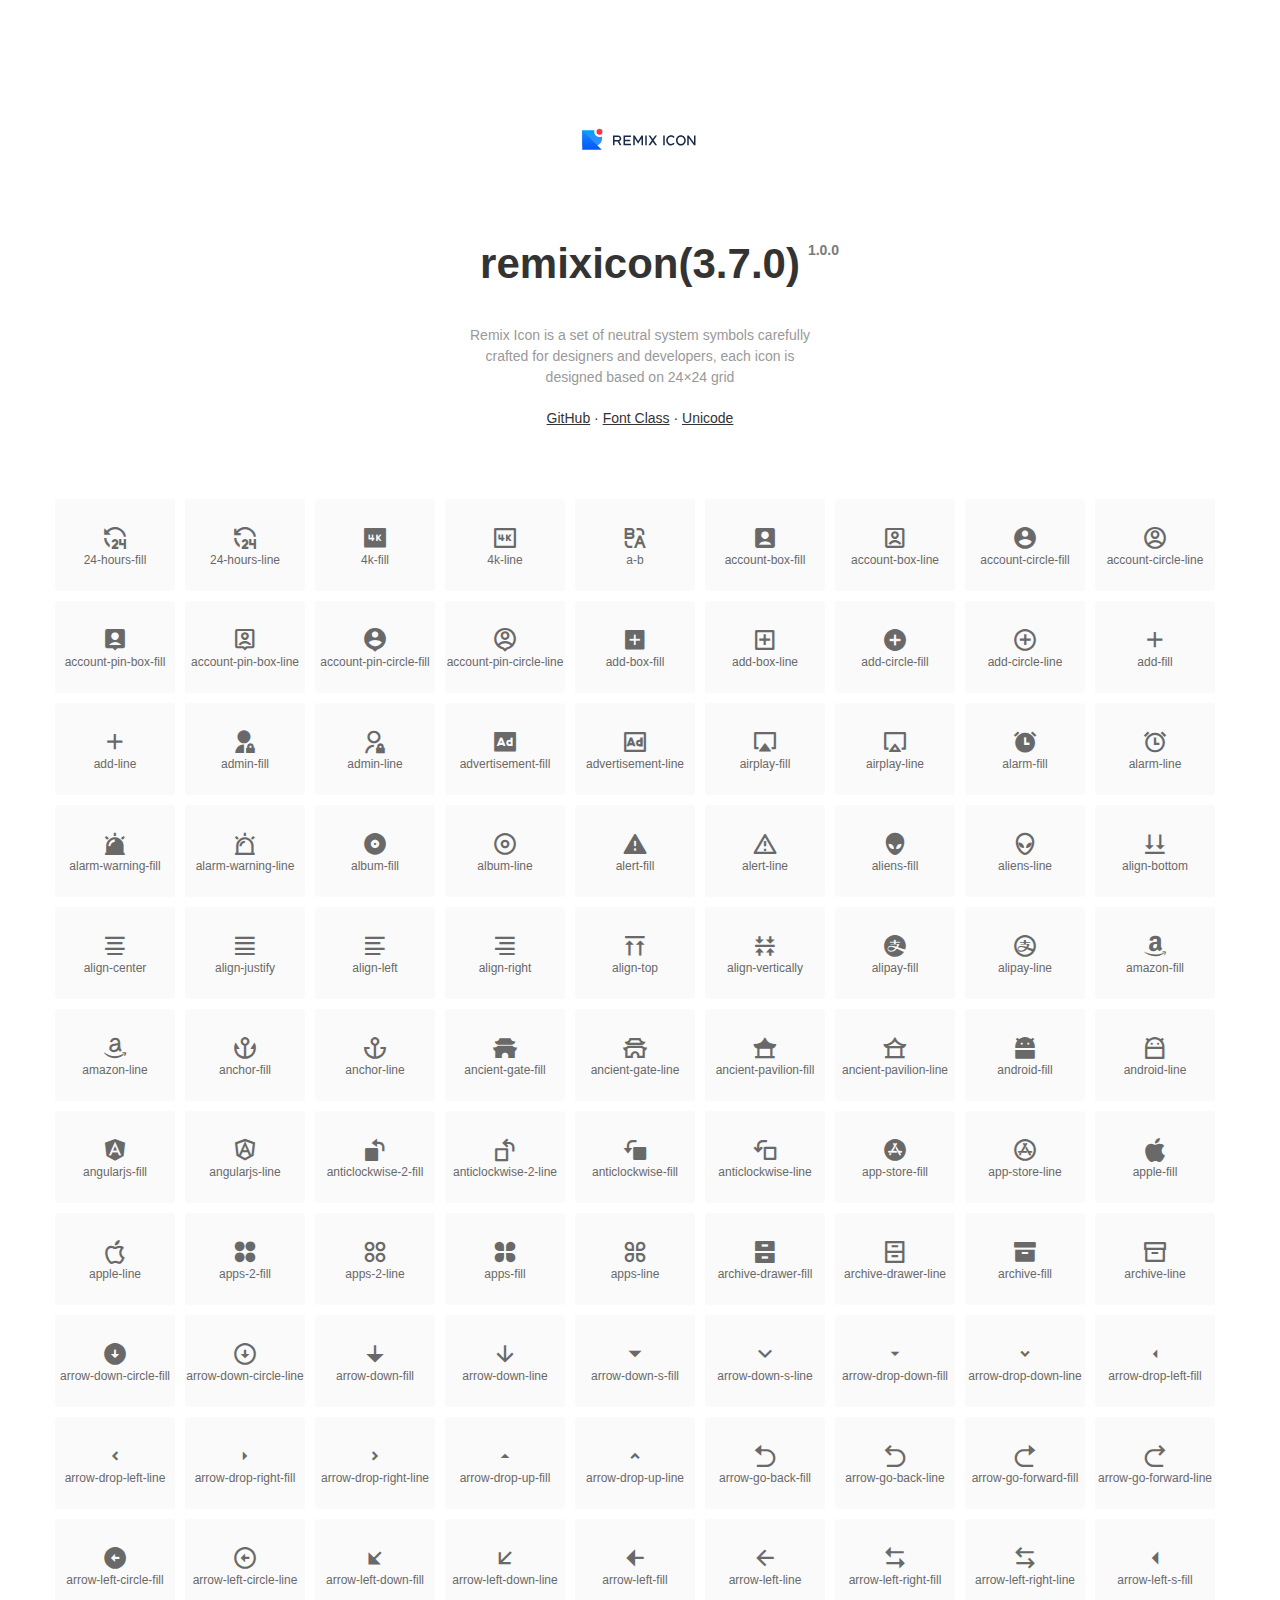
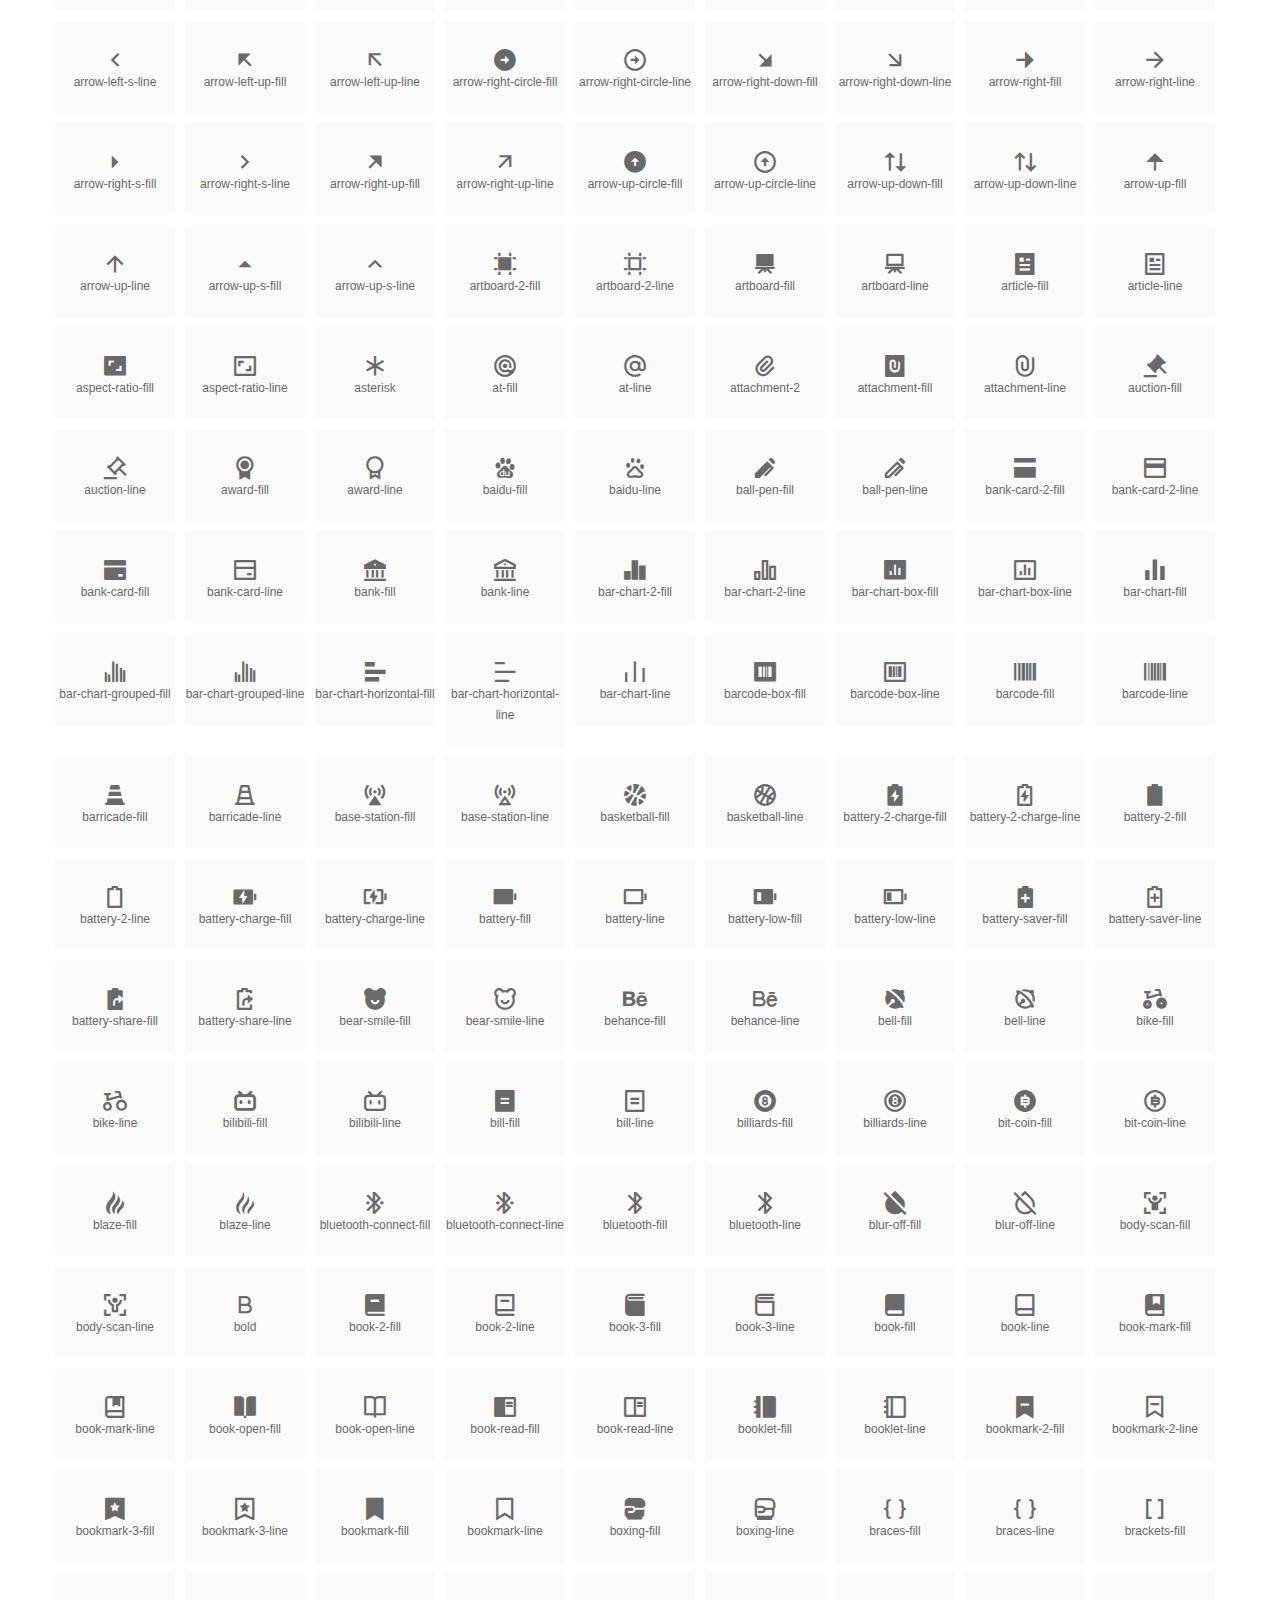
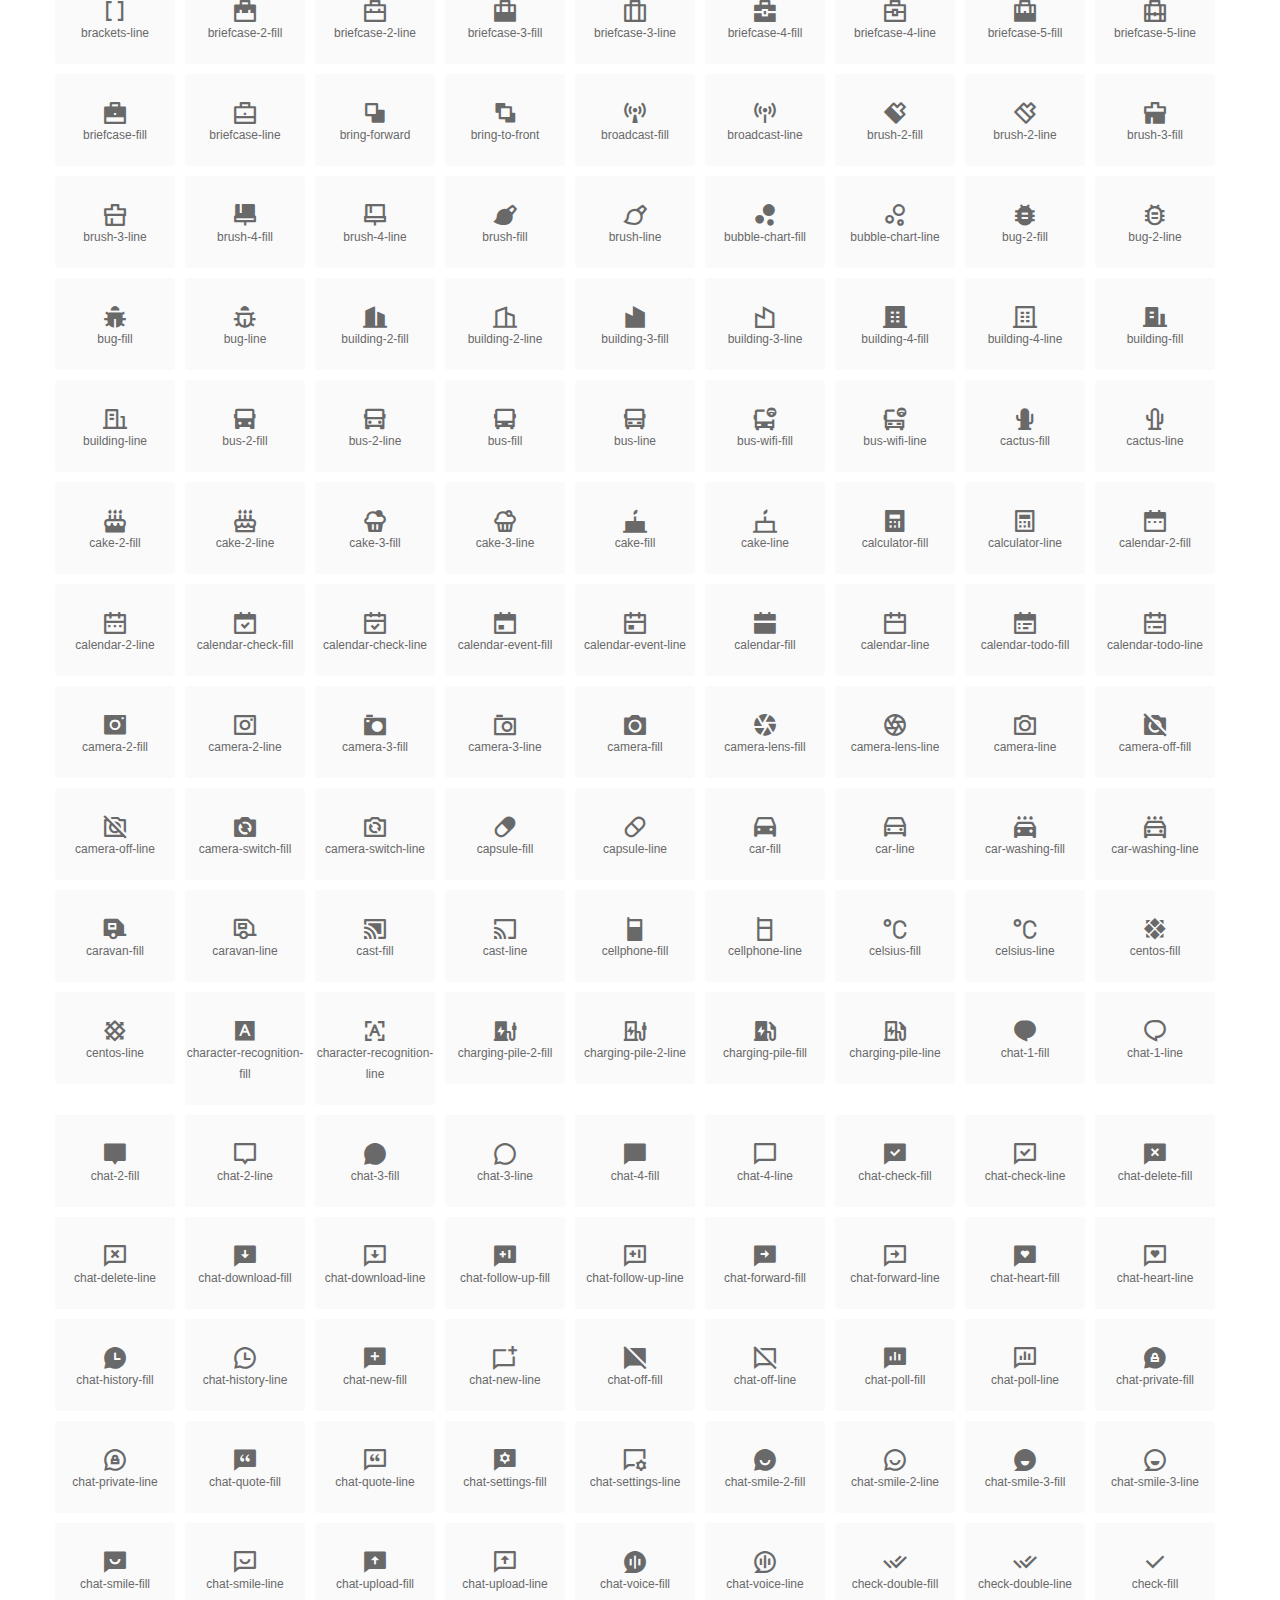
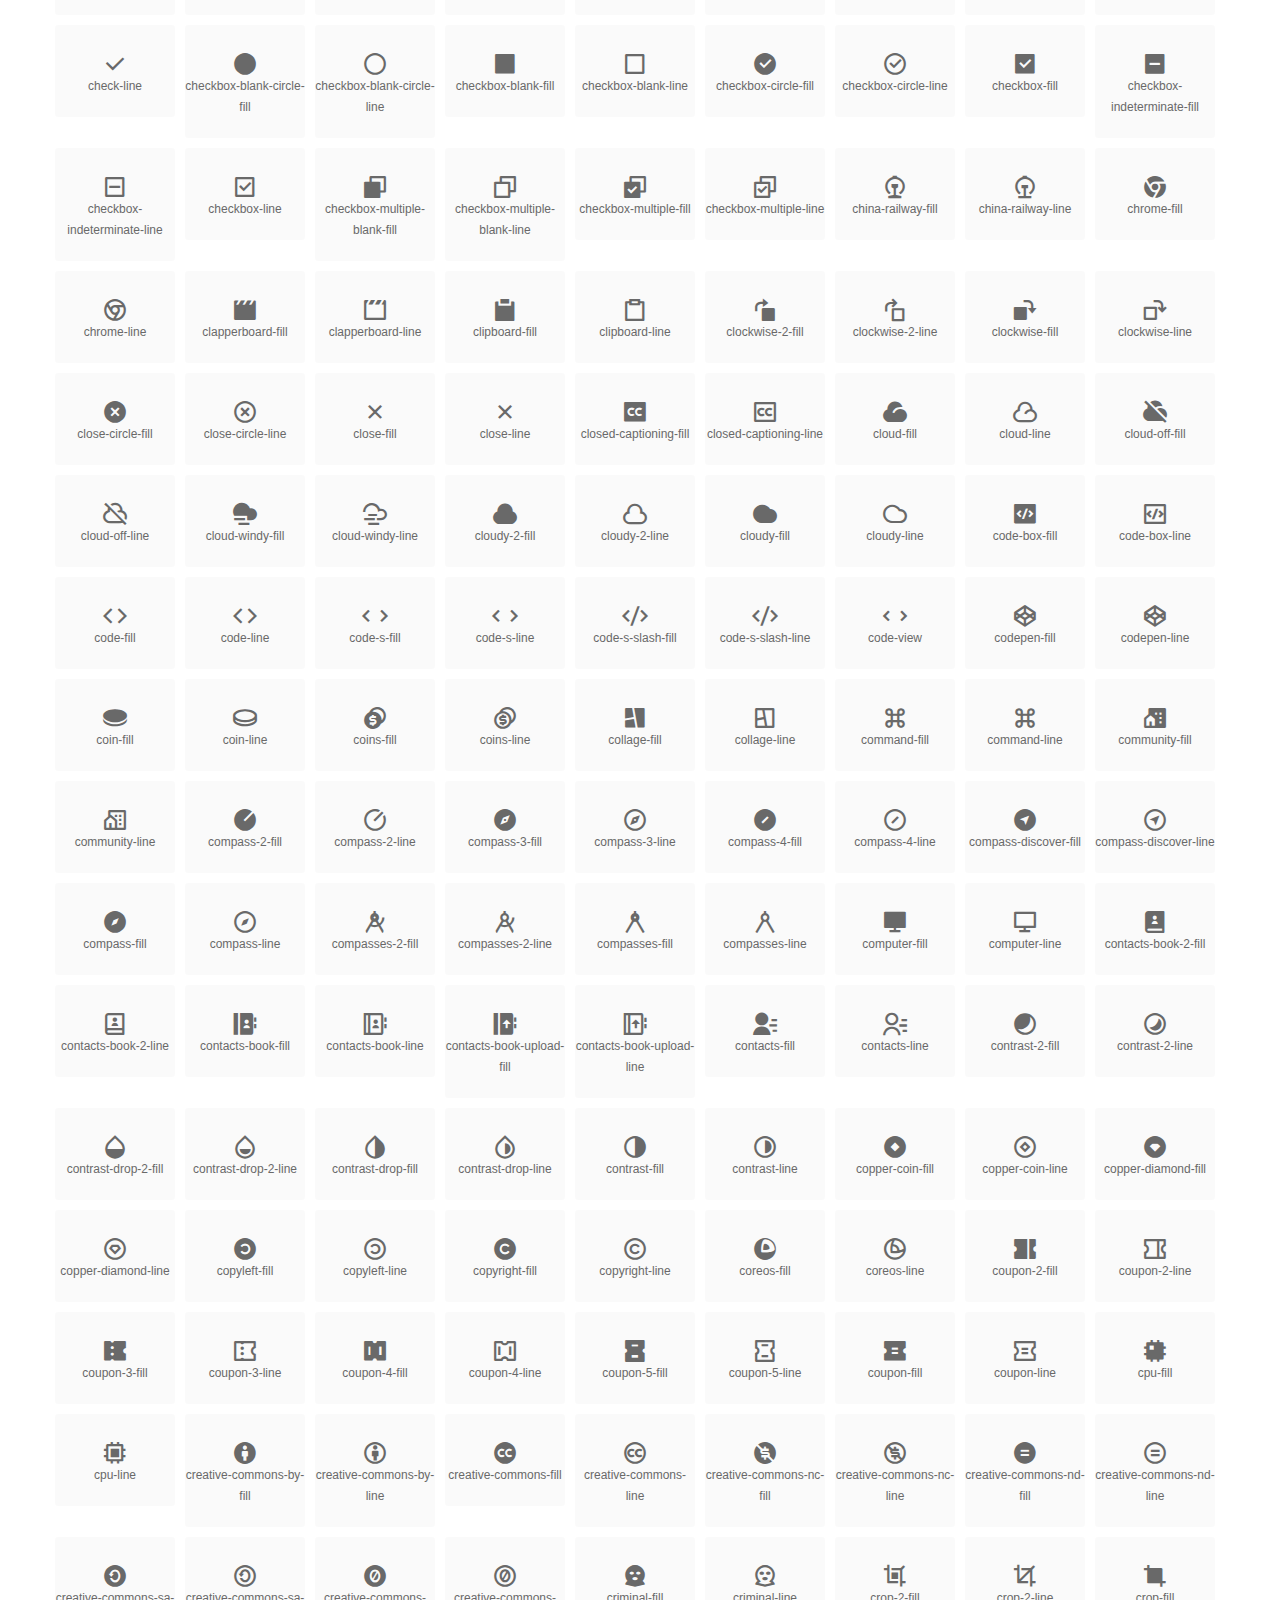
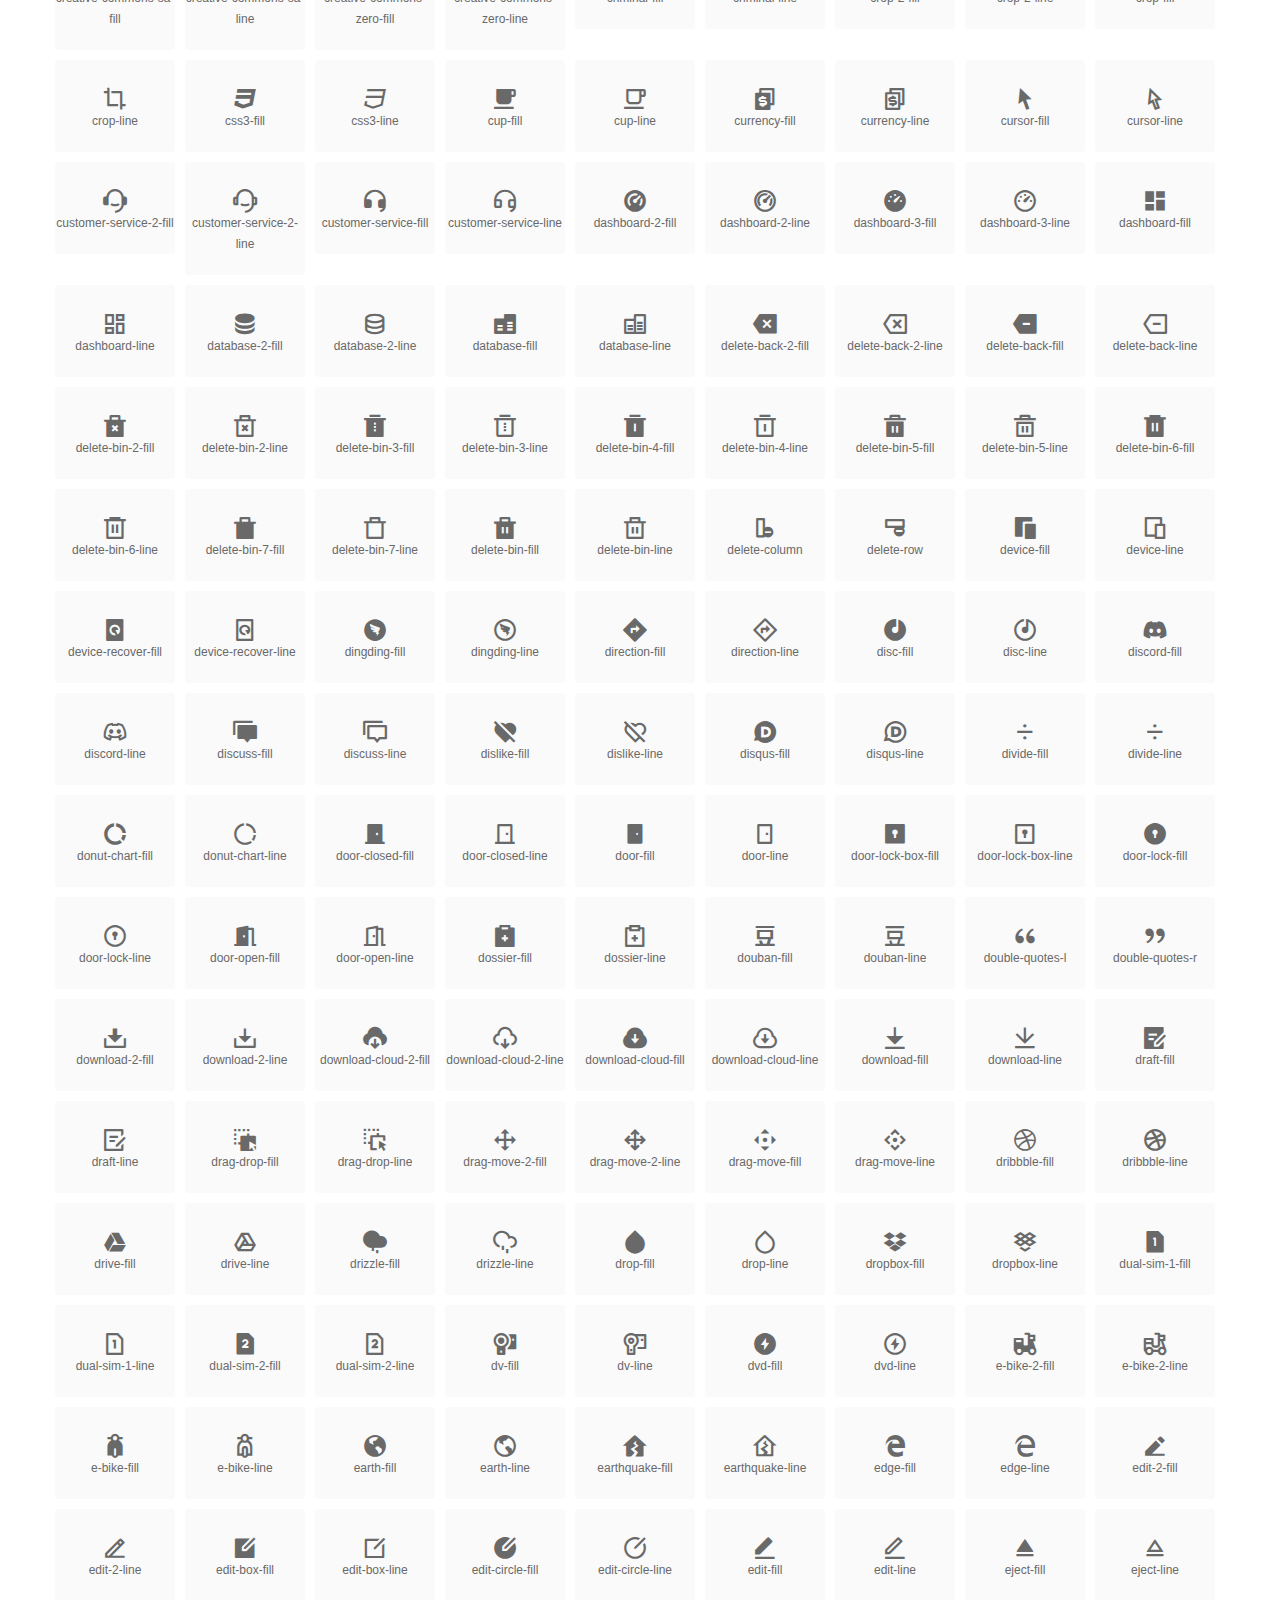
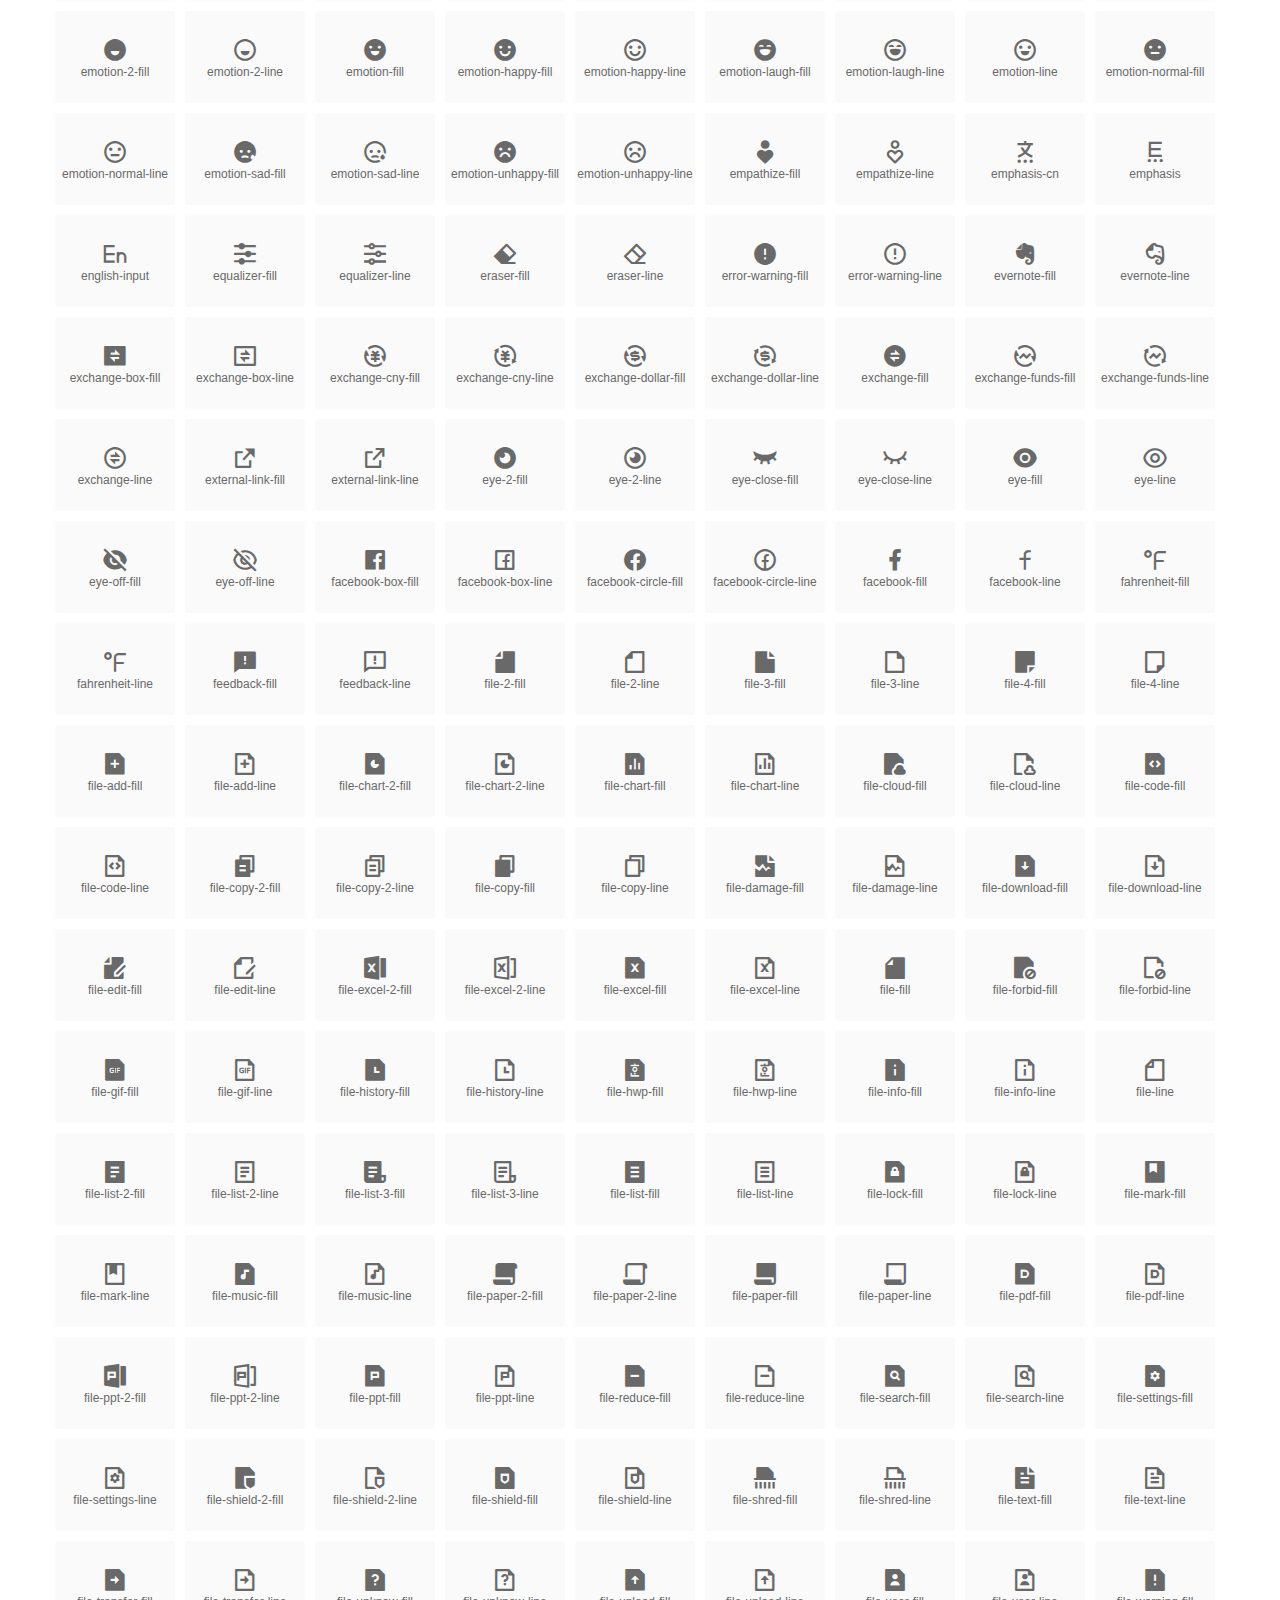
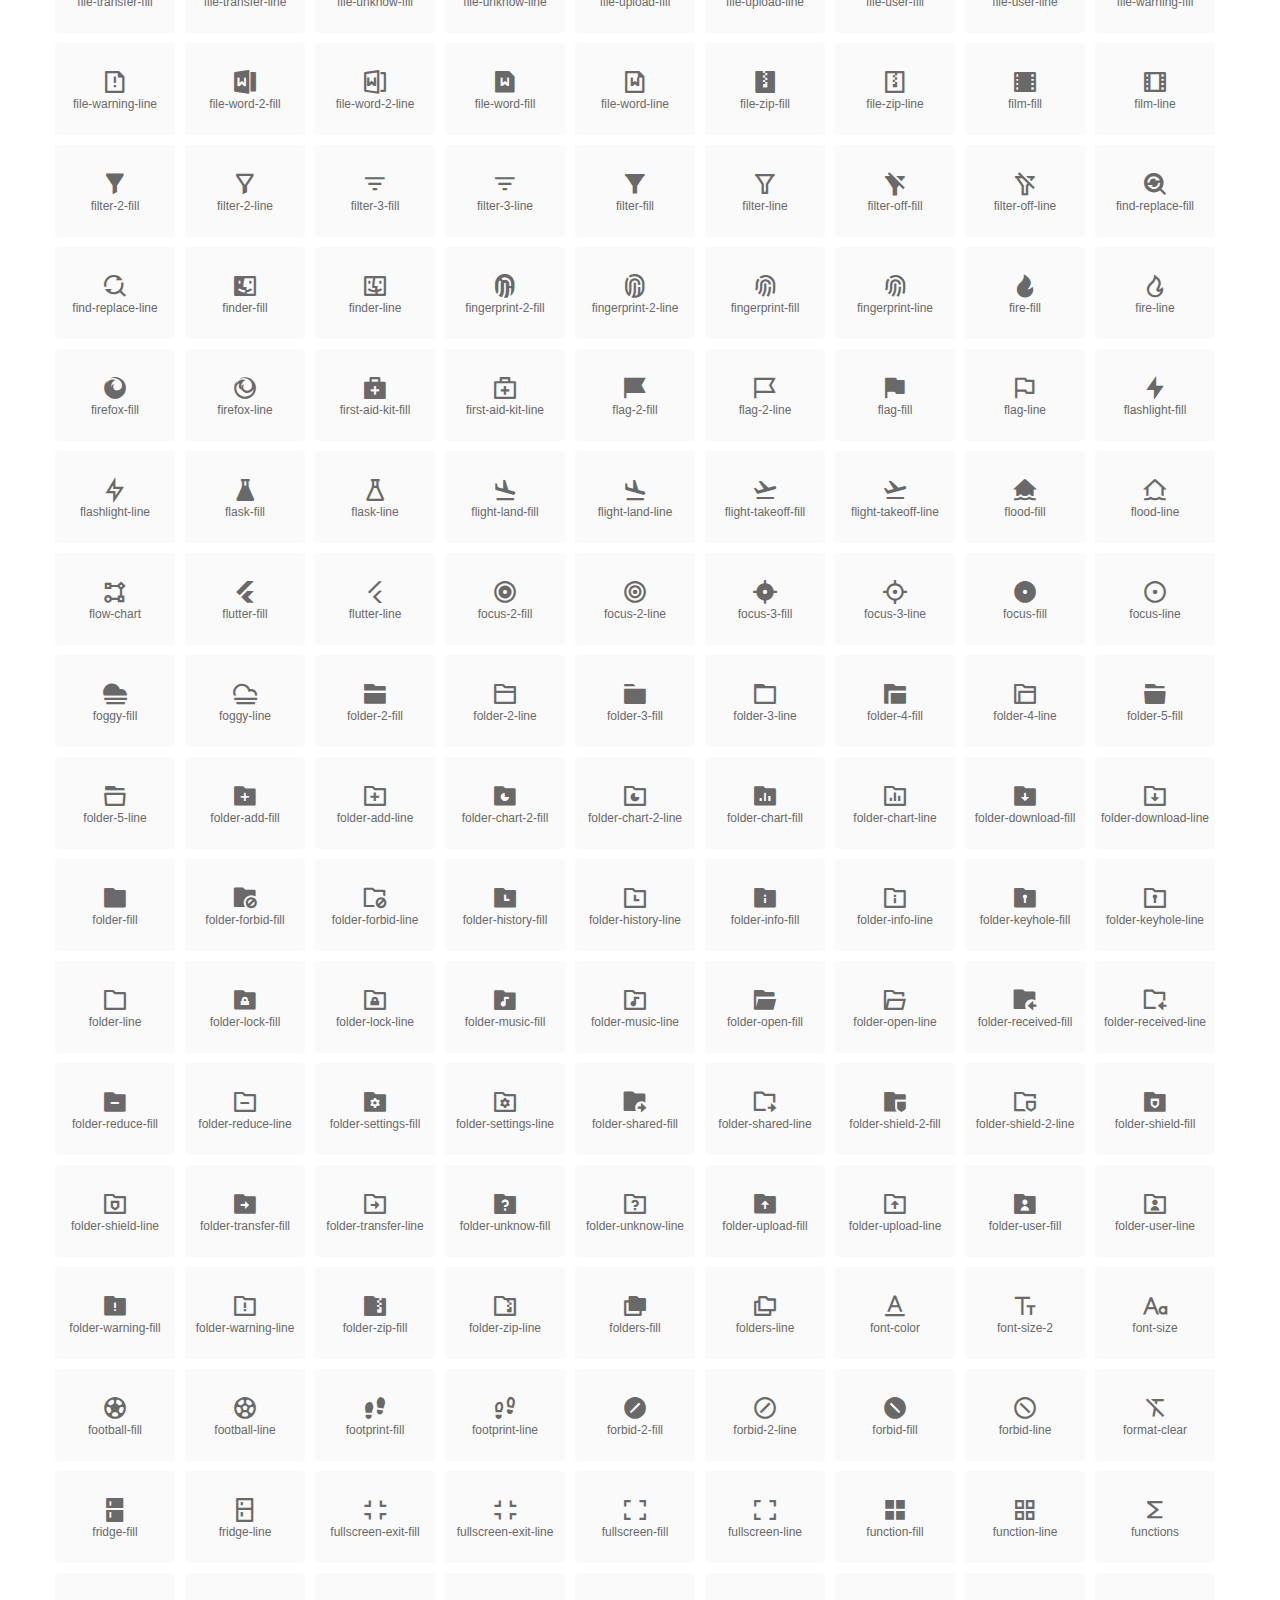
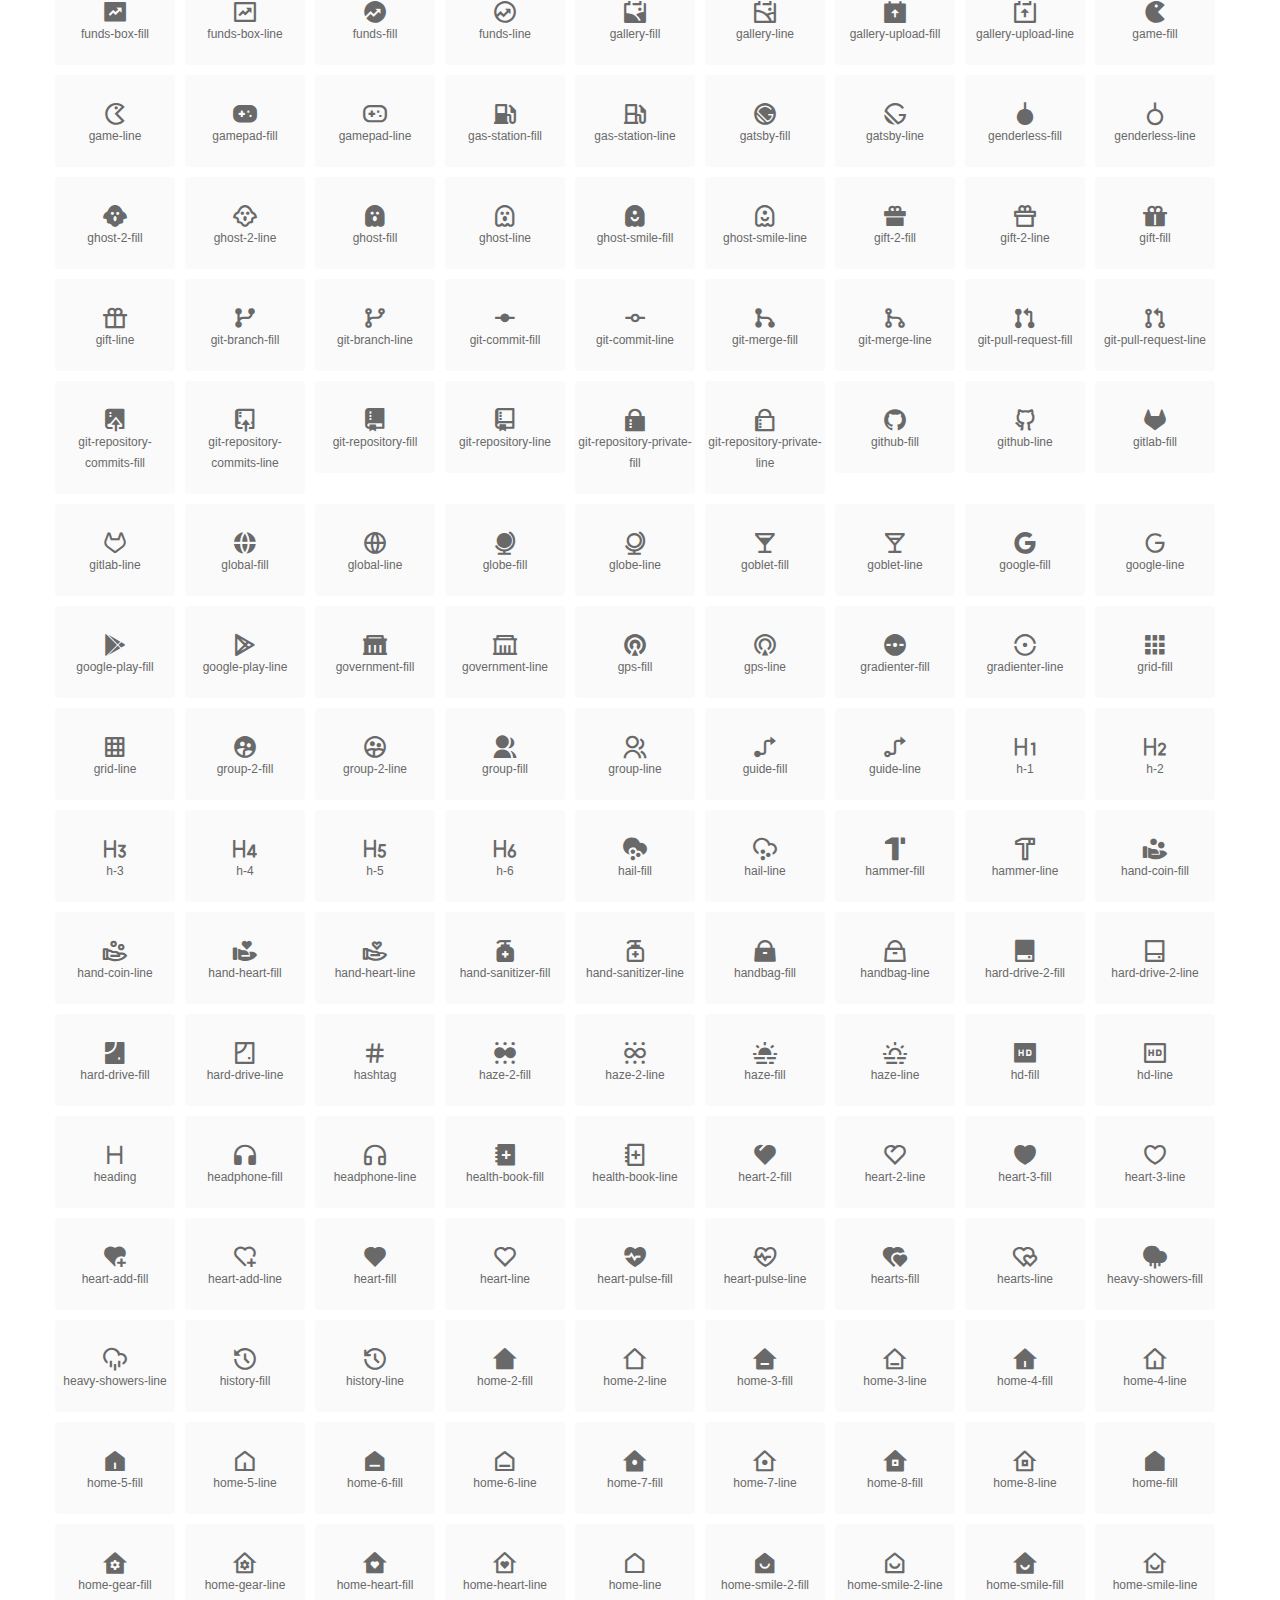
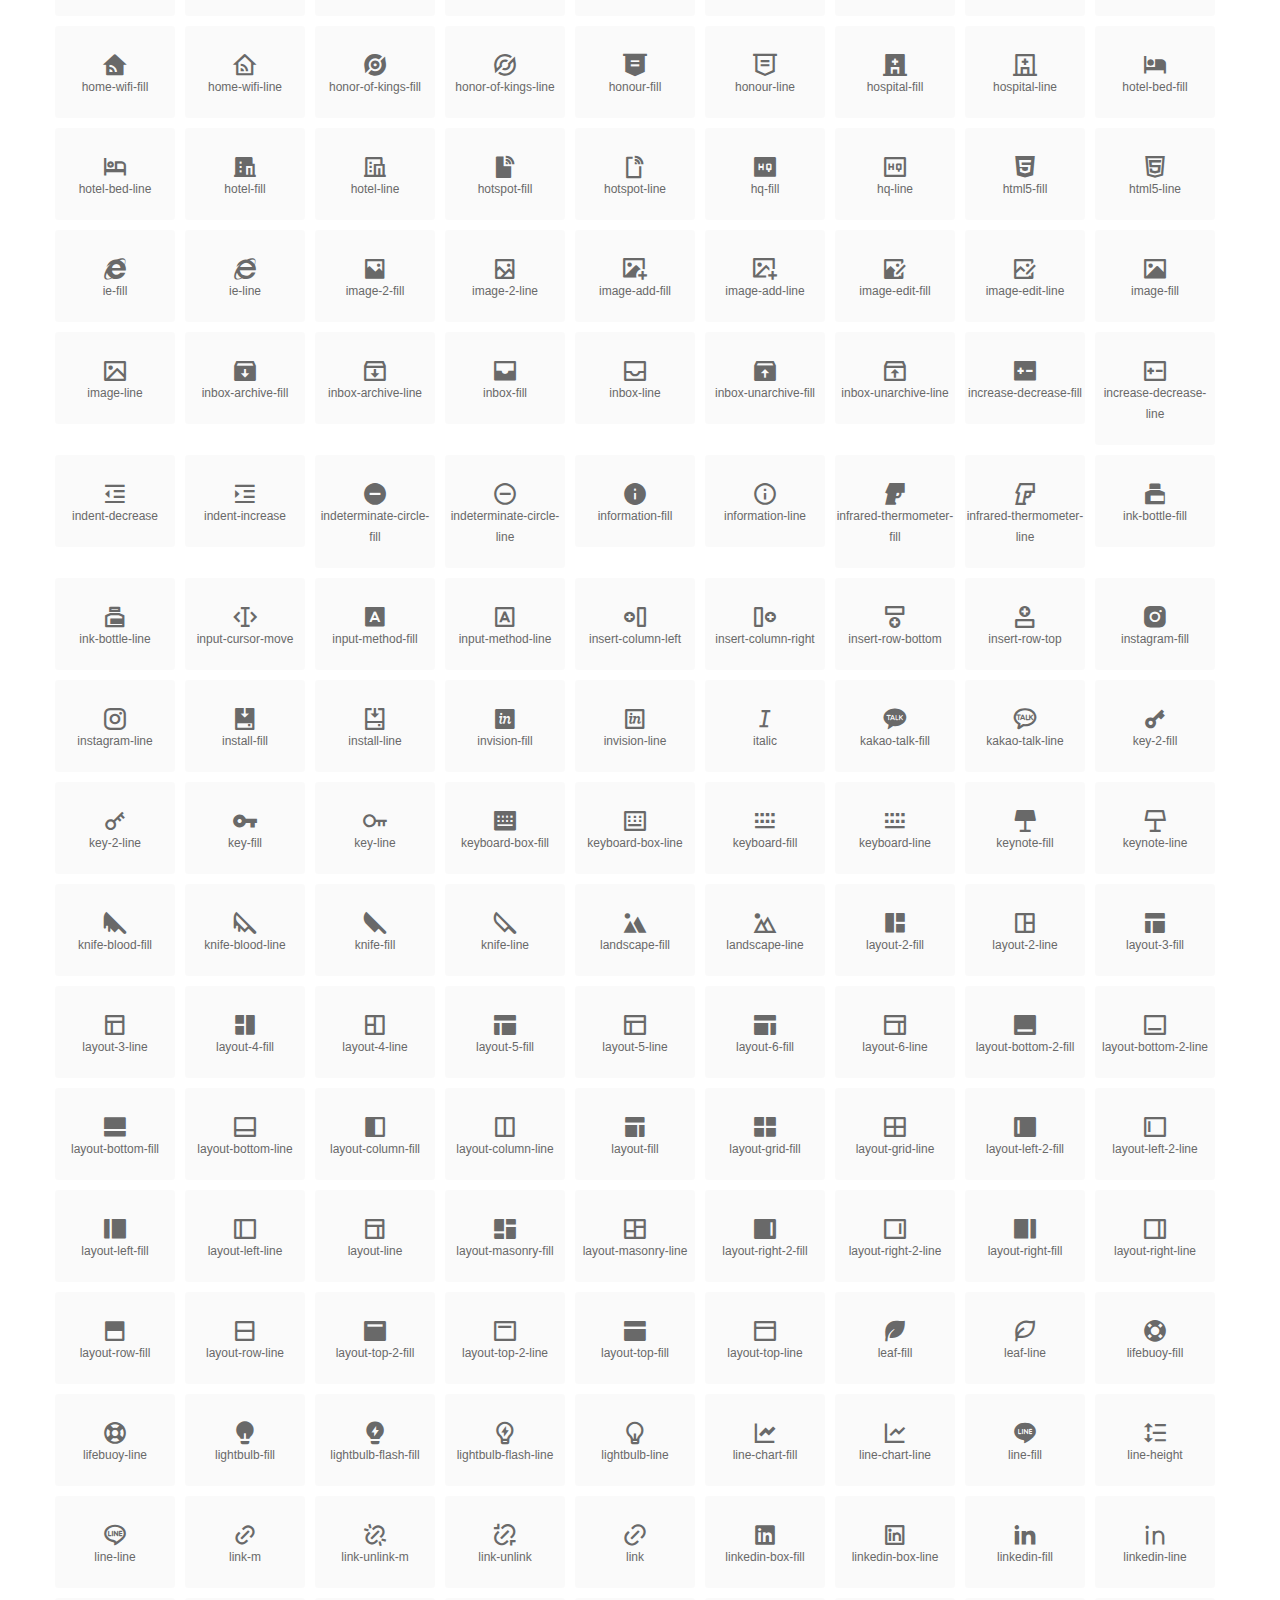
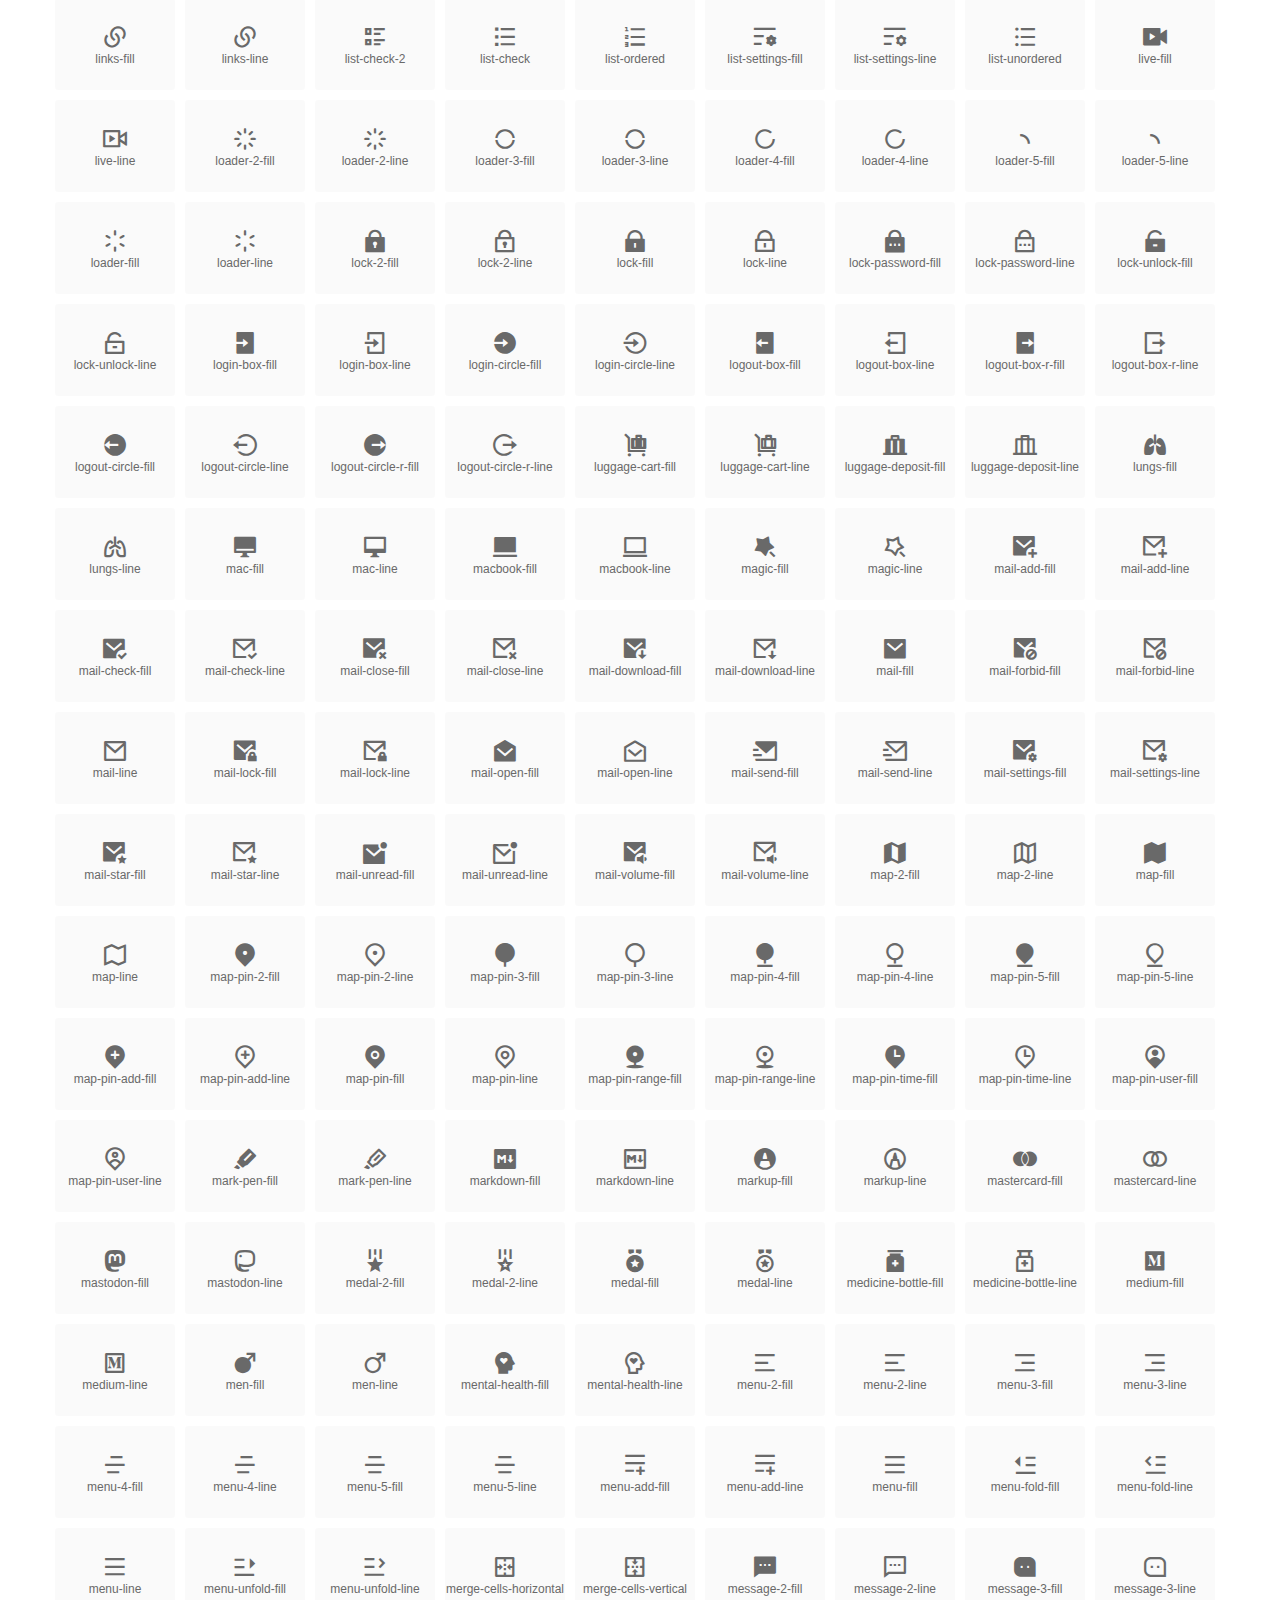
<file: fonts/Remixicon/fonts/index.html>
<!DOCTYPE html>
<html lang="en">
<head>
  <meta charset="UTF-8">
  <title>remixicon(3.7.0)</title>
  <meta name="viewport" content="width=device-width,minimum-scale=1.0,maximum-scale=1.0,user-scalable=no">
   
  <meta name="description" content="Remix Icon is a set of neutral system symbols carefully crafted for designers and developers, each icon is designed based on 24×24 grid">
   
  <meta name="keywords" content="remixicon,TTF,EOT,WOFF,WOFF2,SVG">
  
  
  
  <link rel="stylesheet" href="remixicon.css" />
  
  <style>
    *{margin: 0;padding: 0;list-style: none;}
    body { color: #696969; font: 12px/1.5 tahoma, arial, \5b8b\4f53, sans-serif; }
    a { color: #333; text-decoration: underline; }
    a:hover { color: rgb(9, 73, 209); }
    .header { color: #333; text-align: center; padding: 80px 0 60px 0; min-height: 153px; font-size: 14px; }
    .header .logo svg { height: 120px; width: 120px; }
    .header h1 { font-size: 42px; padding: 26px 0 10px 0; }
    .header sup {font-size: 14px; margin: 8px 0 0 8px; position: absolute; color: #7b7b7b; }
    .info {
      color: #999;
      font-weight: normal;
      max-width: 346px;
      margin: 0 auto;
      padding: 20px 0;
      font-size: 14px;
    }

    .icons { max-width: 1190px; margin: 0 auto; }
    .icons ul { text-align: center; }
    .icons ul li {
      vertical-align: top;
      width: 120px;
      display: inline-block;
      text-align: center;
      background-color: rgba(0,0,0,.02);
      border-radius: 3px;
      padding: 29px 0 10px 0;
      margin-right: 10px;
      margin-top: 10px;
      transition: all 0.6s ease;
    }
    .icons ul li:hover { background-color: rgba(0,0,0,.06); }
    .icons ul li:hover span { color: #3c75e4; opacity: 1; }
    .icons ul li .unicode { color: #8c8c8c; opacity: 0.3; }
    .icons ul li h4 {
      font-weight: normal;
      padding: 10px 0 5px 0;
      display: block;
      color: #8c8c8c;
      font-size: 14px;
      line-height: 12px;
      opacity: 0.8;
    }
    .icons ul li:hover h4 { opacity: 1; }
    .icons ul li svg { width: 24px; height: 24px; }
    .icons ul li:hover { color: #3c75e4; }
    .footer { text-align: center; padding: 10px 0 90px 0; }
    .footer a { text-align: center; padding: 10px 0 90px 0; color: #696969;}
    .footer a:hover { color: #0949d1; }
    .links { text-align: center; padding: 50px 0 0 0; font-size: 14px; }
    
    .icons ul li.class-icon { font-size: 21px; line-height: 21px; padding-bottom: 20px; }
    .icons ul li.class-icon p{ font-size: 12px; }
    .icons ul li.class-icon [class^="ri-"]{ font-size: 26px; }
    
    
    
  </style>
  
</head>

<body>
  
  <div class="header">
    
    <div class="logo">
      <a href="./"><svg width="160" height="32" viewBox="0 0 160 32" fill="none" xmlns="http://www.w3.org/2000/svg">
<path d="M121.5 9.80005C123.33 9.80005 124.984 10.5797 126.165 11.8344L124.75 13.2496C123.929 12.3549 122.773 11.8 121.5 11.8C119.029 11.8 117 13.891 117 16.5C117 19.1091 119.029 21.2 121.5 21.2C122.773 21.2 123.929 20.6452 124.75 19.7505L126.165 21.1657C124.984 22.4204 123.33 23.2 121.5 23.2C117.91 23.2 115 20.2004 115 16.5C115 12.7997 117.91 9.80005 121.5 9.80005Z" fill="#1A2947"/>
<path d="M113 10V23H111V10H113Z" fill="#1A2947"/>
<path d="M154 23V9.99988H152L152 19.6019L144.997 9.99988L143 10.0039V23H145L145 13.3969L152 23H154Z" fill="#1A2947"/>
<path d="M68 10V12H60V15.5H67V17.5H60V21H68V23H58V10H68Z" fill="#1A2947"/>
<path d="M82 10L77.4999 17.201L73 10H71V23H73V13.775L77.4999 20.975L82 13.773V23H84V10H82Z" fill="#1A2947"/>
<path d="M89 10V23H87V10H89Z" fill="#1A2947"/>
<path d="M96.9999 14.7565L93.6689 9.99951H91.2279L95.7789 16.4995L91.2289 22.9995H93.6689L96.9999 18.2435L100.33 22.9995H102.772L98.2209 16.4995L102.773 9.99951H100.33L96.9999 14.7565Z" fill="#1A2947"/>
<path fill-rule="evenodd" clip-rule="evenodd" d="M141 16.5C141 12.7997 138.09 9.80005 134.5 9.80005C130.91 9.80005 128 12.7997 128 16.5C128 20.2004 130.91 23.2 134.5 23.2C138.09 23.2 141 20.2004 141 16.5ZM130 16.5C130 13.891 132.029 11.8 134.5 11.8C136.971 11.8 139 13.891 139 16.5C139 19.1091 136.971 21.2 134.5 21.2C132.029 21.2 130 19.1091 130 16.5Z" fill="#1A2947"/>
<path fill-rule="evenodd" clip-rule="evenodd" d="M51 10C53.2091 10 55 11.7909 55 14C55 15.7175 53.9176 17.1821 52.3977 17.749L55.1901 22.999H52.9251L50.267 18H46V23H44V10H51ZM46 11.999V15.999L51 16C52.1046 16 53 15.1046 53 14C53 12.8955 52.1 12 51 12L46 11.999Z" fill="#1A2947"/>
<path fill-rule="evenodd" clip-rule="evenodd" d="M19.2887 3.00389C19.1928 3.0013 19.0965 3 19 3H3V24H19C24.799 24 29.5 19.299 29.5 13.5C29.5 12.7108 29.4129 11.942 29.2479 11.2025C28.2772 11.7119 27.1722 12 26 12C22.134 12 19 8.86599 19 5C19 4.30645 19.1009 3.63646 19.2887 3.00389Z" fill="url(#paint0_linear_960_1054)"/>
<g filter="url(#filter0_b_960_1054)">
<path fill-rule="evenodd" clip-rule="evenodd" d="M3 3L29 29H3V3Z" fill="url(#paint1_linear_960_1054)"/>
</g>
<circle cx="26" cy="5" r="4" fill="url(#paint2_linear_960_1054)"/>
<defs>
<filter id="filter0_b_960_1054" x="-2.43656" y="-2.43656" width="36.8731" height="36.8731" filterUnits="userSpaceOnUse" color-interpolation-filters="sRGB">
<feFlood flood-opacity="0" result="BackgroundImageFix"/>
<feGaussianBlur in="BackgroundImage" stdDeviation="2.71828"/>
<feComposite in2="SourceAlpha" operator="in" result="effect1_backgroundBlur_960_1054"/>
<feBlend mode="normal" in="SourceGraphic" in2="effect1_backgroundBlur_960_1054" result="shape"/>
</filter>
<linearGradient id="paint0_linear_960_1054" x1="3" y1="3" x2="3" y2="24" gradientUnits="userSpaceOnUse">
<stop stop-color="#05A0FA"/>
<stop offset="1" stop-color="#4785FF"/>
</linearGradient>
<linearGradient id="paint1_linear_960_1054" x1="3" y1="3" x2="3" y2="29" gradientUnits="userSpaceOnUse">
<stop stop-color="#1A8CFF"/>
<stop offset="1" stop-color="#0557FA"/>
</linearGradient>
<linearGradient id="paint2_linear_960_1054" x1="22" y1="1" x2="22" y2="9" gradientUnits="userSpaceOnUse">
<stop stop-color="#FF463A"/>
<stop offset="1" stop-color="#FF1F5A"/>
</linearGradient>
</defs>
</svg>
</a>
    </div>
    
    <h1>remixicon(3.7.0)<sup>1.0.0</sup></h1>
    <div class="info">
      Remix Icon is a set of neutral system symbols carefully crafted for designers and developers, each icon is designed based on 24×24 grid
    </div>
    <p>
      
      <a href="https://github.com/Remix-Design/remixicon.git">GitHub</a> · 
      
      <a href="index.html">Font Class</a> · 
      
      <a href="unicode.html">Unicode</a>
      
    </p>
  </div>
  <div class="icons">
    <ul>
      <li class="class-icon"><i class="ri-24-hours-fill"></i><p class="name">24-hours-fill</p></li><li class="class-icon"><i class="ri-24-hours-line"></i><p class="name">24-hours-line</p></li><li class="class-icon"><i class="ri-4k-fill"></i><p class="name">4k-fill</p></li><li class="class-icon"><i class="ri-4k-line"></i><p class="name">4k-line</p></li><li class="class-icon"><i class="ri-a-b"></i><p class="name">a-b</p></li><li class="class-icon"><i class="ri-account-box-fill"></i><p class="name">account-box-fill</p></li><li class="class-icon"><i class="ri-account-box-line"></i><p class="name">account-box-line</p></li><li class="class-icon"><i class="ri-account-circle-fill"></i><p class="name">account-circle-fill</p></li><li class="class-icon"><i class="ri-account-circle-line"></i><p class="name">account-circle-line</p></li><li class="class-icon"><i class="ri-account-pin-box-fill"></i><p class="name">account-pin-box-fill</p></li><li class="class-icon"><i class="ri-account-pin-box-line"></i><p class="name">account-pin-box-line</p></li><li class="class-icon"><i class="ri-account-pin-circle-fill"></i><p class="name">account-pin-circle-fill</p></li><li class="class-icon"><i class="ri-account-pin-circle-line"></i><p class="name">account-pin-circle-line</p></li><li class="class-icon"><i class="ri-add-box-fill"></i><p class="name">add-box-fill</p></li><li class="class-icon"><i class="ri-add-box-line"></i><p class="name">add-box-line</p></li><li class="class-icon"><i class="ri-add-circle-fill"></i><p class="name">add-circle-fill</p></li><li class="class-icon"><i class="ri-add-circle-line"></i><p class="name">add-circle-line</p></li><li class="class-icon"><i class="ri-add-fill"></i><p class="name">add-fill</p></li><li class="class-icon"><i class="ri-add-line"></i><p class="name">add-line</p></li><li class="class-icon"><i class="ri-admin-fill"></i><p class="name">admin-fill</p></li><li class="class-icon"><i class="ri-admin-line"></i><p class="name">admin-line</p></li><li class="class-icon"><i class="ri-advertisement-fill"></i><p class="name">advertisement-fill</p></li><li class="class-icon"><i class="ri-advertisement-line"></i><p class="name">advertisement-line</p></li><li class="class-icon"><i class="ri-airplay-fill"></i><p class="name">airplay-fill</p></li><li class="class-icon"><i class="ri-airplay-line"></i><p class="name">airplay-line</p></li><li class="class-icon"><i class="ri-alarm-fill"></i><p class="name">alarm-fill</p></li><li class="class-icon"><i class="ri-alarm-line"></i><p class="name">alarm-line</p></li><li class="class-icon"><i class="ri-alarm-warning-fill"></i><p class="name">alarm-warning-fill</p></li><li class="class-icon"><i class="ri-alarm-warning-line"></i><p class="name">alarm-warning-line</p></li><li class="class-icon"><i class="ri-album-fill"></i><p class="name">album-fill</p></li><li class="class-icon"><i class="ri-album-line"></i><p class="name">album-line</p></li><li class="class-icon"><i class="ri-alert-fill"></i><p class="name">alert-fill</p></li><li class="class-icon"><i class="ri-alert-line"></i><p class="name">alert-line</p></li><li class="class-icon"><i class="ri-aliens-fill"></i><p class="name">aliens-fill</p></li><li class="class-icon"><i class="ri-aliens-line"></i><p class="name">aliens-line</p></li><li class="class-icon"><i class="ri-align-bottom"></i><p class="name">align-bottom</p></li><li class="class-icon"><i class="ri-align-center"></i><p class="name">align-center</p></li><li class="class-icon"><i class="ri-align-justify"></i><p class="name">align-justify</p></li><li class="class-icon"><i class="ri-align-left"></i><p class="name">align-left</p></li><li class="class-icon"><i class="ri-align-right"></i><p class="name">align-right</p></li><li class="class-icon"><i class="ri-align-top"></i><p class="name">align-top</p></li><li class="class-icon"><i class="ri-align-vertically"></i><p class="name">align-vertically</p></li><li class="class-icon"><i class="ri-alipay-fill"></i><p class="name">alipay-fill</p></li><li class="class-icon"><i class="ri-alipay-line"></i><p class="name">alipay-line</p></li><li class="class-icon"><i class="ri-amazon-fill"></i><p class="name">amazon-fill</p></li><li class="class-icon"><i class="ri-amazon-line"></i><p class="name">amazon-line</p></li><li class="class-icon"><i class="ri-anchor-fill"></i><p class="name">anchor-fill</p></li><li class="class-icon"><i class="ri-anchor-line"></i><p class="name">anchor-line</p></li><li class="class-icon"><i class="ri-ancient-gate-fill"></i><p class="name">ancient-gate-fill</p></li><li class="class-icon"><i class="ri-ancient-gate-line"></i><p class="name">ancient-gate-line</p></li><li class="class-icon"><i class="ri-ancient-pavilion-fill"></i><p class="name">ancient-pavilion-fill</p></li><li class="class-icon"><i class="ri-ancient-pavilion-line"></i><p class="name">ancient-pavilion-line</p></li><li class="class-icon"><i class="ri-android-fill"></i><p class="name">android-fill</p></li><li class="class-icon"><i class="ri-android-line"></i><p class="name">android-line</p></li><li class="class-icon"><i class="ri-angularjs-fill"></i><p class="name">angularjs-fill</p></li><li class="class-icon"><i class="ri-angularjs-line"></i><p class="name">angularjs-line</p></li><li class="class-icon"><i class="ri-anticlockwise-2-fill"></i><p class="name">anticlockwise-2-fill</p></li><li class="class-icon"><i class="ri-anticlockwise-2-line"></i><p class="name">anticlockwise-2-line</p></li><li class="class-icon"><i class="ri-anticlockwise-fill"></i><p class="name">anticlockwise-fill</p></li><li class="class-icon"><i class="ri-anticlockwise-line"></i><p class="name">anticlockwise-line</p></li><li class="class-icon"><i class="ri-app-store-fill"></i><p class="name">app-store-fill</p></li><li class="class-icon"><i class="ri-app-store-line"></i><p class="name">app-store-line</p></li><li class="class-icon"><i class="ri-apple-fill"></i><p class="name">apple-fill</p></li><li class="class-icon"><i class="ri-apple-line"></i><p class="name">apple-line</p></li><li class="class-icon"><i class="ri-apps-2-fill"></i><p class="name">apps-2-fill</p></li><li class="class-icon"><i class="ri-apps-2-line"></i><p class="name">apps-2-line</p></li><li class="class-icon"><i class="ri-apps-fill"></i><p class="name">apps-fill</p></li><li class="class-icon"><i class="ri-apps-line"></i><p class="name">apps-line</p></li><li class="class-icon"><i class="ri-archive-drawer-fill"></i><p class="name">archive-drawer-fill</p></li><li class="class-icon"><i class="ri-archive-drawer-line"></i><p class="name">archive-drawer-line</p></li><li class="class-icon"><i class="ri-archive-fill"></i><p class="name">archive-fill</p></li><li class="class-icon"><i class="ri-archive-line"></i><p class="name">archive-line</p></li><li class="class-icon"><i class="ri-arrow-down-circle-fill"></i><p class="name">arrow-down-circle-fill</p></li><li class="class-icon"><i class="ri-arrow-down-circle-line"></i><p class="name">arrow-down-circle-line</p></li><li class="class-icon"><i class="ri-arrow-down-fill"></i><p class="name">arrow-down-fill</p></li><li class="class-icon"><i class="ri-arrow-down-line"></i><p class="name">arrow-down-line</p></li><li class="class-icon"><i class="ri-arrow-down-s-fill"></i><p class="name">arrow-down-s-fill</p></li><li class="class-icon"><i class="ri-arrow-down-s-line"></i><p class="name">arrow-down-s-line</p></li><li class="class-icon"><i class="ri-arrow-drop-down-fill"></i><p class="name">arrow-drop-down-fill</p></li><li class="class-icon"><i class="ri-arrow-drop-down-line"></i><p class="name">arrow-drop-down-line</p></li><li class="class-icon"><i class="ri-arrow-drop-left-fill"></i><p class="name">arrow-drop-left-fill</p></li><li class="class-icon"><i class="ri-arrow-drop-left-line"></i><p class="name">arrow-drop-left-line</p></li><li class="class-icon"><i class="ri-arrow-drop-right-fill"></i><p class="name">arrow-drop-right-fill</p></li><li class="class-icon"><i class="ri-arrow-drop-right-line"></i><p class="name">arrow-drop-right-line</p></li><li class="class-icon"><i class="ri-arrow-drop-up-fill"></i><p class="name">arrow-drop-up-fill</p></li><li class="class-icon"><i class="ri-arrow-drop-up-line"></i><p class="name">arrow-drop-up-line</p></li><li class="class-icon"><i class="ri-arrow-go-back-fill"></i><p class="name">arrow-go-back-fill</p></li><li class="class-icon"><i class="ri-arrow-go-back-line"></i><p class="name">arrow-go-back-line</p></li><li class="class-icon"><i class="ri-arrow-go-forward-fill"></i><p class="name">arrow-go-forward-fill</p></li><li class="class-icon"><i class="ri-arrow-go-forward-line"></i><p class="name">arrow-go-forward-line</p></li><li class="class-icon"><i class="ri-arrow-left-circle-fill"></i><p class="name">arrow-left-circle-fill</p></li><li class="class-icon"><i class="ri-arrow-left-circle-line"></i><p class="name">arrow-left-circle-line</p></li><li class="class-icon"><i class="ri-arrow-left-down-fill"></i><p class="name">arrow-left-down-fill</p></li><li class="class-icon"><i class="ri-arrow-left-down-line"></i><p class="name">arrow-left-down-line</p></li><li class="class-icon"><i class="ri-arrow-left-fill"></i><p class="name">arrow-left-fill</p></li><li class="class-icon"><i class="ri-arrow-left-line"></i><p class="name">arrow-left-line</p></li><li class="class-icon"><i class="ri-arrow-left-right-fill"></i><p class="name">arrow-left-right-fill</p></li><li class="class-icon"><i class="ri-arrow-left-right-line"></i><p class="name">arrow-left-right-line</p></li><li class="class-icon"><i class="ri-arrow-left-s-fill"></i><p class="name">arrow-left-s-fill</p></li><li class="class-icon"><i class="ri-arrow-left-s-line"></i><p class="name">arrow-left-s-line</p></li><li class="class-icon"><i class="ri-arrow-left-up-fill"></i><p class="name">arrow-left-up-fill</p></li><li class="class-icon"><i class="ri-arrow-left-up-line"></i><p class="name">arrow-left-up-line</p></li><li class="class-icon"><i class="ri-arrow-right-circle-fill"></i><p class="name">arrow-right-circle-fill</p></li><li class="class-icon"><i class="ri-arrow-right-circle-line"></i><p class="name">arrow-right-circle-line</p></li><li class="class-icon"><i class="ri-arrow-right-down-fill"></i><p class="name">arrow-right-down-fill</p></li><li class="class-icon"><i class="ri-arrow-right-down-line"></i><p class="name">arrow-right-down-line</p></li><li class="class-icon"><i class="ri-arrow-right-fill"></i><p class="name">arrow-right-fill</p></li><li class="class-icon"><i class="ri-arrow-right-line"></i><p class="name">arrow-right-line</p></li><li class="class-icon"><i class="ri-arrow-right-s-fill"></i><p class="name">arrow-right-s-fill</p></li><li class="class-icon"><i class="ri-arrow-right-s-line"></i><p class="name">arrow-right-s-line</p></li><li class="class-icon"><i class="ri-arrow-right-up-fill"></i><p class="name">arrow-right-up-fill</p></li><li class="class-icon"><i class="ri-arrow-right-up-line"></i><p class="name">arrow-right-up-line</p></li><li class="class-icon"><i class="ri-arrow-up-circle-fill"></i><p class="name">arrow-up-circle-fill</p></li><li class="class-icon"><i class="ri-arrow-up-circle-line"></i><p class="name">arrow-up-circle-line</p></li><li class="class-icon"><i class="ri-arrow-up-down-fill"></i><p class="name">arrow-up-down-fill</p></li><li class="class-icon"><i class="ri-arrow-up-down-line"></i><p class="name">arrow-up-down-line</p></li><li class="class-icon"><i class="ri-arrow-up-fill"></i><p class="name">arrow-up-fill</p></li><li class="class-icon"><i class="ri-arrow-up-line"></i><p class="name">arrow-up-line</p></li><li class="class-icon"><i class="ri-arrow-up-s-fill"></i><p class="name">arrow-up-s-fill</p></li><li class="class-icon"><i class="ri-arrow-up-s-line"></i><p class="name">arrow-up-s-line</p></li><li class="class-icon"><i class="ri-artboard-2-fill"></i><p class="name">artboard-2-fill</p></li><li class="class-icon"><i class="ri-artboard-2-line"></i><p class="name">artboard-2-line</p></li><li class="class-icon"><i class="ri-artboard-fill"></i><p class="name">artboard-fill</p></li><li class="class-icon"><i class="ri-artboard-line"></i><p class="name">artboard-line</p></li><li class="class-icon"><i class="ri-article-fill"></i><p class="name">article-fill</p></li><li class="class-icon"><i class="ri-article-line"></i><p class="name">article-line</p></li><li class="class-icon"><i class="ri-aspect-ratio-fill"></i><p class="name">aspect-ratio-fill</p></li><li class="class-icon"><i class="ri-aspect-ratio-line"></i><p class="name">aspect-ratio-line</p></li><li class="class-icon"><i class="ri-asterisk"></i><p class="name">asterisk</p></li><li class="class-icon"><i class="ri-at-fill"></i><p class="name">at-fill</p></li><li class="class-icon"><i class="ri-at-line"></i><p class="name">at-line</p></li><li class="class-icon"><i class="ri-attachment-2"></i><p class="name">attachment-2</p></li><li class="class-icon"><i class="ri-attachment-fill"></i><p class="name">attachment-fill</p></li><li class="class-icon"><i class="ri-attachment-line"></i><p class="name">attachment-line</p></li><li class="class-icon"><i class="ri-auction-fill"></i><p class="name">auction-fill</p></li><li class="class-icon"><i class="ri-auction-line"></i><p class="name">auction-line</p></li><li class="class-icon"><i class="ri-award-fill"></i><p class="name">award-fill</p></li><li class="class-icon"><i class="ri-award-line"></i><p class="name">award-line</p></li><li class="class-icon"><i class="ri-baidu-fill"></i><p class="name">baidu-fill</p></li><li class="class-icon"><i class="ri-baidu-line"></i><p class="name">baidu-line</p></li><li class="class-icon"><i class="ri-ball-pen-fill"></i><p class="name">ball-pen-fill</p></li><li class="class-icon"><i class="ri-ball-pen-line"></i><p class="name">ball-pen-line</p></li><li class="class-icon"><i class="ri-bank-card-2-fill"></i><p class="name">bank-card-2-fill</p></li><li class="class-icon"><i class="ri-bank-card-2-line"></i><p class="name">bank-card-2-line</p></li><li class="class-icon"><i class="ri-bank-card-fill"></i><p class="name">bank-card-fill</p></li><li class="class-icon"><i class="ri-bank-card-line"></i><p class="name">bank-card-line</p></li><li class="class-icon"><i class="ri-bank-fill"></i><p class="name">bank-fill</p></li><li class="class-icon"><i class="ri-bank-line"></i><p class="name">bank-line</p></li><li class="class-icon"><i class="ri-bar-chart-2-fill"></i><p class="name">bar-chart-2-fill</p></li><li class="class-icon"><i class="ri-bar-chart-2-line"></i><p class="name">bar-chart-2-line</p></li><li class="class-icon"><i class="ri-bar-chart-box-fill"></i><p class="name">bar-chart-box-fill</p></li><li class="class-icon"><i class="ri-bar-chart-box-line"></i><p class="name">bar-chart-box-line</p></li><li class="class-icon"><i class="ri-bar-chart-fill"></i><p class="name">bar-chart-fill</p></li><li class="class-icon"><i class="ri-bar-chart-grouped-fill"></i><p class="name">bar-chart-grouped-fill</p></li><li class="class-icon"><i class="ri-bar-chart-grouped-line"></i><p class="name">bar-chart-grouped-line</p></li><li class="class-icon"><i class="ri-bar-chart-horizontal-fill"></i><p class="name">bar-chart-horizontal-fill</p></li><li class="class-icon"><i class="ri-bar-chart-horizontal-line"></i><p class="name">bar-chart-horizontal-line</p></li><li class="class-icon"><i class="ri-bar-chart-line"></i><p class="name">bar-chart-line</p></li><li class="class-icon"><i class="ri-barcode-box-fill"></i><p class="name">barcode-box-fill</p></li><li class="class-icon"><i class="ri-barcode-box-line"></i><p class="name">barcode-box-line</p></li><li class="class-icon"><i class="ri-barcode-fill"></i><p class="name">barcode-fill</p></li><li class="class-icon"><i class="ri-barcode-line"></i><p class="name">barcode-line</p></li><li class="class-icon"><i class="ri-barricade-fill"></i><p class="name">barricade-fill</p></li><li class="class-icon"><i class="ri-barricade-line"></i><p class="name">barricade-line</p></li><li class="class-icon"><i class="ri-base-station-fill"></i><p class="name">base-station-fill</p></li><li class="class-icon"><i class="ri-base-station-line"></i><p class="name">base-station-line</p></li><li class="class-icon"><i class="ri-basketball-fill"></i><p class="name">basketball-fill</p></li><li class="class-icon"><i class="ri-basketball-line"></i><p class="name">basketball-line</p></li><li class="class-icon"><i class="ri-battery-2-charge-fill"></i><p class="name">battery-2-charge-fill</p></li><li class="class-icon"><i class="ri-battery-2-charge-line"></i><p class="name">battery-2-charge-line</p></li><li class="class-icon"><i class="ri-battery-2-fill"></i><p class="name">battery-2-fill</p></li><li class="class-icon"><i class="ri-battery-2-line"></i><p class="name">battery-2-line</p></li><li class="class-icon"><i class="ri-battery-charge-fill"></i><p class="name">battery-charge-fill</p></li><li class="class-icon"><i class="ri-battery-charge-line"></i><p class="name">battery-charge-line</p></li><li class="class-icon"><i class="ri-battery-fill"></i><p class="name">battery-fill</p></li><li class="class-icon"><i class="ri-battery-line"></i><p class="name">battery-line</p></li><li class="class-icon"><i class="ri-battery-low-fill"></i><p class="name">battery-low-fill</p></li><li class="class-icon"><i class="ri-battery-low-line"></i><p class="name">battery-low-line</p></li><li class="class-icon"><i class="ri-battery-saver-fill"></i><p class="name">battery-saver-fill</p></li><li class="class-icon"><i class="ri-battery-saver-line"></i><p class="name">battery-saver-line</p></li><li class="class-icon"><i class="ri-battery-share-fill"></i><p class="name">battery-share-fill</p></li><li class="class-icon"><i class="ri-battery-share-line"></i><p class="name">battery-share-line</p></li><li class="class-icon"><i class="ri-bear-smile-fill"></i><p class="name">bear-smile-fill</p></li><li class="class-icon"><i class="ri-bear-smile-line"></i><p class="name">bear-smile-line</p></li><li class="class-icon"><i class="ri-behance-fill"></i><p class="name">behance-fill</p></li><li class="class-icon"><i class="ri-behance-line"></i><p class="name">behance-line</p></li><li class="class-icon"><i class="ri-bell-fill"></i><p class="name">bell-fill</p></li><li class="class-icon"><i class="ri-bell-line"></i><p class="name">bell-line</p></li><li class="class-icon"><i class="ri-bike-fill"></i><p class="name">bike-fill</p></li><li class="class-icon"><i class="ri-bike-line"></i><p class="name">bike-line</p></li><li class="class-icon"><i class="ri-bilibili-fill"></i><p class="name">bilibili-fill</p></li><li class="class-icon"><i class="ri-bilibili-line"></i><p class="name">bilibili-line</p></li><li class="class-icon"><i class="ri-bill-fill"></i><p class="name">bill-fill</p></li><li class="class-icon"><i class="ri-bill-line"></i><p class="name">bill-line</p></li><li class="class-icon"><i class="ri-billiards-fill"></i><p class="name">billiards-fill</p></li><li class="class-icon"><i class="ri-billiards-line"></i><p class="name">billiards-line</p></li><li class="class-icon"><i class="ri-bit-coin-fill"></i><p class="name">bit-coin-fill</p></li><li class="class-icon"><i class="ri-bit-coin-line"></i><p class="name">bit-coin-line</p></li><li class="class-icon"><i class="ri-blaze-fill"></i><p class="name">blaze-fill</p></li><li class="class-icon"><i class="ri-blaze-line"></i><p class="name">blaze-line</p></li><li class="class-icon"><i class="ri-bluetooth-connect-fill"></i><p class="name">bluetooth-connect-fill</p></li><li class="class-icon"><i class="ri-bluetooth-connect-line"></i><p class="name">bluetooth-connect-line</p></li><li class="class-icon"><i class="ri-bluetooth-fill"></i><p class="name">bluetooth-fill</p></li><li class="class-icon"><i class="ri-bluetooth-line"></i><p class="name">bluetooth-line</p></li><li class="class-icon"><i class="ri-blur-off-fill"></i><p class="name">blur-off-fill</p></li><li class="class-icon"><i class="ri-blur-off-line"></i><p class="name">blur-off-line</p></li><li class="class-icon"><i class="ri-body-scan-fill"></i><p class="name">body-scan-fill</p></li><li class="class-icon"><i class="ri-body-scan-line"></i><p class="name">body-scan-line</p></li><li class="class-icon"><i class="ri-bold"></i><p class="name">bold</p></li><li class="class-icon"><i class="ri-book-2-fill"></i><p class="name">book-2-fill</p></li><li class="class-icon"><i class="ri-book-2-line"></i><p class="name">book-2-line</p></li><li class="class-icon"><i class="ri-book-3-fill"></i><p class="name">book-3-fill</p></li><li class="class-icon"><i class="ri-book-3-line"></i><p class="name">book-3-line</p></li><li class="class-icon"><i class="ri-book-fill"></i><p class="name">book-fill</p></li><li class="class-icon"><i class="ri-book-line"></i><p class="name">book-line</p></li><li class="class-icon"><i class="ri-book-mark-fill"></i><p class="name">book-mark-fill</p></li><li class="class-icon"><i class="ri-book-mark-line"></i><p class="name">book-mark-line</p></li><li class="class-icon"><i class="ri-book-open-fill"></i><p class="name">book-open-fill</p></li><li class="class-icon"><i class="ri-book-open-line"></i><p class="name">book-open-line</p></li><li class="class-icon"><i class="ri-book-read-fill"></i><p class="name">book-read-fill</p></li><li class="class-icon"><i class="ri-book-read-line"></i><p class="name">book-read-line</p></li><li class="class-icon"><i class="ri-booklet-fill"></i><p class="name">booklet-fill</p></li><li class="class-icon"><i class="ri-booklet-line"></i><p class="name">booklet-line</p></li><li class="class-icon"><i class="ri-bookmark-2-fill"></i><p class="name">bookmark-2-fill</p></li><li class="class-icon"><i class="ri-bookmark-2-line"></i><p class="name">bookmark-2-line</p></li><li class="class-icon"><i class="ri-bookmark-3-fill"></i><p class="name">bookmark-3-fill</p></li><li class="class-icon"><i class="ri-bookmark-3-line"></i><p class="name">bookmark-3-line</p></li><li class="class-icon"><i class="ri-bookmark-fill"></i><p class="name">bookmark-fill</p></li><li class="class-icon"><i class="ri-bookmark-line"></i><p class="name">bookmark-line</p></li><li class="class-icon"><i class="ri-boxing-fill"></i><p class="name">boxing-fill</p></li><li class="class-icon"><i class="ri-boxing-line"></i><p class="name">boxing-line</p></li><li class="class-icon"><i class="ri-braces-fill"></i><p class="name">braces-fill</p></li><li class="class-icon"><i class="ri-braces-line"></i><p class="name">braces-line</p></li><li class="class-icon"><i class="ri-brackets-fill"></i><p class="name">brackets-fill</p></li><li class="class-icon"><i class="ri-brackets-line"></i><p class="name">brackets-line</p></li><li class="class-icon"><i class="ri-briefcase-2-fill"></i><p class="name">briefcase-2-fill</p></li><li class="class-icon"><i class="ri-briefcase-2-line"></i><p class="name">briefcase-2-line</p></li><li class="class-icon"><i class="ri-briefcase-3-fill"></i><p class="name">briefcase-3-fill</p></li><li class="class-icon"><i class="ri-briefcase-3-line"></i><p class="name">briefcase-3-line</p></li><li class="class-icon"><i class="ri-briefcase-4-fill"></i><p class="name">briefcase-4-fill</p></li><li class="class-icon"><i class="ri-briefcase-4-line"></i><p class="name">briefcase-4-line</p></li><li class="class-icon"><i class="ri-briefcase-5-fill"></i><p class="name">briefcase-5-fill</p></li><li class="class-icon"><i class="ri-briefcase-5-line"></i><p class="name">briefcase-5-line</p></li><li class="class-icon"><i class="ri-briefcase-fill"></i><p class="name">briefcase-fill</p></li><li class="class-icon"><i class="ri-briefcase-line"></i><p class="name">briefcase-line</p></li><li class="class-icon"><i class="ri-bring-forward"></i><p class="name">bring-forward</p></li><li class="class-icon"><i class="ri-bring-to-front"></i><p class="name">bring-to-front</p></li><li class="class-icon"><i class="ri-broadcast-fill"></i><p class="name">broadcast-fill</p></li><li class="class-icon"><i class="ri-broadcast-line"></i><p class="name">broadcast-line</p></li><li class="class-icon"><i class="ri-brush-2-fill"></i><p class="name">brush-2-fill</p></li><li class="class-icon"><i class="ri-brush-2-line"></i><p class="name">brush-2-line</p></li><li class="class-icon"><i class="ri-brush-3-fill"></i><p class="name">brush-3-fill</p></li><li class="class-icon"><i class="ri-brush-3-line"></i><p class="name">brush-3-line</p></li><li class="class-icon"><i class="ri-brush-4-fill"></i><p class="name">brush-4-fill</p></li><li class="class-icon"><i class="ri-brush-4-line"></i><p class="name">brush-4-line</p></li><li class="class-icon"><i class="ri-brush-fill"></i><p class="name">brush-fill</p></li><li class="class-icon"><i class="ri-brush-line"></i><p class="name">brush-line</p></li><li class="class-icon"><i class="ri-bubble-chart-fill"></i><p class="name">bubble-chart-fill</p></li><li class="class-icon"><i class="ri-bubble-chart-line"></i><p class="name">bubble-chart-line</p></li><li class="class-icon"><i class="ri-bug-2-fill"></i><p class="name">bug-2-fill</p></li><li class="class-icon"><i class="ri-bug-2-line"></i><p class="name">bug-2-line</p></li><li class="class-icon"><i class="ri-bug-fill"></i><p class="name">bug-fill</p></li><li class="class-icon"><i class="ri-bug-line"></i><p class="name">bug-line</p></li><li class="class-icon"><i class="ri-building-2-fill"></i><p class="name">building-2-fill</p></li><li class="class-icon"><i class="ri-building-2-line"></i><p class="name">building-2-line</p></li><li class="class-icon"><i class="ri-building-3-fill"></i><p class="name">building-3-fill</p></li><li class="class-icon"><i class="ri-building-3-line"></i><p class="name">building-3-line</p></li><li class="class-icon"><i class="ri-building-4-fill"></i><p class="name">building-4-fill</p></li><li class="class-icon"><i class="ri-building-4-line"></i><p class="name">building-4-line</p></li><li class="class-icon"><i class="ri-building-fill"></i><p class="name">building-fill</p></li><li class="class-icon"><i class="ri-building-line"></i><p class="name">building-line</p></li><li class="class-icon"><i class="ri-bus-2-fill"></i><p class="name">bus-2-fill</p></li><li class="class-icon"><i class="ri-bus-2-line"></i><p class="name">bus-2-line</p></li><li class="class-icon"><i class="ri-bus-fill"></i><p class="name">bus-fill</p></li><li class="class-icon"><i class="ri-bus-line"></i><p class="name">bus-line</p></li><li class="class-icon"><i class="ri-bus-wifi-fill"></i><p class="name">bus-wifi-fill</p></li><li class="class-icon"><i class="ri-bus-wifi-line"></i><p class="name">bus-wifi-line</p></li><li class="class-icon"><i class="ri-cactus-fill"></i><p class="name">cactus-fill</p></li><li class="class-icon"><i class="ri-cactus-line"></i><p class="name">cactus-line</p></li><li class="class-icon"><i class="ri-cake-2-fill"></i><p class="name">cake-2-fill</p></li><li class="class-icon"><i class="ri-cake-2-line"></i><p class="name">cake-2-line</p></li><li class="class-icon"><i class="ri-cake-3-fill"></i><p class="name">cake-3-fill</p></li><li class="class-icon"><i class="ri-cake-3-line"></i><p class="name">cake-3-line</p></li><li class="class-icon"><i class="ri-cake-fill"></i><p class="name">cake-fill</p></li><li class="class-icon"><i class="ri-cake-line"></i><p class="name">cake-line</p></li><li class="class-icon"><i class="ri-calculator-fill"></i><p class="name">calculator-fill</p></li><li class="class-icon"><i class="ri-calculator-line"></i><p class="name">calculator-line</p></li><li class="class-icon"><i class="ri-calendar-2-fill"></i><p class="name">calendar-2-fill</p></li><li class="class-icon"><i class="ri-calendar-2-line"></i><p class="name">calendar-2-line</p></li><li class="class-icon"><i class="ri-calendar-check-fill"></i><p class="name">calendar-check-fill</p></li><li class="class-icon"><i class="ri-calendar-check-line"></i><p class="name">calendar-check-line</p></li><li class="class-icon"><i class="ri-calendar-event-fill"></i><p class="name">calendar-event-fill</p></li><li class="class-icon"><i class="ri-calendar-event-line"></i><p class="name">calendar-event-line</p></li><li class="class-icon"><i class="ri-calendar-fill"></i><p class="name">calendar-fill</p></li><li class="class-icon"><i class="ri-calendar-line"></i><p class="name">calendar-line</p></li><li class="class-icon"><i class="ri-calendar-todo-fill"></i><p class="name">calendar-todo-fill</p></li><li class="class-icon"><i class="ri-calendar-todo-line"></i><p class="name">calendar-todo-line</p></li><li class="class-icon"><i class="ri-camera-2-fill"></i><p class="name">camera-2-fill</p></li><li class="class-icon"><i class="ri-camera-2-line"></i><p class="name">camera-2-line</p></li><li class="class-icon"><i class="ri-camera-3-fill"></i><p class="name">camera-3-fill</p></li><li class="class-icon"><i class="ri-camera-3-line"></i><p class="name">camera-3-line</p></li><li class="class-icon"><i class="ri-camera-fill"></i><p class="name">camera-fill</p></li><li class="class-icon"><i class="ri-camera-lens-fill"></i><p class="name">camera-lens-fill</p></li><li class="class-icon"><i class="ri-camera-lens-line"></i><p class="name">camera-lens-line</p></li><li class="class-icon"><i class="ri-camera-line"></i><p class="name">camera-line</p></li><li class="class-icon"><i class="ri-camera-off-fill"></i><p class="name">camera-off-fill</p></li><li class="class-icon"><i class="ri-camera-off-line"></i><p class="name">camera-off-line</p></li><li class="class-icon"><i class="ri-camera-switch-fill"></i><p class="name">camera-switch-fill</p></li><li class="class-icon"><i class="ri-camera-switch-line"></i><p class="name">camera-switch-line</p></li><li class="class-icon"><i class="ri-capsule-fill"></i><p class="name">capsule-fill</p></li><li class="class-icon"><i class="ri-capsule-line"></i><p class="name">capsule-line</p></li><li class="class-icon"><i class="ri-car-fill"></i><p class="name">car-fill</p></li><li class="class-icon"><i class="ri-car-line"></i><p class="name">car-line</p></li><li class="class-icon"><i class="ri-car-washing-fill"></i><p class="name">car-washing-fill</p></li><li class="class-icon"><i class="ri-car-washing-line"></i><p class="name">car-washing-line</p></li><li class="class-icon"><i class="ri-caravan-fill"></i><p class="name">caravan-fill</p></li><li class="class-icon"><i class="ri-caravan-line"></i><p class="name">caravan-line</p></li><li class="class-icon"><i class="ri-cast-fill"></i><p class="name">cast-fill</p></li><li class="class-icon"><i class="ri-cast-line"></i><p class="name">cast-line</p></li><li class="class-icon"><i class="ri-cellphone-fill"></i><p class="name">cellphone-fill</p></li><li class="class-icon"><i class="ri-cellphone-line"></i><p class="name">cellphone-line</p></li><li class="class-icon"><i class="ri-celsius-fill"></i><p class="name">celsius-fill</p></li><li class="class-icon"><i class="ri-celsius-line"></i><p class="name">celsius-line</p></li><li class="class-icon"><i class="ri-centos-fill"></i><p class="name">centos-fill</p></li><li class="class-icon"><i class="ri-centos-line"></i><p class="name">centos-line</p></li><li class="class-icon"><i class="ri-character-recognition-fill"></i><p class="name">character-recognition-fill</p></li><li class="class-icon"><i class="ri-character-recognition-line"></i><p class="name">character-recognition-line</p></li><li class="class-icon"><i class="ri-charging-pile-2-fill"></i><p class="name">charging-pile-2-fill</p></li><li class="class-icon"><i class="ri-charging-pile-2-line"></i><p class="name">charging-pile-2-line</p></li><li class="class-icon"><i class="ri-charging-pile-fill"></i><p class="name">charging-pile-fill</p></li><li class="class-icon"><i class="ri-charging-pile-line"></i><p class="name">charging-pile-line</p></li><li class="class-icon"><i class="ri-chat-1-fill"></i><p class="name">chat-1-fill</p></li><li class="class-icon"><i class="ri-chat-1-line"></i><p class="name">chat-1-line</p></li><li class="class-icon"><i class="ri-chat-2-fill"></i><p class="name">chat-2-fill</p></li><li class="class-icon"><i class="ri-chat-2-line"></i><p class="name">chat-2-line</p></li><li class="class-icon"><i class="ri-chat-3-fill"></i><p class="name">chat-3-fill</p></li><li class="class-icon"><i class="ri-chat-3-line"></i><p class="name">chat-3-line</p></li><li class="class-icon"><i class="ri-chat-4-fill"></i><p class="name">chat-4-fill</p></li><li class="class-icon"><i class="ri-chat-4-line"></i><p class="name">chat-4-line</p></li><li class="class-icon"><i class="ri-chat-check-fill"></i><p class="name">chat-check-fill</p></li><li class="class-icon"><i class="ri-chat-check-line"></i><p class="name">chat-check-line</p></li><li class="class-icon"><i class="ri-chat-delete-fill"></i><p class="name">chat-delete-fill</p></li><li class="class-icon"><i class="ri-chat-delete-line"></i><p class="name">chat-delete-line</p></li><li class="class-icon"><i class="ri-chat-download-fill"></i><p class="name">chat-download-fill</p></li><li class="class-icon"><i class="ri-chat-download-line"></i><p class="name">chat-download-line</p></li><li class="class-icon"><i class="ri-chat-follow-up-fill"></i><p class="name">chat-follow-up-fill</p></li><li class="class-icon"><i class="ri-chat-follow-up-line"></i><p class="name">chat-follow-up-line</p></li><li class="class-icon"><i class="ri-chat-forward-fill"></i><p class="name">chat-forward-fill</p></li><li class="class-icon"><i class="ri-chat-forward-line"></i><p class="name">chat-forward-line</p></li><li class="class-icon"><i class="ri-chat-heart-fill"></i><p class="name">chat-heart-fill</p></li><li class="class-icon"><i class="ri-chat-heart-line"></i><p class="name">chat-heart-line</p></li><li class="class-icon"><i class="ri-chat-history-fill"></i><p class="name">chat-history-fill</p></li><li class="class-icon"><i class="ri-chat-history-line"></i><p class="name">chat-history-line</p></li><li class="class-icon"><i class="ri-chat-new-fill"></i><p class="name">chat-new-fill</p></li><li class="class-icon"><i class="ri-chat-new-line"></i><p class="name">chat-new-line</p></li><li class="class-icon"><i class="ri-chat-off-fill"></i><p class="name">chat-off-fill</p></li><li class="class-icon"><i class="ri-chat-off-line"></i><p class="name">chat-off-line</p></li><li class="class-icon"><i class="ri-chat-poll-fill"></i><p class="name">chat-poll-fill</p></li><li class="class-icon"><i class="ri-chat-poll-line"></i><p class="name">chat-poll-line</p></li><li class="class-icon"><i class="ri-chat-private-fill"></i><p class="name">chat-private-fill</p></li><li class="class-icon"><i class="ri-chat-private-line"></i><p class="name">chat-private-line</p></li><li class="class-icon"><i class="ri-chat-quote-fill"></i><p class="name">chat-quote-fill</p></li><li class="class-icon"><i class="ri-chat-quote-line"></i><p class="name">chat-quote-line</p></li><li class="class-icon"><i class="ri-chat-settings-fill"></i><p class="name">chat-settings-fill</p></li><li class="class-icon"><i class="ri-chat-settings-line"></i><p class="name">chat-settings-line</p></li><li class="class-icon"><i class="ri-chat-smile-2-fill"></i><p class="name">chat-smile-2-fill</p></li><li class="class-icon"><i class="ri-chat-smile-2-line"></i><p class="name">chat-smile-2-line</p></li><li class="class-icon"><i class="ri-chat-smile-3-fill"></i><p class="name">chat-smile-3-fill</p></li><li class="class-icon"><i class="ri-chat-smile-3-line"></i><p class="name">chat-smile-3-line</p></li><li class="class-icon"><i class="ri-chat-smile-fill"></i><p class="name">chat-smile-fill</p></li><li class="class-icon"><i class="ri-chat-smile-line"></i><p class="name">chat-smile-line</p></li><li class="class-icon"><i class="ri-chat-upload-fill"></i><p class="name">chat-upload-fill</p></li><li class="class-icon"><i class="ri-chat-upload-line"></i><p class="name">chat-upload-line</p></li><li class="class-icon"><i class="ri-chat-voice-fill"></i><p class="name">chat-voice-fill</p></li><li class="class-icon"><i class="ri-chat-voice-line"></i><p class="name">chat-voice-line</p></li><li class="class-icon"><i class="ri-check-double-fill"></i><p class="name">check-double-fill</p></li><li class="class-icon"><i class="ri-check-double-line"></i><p class="name">check-double-line</p></li><li class="class-icon"><i class="ri-check-fill"></i><p class="name">check-fill</p></li><li class="class-icon"><i class="ri-check-line"></i><p class="name">check-line</p></li><li class="class-icon"><i class="ri-checkbox-blank-circle-fill"></i><p class="name">checkbox-blank-circle-fill</p></li><li class="class-icon"><i class="ri-checkbox-blank-circle-line"></i><p class="name">checkbox-blank-circle-line</p></li><li class="class-icon"><i class="ri-checkbox-blank-fill"></i><p class="name">checkbox-blank-fill</p></li><li class="class-icon"><i class="ri-checkbox-blank-line"></i><p class="name">checkbox-blank-line</p></li><li class="class-icon"><i class="ri-checkbox-circle-fill"></i><p class="name">checkbox-circle-fill</p></li><li class="class-icon"><i class="ri-checkbox-circle-line"></i><p class="name">checkbox-circle-line</p></li><li class="class-icon"><i class="ri-checkbox-fill"></i><p class="name">checkbox-fill</p></li><li class="class-icon"><i class="ri-checkbox-indeterminate-fill"></i><p class="name">checkbox-indeterminate-fill</p></li><li class="class-icon"><i class="ri-checkbox-indeterminate-line"></i><p class="name">checkbox-indeterminate-line</p></li><li class="class-icon"><i class="ri-checkbox-line"></i><p class="name">checkbox-line</p></li><li class="class-icon"><i class="ri-checkbox-multiple-blank-fill"></i><p class="name">checkbox-multiple-blank-fill</p></li><li class="class-icon"><i class="ri-checkbox-multiple-blank-line"></i><p class="name">checkbox-multiple-blank-line</p></li><li class="class-icon"><i class="ri-checkbox-multiple-fill"></i><p class="name">checkbox-multiple-fill</p></li><li class="class-icon"><i class="ri-checkbox-multiple-line"></i><p class="name">checkbox-multiple-line</p></li><li class="class-icon"><i class="ri-china-railway-fill"></i><p class="name">china-railway-fill</p></li><li class="class-icon"><i class="ri-china-railway-line"></i><p class="name">china-railway-line</p></li><li class="class-icon"><i class="ri-chrome-fill"></i><p class="name">chrome-fill</p></li><li class="class-icon"><i class="ri-chrome-line"></i><p class="name">chrome-line</p></li><li class="class-icon"><i class="ri-clapperboard-fill"></i><p class="name">clapperboard-fill</p></li><li class="class-icon"><i class="ri-clapperboard-line"></i><p class="name">clapperboard-line</p></li><li class="class-icon"><i class="ri-clipboard-fill"></i><p class="name">clipboard-fill</p></li><li class="class-icon"><i class="ri-clipboard-line"></i><p class="name">clipboard-line</p></li><li class="class-icon"><i class="ri-clockwise-2-fill"></i><p class="name">clockwise-2-fill</p></li><li class="class-icon"><i class="ri-clockwise-2-line"></i><p class="name">clockwise-2-line</p></li><li class="class-icon"><i class="ri-clockwise-fill"></i><p class="name">clockwise-fill</p></li><li class="class-icon"><i class="ri-clockwise-line"></i><p class="name">clockwise-line</p></li><li class="class-icon"><i class="ri-close-circle-fill"></i><p class="name">close-circle-fill</p></li><li class="class-icon"><i class="ri-close-circle-line"></i><p class="name">close-circle-line</p></li><li class="class-icon"><i class="ri-close-fill"></i><p class="name">close-fill</p></li><li class="class-icon"><i class="ri-close-line"></i><p class="name">close-line</p></li><li class="class-icon"><i class="ri-closed-captioning-fill"></i><p class="name">closed-captioning-fill</p></li><li class="class-icon"><i class="ri-closed-captioning-line"></i><p class="name">closed-captioning-line</p></li><li class="class-icon"><i class="ri-cloud-fill"></i><p class="name">cloud-fill</p></li><li class="class-icon"><i class="ri-cloud-line"></i><p class="name">cloud-line</p></li><li class="class-icon"><i class="ri-cloud-off-fill"></i><p class="name">cloud-off-fill</p></li><li class="class-icon"><i class="ri-cloud-off-line"></i><p class="name">cloud-off-line</p></li><li class="class-icon"><i class="ri-cloud-windy-fill"></i><p class="name">cloud-windy-fill</p></li><li class="class-icon"><i class="ri-cloud-windy-line"></i><p class="name">cloud-windy-line</p></li><li class="class-icon"><i class="ri-cloudy-2-fill"></i><p class="name">cloudy-2-fill</p></li><li class="class-icon"><i class="ri-cloudy-2-line"></i><p class="name">cloudy-2-line</p></li><li class="class-icon"><i class="ri-cloudy-fill"></i><p class="name">cloudy-fill</p></li><li class="class-icon"><i class="ri-cloudy-line"></i><p class="name">cloudy-line</p></li><li class="class-icon"><i class="ri-code-box-fill"></i><p class="name">code-box-fill</p></li><li class="class-icon"><i class="ri-code-box-line"></i><p class="name">code-box-line</p></li><li class="class-icon"><i class="ri-code-fill"></i><p class="name">code-fill</p></li><li class="class-icon"><i class="ri-code-line"></i><p class="name">code-line</p></li><li class="class-icon"><i class="ri-code-s-fill"></i><p class="name">code-s-fill</p></li><li class="class-icon"><i class="ri-code-s-line"></i><p class="name">code-s-line</p></li><li class="class-icon"><i class="ri-code-s-slash-fill"></i><p class="name">code-s-slash-fill</p></li><li class="class-icon"><i class="ri-code-s-slash-line"></i><p class="name">code-s-slash-line</p></li><li class="class-icon"><i class="ri-code-view"></i><p class="name">code-view</p></li><li class="class-icon"><i class="ri-codepen-fill"></i><p class="name">codepen-fill</p></li><li class="class-icon"><i class="ri-codepen-line"></i><p class="name">codepen-line</p></li><li class="class-icon"><i class="ri-coin-fill"></i><p class="name">coin-fill</p></li><li class="class-icon"><i class="ri-coin-line"></i><p class="name">coin-line</p></li><li class="class-icon"><i class="ri-coins-fill"></i><p class="name">coins-fill</p></li><li class="class-icon"><i class="ri-coins-line"></i><p class="name">coins-line</p></li><li class="class-icon"><i class="ri-collage-fill"></i><p class="name">collage-fill</p></li><li class="class-icon"><i class="ri-collage-line"></i><p class="name">collage-line</p></li><li class="class-icon"><i class="ri-command-fill"></i><p class="name">command-fill</p></li><li class="class-icon"><i class="ri-command-line"></i><p class="name">command-line</p></li><li class="class-icon"><i class="ri-community-fill"></i><p class="name">community-fill</p></li><li class="class-icon"><i class="ri-community-line"></i><p class="name">community-line</p></li><li class="class-icon"><i class="ri-compass-2-fill"></i><p class="name">compass-2-fill</p></li><li class="class-icon"><i class="ri-compass-2-line"></i><p class="name">compass-2-line</p></li><li class="class-icon"><i class="ri-compass-3-fill"></i><p class="name">compass-3-fill</p></li><li class="class-icon"><i class="ri-compass-3-line"></i><p class="name">compass-3-line</p></li><li class="class-icon"><i class="ri-compass-4-fill"></i><p class="name">compass-4-fill</p></li><li class="class-icon"><i class="ri-compass-4-line"></i><p class="name">compass-4-line</p></li><li class="class-icon"><i class="ri-compass-discover-fill"></i><p class="name">compass-discover-fill</p></li><li class="class-icon"><i class="ri-compass-discover-line"></i><p class="name">compass-discover-line</p></li><li class="class-icon"><i class="ri-compass-fill"></i><p class="name">compass-fill</p></li><li class="class-icon"><i class="ri-compass-line"></i><p class="name">compass-line</p></li><li class="class-icon"><i class="ri-compasses-2-fill"></i><p class="name">compasses-2-fill</p></li><li class="class-icon"><i class="ri-compasses-2-line"></i><p class="name">compasses-2-line</p></li><li class="class-icon"><i class="ri-compasses-fill"></i><p class="name">compasses-fill</p></li><li class="class-icon"><i class="ri-compasses-line"></i><p class="name">compasses-line</p></li><li class="class-icon"><i class="ri-computer-fill"></i><p class="name">computer-fill</p></li><li class="class-icon"><i class="ri-computer-line"></i><p class="name">computer-line</p></li><li class="class-icon"><i class="ri-contacts-book-2-fill"></i><p class="name">contacts-book-2-fill</p></li><li class="class-icon"><i class="ri-contacts-book-2-line"></i><p class="name">contacts-book-2-line</p></li><li class="class-icon"><i class="ri-contacts-book-fill"></i><p class="name">contacts-book-fill</p></li><li class="class-icon"><i class="ri-contacts-book-line"></i><p class="name">contacts-book-line</p></li><li class="class-icon"><i class="ri-contacts-book-upload-fill"></i><p class="name">contacts-book-upload-fill</p></li><li class="class-icon"><i class="ri-contacts-book-upload-line"></i><p class="name">contacts-book-upload-line</p></li><li class="class-icon"><i class="ri-contacts-fill"></i><p class="name">contacts-fill</p></li><li class="class-icon"><i class="ri-contacts-line"></i><p class="name">contacts-line</p></li><li class="class-icon"><i class="ri-contrast-2-fill"></i><p class="name">contrast-2-fill</p></li><li class="class-icon"><i class="ri-contrast-2-line"></i><p class="name">contrast-2-line</p></li><li class="class-icon"><i class="ri-contrast-drop-2-fill"></i><p class="name">contrast-drop-2-fill</p></li><li class="class-icon"><i class="ri-contrast-drop-2-line"></i><p class="name">contrast-drop-2-line</p></li><li class="class-icon"><i class="ri-contrast-drop-fill"></i><p class="name">contrast-drop-fill</p></li><li class="class-icon"><i class="ri-contrast-drop-line"></i><p class="name">contrast-drop-line</p></li><li class="class-icon"><i class="ri-contrast-fill"></i><p class="name">contrast-fill</p></li><li class="class-icon"><i class="ri-contrast-line"></i><p class="name">contrast-line</p></li><li class="class-icon"><i class="ri-copper-coin-fill"></i><p class="name">copper-coin-fill</p></li><li class="class-icon"><i class="ri-copper-coin-line"></i><p class="name">copper-coin-line</p></li><li class="class-icon"><i class="ri-copper-diamond-fill"></i><p class="name">copper-diamond-fill</p></li><li class="class-icon"><i class="ri-copper-diamond-line"></i><p class="name">copper-diamond-line</p></li><li class="class-icon"><i class="ri-copyleft-fill"></i><p class="name">copyleft-fill</p></li><li class="class-icon"><i class="ri-copyleft-line"></i><p class="name">copyleft-line</p></li><li class="class-icon"><i class="ri-copyright-fill"></i><p class="name">copyright-fill</p></li><li class="class-icon"><i class="ri-copyright-line"></i><p class="name">copyright-line</p></li><li class="class-icon"><i class="ri-coreos-fill"></i><p class="name">coreos-fill</p></li><li class="class-icon"><i class="ri-coreos-line"></i><p class="name">coreos-line</p></li><li class="class-icon"><i class="ri-coupon-2-fill"></i><p class="name">coupon-2-fill</p></li><li class="class-icon"><i class="ri-coupon-2-line"></i><p class="name">coupon-2-line</p></li><li class="class-icon"><i class="ri-coupon-3-fill"></i><p class="name">coupon-3-fill</p></li><li class="class-icon"><i class="ri-coupon-3-line"></i><p class="name">coupon-3-line</p></li><li class="class-icon"><i class="ri-coupon-4-fill"></i><p class="name">coupon-4-fill</p></li><li class="class-icon"><i class="ri-coupon-4-line"></i><p class="name">coupon-4-line</p></li><li class="class-icon"><i class="ri-coupon-5-fill"></i><p class="name">coupon-5-fill</p></li><li class="class-icon"><i class="ri-coupon-5-line"></i><p class="name">coupon-5-line</p></li><li class="class-icon"><i class="ri-coupon-fill"></i><p class="name">coupon-fill</p></li><li class="class-icon"><i class="ri-coupon-line"></i><p class="name">coupon-line</p></li><li class="class-icon"><i class="ri-cpu-fill"></i><p class="name">cpu-fill</p></li><li class="class-icon"><i class="ri-cpu-line"></i><p class="name">cpu-line</p></li><li class="class-icon"><i class="ri-creative-commons-by-fill"></i><p class="name">creative-commons-by-fill</p></li><li class="class-icon"><i class="ri-creative-commons-by-line"></i><p class="name">creative-commons-by-line</p></li><li class="class-icon"><i class="ri-creative-commons-fill"></i><p class="name">creative-commons-fill</p></li><li class="class-icon"><i class="ri-creative-commons-line"></i><p class="name">creative-commons-line</p></li><li class="class-icon"><i class="ri-creative-commons-nc-fill"></i><p class="name">creative-commons-nc-fill</p></li><li class="class-icon"><i class="ri-creative-commons-nc-line"></i><p class="name">creative-commons-nc-line</p></li><li class="class-icon"><i class="ri-creative-commons-nd-fill"></i><p class="name">creative-commons-nd-fill</p></li><li class="class-icon"><i class="ri-creative-commons-nd-line"></i><p class="name">creative-commons-nd-line</p></li><li class="class-icon"><i class="ri-creative-commons-sa-fill"></i><p class="name">creative-commons-sa-fill</p></li><li class="class-icon"><i class="ri-creative-commons-sa-line"></i><p class="name">creative-commons-sa-line</p></li><li class="class-icon"><i class="ri-creative-commons-zero-fill"></i><p class="name">creative-commons-zero-fill</p></li><li class="class-icon"><i class="ri-creative-commons-zero-line"></i><p class="name">creative-commons-zero-line</p></li><li class="class-icon"><i class="ri-criminal-fill"></i><p class="name">criminal-fill</p></li><li class="class-icon"><i class="ri-criminal-line"></i><p class="name">criminal-line</p></li><li class="class-icon"><i class="ri-crop-2-fill"></i><p class="name">crop-2-fill</p></li><li class="class-icon"><i class="ri-crop-2-line"></i><p class="name">crop-2-line</p></li><li class="class-icon"><i class="ri-crop-fill"></i><p class="name">crop-fill</p></li><li class="class-icon"><i class="ri-crop-line"></i><p class="name">crop-line</p></li><li class="class-icon"><i class="ri-css3-fill"></i><p class="name">css3-fill</p></li><li class="class-icon"><i class="ri-css3-line"></i><p class="name">css3-line</p></li><li class="class-icon"><i class="ri-cup-fill"></i><p class="name">cup-fill</p></li><li class="class-icon"><i class="ri-cup-line"></i><p class="name">cup-line</p></li><li class="class-icon"><i class="ri-currency-fill"></i><p class="name">currency-fill</p></li><li class="class-icon"><i class="ri-currency-line"></i><p class="name">currency-line</p></li><li class="class-icon"><i class="ri-cursor-fill"></i><p class="name">cursor-fill</p></li><li class="class-icon"><i class="ri-cursor-line"></i><p class="name">cursor-line</p></li><li class="class-icon"><i class="ri-customer-service-2-fill"></i><p class="name">customer-service-2-fill</p></li><li class="class-icon"><i class="ri-customer-service-2-line"></i><p class="name">customer-service-2-line</p></li><li class="class-icon"><i class="ri-customer-service-fill"></i><p class="name">customer-service-fill</p></li><li class="class-icon"><i class="ri-customer-service-line"></i><p class="name">customer-service-line</p></li><li class="class-icon"><i class="ri-dashboard-2-fill"></i><p class="name">dashboard-2-fill</p></li><li class="class-icon"><i class="ri-dashboard-2-line"></i><p class="name">dashboard-2-line</p></li><li class="class-icon"><i class="ri-dashboard-3-fill"></i><p class="name">dashboard-3-fill</p></li><li class="class-icon"><i class="ri-dashboard-3-line"></i><p class="name">dashboard-3-line</p></li><li class="class-icon"><i class="ri-dashboard-fill"></i><p class="name">dashboard-fill</p></li><li class="class-icon"><i class="ri-dashboard-line"></i><p class="name">dashboard-line</p></li><li class="class-icon"><i class="ri-database-2-fill"></i><p class="name">database-2-fill</p></li><li class="class-icon"><i class="ri-database-2-line"></i><p class="name">database-2-line</p></li><li class="class-icon"><i class="ri-database-fill"></i><p class="name">database-fill</p></li><li class="class-icon"><i class="ri-database-line"></i><p class="name">database-line</p></li><li class="class-icon"><i class="ri-delete-back-2-fill"></i><p class="name">delete-back-2-fill</p></li><li class="class-icon"><i class="ri-delete-back-2-line"></i><p class="name">delete-back-2-line</p></li><li class="class-icon"><i class="ri-delete-back-fill"></i><p class="name">delete-back-fill</p></li><li class="class-icon"><i class="ri-delete-back-line"></i><p class="name">delete-back-line</p></li><li class="class-icon"><i class="ri-delete-bin-2-fill"></i><p class="name">delete-bin-2-fill</p></li><li class="class-icon"><i class="ri-delete-bin-2-line"></i><p class="name">delete-bin-2-line</p></li><li class="class-icon"><i class="ri-delete-bin-3-fill"></i><p class="name">delete-bin-3-fill</p></li><li class="class-icon"><i class="ri-delete-bin-3-line"></i><p class="name">delete-bin-3-line</p></li><li class="class-icon"><i class="ri-delete-bin-4-fill"></i><p class="name">delete-bin-4-fill</p></li><li class="class-icon"><i class="ri-delete-bin-4-line"></i><p class="name">delete-bin-4-line</p></li><li class="class-icon"><i class="ri-delete-bin-5-fill"></i><p class="name">delete-bin-5-fill</p></li><li class="class-icon"><i class="ri-delete-bin-5-line"></i><p class="name">delete-bin-5-line</p></li><li class="class-icon"><i class="ri-delete-bin-6-fill"></i><p class="name">delete-bin-6-fill</p></li><li class="class-icon"><i class="ri-delete-bin-6-line"></i><p class="name">delete-bin-6-line</p></li><li class="class-icon"><i class="ri-delete-bin-7-fill"></i><p class="name">delete-bin-7-fill</p></li><li class="class-icon"><i class="ri-delete-bin-7-line"></i><p class="name">delete-bin-7-line</p></li><li class="class-icon"><i class="ri-delete-bin-fill"></i><p class="name">delete-bin-fill</p></li><li class="class-icon"><i class="ri-delete-bin-line"></i><p class="name">delete-bin-line</p></li><li class="class-icon"><i class="ri-delete-column"></i><p class="name">delete-column</p></li><li class="class-icon"><i class="ri-delete-row"></i><p class="name">delete-row</p></li><li class="class-icon"><i class="ri-device-fill"></i><p class="name">device-fill</p></li><li class="class-icon"><i class="ri-device-line"></i><p class="name">device-line</p></li><li class="class-icon"><i class="ri-device-recover-fill"></i><p class="name">device-recover-fill</p></li><li class="class-icon"><i class="ri-device-recover-line"></i><p class="name">device-recover-line</p></li><li class="class-icon"><i class="ri-dingding-fill"></i><p class="name">dingding-fill</p></li><li class="class-icon"><i class="ri-dingding-line"></i><p class="name">dingding-line</p></li><li class="class-icon"><i class="ri-direction-fill"></i><p class="name">direction-fill</p></li><li class="class-icon"><i class="ri-direction-line"></i><p class="name">direction-line</p></li><li class="class-icon"><i class="ri-disc-fill"></i><p class="name">disc-fill</p></li><li class="class-icon"><i class="ri-disc-line"></i><p class="name">disc-line</p></li><li class="class-icon"><i class="ri-discord-fill"></i><p class="name">discord-fill</p></li><li class="class-icon"><i class="ri-discord-line"></i><p class="name">discord-line</p></li><li class="class-icon"><i class="ri-discuss-fill"></i><p class="name">discuss-fill</p></li><li class="class-icon"><i class="ri-discuss-line"></i><p class="name">discuss-line</p></li><li class="class-icon"><i class="ri-dislike-fill"></i><p class="name">dislike-fill</p></li><li class="class-icon"><i class="ri-dislike-line"></i><p class="name">dislike-line</p></li><li class="class-icon"><i class="ri-disqus-fill"></i><p class="name">disqus-fill</p></li><li class="class-icon"><i class="ri-disqus-line"></i><p class="name">disqus-line</p></li><li class="class-icon"><i class="ri-divide-fill"></i><p class="name">divide-fill</p></li><li class="class-icon"><i class="ri-divide-line"></i><p class="name">divide-line</p></li><li class="class-icon"><i class="ri-donut-chart-fill"></i><p class="name">donut-chart-fill</p></li><li class="class-icon"><i class="ri-donut-chart-line"></i><p class="name">donut-chart-line</p></li><li class="class-icon"><i class="ri-door-closed-fill"></i><p class="name">door-closed-fill</p></li><li class="class-icon"><i class="ri-door-closed-line"></i><p class="name">door-closed-line</p></li><li class="class-icon"><i class="ri-door-fill"></i><p class="name">door-fill</p></li><li class="class-icon"><i class="ri-door-line"></i><p class="name">door-line</p></li><li class="class-icon"><i class="ri-door-lock-box-fill"></i><p class="name">door-lock-box-fill</p></li><li class="class-icon"><i class="ri-door-lock-box-line"></i><p class="name">door-lock-box-line</p></li><li class="class-icon"><i class="ri-door-lock-fill"></i><p class="name">door-lock-fill</p></li><li class="class-icon"><i class="ri-door-lock-line"></i><p class="name">door-lock-line</p></li><li class="class-icon"><i class="ri-door-open-fill"></i><p class="name">door-open-fill</p></li><li class="class-icon"><i class="ri-door-open-line"></i><p class="name">door-open-line</p></li><li class="class-icon"><i class="ri-dossier-fill"></i><p class="name">dossier-fill</p></li><li class="class-icon"><i class="ri-dossier-line"></i><p class="name">dossier-line</p></li><li class="class-icon"><i class="ri-douban-fill"></i><p class="name">douban-fill</p></li><li class="class-icon"><i class="ri-douban-line"></i><p class="name">douban-line</p></li><li class="class-icon"><i class="ri-double-quotes-l"></i><p class="name">double-quotes-l</p></li><li class="class-icon"><i class="ri-double-quotes-r"></i><p class="name">double-quotes-r</p></li><li class="class-icon"><i class="ri-download-2-fill"></i><p class="name">download-2-fill</p></li><li class="class-icon"><i class="ri-download-2-line"></i><p class="name">download-2-line</p></li><li class="class-icon"><i class="ri-download-cloud-2-fill"></i><p class="name">download-cloud-2-fill</p></li><li class="class-icon"><i class="ri-download-cloud-2-line"></i><p class="name">download-cloud-2-line</p></li><li class="class-icon"><i class="ri-download-cloud-fill"></i><p class="name">download-cloud-fill</p></li><li class="class-icon"><i class="ri-download-cloud-line"></i><p class="name">download-cloud-line</p></li><li class="class-icon"><i class="ri-download-fill"></i><p class="name">download-fill</p></li><li class="class-icon"><i class="ri-download-line"></i><p class="name">download-line</p></li><li class="class-icon"><i class="ri-draft-fill"></i><p class="name">draft-fill</p></li><li class="class-icon"><i class="ri-draft-line"></i><p class="name">draft-line</p></li><li class="class-icon"><i class="ri-drag-drop-fill"></i><p class="name">drag-drop-fill</p></li><li class="class-icon"><i class="ri-drag-drop-line"></i><p class="name">drag-drop-line</p></li><li class="class-icon"><i class="ri-drag-move-2-fill"></i><p class="name">drag-move-2-fill</p></li><li class="class-icon"><i class="ri-drag-move-2-line"></i><p class="name">drag-move-2-line</p></li><li class="class-icon"><i class="ri-drag-move-fill"></i><p class="name">drag-move-fill</p></li><li class="class-icon"><i class="ri-drag-move-line"></i><p class="name">drag-move-line</p></li><li class="class-icon"><i class="ri-dribbble-fill"></i><p class="name">dribbble-fill</p></li><li class="class-icon"><i class="ri-dribbble-line"></i><p class="name">dribbble-line</p></li><li class="class-icon"><i class="ri-drive-fill"></i><p class="name">drive-fill</p></li><li class="class-icon"><i class="ri-drive-line"></i><p class="name">drive-line</p></li><li class="class-icon"><i class="ri-drizzle-fill"></i><p class="name">drizzle-fill</p></li><li class="class-icon"><i class="ri-drizzle-line"></i><p class="name">drizzle-line</p></li><li class="class-icon"><i class="ri-drop-fill"></i><p class="name">drop-fill</p></li><li class="class-icon"><i class="ri-drop-line"></i><p class="name">drop-line</p></li><li class="class-icon"><i class="ri-dropbox-fill"></i><p class="name">dropbox-fill</p></li><li class="class-icon"><i class="ri-dropbox-line"></i><p class="name">dropbox-line</p></li><li class="class-icon"><i class="ri-dual-sim-1-fill"></i><p class="name">dual-sim-1-fill</p></li><li class="class-icon"><i class="ri-dual-sim-1-line"></i><p class="name">dual-sim-1-line</p></li><li class="class-icon"><i class="ri-dual-sim-2-fill"></i><p class="name">dual-sim-2-fill</p></li><li class="class-icon"><i class="ri-dual-sim-2-line"></i><p class="name">dual-sim-2-line</p></li><li class="class-icon"><i class="ri-dv-fill"></i><p class="name">dv-fill</p></li><li class="class-icon"><i class="ri-dv-line"></i><p class="name">dv-line</p></li><li class="class-icon"><i class="ri-dvd-fill"></i><p class="name">dvd-fill</p></li><li class="class-icon"><i class="ri-dvd-line"></i><p class="name">dvd-line</p></li><li class="class-icon"><i class="ri-e-bike-2-fill"></i><p class="name">e-bike-2-fill</p></li><li class="class-icon"><i class="ri-e-bike-2-line"></i><p class="name">e-bike-2-line</p></li><li class="class-icon"><i class="ri-e-bike-fill"></i><p class="name">e-bike-fill</p></li><li class="class-icon"><i class="ri-e-bike-line"></i><p class="name">e-bike-line</p></li><li class="class-icon"><i class="ri-earth-fill"></i><p class="name">earth-fill</p></li><li class="class-icon"><i class="ri-earth-line"></i><p class="name">earth-line</p></li><li class="class-icon"><i class="ri-earthquake-fill"></i><p class="name">earthquake-fill</p></li><li class="class-icon"><i class="ri-earthquake-line"></i><p class="name">earthquake-line</p></li><li class="class-icon"><i class="ri-edge-fill"></i><p class="name">edge-fill</p></li><li class="class-icon"><i class="ri-edge-line"></i><p class="name">edge-line</p></li><li class="class-icon"><i class="ri-edit-2-fill"></i><p class="name">edit-2-fill</p></li><li class="class-icon"><i class="ri-edit-2-line"></i><p class="name">edit-2-line</p></li><li class="class-icon"><i class="ri-edit-box-fill"></i><p class="name">edit-box-fill</p></li><li class="class-icon"><i class="ri-edit-box-line"></i><p class="name">edit-box-line</p></li><li class="class-icon"><i class="ri-edit-circle-fill"></i><p class="name">edit-circle-fill</p></li><li class="class-icon"><i class="ri-edit-circle-line"></i><p class="name">edit-circle-line</p></li><li class="class-icon"><i class="ri-edit-fill"></i><p class="name">edit-fill</p></li><li class="class-icon"><i class="ri-edit-line"></i><p class="name">edit-line</p></li><li class="class-icon"><i class="ri-eject-fill"></i><p class="name">eject-fill</p></li><li class="class-icon"><i class="ri-eject-line"></i><p class="name">eject-line</p></li><li class="class-icon"><i class="ri-emotion-2-fill"></i><p class="name">emotion-2-fill</p></li><li class="class-icon"><i class="ri-emotion-2-line"></i><p class="name">emotion-2-line</p></li><li class="class-icon"><i class="ri-emotion-fill"></i><p class="name">emotion-fill</p></li><li class="class-icon"><i class="ri-emotion-happy-fill"></i><p class="name">emotion-happy-fill</p></li><li class="class-icon"><i class="ri-emotion-happy-line"></i><p class="name">emotion-happy-line</p></li><li class="class-icon"><i class="ri-emotion-laugh-fill"></i><p class="name">emotion-laugh-fill</p></li><li class="class-icon"><i class="ri-emotion-laugh-line"></i><p class="name">emotion-laugh-line</p></li><li class="class-icon"><i class="ri-emotion-line"></i><p class="name">emotion-line</p></li><li class="class-icon"><i class="ri-emotion-normal-fill"></i><p class="name">emotion-normal-fill</p></li><li class="class-icon"><i class="ri-emotion-normal-line"></i><p class="name">emotion-normal-line</p></li><li class="class-icon"><i class="ri-emotion-sad-fill"></i><p class="name">emotion-sad-fill</p></li><li class="class-icon"><i class="ri-emotion-sad-line"></i><p class="name">emotion-sad-line</p></li><li class="class-icon"><i class="ri-emotion-unhappy-fill"></i><p class="name">emotion-unhappy-fill</p></li><li class="class-icon"><i class="ri-emotion-unhappy-line"></i><p class="name">emotion-unhappy-line</p></li><li class="class-icon"><i class="ri-empathize-fill"></i><p class="name">empathize-fill</p></li><li class="class-icon"><i class="ri-empathize-line"></i><p class="name">empathize-line</p></li><li class="class-icon"><i class="ri-emphasis-cn"></i><p class="name">emphasis-cn</p></li><li class="class-icon"><i class="ri-emphasis"></i><p class="name">emphasis</p></li><li class="class-icon"><i class="ri-english-input"></i><p class="name">english-input</p></li><li class="class-icon"><i class="ri-equalizer-fill"></i><p class="name">equalizer-fill</p></li><li class="class-icon"><i class="ri-equalizer-line"></i><p class="name">equalizer-line</p></li><li class="class-icon"><i class="ri-eraser-fill"></i><p class="name">eraser-fill</p></li><li class="class-icon"><i class="ri-eraser-line"></i><p class="name">eraser-line</p></li><li class="class-icon"><i class="ri-error-warning-fill"></i><p class="name">error-warning-fill</p></li><li class="class-icon"><i class="ri-error-warning-line"></i><p class="name">error-warning-line</p></li><li class="class-icon"><i class="ri-evernote-fill"></i><p class="name">evernote-fill</p></li><li class="class-icon"><i class="ri-evernote-line"></i><p class="name">evernote-line</p></li><li class="class-icon"><i class="ri-exchange-box-fill"></i><p class="name">exchange-box-fill</p></li><li class="class-icon"><i class="ri-exchange-box-line"></i><p class="name">exchange-box-line</p></li><li class="class-icon"><i class="ri-exchange-cny-fill"></i><p class="name">exchange-cny-fill</p></li><li class="class-icon"><i class="ri-exchange-cny-line"></i><p class="name">exchange-cny-line</p></li><li class="class-icon"><i class="ri-exchange-dollar-fill"></i><p class="name">exchange-dollar-fill</p></li><li class="class-icon"><i class="ri-exchange-dollar-line"></i><p class="name">exchange-dollar-line</p></li><li class="class-icon"><i class="ri-exchange-fill"></i><p class="name">exchange-fill</p></li><li class="class-icon"><i class="ri-exchange-funds-fill"></i><p class="name">exchange-funds-fill</p></li><li class="class-icon"><i class="ri-exchange-funds-line"></i><p class="name">exchange-funds-line</p></li><li class="class-icon"><i class="ri-exchange-line"></i><p class="name">exchange-line</p></li><li class="class-icon"><i class="ri-external-link-fill"></i><p class="name">external-link-fill</p></li><li class="class-icon"><i class="ri-external-link-line"></i><p class="name">external-link-line</p></li><li class="class-icon"><i class="ri-eye-2-fill"></i><p class="name">eye-2-fill</p></li><li class="class-icon"><i class="ri-eye-2-line"></i><p class="name">eye-2-line</p></li><li class="class-icon"><i class="ri-eye-close-fill"></i><p class="name">eye-close-fill</p></li><li class="class-icon"><i class="ri-eye-close-line"></i><p class="name">eye-close-line</p></li><li class="class-icon"><i class="ri-eye-fill"></i><p class="name">eye-fill</p></li><li class="class-icon"><i class="ri-eye-line"></i><p class="name">eye-line</p></li><li class="class-icon"><i class="ri-eye-off-fill"></i><p class="name">eye-off-fill</p></li><li class="class-icon"><i class="ri-eye-off-line"></i><p class="name">eye-off-line</p></li><li class="class-icon"><i class="ri-facebook-box-fill"></i><p class="name">facebook-box-fill</p></li><li class="class-icon"><i class="ri-facebook-box-line"></i><p class="name">facebook-box-line</p></li><li class="class-icon"><i class="ri-facebook-circle-fill"></i><p class="name">facebook-circle-fill</p></li><li class="class-icon"><i class="ri-facebook-circle-line"></i><p class="name">facebook-circle-line</p></li><li class="class-icon"><i class="ri-facebook-fill"></i><p class="name">facebook-fill</p></li><li class="class-icon"><i class="ri-facebook-line"></i><p class="name">facebook-line</p></li><li class="class-icon"><i class="ri-fahrenheit-fill"></i><p class="name">fahrenheit-fill</p></li><li class="class-icon"><i class="ri-fahrenheit-line"></i><p class="name">fahrenheit-line</p></li><li class="class-icon"><i class="ri-feedback-fill"></i><p class="name">feedback-fill</p></li><li class="class-icon"><i class="ri-feedback-line"></i><p class="name">feedback-line</p></li><li class="class-icon"><i class="ri-file-2-fill"></i><p class="name">file-2-fill</p></li><li class="class-icon"><i class="ri-file-2-line"></i><p class="name">file-2-line</p></li><li class="class-icon"><i class="ri-file-3-fill"></i><p class="name">file-3-fill</p></li><li class="class-icon"><i class="ri-file-3-line"></i><p class="name">file-3-line</p></li><li class="class-icon"><i class="ri-file-4-fill"></i><p class="name">file-4-fill</p></li><li class="class-icon"><i class="ri-file-4-line"></i><p class="name">file-4-line</p></li><li class="class-icon"><i class="ri-file-add-fill"></i><p class="name">file-add-fill</p></li><li class="class-icon"><i class="ri-file-add-line"></i><p class="name">file-add-line</p></li><li class="class-icon"><i class="ri-file-chart-2-fill"></i><p class="name">file-chart-2-fill</p></li><li class="class-icon"><i class="ri-file-chart-2-line"></i><p class="name">file-chart-2-line</p></li><li class="class-icon"><i class="ri-file-chart-fill"></i><p class="name">file-chart-fill</p></li><li class="class-icon"><i class="ri-file-chart-line"></i><p class="name">file-chart-line</p></li><li class="class-icon"><i class="ri-file-cloud-fill"></i><p class="name">file-cloud-fill</p></li><li class="class-icon"><i class="ri-file-cloud-line"></i><p class="name">file-cloud-line</p></li><li class="class-icon"><i class="ri-file-code-fill"></i><p class="name">file-code-fill</p></li><li class="class-icon"><i class="ri-file-code-line"></i><p class="name">file-code-line</p></li><li class="class-icon"><i class="ri-file-copy-2-fill"></i><p class="name">file-copy-2-fill</p></li><li class="class-icon"><i class="ri-file-copy-2-line"></i><p class="name">file-copy-2-line</p></li><li class="class-icon"><i class="ri-file-copy-fill"></i><p class="name">file-copy-fill</p></li><li class="class-icon"><i class="ri-file-copy-line"></i><p class="name">file-copy-line</p></li><li class="class-icon"><i class="ri-file-damage-fill"></i><p class="name">file-damage-fill</p></li><li class="class-icon"><i class="ri-file-damage-line"></i><p class="name">file-damage-line</p></li><li class="class-icon"><i class="ri-file-download-fill"></i><p class="name">file-download-fill</p></li><li class="class-icon"><i class="ri-file-download-line"></i><p class="name">file-download-line</p></li><li class="class-icon"><i class="ri-file-edit-fill"></i><p class="name">file-edit-fill</p></li><li class="class-icon"><i class="ri-file-edit-line"></i><p class="name">file-edit-line</p></li><li class="class-icon"><i class="ri-file-excel-2-fill"></i><p class="name">file-excel-2-fill</p></li><li class="class-icon"><i class="ri-file-excel-2-line"></i><p class="name">file-excel-2-line</p></li><li class="class-icon"><i class="ri-file-excel-fill"></i><p class="name">file-excel-fill</p></li><li class="class-icon"><i class="ri-file-excel-line"></i><p class="name">file-excel-line</p></li><li class="class-icon"><i class="ri-file-fill"></i><p class="name">file-fill</p></li><li class="class-icon"><i class="ri-file-forbid-fill"></i><p class="name">file-forbid-fill</p></li><li class="class-icon"><i class="ri-file-forbid-line"></i><p class="name">file-forbid-line</p></li><li class="class-icon"><i class="ri-file-gif-fill"></i><p class="name">file-gif-fill</p></li><li class="class-icon"><i class="ri-file-gif-line"></i><p class="name">file-gif-line</p></li><li class="class-icon"><i class="ri-file-history-fill"></i><p class="name">file-history-fill</p></li><li class="class-icon"><i class="ri-file-history-line"></i><p class="name">file-history-line</p></li><li class="class-icon"><i class="ri-file-hwp-fill"></i><p class="name">file-hwp-fill</p></li><li class="class-icon"><i class="ri-file-hwp-line"></i><p class="name">file-hwp-line</p></li><li class="class-icon"><i class="ri-file-info-fill"></i><p class="name">file-info-fill</p></li><li class="class-icon"><i class="ri-file-info-line"></i><p class="name">file-info-line</p></li><li class="class-icon"><i class="ri-file-line"></i><p class="name">file-line</p></li><li class="class-icon"><i class="ri-file-list-2-fill"></i><p class="name">file-list-2-fill</p></li><li class="class-icon"><i class="ri-file-list-2-line"></i><p class="name">file-list-2-line</p></li><li class="class-icon"><i class="ri-file-list-3-fill"></i><p class="name">file-list-3-fill</p></li><li class="class-icon"><i class="ri-file-list-3-line"></i><p class="name">file-list-3-line</p></li><li class="class-icon"><i class="ri-file-list-fill"></i><p class="name">file-list-fill</p></li><li class="class-icon"><i class="ri-file-list-line"></i><p class="name">file-list-line</p></li><li class="class-icon"><i class="ri-file-lock-fill"></i><p class="name">file-lock-fill</p></li><li class="class-icon"><i class="ri-file-lock-line"></i><p class="name">file-lock-line</p></li><li class="class-icon"><i class="ri-file-mark-fill"></i><p class="name">file-mark-fill</p></li><li class="class-icon"><i class="ri-file-mark-line"></i><p class="name">file-mark-line</p></li><li class="class-icon"><i class="ri-file-music-fill"></i><p class="name">file-music-fill</p></li><li class="class-icon"><i class="ri-file-music-line"></i><p class="name">file-music-line</p></li><li class="class-icon"><i class="ri-file-paper-2-fill"></i><p class="name">file-paper-2-fill</p></li><li class="class-icon"><i class="ri-file-paper-2-line"></i><p class="name">file-paper-2-line</p></li><li class="class-icon"><i class="ri-file-paper-fill"></i><p class="name">file-paper-fill</p></li><li class="class-icon"><i class="ri-file-paper-line"></i><p class="name">file-paper-line</p></li><li class="class-icon"><i class="ri-file-pdf-fill"></i><p class="name">file-pdf-fill</p></li><li class="class-icon"><i class="ri-file-pdf-line"></i><p class="name">file-pdf-line</p></li><li class="class-icon"><i class="ri-file-ppt-2-fill"></i><p class="name">file-ppt-2-fill</p></li><li class="class-icon"><i class="ri-file-ppt-2-line"></i><p class="name">file-ppt-2-line</p></li><li class="class-icon"><i class="ri-file-ppt-fill"></i><p class="name">file-ppt-fill</p></li><li class="class-icon"><i class="ri-file-ppt-line"></i><p class="name">file-ppt-line</p></li><li class="class-icon"><i class="ri-file-reduce-fill"></i><p class="name">file-reduce-fill</p></li><li class="class-icon"><i class="ri-file-reduce-line"></i><p class="name">file-reduce-line</p></li><li class="class-icon"><i class="ri-file-search-fill"></i><p class="name">file-search-fill</p></li><li class="class-icon"><i class="ri-file-search-line"></i><p class="name">file-search-line</p></li><li class="class-icon"><i class="ri-file-settings-fill"></i><p class="name">file-settings-fill</p></li><li class="class-icon"><i class="ri-file-settings-line"></i><p class="name">file-settings-line</p></li><li class="class-icon"><i class="ri-file-shield-2-fill"></i><p class="name">file-shield-2-fill</p></li><li class="class-icon"><i class="ri-file-shield-2-line"></i><p class="name">file-shield-2-line</p></li><li class="class-icon"><i class="ri-file-shield-fill"></i><p class="name">file-shield-fill</p></li><li class="class-icon"><i class="ri-file-shield-line"></i><p class="name">file-shield-line</p></li><li class="class-icon"><i class="ri-file-shred-fill"></i><p class="name">file-shred-fill</p></li><li class="class-icon"><i class="ri-file-shred-line"></i><p class="name">file-shred-line</p></li><li class="class-icon"><i class="ri-file-text-fill"></i><p class="name">file-text-fill</p></li><li class="class-icon"><i class="ri-file-text-line"></i><p class="name">file-text-line</p></li><li class="class-icon"><i class="ri-file-transfer-fill"></i><p class="name">file-transfer-fill</p></li><li class="class-icon"><i class="ri-file-transfer-line"></i><p class="name">file-transfer-line</p></li><li class="class-icon"><i class="ri-file-unknow-fill"></i><p class="name">file-unknow-fill</p></li><li class="class-icon"><i class="ri-file-unknow-line"></i><p class="name">file-unknow-line</p></li><li class="class-icon"><i class="ri-file-upload-fill"></i><p class="name">file-upload-fill</p></li><li class="class-icon"><i class="ri-file-upload-line"></i><p class="name">file-upload-line</p></li><li class="class-icon"><i class="ri-file-user-fill"></i><p class="name">file-user-fill</p></li><li class="class-icon"><i class="ri-file-user-line"></i><p class="name">file-user-line</p></li><li class="class-icon"><i class="ri-file-warning-fill"></i><p class="name">file-warning-fill</p></li><li class="class-icon"><i class="ri-file-warning-line"></i><p class="name">file-warning-line</p></li><li class="class-icon"><i class="ri-file-word-2-fill"></i><p class="name">file-word-2-fill</p></li><li class="class-icon"><i class="ri-file-word-2-line"></i><p class="name">file-word-2-line</p></li><li class="class-icon"><i class="ri-file-word-fill"></i><p class="name">file-word-fill</p></li><li class="class-icon"><i class="ri-file-word-line"></i><p class="name">file-word-line</p></li><li class="class-icon"><i class="ri-file-zip-fill"></i><p class="name">file-zip-fill</p></li><li class="class-icon"><i class="ri-file-zip-line"></i><p class="name">file-zip-line</p></li><li class="class-icon"><i class="ri-film-fill"></i><p class="name">film-fill</p></li><li class="class-icon"><i class="ri-film-line"></i><p class="name">film-line</p></li><li class="class-icon"><i class="ri-filter-2-fill"></i><p class="name">filter-2-fill</p></li><li class="class-icon"><i class="ri-filter-2-line"></i><p class="name">filter-2-line</p></li><li class="class-icon"><i class="ri-filter-3-fill"></i><p class="name">filter-3-fill</p></li><li class="class-icon"><i class="ri-filter-3-line"></i><p class="name">filter-3-line</p></li><li class="class-icon"><i class="ri-filter-fill"></i><p class="name">filter-fill</p></li><li class="class-icon"><i class="ri-filter-line"></i><p class="name">filter-line</p></li><li class="class-icon"><i class="ri-filter-off-fill"></i><p class="name">filter-off-fill</p></li><li class="class-icon"><i class="ri-filter-off-line"></i><p class="name">filter-off-line</p></li><li class="class-icon"><i class="ri-find-replace-fill"></i><p class="name">find-replace-fill</p></li><li class="class-icon"><i class="ri-find-replace-line"></i><p class="name">find-replace-line</p></li><li class="class-icon"><i class="ri-finder-fill"></i><p class="name">finder-fill</p></li><li class="class-icon"><i class="ri-finder-line"></i><p class="name">finder-line</p></li><li class="class-icon"><i class="ri-fingerprint-2-fill"></i><p class="name">fingerprint-2-fill</p></li><li class="class-icon"><i class="ri-fingerprint-2-line"></i><p class="name">fingerprint-2-line</p></li><li class="class-icon"><i class="ri-fingerprint-fill"></i><p class="name">fingerprint-fill</p></li><li class="class-icon"><i class="ri-fingerprint-line"></i><p class="name">fingerprint-line</p></li><li class="class-icon"><i class="ri-fire-fill"></i><p class="name">fire-fill</p></li><li class="class-icon"><i class="ri-fire-line"></i><p class="name">fire-line</p></li><li class="class-icon"><i class="ri-firefox-fill"></i><p class="name">firefox-fill</p></li><li class="class-icon"><i class="ri-firefox-line"></i><p class="name">firefox-line</p></li><li class="class-icon"><i class="ri-first-aid-kit-fill"></i><p class="name">first-aid-kit-fill</p></li><li class="class-icon"><i class="ri-first-aid-kit-line"></i><p class="name">first-aid-kit-line</p></li><li class="class-icon"><i class="ri-flag-2-fill"></i><p class="name">flag-2-fill</p></li><li class="class-icon"><i class="ri-flag-2-line"></i><p class="name">flag-2-line</p></li><li class="class-icon"><i class="ri-flag-fill"></i><p class="name">flag-fill</p></li><li class="class-icon"><i class="ri-flag-line"></i><p class="name">flag-line</p></li><li class="class-icon"><i class="ri-flashlight-fill"></i><p class="name">flashlight-fill</p></li><li class="class-icon"><i class="ri-flashlight-line"></i><p class="name">flashlight-line</p></li><li class="class-icon"><i class="ri-flask-fill"></i><p class="name">flask-fill</p></li><li class="class-icon"><i class="ri-flask-line"></i><p class="name">flask-line</p></li><li class="class-icon"><i class="ri-flight-land-fill"></i><p class="name">flight-land-fill</p></li><li class="class-icon"><i class="ri-flight-land-line"></i><p class="name">flight-land-line</p></li><li class="class-icon"><i class="ri-flight-takeoff-fill"></i><p class="name">flight-takeoff-fill</p></li><li class="class-icon"><i class="ri-flight-takeoff-line"></i><p class="name">flight-takeoff-line</p></li><li class="class-icon"><i class="ri-flood-fill"></i><p class="name">flood-fill</p></li><li class="class-icon"><i class="ri-flood-line"></i><p class="name">flood-line</p></li><li class="class-icon"><i class="ri-flow-chart"></i><p class="name">flow-chart</p></li><li class="class-icon"><i class="ri-flutter-fill"></i><p class="name">flutter-fill</p></li><li class="class-icon"><i class="ri-flutter-line"></i><p class="name">flutter-line</p></li><li class="class-icon"><i class="ri-focus-2-fill"></i><p class="name">focus-2-fill</p></li><li class="class-icon"><i class="ri-focus-2-line"></i><p class="name">focus-2-line</p></li><li class="class-icon"><i class="ri-focus-3-fill"></i><p class="name">focus-3-fill</p></li><li class="class-icon"><i class="ri-focus-3-line"></i><p class="name">focus-3-line</p></li><li class="class-icon"><i class="ri-focus-fill"></i><p class="name">focus-fill</p></li><li class="class-icon"><i class="ri-focus-line"></i><p class="name">focus-line</p></li><li class="class-icon"><i class="ri-foggy-fill"></i><p class="name">foggy-fill</p></li><li class="class-icon"><i class="ri-foggy-line"></i><p class="name">foggy-line</p></li><li class="class-icon"><i class="ri-folder-2-fill"></i><p class="name">folder-2-fill</p></li><li class="class-icon"><i class="ri-folder-2-line"></i><p class="name">folder-2-line</p></li><li class="class-icon"><i class="ri-folder-3-fill"></i><p class="name">folder-3-fill</p></li><li class="class-icon"><i class="ri-folder-3-line"></i><p class="name">folder-3-line</p></li><li class="class-icon"><i class="ri-folder-4-fill"></i><p class="name">folder-4-fill</p></li><li class="class-icon"><i class="ri-folder-4-line"></i><p class="name">folder-4-line</p></li><li class="class-icon"><i class="ri-folder-5-fill"></i><p class="name">folder-5-fill</p></li><li class="class-icon"><i class="ri-folder-5-line"></i><p class="name">folder-5-line</p></li><li class="class-icon"><i class="ri-folder-add-fill"></i><p class="name">folder-add-fill</p></li><li class="class-icon"><i class="ri-folder-add-line"></i><p class="name">folder-add-line</p></li><li class="class-icon"><i class="ri-folder-chart-2-fill"></i><p class="name">folder-chart-2-fill</p></li><li class="class-icon"><i class="ri-folder-chart-2-line"></i><p class="name">folder-chart-2-line</p></li><li class="class-icon"><i class="ri-folder-chart-fill"></i><p class="name">folder-chart-fill</p></li><li class="class-icon"><i class="ri-folder-chart-line"></i><p class="name">folder-chart-line</p></li><li class="class-icon"><i class="ri-folder-download-fill"></i><p class="name">folder-download-fill</p></li><li class="class-icon"><i class="ri-folder-download-line"></i><p class="name">folder-download-line</p></li><li class="class-icon"><i class="ri-folder-fill"></i><p class="name">folder-fill</p></li><li class="class-icon"><i class="ri-folder-forbid-fill"></i><p class="name">folder-forbid-fill</p></li><li class="class-icon"><i class="ri-folder-forbid-line"></i><p class="name">folder-forbid-line</p></li><li class="class-icon"><i class="ri-folder-history-fill"></i><p class="name">folder-history-fill</p></li><li class="class-icon"><i class="ri-folder-history-line"></i><p class="name">folder-history-line</p></li><li class="class-icon"><i class="ri-folder-info-fill"></i><p class="name">folder-info-fill</p></li><li class="class-icon"><i class="ri-folder-info-line"></i><p class="name">folder-info-line</p></li><li class="class-icon"><i class="ri-folder-keyhole-fill"></i><p class="name">folder-keyhole-fill</p></li><li class="class-icon"><i class="ri-folder-keyhole-line"></i><p class="name">folder-keyhole-line</p></li><li class="class-icon"><i class="ri-folder-line"></i><p class="name">folder-line</p></li><li class="class-icon"><i class="ri-folder-lock-fill"></i><p class="name">folder-lock-fill</p></li><li class="class-icon"><i class="ri-folder-lock-line"></i><p class="name">folder-lock-line</p></li><li class="class-icon"><i class="ri-folder-music-fill"></i><p class="name">folder-music-fill</p></li><li class="class-icon"><i class="ri-folder-music-line"></i><p class="name">folder-music-line</p></li><li class="class-icon"><i class="ri-folder-open-fill"></i><p class="name">folder-open-fill</p></li><li class="class-icon"><i class="ri-folder-open-line"></i><p class="name">folder-open-line</p></li><li class="class-icon"><i class="ri-folder-received-fill"></i><p class="name">folder-received-fill</p></li><li class="class-icon"><i class="ri-folder-received-line"></i><p class="name">folder-received-line</p></li><li class="class-icon"><i class="ri-folder-reduce-fill"></i><p class="name">folder-reduce-fill</p></li><li class="class-icon"><i class="ri-folder-reduce-line"></i><p class="name">folder-reduce-line</p></li><li class="class-icon"><i class="ri-folder-settings-fill"></i><p class="name">folder-settings-fill</p></li><li class="class-icon"><i class="ri-folder-settings-line"></i><p class="name">folder-settings-line</p></li><li class="class-icon"><i class="ri-folder-shared-fill"></i><p class="name">folder-shared-fill</p></li><li class="class-icon"><i class="ri-folder-shared-line"></i><p class="name">folder-shared-line</p></li><li class="class-icon"><i class="ri-folder-shield-2-fill"></i><p class="name">folder-shield-2-fill</p></li><li class="class-icon"><i class="ri-folder-shield-2-line"></i><p class="name">folder-shield-2-line</p></li><li class="class-icon"><i class="ri-folder-shield-fill"></i><p class="name">folder-shield-fill</p></li><li class="class-icon"><i class="ri-folder-shield-line"></i><p class="name">folder-shield-line</p></li><li class="class-icon"><i class="ri-folder-transfer-fill"></i><p class="name">folder-transfer-fill</p></li><li class="class-icon"><i class="ri-folder-transfer-line"></i><p class="name">folder-transfer-line</p></li><li class="class-icon"><i class="ri-folder-unknow-fill"></i><p class="name">folder-unknow-fill</p></li><li class="class-icon"><i class="ri-folder-unknow-line"></i><p class="name">folder-unknow-line</p></li><li class="class-icon"><i class="ri-folder-upload-fill"></i><p class="name">folder-upload-fill</p></li><li class="class-icon"><i class="ri-folder-upload-line"></i><p class="name">folder-upload-line</p></li><li class="class-icon"><i class="ri-folder-user-fill"></i><p class="name">folder-user-fill</p></li><li class="class-icon"><i class="ri-folder-user-line"></i><p class="name">folder-user-line</p></li><li class="class-icon"><i class="ri-folder-warning-fill"></i><p class="name">folder-warning-fill</p></li><li class="class-icon"><i class="ri-folder-warning-line"></i><p class="name">folder-warning-line</p></li><li class="class-icon"><i class="ri-folder-zip-fill"></i><p class="name">folder-zip-fill</p></li><li class="class-icon"><i class="ri-folder-zip-line"></i><p class="name">folder-zip-line</p></li><li class="class-icon"><i class="ri-folders-fill"></i><p class="name">folders-fill</p></li><li class="class-icon"><i class="ri-folders-line"></i><p class="name">folders-line</p></li><li class="class-icon"><i class="ri-font-color"></i><p class="name">font-color</p></li><li class="class-icon"><i class="ri-font-size-2"></i><p class="name">font-size-2</p></li><li class="class-icon"><i class="ri-font-size"></i><p class="name">font-size</p></li><li class="class-icon"><i class="ri-football-fill"></i><p class="name">football-fill</p></li><li class="class-icon"><i class="ri-football-line"></i><p class="name">football-line</p></li><li class="class-icon"><i class="ri-footprint-fill"></i><p class="name">footprint-fill</p></li><li class="class-icon"><i class="ri-footprint-line"></i><p class="name">footprint-line</p></li><li class="class-icon"><i class="ri-forbid-2-fill"></i><p class="name">forbid-2-fill</p></li><li class="class-icon"><i class="ri-forbid-2-line"></i><p class="name">forbid-2-line</p></li><li class="class-icon"><i class="ri-forbid-fill"></i><p class="name">forbid-fill</p></li><li class="class-icon"><i class="ri-forbid-line"></i><p class="name">forbid-line</p></li><li class="class-icon"><i class="ri-format-clear"></i><p class="name">format-clear</p></li><li class="class-icon"><i class="ri-fridge-fill"></i><p class="name">fridge-fill</p></li><li class="class-icon"><i class="ri-fridge-line"></i><p class="name">fridge-line</p></li><li class="class-icon"><i class="ri-fullscreen-exit-fill"></i><p class="name">fullscreen-exit-fill</p></li><li class="class-icon"><i class="ri-fullscreen-exit-line"></i><p class="name">fullscreen-exit-line</p></li><li class="class-icon"><i class="ri-fullscreen-fill"></i><p class="name">fullscreen-fill</p></li><li class="class-icon"><i class="ri-fullscreen-line"></i><p class="name">fullscreen-line</p></li><li class="class-icon"><i class="ri-function-fill"></i><p class="name">function-fill</p></li><li class="class-icon"><i class="ri-function-line"></i><p class="name">function-line</p></li><li class="class-icon"><i class="ri-functions"></i><p class="name">functions</p></li><li class="class-icon"><i class="ri-funds-box-fill"></i><p class="name">funds-box-fill</p></li><li class="class-icon"><i class="ri-funds-box-line"></i><p class="name">funds-box-line</p></li><li class="class-icon"><i class="ri-funds-fill"></i><p class="name">funds-fill</p></li><li class="class-icon"><i class="ri-funds-line"></i><p class="name">funds-line</p></li><li class="class-icon"><i class="ri-gallery-fill"></i><p class="name">gallery-fill</p></li><li class="class-icon"><i class="ri-gallery-line"></i><p class="name">gallery-line</p></li><li class="class-icon"><i class="ri-gallery-upload-fill"></i><p class="name">gallery-upload-fill</p></li><li class="class-icon"><i class="ri-gallery-upload-line"></i><p class="name">gallery-upload-line</p></li><li class="class-icon"><i class="ri-game-fill"></i><p class="name">game-fill</p></li><li class="class-icon"><i class="ri-game-line"></i><p class="name">game-line</p></li><li class="class-icon"><i class="ri-gamepad-fill"></i><p class="name">gamepad-fill</p></li><li class="class-icon"><i class="ri-gamepad-line"></i><p class="name">gamepad-line</p></li><li class="class-icon"><i class="ri-gas-station-fill"></i><p class="name">gas-station-fill</p></li><li class="class-icon"><i class="ri-gas-station-line"></i><p class="name">gas-station-line</p></li><li class="class-icon"><i class="ri-gatsby-fill"></i><p class="name">gatsby-fill</p></li><li class="class-icon"><i class="ri-gatsby-line"></i><p class="name">gatsby-line</p></li><li class="class-icon"><i class="ri-genderless-fill"></i><p class="name">genderless-fill</p></li><li class="class-icon"><i class="ri-genderless-line"></i><p class="name">genderless-line</p></li><li class="class-icon"><i class="ri-ghost-2-fill"></i><p class="name">ghost-2-fill</p></li><li class="class-icon"><i class="ri-ghost-2-line"></i><p class="name">ghost-2-line</p></li><li class="class-icon"><i class="ri-ghost-fill"></i><p class="name">ghost-fill</p></li><li class="class-icon"><i class="ri-ghost-line"></i><p class="name">ghost-line</p></li><li class="class-icon"><i class="ri-ghost-smile-fill"></i><p class="name">ghost-smile-fill</p></li><li class="class-icon"><i class="ri-ghost-smile-line"></i><p class="name">ghost-smile-line</p></li><li class="class-icon"><i class="ri-gift-2-fill"></i><p class="name">gift-2-fill</p></li><li class="class-icon"><i class="ri-gift-2-line"></i><p class="name">gift-2-line</p></li><li class="class-icon"><i class="ri-gift-fill"></i><p class="name">gift-fill</p></li><li class="class-icon"><i class="ri-gift-line"></i><p class="name">gift-line</p></li><li class="class-icon"><i class="ri-git-branch-fill"></i><p class="name">git-branch-fill</p></li><li class="class-icon"><i class="ri-git-branch-line"></i><p class="name">git-branch-line</p></li><li class="class-icon"><i class="ri-git-commit-fill"></i><p class="name">git-commit-fill</p></li><li class="class-icon"><i class="ri-git-commit-line"></i><p class="name">git-commit-line</p></li><li class="class-icon"><i class="ri-git-merge-fill"></i><p class="name">git-merge-fill</p></li><li class="class-icon"><i class="ri-git-merge-line"></i><p class="name">git-merge-line</p></li><li class="class-icon"><i class="ri-git-pull-request-fill"></i><p class="name">git-pull-request-fill</p></li><li class="class-icon"><i class="ri-git-pull-request-line"></i><p class="name">git-pull-request-line</p></li><li class="class-icon"><i class="ri-git-repository-commits-fill"></i><p class="name">git-repository-commits-fill</p></li><li class="class-icon"><i class="ri-git-repository-commits-line"></i><p class="name">git-repository-commits-line</p></li><li class="class-icon"><i class="ri-git-repository-fill"></i><p class="name">git-repository-fill</p></li><li class="class-icon"><i class="ri-git-repository-line"></i><p class="name">git-repository-line</p></li><li class="class-icon"><i class="ri-git-repository-private-fill"></i><p class="name">git-repository-private-fill</p></li><li class="class-icon"><i class="ri-git-repository-private-line"></i><p class="name">git-repository-private-line</p></li><li class="class-icon"><i class="ri-github-fill"></i><p class="name">github-fill</p></li><li class="class-icon"><i class="ri-github-line"></i><p class="name">github-line</p></li><li class="class-icon"><i class="ri-gitlab-fill"></i><p class="name">gitlab-fill</p></li><li class="class-icon"><i class="ri-gitlab-line"></i><p class="name">gitlab-line</p></li><li class="class-icon"><i class="ri-global-fill"></i><p class="name">global-fill</p></li><li class="class-icon"><i class="ri-global-line"></i><p class="name">global-line</p></li><li class="class-icon"><i class="ri-globe-fill"></i><p class="name">globe-fill</p></li><li class="class-icon"><i class="ri-globe-line"></i><p class="name">globe-line</p></li><li class="class-icon"><i class="ri-goblet-fill"></i><p class="name">goblet-fill</p></li><li class="class-icon"><i class="ri-goblet-line"></i><p class="name">goblet-line</p></li><li class="class-icon"><i class="ri-google-fill"></i><p class="name">google-fill</p></li><li class="class-icon"><i class="ri-google-line"></i><p class="name">google-line</p></li><li class="class-icon"><i class="ri-google-play-fill"></i><p class="name">google-play-fill</p></li><li class="class-icon"><i class="ri-google-play-line"></i><p class="name">google-play-line</p></li><li class="class-icon"><i class="ri-government-fill"></i><p class="name">government-fill</p></li><li class="class-icon"><i class="ri-government-line"></i><p class="name">government-line</p></li><li class="class-icon"><i class="ri-gps-fill"></i><p class="name">gps-fill</p></li><li class="class-icon"><i class="ri-gps-line"></i><p class="name">gps-line</p></li><li class="class-icon"><i class="ri-gradienter-fill"></i><p class="name">gradienter-fill</p></li><li class="class-icon"><i class="ri-gradienter-line"></i><p class="name">gradienter-line</p></li><li class="class-icon"><i class="ri-grid-fill"></i><p class="name">grid-fill</p></li><li class="class-icon"><i class="ri-grid-line"></i><p class="name">grid-line</p></li><li class="class-icon"><i class="ri-group-2-fill"></i><p class="name">group-2-fill</p></li><li class="class-icon"><i class="ri-group-2-line"></i><p class="name">group-2-line</p></li><li class="class-icon"><i class="ri-group-fill"></i><p class="name">group-fill</p></li><li class="class-icon"><i class="ri-group-line"></i><p class="name">group-line</p></li><li class="class-icon"><i class="ri-guide-fill"></i><p class="name">guide-fill</p></li><li class="class-icon"><i class="ri-guide-line"></i><p class="name">guide-line</p></li><li class="class-icon"><i class="ri-h-1"></i><p class="name">h-1</p></li><li class="class-icon"><i class="ri-h-2"></i><p class="name">h-2</p></li><li class="class-icon"><i class="ri-h-3"></i><p class="name">h-3</p></li><li class="class-icon"><i class="ri-h-4"></i><p class="name">h-4</p></li><li class="class-icon"><i class="ri-h-5"></i><p class="name">h-5</p></li><li class="class-icon"><i class="ri-h-6"></i><p class="name">h-6</p></li><li class="class-icon"><i class="ri-hail-fill"></i><p class="name">hail-fill</p></li><li class="class-icon"><i class="ri-hail-line"></i><p class="name">hail-line</p></li><li class="class-icon"><i class="ri-hammer-fill"></i><p class="name">hammer-fill</p></li><li class="class-icon"><i class="ri-hammer-line"></i><p class="name">hammer-line</p></li><li class="class-icon"><i class="ri-hand-coin-fill"></i><p class="name">hand-coin-fill</p></li><li class="class-icon"><i class="ri-hand-coin-line"></i><p class="name">hand-coin-line</p></li><li class="class-icon"><i class="ri-hand-heart-fill"></i><p class="name">hand-heart-fill</p></li><li class="class-icon"><i class="ri-hand-heart-line"></i><p class="name">hand-heart-line</p></li><li class="class-icon"><i class="ri-hand-sanitizer-fill"></i><p class="name">hand-sanitizer-fill</p></li><li class="class-icon"><i class="ri-hand-sanitizer-line"></i><p class="name">hand-sanitizer-line</p></li><li class="class-icon"><i class="ri-handbag-fill"></i><p class="name">handbag-fill</p></li><li class="class-icon"><i class="ri-handbag-line"></i><p class="name">handbag-line</p></li><li class="class-icon"><i class="ri-hard-drive-2-fill"></i><p class="name">hard-drive-2-fill</p></li><li class="class-icon"><i class="ri-hard-drive-2-line"></i><p class="name">hard-drive-2-line</p></li><li class="class-icon"><i class="ri-hard-drive-fill"></i><p class="name">hard-drive-fill</p></li><li class="class-icon"><i class="ri-hard-drive-line"></i><p class="name">hard-drive-line</p></li><li class="class-icon"><i class="ri-hashtag"></i><p class="name">hashtag</p></li><li class="class-icon"><i class="ri-haze-2-fill"></i><p class="name">haze-2-fill</p></li><li class="class-icon"><i class="ri-haze-2-line"></i><p class="name">haze-2-line</p></li><li class="class-icon"><i class="ri-haze-fill"></i><p class="name">haze-fill</p></li><li class="class-icon"><i class="ri-haze-line"></i><p class="name">haze-line</p></li><li class="class-icon"><i class="ri-hd-fill"></i><p class="name">hd-fill</p></li><li class="class-icon"><i class="ri-hd-line"></i><p class="name">hd-line</p></li><li class="class-icon"><i class="ri-heading"></i><p class="name">heading</p></li><li class="class-icon"><i class="ri-headphone-fill"></i><p class="name">headphone-fill</p></li><li class="class-icon"><i class="ri-headphone-line"></i><p class="name">headphone-line</p></li><li class="class-icon"><i class="ri-health-book-fill"></i><p class="name">health-book-fill</p></li><li class="class-icon"><i class="ri-health-book-line"></i><p class="name">health-book-line</p></li><li class="class-icon"><i class="ri-heart-2-fill"></i><p class="name">heart-2-fill</p></li><li class="class-icon"><i class="ri-heart-2-line"></i><p class="name">heart-2-line</p></li><li class="class-icon"><i class="ri-heart-3-fill"></i><p class="name">heart-3-fill</p></li><li class="class-icon"><i class="ri-heart-3-line"></i><p class="name">heart-3-line</p></li><li class="class-icon"><i class="ri-heart-add-fill"></i><p class="name">heart-add-fill</p></li><li class="class-icon"><i class="ri-heart-add-line"></i><p class="name">heart-add-line</p></li><li class="class-icon"><i class="ri-heart-fill"></i><p class="name">heart-fill</p></li><li class="class-icon"><i class="ri-heart-line"></i><p class="name">heart-line</p></li><li class="class-icon"><i class="ri-heart-pulse-fill"></i><p class="name">heart-pulse-fill</p></li><li class="class-icon"><i class="ri-heart-pulse-line"></i><p class="name">heart-pulse-line</p></li><li class="class-icon"><i class="ri-hearts-fill"></i><p class="name">hearts-fill</p></li><li class="class-icon"><i class="ri-hearts-line"></i><p class="name">hearts-line</p></li><li class="class-icon"><i class="ri-heavy-showers-fill"></i><p class="name">heavy-showers-fill</p></li><li class="class-icon"><i class="ri-heavy-showers-line"></i><p class="name">heavy-showers-line</p></li><li class="class-icon"><i class="ri-history-fill"></i><p class="name">history-fill</p></li><li class="class-icon"><i class="ri-history-line"></i><p class="name">history-line</p></li><li class="class-icon"><i class="ri-home-2-fill"></i><p class="name">home-2-fill</p></li><li class="class-icon"><i class="ri-home-2-line"></i><p class="name">home-2-line</p></li><li class="class-icon"><i class="ri-home-3-fill"></i><p class="name">home-3-fill</p></li><li class="class-icon"><i class="ri-home-3-line"></i><p class="name">home-3-line</p></li><li class="class-icon"><i class="ri-home-4-fill"></i><p class="name">home-4-fill</p></li><li class="class-icon"><i class="ri-home-4-line"></i><p class="name">home-4-line</p></li><li class="class-icon"><i class="ri-home-5-fill"></i><p class="name">home-5-fill</p></li><li class="class-icon"><i class="ri-home-5-line"></i><p class="name">home-5-line</p></li><li class="class-icon"><i class="ri-home-6-fill"></i><p class="name">home-6-fill</p></li><li class="class-icon"><i class="ri-home-6-line"></i><p class="name">home-6-line</p></li><li class="class-icon"><i class="ri-home-7-fill"></i><p class="name">home-7-fill</p></li><li class="class-icon"><i class="ri-home-7-line"></i><p class="name">home-7-line</p></li><li class="class-icon"><i class="ri-home-8-fill"></i><p class="name">home-8-fill</p></li><li class="class-icon"><i class="ri-home-8-line"></i><p class="name">home-8-line</p></li><li class="class-icon"><i class="ri-home-fill"></i><p class="name">home-fill</p></li><li class="class-icon"><i class="ri-home-gear-fill"></i><p class="name">home-gear-fill</p></li><li class="class-icon"><i class="ri-home-gear-line"></i><p class="name">home-gear-line</p></li><li class="class-icon"><i class="ri-home-heart-fill"></i><p class="name">home-heart-fill</p></li><li class="class-icon"><i class="ri-home-heart-line"></i><p class="name">home-heart-line</p></li><li class="class-icon"><i class="ri-home-line"></i><p class="name">home-line</p></li><li class="class-icon"><i class="ri-home-smile-2-fill"></i><p class="name">home-smile-2-fill</p></li><li class="class-icon"><i class="ri-home-smile-2-line"></i><p class="name">home-smile-2-line</p></li><li class="class-icon"><i class="ri-home-smile-fill"></i><p class="name">home-smile-fill</p></li><li class="class-icon"><i class="ri-home-smile-line"></i><p class="name">home-smile-line</p></li><li class="class-icon"><i class="ri-home-wifi-fill"></i><p class="name">home-wifi-fill</p></li><li class="class-icon"><i class="ri-home-wifi-line"></i><p class="name">home-wifi-line</p></li><li class="class-icon"><i class="ri-honor-of-kings-fill"></i><p class="name">honor-of-kings-fill</p></li><li class="class-icon"><i class="ri-honor-of-kings-line"></i><p class="name">honor-of-kings-line</p></li><li class="class-icon"><i class="ri-honour-fill"></i><p class="name">honour-fill</p></li><li class="class-icon"><i class="ri-honour-line"></i><p class="name">honour-line</p></li><li class="class-icon"><i class="ri-hospital-fill"></i><p class="name">hospital-fill</p></li><li class="class-icon"><i class="ri-hospital-line"></i><p class="name">hospital-line</p></li><li class="class-icon"><i class="ri-hotel-bed-fill"></i><p class="name">hotel-bed-fill</p></li><li class="class-icon"><i class="ri-hotel-bed-line"></i><p class="name">hotel-bed-line</p></li><li class="class-icon"><i class="ri-hotel-fill"></i><p class="name">hotel-fill</p></li><li class="class-icon"><i class="ri-hotel-line"></i><p class="name">hotel-line</p></li><li class="class-icon"><i class="ri-hotspot-fill"></i><p class="name">hotspot-fill</p></li><li class="class-icon"><i class="ri-hotspot-line"></i><p class="name">hotspot-line</p></li><li class="class-icon"><i class="ri-hq-fill"></i><p class="name">hq-fill</p></li><li class="class-icon"><i class="ri-hq-line"></i><p class="name">hq-line</p></li><li class="class-icon"><i class="ri-html5-fill"></i><p class="name">html5-fill</p></li><li class="class-icon"><i class="ri-html5-line"></i><p class="name">html5-line</p></li><li class="class-icon"><i class="ri-ie-fill"></i><p class="name">ie-fill</p></li><li class="class-icon"><i class="ri-ie-line"></i><p class="name">ie-line</p></li><li class="class-icon"><i class="ri-image-2-fill"></i><p class="name">image-2-fill</p></li><li class="class-icon"><i class="ri-image-2-line"></i><p class="name">image-2-line</p></li><li class="class-icon"><i class="ri-image-add-fill"></i><p class="name">image-add-fill</p></li><li class="class-icon"><i class="ri-image-add-line"></i><p class="name">image-add-line</p></li><li class="class-icon"><i class="ri-image-edit-fill"></i><p class="name">image-edit-fill</p></li><li class="class-icon"><i class="ri-image-edit-line"></i><p class="name">image-edit-line</p></li><li class="class-icon"><i class="ri-image-fill"></i><p class="name">image-fill</p></li><li class="class-icon"><i class="ri-image-line"></i><p class="name">image-line</p></li><li class="class-icon"><i class="ri-inbox-archive-fill"></i><p class="name">inbox-archive-fill</p></li><li class="class-icon"><i class="ri-inbox-archive-line"></i><p class="name">inbox-archive-line</p></li><li class="class-icon"><i class="ri-inbox-fill"></i><p class="name">inbox-fill</p></li><li class="class-icon"><i class="ri-inbox-line"></i><p class="name">inbox-line</p></li><li class="class-icon"><i class="ri-inbox-unarchive-fill"></i><p class="name">inbox-unarchive-fill</p></li><li class="class-icon"><i class="ri-inbox-unarchive-line"></i><p class="name">inbox-unarchive-line</p></li><li class="class-icon"><i class="ri-increase-decrease-fill"></i><p class="name">increase-decrease-fill</p></li><li class="class-icon"><i class="ri-increase-decrease-line"></i><p class="name">increase-decrease-line</p></li><li class="class-icon"><i class="ri-indent-decrease"></i><p class="name">indent-decrease</p></li><li class="class-icon"><i class="ri-indent-increase"></i><p class="name">indent-increase</p></li><li class="class-icon"><i class="ri-indeterminate-circle-fill"></i><p class="name">indeterminate-circle-fill</p></li><li class="class-icon"><i class="ri-indeterminate-circle-line"></i><p class="name">indeterminate-circle-line</p></li><li class="class-icon"><i class="ri-information-fill"></i><p class="name">information-fill</p></li><li class="class-icon"><i class="ri-information-line"></i><p class="name">information-line</p></li><li class="class-icon"><i class="ri-infrared-thermometer-fill"></i><p class="name">infrared-thermometer-fill</p></li><li class="class-icon"><i class="ri-infrared-thermometer-line"></i><p class="name">infrared-thermometer-line</p></li><li class="class-icon"><i class="ri-ink-bottle-fill"></i><p class="name">ink-bottle-fill</p></li><li class="class-icon"><i class="ri-ink-bottle-line"></i><p class="name">ink-bottle-line</p></li><li class="class-icon"><i class="ri-input-cursor-move"></i><p class="name">input-cursor-move</p></li><li class="class-icon"><i class="ri-input-method-fill"></i><p class="name">input-method-fill</p></li><li class="class-icon"><i class="ri-input-method-line"></i><p class="name">input-method-line</p></li><li class="class-icon"><i class="ri-insert-column-left"></i><p class="name">insert-column-left</p></li><li class="class-icon"><i class="ri-insert-column-right"></i><p class="name">insert-column-right</p></li><li class="class-icon"><i class="ri-insert-row-bottom"></i><p class="name">insert-row-bottom</p></li><li class="class-icon"><i class="ri-insert-row-top"></i><p class="name">insert-row-top</p></li><li class="class-icon"><i class="ri-instagram-fill"></i><p class="name">instagram-fill</p></li><li class="class-icon"><i class="ri-instagram-line"></i><p class="name">instagram-line</p></li><li class="class-icon"><i class="ri-install-fill"></i><p class="name">install-fill</p></li><li class="class-icon"><i class="ri-install-line"></i><p class="name">install-line</p></li><li class="class-icon"><i class="ri-invision-fill"></i><p class="name">invision-fill</p></li><li class="class-icon"><i class="ri-invision-line"></i><p class="name">invision-line</p></li><li class="class-icon"><i class="ri-italic"></i><p class="name">italic</p></li><li class="class-icon"><i class="ri-kakao-talk-fill"></i><p class="name">kakao-talk-fill</p></li><li class="class-icon"><i class="ri-kakao-talk-line"></i><p class="name">kakao-talk-line</p></li><li class="class-icon"><i class="ri-key-2-fill"></i><p class="name">key-2-fill</p></li><li class="class-icon"><i class="ri-key-2-line"></i><p class="name">key-2-line</p></li><li class="class-icon"><i class="ri-key-fill"></i><p class="name">key-fill</p></li><li class="class-icon"><i class="ri-key-line"></i><p class="name">key-line</p></li><li class="class-icon"><i class="ri-keyboard-box-fill"></i><p class="name">keyboard-box-fill</p></li><li class="class-icon"><i class="ri-keyboard-box-line"></i><p class="name">keyboard-box-line</p></li><li class="class-icon"><i class="ri-keyboard-fill"></i><p class="name">keyboard-fill</p></li><li class="class-icon"><i class="ri-keyboard-line"></i><p class="name">keyboard-line</p></li><li class="class-icon"><i class="ri-keynote-fill"></i><p class="name">keynote-fill</p></li><li class="class-icon"><i class="ri-keynote-line"></i><p class="name">keynote-line</p></li><li class="class-icon"><i class="ri-knife-blood-fill"></i><p class="name">knife-blood-fill</p></li><li class="class-icon"><i class="ri-knife-blood-line"></i><p class="name">knife-blood-line</p></li><li class="class-icon"><i class="ri-knife-fill"></i><p class="name">knife-fill</p></li><li class="class-icon"><i class="ri-knife-line"></i><p class="name">knife-line</p></li><li class="class-icon"><i class="ri-landscape-fill"></i><p class="name">landscape-fill</p></li><li class="class-icon"><i class="ri-landscape-line"></i><p class="name">landscape-line</p></li><li class="class-icon"><i class="ri-layout-2-fill"></i><p class="name">layout-2-fill</p></li><li class="class-icon"><i class="ri-layout-2-line"></i><p class="name">layout-2-line</p></li><li class="class-icon"><i class="ri-layout-3-fill"></i><p class="name">layout-3-fill</p></li><li class="class-icon"><i class="ri-layout-3-line"></i><p class="name">layout-3-line</p></li><li class="class-icon"><i class="ri-layout-4-fill"></i><p class="name">layout-4-fill</p></li><li class="class-icon"><i class="ri-layout-4-line"></i><p class="name">layout-4-line</p></li><li class="class-icon"><i class="ri-layout-5-fill"></i><p class="name">layout-5-fill</p></li><li class="class-icon"><i class="ri-layout-5-line"></i><p class="name">layout-5-line</p></li><li class="class-icon"><i class="ri-layout-6-fill"></i><p class="name">layout-6-fill</p></li><li class="class-icon"><i class="ri-layout-6-line"></i><p class="name">layout-6-line</p></li><li class="class-icon"><i class="ri-layout-bottom-2-fill"></i><p class="name">layout-bottom-2-fill</p></li><li class="class-icon"><i class="ri-layout-bottom-2-line"></i><p class="name">layout-bottom-2-line</p></li><li class="class-icon"><i class="ri-layout-bottom-fill"></i><p class="name">layout-bottom-fill</p></li><li class="class-icon"><i class="ri-layout-bottom-line"></i><p class="name">layout-bottom-line</p></li><li class="class-icon"><i class="ri-layout-column-fill"></i><p class="name">layout-column-fill</p></li><li class="class-icon"><i class="ri-layout-column-line"></i><p class="name">layout-column-line</p></li><li class="class-icon"><i class="ri-layout-fill"></i><p class="name">layout-fill</p></li><li class="class-icon"><i class="ri-layout-grid-fill"></i><p class="name">layout-grid-fill</p></li><li class="class-icon"><i class="ri-layout-grid-line"></i><p class="name">layout-grid-line</p></li><li class="class-icon"><i class="ri-layout-left-2-fill"></i><p class="name">layout-left-2-fill</p></li><li class="class-icon"><i class="ri-layout-left-2-line"></i><p class="name">layout-left-2-line</p></li><li class="class-icon"><i class="ri-layout-left-fill"></i><p class="name">layout-left-fill</p></li><li class="class-icon"><i class="ri-layout-left-line"></i><p class="name">layout-left-line</p></li><li class="class-icon"><i class="ri-layout-line"></i><p class="name">layout-line</p></li><li class="class-icon"><i class="ri-layout-masonry-fill"></i><p class="name">layout-masonry-fill</p></li><li class="class-icon"><i class="ri-layout-masonry-line"></i><p class="name">layout-masonry-line</p></li><li class="class-icon"><i class="ri-layout-right-2-fill"></i><p class="name">layout-right-2-fill</p></li><li class="class-icon"><i class="ri-layout-right-2-line"></i><p class="name">layout-right-2-line</p></li><li class="class-icon"><i class="ri-layout-right-fill"></i><p class="name">layout-right-fill</p></li><li class="class-icon"><i class="ri-layout-right-line"></i><p class="name">layout-right-line</p></li><li class="class-icon"><i class="ri-layout-row-fill"></i><p class="name">layout-row-fill</p></li><li class="class-icon"><i class="ri-layout-row-line"></i><p class="name">layout-row-line</p></li><li class="class-icon"><i class="ri-layout-top-2-fill"></i><p class="name">layout-top-2-fill</p></li><li class="class-icon"><i class="ri-layout-top-2-line"></i><p class="name">layout-top-2-line</p></li><li class="class-icon"><i class="ri-layout-top-fill"></i><p class="name">layout-top-fill</p></li><li class="class-icon"><i class="ri-layout-top-line"></i><p class="name">layout-top-line</p></li><li class="class-icon"><i class="ri-leaf-fill"></i><p class="name">leaf-fill</p></li><li class="class-icon"><i class="ri-leaf-line"></i><p class="name">leaf-line</p></li><li class="class-icon"><i class="ri-lifebuoy-fill"></i><p class="name">lifebuoy-fill</p></li><li class="class-icon"><i class="ri-lifebuoy-line"></i><p class="name">lifebuoy-line</p></li><li class="class-icon"><i class="ri-lightbulb-fill"></i><p class="name">lightbulb-fill</p></li><li class="class-icon"><i class="ri-lightbulb-flash-fill"></i><p class="name">lightbulb-flash-fill</p></li><li class="class-icon"><i class="ri-lightbulb-flash-line"></i><p class="name">lightbulb-flash-line</p></li><li class="class-icon"><i class="ri-lightbulb-line"></i><p class="name">lightbulb-line</p></li><li class="class-icon"><i class="ri-line-chart-fill"></i><p class="name">line-chart-fill</p></li><li class="class-icon"><i class="ri-line-chart-line"></i><p class="name">line-chart-line</p></li><li class="class-icon"><i class="ri-line-fill"></i><p class="name">line-fill</p></li><li class="class-icon"><i class="ri-line-height"></i><p class="name">line-height</p></li><li class="class-icon"><i class="ri-line-line"></i><p class="name">line-line</p></li><li class="class-icon"><i class="ri-link-m"></i><p class="name">link-m</p></li><li class="class-icon"><i class="ri-link-unlink-m"></i><p class="name">link-unlink-m</p></li><li class="class-icon"><i class="ri-link-unlink"></i><p class="name">link-unlink</p></li><li class="class-icon"><i class="ri-link"></i><p class="name">link</p></li><li class="class-icon"><i class="ri-linkedin-box-fill"></i><p class="name">linkedin-box-fill</p></li><li class="class-icon"><i class="ri-linkedin-box-line"></i><p class="name">linkedin-box-line</p></li><li class="class-icon"><i class="ri-linkedin-fill"></i><p class="name">linkedin-fill</p></li><li class="class-icon"><i class="ri-linkedin-line"></i><p class="name">linkedin-line</p></li><li class="class-icon"><i class="ri-links-fill"></i><p class="name">links-fill</p></li><li class="class-icon"><i class="ri-links-line"></i><p class="name">links-line</p></li><li class="class-icon"><i class="ri-list-check-2"></i><p class="name">list-check-2</p></li><li class="class-icon"><i class="ri-list-check"></i><p class="name">list-check</p></li><li class="class-icon"><i class="ri-list-ordered"></i><p class="name">list-ordered</p></li><li class="class-icon"><i class="ri-list-settings-fill"></i><p class="name">list-settings-fill</p></li><li class="class-icon"><i class="ri-list-settings-line"></i><p class="name">list-settings-line</p></li><li class="class-icon"><i class="ri-list-unordered"></i><p class="name">list-unordered</p></li><li class="class-icon"><i class="ri-live-fill"></i><p class="name">live-fill</p></li><li class="class-icon"><i class="ri-live-line"></i><p class="name">live-line</p></li><li class="class-icon"><i class="ri-loader-2-fill"></i><p class="name">loader-2-fill</p></li><li class="class-icon"><i class="ri-loader-2-line"></i><p class="name">loader-2-line</p></li><li class="class-icon"><i class="ri-loader-3-fill"></i><p class="name">loader-3-fill</p></li><li class="class-icon"><i class="ri-loader-3-line"></i><p class="name">loader-3-line</p></li><li class="class-icon"><i class="ri-loader-4-fill"></i><p class="name">loader-4-fill</p></li><li class="class-icon"><i class="ri-loader-4-line"></i><p class="name">loader-4-line</p></li><li class="class-icon"><i class="ri-loader-5-fill"></i><p class="name">loader-5-fill</p></li><li class="class-icon"><i class="ri-loader-5-line"></i><p class="name">loader-5-line</p></li><li class="class-icon"><i class="ri-loader-fill"></i><p class="name">loader-fill</p></li><li class="class-icon"><i class="ri-loader-line"></i><p class="name">loader-line</p></li><li class="class-icon"><i class="ri-lock-2-fill"></i><p class="name">lock-2-fill</p></li><li class="class-icon"><i class="ri-lock-2-line"></i><p class="name">lock-2-line</p></li><li class="class-icon"><i class="ri-lock-fill"></i><p class="name">lock-fill</p></li><li class="class-icon"><i class="ri-lock-line"></i><p class="name">lock-line</p></li><li class="class-icon"><i class="ri-lock-password-fill"></i><p class="name">lock-password-fill</p></li><li class="class-icon"><i class="ri-lock-password-line"></i><p class="name">lock-password-line</p></li><li class="class-icon"><i class="ri-lock-unlock-fill"></i><p class="name">lock-unlock-fill</p></li><li class="class-icon"><i class="ri-lock-unlock-line"></i><p class="name">lock-unlock-line</p></li><li class="class-icon"><i class="ri-login-box-fill"></i><p class="name">login-box-fill</p></li><li class="class-icon"><i class="ri-login-box-line"></i><p class="name">login-box-line</p></li><li class="class-icon"><i class="ri-login-circle-fill"></i><p class="name">login-circle-fill</p></li><li class="class-icon"><i class="ri-login-circle-line"></i><p class="name">login-circle-line</p></li><li class="class-icon"><i class="ri-logout-box-fill"></i><p class="name">logout-box-fill</p></li><li class="class-icon"><i class="ri-logout-box-line"></i><p class="name">logout-box-line</p></li><li class="class-icon"><i class="ri-logout-box-r-fill"></i><p class="name">logout-box-r-fill</p></li><li class="class-icon"><i class="ri-logout-box-r-line"></i><p class="name">logout-box-r-line</p></li><li class="class-icon"><i class="ri-logout-circle-fill"></i><p class="name">logout-circle-fill</p></li><li class="class-icon"><i class="ri-logout-circle-line"></i><p class="name">logout-circle-line</p></li><li class="class-icon"><i class="ri-logout-circle-r-fill"></i><p class="name">logout-circle-r-fill</p></li><li class="class-icon"><i class="ri-logout-circle-r-line"></i><p class="name">logout-circle-r-line</p></li><li class="class-icon"><i class="ri-luggage-cart-fill"></i><p class="name">luggage-cart-fill</p></li><li class="class-icon"><i class="ri-luggage-cart-line"></i><p class="name">luggage-cart-line</p></li><li class="class-icon"><i class="ri-luggage-deposit-fill"></i><p class="name">luggage-deposit-fill</p></li><li class="class-icon"><i class="ri-luggage-deposit-line"></i><p class="name">luggage-deposit-line</p></li><li class="class-icon"><i class="ri-lungs-fill"></i><p class="name">lungs-fill</p></li><li class="class-icon"><i class="ri-lungs-line"></i><p class="name">lungs-line</p></li><li class="class-icon"><i class="ri-mac-fill"></i><p class="name">mac-fill</p></li><li class="class-icon"><i class="ri-mac-line"></i><p class="name">mac-line</p></li><li class="class-icon"><i class="ri-macbook-fill"></i><p class="name">macbook-fill</p></li><li class="class-icon"><i class="ri-macbook-line"></i><p class="name">macbook-line</p></li><li class="class-icon"><i class="ri-magic-fill"></i><p class="name">magic-fill</p></li><li class="class-icon"><i class="ri-magic-line"></i><p class="name">magic-line</p></li><li class="class-icon"><i class="ri-mail-add-fill"></i><p class="name">mail-add-fill</p></li><li class="class-icon"><i class="ri-mail-add-line"></i><p class="name">mail-add-line</p></li><li class="class-icon"><i class="ri-mail-check-fill"></i><p class="name">mail-check-fill</p></li><li class="class-icon"><i class="ri-mail-check-line"></i><p class="name">mail-check-line</p></li><li class="class-icon"><i class="ri-mail-close-fill"></i><p class="name">mail-close-fill</p></li><li class="class-icon"><i class="ri-mail-close-line"></i><p class="name">mail-close-line</p></li><li class="class-icon"><i class="ri-mail-download-fill"></i><p class="name">mail-download-fill</p></li><li class="class-icon"><i class="ri-mail-download-line"></i><p class="name">mail-download-line</p></li><li class="class-icon"><i class="ri-mail-fill"></i><p class="name">mail-fill</p></li><li class="class-icon"><i class="ri-mail-forbid-fill"></i><p class="name">mail-forbid-fill</p></li><li class="class-icon"><i class="ri-mail-forbid-line"></i><p class="name">mail-forbid-line</p></li><li class="class-icon"><i class="ri-mail-line"></i><p class="name">mail-line</p></li><li class="class-icon"><i class="ri-mail-lock-fill"></i><p class="name">mail-lock-fill</p></li><li class="class-icon"><i class="ri-mail-lock-line"></i><p class="name">mail-lock-line</p></li><li class="class-icon"><i class="ri-mail-open-fill"></i><p class="name">mail-open-fill</p></li><li class="class-icon"><i class="ri-mail-open-line"></i><p class="name">mail-open-line</p></li><li class="class-icon"><i class="ri-mail-send-fill"></i><p class="name">mail-send-fill</p></li><li class="class-icon"><i class="ri-mail-send-line"></i><p class="name">mail-send-line</p></li><li class="class-icon"><i class="ri-mail-settings-fill"></i><p class="name">mail-settings-fill</p></li><li class="class-icon"><i class="ri-mail-settings-line"></i><p class="name">mail-settings-line</p></li><li class="class-icon"><i class="ri-mail-star-fill"></i><p class="name">mail-star-fill</p></li><li class="class-icon"><i class="ri-mail-star-line"></i><p class="name">mail-star-line</p></li><li class="class-icon"><i class="ri-mail-unread-fill"></i><p class="name">mail-unread-fill</p></li><li class="class-icon"><i class="ri-mail-unread-line"></i><p class="name">mail-unread-line</p></li><li class="class-icon"><i class="ri-mail-volume-fill"></i><p class="name">mail-volume-fill</p></li><li class="class-icon"><i class="ri-mail-volume-line"></i><p class="name">mail-volume-line</p></li><li class="class-icon"><i class="ri-map-2-fill"></i><p class="name">map-2-fill</p></li><li class="class-icon"><i class="ri-map-2-line"></i><p class="name">map-2-line</p></li><li class="class-icon"><i class="ri-map-fill"></i><p class="name">map-fill</p></li><li class="class-icon"><i class="ri-map-line"></i><p class="name">map-line</p></li><li class="class-icon"><i class="ri-map-pin-2-fill"></i><p class="name">map-pin-2-fill</p></li><li class="class-icon"><i class="ri-map-pin-2-line"></i><p class="name">map-pin-2-line</p></li><li class="class-icon"><i class="ri-map-pin-3-fill"></i><p class="name">map-pin-3-fill</p></li><li class="class-icon"><i class="ri-map-pin-3-line"></i><p class="name">map-pin-3-line</p></li><li class="class-icon"><i class="ri-map-pin-4-fill"></i><p class="name">map-pin-4-fill</p></li><li class="class-icon"><i class="ri-map-pin-4-line"></i><p class="name">map-pin-4-line</p></li><li class="class-icon"><i class="ri-map-pin-5-fill"></i><p class="name">map-pin-5-fill</p></li><li class="class-icon"><i class="ri-map-pin-5-line"></i><p class="name">map-pin-5-line</p></li><li class="class-icon"><i class="ri-map-pin-add-fill"></i><p class="name">map-pin-add-fill</p></li><li class="class-icon"><i class="ri-map-pin-add-line"></i><p class="name">map-pin-add-line</p></li><li class="class-icon"><i class="ri-map-pin-fill"></i><p class="name">map-pin-fill</p></li><li class="class-icon"><i class="ri-map-pin-line"></i><p class="name">map-pin-line</p></li><li class="class-icon"><i class="ri-map-pin-range-fill"></i><p class="name">map-pin-range-fill</p></li><li class="class-icon"><i class="ri-map-pin-range-line"></i><p class="name">map-pin-range-line</p></li><li class="class-icon"><i class="ri-map-pin-time-fill"></i><p class="name">map-pin-time-fill</p></li><li class="class-icon"><i class="ri-map-pin-time-line"></i><p class="name">map-pin-time-line</p></li><li class="class-icon"><i class="ri-map-pin-user-fill"></i><p class="name">map-pin-user-fill</p></li><li class="class-icon"><i class="ri-map-pin-user-line"></i><p class="name">map-pin-user-line</p></li><li class="class-icon"><i class="ri-mark-pen-fill"></i><p class="name">mark-pen-fill</p></li><li class="class-icon"><i class="ri-mark-pen-line"></i><p class="name">mark-pen-line</p></li><li class="class-icon"><i class="ri-markdown-fill"></i><p class="name">markdown-fill</p></li><li class="class-icon"><i class="ri-markdown-line"></i><p class="name">markdown-line</p></li><li class="class-icon"><i class="ri-markup-fill"></i><p class="name">markup-fill</p></li><li class="class-icon"><i class="ri-markup-line"></i><p class="name">markup-line</p></li><li class="class-icon"><i class="ri-mastercard-fill"></i><p class="name">mastercard-fill</p></li><li class="class-icon"><i class="ri-mastercard-line"></i><p class="name">mastercard-line</p></li><li class="class-icon"><i class="ri-mastodon-fill"></i><p class="name">mastodon-fill</p></li><li class="class-icon"><i class="ri-mastodon-line"></i><p class="name">mastodon-line</p></li><li class="class-icon"><i class="ri-medal-2-fill"></i><p class="name">medal-2-fill</p></li><li class="class-icon"><i class="ri-medal-2-line"></i><p class="name">medal-2-line</p></li><li class="class-icon"><i class="ri-medal-fill"></i><p class="name">medal-fill</p></li><li class="class-icon"><i class="ri-medal-line"></i><p class="name">medal-line</p></li><li class="class-icon"><i class="ri-medicine-bottle-fill"></i><p class="name">medicine-bottle-fill</p></li><li class="class-icon"><i class="ri-medicine-bottle-line"></i><p class="name">medicine-bottle-line</p></li><li class="class-icon"><i class="ri-medium-fill"></i><p class="name">medium-fill</p></li><li class="class-icon"><i class="ri-medium-line"></i><p class="name">medium-line</p></li><li class="class-icon"><i class="ri-men-fill"></i><p class="name">men-fill</p></li><li class="class-icon"><i class="ri-men-line"></i><p class="name">men-line</p></li><li class="class-icon"><i class="ri-mental-health-fill"></i><p class="name">mental-health-fill</p></li><li class="class-icon"><i class="ri-mental-health-line"></i><p class="name">mental-health-line</p></li><li class="class-icon"><i class="ri-menu-2-fill"></i><p class="name">menu-2-fill</p></li><li class="class-icon"><i class="ri-menu-2-line"></i><p class="name">menu-2-line</p></li><li class="class-icon"><i class="ri-menu-3-fill"></i><p class="name">menu-3-fill</p></li><li class="class-icon"><i class="ri-menu-3-line"></i><p class="name">menu-3-line</p></li><li class="class-icon"><i class="ri-menu-4-fill"></i><p class="name">menu-4-fill</p></li><li class="class-icon"><i class="ri-menu-4-line"></i><p class="name">menu-4-line</p></li><li class="class-icon"><i class="ri-menu-5-fill"></i><p class="name">menu-5-fill</p></li><li class="class-icon"><i class="ri-menu-5-line"></i><p class="name">menu-5-line</p></li><li class="class-icon"><i class="ri-menu-add-fill"></i><p class="name">menu-add-fill</p></li><li class="class-icon"><i class="ri-menu-add-line"></i><p class="name">menu-add-line</p></li><li class="class-icon"><i class="ri-menu-fill"></i><p class="name">menu-fill</p></li><li class="class-icon"><i class="ri-menu-fold-fill"></i><p class="name">menu-fold-fill</p></li><li class="class-icon"><i class="ri-menu-fold-line"></i><p class="name">menu-fold-line</p></li><li class="class-icon"><i class="ri-menu-line"></i><p class="name">menu-line</p></li><li class="class-icon"><i class="ri-menu-unfold-fill"></i><p class="name">menu-unfold-fill</p></li><li class="class-icon"><i class="ri-menu-unfold-line"></i><p class="name">menu-unfold-line</p></li><li class="class-icon"><i class="ri-merge-cells-horizontal"></i><p class="name">merge-cells-horizontal</p></li><li class="class-icon"><i class="ri-merge-cells-vertical"></i><p class="name">merge-cells-vertical</p></li><li class="class-icon"><i class="ri-message-2-fill"></i><p class="name">message-2-fill</p></li><li class="class-icon"><i class="ri-message-2-line"></i><p class="name">message-2-line</p></li><li class="class-icon"><i class="ri-message-3-fill"></i><p class="name">message-3-fill</p></li><li class="class-icon"><i class="ri-message-3-line"></i><p class="name">message-3-line</p></li><li class="class-icon"><i class="ri-message-fill"></i><p class="name">message-fill</p></li><li class="class-icon"><i class="ri-message-line"></i><p class="name">message-line</p></li><li class="class-icon"><i class="ri-messenger-fill"></i><p class="name">messenger-fill</p></li><li class="class-icon"><i class="ri-messenger-line"></i><p class="name">messenger-line</p></li><li class="class-icon"><i class="ri-meteor-fill"></i><p class="name">meteor-fill</p></li><li class="class-icon"><i class="ri-meteor-line"></i><p class="name">meteor-line</p></li><li class="class-icon"><i class="ri-mic-2-fill"></i><p class="name">mic-2-fill</p></li><li class="class-icon"><i class="ri-mic-2-line"></i><p class="name">mic-2-line</p></li><li class="class-icon"><i class="ri-mic-fill"></i><p class="name">mic-fill</p></li><li class="class-icon"><i class="ri-mic-line"></i><p class="name">mic-line</p></li><li class="class-icon"><i class="ri-mic-off-fill"></i><p class="name">mic-off-fill</p></li><li class="class-icon"><i class="ri-mic-off-line"></i><p class="name">mic-off-line</p></li><li class="class-icon"><i class="ri-mickey-fill"></i><p class="name">mickey-fill</p></li><li class="class-icon"><i class="ri-mickey-line"></i><p class="name">mickey-line</p></li><li class="class-icon"><i class="ri-microscope-fill"></i><p class="name">microscope-fill</p></li><li class="class-icon"><i class="ri-microscope-line"></i><p class="name">microscope-line</p></li><li class="class-icon"><i class="ri-microsoft-fill"></i><p class="name">microsoft-fill</p></li><li class="class-icon"><i class="ri-microsoft-line"></i><p class="name">microsoft-line</p></li><li class="class-icon"><i class="ri-mind-map"></i><p class="name">mind-map</p></li><li class="class-icon"><i class="ri-mini-program-fill"></i><p class="name">mini-program-fill</p></li><li class="class-icon"><i class="ri-mini-program-line"></i><p class="name">mini-program-line</p></li><li class="class-icon"><i class="ri-mist-fill"></i><p class="name">mist-fill</p></li><li class="class-icon"><i class="ri-mist-line"></i><p class="name">mist-line</p></li><li class="class-icon"><i class="ri-money-cny-box-fill"></i><p class="name">money-cny-box-fill</p></li><li class="class-icon"><i class="ri-money-cny-box-line"></i><p class="name">money-cny-box-line</p></li><li class="class-icon"><i class="ri-money-cny-circle-fill"></i><p class="name">money-cny-circle-fill</p></li><li class="class-icon"><i class="ri-money-cny-circle-line"></i><p class="name">money-cny-circle-line</p></li><li class="class-icon"><i class="ri-money-dollar-box-fill"></i><p class="name">money-dollar-box-fill</p></li><li class="class-icon"><i class="ri-money-dollar-box-line"></i><p class="name">money-dollar-box-line</p></li><li class="class-icon"><i class="ri-money-dollar-circle-fill"></i><p class="name">money-dollar-circle-fill</p></li><li class="class-icon"><i class="ri-money-dollar-circle-line"></i><p class="name">money-dollar-circle-line</p></li><li class="class-icon"><i class="ri-money-euro-box-fill"></i><p class="name">money-euro-box-fill</p></li><li class="class-icon"><i class="ri-money-euro-box-line"></i><p class="name">money-euro-box-line</p></li><li class="class-icon"><i class="ri-money-euro-circle-fill"></i><p class="name">money-euro-circle-fill</p></li><li class="class-icon"><i class="ri-money-euro-circle-line"></i><p class="name">money-euro-circle-line</p></li><li class="class-icon"><i class="ri-money-pound-box-fill"></i><p class="name">money-pound-box-fill</p></li><li class="class-icon"><i class="ri-money-pound-box-line"></i><p class="name">money-pound-box-line</p></li><li class="class-icon"><i class="ri-money-pound-circle-fill"></i><p class="name">money-pound-circle-fill</p></li><li class="class-icon"><i class="ri-money-pound-circle-line"></i><p class="name">money-pound-circle-line</p></li><li class="class-icon"><i class="ri-moon-clear-fill"></i><p class="name">moon-clear-fill</p></li><li class="class-icon"><i class="ri-moon-clear-line"></i><p class="name">moon-clear-line</p></li><li class="class-icon"><i class="ri-moon-cloudy-fill"></i><p class="name">moon-cloudy-fill</p></li><li class="class-icon"><i class="ri-moon-cloudy-line"></i><p class="name">moon-cloudy-line</p></li><li class="class-icon"><i class="ri-moon-fill"></i><p class="name">moon-fill</p></li><li class="class-icon"><i class="ri-moon-foggy-fill"></i><p class="name">moon-foggy-fill</p></li><li class="class-icon"><i class="ri-moon-foggy-line"></i><p class="name">moon-foggy-line</p></li><li class="class-icon"><i class="ri-moon-line"></i><p class="name">moon-line</p></li><li class="class-icon"><i class="ri-more-2-fill"></i><p class="name">more-2-fill</p></li><li class="class-icon"><i class="ri-more-2-line"></i><p class="name">more-2-line</p></li><li class="class-icon"><i class="ri-more-fill"></i><p class="name">more-fill</p></li><li class="class-icon"><i class="ri-more-line"></i><p class="name">more-line</p></li><li class="class-icon"><i class="ri-motorbike-fill"></i><p class="name">motorbike-fill</p></li><li class="class-icon"><i class="ri-motorbike-line"></i><p class="name">motorbike-line</p></li><li class="class-icon"><i class="ri-mouse-fill"></i><p class="name">mouse-fill</p></li><li class="class-icon"><i class="ri-mouse-line"></i><p class="name">mouse-line</p></li><li class="class-icon"><i class="ri-movie-2-fill"></i><p class="name">movie-2-fill</p></li><li class="class-icon"><i class="ri-movie-2-line"></i><p class="name">movie-2-line</p></li><li class="class-icon"><i class="ri-movie-fill"></i><p class="name">movie-fill</p></li><li class="class-icon"><i class="ri-movie-line"></i><p class="name">movie-line</p></li><li class="class-icon"><i class="ri-music-2-fill"></i><p class="name">music-2-fill</p></li><li class="class-icon"><i class="ri-music-2-line"></i><p class="name">music-2-line</p></li><li class="class-icon"><i class="ri-music-fill"></i><p class="name">music-fill</p></li><li class="class-icon"><i class="ri-music-line"></i><p class="name">music-line</p></li><li class="class-icon"><i class="ri-mv-fill"></i><p class="name">mv-fill</p></li><li class="class-icon"><i class="ri-mv-line"></i><p class="name">mv-line</p></li><li class="class-icon"><i class="ri-navigation-fill"></i><p class="name">navigation-fill</p></li><li class="class-icon"><i class="ri-navigation-line"></i><p class="name">navigation-line</p></li><li class="class-icon"><i class="ri-netease-cloud-music-fill"></i><p class="name">netease-cloud-music-fill</p></li><li class="class-icon"><i class="ri-netease-cloud-music-line"></i><p class="name">netease-cloud-music-line</p></li><li class="class-icon"><i class="ri-netflix-fill"></i><p class="name">netflix-fill</p></li><li class="class-icon"><i class="ri-netflix-line"></i><p class="name">netflix-line</p></li><li class="class-icon"><i class="ri-newspaper-fill"></i><p class="name">newspaper-fill</p></li><li class="class-icon"><i class="ri-newspaper-line"></i><p class="name">newspaper-line</p></li><li class="class-icon"><i class="ri-node-tree"></i><p class="name">node-tree</p></li><li class="class-icon"><i class="ri-notification-2-fill"></i><p class="name">notification-2-fill</p></li><li class="class-icon"><i class="ri-notification-2-line"></i><p class="name">notification-2-line</p></li><li class="class-icon"><i class="ri-notification-3-fill"></i><p class="name">notification-3-fill</p></li><li class="class-icon"><i class="ri-notification-3-line"></i><p class="name">notification-3-line</p></li><li class="class-icon"><i class="ri-notification-4-fill"></i><p class="name">notification-4-fill</p></li><li class="class-icon"><i class="ri-notification-4-line"></i><p class="name">notification-4-line</p></li><li class="class-icon"><i class="ri-notification-badge-fill"></i><p class="name">notification-badge-fill</p></li><li class="class-icon"><i class="ri-notification-badge-line"></i><p class="name">notification-badge-line</p></li><li class="class-icon"><i class="ri-notification-fill"></i><p class="name">notification-fill</p></li><li class="class-icon"><i class="ri-notification-line"></i><p class="name">notification-line</p></li><li class="class-icon"><i class="ri-notification-off-fill"></i><p class="name">notification-off-fill</p></li><li class="class-icon"><i class="ri-notification-off-line"></i><p class="name">notification-off-line</p></li><li class="class-icon"><i class="ri-npmjs-fill"></i><p class="name">npmjs-fill</p></li><li class="class-icon"><i class="ri-npmjs-line"></i><p class="name">npmjs-line</p></li><li class="class-icon"><i class="ri-number-0"></i><p class="name">number-0</p></li><li class="class-icon"><i class="ri-number-1"></i><p class="name">number-1</p></li><li class="class-icon"><i class="ri-number-2"></i><p class="name">number-2</p></li><li class="class-icon"><i class="ri-number-3"></i><p class="name">number-3</p></li><li class="class-icon"><i class="ri-number-4"></i><p class="name">number-4</p></li><li class="class-icon"><i class="ri-number-5"></i><p class="name">number-5</p></li><li class="class-icon"><i class="ri-number-6"></i><p class="name">number-6</p></li><li class="class-icon"><i class="ri-number-7"></i><p class="name">number-7</p></li><li class="class-icon"><i class="ri-number-8"></i><p class="name">number-8</p></li><li class="class-icon"><i class="ri-number-9"></i><p class="name">number-9</p></li><li class="class-icon"><i class="ri-numbers-fill"></i><p class="name">numbers-fill</p></li><li class="class-icon"><i class="ri-numbers-line"></i><p class="name">numbers-line</p></li><li class="class-icon"><i class="ri-nurse-fill"></i><p class="name">nurse-fill</p></li><li class="class-icon"><i class="ri-nurse-line"></i><p class="name">nurse-line</p></li><li class="class-icon"><i class="ri-oil-fill"></i><p class="name">oil-fill</p></li><li class="class-icon"><i class="ri-oil-line"></i><p class="name">oil-line</p></li><li class="class-icon"><i class="ri-omega"></i><p class="name">omega</p></li><li class="class-icon"><i class="ri-open-arm-fill"></i><p class="name">open-arm-fill</p></li><li class="class-icon"><i class="ri-open-arm-line"></i><p class="name">open-arm-line</p></li><li class="class-icon"><i class="ri-open-source-fill"></i><p class="name">open-source-fill</p></li><li class="class-icon"><i class="ri-open-source-line"></i><p class="name">open-source-line</p></li><li class="class-icon"><i class="ri-opera-fill"></i><p class="name">opera-fill</p></li><li class="class-icon"><i class="ri-opera-line"></i><p class="name">opera-line</p></li><li class="class-icon"><i class="ri-order-play-fill"></i><p class="name">order-play-fill</p></li><li class="class-icon"><i class="ri-order-play-line"></i><p class="name">order-play-line</p></li><li class="class-icon"><i class="ri-organization-chart"></i><p class="name">organization-chart</p></li><li class="class-icon"><i class="ri-outlet-2-fill"></i><p class="name">outlet-2-fill</p></li><li class="class-icon"><i class="ri-outlet-2-line"></i><p class="name">outlet-2-line</p></li><li class="class-icon"><i class="ri-outlet-fill"></i><p class="name">outlet-fill</p></li><li class="class-icon"><i class="ri-outlet-line"></i><p class="name">outlet-line</p></li><li class="class-icon"><i class="ri-page-separator"></i><p class="name">page-separator</p></li><li class="class-icon"><i class="ri-pages-fill"></i><p class="name">pages-fill</p></li><li class="class-icon"><i class="ri-pages-line"></i><p class="name">pages-line</p></li><li class="class-icon"><i class="ri-paint-brush-fill"></i><p class="name">paint-brush-fill</p></li><li class="class-icon"><i class="ri-paint-brush-line"></i><p class="name">paint-brush-line</p></li><li class="class-icon"><i class="ri-paint-fill"></i><p class="name">paint-fill</p></li><li class="class-icon"><i class="ri-paint-line"></i><p class="name">paint-line</p></li><li class="class-icon"><i class="ri-palette-fill"></i><p class="name">palette-fill</p></li><li class="class-icon"><i class="ri-palette-line"></i><p class="name">palette-line</p></li><li class="class-icon"><i class="ri-pantone-fill"></i><p class="name">pantone-fill</p></li><li class="class-icon"><i class="ri-pantone-line"></i><p class="name">pantone-line</p></li><li class="class-icon"><i class="ri-paragraph"></i><p class="name">paragraph</p></li><li class="class-icon"><i class="ri-parent-fill"></i><p class="name">parent-fill</p></li><li class="class-icon"><i class="ri-parent-line"></i><p class="name">parent-line</p></li><li class="class-icon"><i class="ri-parentheses-fill"></i><p class="name">parentheses-fill</p></li><li class="class-icon"><i class="ri-parentheses-line"></i><p class="name">parentheses-line</p></li><li class="class-icon"><i class="ri-parking-box-fill"></i><p class="name">parking-box-fill</p></li><li class="class-icon"><i class="ri-parking-box-line"></i><p class="name">parking-box-line</p></li><li class="class-icon"><i class="ri-parking-fill"></i><p class="name">parking-fill</p></li><li class="class-icon"><i class="ri-parking-line"></i><p class="name">parking-line</p></li><li class="class-icon"><i class="ri-passport-fill"></i><p class="name">passport-fill</p></li><li class="class-icon"><i class="ri-passport-line"></i><p class="name">passport-line</p></li><li class="class-icon"><i class="ri-patreon-fill"></i><p class="name">patreon-fill</p></li><li class="class-icon"><i class="ri-patreon-line"></i><p class="name">patreon-line</p></li><li class="class-icon"><i class="ri-pause-circle-fill"></i><p class="name">pause-circle-fill</p></li><li class="class-icon"><i class="ri-pause-circle-line"></i><p class="name">pause-circle-line</p></li><li class="class-icon"><i class="ri-pause-fill"></i><p class="name">pause-fill</p></li><li class="class-icon"><i class="ri-pause-line"></i><p class="name">pause-line</p></li><li class="class-icon"><i class="ri-pause-mini-fill"></i><p class="name">pause-mini-fill</p></li><li class="class-icon"><i class="ri-pause-mini-line"></i><p class="name">pause-mini-line</p></li><li class="class-icon"><i class="ri-paypal-fill"></i><p class="name">paypal-fill</p></li><li class="class-icon"><i class="ri-paypal-line"></i><p class="name">paypal-line</p></li><li class="class-icon"><i class="ri-pen-nib-fill"></i><p class="name">pen-nib-fill</p></li><li class="class-icon"><i class="ri-pen-nib-line"></i><p class="name">pen-nib-line</p></li><li class="class-icon"><i class="ri-pencil-fill"></i><p class="name">pencil-fill</p></li><li class="class-icon"><i class="ri-pencil-line"></i><p class="name">pencil-line</p></li><li class="class-icon"><i class="ri-pencil-ruler-2-fill"></i><p class="name">pencil-ruler-2-fill</p></li><li class="class-icon"><i class="ri-pencil-ruler-2-line"></i><p class="name">pencil-ruler-2-line</p></li><li class="class-icon"><i class="ri-pencil-ruler-fill"></i><p class="name">pencil-ruler-fill</p></li><li class="class-icon"><i class="ri-pencil-ruler-line"></i><p class="name">pencil-ruler-line</p></li><li class="class-icon"><i class="ri-percent-fill"></i><p class="name">percent-fill</p></li><li class="class-icon"><i class="ri-percent-line"></i><p class="name">percent-line</p></li><li class="class-icon"><i class="ri-phone-camera-fill"></i><p class="name">phone-camera-fill</p></li><li class="class-icon"><i class="ri-phone-camera-line"></i><p class="name">phone-camera-line</p></li><li class="class-icon"><i class="ri-phone-fill"></i><p class="name">phone-fill</p></li><li class="class-icon"><i class="ri-phone-find-fill"></i><p class="name">phone-find-fill</p></li><li class="class-icon"><i class="ri-phone-find-line"></i><p class="name">phone-find-line</p></li><li class="class-icon"><i class="ri-phone-line"></i><p class="name">phone-line</p></li><li class="class-icon"><i class="ri-phone-lock-fill"></i><p class="name">phone-lock-fill</p></li><li class="class-icon"><i class="ri-phone-lock-line"></i><p class="name">phone-lock-line</p></li><li class="class-icon"><i class="ri-picture-in-picture-2-fill"></i><p class="name">picture-in-picture-2-fill</p></li><li class="class-icon"><i class="ri-picture-in-picture-2-line"></i><p class="name">picture-in-picture-2-line</p></li><li class="class-icon"><i class="ri-picture-in-picture-exit-fill"></i><p class="name">picture-in-picture-exit-fill</p></li><li class="class-icon"><i class="ri-picture-in-picture-exit-line"></i><p class="name">picture-in-picture-exit-line</p></li><li class="class-icon"><i class="ri-picture-in-picture-fill"></i><p class="name">picture-in-picture-fill</p></li><li class="class-icon"><i class="ri-picture-in-picture-line"></i><p class="name">picture-in-picture-line</p></li><li class="class-icon"><i class="ri-pie-chart-2-fill"></i><p class="name">pie-chart-2-fill</p></li><li class="class-icon"><i class="ri-pie-chart-2-line"></i><p class="name">pie-chart-2-line</p></li><li class="class-icon"><i class="ri-pie-chart-box-fill"></i><p class="name">pie-chart-box-fill</p></li><li class="class-icon"><i class="ri-pie-chart-box-line"></i><p class="name">pie-chart-box-line</p></li><li class="class-icon"><i class="ri-pie-chart-fill"></i><p class="name">pie-chart-fill</p></li><li class="class-icon"><i class="ri-pie-chart-line"></i><p class="name">pie-chart-line</p></li><li class="class-icon"><i class="ri-pin-distance-fill"></i><p class="name">pin-distance-fill</p></li><li class="class-icon"><i class="ri-pin-distance-line"></i><p class="name">pin-distance-line</p></li><li class="class-icon"><i class="ri-ping-pong-fill"></i><p class="name">ping-pong-fill</p></li><li class="class-icon"><i class="ri-ping-pong-line"></i><p class="name">ping-pong-line</p></li><li class="class-icon"><i class="ri-pinterest-fill"></i><p class="name">pinterest-fill</p></li><li class="class-icon"><i class="ri-pinterest-line"></i><p class="name">pinterest-line</p></li><li class="class-icon"><i class="ri-pinyin-input"></i><p class="name">pinyin-input</p></li><li class="class-icon"><i class="ri-pixelfed-fill"></i><p class="name">pixelfed-fill</p></li><li class="class-icon"><i class="ri-pixelfed-line"></i><p class="name">pixelfed-line</p></li><li class="class-icon"><i class="ri-plane-fill"></i><p class="name">plane-fill</p></li><li class="class-icon"><i class="ri-plane-line"></i><p class="name">plane-line</p></li><li class="class-icon"><i class="ri-plant-fill"></i><p class="name">plant-fill</p></li><li class="class-icon"><i class="ri-plant-line"></i><p class="name">plant-line</p></li><li class="class-icon"><i class="ri-play-circle-fill"></i><p class="name">play-circle-fill</p></li><li class="class-icon"><i class="ri-play-circle-line"></i><p class="name">play-circle-line</p></li><li class="class-icon"><i class="ri-play-fill"></i><p class="name">play-fill</p></li><li class="class-icon"><i class="ri-play-line"></i><p class="name">play-line</p></li><li class="class-icon"><i class="ri-play-list-2-fill"></i><p class="name">play-list-2-fill</p></li><li class="class-icon"><i class="ri-play-list-2-line"></i><p class="name">play-list-2-line</p></li><li class="class-icon"><i class="ri-play-list-add-fill"></i><p class="name">play-list-add-fill</p></li><li class="class-icon"><i class="ri-play-list-add-line"></i><p class="name">play-list-add-line</p></li><li class="class-icon"><i class="ri-play-list-fill"></i><p class="name">play-list-fill</p></li><li class="class-icon"><i class="ri-play-list-line"></i><p class="name">play-list-line</p></li><li class="class-icon"><i class="ri-play-mini-fill"></i><p class="name">play-mini-fill</p></li><li class="class-icon"><i class="ri-play-mini-line"></i><p class="name">play-mini-line</p></li><li class="class-icon"><i class="ri-playstation-fill"></i><p class="name">playstation-fill</p></li><li class="class-icon"><i class="ri-playstation-line"></i><p class="name">playstation-line</p></li><li class="class-icon"><i class="ri-plug-2-fill"></i><p class="name">plug-2-fill</p></li><li class="class-icon"><i class="ri-plug-2-line"></i><p class="name">plug-2-line</p></li><li class="class-icon"><i class="ri-plug-fill"></i><p class="name">plug-fill</p></li><li class="class-icon"><i class="ri-plug-line"></i><p class="name">plug-line</p></li><li class="class-icon"><i class="ri-polaroid-2-fill"></i><p class="name">polaroid-2-fill</p></li><li class="class-icon"><i class="ri-polaroid-2-line"></i><p class="name">polaroid-2-line</p></li><li class="class-icon"><i class="ri-polaroid-fill"></i><p class="name">polaroid-fill</p></li><li class="class-icon"><i class="ri-polaroid-line"></i><p class="name">polaroid-line</p></li><li class="class-icon"><i class="ri-police-car-fill"></i><p class="name">police-car-fill</p></li><li class="class-icon"><i class="ri-police-car-line"></i><p class="name">police-car-line</p></li><li class="class-icon"><i class="ri-price-tag-2-fill"></i><p class="name">price-tag-2-fill</p></li><li class="class-icon"><i class="ri-price-tag-2-line"></i><p class="name">price-tag-2-line</p></li><li class="class-icon"><i class="ri-price-tag-3-fill"></i><p class="name">price-tag-3-fill</p></li><li class="class-icon"><i class="ri-price-tag-3-line"></i><p class="name">price-tag-3-line</p></li><li class="class-icon"><i class="ri-price-tag-fill"></i><p class="name">price-tag-fill</p></li><li class="class-icon"><i class="ri-price-tag-line"></i><p class="name">price-tag-line</p></li><li class="class-icon"><i class="ri-printer-cloud-fill"></i><p class="name">printer-cloud-fill</p></li><li class="class-icon"><i class="ri-printer-cloud-line"></i><p class="name">printer-cloud-line</p></li><li class="class-icon"><i class="ri-printer-fill"></i><p class="name">printer-fill</p></li><li class="class-icon"><i class="ri-printer-line"></i><p class="name">printer-line</p></li><li class="class-icon"><i class="ri-product-hunt-fill"></i><p class="name">product-hunt-fill</p></li><li class="class-icon"><i class="ri-product-hunt-line"></i><p class="name">product-hunt-line</p></li><li class="class-icon"><i class="ri-profile-fill"></i><p class="name">profile-fill</p></li><li class="class-icon"><i class="ri-profile-line"></i><p class="name">profile-line</p></li><li class="class-icon"><i class="ri-projector-2-fill"></i><p class="name">projector-2-fill</p></li><li class="class-icon"><i class="ri-projector-2-line"></i><p class="name">projector-2-line</p></li><li class="class-icon"><i class="ri-projector-fill"></i><p class="name">projector-fill</p></li><li class="class-icon"><i class="ri-projector-line"></i><p class="name">projector-line</p></li><li class="class-icon"><i class="ri-psychotherapy-fill"></i><p class="name">psychotherapy-fill</p></li><li class="class-icon"><i class="ri-psychotherapy-line"></i><p class="name">psychotherapy-line</p></li><li class="class-icon"><i class="ri-pulse-fill"></i><p class="name">pulse-fill</p></li><li class="class-icon"><i class="ri-pulse-line"></i><p class="name">pulse-line</p></li><li class="class-icon"><i class="ri-pushpin-2-fill"></i><p class="name">pushpin-2-fill</p></li><li class="class-icon"><i class="ri-pushpin-2-line"></i><p class="name">pushpin-2-line</p></li><li class="class-icon"><i class="ri-pushpin-fill"></i><p class="name">pushpin-fill</p></li><li class="class-icon"><i class="ri-pushpin-line"></i><p class="name">pushpin-line</p></li><li class="class-icon"><i class="ri-qq-fill"></i><p class="name">qq-fill</p></li><li class="class-icon"><i class="ri-qq-line"></i><p class="name">qq-line</p></li><li class="class-icon"><i class="ri-qr-code-fill"></i><p class="name">qr-code-fill</p></li><li class="class-icon"><i class="ri-qr-code-line"></i><p class="name">qr-code-line</p></li><li class="class-icon"><i class="ri-qr-scan-2-fill"></i><p class="name">qr-scan-2-fill</p></li><li class="class-icon"><i class="ri-qr-scan-2-line"></i><p class="name">qr-scan-2-line</p></li><li class="class-icon"><i class="ri-qr-scan-fill"></i><p class="name">qr-scan-fill</p></li><li class="class-icon"><i class="ri-qr-scan-line"></i><p class="name">qr-scan-line</p></li><li class="class-icon"><i class="ri-question-answer-fill"></i><p class="name">question-answer-fill</p></li><li class="class-icon"><i class="ri-question-answer-line"></i><p class="name">question-answer-line</p></li><li class="class-icon"><i class="ri-question-fill"></i><p class="name">question-fill</p></li><li class="class-icon"><i class="ri-question-line"></i><p class="name">question-line</p></li><li class="class-icon"><i class="ri-question-mark"></i><p class="name">question-mark</p></li><li class="class-icon"><i class="ri-questionnaire-fill"></i><p class="name">questionnaire-fill</p></li><li class="class-icon"><i class="ri-questionnaire-line"></i><p class="name">questionnaire-line</p></li><li class="class-icon"><i class="ri-quill-pen-fill"></i><p class="name">quill-pen-fill</p></li><li class="class-icon"><i class="ri-quill-pen-line"></i><p class="name">quill-pen-line</p></li><li class="class-icon"><i class="ri-radar-fill"></i><p class="name">radar-fill</p></li><li class="class-icon"><i class="ri-radar-line"></i><p class="name">radar-line</p></li><li class="class-icon"><i class="ri-radio-2-fill"></i><p class="name">radio-2-fill</p></li><li class="class-icon"><i class="ri-radio-2-line"></i><p class="name">radio-2-line</p></li><li class="class-icon"><i class="ri-radio-button-fill"></i><p class="name">radio-button-fill</p></li><li class="class-icon"><i class="ri-radio-button-line"></i><p class="name">radio-button-line</p></li><li class="class-icon"><i class="ri-radio-fill"></i><p class="name">radio-fill</p></li><li class="class-icon"><i class="ri-radio-line"></i><p class="name">radio-line</p></li><li class="class-icon"><i class="ri-rainbow-fill"></i><p class="name">rainbow-fill</p></li><li class="class-icon"><i class="ri-rainbow-line"></i><p class="name">rainbow-line</p></li><li class="class-icon"><i class="ri-rainy-fill"></i><p class="name">rainy-fill</p></li><li class="class-icon"><i class="ri-rainy-line"></i><p class="name">rainy-line</p></li><li class="class-icon"><i class="ri-reactjs-fill"></i><p class="name">reactjs-fill</p></li><li class="class-icon"><i class="ri-reactjs-line"></i><p class="name">reactjs-line</p></li><li class="class-icon"><i class="ri-record-circle-fill"></i><p class="name">record-circle-fill</p></li><li class="class-icon"><i class="ri-record-circle-line"></i><p class="name">record-circle-line</p></li><li class="class-icon"><i class="ri-record-mail-fill"></i><p class="name">record-mail-fill</p></li><li class="class-icon"><i class="ri-record-mail-line"></i><p class="name">record-mail-line</p></li><li class="class-icon"><i class="ri-recycle-fill"></i><p class="name">recycle-fill</p></li><li class="class-icon"><i class="ri-recycle-line"></i><p class="name">recycle-line</p></li><li class="class-icon"><i class="ri-red-packet-fill"></i><p class="name">red-packet-fill</p></li><li class="class-icon"><i class="ri-red-packet-line"></i><p class="name">red-packet-line</p></li><li class="class-icon"><i class="ri-reddit-fill"></i><p class="name">reddit-fill</p></li><li class="class-icon"><i class="ri-reddit-line"></i><p class="name">reddit-line</p></li><li class="class-icon"><i class="ri-refresh-fill"></i><p class="name">refresh-fill</p></li><li class="class-icon"><i class="ri-refresh-line"></i><p class="name">refresh-line</p></li><li class="class-icon"><i class="ri-refund-2-fill"></i><p class="name">refund-2-fill</p></li><li class="class-icon"><i class="ri-refund-2-line"></i><p class="name">refund-2-line</p></li><li class="class-icon"><i class="ri-refund-fill"></i><p class="name">refund-fill</p></li><li class="class-icon"><i class="ri-refund-line"></i><p class="name">refund-line</p></li><li class="class-icon"><i class="ri-registered-fill"></i><p class="name">registered-fill</p></li><li class="class-icon"><i class="ri-registered-line"></i><p class="name">registered-line</p></li><li class="class-icon"><i class="ri-remixicon-fill"></i><p class="name">remixicon-fill</p></li><li class="class-icon"><i class="ri-remixicon-line"></i><p class="name">remixicon-line</p></li><li class="class-icon"><i class="ri-remote-control-2-fill"></i><p class="name">remote-control-2-fill</p></li><li class="class-icon"><i class="ri-remote-control-2-line"></i><p class="name">remote-control-2-line</p></li><li class="class-icon"><i class="ri-remote-control-fill"></i><p class="name">remote-control-fill</p></li><li class="class-icon"><i class="ri-remote-control-line"></i><p class="name">remote-control-line</p></li><li class="class-icon"><i class="ri-repeat-2-fill"></i><p class="name">repeat-2-fill</p></li><li class="class-icon"><i class="ri-repeat-2-line"></i><p class="name">repeat-2-line</p></li><li class="class-icon"><i class="ri-repeat-fill"></i><p class="name">repeat-fill</p></li><li class="class-icon"><i class="ri-repeat-line"></i><p class="name">repeat-line</p></li><li class="class-icon"><i class="ri-repeat-one-fill"></i><p class="name">repeat-one-fill</p></li><li class="class-icon"><i class="ri-repeat-one-line"></i><p class="name">repeat-one-line</p></li><li class="class-icon"><i class="ri-reply-all-fill"></i><p class="name">reply-all-fill</p></li><li class="class-icon"><i class="ri-reply-all-line"></i><p class="name">reply-all-line</p></li><li class="class-icon"><i class="ri-reply-fill"></i><p class="name">reply-fill</p></li><li class="class-icon"><i class="ri-reply-line"></i><p class="name">reply-line</p></li><li class="class-icon"><i class="ri-reserved-fill"></i><p class="name">reserved-fill</p></li><li class="class-icon"><i class="ri-reserved-line"></i><p class="name">reserved-line</p></li><li class="class-icon"><i class="ri-rest-time-fill"></i><p class="name">rest-time-fill</p></li><li class="class-icon"><i class="ri-rest-time-line"></i><p class="name">rest-time-line</p></li><li class="class-icon"><i class="ri-restart-fill"></i><p class="name">restart-fill</p></li><li class="class-icon"><i class="ri-restart-line"></i><p class="name">restart-line</p></li><li class="class-icon"><i class="ri-restaurant-2-fill"></i><p class="name">restaurant-2-fill</p></li><li class="class-icon"><i class="ri-restaurant-2-line"></i><p class="name">restaurant-2-line</p></li><li class="class-icon"><i class="ri-restaurant-fill"></i><p class="name">restaurant-fill</p></li><li class="class-icon"><i class="ri-restaurant-line"></i><p class="name">restaurant-line</p></li><li class="class-icon"><i class="ri-rewind-fill"></i><p class="name">rewind-fill</p></li><li class="class-icon"><i class="ri-rewind-line"></i><p class="name">rewind-line</p></li><li class="class-icon"><i class="ri-rewind-mini-fill"></i><p class="name">rewind-mini-fill</p></li><li class="class-icon"><i class="ri-rewind-mini-line"></i><p class="name">rewind-mini-line</p></li><li class="class-icon"><i class="ri-rhythm-fill"></i><p class="name">rhythm-fill</p></li><li class="class-icon"><i class="ri-rhythm-line"></i><p class="name">rhythm-line</p></li><li class="class-icon"><i class="ri-riding-fill"></i><p class="name">riding-fill</p></li><li class="class-icon"><i class="ri-riding-line"></i><p class="name">riding-line</p></li><li class="class-icon"><i class="ri-road-map-fill"></i><p class="name">road-map-fill</p></li><li class="class-icon"><i class="ri-road-map-line"></i><p class="name">road-map-line</p></li><li class="class-icon"><i class="ri-roadster-fill"></i><p class="name">roadster-fill</p></li><li class="class-icon"><i class="ri-roadster-line"></i><p class="name">roadster-line</p></li><li class="class-icon"><i class="ri-robot-fill"></i><p class="name">robot-fill</p></li><li class="class-icon"><i class="ri-robot-line"></i><p class="name">robot-line</p></li><li class="class-icon"><i class="ri-rocket-2-fill"></i><p class="name">rocket-2-fill</p></li><li class="class-icon"><i class="ri-rocket-2-line"></i><p class="name">rocket-2-line</p></li><li class="class-icon"><i class="ri-rocket-fill"></i><p class="name">rocket-fill</p></li><li class="class-icon"><i class="ri-rocket-line"></i><p class="name">rocket-line</p></li><li class="class-icon"><i class="ri-rotate-lock-fill"></i><p class="name">rotate-lock-fill</p></li><li class="class-icon"><i class="ri-rotate-lock-line"></i><p class="name">rotate-lock-line</p></li><li class="class-icon"><i class="ri-rounded-corner"></i><p class="name">rounded-corner</p></li><li class="class-icon"><i class="ri-route-fill"></i><p class="name">route-fill</p></li><li class="class-icon"><i class="ri-route-line"></i><p class="name">route-line</p></li><li class="class-icon"><i class="ri-router-fill"></i><p class="name">router-fill</p></li><li class="class-icon"><i class="ri-router-line"></i><p class="name">router-line</p></li><li class="class-icon"><i class="ri-rss-fill"></i><p class="name">rss-fill</p></li><li class="class-icon"><i class="ri-rss-line"></i><p class="name">rss-line</p></li><li class="class-icon"><i class="ri-ruler-2-fill"></i><p class="name">ruler-2-fill</p></li><li class="class-icon"><i class="ri-ruler-2-line"></i><p class="name">ruler-2-line</p></li><li class="class-icon"><i class="ri-ruler-fill"></i><p class="name">ruler-fill</p></li><li class="class-icon"><i class="ri-ruler-line"></i><p class="name">ruler-line</p></li><li class="class-icon"><i class="ri-run-fill"></i><p class="name">run-fill</p></li><li class="class-icon"><i class="ri-run-line"></i><p class="name">run-line</p></li><li class="class-icon"><i class="ri-safari-fill"></i><p class="name">safari-fill</p></li><li class="class-icon"><i class="ri-safari-line"></i><p class="name">safari-line</p></li><li class="class-icon"><i class="ri-safe-2-fill"></i><p class="name">safe-2-fill</p></li><li class="class-icon"><i class="ri-safe-2-line"></i><p class="name">safe-2-line</p></li><li class="class-icon"><i class="ri-safe-fill"></i><p class="name">safe-fill</p></li><li class="class-icon"><i class="ri-safe-line"></i><p class="name">safe-line</p></li><li class="class-icon"><i class="ri-sailboat-fill"></i><p class="name">sailboat-fill</p></li><li class="class-icon"><i class="ri-sailboat-line"></i><p class="name">sailboat-line</p></li><li class="class-icon"><i class="ri-save-2-fill"></i><p class="name">save-2-fill</p></li><li class="class-icon"><i class="ri-save-2-line"></i><p class="name">save-2-line</p></li><li class="class-icon"><i class="ri-save-3-fill"></i><p class="name">save-3-fill</p></li><li class="class-icon"><i class="ri-save-3-line"></i><p class="name">save-3-line</p></li><li class="class-icon"><i class="ri-save-fill"></i><p class="name">save-fill</p></li><li class="class-icon"><i class="ri-save-line"></i><p class="name">save-line</p></li><li class="class-icon"><i class="ri-scales-2-fill"></i><p class="name">scales-2-fill</p></li><li class="class-icon"><i class="ri-scales-2-line"></i><p class="name">scales-2-line</p></li><li class="class-icon"><i class="ri-scales-3-fill"></i><p class="name">scales-3-fill</p></li><li class="class-icon"><i class="ri-scales-3-line"></i><p class="name">scales-3-line</p></li><li class="class-icon"><i class="ri-scales-fill"></i><p class="name">scales-fill</p></li><li class="class-icon"><i class="ri-scales-line"></i><p class="name">scales-line</p></li><li class="class-icon"><i class="ri-scan-2-fill"></i><p class="name">scan-2-fill</p></li><li class="class-icon"><i class="ri-scan-2-line"></i><p class="name">scan-2-line</p></li><li class="class-icon"><i class="ri-scan-fill"></i><p class="name">scan-fill</p></li><li class="class-icon"><i class="ri-scan-line"></i><p class="name">scan-line</p></li><li class="class-icon"><i class="ri-scissors-2-fill"></i><p class="name">scissors-2-fill</p></li><li class="class-icon"><i class="ri-scissors-2-line"></i><p class="name">scissors-2-line</p></li><li class="class-icon"><i class="ri-scissors-cut-fill"></i><p class="name">scissors-cut-fill</p></li><li class="class-icon"><i class="ri-scissors-cut-line"></i><p class="name">scissors-cut-line</p></li><li class="class-icon"><i class="ri-scissors-fill"></i><p class="name">scissors-fill</p></li><li class="class-icon"><i class="ri-scissors-line"></i><p class="name">scissors-line</p></li><li class="class-icon"><i class="ri-screenshot-2-fill"></i><p class="name">screenshot-2-fill</p></li><li class="class-icon"><i class="ri-screenshot-2-line"></i><p class="name">screenshot-2-line</p></li><li class="class-icon"><i class="ri-screenshot-fill"></i><p class="name">screenshot-fill</p></li><li class="class-icon"><i class="ri-screenshot-line"></i><p class="name">screenshot-line</p></li><li class="class-icon"><i class="ri-sd-card-fill"></i><p class="name">sd-card-fill</p></li><li class="class-icon"><i class="ri-sd-card-line"></i><p class="name">sd-card-line</p></li><li class="class-icon"><i class="ri-sd-card-mini-fill"></i><p class="name">sd-card-mini-fill</p></li><li class="class-icon"><i class="ri-sd-card-mini-line"></i><p class="name">sd-card-mini-line</p></li><li class="class-icon"><i class="ri-search-2-fill"></i><p class="name">search-2-fill</p></li><li class="class-icon"><i class="ri-search-2-line"></i><p class="name">search-2-line</p></li><li class="class-icon"><i class="ri-search-eye-fill"></i><p class="name">search-eye-fill</p></li><li class="class-icon"><i class="ri-search-eye-line"></i><p class="name">search-eye-line</p></li><li class="class-icon"><i class="ri-search-fill"></i><p class="name">search-fill</p></li><li class="class-icon"><i class="ri-search-line"></i><p class="name">search-line</p></li><li class="class-icon"><i class="ri-secure-payment-fill"></i><p class="name">secure-payment-fill</p></li><li class="class-icon"><i class="ri-secure-payment-line"></i><p class="name">secure-payment-line</p></li><li class="class-icon"><i class="ri-seedling-fill"></i><p class="name">seedling-fill</p></li><li class="class-icon"><i class="ri-seedling-line"></i><p class="name">seedling-line</p></li><li class="class-icon"><i class="ri-send-backward"></i><p class="name">send-backward</p></li><li class="class-icon"><i class="ri-send-plane-2-fill"></i><p class="name">send-plane-2-fill</p></li><li class="class-icon"><i class="ri-send-plane-2-line"></i><p class="name">send-plane-2-line</p></li><li class="class-icon"><i class="ri-send-plane-fill"></i><p class="name">send-plane-fill</p></li><li class="class-icon"><i class="ri-send-plane-line"></i><p class="name">send-plane-line</p></li><li class="class-icon"><i class="ri-send-to-back"></i><p class="name">send-to-back</p></li><li class="class-icon"><i class="ri-sensor-fill"></i><p class="name">sensor-fill</p></li><li class="class-icon"><i class="ri-sensor-line"></i><p class="name">sensor-line</p></li><li class="class-icon"><i class="ri-separator"></i><p class="name">separator</p></li><li class="class-icon"><i class="ri-server-fill"></i><p class="name">server-fill</p></li><li class="class-icon"><i class="ri-server-line"></i><p class="name">server-line</p></li><li class="class-icon"><i class="ri-service-fill"></i><p class="name">service-fill</p></li><li class="class-icon"><i class="ri-service-line"></i><p class="name">service-line</p></li><li class="class-icon"><i class="ri-settings-2-fill"></i><p class="name">settings-2-fill</p></li><li class="class-icon"><i class="ri-settings-2-line"></i><p class="name">settings-2-line</p></li><li class="class-icon"><i class="ri-settings-3-fill"></i><p class="name">settings-3-fill</p></li><li class="class-icon"><i class="ri-settings-3-line"></i><p class="name">settings-3-line</p></li><li class="class-icon"><i class="ri-settings-4-fill"></i><p class="name">settings-4-fill</p></li><li class="class-icon"><i class="ri-settings-4-line"></i><p class="name">settings-4-line</p></li><li class="class-icon"><i class="ri-settings-5-fill"></i><p class="name">settings-5-fill</p></li><li class="class-icon"><i class="ri-settings-5-line"></i><p class="name">settings-5-line</p></li><li class="class-icon"><i class="ri-settings-6-fill"></i><p class="name">settings-6-fill</p></li><li class="class-icon"><i class="ri-settings-6-line"></i><p class="name">settings-6-line</p></li><li class="class-icon"><i class="ri-settings-fill"></i><p class="name">settings-fill</p></li><li class="class-icon"><i class="ri-settings-line"></i><p class="name">settings-line</p></li><li class="class-icon"><i class="ri-shape-2-fill"></i><p class="name">shape-2-fill</p></li><li class="class-icon"><i class="ri-shape-2-line"></i><p class="name">shape-2-line</p></li><li class="class-icon"><i class="ri-shape-fill"></i><p class="name">shape-fill</p></li><li class="class-icon"><i class="ri-shape-line"></i><p class="name">shape-line</p></li><li class="class-icon"><i class="ri-share-box-fill"></i><p class="name">share-box-fill</p></li><li class="class-icon"><i class="ri-share-box-line"></i><p class="name">share-box-line</p></li><li class="class-icon"><i class="ri-share-circle-fill"></i><p class="name">share-circle-fill</p></li><li class="class-icon"><i class="ri-share-circle-line"></i><p class="name">share-circle-line</p></li><li class="class-icon"><i class="ri-share-fill"></i><p class="name">share-fill</p></li><li class="class-icon"><i class="ri-share-forward-2-fill"></i><p class="name">share-forward-2-fill</p></li><li class="class-icon"><i class="ri-share-forward-2-line"></i><p class="name">share-forward-2-line</p></li><li class="class-icon"><i class="ri-share-forward-box-fill"></i><p class="name">share-forward-box-fill</p></li><li class="class-icon"><i class="ri-share-forward-box-line"></i><p class="name">share-forward-box-line</p></li><li class="class-icon"><i class="ri-share-forward-fill"></i><p class="name">share-forward-fill</p></li><li class="class-icon"><i class="ri-share-forward-line"></i><p class="name">share-forward-line</p></li><li class="class-icon"><i class="ri-share-line"></i><p class="name">share-line</p></li><li class="class-icon"><i class="ri-shield-check-fill"></i><p class="name">shield-check-fill</p></li><li class="class-icon"><i class="ri-shield-check-line"></i><p class="name">shield-check-line</p></li><li class="class-icon"><i class="ri-shield-cross-fill"></i><p class="name">shield-cross-fill</p></li><li class="class-icon"><i class="ri-shield-cross-line"></i><p class="name">shield-cross-line</p></li><li class="class-icon"><i class="ri-shield-fill"></i><p class="name">shield-fill</p></li><li class="class-icon"><i class="ri-shield-flash-fill"></i><p class="name">shield-flash-fill</p></li><li class="class-icon"><i class="ri-shield-flash-line"></i><p class="name">shield-flash-line</p></li><li class="class-icon"><i class="ri-shield-keyhole-fill"></i><p class="name">shield-keyhole-fill</p></li><li class="class-icon"><i class="ri-shield-keyhole-line"></i><p class="name">shield-keyhole-line</p></li><li class="class-icon"><i class="ri-shield-line"></i><p class="name">shield-line</p></li><li class="class-icon"><i class="ri-shield-star-fill"></i><p class="name">shield-star-fill</p></li><li class="class-icon"><i class="ri-shield-star-line"></i><p class="name">shield-star-line</p></li><li class="class-icon"><i class="ri-shield-user-fill"></i><p class="name">shield-user-fill</p></li><li class="class-icon"><i class="ri-shield-user-line"></i><p class="name">shield-user-line</p></li><li class="class-icon"><i class="ri-ship-2-fill"></i><p class="name">ship-2-fill</p></li><li class="class-icon"><i class="ri-ship-2-line"></i><p class="name">ship-2-line</p></li><li class="class-icon"><i class="ri-ship-fill"></i><p class="name">ship-fill</p></li><li class="class-icon"><i class="ri-ship-line"></i><p class="name">ship-line</p></li><li class="class-icon"><i class="ri-shirt-fill"></i><p class="name">shirt-fill</p></li><li class="class-icon"><i class="ri-shirt-line"></i><p class="name">shirt-line</p></li><li class="class-icon"><i class="ri-shopping-bag-2-fill"></i><p class="name">shopping-bag-2-fill</p></li><li class="class-icon"><i class="ri-shopping-bag-2-line"></i><p class="name">shopping-bag-2-line</p></li><li class="class-icon"><i class="ri-shopping-bag-3-fill"></i><p class="name">shopping-bag-3-fill</p></li><li class="class-icon"><i class="ri-shopping-bag-3-line"></i><p class="name">shopping-bag-3-line</p></li><li class="class-icon"><i class="ri-shopping-bag-fill"></i><p class="name">shopping-bag-fill</p></li><li class="class-icon"><i class="ri-shopping-bag-line"></i><p class="name">shopping-bag-line</p></li><li class="class-icon"><i class="ri-shopping-basket-2-fill"></i><p class="name">shopping-basket-2-fill</p></li><li class="class-icon"><i class="ri-shopping-basket-2-line"></i><p class="name">shopping-basket-2-line</p></li><li class="class-icon"><i class="ri-shopping-basket-fill"></i><p class="name">shopping-basket-fill</p></li><li class="class-icon"><i class="ri-shopping-basket-line"></i><p class="name">shopping-basket-line</p></li><li class="class-icon"><i class="ri-shopping-cart-2-fill"></i><p class="name">shopping-cart-2-fill</p></li><li class="class-icon"><i class="ri-shopping-cart-2-line"></i><p class="name">shopping-cart-2-line</p></li><li class="class-icon"><i class="ri-shopping-cart-fill"></i><p class="name">shopping-cart-fill</p></li><li class="class-icon"><i class="ri-shopping-cart-line"></i><p class="name">shopping-cart-line</p></li><li class="class-icon"><i class="ri-showers-fill"></i><p class="name">showers-fill</p></li><li class="class-icon"><i class="ri-showers-line"></i><p class="name">showers-line</p></li><li class="class-icon"><i class="ri-shuffle-fill"></i><p class="name">shuffle-fill</p></li><li class="class-icon"><i class="ri-shuffle-line"></i><p class="name">shuffle-line</p></li><li class="class-icon"><i class="ri-shut-down-fill"></i><p class="name">shut-down-fill</p></li><li class="class-icon"><i class="ri-shut-down-line"></i><p class="name">shut-down-line</p></li><li class="class-icon"><i class="ri-side-bar-fill"></i><p class="name">side-bar-fill</p></li><li class="class-icon"><i class="ri-side-bar-line"></i><p class="name">side-bar-line</p></li><li class="class-icon"><i class="ri-signal-tower-fill"></i><p class="name">signal-tower-fill</p></li><li class="class-icon"><i class="ri-signal-tower-line"></i><p class="name">signal-tower-line</p></li><li class="class-icon"><i class="ri-signal-wifi-1-fill"></i><p class="name">signal-wifi-1-fill</p></li><li class="class-icon"><i class="ri-signal-wifi-1-line"></i><p class="name">signal-wifi-1-line</p></li><li class="class-icon"><i class="ri-signal-wifi-2-fill"></i><p class="name">signal-wifi-2-fill</p></li><li class="class-icon"><i class="ri-signal-wifi-2-line"></i><p class="name">signal-wifi-2-line</p></li><li class="class-icon"><i class="ri-signal-wifi-3-fill"></i><p class="name">signal-wifi-3-fill</p></li><li class="class-icon"><i class="ri-signal-wifi-3-line"></i><p class="name">signal-wifi-3-line</p></li><li class="class-icon"><i class="ri-signal-wifi-error-fill"></i><p class="name">signal-wifi-error-fill</p></li><li class="class-icon"><i class="ri-signal-wifi-error-line"></i><p class="name">signal-wifi-error-line</p></li><li class="class-icon"><i class="ri-signal-wifi-fill"></i><p class="name">signal-wifi-fill</p></li><li class="class-icon"><i class="ri-signal-wifi-line"></i><p class="name">signal-wifi-line</p></li><li class="class-icon"><i class="ri-signal-wifi-off-fill"></i><p class="name">signal-wifi-off-fill</p></li><li class="class-icon"><i class="ri-signal-wifi-off-line"></i><p class="name">signal-wifi-off-line</p></li><li class="class-icon"><i class="ri-sim-card-2-fill"></i><p class="name">sim-card-2-fill</p></li><li class="class-icon"><i class="ri-sim-card-2-line"></i><p class="name">sim-card-2-line</p></li><li class="class-icon"><i class="ri-sim-card-fill"></i><p class="name">sim-card-fill</p></li><li class="class-icon"><i class="ri-sim-card-line"></i><p class="name">sim-card-line</p></li><li class="class-icon"><i class="ri-single-quotes-l"></i><p class="name">single-quotes-l</p></li><li class="class-icon"><i class="ri-single-quotes-r"></i><p class="name">single-quotes-r</p></li><li class="class-icon"><i class="ri-sip-fill"></i><p class="name">sip-fill</p></li><li class="class-icon"><i class="ri-sip-line"></i><p class="name">sip-line</p></li><li class="class-icon"><i class="ri-skip-back-fill"></i><p class="name">skip-back-fill</p></li><li class="class-icon"><i class="ri-skip-back-line"></i><p class="name">skip-back-line</p></li><li class="class-icon"><i class="ri-skip-back-mini-fill"></i><p class="name">skip-back-mini-fill</p></li><li class="class-icon"><i class="ri-skip-back-mini-line"></i><p class="name">skip-back-mini-line</p></li><li class="class-icon"><i class="ri-skip-forward-fill"></i><p class="name">skip-forward-fill</p></li><li class="class-icon"><i class="ri-skip-forward-line"></i><p class="name">skip-forward-line</p></li><li class="class-icon"><i class="ri-skip-forward-mini-fill"></i><p class="name">skip-forward-mini-fill</p></li><li class="class-icon"><i class="ri-skip-forward-mini-line"></i><p class="name">skip-forward-mini-line</p></li><li class="class-icon"><i class="ri-skull-2-fill"></i><p class="name">skull-2-fill</p></li><li class="class-icon"><i class="ri-skull-2-line"></i><p class="name">skull-2-line</p></li><li class="class-icon"><i class="ri-skull-fill"></i><p class="name">skull-fill</p></li><li class="class-icon"><i class="ri-skull-line"></i><p class="name">skull-line</p></li><li class="class-icon"><i class="ri-skype-fill"></i><p class="name">skype-fill</p></li><li class="class-icon"><i class="ri-skype-line"></i><p class="name">skype-line</p></li><li class="class-icon"><i class="ri-slack-fill"></i><p class="name">slack-fill</p></li><li class="class-icon"><i class="ri-slack-line"></i><p class="name">slack-line</p></li><li class="class-icon"><i class="ri-slice-fill"></i><p class="name">slice-fill</p></li><li class="class-icon"><i class="ri-slice-line"></i><p class="name">slice-line</p></li><li class="class-icon"><i class="ri-slideshow-2-fill"></i><p class="name">slideshow-2-fill</p></li><li class="class-icon"><i class="ri-slideshow-2-line"></i><p class="name">slideshow-2-line</p></li><li class="class-icon"><i class="ri-slideshow-3-fill"></i><p class="name">slideshow-3-fill</p></li><li class="class-icon"><i class="ri-slideshow-3-line"></i><p class="name">slideshow-3-line</p></li><li class="class-icon"><i class="ri-slideshow-4-fill"></i><p class="name">slideshow-4-fill</p></li><li class="class-icon"><i class="ri-slideshow-4-line"></i><p class="name">slideshow-4-line</p></li><li class="class-icon"><i class="ri-slideshow-fill"></i><p class="name">slideshow-fill</p></li><li class="class-icon"><i class="ri-slideshow-line"></i><p class="name">slideshow-line</p></li><li class="class-icon"><i class="ri-smartphone-fill"></i><p class="name">smartphone-fill</p></li><li class="class-icon"><i class="ri-smartphone-line"></i><p class="name">smartphone-line</p></li><li class="class-icon"><i class="ri-snapchat-fill"></i><p class="name">snapchat-fill</p></li><li class="class-icon"><i class="ri-snapchat-line"></i><p class="name">snapchat-line</p></li><li class="class-icon"><i class="ri-snowy-fill"></i><p class="name">snowy-fill</p></li><li class="class-icon"><i class="ri-snowy-line"></i><p class="name">snowy-line</p></li><li class="class-icon"><i class="ri-sort-asc"></i><p class="name">sort-asc</p></li><li class="class-icon"><i class="ri-sort-desc"></i><p class="name">sort-desc</p></li><li class="class-icon"><i class="ri-sound-module-fill"></i><p class="name">sound-module-fill</p></li><li class="class-icon"><i class="ri-sound-module-line"></i><p class="name">sound-module-line</p></li><li class="class-icon"><i class="ri-soundcloud-fill"></i><p class="name">soundcloud-fill</p></li><li class="class-icon"><i class="ri-soundcloud-line"></i><p class="name">soundcloud-line</p></li><li class="class-icon"><i class="ri-space-ship-fill"></i><p class="name">space-ship-fill</p></li><li class="class-icon"><i class="ri-space-ship-line"></i><p class="name">space-ship-line</p></li><li class="class-icon"><i class="ri-space"></i><p class="name">space</p></li><li class="class-icon"><i class="ri-spam-2-fill"></i><p class="name">spam-2-fill</p></li><li class="class-icon"><i class="ri-spam-2-line"></i><p class="name">spam-2-line</p></li><li class="class-icon"><i class="ri-spam-3-fill"></i><p class="name">spam-3-fill</p></li><li class="class-icon"><i class="ri-spam-3-line"></i><p class="name">spam-3-line</p></li><li class="class-icon"><i class="ri-spam-fill"></i><p class="name">spam-fill</p></li><li class="class-icon"><i class="ri-spam-line"></i><p class="name">spam-line</p></li><li class="class-icon"><i class="ri-speaker-2-fill"></i><p class="name">speaker-2-fill</p></li><li class="class-icon"><i class="ri-speaker-2-line"></i><p class="name">speaker-2-line</p></li><li class="class-icon"><i class="ri-speaker-3-fill"></i><p class="name">speaker-3-fill</p></li><li class="class-icon"><i class="ri-speaker-3-line"></i><p class="name">speaker-3-line</p></li><li class="class-icon"><i class="ri-speaker-fill"></i><p class="name">speaker-fill</p></li><li class="class-icon"><i class="ri-speaker-line"></i><p class="name">speaker-line</p></li><li class="class-icon"><i class="ri-spectrum-fill"></i><p class="name">spectrum-fill</p></li><li class="class-icon"><i class="ri-spectrum-line"></i><p class="name">spectrum-line</p></li><li class="class-icon"><i class="ri-speed-fill"></i><p class="name">speed-fill</p></li><li class="class-icon"><i class="ri-speed-line"></i><p class="name">speed-line</p></li><li class="class-icon"><i class="ri-speed-mini-fill"></i><p class="name">speed-mini-fill</p></li><li class="class-icon"><i class="ri-speed-mini-line"></i><p class="name">speed-mini-line</p></li><li class="class-icon"><i class="ri-split-cells-horizontal"></i><p class="name">split-cells-horizontal</p></li><li class="class-icon"><i class="ri-split-cells-vertical"></i><p class="name">split-cells-vertical</p></li><li class="class-icon"><i class="ri-spotify-fill"></i><p class="name">spotify-fill</p></li><li class="class-icon"><i class="ri-spotify-line"></i><p class="name">spotify-line</p></li><li class="class-icon"><i class="ri-spy-fill"></i><p class="name">spy-fill</p></li><li class="class-icon"><i class="ri-spy-line"></i><p class="name">spy-line</p></li><li class="class-icon"><i class="ri-stack-fill"></i><p class="name">stack-fill</p></li><li class="class-icon"><i class="ri-stack-line"></i><p class="name">stack-line</p></li><li class="class-icon"><i class="ri-stack-overflow-fill"></i><p class="name">stack-overflow-fill</p></li><li class="class-icon"><i class="ri-stack-overflow-line"></i><p class="name">stack-overflow-line</p></li><li class="class-icon"><i class="ri-stackshare-fill"></i><p class="name">stackshare-fill</p></li><li class="class-icon"><i class="ri-stackshare-line"></i><p class="name">stackshare-line</p></li><li class="class-icon"><i class="ri-star-fill"></i><p class="name">star-fill</p></li><li class="class-icon"><i class="ri-star-half-fill"></i><p class="name">star-half-fill</p></li><li class="class-icon"><i class="ri-star-half-line"></i><p class="name">star-half-line</p></li><li class="class-icon"><i class="ri-star-half-s-fill"></i><p class="name">star-half-s-fill</p></li><li class="class-icon"><i class="ri-star-half-s-line"></i><p class="name">star-half-s-line</p></li><li class="class-icon"><i class="ri-star-line"></i><p class="name">star-line</p></li><li class="class-icon"><i class="ri-star-s-fill"></i><p class="name">star-s-fill</p></li><li class="class-icon"><i class="ri-star-s-line"></i><p class="name">star-s-line</p></li><li class="class-icon"><i class="ri-star-smile-fill"></i><p class="name">star-smile-fill</p></li><li class="class-icon"><i class="ri-star-smile-line"></i><p class="name">star-smile-line</p></li><li class="class-icon"><i class="ri-steam-fill"></i><p class="name">steam-fill</p></li><li class="class-icon"><i class="ri-steam-line"></i><p class="name">steam-line</p></li><li class="class-icon"><i class="ri-steering-2-fill"></i><p class="name">steering-2-fill</p></li><li class="class-icon"><i class="ri-steering-2-line"></i><p class="name">steering-2-line</p></li><li class="class-icon"><i class="ri-steering-fill"></i><p class="name">steering-fill</p></li><li class="class-icon"><i class="ri-steering-line"></i><p class="name">steering-line</p></li><li class="class-icon"><i class="ri-stethoscope-fill"></i><p class="name">stethoscope-fill</p></li><li class="class-icon"><i class="ri-stethoscope-line"></i><p class="name">stethoscope-line</p></li><li class="class-icon"><i class="ri-sticky-note-2-fill"></i><p class="name">sticky-note-2-fill</p></li><li class="class-icon"><i class="ri-sticky-note-2-line"></i><p class="name">sticky-note-2-line</p></li><li class="class-icon"><i class="ri-sticky-note-fill"></i><p class="name">sticky-note-fill</p></li><li class="class-icon"><i class="ri-sticky-note-line"></i><p class="name">sticky-note-line</p></li><li class="class-icon"><i class="ri-stock-fill"></i><p class="name">stock-fill</p></li><li class="class-icon"><i class="ri-stock-line"></i><p class="name">stock-line</p></li><li class="class-icon"><i class="ri-stop-circle-fill"></i><p class="name">stop-circle-fill</p></li><li class="class-icon"><i class="ri-stop-circle-line"></i><p class="name">stop-circle-line</p></li><li class="class-icon"><i class="ri-stop-fill"></i><p class="name">stop-fill</p></li><li class="class-icon"><i class="ri-stop-line"></i><p class="name">stop-line</p></li><li class="class-icon"><i class="ri-stop-mini-fill"></i><p class="name">stop-mini-fill</p></li><li class="class-icon"><i class="ri-stop-mini-line"></i><p class="name">stop-mini-line</p></li><li class="class-icon"><i class="ri-store-2-fill"></i><p class="name">store-2-fill</p></li><li class="class-icon"><i class="ri-store-2-line"></i><p class="name">store-2-line</p></li><li class="class-icon"><i class="ri-store-3-fill"></i><p class="name">store-3-fill</p></li><li class="class-icon"><i class="ri-store-3-line"></i><p class="name">store-3-line</p></li><li class="class-icon"><i class="ri-store-fill"></i><p class="name">store-fill</p></li><li class="class-icon"><i class="ri-store-line"></i><p class="name">store-line</p></li><li class="class-icon"><i class="ri-strikethrough-2"></i><p class="name">strikethrough-2</p></li><li class="class-icon"><i class="ri-strikethrough"></i><p class="name">strikethrough</p></li><li class="class-icon"><i class="ri-subscript-2"></i><p class="name">subscript-2</p></li><li class="class-icon"><i class="ri-subscript"></i><p class="name">subscript</p></li><li class="class-icon"><i class="ri-subtract-fill"></i><p class="name">subtract-fill</p></li><li class="class-icon"><i class="ri-subtract-line"></i><p class="name">subtract-line</p></li><li class="class-icon"><i class="ri-subway-fill"></i><p class="name">subway-fill</p></li><li class="class-icon"><i class="ri-subway-line"></i><p class="name">subway-line</p></li><li class="class-icon"><i class="ri-subway-wifi-fill"></i><p class="name">subway-wifi-fill</p></li><li class="class-icon"><i class="ri-subway-wifi-line"></i><p class="name">subway-wifi-line</p></li><li class="class-icon"><i class="ri-suitcase-2-fill"></i><p class="name">suitcase-2-fill</p></li><li class="class-icon"><i class="ri-suitcase-2-line"></i><p class="name">suitcase-2-line</p></li><li class="class-icon"><i class="ri-suitcase-3-fill"></i><p class="name">suitcase-3-fill</p></li><li class="class-icon"><i class="ri-suitcase-3-line"></i><p class="name">suitcase-3-line</p></li><li class="class-icon"><i class="ri-suitcase-fill"></i><p class="name">suitcase-fill</p></li><li class="class-icon"><i class="ri-suitcase-line"></i><p class="name">suitcase-line</p></li><li class="class-icon"><i class="ri-sun-cloudy-fill"></i><p class="name">sun-cloudy-fill</p></li><li class="class-icon"><i class="ri-sun-cloudy-line"></i><p class="name">sun-cloudy-line</p></li><li class="class-icon"><i class="ri-sun-fill"></i><p class="name">sun-fill</p></li><li class="class-icon"><i class="ri-sun-foggy-fill"></i><p class="name">sun-foggy-fill</p></li><li class="class-icon"><i class="ri-sun-foggy-line"></i><p class="name">sun-foggy-line</p></li><li class="class-icon"><i class="ri-sun-line"></i><p class="name">sun-line</p></li><li class="class-icon"><i class="ri-superscript-2"></i><p class="name">superscript-2</p></li><li class="class-icon"><i class="ri-superscript"></i><p class="name">superscript</p></li><li class="class-icon"><i class="ri-surgical-mask-fill"></i><p class="name">surgical-mask-fill</p></li><li class="class-icon"><i class="ri-surgical-mask-line"></i><p class="name">surgical-mask-line</p></li><li class="class-icon"><i class="ri-surround-sound-fill"></i><p class="name">surround-sound-fill</p></li><li class="class-icon"><i class="ri-surround-sound-line"></i><p class="name">surround-sound-line</p></li><li class="class-icon"><i class="ri-survey-fill"></i><p class="name">survey-fill</p></li><li class="class-icon"><i class="ri-survey-line"></i><p class="name">survey-line</p></li><li class="class-icon"><i class="ri-swap-box-fill"></i><p class="name">swap-box-fill</p></li><li class="class-icon"><i class="ri-swap-box-line"></i><p class="name">swap-box-line</p></li><li class="class-icon"><i class="ri-swap-fill"></i><p class="name">swap-fill</p></li><li class="class-icon"><i class="ri-swap-line"></i><p class="name">swap-line</p></li><li class="class-icon"><i class="ri-switch-fill"></i><p class="name">switch-fill</p></li><li class="class-icon"><i class="ri-switch-line"></i><p class="name">switch-line</p></li><li class="class-icon"><i class="ri-sword-fill"></i><p class="name">sword-fill</p></li><li class="class-icon"><i class="ri-sword-line"></i><p class="name">sword-line</p></li><li class="class-icon"><i class="ri-syringe-fill"></i><p class="name">syringe-fill</p></li><li class="class-icon"><i class="ri-syringe-line"></i><p class="name">syringe-line</p></li><li class="class-icon"><i class="ri-t-box-fill"></i><p class="name">t-box-fill</p></li><li class="class-icon"><i class="ri-t-box-line"></i><p class="name">t-box-line</p></li><li class="class-icon"><i class="ri-t-shirt-2-fill"></i><p class="name">t-shirt-2-fill</p></li><li class="class-icon"><i class="ri-t-shirt-2-line"></i><p class="name">t-shirt-2-line</p></li><li class="class-icon"><i class="ri-t-shirt-air-fill"></i><p class="name">t-shirt-air-fill</p></li><li class="class-icon"><i class="ri-t-shirt-air-line"></i><p class="name">t-shirt-air-line</p></li><li class="class-icon"><i class="ri-t-shirt-fill"></i><p class="name">t-shirt-fill</p></li><li class="class-icon"><i class="ri-t-shirt-line"></i><p class="name">t-shirt-line</p></li><li class="class-icon"><i class="ri-table-2"></i><p class="name">table-2</p></li><li class="class-icon"><i class="ri-table-alt-fill"></i><p class="name">table-alt-fill</p></li><li class="class-icon"><i class="ri-table-alt-line"></i><p class="name">table-alt-line</p></li><li class="class-icon"><i class="ri-table-fill"></i><p class="name">table-fill</p></li><li class="class-icon"><i class="ri-table-line"></i><p class="name">table-line</p></li><li class="class-icon"><i class="ri-tablet-fill"></i><p class="name">tablet-fill</p></li><li class="class-icon"><i class="ri-tablet-line"></i><p class="name">tablet-line</p></li><li class="class-icon"><i class="ri-takeaway-fill"></i><p class="name">takeaway-fill</p></li><li class="class-icon"><i class="ri-takeaway-line"></i><p class="name">takeaway-line</p></li><li class="class-icon"><i class="ri-taobao-fill"></i><p class="name">taobao-fill</p></li><li class="class-icon"><i class="ri-taobao-line"></i><p class="name">taobao-line</p></li><li class="class-icon"><i class="ri-tape-fill"></i><p class="name">tape-fill</p></li><li class="class-icon"><i class="ri-tape-line"></i><p class="name">tape-line</p></li><li class="class-icon"><i class="ri-task-fill"></i><p class="name">task-fill</p></li><li class="class-icon"><i class="ri-task-line"></i><p class="name">task-line</p></li><li class="class-icon"><i class="ri-taxi-fill"></i><p class="name">taxi-fill</p></li><li class="class-icon"><i class="ri-taxi-line"></i><p class="name">taxi-line</p></li><li class="class-icon"><i class="ri-taxi-wifi-fill"></i><p class="name">taxi-wifi-fill</p></li><li class="class-icon"><i class="ri-taxi-wifi-line"></i><p class="name">taxi-wifi-line</p></li><li class="class-icon"><i class="ri-team-fill"></i><p class="name">team-fill</p></li><li class="class-icon"><i class="ri-team-line"></i><p class="name">team-line</p></li><li class="class-icon"><i class="ri-telegram-fill"></i><p class="name">telegram-fill</p></li><li class="class-icon"><i class="ri-telegram-line"></i><p class="name">telegram-line</p></li><li class="class-icon"><i class="ri-temp-cold-fill"></i><p class="name">temp-cold-fill</p></li><li class="class-icon"><i class="ri-temp-cold-line"></i><p class="name">temp-cold-line</p></li><li class="class-icon"><i class="ri-temp-hot-fill"></i><p class="name">temp-hot-fill</p></li><li class="class-icon"><i class="ri-temp-hot-line"></i><p class="name">temp-hot-line</p></li><li class="class-icon"><i class="ri-terminal-box-fill"></i><p class="name">terminal-box-fill</p></li><li class="class-icon"><i class="ri-terminal-box-line"></i><p class="name">terminal-box-line</p></li><li class="class-icon"><i class="ri-terminal-fill"></i><p class="name">terminal-fill</p></li><li class="class-icon"><i class="ri-terminal-line"></i><p class="name">terminal-line</p></li><li class="class-icon"><i class="ri-terminal-window-fill"></i><p class="name">terminal-window-fill</p></li><li class="class-icon"><i class="ri-terminal-window-line"></i><p class="name">terminal-window-line</p></li><li class="class-icon"><i class="ri-test-tube-fill"></i><p class="name">test-tube-fill</p></li><li class="class-icon"><i class="ri-test-tube-line"></i><p class="name">test-tube-line</p></li><li class="class-icon"><i class="ri-text-direction-l"></i><p class="name">text-direction-l</p></li><li class="class-icon"><i class="ri-text-direction-r"></i><p class="name">text-direction-r</p></li><li class="class-icon"><i class="ri-text-spacing"></i><p class="name">text-spacing</p></li><li class="class-icon"><i class="ri-text-wrap"></i><p class="name">text-wrap</p></li><li class="class-icon"><i class="ri-text"></i><p class="name">text</p></li><li class="class-icon"><i class="ri-thermometer-fill"></i><p class="name">thermometer-fill</p></li><li class="class-icon"><i class="ri-thermometer-line"></i><p class="name">thermometer-line</p></li><li class="class-icon"><i class="ri-thumb-down-fill"></i><p class="name">thumb-down-fill</p></li><li class="class-icon"><i class="ri-thumb-down-line"></i><p class="name">thumb-down-line</p></li><li class="class-icon"><i class="ri-thumb-up-fill"></i><p class="name">thumb-up-fill</p></li><li class="class-icon"><i class="ri-thumb-up-line"></i><p class="name">thumb-up-line</p></li><li class="class-icon"><i class="ri-thunderstorms-fill"></i><p class="name">thunderstorms-fill</p></li><li class="class-icon"><i class="ri-thunderstorms-line"></i><p class="name">thunderstorms-line</p></li><li class="class-icon"><i class="ri-ticket-2-fill"></i><p class="name">ticket-2-fill</p></li><li class="class-icon"><i class="ri-ticket-2-line"></i><p class="name">ticket-2-line</p></li><li class="class-icon"><i class="ri-ticket-fill"></i><p class="name">ticket-fill</p></li><li class="class-icon"><i class="ri-ticket-line"></i><p class="name">ticket-line</p></li><li class="class-icon"><i class="ri-time-fill"></i><p class="name">time-fill</p></li><li class="class-icon"><i class="ri-time-line"></i><p class="name">time-line</p></li><li class="class-icon"><i class="ri-timer-2-fill"></i><p class="name">timer-2-fill</p></li><li class="class-icon"><i class="ri-timer-2-line"></i><p class="name">timer-2-line</p></li><li class="class-icon"><i class="ri-timer-fill"></i><p class="name">timer-fill</p></li><li class="class-icon"><i class="ri-timer-flash-fill"></i><p class="name">timer-flash-fill</p></li><li class="class-icon"><i class="ri-timer-flash-line"></i><p class="name">timer-flash-line</p></li><li class="class-icon"><i class="ri-timer-line"></i><p class="name">timer-line</p></li><li class="class-icon"><i class="ri-todo-fill"></i><p class="name">todo-fill</p></li><li class="class-icon"><i class="ri-todo-line"></i><p class="name">todo-line</p></li><li class="class-icon"><i class="ri-toggle-fill"></i><p class="name">toggle-fill</p></li><li class="class-icon"><i class="ri-toggle-line"></i><p class="name">toggle-line</p></li><li class="class-icon"><i class="ri-tools-fill"></i><p class="name">tools-fill</p></li><li class="class-icon"><i class="ri-tools-line"></i><p class="name">tools-line</p></li><li class="class-icon"><i class="ri-tornado-fill"></i><p class="name">tornado-fill</p></li><li class="class-icon"><i class="ri-tornado-line"></i><p class="name">tornado-line</p></li><li class="class-icon"><i class="ri-trademark-fill"></i><p class="name">trademark-fill</p></li><li class="class-icon"><i class="ri-trademark-line"></i><p class="name">trademark-line</p></li><li class="class-icon"><i class="ri-traffic-light-fill"></i><p class="name">traffic-light-fill</p></li><li class="class-icon"><i class="ri-traffic-light-line"></i><p class="name">traffic-light-line</p></li><li class="class-icon"><i class="ri-train-fill"></i><p class="name">train-fill</p></li><li class="class-icon"><i class="ri-train-line"></i><p class="name">train-line</p></li><li class="class-icon"><i class="ri-train-wifi-fill"></i><p class="name">train-wifi-fill</p></li><li class="class-icon"><i class="ri-train-wifi-line"></i><p class="name">train-wifi-line</p></li><li class="class-icon"><i class="ri-translate-2"></i><p class="name">translate-2</p></li><li class="class-icon"><i class="ri-translate"></i><p class="name">translate</p></li><li class="class-icon"><i class="ri-travesti-fill"></i><p class="name">travesti-fill</p></li><li class="class-icon"><i class="ri-travesti-line"></i><p class="name">travesti-line</p></li><li class="class-icon"><i class="ri-treasure-map-fill"></i><p class="name">treasure-map-fill</p></li><li class="class-icon"><i class="ri-treasure-map-line"></i><p class="name">treasure-map-line</p></li><li class="class-icon"><i class="ri-trello-fill"></i><p class="name">trello-fill</p></li><li class="class-icon"><i class="ri-trello-line"></i><p class="name">trello-line</p></li><li class="class-icon"><i class="ri-trophy-fill"></i><p class="name">trophy-fill</p></li><li class="class-icon"><i class="ri-trophy-line"></i><p class="name">trophy-line</p></li><li class="class-icon"><i class="ri-truck-fill"></i><p class="name">truck-fill</p></li><li class="class-icon"><i class="ri-truck-line"></i><p class="name">truck-line</p></li><li class="class-icon"><i class="ri-tumblr-fill"></i><p class="name">tumblr-fill</p></li><li class="class-icon"><i class="ri-tumblr-line"></i><p class="name">tumblr-line</p></li><li class="class-icon"><i class="ri-tv-2-fill"></i><p class="name">tv-2-fill</p></li><li class="class-icon"><i class="ri-tv-2-line"></i><p class="name">tv-2-line</p></li><li class="class-icon"><i class="ri-tv-fill"></i><p class="name">tv-fill</p></li><li class="class-icon"><i class="ri-tv-line"></i><p class="name">tv-line</p></li><li class="class-icon"><i class="ri-twitch-fill"></i><p class="name">twitch-fill</p></li><li class="class-icon"><i class="ri-twitch-line"></i><p class="name">twitch-line</p></li><li class="class-icon"><i class="ri-twitter-fill"></i><p class="name">twitter-fill</p></li><li class="class-icon"><i class="ri-twitter-line"></i><p class="name">twitter-line</p></li><li class="class-icon"><i class="ri-typhoon-fill"></i><p class="name">typhoon-fill</p></li><li class="class-icon"><i class="ri-typhoon-line"></i><p class="name">typhoon-line</p></li><li class="class-icon"><i class="ri-u-disk-fill"></i><p class="name">u-disk-fill</p></li><li class="class-icon"><i class="ri-u-disk-line"></i><p class="name">u-disk-line</p></li><li class="class-icon"><i class="ri-ubuntu-fill"></i><p class="name">ubuntu-fill</p></li><li class="class-icon"><i class="ri-ubuntu-line"></i><p class="name">ubuntu-line</p></li><li class="class-icon"><i class="ri-umbrella-fill"></i><p class="name">umbrella-fill</p></li><li class="class-icon"><i class="ri-umbrella-line"></i><p class="name">umbrella-line</p></li><li class="class-icon"><i class="ri-underline"></i><p class="name">underline</p></li><li class="class-icon"><i class="ri-uninstall-fill"></i><p class="name">uninstall-fill</p></li><li class="class-icon"><i class="ri-uninstall-line"></i><p class="name">uninstall-line</p></li><li class="class-icon"><i class="ri-unsplash-fill"></i><p class="name">unsplash-fill</p></li><li class="class-icon"><i class="ri-unsplash-line"></i><p class="name">unsplash-line</p></li><li class="class-icon"><i class="ri-upload-2-fill"></i><p class="name">upload-2-fill</p></li><li class="class-icon"><i class="ri-upload-2-line"></i><p class="name">upload-2-line</p></li><li class="class-icon"><i class="ri-upload-cloud-2-fill"></i><p class="name">upload-cloud-2-fill</p></li><li class="class-icon"><i class="ri-upload-cloud-2-line"></i><p class="name">upload-cloud-2-line</p></li><li class="class-icon"><i class="ri-upload-cloud-fill"></i><p class="name">upload-cloud-fill</p></li><li class="class-icon"><i class="ri-upload-cloud-line"></i><p class="name">upload-cloud-line</p></li><li class="class-icon"><i class="ri-upload-fill"></i><p class="name">upload-fill</p></li><li class="class-icon"><i class="ri-upload-line"></i><p class="name">upload-line</p></li><li class="class-icon"><i class="ri-usb-fill"></i><p class="name">usb-fill</p></li><li class="class-icon"><i class="ri-usb-line"></i><p class="name">usb-line</p></li><li class="class-icon"><i class="ri-user-2-fill"></i><p class="name">user-2-fill</p></li><li class="class-icon"><i class="ri-user-2-line"></i><p class="name">user-2-line</p></li><li class="class-icon"><i class="ri-user-3-fill"></i><p class="name">user-3-fill</p></li><li class="class-icon"><i class="ri-user-3-line"></i><p class="name">user-3-line</p></li><li class="class-icon"><i class="ri-user-4-fill"></i><p class="name">user-4-fill</p></li><li class="class-icon"><i class="ri-user-4-line"></i><p class="name">user-4-line</p></li><li class="class-icon"><i class="ri-user-5-fill"></i><p class="name">user-5-fill</p></li><li class="class-icon"><i class="ri-user-5-line"></i><p class="name">user-5-line</p></li><li class="class-icon"><i class="ri-user-6-fill"></i><p class="name">user-6-fill</p></li><li class="class-icon"><i class="ri-user-6-line"></i><p class="name">user-6-line</p></li><li class="class-icon"><i class="ri-user-add-fill"></i><p class="name">user-add-fill</p></li><li class="class-icon"><i class="ri-user-add-line"></i><p class="name">user-add-line</p></li><li class="class-icon"><i class="ri-user-fill"></i><p class="name">user-fill</p></li><li class="class-icon"><i class="ri-user-follow-fill"></i><p class="name">user-follow-fill</p></li><li class="class-icon"><i class="ri-user-follow-line"></i><p class="name">user-follow-line</p></li><li class="class-icon"><i class="ri-user-heart-fill"></i><p class="name">user-heart-fill</p></li><li class="class-icon"><i class="ri-user-heart-line"></i><p class="name">user-heart-line</p></li><li class="class-icon"><i class="ri-user-line"></i><p class="name">user-line</p></li><li class="class-icon"><i class="ri-user-location-fill"></i><p class="name">user-location-fill</p></li><li class="class-icon"><i class="ri-user-location-line"></i><p class="name">user-location-line</p></li><li class="class-icon"><i class="ri-user-received-2-fill"></i><p class="name">user-received-2-fill</p></li><li class="class-icon"><i class="ri-user-received-2-line"></i><p class="name">user-received-2-line</p></li><li class="class-icon"><i class="ri-user-received-fill"></i><p class="name">user-received-fill</p></li><li class="class-icon"><i class="ri-user-received-line"></i><p class="name">user-received-line</p></li><li class="class-icon"><i class="ri-user-search-fill"></i><p class="name">user-search-fill</p></li><li class="class-icon"><i class="ri-user-search-line"></i><p class="name">user-search-line</p></li><li class="class-icon"><i class="ri-user-settings-fill"></i><p class="name">user-settings-fill</p></li><li class="class-icon"><i class="ri-user-settings-line"></i><p class="name">user-settings-line</p></li><li class="class-icon"><i class="ri-user-shared-2-fill"></i><p class="name">user-shared-2-fill</p></li><li class="class-icon"><i class="ri-user-shared-2-line"></i><p class="name">user-shared-2-line</p></li><li class="class-icon"><i class="ri-user-shared-fill"></i><p class="name">user-shared-fill</p></li><li class="class-icon"><i class="ri-user-shared-line"></i><p class="name">user-shared-line</p></li><li class="class-icon"><i class="ri-user-smile-fill"></i><p class="name">user-smile-fill</p></li><li class="class-icon"><i class="ri-user-smile-line"></i><p class="name">user-smile-line</p></li><li class="class-icon"><i class="ri-user-star-fill"></i><p class="name">user-star-fill</p></li><li class="class-icon"><i class="ri-user-star-line"></i><p class="name">user-star-line</p></li><li class="class-icon"><i class="ri-user-unfollow-fill"></i><p class="name">user-unfollow-fill</p></li><li class="class-icon"><i class="ri-user-unfollow-line"></i><p class="name">user-unfollow-line</p></li><li class="class-icon"><i class="ri-user-voice-fill"></i><p class="name">user-voice-fill</p></li><li class="class-icon"><i class="ri-user-voice-line"></i><p class="name">user-voice-line</p></li><li class="class-icon"><i class="ri-video-add-fill"></i><p class="name">video-add-fill</p></li><li class="class-icon"><i class="ri-video-add-line"></i><p class="name">video-add-line</p></li><li class="class-icon"><i class="ri-video-chat-fill"></i><p class="name">video-chat-fill</p></li><li class="class-icon"><i class="ri-video-chat-line"></i><p class="name">video-chat-line</p></li><li class="class-icon"><i class="ri-video-download-fill"></i><p class="name">video-download-fill</p></li><li class="class-icon"><i class="ri-video-download-line"></i><p class="name">video-download-line</p></li><li class="class-icon"><i class="ri-video-fill"></i><p class="name">video-fill</p></li><li class="class-icon"><i class="ri-video-line"></i><p class="name">video-line</p></li><li class="class-icon"><i class="ri-video-upload-fill"></i><p class="name">video-upload-fill</p></li><li class="class-icon"><i class="ri-video-upload-line"></i><p class="name">video-upload-line</p></li><li class="class-icon"><i class="ri-vidicon-2-fill"></i><p class="name">vidicon-2-fill</p></li><li class="class-icon"><i class="ri-vidicon-2-line"></i><p class="name">vidicon-2-line</p></li><li class="class-icon"><i class="ri-vidicon-fill"></i><p class="name">vidicon-fill</p></li><li class="class-icon"><i class="ri-vidicon-line"></i><p class="name">vidicon-line</p></li><li class="class-icon"><i class="ri-vimeo-fill"></i><p class="name">vimeo-fill</p></li><li class="class-icon"><i class="ri-vimeo-line"></i><p class="name">vimeo-line</p></li><li class="class-icon"><i class="ri-vip-crown-2-fill"></i><p class="name">vip-crown-2-fill</p></li><li class="class-icon"><i class="ri-vip-crown-2-line"></i><p class="name">vip-crown-2-line</p></li><li class="class-icon"><i class="ri-vip-crown-fill"></i><p class="name">vip-crown-fill</p></li><li class="class-icon"><i class="ri-vip-crown-line"></i><p class="name">vip-crown-line</p></li><li class="class-icon"><i class="ri-vip-diamond-fill"></i><p class="name">vip-diamond-fill</p></li><li class="class-icon"><i class="ri-vip-diamond-line"></i><p class="name">vip-diamond-line</p></li><li class="class-icon"><i class="ri-vip-fill"></i><p class="name">vip-fill</p></li><li class="class-icon"><i class="ri-vip-line"></i><p class="name">vip-line</p></li><li class="class-icon"><i class="ri-virus-fill"></i><p class="name">virus-fill</p></li><li class="class-icon"><i class="ri-virus-line"></i><p class="name">virus-line</p></li><li class="class-icon"><i class="ri-visa-fill"></i><p class="name">visa-fill</p></li><li class="class-icon"><i class="ri-visa-line"></i><p class="name">visa-line</p></li><li class="class-icon"><i class="ri-voice-recognition-fill"></i><p class="name">voice-recognition-fill</p></li><li class="class-icon"><i class="ri-voice-recognition-line"></i><p class="name">voice-recognition-line</p></li><li class="class-icon"><i class="ri-voiceprint-fill"></i><p class="name">voiceprint-fill</p></li><li class="class-icon"><i class="ri-voiceprint-line"></i><p class="name">voiceprint-line</p></li><li class="class-icon"><i class="ri-volume-down-fill"></i><p class="name">volume-down-fill</p></li><li class="class-icon"><i class="ri-volume-down-line"></i><p class="name">volume-down-line</p></li><li class="class-icon"><i class="ri-volume-mute-fill"></i><p class="name">volume-mute-fill</p></li><li class="class-icon"><i class="ri-volume-mute-line"></i><p class="name">volume-mute-line</p></li><li class="class-icon"><i class="ri-volume-off-vibrate-fill"></i><p class="name">volume-off-vibrate-fill</p></li><li class="class-icon"><i class="ri-volume-off-vibrate-line"></i><p class="name">volume-off-vibrate-line</p></li><li class="class-icon"><i class="ri-volume-up-fill"></i><p class="name">volume-up-fill</p></li><li class="class-icon"><i class="ri-volume-up-line"></i><p class="name">volume-up-line</p></li><li class="class-icon"><i class="ri-volume-vibrate-fill"></i><p class="name">volume-vibrate-fill</p></li><li class="class-icon"><i class="ri-volume-vibrate-line"></i><p class="name">volume-vibrate-line</p></li><li class="class-icon"><i class="ri-vuejs-fill"></i><p class="name">vuejs-fill</p></li><li class="class-icon"><i class="ri-vuejs-line"></i><p class="name">vuejs-line</p></li><li class="class-icon"><i class="ri-walk-fill"></i><p class="name">walk-fill</p></li><li class="class-icon"><i class="ri-walk-line"></i><p class="name">walk-line</p></li><li class="class-icon"><i class="ri-wallet-2-fill"></i><p class="name">wallet-2-fill</p></li><li class="class-icon"><i class="ri-wallet-2-line"></i><p class="name">wallet-2-line</p></li><li class="class-icon"><i class="ri-wallet-3-fill"></i><p class="name">wallet-3-fill</p></li><li class="class-icon"><i class="ri-wallet-3-line"></i><p class="name">wallet-3-line</p></li><li class="class-icon"><i class="ri-wallet-fill"></i><p class="name">wallet-fill</p></li><li class="class-icon"><i class="ri-wallet-line"></i><p class="name">wallet-line</p></li><li class="class-icon"><i class="ri-water-flash-fill"></i><p class="name">water-flash-fill</p></li><li class="class-icon"><i class="ri-water-flash-line"></i><p class="name">water-flash-line</p></li><li class="class-icon"><i class="ri-webcam-fill"></i><p class="name">webcam-fill</p></li><li class="class-icon"><i class="ri-webcam-line"></i><p class="name">webcam-line</p></li><li class="class-icon"><i class="ri-wechat-2-fill"></i><p class="name">wechat-2-fill</p></li><li class="class-icon"><i class="ri-wechat-2-line"></i><p class="name">wechat-2-line</p></li><li class="class-icon"><i class="ri-wechat-fill"></i><p class="name">wechat-fill</p></li><li class="class-icon"><i class="ri-wechat-line"></i><p class="name">wechat-line</p></li><li class="class-icon"><i class="ri-wechat-pay-fill"></i><p class="name">wechat-pay-fill</p></li><li class="class-icon"><i class="ri-wechat-pay-line"></i><p class="name">wechat-pay-line</p></li><li class="class-icon"><i class="ri-weibo-fill"></i><p class="name">weibo-fill</p></li><li class="class-icon"><i class="ri-weibo-line"></i><p class="name">weibo-line</p></li><li class="class-icon"><i class="ri-whatsapp-fill"></i><p class="name">whatsapp-fill</p></li><li class="class-icon"><i class="ri-whatsapp-line"></i><p class="name">whatsapp-line</p></li><li class="class-icon"><i class="ri-wheelchair-fill"></i><p class="name">wheelchair-fill</p></li><li class="class-icon"><i class="ri-wheelchair-line"></i><p class="name">wheelchair-line</p></li><li class="class-icon"><i class="ri-wifi-fill"></i><p class="name">wifi-fill</p></li><li class="class-icon"><i class="ri-wifi-line"></i><p class="name">wifi-line</p></li><li class="class-icon"><i class="ri-wifi-off-fill"></i><p class="name">wifi-off-fill</p></li><li class="class-icon"><i class="ri-wifi-off-line"></i><p class="name">wifi-off-line</p></li><li class="class-icon"><i class="ri-window-2-fill"></i><p class="name">window-2-fill</p></li><li class="class-icon"><i class="ri-window-2-line"></i><p class="name">window-2-line</p></li><li class="class-icon"><i class="ri-window-fill"></i><p class="name">window-fill</p></li><li class="class-icon"><i class="ri-window-line"></i><p class="name">window-line</p></li><li class="class-icon"><i class="ri-windows-fill"></i><p class="name">windows-fill</p></li><li class="class-icon"><i class="ri-windows-line"></i><p class="name">windows-line</p></li><li class="class-icon"><i class="ri-windy-fill"></i><p class="name">windy-fill</p></li><li class="class-icon"><i class="ri-windy-line"></i><p class="name">windy-line</p></li><li class="class-icon"><i class="ri-wireless-charging-fill"></i><p class="name">wireless-charging-fill</p></li><li class="class-icon"><i class="ri-wireless-charging-line"></i><p class="name">wireless-charging-line</p></li><li class="class-icon"><i class="ri-women-fill"></i><p class="name">women-fill</p></li><li class="class-icon"><i class="ri-women-line"></i><p class="name">women-line</p></li><li class="class-icon"><i class="ri-wubi-input"></i><p class="name">wubi-input</p></li><li class="class-icon"><i class="ri-xbox-fill"></i><p class="name">xbox-fill</p></li><li class="class-icon"><i class="ri-xbox-line"></i><p class="name">xbox-line</p></li><li class="class-icon"><i class="ri-xing-fill"></i><p class="name">xing-fill</p></li><li class="class-icon"><i class="ri-xing-line"></i><p class="name">xing-line</p></li><li class="class-icon"><i class="ri-youtube-fill"></i><p class="name">youtube-fill</p></li><li class="class-icon"><i class="ri-youtube-line"></i><p class="name">youtube-line</p></li><li class="class-icon"><i class="ri-zcool-fill"></i><p class="name">zcool-fill</p></li><li class="class-icon"><i class="ri-zcool-line"></i><p class="name">zcool-line</p></li><li class="class-icon"><i class="ri-zhihu-fill"></i><p class="name">zhihu-fill</p></li><li class="class-icon"><i class="ri-zhihu-line"></i><p class="name">zhihu-line</p></li><li class="class-icon"><i class="ri-zoom-in-fill"></i><p class="name">zoom-in-fill</p></li><li class="class-icon"><i class="ri-zoom-in-line"></i><p class="name">zoom-in-line</p></li><li class="class-icon"><i class="ri-zoom-out-fill"></i><p class="name">zoom-out-fill</p></li><li class="class-icon"><i class="ri-zoom-out-line"></i><p class="name">zoom-out-line</p></li><li class="class-icon"><i class="ri-zzz-fill"></i><p class="name">zzz-fill</p></li><li class="class-icon"><i class="ri-zzz-line"></i><p class="name">zzz-line</p></li><li class="class-icon"><i class="ri-arrow-down-double-fill"></i><p class="name">arrow-down-double-fill</p></li><li class="class-icon"><i class="ri-arrow-down-double-line"></i><p class="name">arrow-down-double-line</p></li><li class="class-icon"><i class="ri-arrow-left-double-fill"></i><p class="name">arrow-left-double-fill</p></li><li class="class-icon"><i class="ri-arrow-left-double-line"></i><p class="name">arrow-left-double-line</p></li><li class="class-icon"><i class="ri-arrow-right-double-fill"></i><p class="name">arrow-right-double-fill</p></li><li class="class-icon"><i class="ri-arrow-right-double-line"></i><p class="name">arrow-right-double-line</p></li><li class="class-icon"><i class="ri-arrow-turn-back-fill"></i><p class="name">arrow-turn-back-fill</p></li><li class="class-icon"><i class="ri-arrow-turn-back-line"></i><p class="name">arrow-turn-back-line</p></li><li class="class-icon"><i class="ri-arrow-turn-forward-fill"></i><p class="name">arrow-turn-forward-fill</p></li><li class="class-icon"><i class="ri-arrow-turn-forward-line"></i><p class="name">arrow-turn-forward-line</p></li><li class="class-icon"><i class="ri-arrow-up-double-fill"></i><p class="name">arrow-up-double-fill</p></li><li class="class-icon"><i class="ri-arrow-up-double-line"></i><p class="name">arrow-up-double-line</p></li><li class="class-icon"><i class="ri-bard-fill"></i><p class="name">bard-fill</p></li><li class="class-icon"><i class="ri-bard-line"></i><p class="name">bard-line</p></li><li class="class-icon"><i class="ri-bootstrap-fill"></i><p class="name">bootstrap-fill</p></li><li class="class-icon"><i class="ri-bootstrap-line"></i><p class="name">bootstrap-line</p></li><li class="class-icon"><i class="ri-box-1-fill"></i><p class="name">box-1-fill</p></li><li class="class-icon"><i class="ri-box-1-line"></i><p class="name">box-1-line</p></li><li class="class-icon"><i class="ri-box-2-fill"></i><p class="name">box-2-fill</p></li><li class="class-icon"><i class="ri-box-2-line"></i><p class="name">box-2-line</p></li><li class="class-icon"><i class="ri-box-3-fill"></i><p class="name">box-3-fill</p></li><li class="class-icon"><i class="ri-box-3-line"></i><p class="name">box-3-line</p></li><li class="class-icon"><i class="ri-brain-fill"></i><p class="name">brain-fill</p></li><li class="class-icon"><i class="ri-brain-line"></i><p class="name">brain-line</p></li><li class="class-icon"><i class="ri-candle-fill"></i><p class="name">candle-fill</p></li><li class="class-icon"><i class="ri-candle-line"></i><p class="name">candle-line</p></li><li class="class-icon"><i class="ri-cash-fill"></i><p class="name">cash-fill</p></li><li class="class-icon"><i class="ri-cash-line"></i><p class="name">cash-line</p></li><li class="class-icon"><i class="ri-contract-left-fill"></i><p class="name">contract-left-fill</p></li><li class="class-icon"><i class="ri-contract-left-line"></i><p class="name">contract-left-line</p></li><li class="class-icon"><i class="ri-contract-left-right-fill"></i><p class="name">contract-left-right-fill</p></li><li class="class-icon"><i class="ri-contract-left-right-line"></i><p class="name">contract-left-right-line</p></li><li class="class-icon"><i class="ri-contract-right-fill"></i><p class="name">contract-right-fill</p></li><li class="class-icon"><i class="ri-contract-right-line"></i><p class="name">contract-right-line</p></li><li class="class-icon"><i class="ri-contract-up-down-fill"></i><p class="name">contract-up-down-fill</p></li><li class="class-icon"><i class="ri-contract-up-down-line"></i><p class="name">contract-up-down-line</p></li><li class="class-icon"><i class="ri-copilot-fill"></i><p class="name">copilot-fill</p></li><li class="class-icon"><i class="ri-copilot-line"></i><p class="name">copilot-line</p></li><li class="class-icon"><i class="ri-corner-down-left-fill"></i><p class="name">corner-down-left-fill</p></li><li class="class-icon"><i class="ri-corner-down-left-line"></i><p class="name">corner-down-left-line</p></li><li class="class-icon"><i class="ri-corner-down-right-fill"></i><p class="name">corner-down-right-fill</p></li><li class="class-icon"><i class="ri-corner-down-right-line"></i><p class="name">corner-down-right-line</p></li><li class="class-icon"><i class="ri-corner-left-down-fill"></i><p class="name">corner-left-down-fill</p></li><li class="class-icon"><i class="ri-corner-left-down-line"></i><p class="name">corner-left-down-line</p></li><li class="class-icon"><i class="ri-corner-left-up-fill"></i><p class="name">corner-left-up-fill</p></li><li class="class-icon"><i class="ri-corner-left-up-line"></i><p class="name">corner-left-up-line</p></li><li class="class-icon"><i class="ri-corner-right-down-fill"></i><p class="name">corner-right-down-fill</p></li><li class="class-icon"><i class="ri-corner-right-down-line"></i><p class="name">corner-right-down-line</p></li><li class="class-icon"><i class="ri-corner-right-up-fill"></i><p class="name">corner-right-up-fill</p></li><li class="class-icon"><i class="ri-corner-right-up-line"></i><p class="name">corner-right-up-line</p></li><li class="class-icon"><i class="ri-corner-up-left-double-fill"></i><p class="name">corner-up-left-double-fill</p></li><li class="class-icon"><i class="ri-corner-up-left-double-line"></i><p class="name">corner-up-left-double-line</p></li><li class="class-icon"><i class="ri-corner-up-left-fill"></i><p class="name">corner-up-left-fill</p></li><li class="class-icon"><i class="ri-corner-up-left-line"></i><p class="name">corner-up-left-line</p></li><li class="class-icon"><i class="ri-corner-up-right-double-fill"></i><p class="name">corner-up-right-double-fill</p></li><li class="class-icon"><i class="ri-corner-up-right-double-line"></i><p class="name">corner-up-right-double-line</p></li><li class="class-icon"><i class="ri-corner-up-right-fill"></i><p class="name">corner-up-right-fill</p></li><li class="class-icon"><i class="ri-corner-up-right-line"></i><p class="name">corner-up-right-line</p></li><li class="class-icon"><i class="ri-cross-fill"></i><p class="name">cross-fill</p></li><li class="class-icon"><i class="ri-cross-line"></i><p class="name">cross-line</p></li><li class="class-icon"><i class="ri-edge-new-fill"></i><p class="name">edge-new-fill</p></li><li class="class-icon"><i class="ri-edge-new-line"></i><p class="name">edge-new-line</p></li><li class="class-icon"><i class="ri-equal-fill"></i><p class="name">equal-fill</p></li><li class="class-icon"><i class="ri-equal-line"></i><p class="name">equal-line</p></li><li class="class-icon"><i class="ri-expand-left-fill"></i><p class="name">expand-left-fill</p></li><li class="class-icon"><i class="ri-expand-left-line"></i><p class="name">expand-left-line</p></li><li class="class-icon"><i class="ri-expand-left-right-fill"></i><p class="name">expand-left-right-fill</p></li><li class="class-icon"><i class="ri-expand-left-right-line"></i><p class="name">expand-left-right-line</p></li><li class="class-icon"><i class="ri-expand-right-fill"></i><p class="name">expand-right-fill</p></li><li class="class-icon"><i class="ri-expand-right-line"></i><p class="name">expand-right-line</p></li><li class="class-icon"><i class="ri-expand-up-down-fill"></i><p class="name">expand-up-down-fill</p></li><li class="class-icon"><i class="ri-expand-up-down-line"></i><p class="name">expand-up-down-line</p></li><li class="class-icon"><i class="ri-flickr-fill"></i><p class="name">flickr-fill</p></li><li class="class-icon"><i class="ri-flickr-line"></i><p class="name">flickr-line</p></li><li class="class-icon"><i class="ri-forward-10-fill"></i><p class="name">forward-10-fill</p></li><li class="class-icon"><i class="ri-forward-10-line"></i><p class="name">forward-10-line</p></li><li class="class-icon"><i class="ri-forward-15-fill"></i><p class="name">forward-15-fill</p></li><li class="class-icon"><i class="ri-forward-15-line"></i><p class="name">forward-15-line</p></li><li class="class-icon"><i class="ri-forward-30-fill"></i><p class="name">forward-30-fill</p></li><li class="class-icon"><i class="ri-forward-30-line"></i><p class="name">forward-30-line</p></li><li class="class-icon"><i class="ri-forward-5-fill"></i><p class="name">forward-5-fill</p></li><li class="class-icon"><i class="ri-forward-5-line"></i><p class="name">forward-5-line</p></li><li class="class-icon"><i class="ri-graduation-cap-fill"></i><p class="name">graduation-cap-fill</p></li><li class="class-icon"><i class="ri-graduation-cap-line"></i><p class="name">graduation-cap-line</p></li><li class="class-icon"><i class="ri-home-office-fill"></i><p class="name">home-office-fill</p></li><li class="class-icon"><i class="ri-home-office-line"></i><p class="name">home-office-line</p></li><li class="class-icon"><i class="ri-hourglass-2-fill"></i><p class="name">hourglass-2-fill</p></li><li class="class-icon"><i class="ri-hourglass-2-line"></i><p class="name">hourglass-2-line</p></li><li class="class-icon"><i class="ri-hourglass-fill"></i><p class="name">hourglass-fill</p></li><li class="class-icon"><i class="ri-hourglass-line"></i><p class="name">hourglass-line</p></li><li class="class-icon"><i class="ri-javascript-fill"></i><p class="name">javascript-fill</p></li><li class="class-icon"><i class="ri-javascript-line"></i><p class="name">javascript-line</p></li><li class="class-icon"><i class="ri-loop-left-fill"></i><p class="name">loop-left-fill</p></li><li class="class-icon"><i class="ri-loop-left-line"></i><p class="name">loop-left-line</p></li><li class="class-icon"><i class="ri-loop-right-fill"></i><p class="name">loop-right-fill</p></li><li class="class-icon"><i class="ri-loop-right-line"></i><p class="name">loop-right-line</p></li><li class="class-icon"><i class="ri-memories-fill"></i><p class="name">memories-fill</p></li><li class="class-icon"><i class="ri-memories-line"></i><p class="name">memories-line</p></li><li class="class-icon"><i class="ri-meta-fill"></i><p class="name">meta-fill</p></li><li class="class-icon"><i class="ri-meta-line"></i><p class="name">meta-line</p></li><li class="class-icon"><i class="ri-microsoft-loop-fill"></i><p class="name">microsoft-loop-fill</p></li><li class="class-icon"><i class="ri-microsoft-loop-line"></i><p class="name">microsoft-loop-line</p></li><li class="class-icon"><i class="ri-nft-fill"></i><p class="name">nft-fill</p></li><li class="class-icon"><i class="ri-nft-line"></i><p class="name">nft-line</p></li><li class="class-icon"><i class="ri-notion-fill"></i><p class="name">notion-fill</p></li><li class="class-icon"><i class="ri-notion-line"></i><p class="name">notion-line</p></li><li class="class-icon"><i class="ri-openai-fill"></i><p class="name">openai-fill</p></li><li class="class-icon"><i class="ri-openai-line"></i><p class="name">openai-line</p></li><li class="class-icon"><i class="ri-overline"></i><p class="name">overline</p></li><li class="class-icon"><i class="ri-p2p-fill"></i><p class="name">p2p-fill</p></li><li class="class-icon"><i class="ri-p2p-line"></i><p class="name">p2p-line</p></li><li class="class-icon"><i class="ri-presentation-fill"></i><p class="name">presentation-fill</p></li><li class="class-icon"><i class="ri-presentation-line"></i><p class="name">presentation-line</p></li><li class="class-icon"><i class="ri-replay-10-fill"></i><p class="name">replay-10-fill</p></li><li class="class-icon"><i class="ri-replay-10-line"></i><p class="name">replay-10-line</p></li><li class="class-icon"><i class="ri-replay-15-fill"></i><p class="name">replay-15-fill</p></li><li class="class-icon"><i class="ri-replay-15-line"></i><p class="name">replay-15-line</p></li><li class="class-icon"><i class="ri-replay-30-fill"></i><p class="name">replay-30-fill</p></li><li class="class-icon"><i class="ri-replay-30-line"></i><p class="name">replay-30-line</p></li><li class="class-icon"><i class="ri-replay-5-fill"></i><p class="name">replay-5-fill</p></li><li class="class-icon"><i class="ri-replay-5-line"></i><p class="name">replay-5-line</p></li><li class="class-icon"><i class="ri-school-fill"></i><p class="name">school-fill</p></li><li class="class-icon"><i class="ri-school-line"></i><p class="name">school-line</p></li><li class="class-icon"><i class="ri-shining-2-fill"></i><p class="name">shining-2-fill</p></li><li class="class-icon"><i class="ri-shining-2-line"></i><p class="name">shining-2-line</p></li><li class="class-icon"><i class="ri-shining-fill"></i><p class="name">shining-fill</p></li><li class="class-icon"><i class="ri-shining-line"></i><p class="name">shining-line</p></li><li class="class-icon"><i class="ri-sketching"></i><p class="name">sketching</p></li><li class="class-icon"><i class="ri-skip-down-fill"></i><p class="name">skip-down-fill</p></li><li class="class-icon"><i class="ri-skip-down-line"></i><p class="name">skip-down-line</p></li><li class="class-icon"><i class="ri-skip-left-fill"></i><p class="name">skip-left-fill</p></li><li class="class-icon"><i class="ri-skip-left-line"></i><p class="name">skip-left-line</p></li><li class="class-icon"><i class="ri-skip-right-fill"></i><p class="name">skip-right-fill</p></li><li class="class-icon"><i class="ri-skip-right-line"></i><p class="name">skip-right-line</p></li><li class="class-icon"><i class="ri-skip-up-fill"></i><p class="name">skip-up-fill</p></li><li class="class-icon"><i class="ri-skip-up-line"></i><p class="name">skip-up-line</p></li><li class="class-icon"><i class="ri-slow-down-fill"></i><p class="name">slow-down-fill</p></li><li class="class-icon"><i class="ri-slow-down-line"></i><p class="name">slow-down-line</p></li><li class="class-icon"><i class="ri-sparkling-2-fill"></i><p class="name">sparkling-2-fill</p></li><li class="class-icon"><i class="ri-sparkling-2-line"></i><p class="name">sparkling-2-line</p></li><li class="class-icon"><i class="ri-sparkling-fill"></i><p class="name">sparkling-fill</p></li><li class="class-icon"><i class="ri-sparkling-line"></i><p class="name">sparkling-line</p></li><li class="class-icon"><i class="ri-speak-fill"></i><p class="name">speak-fill</p></li><li class="class-icon"><i class="ri-speak-line"></i><p class="name">speak-line</p></li><li class="class-icon"><i class="ri-speed-up-fill"></i><p class="name">speed-up-fill</p></li><li class="class-icon"><i class="ri-speed-up-line"></i><p class="name">speed-up-line</p></li><li class="class-icon"><i class="ri-tiktok-fill"></i><p class="name">tiktok-fill</p></li><li class="class-icon"><i class="ri-tiktok-line"></i><p class="name">tiktok-line</p></li><li class="class-icon"><i class="ri-token-swap-fill"></i><p class="name">token-swap-fill</p></li><li class="class-icon"><i class="ri-token-swap-line"></i><p class="name">token-swap-line</p></li><li class="class-icon"><i class="ri-unpin-fill"></i><p class="name">unpin-fill</p></li><li class="class-icon"><i class="ri-unpin-line"></i><p class="name">unpin-line</p></li><li class="class-icon"><i class="ri-wechat-channels-fill"></i><p class="name">wechat-channels-fill</p></li><li class="class-icon"><i class="ri-wechat-channels-line"></i><p class="name">wechat-channels-line</p></li><li class="class-icon"><i class="ri-wordpress-fill"></i><p class="name">wordpress-fill</p></li><li class="class-icon"><i class="ri-wordpress-line"></i><p class="name">wordpress-line</p></li><li class="class-icon"><i class="ri-blender-fill"></i><p class="name">blender-fill</p></li><li class="class-icon"><i class="ri-blender-line"></i><p class="name">blender-line</p></li><li class="class-icon"><i class="ri-emoji-sticker-fill"></i><p class="name">emoji-sticker-fill</p></li><li class="class-icon"><i class="ri-emoji-sticker-line"></i><p class="name">emoji-sticker-line</p></li><li class="class-icon"><i class="ri-git-close-pull-request-fill"></i><p class="name">git-close-pull-request-fill</p></li><li class="class-icon"><i class="ri-git-close-pull-request-line"></i><p class="name">git-close-pull-request-line</p></li><li class="class-icon"><i class="ri-instance-fill"></i><p class="name">instance-fill</p></li><li class="class-icon"><i class="ri-instance-line"></i><p class="name">instance-line</p></li><li class="class-icon"><i class="ri-megaphone-fill"></i><p class="name">megaphone-fill</p></li><li class="class-icon"><i class="ri-megaphone-line"></i><p class="name">megaphone-line</p></li><li class="class-icon"><i class="ri-pass-expired-fill"></i><p class="name">pass-expired-fill</p></li><li class="class-icon"><i class="ri-pass-expired-line"></i><p class="name">pass-expired-line</p></li><li class="class-icon"><i class="ri-pass-pending-fill"></i><p class="name">pass-pending-fill</p></li><li class="class-icon"><i class="ri-pass-pending-line"></i><p class="name">pass-pending-line</p></li><li class="class-icon"><i class="ri-pass-valid-fill"></i><p class="name">pass-valid-fill</p></li><li class="class-icon"><i class="ri-pass-valid-line"></i><p class="name">pass-valid-line</p></li><li class="class-icon"><i class="ri-ai-generate"></i><p class="name">ai-generate</p></li><li class="class-icon"><i class="ri-calendar-close-fill"></i><p class="name">calendar-close-fill</p></li><li class="class-icon"><i class="ri-calendar-close-line"></i><p class="name">calendar-close-line</p></li><li class="class-icon"><i class="ri-draggable"></i><p class="name">draggable</p></li><li class="class-icon"><i class="ri-font-family"></i><p class="name">font-family</p></li><li class="class-icon"><i class="ri-font-mono"></i><p class="name">font-mono</p></li><li class="class-icon"><i class="ri-font-sans-serif"></i><p class="name">font-sans-serif</p></li><li class="class-icon"><i class="ri-font-sans"></i><p class="name">font-sans</p></li><li class="class-icon"><i class="ri-hard-drive-3-fill"></i><p class="name">hard-drive-3-fill</p></li><li class="class-icon"><i class="ri-hard-drive-3-line"></i><p class="name">hard-drive-3-line</p></li><li class="class-icon"><i class="ri-kick-fill"></i><p class="name">kick-fill</p></li><li class="class-icon"><i class="ri-kick-line"></i><p class="name">kick-line</p></li><li class="class-icon"><i class="ri-list-check-3"></i><p class="name">list-check-3</p></li><li class="class-icon"><i class="ri-list-indefinite"></i><p class="name">list-indefinite</p></li><li class="class-icon"><i class="ri-list-ordered-2"></i><p class="name">list-ordered-2</p></li><li class="class-icon"><i class="ri-list-radio"></i><p class="name">list-radio</p></li><li class="class-icon"><i class="ri-openbase-fill"></i><p class="name">openbase-fill</p></li><li class="class-icon"><i class="ri-openbase-line"></i><p class="name">openbase-line</p></li><li class="class-icon"><i class="ri-planet-fill"></i><p class="name">planet-fill</p></li><li class="class-icon"><i class="ri-planet-line"></i><p class="name">planet-line</p></li><li class="class-icon"><i class="ri-prohibited-fill"></i><p class="name">prohibited-fill</p></li><li class="class-icon"><i class="ri-prohibited-line"></i><p class="name">prohibited-line</p></li><li class="class-icon"><i class="ri-quote-text"></i><p class="name">quote-text</p></li><li class="class-icon"><i class="ri-seo-fill"></i><p class="name">seo-fill</p></li><li class="class-icon"><i class="ri-seo-line"></i><p class="name">seo-line</p></li><li class="class-icon"><i class="ri-slash-commands"></i><p class="name">slash-commands</p></li><li class="class-icon"><i class="ri-archive-2-fill"></i><p class="name">archive-2-fill</p></li><li class="class-icon"><i class="ri-archive-2-line"></i><p class="name">archive-2-line</p></li><li class="class-icon"><i class="ri-inbox-2-fill"></i><p class="name">inbox-2-fill</p></li><li class="class-icon"><i class="ri-inbox-2-line"></i><p class="name">inbox-2-line</p></li><li class="class-icon"><i class="ri-shake-hands-fill"></i><p class="name">shake-hands-fill</p></li><li class="class-icon"><i class="ri-shake-hands-line"></i><p class="name">shake-hands-line</p></li><li class="class-icon"><i class="ri-supabase-fill"></i><p class="name">supabase-fill</p></li><li class="class-icon"><i class="ri-supabase-line"></i><p class="name">supabase-line</p></li><li class="class-icon"><i class="ri-water-percent-fill"></i><p class="name">water-percent-fill</p></li><li class="class-icon"><i class="ri-water-percent-line"></i><p class="name">water-percent-line</p></li><li class="class-icon"><i class="ri-yuque-fill"></i><p class="name">yuque-fill</p></li><li class="class-icon"><i class="ri-yuque-line"></i><p class="name">yuque-line</p></li><li class="class-icon"><i class="ri-crosshair-2-fill"></i><p class="name">crosshair-2-fill</p></li><li class="class-icon"><i class="ri-crosshair-2-line"></i><p class="name">crosshair-2-line</p></li><li class="class-icon"><i class="ri-crosshair-fill"></i><p class="name">crosshair-fill</p></li><li class="class-icon"><i class="ri-crosshair-line"></i><p class="name">crosshair-line</p></li><li class="class-icon"><i class="ri-file-close-fill"></i><p class="name">file-close-fill</p></li><li class="class-icon"><i class="ri-file-close-line"></i><p class="name">file-close-line</p></li><li class="class-icon"><i class="ri-infinity-fill"></i><p class="name">infinity-fill</p></li><li class="class-icon"><i class="ri-infinity-line"></i><p class="name">infinity-line</p></li><li class="class-icon"><i class="ri-rfid-fill"></i><p class="name">rfid-fill</p></li><li class="class-icon"><i class="ri-rfid-line"></i><p class="name">rfid-line</p></li><li class="class-icon"><i class="ri-slash-commands-2"></i><p class="name">slash-commands-2</p></li><li class="class-icon"><i class="ri-user-forbid-fill"></i><p class="name">user-forbid-fill</p></li><li class="class-icon"><i class="ri-user-forbid-line"></i><p class="name">user-forbid-line</p></li><li class="class-icon"><i class="ri-beer-fill"></i><p class="name">beer-fill</p></li><li class="class-icon"><i class="ri-beer-line"></i><p class="name">beer-line</p></li><li class="class-icon"><i class="ri-circle-fill"></i><p class="name">circle-fill</p></li><li class="class-icon"><i class="ri-circle-line"></i><p class="name">circle-line</p></li><li class="class-icon"><i class="ri-dropdown-list"></i><p class="name">dropdown-list</p></li><li class="class-icon"><i class="ri-file-image-fill"></i><p class="name">file-image-fill</p></li><li class="class-icon"><i class="ri-file-image-line"></i><p class="name">file-image-line</p></li><li class="class-icon"><i class="ri-file-pdf-2-fill"></i><p class="name">file-pdf-2-fill</p></li><li class="class-icon"><i class="ri-file-pdf-2-line"></i><p class="name">file-pdf-2-line</p></li><li class="class-icon"><i class="ri-file-video-fill"></i><p class="name">file-video-fill</p></li><li class="class-icon"><i class="ri-file-video-line"></i><p class="name">file-video-line</p></li><li class="class-icon"><i class="ri-folder-image-fill"></i><p class="name">folder-image-fill</p></li><li class="class-icon"><i class="ri-folder-image-line"></i><p class="name">folder-image-line</p></li><li class="class-icon"><i class="ri-folder-video-fill"></i><p class="name">folder-video-fill</p></li><li class="class-icon"><i class="ri-folder-video-line"></i><p class="name">folder-video-line</p></li><li class="class-icon"><i class="ri-hexagon-fill"></i><p class="name">hexagon-fill</p></li><li class="class-icon"><i class="ri-hexagon-line"></i><p class="name">hexagon-line</p></li><li class="class-icon"><i class="ri-menu-search-fill"></i><p class="name">menu-search-fill</p></li><li class="class-icon"><i class="ri-menu-search-line"></i><p class="name">menu-search-line</p></li><li class="class-icon"><i class="ri-octagon-fill"></i><p class="name">octagon-fill</p></li><li class="class-icon"><i class="ri-octagon-line"></i><p class="name">octagon-line</p></li><li class="class-icon"><i class="ri-pentagon-fill"></i><p class="name">pentagon-fill</p></li><li class="class-icon"><i class="ri-pentagon-line"></i><p class="name">pentagon-line</p></li><li class="class-icon"><i class="ri-rectangle-fill"></i><p class="name">rectangle-fill</p></li><li class="class-icon"><i class="ri-rectangle-line"></i><p class="name">rectangle-line</p></li><li class="class-icon"><i class="ri-robot-2-fill"></i><p class="name">robot-2-fill</p></li><li class="class-icon"><i class="ri-robot-2-line"></i><p class="name">robot-2-line</p></li><li class="class-icon"><i class="ri-shapes-fill"></i><p class="name">shapes-fill</p></li><li class="class-icon"><i class="ri-shapes-line"></i><p class="name">shapes-line</p></li><li class="class-icon"><i class="ri-square-fill"></i><p class="name">square-fill</p></li><li class="class-icon"><i class="ri-square-line"></i><p class="name">square-line</p></li><li class="class-icon"><i class="ri-tent-fill"></i><p class="name">tent-fill</p></li><li class="class-icon"><i class="ri-tent-line"></i><p class="name">tent-line</p></li><li class="class-icon"><i class="ri-threads-fill"></i><p class="name">threads-fill</p></li><li class="class-icon"><i class="ri-threads-line"></i><p class="name">threads-line</p></li><li class="class-icon"><i class="ri-tree-fill"></i><p class="name">tree-fill</p></li><li class="class-icon"><i class="ri-tree-line"></i><p class="name">tree-line</p></li><li class="class-icon"><i class="ri-triangle-fill"></i><p class="name">triangle-fill</p></li><li class="class-icon"><i class="ri-triangle-line"></i><p class="name">triangle-line</p></li><li class="class-icon"><i class="ri-twitter-x-fill"></i><p class="name">twitter-x-fill</p></li><li class="class-icon"><i class="ri-twitter-x-line"></i><p class="name">twitter-x-line</p></li><li class="class-icon"><i class="ri-verified-badge-fill"></i><p class="name">verified-badge-fill</p></li><li class="class-icon"><i class="ri-verified-badge-line"></i><p class="name">verified-badge-line</p></li><li class="class-icon"><i class="ri-armchair-fill"></i><p class="name">armchair-fill</p></li><li class="class-icon"><i class="ri-armchair-line"></i><p class="name">armchair-line</p></li><li class="class-icon"><i class="ri-bnb-fill"></i><p class="name">bnb-fill</p></li><li class="class-icon"><i class="ri-bnb-line"></i><p class="name">bnb-line</p></li><li class="class-icon"><i class="ri-bread-fill"></i><p class="name">bread-fill</p></li><li class="class-icon"><i class="ri-bread-line"></i><p class="name">bread-line</p></li><li class="class-icon"><i class="ri-btc-fill"></i><p class="name">btc-fill</p></li><li class="class-icon"><i class="ri-btc-line"></i><p class="name">btc-line</p></li><li class="class-icon"><i class="ri-calendar-schedule-fill"></i><p class="name">calendar-schedule-fill</p></li><li class="class-icon"><i class="ri-calendar-schedule-line"></i><p class="name">calendar-schedule-line</p></li><li class="class-icon"><i class="ri-dice-1-fill"></i><p class="name">dice-1-fill</p></li><li class="class-icon"><i class="ri-dice-1-line"></i><p class="name">dice-1-line</p></li><li class="class-icon"><i class="ri-dice-2-fill"></i><p class="name">dice-2-fill</p></li><li class="class-icon"><i class="ri-dice-2-line"></i><p class="name">dice-2-line</p></li><li class="class-icon"><i class="ri-dice-3-fill"></i><p class="name">dice-3-fill</p></li><li class="class-icon"><i class="ri-dice-3-line"></i><p class="name">dice-3-line</p></li><li class="class-icon"><i class="ri-dice-4-fill"></i><p class="name">dice-4-fill</p></li><li class="class-icon"><i class="ri-dice-4-line"></i><p class="name">dice-4-line</p></li><li class="class-icon"><i class="ri-dice-5-fill"></i><p class="name">dice-5-fill</p></li><li class="class-icon"><i class="ri-dice-5-line"></i><p class="name">dice-5-line</p></li><li class="class-icon"><i class="ri-dice-6-fill"></i><p class="name">dice-6-fill</p></li><li class="class-icon"><i class="ri-dice-6-line"></i><p class="name">dice-6-line</p></li><li class="class-icon"><i class="ri-dice-fill"></i><p class="name">dice-fill</p></li><li class="class-icon"><i class="ri-dice-line"></i><p class="name">dice-line</p></li><li class="class-icon"><i class="ri-drinks-fill"></i><p class="name">drinks-fill</p></li><li class="class-icon"><i class="ri-drinks-line"></i><p class="name">drinks-line</p></li><li class="class-icon"><i class="ri-equalizer-2-fill"></i><p class="name">equalizer-2-fill</p></li><li class="class-icon"><i class="ri-equalizer-2-line"></i><p class="name">equalizer-2-line</p></li><li class="class-icon"><i class="ri-equalizer-3-fill"></i><p class="name">equalizer-3-fill</p></li><li class="class-icon"><i class="ri-equalizer-3-line"></i><p class="name">equalizer-3-line</p></li><li class="class-icon"><i class="ri-eth-fill"></i><p class="name">eth-fill</p></li><li class="class-icon"><i class="ri-eth-line"></i><p class="name">eth-line</p></li><li class="class-icon"><i class="ri-flower-fill"></i><p class="name">flower-fill</p></li><li class="class-icon"><i class="ri-flower-line"></i><p class="name">flower-line</p></li><li class="class-icon"><i class="ri-glasses-2-fill"></i><p class="name">glasses-2-fill</p></li><li class="class-icon"><i class="ri-glasses-2-line"></i><p class="name">glasses-2-line</p></li><li class="class-icon"><i class="ri-glasses-fill"></i><p class="name">glasses-fill</p></li><li class="class-icon"><i class="ri-glasses-line"></i><p class="name">glasses-line</p></li><li class="class-icon"><i class="ri-goggles-fill"></i><p class="name">goggles-fill</p></li><li class="class-icon"><i class="ri-goggles-line"></i><p class="name">goggles-line</p></li><li class="class-icon"><i class="ri-image-circle-fill"></i><p class="name">image-circle-fill</p></li><li class="class-icon"><i class="ri-image-circle-line"></i><p class="name">image-circle-line</p></li><li class="class-icon"><i class="ri-info-i"></i><p class="name">info-i</p></li><li class="class-icon"><i class="ri-money-rupee-circle-fill"></i><p class="name">money-rupee-circle-fill</p></li><li class="class-icon"><i class="ri-money-rupee-circle-line"></i><p class="name">money-rupee-circle-line</p></li><li class="class-icon"><i class="ri-news-fill"></i><p class="name">news-fill</p></li><li class="class-icon"><i class="ri-news-line"></i><p class="name">news-line</p></li><li class="class-icon"><i class="ri-robot-3-fill"></i><p class="name">robot-3-fill</p></li><li class="class-icon"><i class="ri-robot-3-line"></i><p class="name">robot-3-line</p></li><li class="class-icon"><i class="ri-share-2-fill"></i><p class="name">share-2-fill</p></li><li class="class-icon"><i class="ri-share-2-line"></i><p class="name">share-2-line</p></li><li class="class-icon"><i class="ri-sofa-fill"></i><p class="name">sofa-fill</p></li><li class="class-icon"><i class="ri-sofa-line"></i><p class="name">sofa-line</p></li><li class="class-icon"><i class="ri-svelte-fill"></i><p class="name">svelte-fill</p></li><li class="class-icon"><i class="ri-svelte-line"></i><p class="name">svelte-line</p></li><li class="class-icon"><i class="ri-vk-fill"></i><p class="name">vk-fill</p></li><li class="class-icon"><i class="ri-vk-line"></i><p class="name">vk-line</p></li><li class="class-icon"><i class="ri-xrp-fill"></i><p class="name">xrp-fill</p></li><li class="class-icon"><i class="ri-xrp-line"></i><p class="name">xrp-line</p></li><li class="class-icon"><i class="ri-xtz-fill"></i><p class="name">xtz-fill</p></li><li class="class-icon"><i class="ri-xtz-line"></i><p class="name">xtz-line</p></li><li class="class-icon"><i class="ri-archive-stack-fill"></i><p class="name">archive-stack-fill</p></li><li class="class-icon"><i class="ri-archive-stack-line"></i><p class="name">archive-stack-line</p></li><li class="class-icon"><i class="ri-bowl-fill"></i><p class="name">bowl-fill</p></li><li class="class-icon"><i class="ri-bowl-line"></i><p class="name">bowl-line</p></li><li class="class-icon"><i class="ri-calendar-view"></i><p class="name">calendar-view</p></li><li class="class-icon"><i class="ri-carousel-view"></i><p class="name">carousel-view</p></li><li class="class-icon"><i class="ri-code-block"></i><p class="name">code-block</p></li><li class="class-icon"><i class="ri-color-filter-fill"></i><p class="name">color-filter-fill</p></li><li class="class-icon"><i class="ri-color-filter-line"></i><p class="name">color-filter-line</p></li><li class="class-icon"><i class="ri-contacts-book-3-fill"></i><p class="name">contacts-book-3-fill</p></li><li class="class-icon"><i class="ri-contacts-book-3-line"></i><p class="name">contacts-book-3-line</p></li><li class="class-icon"><i class="ri-contract-fill"></i><p class="name">contract-fill</p></li><li class="class-icon"><i class="ri-contract-line"></i><p class="name">contract-line</p></li><li class="class-icon"><i class="ri-drinks-2-fill"></i><p class="name">drinks-2-fill</p></li><li class="class-icon"><i class="ri-drinks-2-line"></i><p class="name">drinks-2-line</p></li><li class="class-icon"><i class="ri-export-fill"></i><p class="name">export-fill</p></li><li class="class-icon"><i class="ri-export-line"></i><p class="name">export-line</p></li><li class="class-icon"><i class="ri-file-check-fill"></i><p class="name">file-check-fill</p></li><li class="class-icon"><i class="ri-file-check-line"></i><p class="name">file-check-line</p></li><li class="class-icon"><i class="ri-focus-mode"></i><p class="name">focus-mode</p></li><li class="class-icon"><i class="ri-folder-6-fill"></i><p class="name">folder-6-fill</p></li><li class="class-icon"><i class="ri-folder-6-line"></i><p class="name">folder-6-line</p></li><li class="class-icon"><i class="ri-folder-check-fill"></i><p class="name">folder-check-fill</p></li><li class="class-icon"><i class="ri-folder-check-line"></i><p class="name">folder-check-line</p></li><li class="class-icon"><i class="ri-folder-close-fill"></i><p class="name">folder-close-fill</p></li><li class="class-icon"><i class="ri-folder-close-line"></i><p class="name">folder-close-line</p></li><li class="class-icon"><i class="ri-folder-cloud-fill"></i><p class="name">folder-cloud-fill</p></li><li class="class-icon"><i class="ri-folder-cloud-line"></i><p class="name">folder-cloud-line</p></li><li class="class-icon"><i class="ri-gallery-view-2"></i><p class="name">gallery-view-2</p></li><li class="class-icon"><i class="ri-gallery-view"></i><p class="name">gallery-view</p></li><li class="class-icon"><i class="ri-hand"></i><p class="name">hand</p></li><li class="class-icon"><i class="ri-import-fill"></i><p class="name">import-fill</p></li><li class="class-icon"><i class="ri-import-line"></i><p class="name">import-line</p></li><li class="class-icon"><i class="ri-information-2-fill"></i><p class="name">information-2-fill</p></li><li class="class-icon"><i class="ri-information-2-line"></i><p class="name">information-2-line</p></li><li class="class-icon"><i class="ri-kanban-view-2"></i><p class="name">kanban-view-2</p></li><li class="class-icon"><i class="ri-kanban-view"></i><p class="name">kanban-view</p></li><li class="class-icon"><i class="ri-list-view"></i><p class="name">list-view</p></li><li class="class-icon"><i class="ri-lock-star-fill"></i><p class="name">lock-star-fill</p></li><li class="class-icon"><i class="ri-lock-star-line"></i><p class="name">lock-star-line</p></li><li class="class-icon"><i class="ri-puzzle-2-fill"></i><p class="name">puzzle-2-fill</p></li><li class="class-icon"><i class="ri-puzzle-2-line"></i><p class="name">puzzle-2-line</p></li><li class="class-icon"><i class="ri-puzzle-fill"></i><p class="name">puzzle-fill</p></li><li class="class-icon"><i class="ri-puzzle-line"></i><p class="name">puzzle-line</p></li><li class="class-icon"><i class="ri-ram-2-fill"></i><p class="name">ram-2-fill</p></li><li class="class-icon"><i class="ri-ram-2-line"></i><p class="name">ram-2-line</p></li><li class="class-icon"><i class="ri-ram-fill"></i><p class="name">ram-fill</p></li><li class="class-icon"><i class="ri-ram-line"></i><p class="name">ram-line</p></li><li class="class-icon"><i class="ri-receipt-fill"></i><p class="name">receipt-fill</p></li><li class="class-icon"><i class="ri-receipt-line"></i><p class="name">receipt-line</p></li><li class="class-icon"><i class="ri-shadow-fill"></i><p class="name">shadow-fill</p></li><li class="class-icon"><i class="ri-shadow-line"></i><p class="name">shadow-line</p></li><li class="class-icon"><i class="ri-sidebar-fold-fill"></i><p class="name">sidebar-fold-fill</p></li><li class="class-icon"><i class="ri-sidebar-fold-line"></i><p class="name">sidebar-fold-line</p></li><li class="class-icon"><i class="ri-sidebar-unfold-fill"></i><p class="name">sidebar-unfold-fill</p></li><li class="class-icon"><i class="ri-sidebar-unfold-line"></i><p class="name">sidebar-unfold-line</p></li><li class="class-icon"><i class="ri-slideshow-view"></i><p class="name">slideshow-view</p></li><li class="class-icon"><i class="ri-sort-alphabet-asc"></i><p class="name">sort-alphabet-asc</p></li><li class="class-icon"><i class="ri-sort-alphabet-desc"></i><p class="name">sort-alphabet-desc</p></li><li class="class-icon"><i class="ri-sort-number-asc"></i><p class="name">sort-number-asc</p></li><li class="class-icon"><i class="ri-sort-number-desc"></i><p class="name">sort-number-desc</p></li><li class="class-icon"><i class="ri-stacked-view"></i><p class="name">stacked-view</p></li><li class="class-icon"><i class="ri-sticky-note-add-fill"></i><p class="name">sticky-note-add-fill</p></li><li class="class-icon"><i class="ri-sticky-note-add-line"></i><p class="name">sticky-note-add-line</p></li><li class="class-icon"><i class="ri-swap-2-fill"></i><p class="name">swap-2-fill</p></li><li class="class-icon"><i class="ri-swap-2-line"></i><p class="name">swap-2-line</p></li><li class="class-icon"><i class="ri-swap-3-fill"></i><p class="name">swap-3-fill</p></li><li class="class-icon"><i class="ri-swap-3-line"></i><p class="name">swap-3-line</p></li><li class="class-icon"><i class="ri-table-3"></i><p class="name">table-3</p></li><li class="class-icon"><i class="ri-table-view"></i><p class="name">table-view</p></li><li class="class-icon"><i class="ri-text-block"></i><p class="name">text-block</p></li><li class="class-icon"><i class="ri-text-snippet"></i><p class="name">text-snippet</p></li><li class="class-icon"><i class="ri-timeline-view"></i><p class="name">timeline-view</p></li>
    </ul>
  </div>
  <p class="links">
    
    <a href="https://github.com/Remix-Design/remixicon.git">GitHub</a> · 
    
    <a href="index.html">Font Class</a> · 
    
    <a href="unicode.html">Unicode</a>
    
  </p>
  <div class="footer">
    Licensed under MIT. (Yes it's free and <a href="https://github.com/Remix-Design/remixicon">open-sourced</a>)
    <div><a target="_blank" href="https://github.com/jaywcjlove/svgtofont">Created By svgtofont</a></div>
  </div>
</body>

</html>
</file>
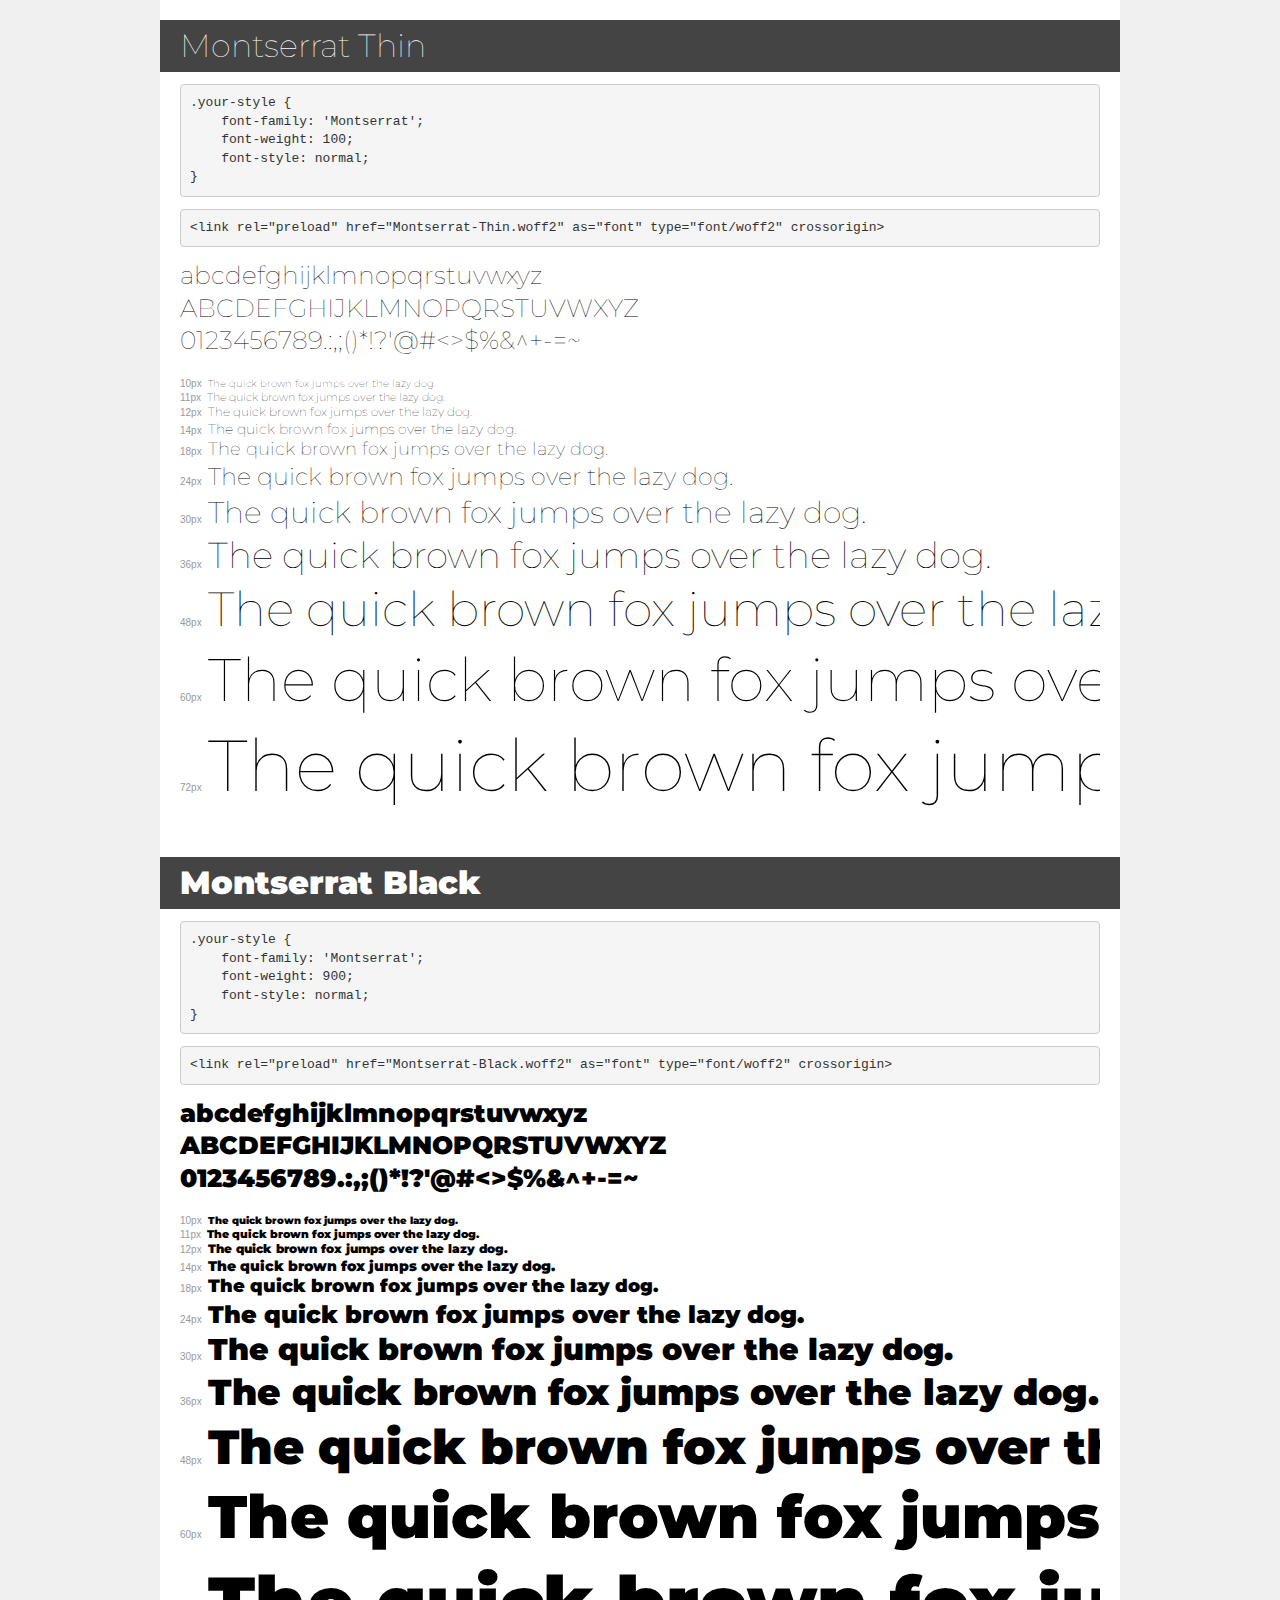
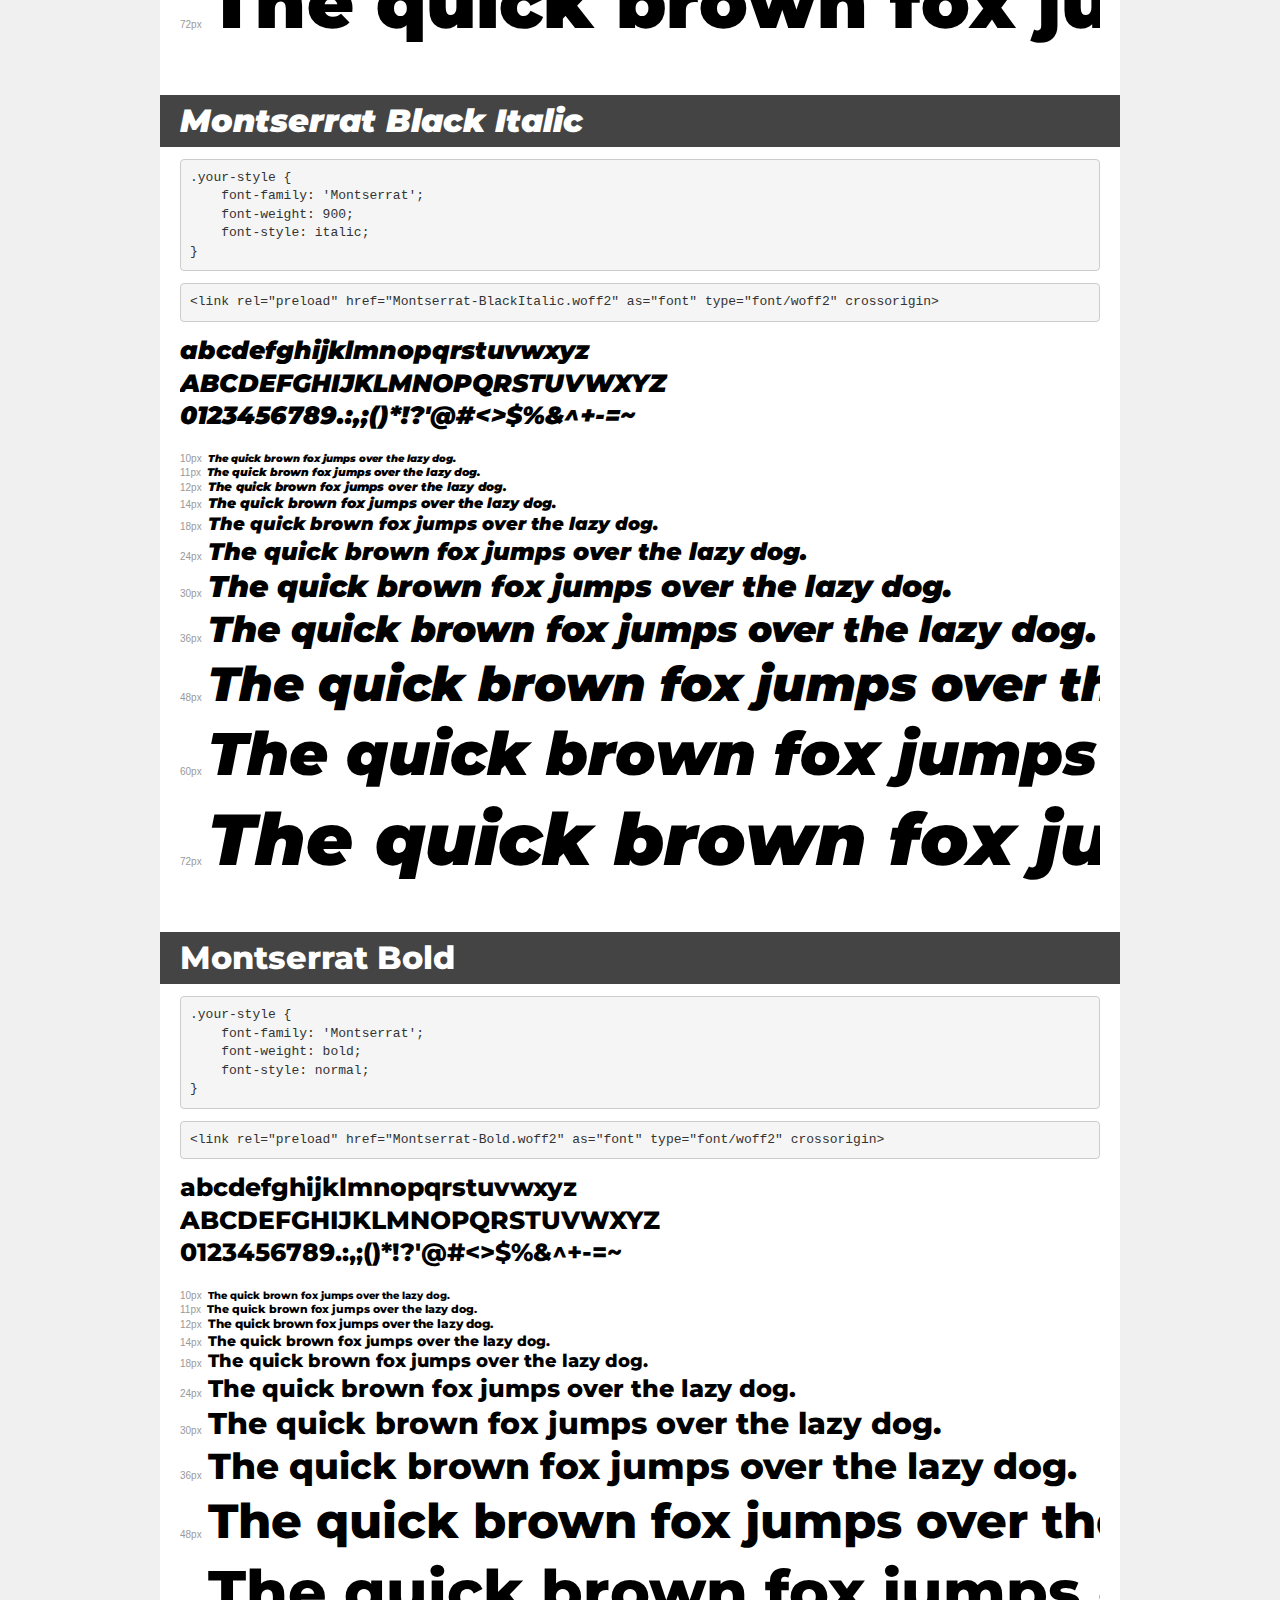
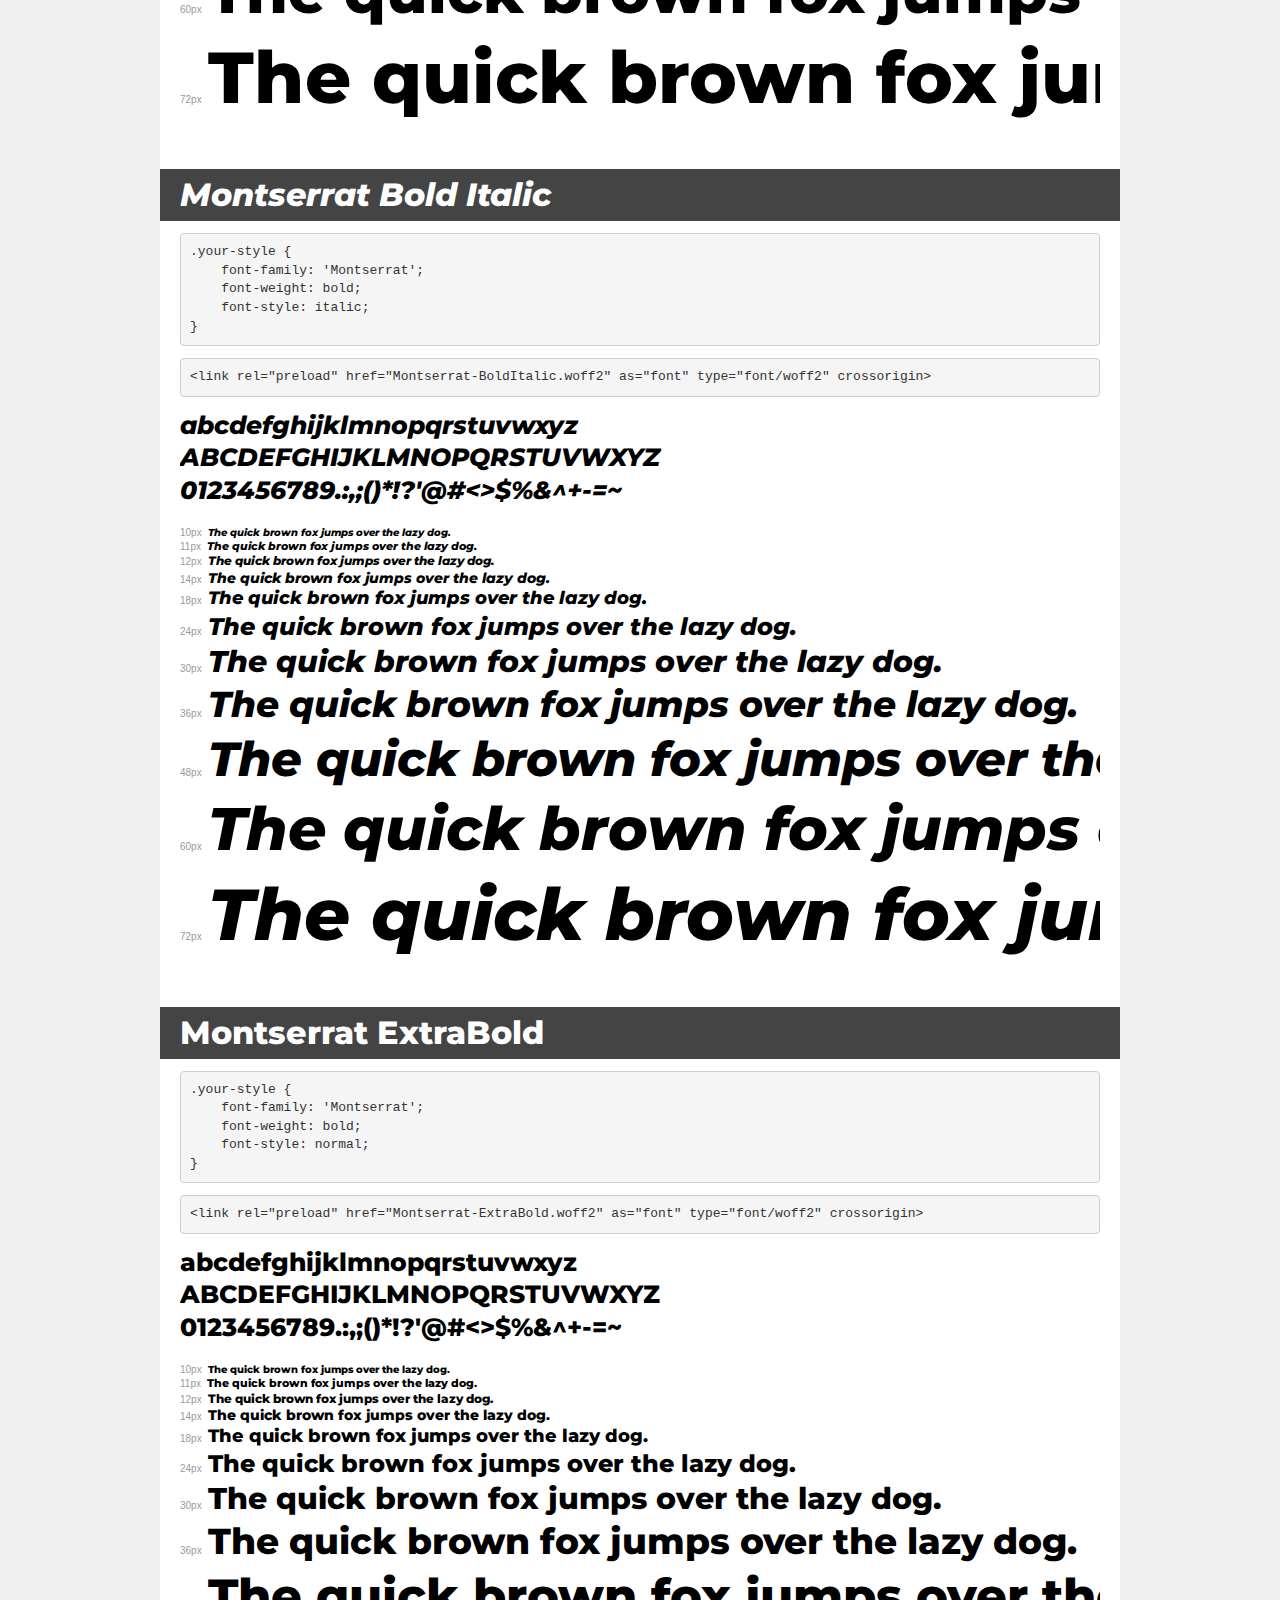
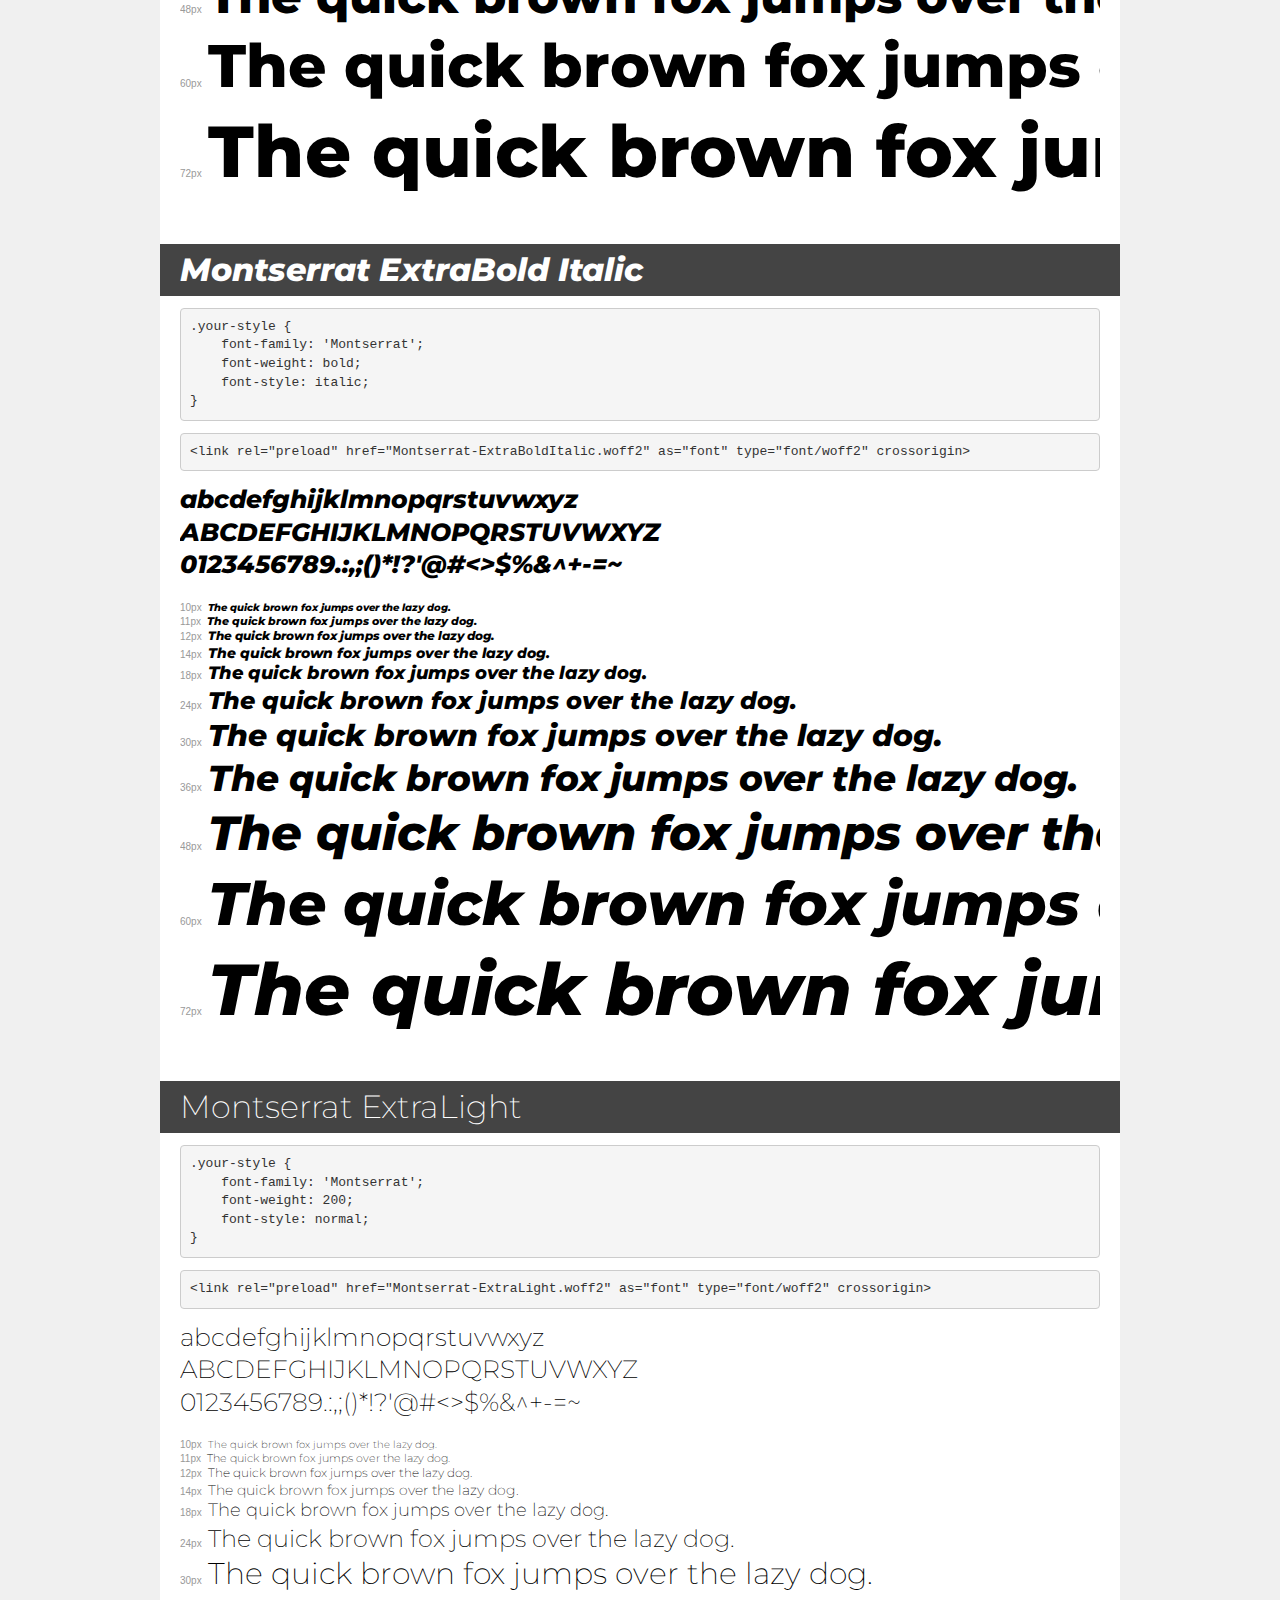
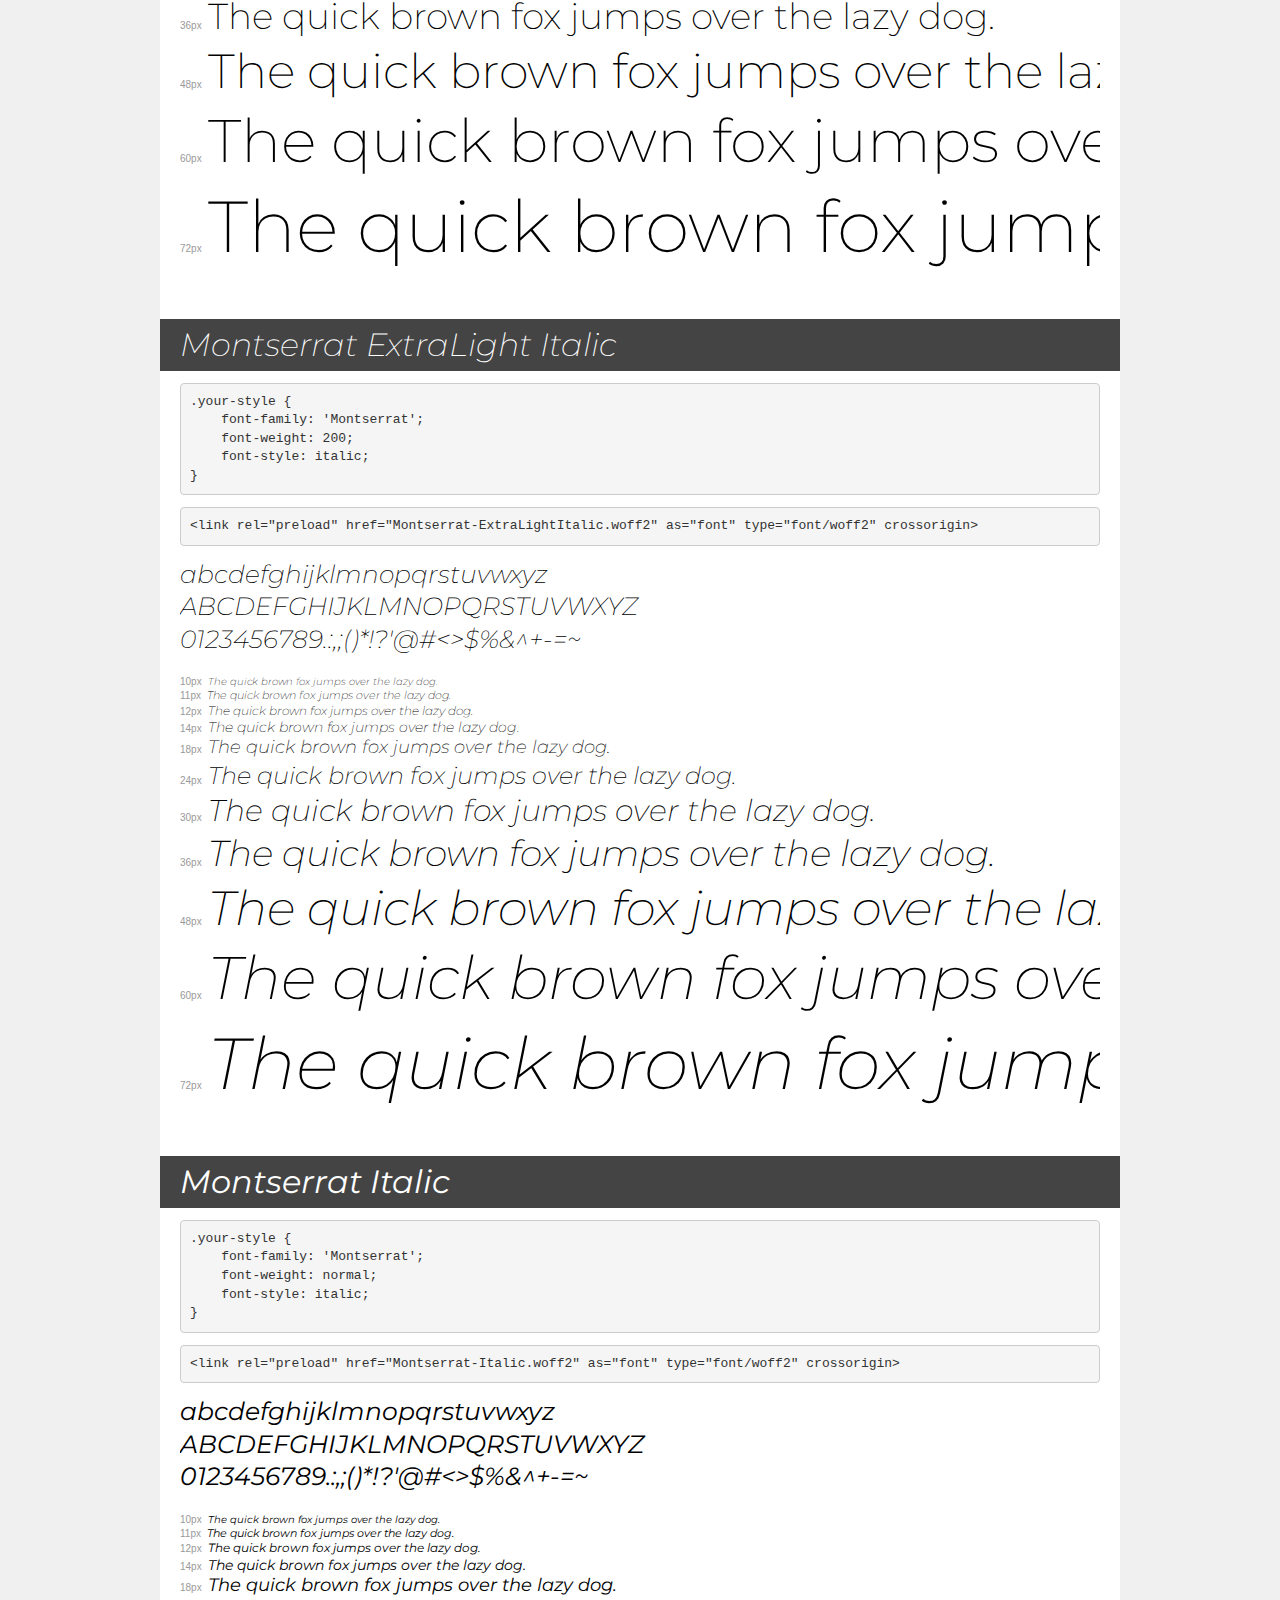
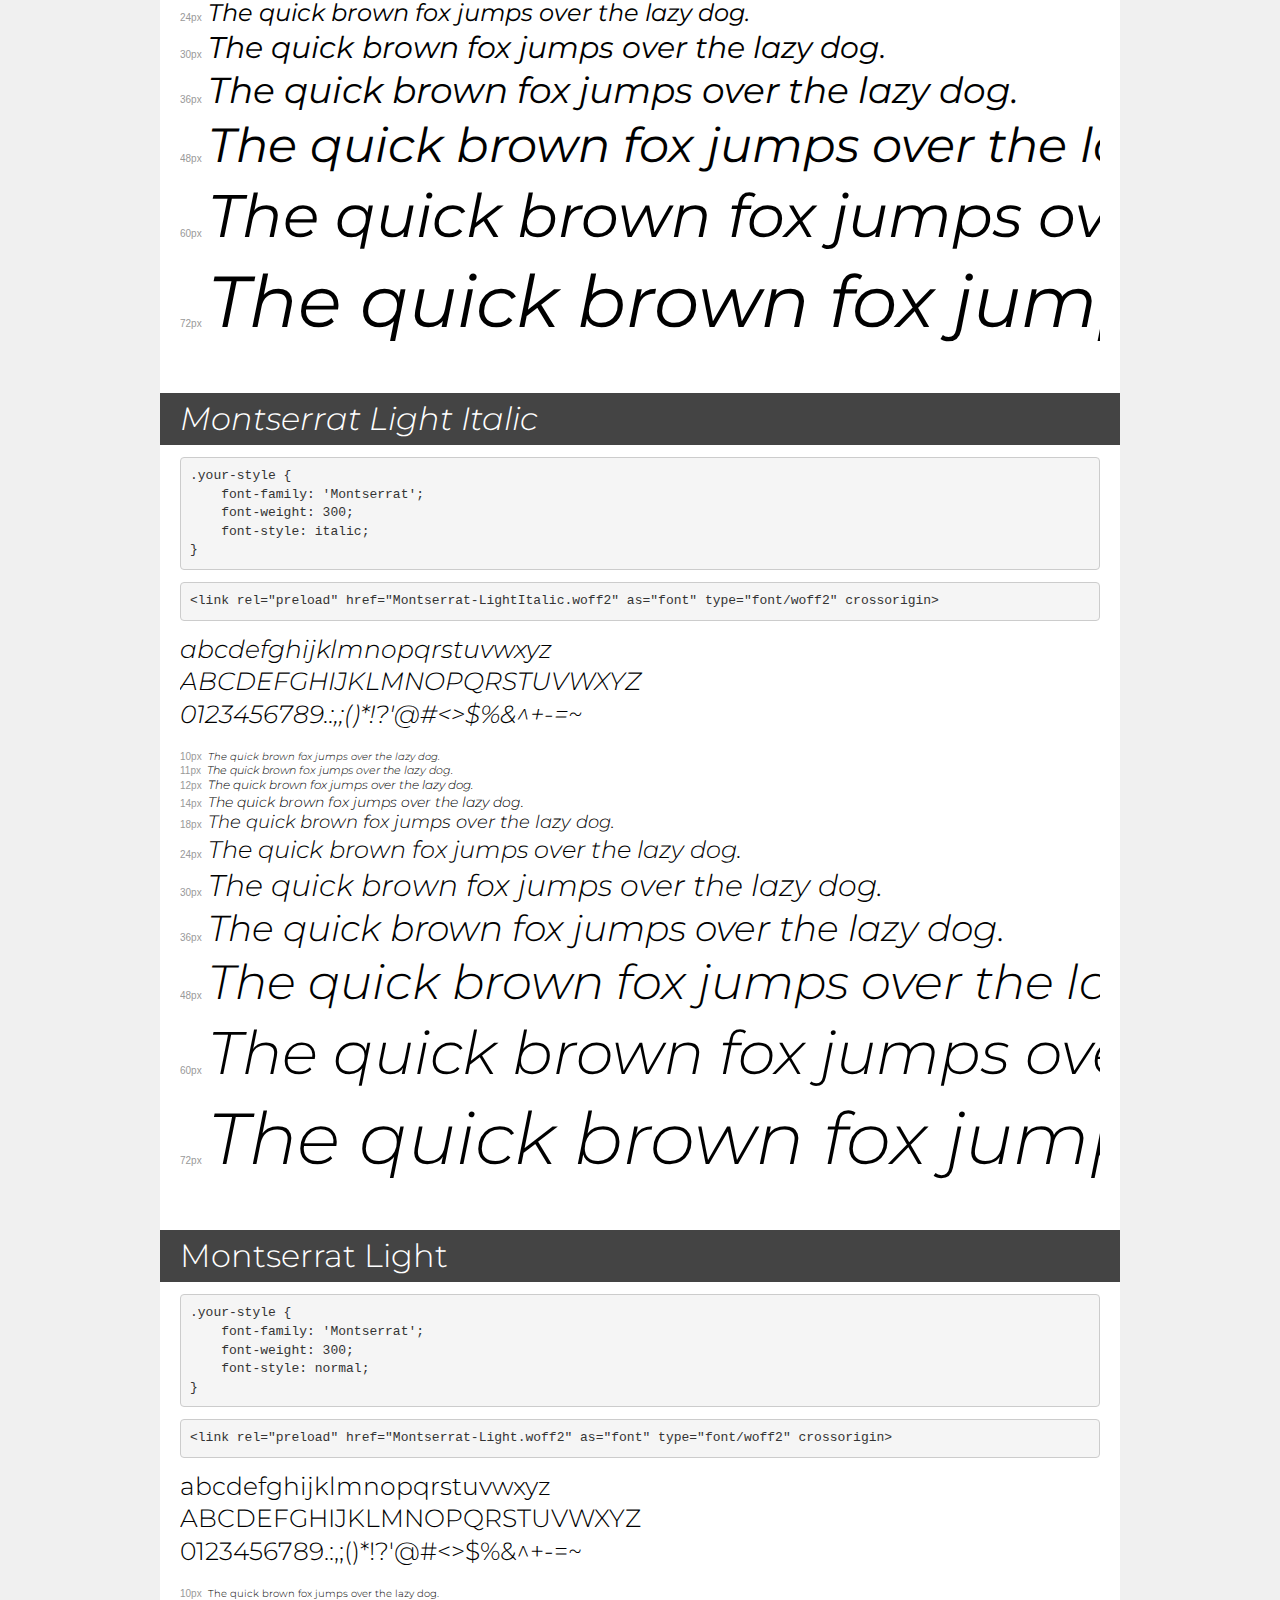
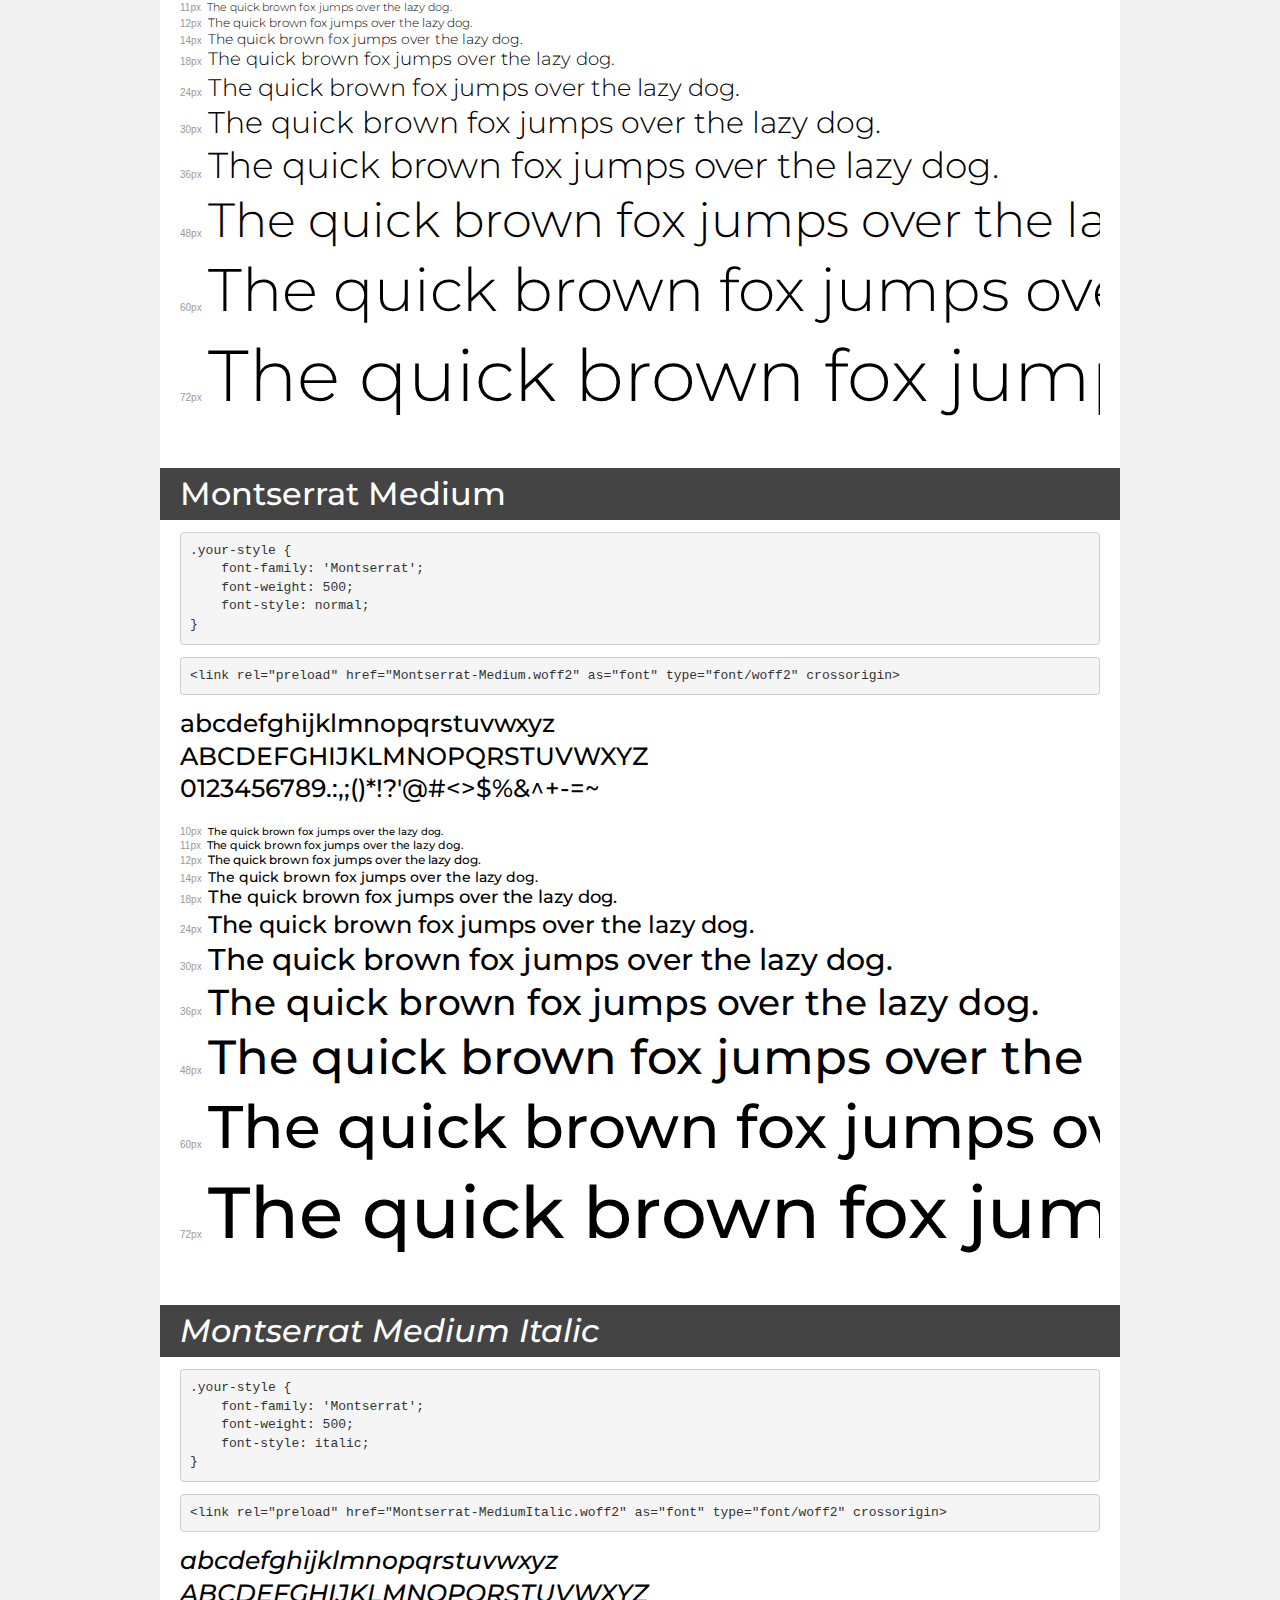
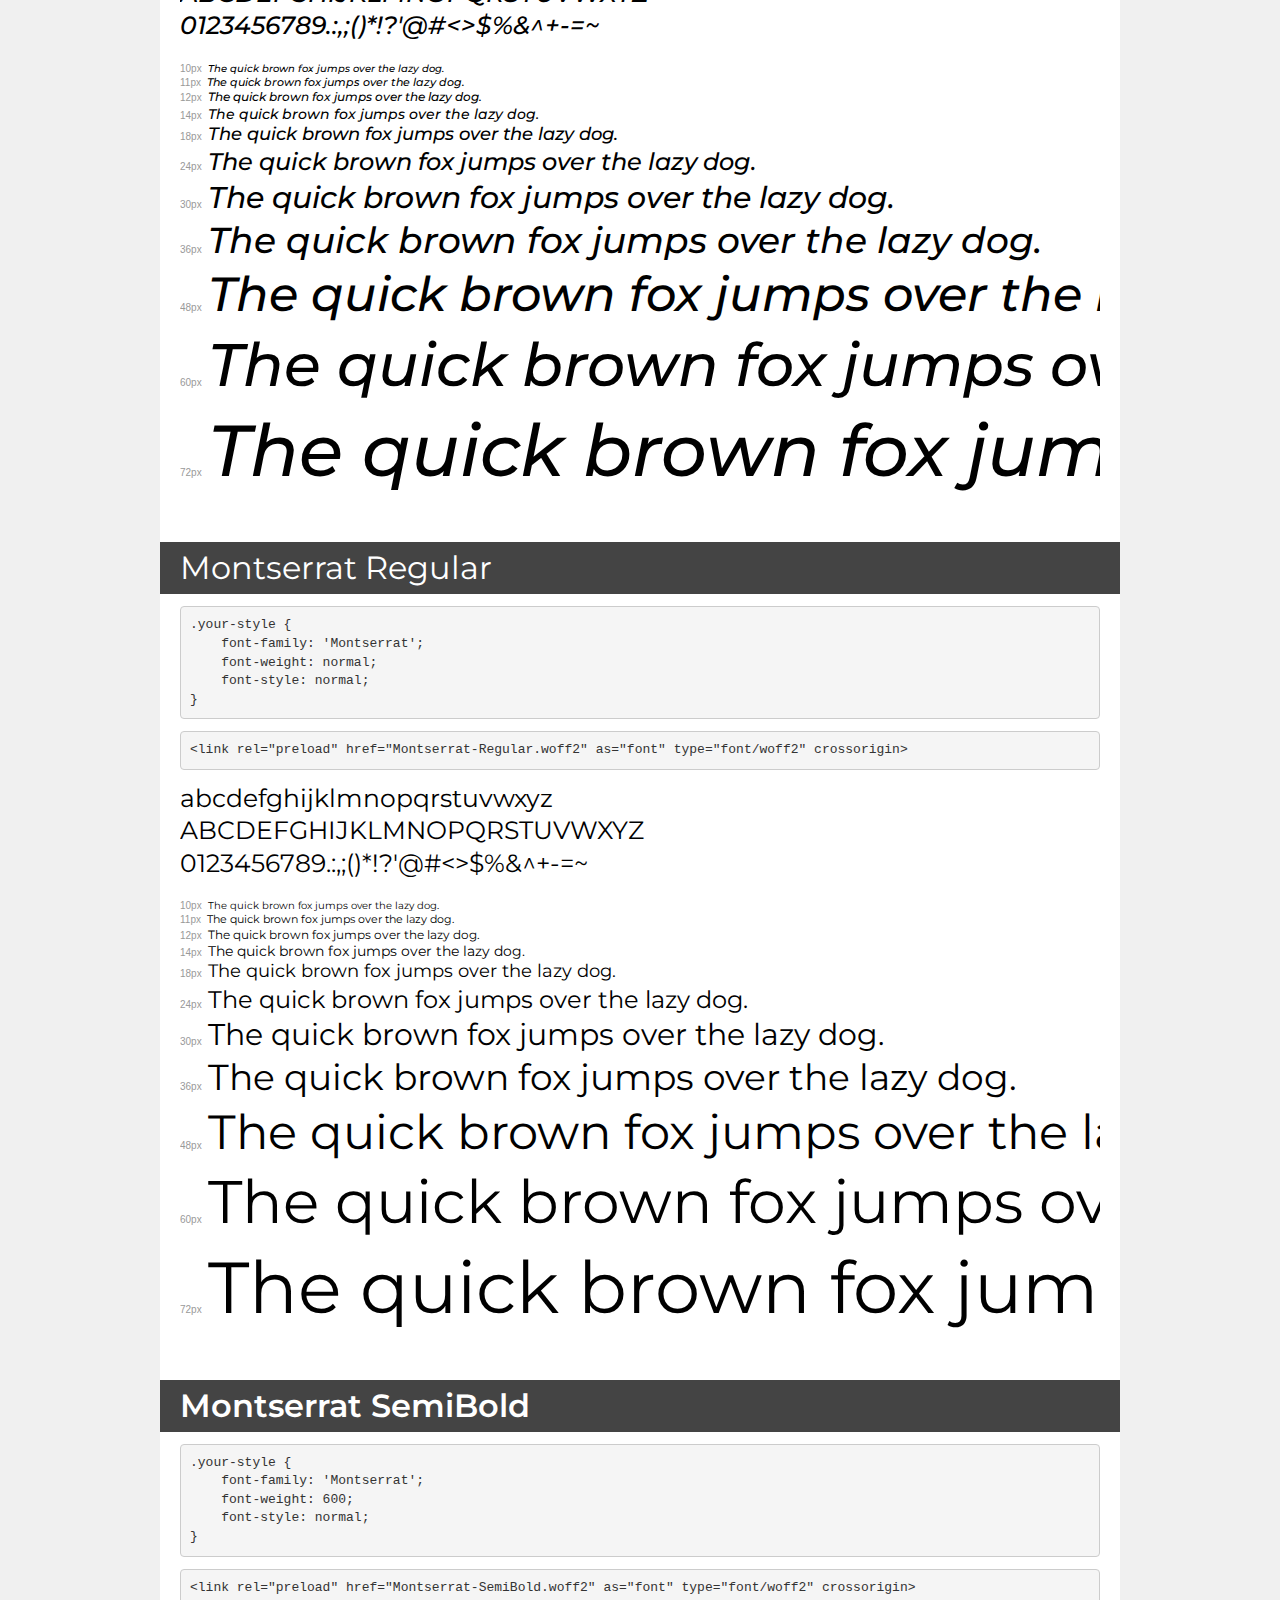
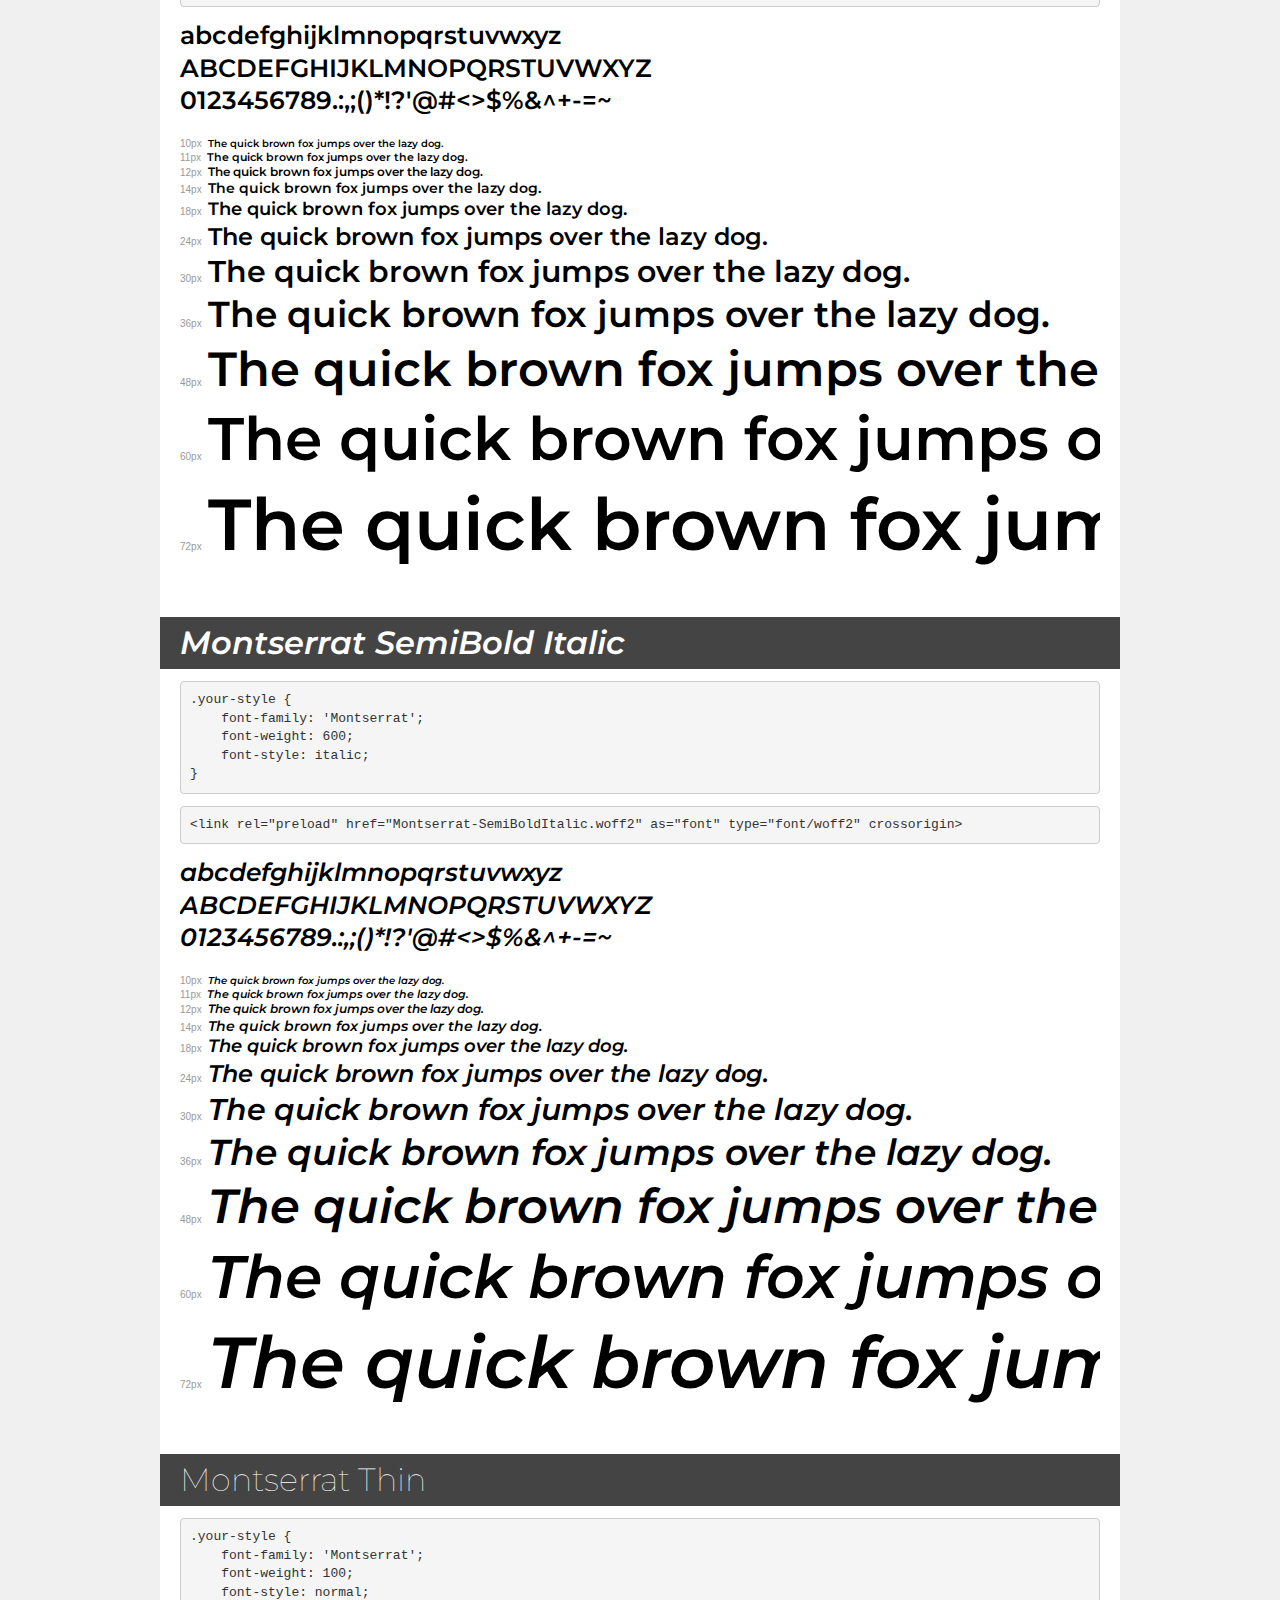
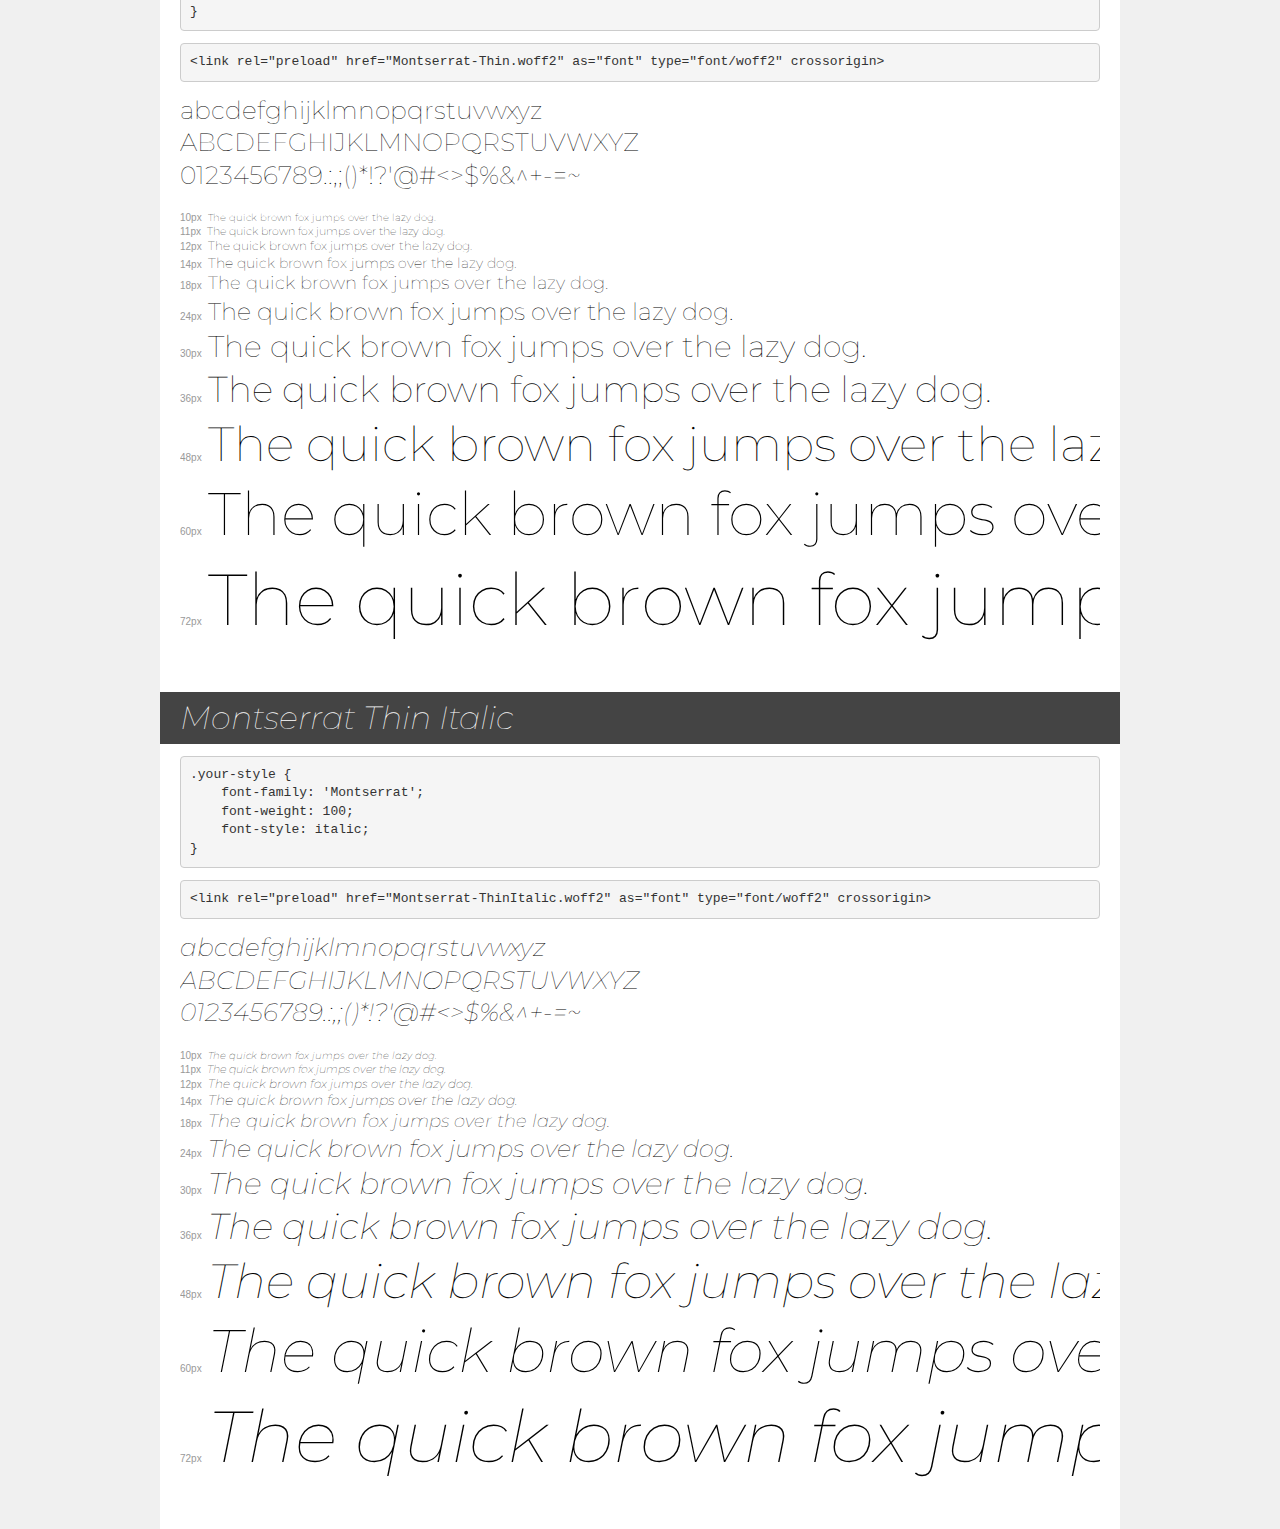
<file: fonts/montserrat/demo.html>
<!DOCTYPE html>
<html lang="en">
<head>
    <meta charset="utf-8">
    <meta http-equiv="X-UA-Compatible" content="IE=edge">
    <meta name="viewport" content="width=device-width, initial-scale=1">
    <meta name="robots" content="noindex, noarchive">
    <meta name="format-detection" content="telephone=no">
    <title>Transfonter demo</title>
    <link href="stylesheet.css" rel="stylesheet">
    <style>
        /*
        http://meyerweb.com/eric/tools/css/reset/
        v2.0 | 20110126
        License: none (public domain)
        */
        html, body, div, span, applet, object, iframe,
        h1, h2, h3, h4, h5, h6, p, blockquote, pre,
        a, abbr, acronym, address, big, cite, code,
        del, dfn, em, img, ins, kbd, q, s, samp,
        small, strike, strong, sub, sup, tt, var,
        b, u, i, center,
        dl, dt, dd, ol, ul, li,
        fieldset, form, label, legend,
        table, caption, tbody, tfoot, thead, tr, th, td,
        article, aside, canvas, details, embed,
        figure, figcaption, footer, header, hgroup,
        menu, nav, output, ruby, section, summary,
        time, mark, audio, video {
            margin: 0;
            padding: 0;
            border: 0;
            font-size: 100%;
            font: inherit;
            vertical-align: baseline;
        }
        /* HTML5 display-role reset for older browsers */
        article, aside, details, figcaption, figure,
        footer, header, hgroup, menu, nav, section {
            display: block;
        }
        body {
            line-height: 1;
        }
        ol, ul {
            list-style: none;
        }
        blockquote, q {
            quotes: none;
        }
        blockquote:before, blockquote:after,
        q:before, q:after {
            content: '';
            content: none;
        }
        table {
            border-collapse: collapse;
            border-spacing: 0;
        }
        /* demo styles */
        body {
            background: #f0f0f0;
            color: #000;
        }
        .page {
            background: #fff;
            width: 920px;
            margin: 0 auto;
            padding: 20px 20px 0 20px;
            overflow: hidden;
        }
        .font-container {
            overflow-x: auto;
            overflow-y: hidden;
            margin-bottom: 40px;
            line-height: 1.3;
            white-space: nowrap;
            padding-bottom: 5px;
        }
        h1 {
            position: relative;
            background: #444;
            font-size: 32px;
            color: #fff;
            padding: 10px 20px;
            margin: 0 -20px 12px -20px;
        }
        .letters {
            font-size: 25px;
            margin-bottom: 20px;
        }
        .s10:before {
            content: '10px';
        }
        .s11:before {
            content: '11px';
        }
        .s12:before {
            content: '12px';
        }
        .s14:before {
            content: '14px';
        }
        .s18:before {
            content: '18px';
        }
        .s24:before {
            content: '24px';
        }
        .s30:before {
            content: '30px';
        }
        .s36:before {
            content: '36px';
        }
        .s48:before {
            content: '48px';
        }
        .s60:before {
            content: '60px';
        }
        .s72:before {
            content: '72px';
        }
        .s10:before, .s11:before, .s12:before, .s14:before,
        .s18:before, .s24:before, .s30:before, .s36:before,
        .s48:before, .s60:before, .s72:before {
            font-family: Arial, sans-serif;
            font-size: 10px;
            font-weight: normal;
            font-style: normal;
            color: #999;
            padding-right: 6px;
        }
        pre {
            display: block;
            padding: 9px;
            margin: 0 0 12px;
            font-family: Monaco, Menlo, Consolas, "Courier New", monospace;
            font-size: 13px;
            line-height: 1.428571429;
            color: #333;
            font-weight: normal;
            font-style: normal;
            background-color: #f5f5f5;
            border: 1px solid #ccc;
            overflow-x: auto;
            border-radius: 4px;
        }
        /* responsive */
        @media (max-width: 959px) {
            .page {
                width: auto;
                margin: 0;
            }
        }
    </style>
</head>
<body>
<div class="page">
    <div class="demo">
        <h1 style="font-family: 'Montserrat'; font-weight: 100; font-style: normal;">Montserrat Thin</h1>
        <pre title="Usage">.your-style {
    font-family: 'Montserrat';
    font-weight: 100;
    font-style: normal;
}</pre>
        <pre title="Preload (optional)">
&lt;link rel=&quot;preload&quot; href=&quot;Montserrat-Thin.woff2&quot; as=&quot;font&quot; type=&quot;font/woff2&quot; crossorigin&gt;</pre>
        <div class="font-container" style="font-family: 'Montserrat'; font-weight: 100; font-style: normal;">
            <p class="letters">
                abcdefghijklmnopqrstuvwxyz<br>
ABCDEFGHIJKLMNOPQRSTUVWXYZ<br>
                0123456789.:,;()*!?'@#&lt;&gt;$%&^+-=~
            </p>
            <p class="s10" style="font-size: 10px;">The quick brown fox jumps over the lazy dog.</p>
            <p class="s11" style="font-size: 11px;">The quick brown fox jumps over the lazy dog.</p>
            <p class="s12" style="font-size: 12px;">The quick brown fox jumps over the lazy dog.</p>
            <p class="s14" style="font-size: 14px;">The quick brown fox jumps over the lazy dog.</p>
            <p class="s18" style="font-size: 18px;">The quick brown fox jumps over the lazy dog.</p>
            <p class="s24" style="font-size: 24px;">The quick brown fox jumps over the lazy dog.</p>
            <p class="s30" style="font-size: 30px;">The quick brown fox jumps over the lazy dog.</p>
            <p class="s36" style="font-size: 36px;">The quick brown fox jumps over the lazy dog.</p>
            <p class="s48" style="font-size: 48px;">The quick brown fox jumps over the lazy dog.</p>
            <p class="s60" style="font-size: 60px;">The quick brown fox jumps over the lazy dog.</p>
            <p class="s72" style="font-size: 72px;">The quick brown fox jumps over the lazy dog.</p>
        </div>
    </div>

    <div class="demo">
        <h1 style="font-family: 'Montserrat'; font-weight: 900; font-style: normal;">Montserrat Black</h1>
        <pre title="Usage">.your-style {
    font-family: 'Montserrat';
    font-weight: 900;
    font-style: normal;
}</pre>
        <pre title="Preload (optional)">
&lt;link rel=&quot;preload&quot; href=&quot;Montserrat-Black.woff2&quot; as=&quot;font&quot; type=&quot;font/woff2&quot; crossorigin&gt;</pre>
        <div class="font-container" style="font-family: 'Montserrat'; font-weight: 900; font-style: normal;">
            <p class="letters">
                abcdefghijklmnopqrstuvwxyz<br>
ABCDEFGHIJKLMNOPQRSTUVWXYZ<br>
                0123456789.:,;()*!?'@#&lt;&gt;$%&^+-=~
            </p>
            <p class="s10" style="font-size: 10px;">The quick brown fox jumps over the lazy dog.</p>
            <p class="s11" style="font-size: 11px;">The quick brown fox jumps over the lazy dog.</p>
            <p class="s12" style="font-size: 12px;">The quick brown fox jumps over the lazy dog.</p>
            <p class="s14" style="font-size: 14px;">The quick brown fox jumps over the lazy dog.</p>
            <p class="s18" style="font-size: 18px;">The quick brown fox jumps over the lazy dog.</p>
            <p class="s24" style="font-size: 24px;">The quick brown fox jumps over the lazy dog.</p>
            <p class="s30" style="font-size: 30px;">The quick brown fox jumps over the lazy dog.</p>
            <p class="s36" style="font-size: 36px;">The quick brown fox jumps over the lazy dog.</p>
            <p class="s48" style="font-size: 48px;">The quick brown fox jumps over the lazy dog.</p>
            <p class="s60" style="font-size: 60px;">The quick brown fox jumps over the lazy dog.</p>
            <p class="s72" style="font-size: 72px;">The quick brown fox jumps over the lazy dog.</p>
        </div>
    </div>

    <div class="demo">
        <h1 style="font-family: 'Montserrat'; font-weight: 900; font-style: italic;">Montserrat Black Italic</h1>
        <pre title="Usage">.your-style {
    font-family: 'Montserrat';
    font-weight: 900;
    font-style: italic;
}</pre>
        <pre title="Preload (optional)">
&lt;link rel=&quot;preload&quot; href=&quot;Montserrat-BlackItalic.woff2&quot; as=&quot;font&quot; type=&quot;font/woff2&quot; crossorigin&gt;</pre>
        <div class="font-container" style="font-family: 'Montserrat'; font-weight: 900; font-style: italic;">
            <p class="letters">
                abcdefghijklmnopqrstuvwxyz<br>
ABCDEFGHIJKLMNOPQRSTUVWXYZ<br>
                0123456789.:,;()*!?'@#&lt;&gt;$%&^+-=~
            </p>
            <p class="s10" style="font-size: 10px;">The quick brown fox jumps over the lazy dog.</p>
            <p class="s11" style="font-size: 11px;">The quick brown fox jumps over the lazy dog.</p>
            <p class="s12" style="font-size: 12px;">The quick brown fox jumps over the lazy dog.</p>
            <p class="s14" style="font-size: 14px;">The quick brown fox jumps over the lazy dog.</p>
            <p class="s18" style="font-size: 18px;">The quick brown fox jumps over the lazy dog.</p>
            <p class="s24" style="font-size: 24px;">The quick brown fox jumps over the lazy dog.</p>
            <p class="s30" style="font-size: 30px;">The quick brown fox jumps over the lazy dog.</p>
            <p class="s36" style="font-size: 36px;">The quick brown fox jumps over the lazy dog.</p>
            <p class="s48" style="font-size: 48px;">The quick brown fox jumps over the lazy dog.</p>
            <p class="s60" style="font-size: 60px;">The quick brown fox jumps over the lazy dog.</p>
            <p class="s72" style="font-size: 72px;">The quick brown fox jumps over the lazy dog.</p>
        </div>
    </div>

    <div class="demo">
        <h1 style="font-family: 'Montserrat'; font-weight: bold; font-style: normal;">Montserrat Bold</h1>
        <pre title="Usage">.your-style {
    font-family: 'Montserrat';
    font-weight: bold;
    font-style: normal;
}</pre>
        <pre title="Preload (optional)">
&lt;link rel=&quot;preload&quot; href=&quot;Montserrat-Bold.woff2&quot; as=&quot;font&quot; type=&quot;font/woff2&quot; crossorigin&gt;</pre>
        <div class="font-container" style="font-family: 'Montserrat'; font-weight: bold; font-style: normal;">
            <p class="letters">
                abcdefghijklmnopqrstuvwxyz<br>
ABCDEFGHIJKLMNOPQRSTUVWXYZ<br>
                0123456789.:,;()*!?'@#&lt;&gt;$%&^+-=~
            </p>
            <p class="s10" style="font-size: 10px;">The quick brown fox jumps over the lazy dog.</p>
            <p class="s11" style="font-size: 11px;">The quick brown fox jumps over the lazy dog.</p>
            <p class="s12" style="font-size: 12px;">The quick brown fox jumps over the lazy dog.</p>
            <p class="s14" style="font-size: 14px;">The quick brown fox jumps over the lazy dog.</p>
            <p class="s18" style="font-size: 18px;">The quick brown fox jumps over the lazy dog.</p>
            <p class="s24" style="font-size: 24px;">The quick brown fox jumps over the lazy dog.</p>
            <p class="s30" style="font-size: 30px;">The quick brown fox jumps over the lazy dog.</p>
            <p class="s36" style="font-size: 36px;">The quick brown fox jumps over the lazy dog.</p>
            <p class="s48" style="font-size: 48px;">The quick brown fox jumps over the lazy dog.</p>
            <p class="s60" style="font-size: 60px;">The quick brown fox jumps over the lazy dog.</p>
            <p class="s72" style="font-size: 72px;">The quick brown fox jumps over the lazy dog.</p>
        </div>
    </div>

    <div class="demo">
        <h1 style="font-family: 'Montserrat'; font-weight: bold; font-style: italic;">Montserrat Bold Italic</h1>
        <pre title="Usage">.your-style {
    font-family: 'Montserrat';
    font-weight: bold;
    font-style: italic;
}</pre>
        <pre title="Preload (optional)">
&lt;link rel=&quot;preload&quot; href=&quot;Montserrat-BoldItalic.woff2&quot; as=&quot;font&quot; type=&quot;font/woff2&quot; crossorigin&gt;</pre>
        <div class="font-container" style="font-family: 'Montserrat'; font-weight: bold; font-style: italic;">
            <p class="letters">
                abcdefghijklmnopqrstuvwxyz<br>
ABCDEFGHIJKLMNOPQRSTUVWXYZ<br>
                0123456789.:,;()*!?'@#&lt;&gt;$%&^+-=~
            </p>
            <p class="s10" style="font-size: 10px;">The quick brown fox jumps over the lazy dog.</p>
            <p class="s11" style="font-size: 11px;">The quick brown fox jumps over the lazy dog.</p>
            <p class="s12" style="font-size: 12px;">The quick brown fox jumps over the lazy dog.</p>
            <p class="s14" style="font-size: 14px;">The quick brown fox jumps over the lazy dog.</p>
            <p class="s18" style="font-size: 18px;">The quick brown fox jumps over the lazy dog.</p>
            <p class="s24" style="font-size: 24px;">The quick brown fox jumps over the lazy dog.</p>
            <p class="s30" style="font-size: 30px;">The quick brown fox jumps over the lazy dog.</p>
            <p class="s36" style="font-size: 36px;">The quick brown fox jumps over the lazy dog.</p>
            <p class="s48" style="font-size: 48px;">The quick brown fox jumps over the lazy dog.</p>
            <p class="s60" style="font-size: 60px;">The quick brown fox jumps over the lazy dog.</p>
            <p class="s72" style="font-size: 72px;">The quick brown fox jumps over the lazy dog.</p>
        </div>
    </div>

    <div class="demo">
        <h1 style="font-family: 'Montserrat'; font-weight: bold; font-style: normal;">Montserrat ExtraBold</h1>
        <pre title="Usage">.your-style {
    font-family: 'Montserrat';
    font-weight: bold;
    font-style: normal;
}</pre>
        <pre title="Preload (optional)">
&lt;link rel=&quot;preload&quot; href=&quot;Montserrat-ExtraBold.woff2&quot; as=&quot;font&quot; type=&quot;font/woff2&quot; crossorigin&gt;</pre>
        <div class="font-container" style="font-family: 'Montserrat'; font-weight: bold; font-style: normal;">
            <p class="letters">
                abcdefghijklmnopqrstuvwxyz<br>
ABCDEFGHIJKLMNOPQRSTUVWXYZ<br>
                0123456789.:,;()*!?'@#&lt;&gt;$%&^+-=~
            </p>
            <p class="s10" style="font-size: 10px;">The quick brown fox jumps over the lazy dog.</p>
            <p class="s11" style="font-size: 11px;">The quick brown fox jumps over the lazy dog.</p>
            <p class="s12" style="font-size: 12px;">The quick brown fox jumps over the lazy dog.</p>
            <p class="s14" style="font-size: 14px;">The quick brown fox jumps over the lazy dog.</p>
            <p class="s18" style="font-size: 18px;">The quick brown fox jumps over the lazy dog.</p>
            <p class="s24" style="font-size: 24px;">The quick brown fox jumps over the lazy dog.</p>
            <p class="s30" style="font-size: 30px;">The quick brown fox jumps over the lazy dog.</p>
            <p class="s36" style="font-size: 36px;">The quick brown fox jumps over the lazy dog.</p>
            <p class="s48" style="font-size: 48px;">The quick brown fox jumps over the lazy dog.</p>
            <p class="s60" style="font-size: 60px;">The quick brown fox jumps over the lazy dog.</p>
            <p class="s72" style="font-size: 72px;">The quick brown fox jumps over the lazy dog.</p>
        </div>
    </div>

    <div class="demo">
        <h1 style="font-family: 'Montserrat'; font-weight: bold; font-style: italic;">Montserrat ExtraBold Italic</h1>
        <pre title="Usage">.your-style {
    font-family: 'Montserrat';
    font-weight: bold;
    font-style: italic;
}</pre>
        <pre title="Preload (optional)">
&lt;link rel=&quot;preload&quot; href=&quot;Montserrat-ExtraBoldItalic.woff2&quot; as=&quot;font&quot; type=&quot;font/woff2&quot; crossorigin&gt;</pre>
        <div class="font-container" style="font-family: 'Montserrat'; font-weight: bold; font-style: italic;">
            <p class="letters">
                abcdefghijklmnopqrstuvwxyz<br>
ABCDEFGHIJKLMNOPQRSTUVWXYZ<br>
                0123456789.:,;()*!?'@#&lt;&gt;$%&^+-=~
            </p>
            <p class="s10" style="font-size: 10px;">The quick brown fox jumps over the lazy dog.</p>
            <p class="s11" style="font-size: 11px;">The quick brown fox jumps over the lazy dog.</p>
            <p class="s12" style="font-size: 12px;">The quick brown fox jumps over the lazy dog.</p>
            <p class="s14" style="font-size: 14px;">The quick brown fox jumps over the lazy dog.</p>
            <p class="s18" style="font-size: 18px;">The quick brown fox jumps over the lazy dog.</p>
            <p class="s24" style="font-size: 24px;">The quick brown fox jumps over the lazy dog.</p>
            <p class="s30" style="font-size: 30px;">The quick brown fox jumps over the lazy dog.</p>
            <p class="s36" style="font-size: 36px;">The quick brown fox jumps over the lazy dog.</p>
            <p class="s48" style="font-size: 48px;">The quick brown fox jumps over the lazy dog.</p>
            <p class="s60" style="font-size: 60px;">The quick brown fox jumps over the lazy dog.</p>
            <p class="s72" style="font-size: 72px;">The quick brown fox jumps over the lazy dog.</p>
        </div>
    </div>

    <div class="demo">
        <h1 style="font-family: 'Montserrat'; font-weight: 200; font-style: normal;">Montserrat ExtraLight</h1>
        <pre title="Usage">.your-style {
    font-family: 'Montserrat';
    font-weight: 200;
    font-style: normal;
}</pre>
        <pre title="Preload (optional)">
&lt;link rel=&quot;preload&quot; href=&quot;Montserrat-ExtraLight.woff2&quot; as=&quot;font&quot; type=&quot;font/woff2&quot; crossorigin&gt;</pre>
        <div class="font-container" style="font-family: 'Montserrat'; font-weight: 200; font-style: normal;">
            <p class="letters">
                abcdefghijklmnopqrstuvwxyz<br>
ABCDEFGHIJKLMNOPQRSTUVWXYZ<br>
                0123456789.:,;()*!?'@#&lt;&gt;$%&^+-=~
            </p>
            <p class="s10" style="font-size: 10px;">The quick brown fox jumps over the lazy dog.</p>
            <p class="s11" style="font-size: 11px;">The quick brown fox jumps over the lazy dog.</p>
            <p class="s12" style="font-size: 12px;">The quick brown fox jumps over the lazy dog.</p>
            <p class="s14" style="font-size: 14px;">The quick brown fox jumps over the lazy dog.</p>
            <p class="s18" style="font-size: 18px;">The quick brown fox jumps over the lazy dog.</p>
            <p class="s24" style="font-size: 24px;">The quick brown fox jumps over the lazy dog.</p>
            <p class="s30" style="font-size: 30px;">The quick brown fox jumps over the lazy dog.</p>
            <p class="s36" style="font-size: 36px;">The quick brown fox jumps over the lazy dog.</p>
            <p class="s48" style="font-size: 48px;">The quick brown fox jumps over the lazy dog.</p>
            <p class="s60" style="font-size: 60px;">The quick brown fox jumps over the lazy dog.</p>
            <p class="s72" style="font-size: 72px;">The quick brown fox jumps over the lazy dog.</p>
        </div>
    </div>

    <div class="demo">
        <h1 style="font-family: 'Montserrat'; font-weight: 200; font-style: italic;">Montserrat ExtraLight Italic</h1>
        <pre title="Usage">.your-style {
    font-family: 'Montserrat';
    font-weight: 200;
    font-style: italic;
}</pre>
        <pre title="Preload (optional)">
&lt;link rel=&quot;preload&quot; href=&quot;Montserrat-ExtraLightItalic.woff2&quot; as=&quot;font&quot; type=&quot;font/woff2&quot; crossorigin&gt;</pre>
        <div class="font-container" style="font-family: 'Montserrat'; font-weight: 200; font-style: italic;">
            <p class="letters">
                abcdefghijklmnopqrstuvwxyz<br>
ABCDEFGHIJKLMNOPQRSTUVWXYZ<br>
                0123456789.:,;()*!?'@#&lt;&gt;$%&^+-=~
            </p>
            <p class="s10" style="font-size: 10px;">The quick brown fox jumps over the lazy dog.</p>
            <p class="s11" style="font-size: 11px;">The quick brown fox jumps over the lazy dog.</p>
            <p class="s12" style="font-size: 12px;">The quick brown fox jumps over the lazy dog.</p>
            <p class="s14" style="font-size: 14px;">The quick brown fox jumps over the lazy dog.</p>
            <p class="s18" style="font-size: 18px;">The quick brown fox jumps over the lazy dog.</p>
            <p class="s24" style="font-size: 24px;">The quick brown fox jumps over the lazy dog.</p>
            <p class="s30" style="font-size: 30px;">The quick brown fox jumps over the lazy dog.</p>
            <p class="s36" style="font-size: 36px;">The quick brown fox jumps over the lazy dog.</p>
            <p class="s48" style="font-size: 48px;">The quick brown fox jumps over the lazy dog.</p>
            <p class="s60" style="font-size: 60px;">The quick brown fox jumps over the lazy dog.</p>
            <p class="s72" style="font-size: 72px;">The quick brown fox jumps over the lazy dog.</p>
        </div>
    </div>

    <div class="demo">
        <h1 style="font-family: 'Montserrat'; font-weight: normal; font-style: italic;">Montserrat Italic</h1>
        <pre title="Usage">.your-style {
    font-family: 'Montserrat';
    font-weight: normal;
    font-style: italic;
}</pre>
        <pre title="Preload (optional)">
&lt;link rel=&quot;preload&quot; href=&quot;Montserrat-Italic.woff2&quot; as=&quot;font&quot; type=&quot;font/woff2&quot; crossorigin&gt;</pre>
        <div class="font-container" style="font-family: 'Montserrat'; font-weight: normal; font-style: italic;">
            <p class="letters">
                abcdefghijklmnopqrstuvwxyz<br>
ABCDEFGHIJKLMNOPQRSTUVWXYZ<br>
                0123456789.:,;()*!?'@#&lt;&gt;$%&^+-=~
            </p>
            <p class="s10" style="font-size: 10px;">The quick brown fox jumps over the lazy dog.</p>
            <p class="s11" style="font-size: 11px;">The quick brown fox jumps over the lazy dog.</p>
            <p class="s12" style="font-size: 12px;">The quick brown fox jumps over the lazy dog.</p>
            <p class="s14" style="font-size: 14px;">The quick brown fox jumps over the lazy dog.</p>
            <p class="s18" style="font-size: 18px;">The quick brown fox jumps over the lazy dog.</p>
            <p class="s24" style="font-size: 24px;">The quick brown fox jumps over the lazy dog.</p>
            <p class="s30" style="font-size: 30px;">The quick brown fox jumps over the lazy dog.</p>
            <p class="s36" style="font-size: 36px;">The quick brown fox jumps over the lazy dog.</p>
            <p class="s48" style="font-size: 48px;">The quick brown fox jumps over the lazy dog.</p>
            <p class="s60" style="font-size: 60px;">The quick brown fox jumps over the lazy dog.</p>
            <p class="s72" style="font-size: 72px;">The quick brown fox jumps over the lazy dog.</p>
        </div>
    </div>

    <div class="demo">
        <h1 style="font-family: 'Montserrat'; font-weight: 300; font-style: italic;">Montserrat Light Italic</h1>
        <pre title="Usage">.your-style {
    font-family: 'Montserrat';
    font-weight: 300;
    font-style: italic;
}</pre>
        <pre title="Preload (optional)">
&lt;link rel=&quot;preload&quot; href=&quot;Montserrat-LightItalic.woff2&quot; as=&quot;font&quot; type=&quot;font/woff2&quot; crossorigin&gt;</pre>
        <div class="font-container" style="font-family: 'Montserrat'; font-weight: 300; font-style: italic;">
            <p class="letters">
                abcdefghijklmnopqrstuvwxyz<br>
ABCDEFGHIJKLMNOPQRSTUVWXYZ<br>
                0123456789.:,;()*!?'@#&lt;&gt;$%&^+-=~
            </p>
            <p class="s10" style="font-size: 10px;">The quick brown fox jumps over the lazy dog.</p>
            <p class="s11" style="font-size: 11px;">The quick brown fox jumps over the lazy dog.</p>
            <p class="s12" style="font-size: 12px;">The quick brown fox jumps over the lazy dog.</p>
            <p class="s14" style="font-size: 14px;">The quick brown fox jumps over the lazy dog.</p>
            <p class="s18" style="font-size: 18px;">The quick brown fox jumps over the lazy dog.</p>
            <p class="s24" style="font-size: 24px;">The quick brown fox jumps over the lazy dog.</p>
            <p class="s30" style="font-size: 30px;">The quick brown fox jumps over the lazy dog.</p>
            <p class="s36" style="font-size: 36px;">The quick brown fox jumps over the lazy dog.</p>
            <p class="s48" style="font-size: 48px;">The quick brown fox jumps over the lazy dog.</p>
            <p class="s60" style="font-size: 60px;">The quick brown fox jumps over the lazy dog.</p>
            <p class="s72" style="font-size: 72px;">The quick brown fox jumps over the lazy dog.</p>
        </div>
    </div>

    <div class="demo">
        <h1 style="font-family: 'Montserrat'; font-weight: 300; font-style: normal;">Montserrat Light</h1>
        <pre title="Usage">.your-style {
    font-family: 'Montserrat';
    font-weight: 300;
    font-style: normal;
}</pre>
        <pre title="Preload (optional)">
&lt;link rel=&quot;preload&quot; href=&quot;Montserrat-Light.woff2&quot; as=&quot;font&quot; type=&quot;font/woff2&quot; crossorigin&gt;</pre>
        <div class="font-container" style="font-family: 'Montserrat'; font-weight: 300; font-style: normal;">
            <p class="letters">
                abcdefghijklmnopqrstuvwxyz<br>
ABCDEFGHIJKLMNOPQRSTUVWXYZ<br>
                0123456789.:,;()*!?'@#&lt;&gt;$%&^+-=~
            </p>
            <p class="s10" style="font-size: 10px;">The quick brown fox jumps over the lazy dog.</p>
            <p class="s11" style="font-size: 11px;">The quick brown fox jumps over the lazy dog.</p>
            <p class="s12" style="font-size: 12px;">The quick brown fox jumps over the lazy dog.</p>
            <p class="s14" style="font-size: 14px;">The quick brown fox jumps over the lazy dog.</p>
            <p class="s18" style="font-size: 18px;">The quick brown fox jumps over the lazy dog.</p>
            <p class="s24" style="font-size: 24px;">The quick brown fox jumps over the lazy dog.</p>
            <p class="s30" style="font-size: 30px;">The quick brown fox jumps over the lazy dog.</p>
            <p class="s36" style="font-size: 36px;">The quick brown fox jumps over the lazy dog.</p>
            <p class="s48" style="font-size: 48px;">The quick brown fox jumps over the lazy dog.</p>
            <p class="s60" style="font-size: 60px;">The quick brown fox jumps over the lazy dog.</p>
            <p class="s72" style="font-size: 72px;">The quick brown fox jumps over the lazy dog.</p>
        </div>
    </div>

    <div class="demo">
        <h1 style="font-family: 'Montserrat'; font-weight: 500; font-style: normal;">Montserrat Medium</h1>
        <pre title="Usage">.your-style {
    font-family: 'Montserrat';
    font-weight: 500;
    font-style: normal;
}</pre>
        <pre title="Preload (optional)">
&lt;link rel=&quot;preload&quot; href=&quot;Montserrat-Medium.woff2&quot; as=&quot;font&quot; type=&quot;font/woff2&quot; crossorigin&gt;</pre>
        <div class="font-container" style="font-family: 'Montserrat'; font-weight: 500; font-style: normal;">
            <p class="letters">
                abcdefghijklmnopqrstuvwxyz<br>
ABCDEFGHIJKLMNOPQRSTUVWXYZ<br>
                0123456789.:,;()*!?'@#&lt;&gt;$%&^+-=~
            </p>
            <p class="s10" style="font-size: 10px;">The quick brown fox jumps over the lazy dog.</p>
            <p class="s11" style="font-size: 11px;">The quick brown fox jumps over the lazy dog.</p>
            <p class="s12" style="font-size: 12px;">The quick brown fox jumps over the lazy dog.</p>
            <p class="s14" style="font-size: 14px;">The quick brown fox jumps over the lazy dog.</p>
            <p class="s18" style="font-size: 18px;">The quick brown fox jumps over the lazy dog.</p>
            <p class="s24" style="font-size: 24px;">The quick brown fox jumps over the lazy dog.</p>
            <p class="s30" style="font-size: 30px;">The quick brown fox jumps over the lazy dog.</p>
            <p class="s36" style="font-size: 36px;">The quick brown fox jumps over the lazy dog.</p>
            <p class="s48" style="font-size: 48px;">The quick brown fox jumps over the lazy dog.</p>
            <p class="s60" style="font-size: 60px;">The quick brown fox jumps over the lazy dog.</p>
            <p class="s72" style="font-size: 72px;">The quick brown fox jumps over the lazy dog.</p>
        </div>
    </div>

    <div class="demo">
        <h1 style="font-family: 'Montserrat'; font-weight: 500; font-style: italic;">Montserrat Medium Italic</h1>
        <pre title="Usage">.your-style {
    font-family: 'Montserrat';
    font-weight: 500;
    font-style: italic;
}</pre>
        <pre title="Preload (optional)">
&lt;link rel=&quot;preload&quot; href=&quot;Montserrat-MediumItalic.woff2&quot; as=&quot;font&quot; type=&quot;font/woff2&quot; crossorigin&gt;</pre>
        <div class="font-container" style="font-family: 'Montserrat'; font-weight: 500; font-style: italic;">
            <p class="letters">
                abcdefghijklmnopqrstuvwxyz<br>
ABCDEFGHIJKLMNOPQRSTUVWXYZ<br>
                0123456789.:,;()*!?'@#&lt;&gt;$%&^+-=~
            </p>
            <p class="s10" style="font-size: 10px;">The quick brown fox jumps over the lazy dog.</p>
            <p class="s11" style="font-size: 11px;">The quick brown fox jumps over the lazy dog.</p>
            <p class="s12" style="font-size: 12px;">The quick brown fox jumps over the lazy dog.</p>
            <p class="s14" style="font-size: 14px;">The quick brown fox jumps over the lazy dog.</p>
            <p class="s18" style="font-size: 18px;">The quick brown fox jumps over the lazy dog.</p>
            <p class="s24" style="font-size: 24px;">The quick brown fox jumps over the lazy dog.</p>
            <p class="s30" style="font-size: 30px;">The quick brown fox jumps over the lazy dog.</p>
            <p class="s36" style="font-size: 36px;">The quick brown fox jumps over the lazy dog.</p>
            <p class="s48" style="font-size: 48px;">The quick brown fox jumps over the lazy dog.</p>
            <p class="s60" style="font-size: 60px;">The quick brown fox jumps over the lazy dog.</p>
            <p class="s72" style="font-size: 72px;">The quick brown fox jumps over the lazy dog.</p>
        </div>
    </div>

    <div class="demo">
        <h1 style="font-family: 'Montserrat'; font-weight: normal; font-style: normal;">Montserrat Regular</h1>
        <pre title="Usage">.your-style {
    font-family: 'Montserrat';
    font-weight: normal;
    font-style: normal;
}</pre>
        <pre title="Preload (optional)">
&lt;link rel=&quot;preload&quot; href=&quot;Montserrat-Regular.woff2&quot; as=&quot;font&quot; type=&quot;font/woff2&quot; crossorigin&gt;</pre>
        <div class="font-container" style="font-family: 'Montserrat'; font-weight: normal; font-style: normal;">
            <p class="letters">
                abcdefghijklmnopqrstuvwxyz<br>
ABCDEFGHIJKLMNOPQRSTUVWXYZ<br>
                0123456789.:,;()*!?'@#&lt;&gt;$%&^+-=~
            </p>
            <p class="s10" style="font-size: 10px;">The quick brown fox jumps over the lazy dog.</p>
            <p class="s11" style="font-size: 11px;">The quick brown fox jumps over the lazy dog.</p>
            <p class="s12" style="font-size: 12px;">The quick brown fox jumps over the lazy dog.</p>
            <p class="s14" style="font-size: 14px;">The quick brown fox jumps over the lazy dog.</p>
            <p class="s18" style="font-size: 18px;">The quick brown fox jumps over the lazy dog.</p>
            <p class="s24" style="font-size: 24px;">The quick brown fox jumps over the lazy dog.</p>
            <p class="s30" style="font-size: 30px;">The quick brown fox jumps over the lazy dog.</p>
            <p class="s36" style="font-size: 36px;">The quick brown fox jumps over the lazy dog.</p>
            <p class="s48" style="font-size: 48px;">The quick brown fox jumps over the lazy dog.</p>
            <p class="s60" style="font-size: 60px;">The quick brown fox jumps over the lazy dog.</p>
            <p class="s72" style="font-size: 72px;">The quick brown fox jumps over the lazy dog.</p>
        </div>
    </div>

    <div class="demo">
        <h1 style="font-family: 'Montserrat'; font-weight: 600; font-style: normal;">Montserrat SemiBold</h1>
        <pre title="Usage">.your-style {
    font-family: 'Montserrat';
    font-weight: 600;
    font-style: normal;
}</pre>
        <pre title="Preload (optional)">
&lt;link rel=&quot;preload&quot; href=&quot;Montserrat-SemiBold.woff2&quot; as=&quot;font&quot; type=&quot;font/woff2&quot; crossorigin&gt;</pre>
        <div class="font-container" style="font-family: 'Montserrat'; font-weight: 600; font-style: normal;">
            <p class="letters">
                abcdefghijklmnopqrstuvwxyz<br>
ABCDEFGHIJKLMNOPQRSTUVWXYZ<br>
                0123456789.:,;()*!?'@#&lt;&gt;$%&^+-=~
            </p>
            <p class="s10" style="font-size: 10px;">The quick brown fox jumps over the lazy dog.</p>
            <p class="s11" style="font-size: 11px;">The quick brown fox jumps over the lazy dog.</p>
            <p class="s12" style="font-size: 12px;">The quick brown fox jumps over the lazy dog.</p>
            <p class="s14" style="font-size: 14px;">The quick brown fox jumps over the lazy dog.</p>
            <p class="s18" style="font-size: 18px;">The quick brown fox jumps over the lazy dog.</p>
            <p class="s24" style="font-size: 24px;">The quick brown fox jumps over the lazy dog.</p>
            <p class="s30" style="font-size: 30px;">The quick brown fox jumps over the lazy dog.</p>
            <p class="s36" style="font-size: 36px;">The quick brown fox jumps over the lazy dog.</p>
            <p class="s48" style="font-size: 48px;">The quick brown fox jumps over the lazy dog.</p>
            <p class="s60" style="font-size: 60px;">The quick brown fox jumps over the lazy dog.</p>
            <p class="s72" style="font-size: 72px;">The quick brown fox jumps over the lazy dog.</p>
        </div>
    </div>

    <div class="demo">
        <h1 style="font-family: 'Montserrat'; font-weight: 600; font-style: italic;">Montserrat SemiBold Italic</h1>
        <pre title="Usage">.your-style {
    font-family: 'Montserrat';
    font-weight: 600;
    font-style: italic;
}</pre>
        <pre title="Preload (optional)">
&lt;link rel=&quot;preload&quot; href=&quot;Montserrat-SemiBoldItalic.woff2&quot; as=&quot;font&quot; type=&quot;font/woff2&quot; crossorigin&gt;</pre>
        <div class="font-container" style="font-family: 'Montserrat'; font-weight: 600; font-style: italic;">
            <p class="letters">
                abcdefghijklmnopqrstuvwxyz<br>
ABCDEFGHIJKLMNOPQRSTUVWXYZ<br>
                0123456789.:,;()*!?'@#&lt;&gt;$%&^+-=~
            </p>
            <p class="s10" style="font-size: 10px;">The quick brown fox jumps over the lazy dog.</p>
            <p class="s11" style="font-size: 11px;">The quick brown fox jumps over the lazy dog.</p>
            <p class="s12" style="font-size: 12px;">The quick brown fox jumps over the lazy dog.</p>
            <p class="s14" style="font-size: 14px;">The quick brown fox jumps over the lazy dog.</p>
            <p class="s18" style="font-size: 18px;">The quick brown fox jumps over the lazy dog.</p>
            <p class="s24" style="font-size: 24px;">The quick brown fox jumps over the lazy dog.</p>
            <p class="s30" style="font-size: 30px;">The quick brown fox jumps over the lazy dog.</p>
            <p class="s36" style="font-size: 36px;">The quick brown fox jumps over the lazy dog.</p>
            <p class="s48" style="font-size: 48px;">The quick brown fox jumps over the lazy dog.</p>
            <p class="s60" style="font-size: 60px;">The quick brown fox jumps over the lazy dog.</p>
            <p class="s72" style="font-size: 72px;">The quick brown fox jumps over the lazy dog.</p>
        </div>
    </div>

    <div class="demo">
        <h1 style="font-family: 'Montserrat'; font-weight: 100; font-style: normal;">Montserrat Thin</h1>
        <pre title="Usage">.your-style {
    font-family: 'Montserrat';
    font-weight: 100;
    font-style: normal;
}</pre>
        <pre title="Preload (optional)">
&lt;link rel=&quot;preload&quot; href=&quot;Montserrat-Thin.woff2&quot; as=&quot;font&quot; type=&quot;font/woff2&quot; crossorigin&gt;</pre>
        <div class="font-container" style="font-family: 'Montserrat'; font-weight: 100; font-style: normal;">
            <p class="letters">
                abcdefghijklmnopqrstuvwxyz<br>
ABCDEFGHIJKLMNOPQRSTUVWXYZ<br>
                0123456789.:,;()*!?'@#&lt;&gt;$%&^+-=~
            </p>
            <p class="s10" style="font-size: 10px;">The quick brown fox jumps over the lazy dog.</p>
            <p class="s11" style="font-size: 11px;">The quick brown fox jumps over the lazy dog.</p>
            <p class="s12" style="font-size: 12px;">The quick brown fox jumps over the lazy dog.</p>
            <p class="s14" style="font-size: 14px;">The quick brown fox jumps over the lazy dog.</p>
            <p class="s18" style="font-size: 18px;">The quick brown fox jumps over the lazy dog.</p>
            <p class="s24" style="font-size: 24px;">The quick brown fox jumps over the lazy dog.</p>
            <p class="s30" style="font-size: 30px;">The quick brown fox jumps over the lazy dog.</p>
            <p class="s36" style="font-size: 36px;">The quick brown fox jumps over the lazy dog.</p>
            <p class="s48" style="font-size: 48px;">The quick brown fox jumps over the lazy dog.</p>
            <p class="s60" style="font-size: 60px;">The quick brown fox jumps over the lazy dog.</p>
            <p class="s72" style="font-size: 72px;">The quick brown fox jumps over the lazy dog.</p>
        </div>
    </div>

    <div class="demo">
        <h1 style="font-family: 'Montserrat'; font-weight: 100; font-style: italic;">Montserrat Thin Italic</h1>
        <pre title="Usage">.your-style {
    font-family: 'Montserrat';
    font-weight: 100;
    font-style: italic;
}</pre>
        <pre title="Preload (optional)">
&lt;link rel=&quot;preload&quot; href=&quot;Montserrat-ThinItalic.woff2&quot; as=&quot;font&quot; type=&quot;font/woff2&quot; crossorigin&gt;</pre>
        <div class="font-container" style="font-family: 'Montserrat'; font-weight: 100; font-style: italic;">
            <p class="letters">
                abcdefghijklmnopqrstuvwxyz<br>
ABCDEFGHIJKLMNOPQRSTUVWXYZ<br>
                0123456789.:,;()*!?'@#&lt;&gt;$%&^+-=~
            </p>
            <p class="s10" style="font-size: 10px;">The quick brown fox jumps over the lazy dog.</p>
            <p class="s11" style="font-size: 11px;">The quick brown fox jumps over the lazy dog.</p>
            <p class="s12" style="font-size: 12px;">The quick brown fox jumps over the lazy dog.</p>
            <p class="s14" style="font-size: 14px;">The quick brown fox jumps over the lazy dog.</p>
            <p class="s18" style="font-size: 18px;">The quick brown fox jumps over the lazy dog.</p>
            <p class="s24" style="font-size: 24px;">The quick brown fox jumps over the lazy dog.</p>
            <p class="s30" style="font-size: 30px;">The quick brown fox jumps over the lazy dog.</p>
            <p class="s36" style="font-size: 36px;">The quick brown fox jumps over the lazy dog.</p>
            <p class="s48" style="font-size: 48px;">The quick brown fox jumps over the lazy dog.</p>
            <p class="s60" style="font-size: 60px;">The quick brown fox jumps over the lazy dog.</p>
            <p class="s72" style="font-size: 72px;">The quick brown fox jumps over the lazy dog.</p>
        </div>
    </div>

</div>
</body>
</html>
</file>
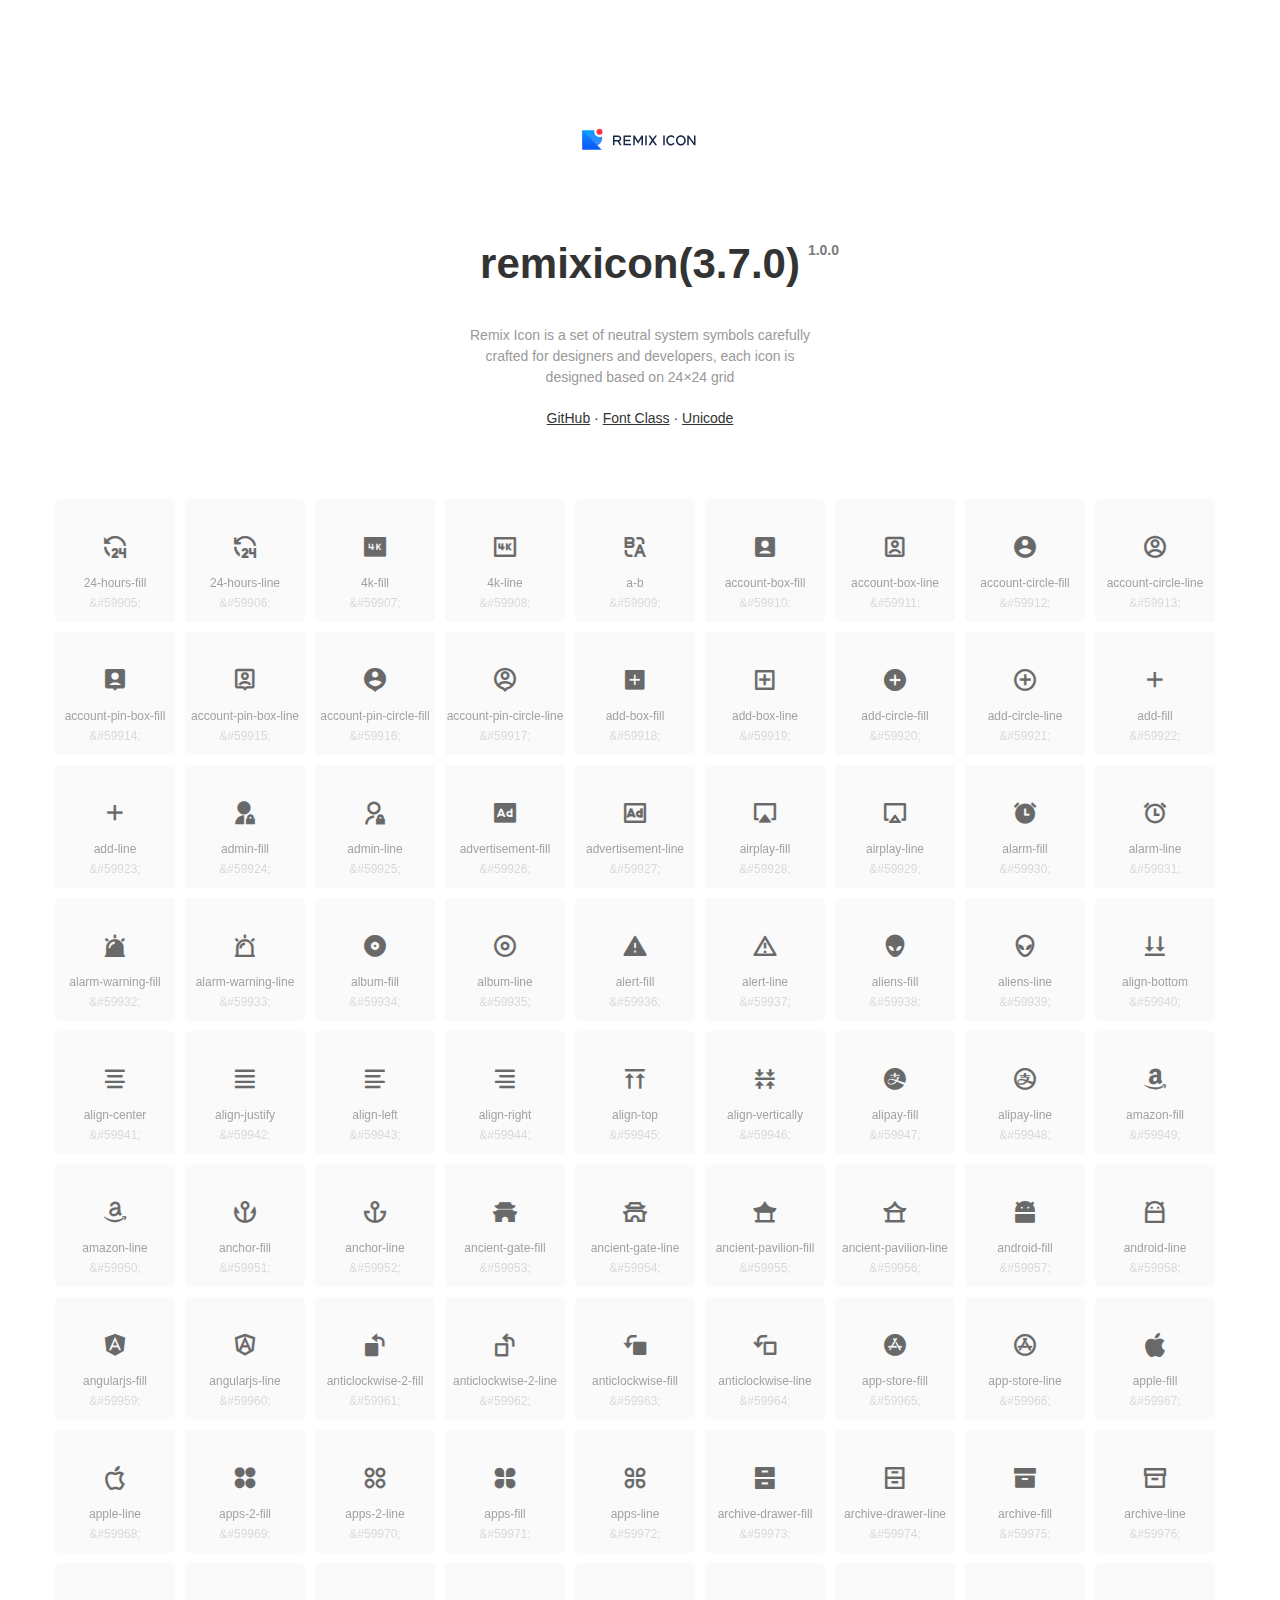
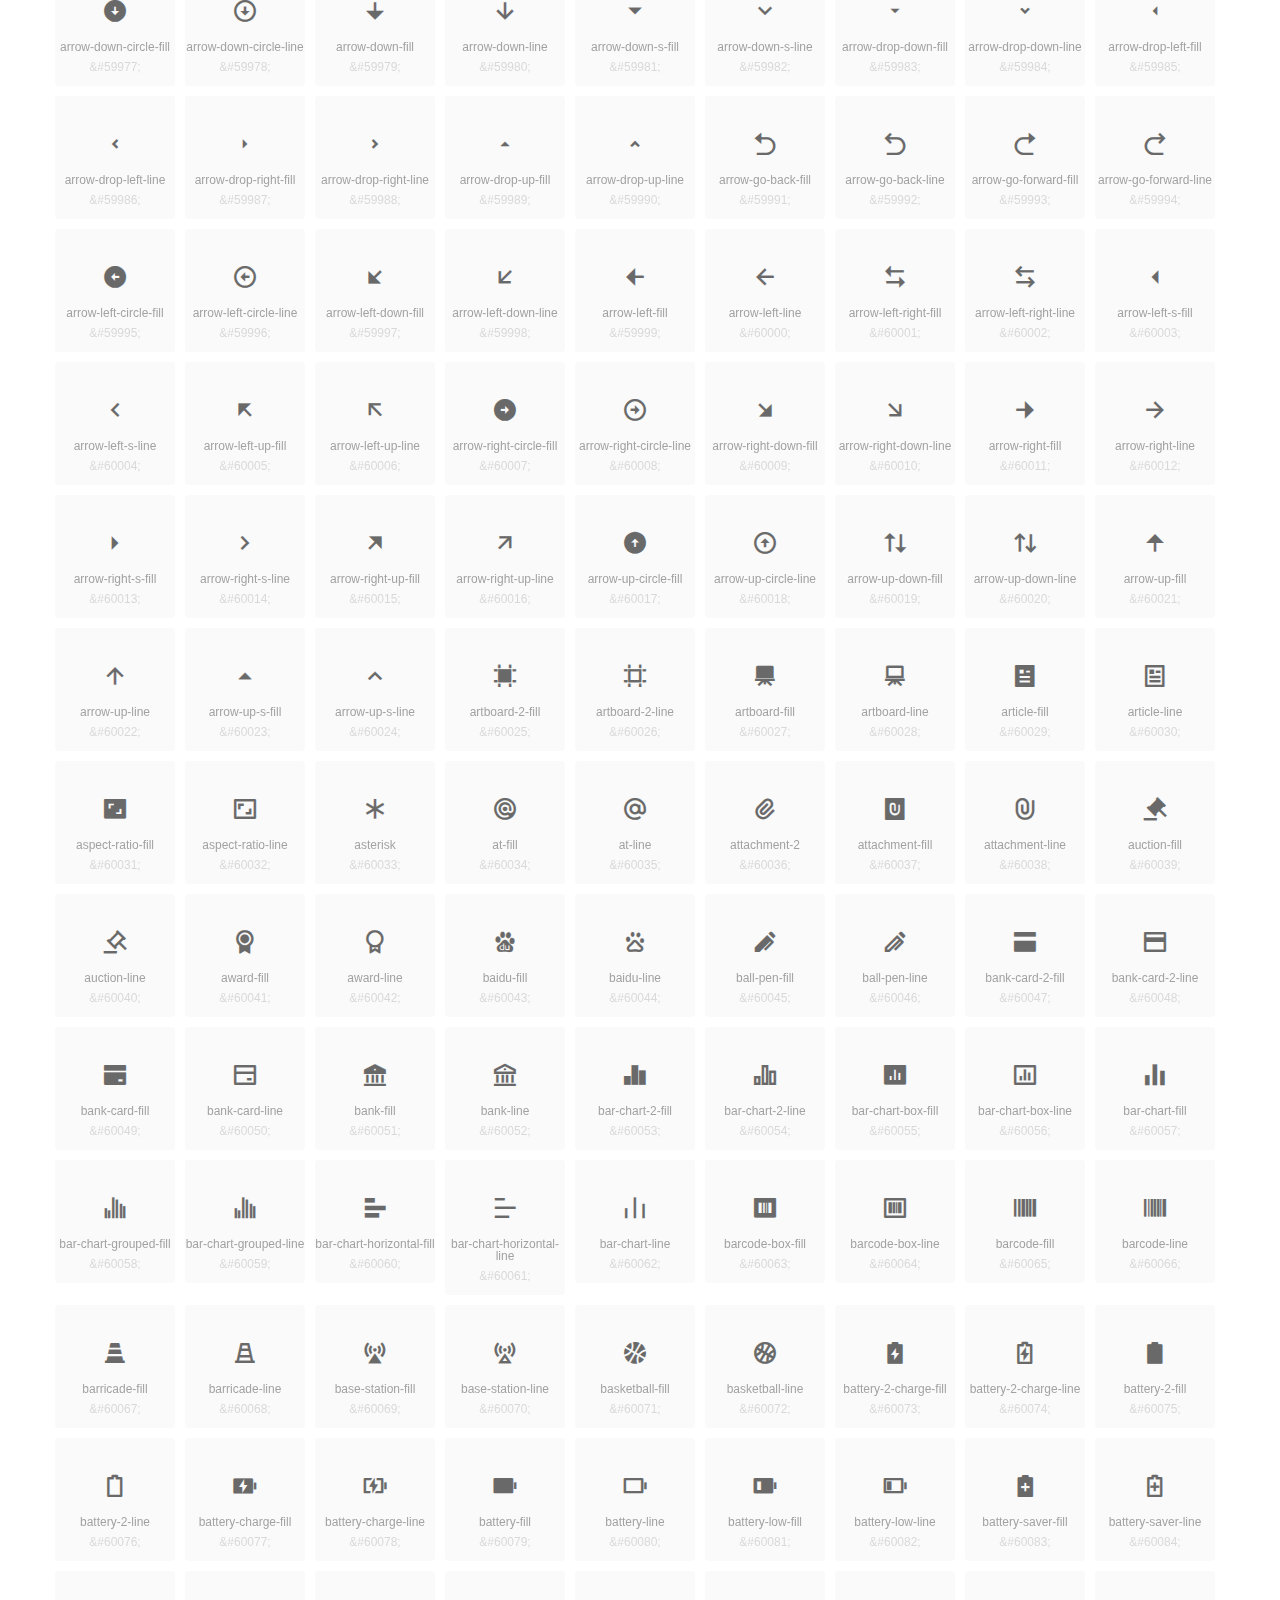
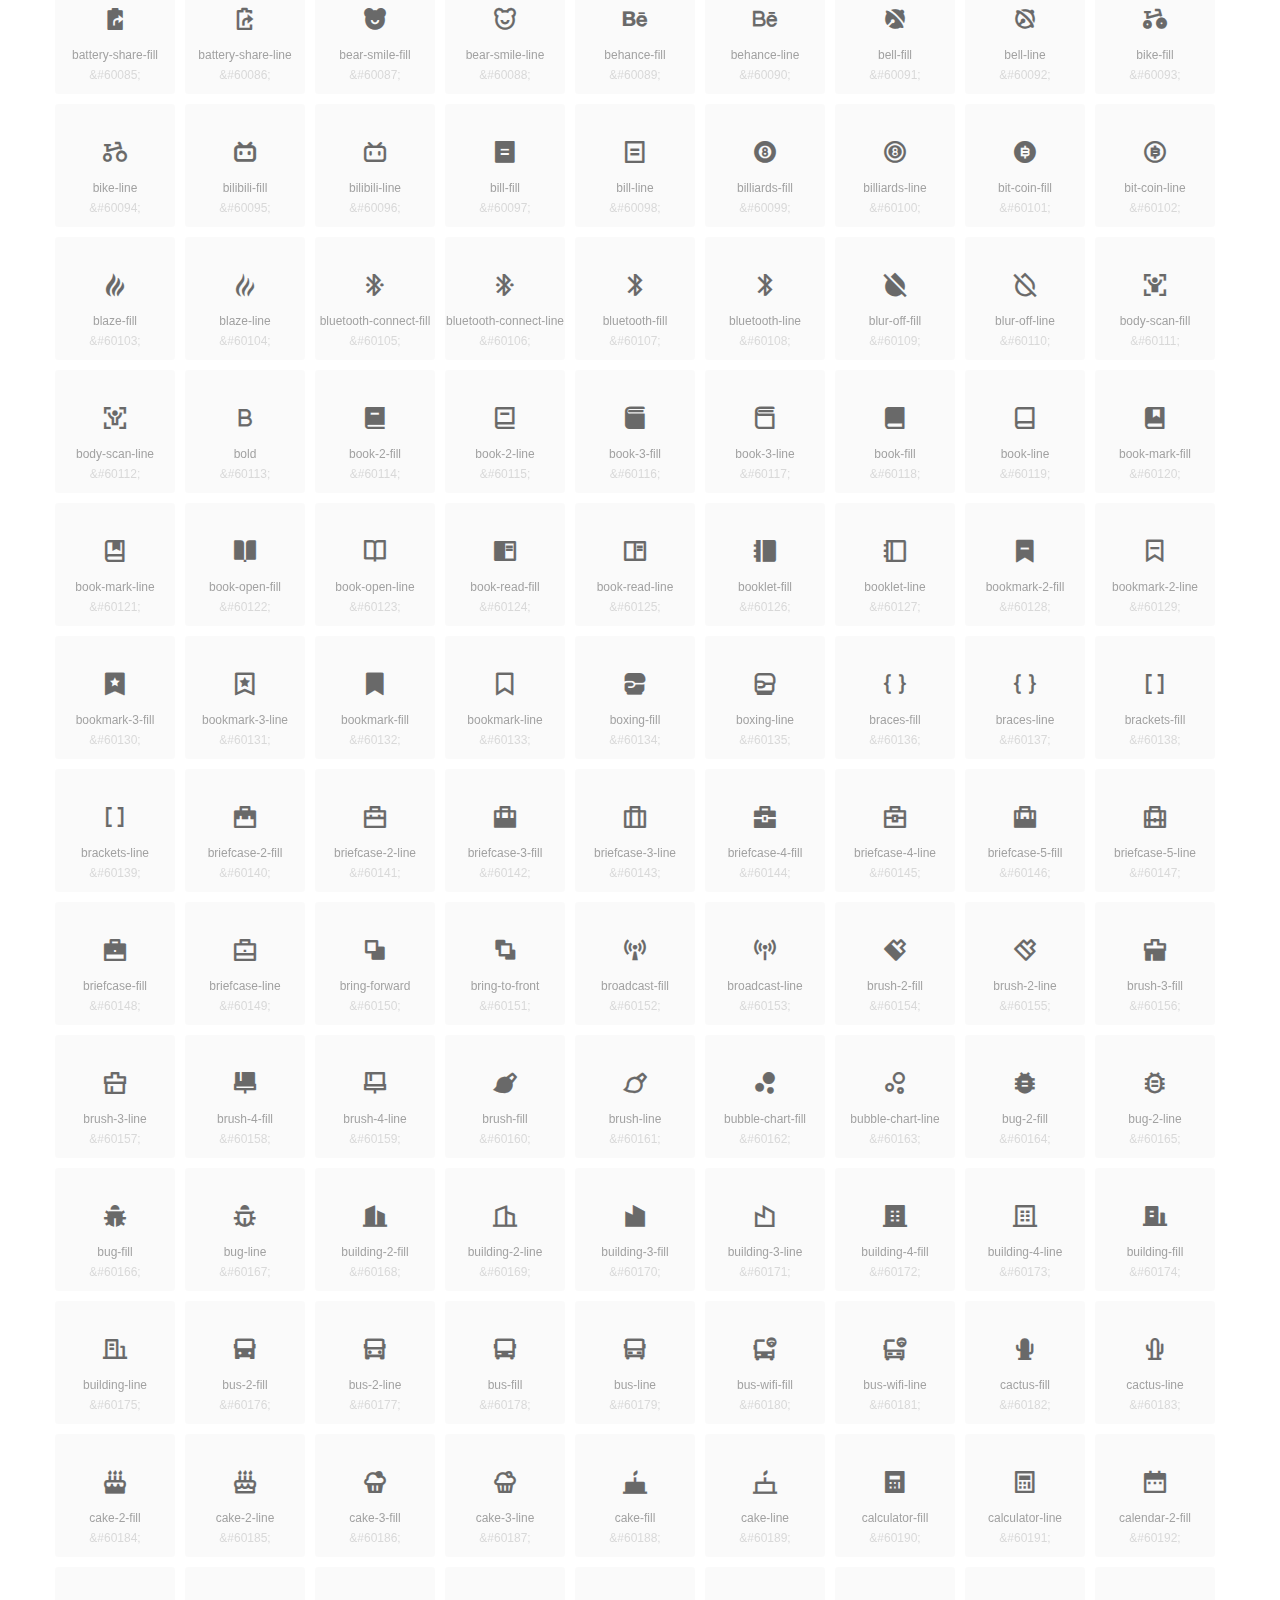
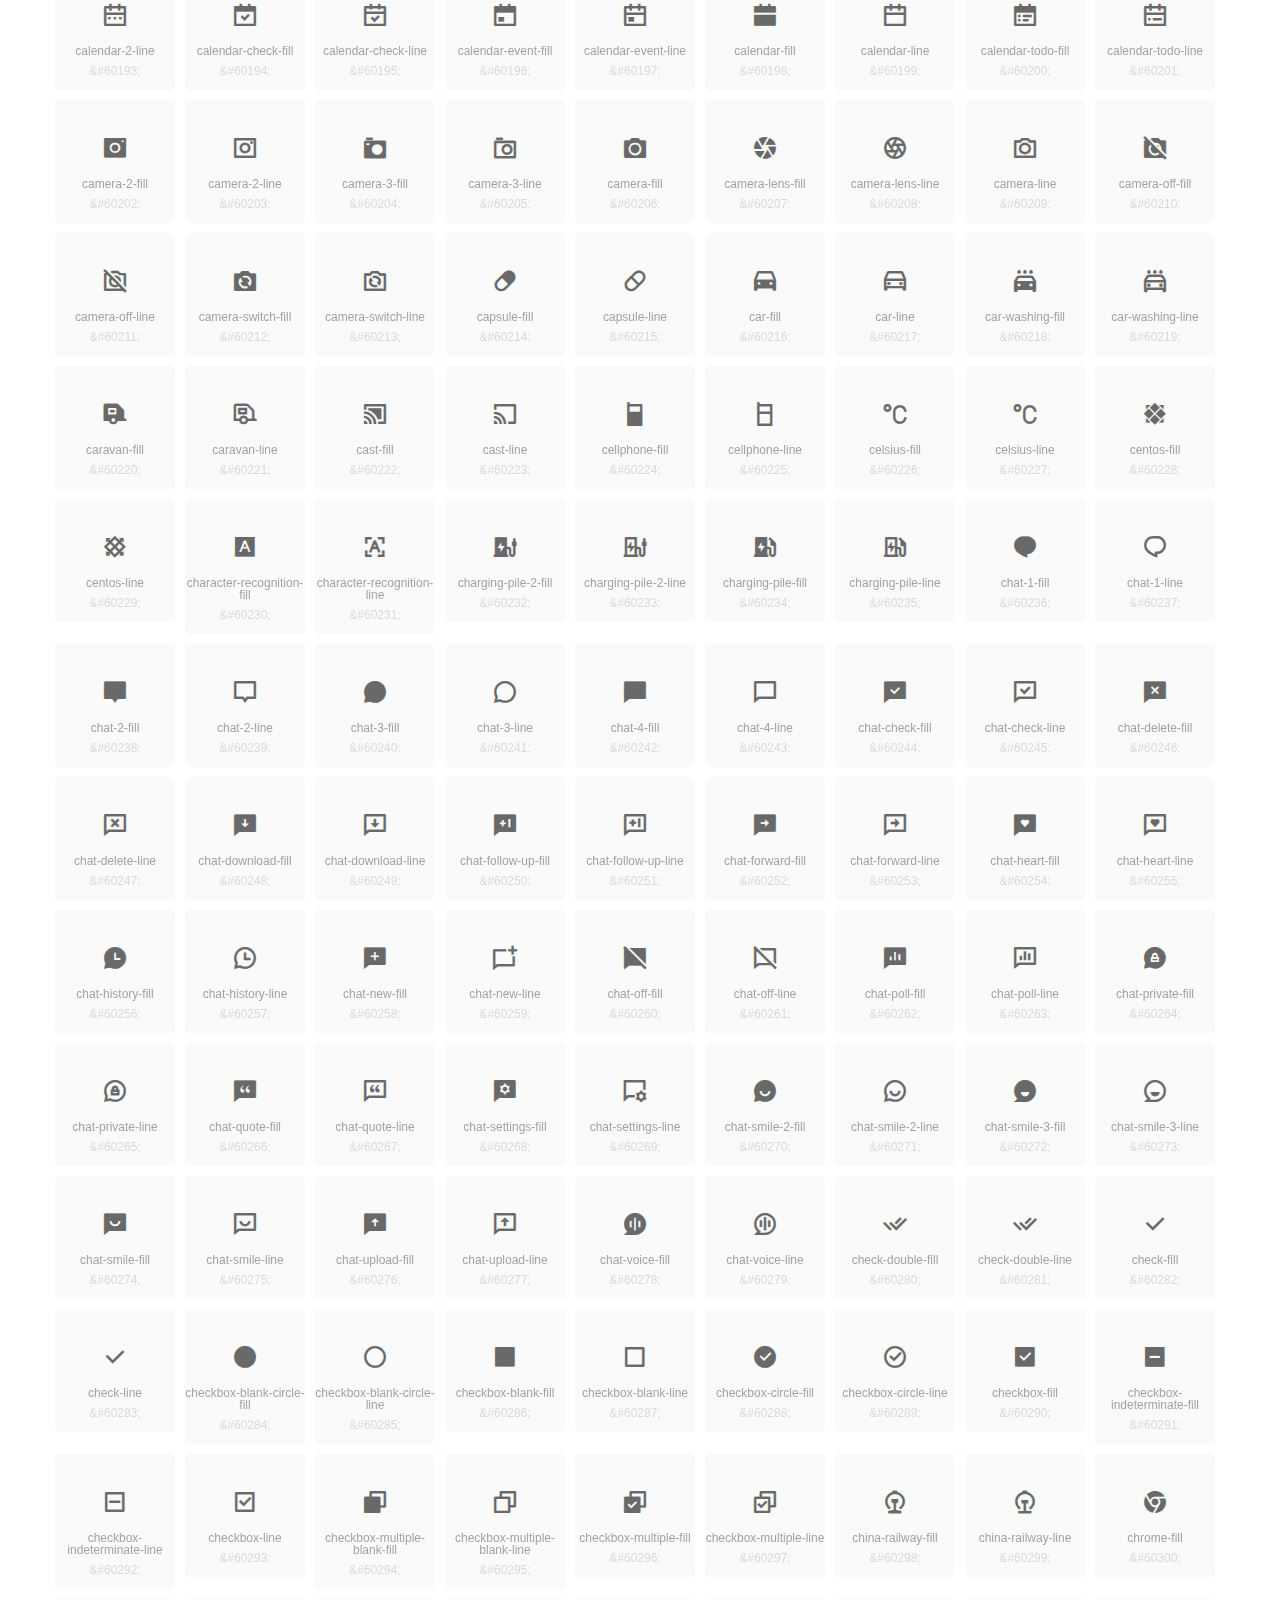
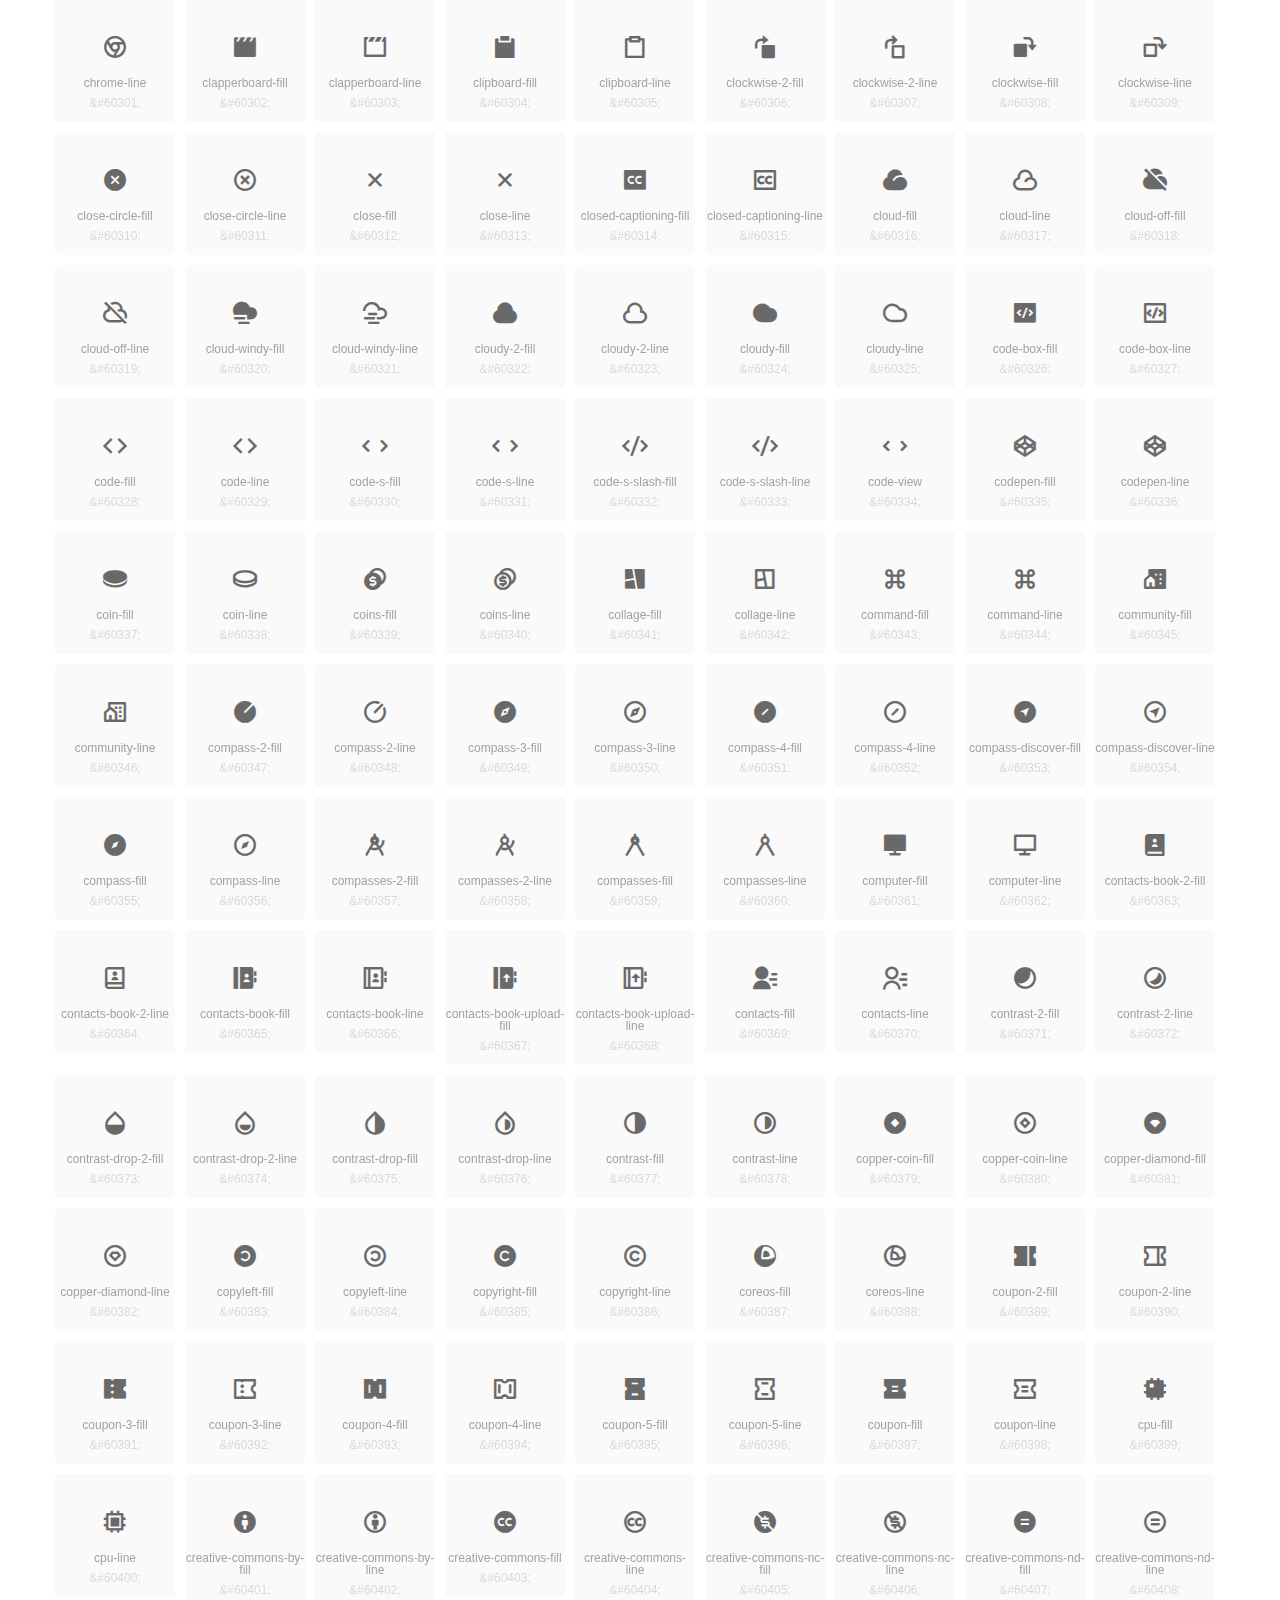
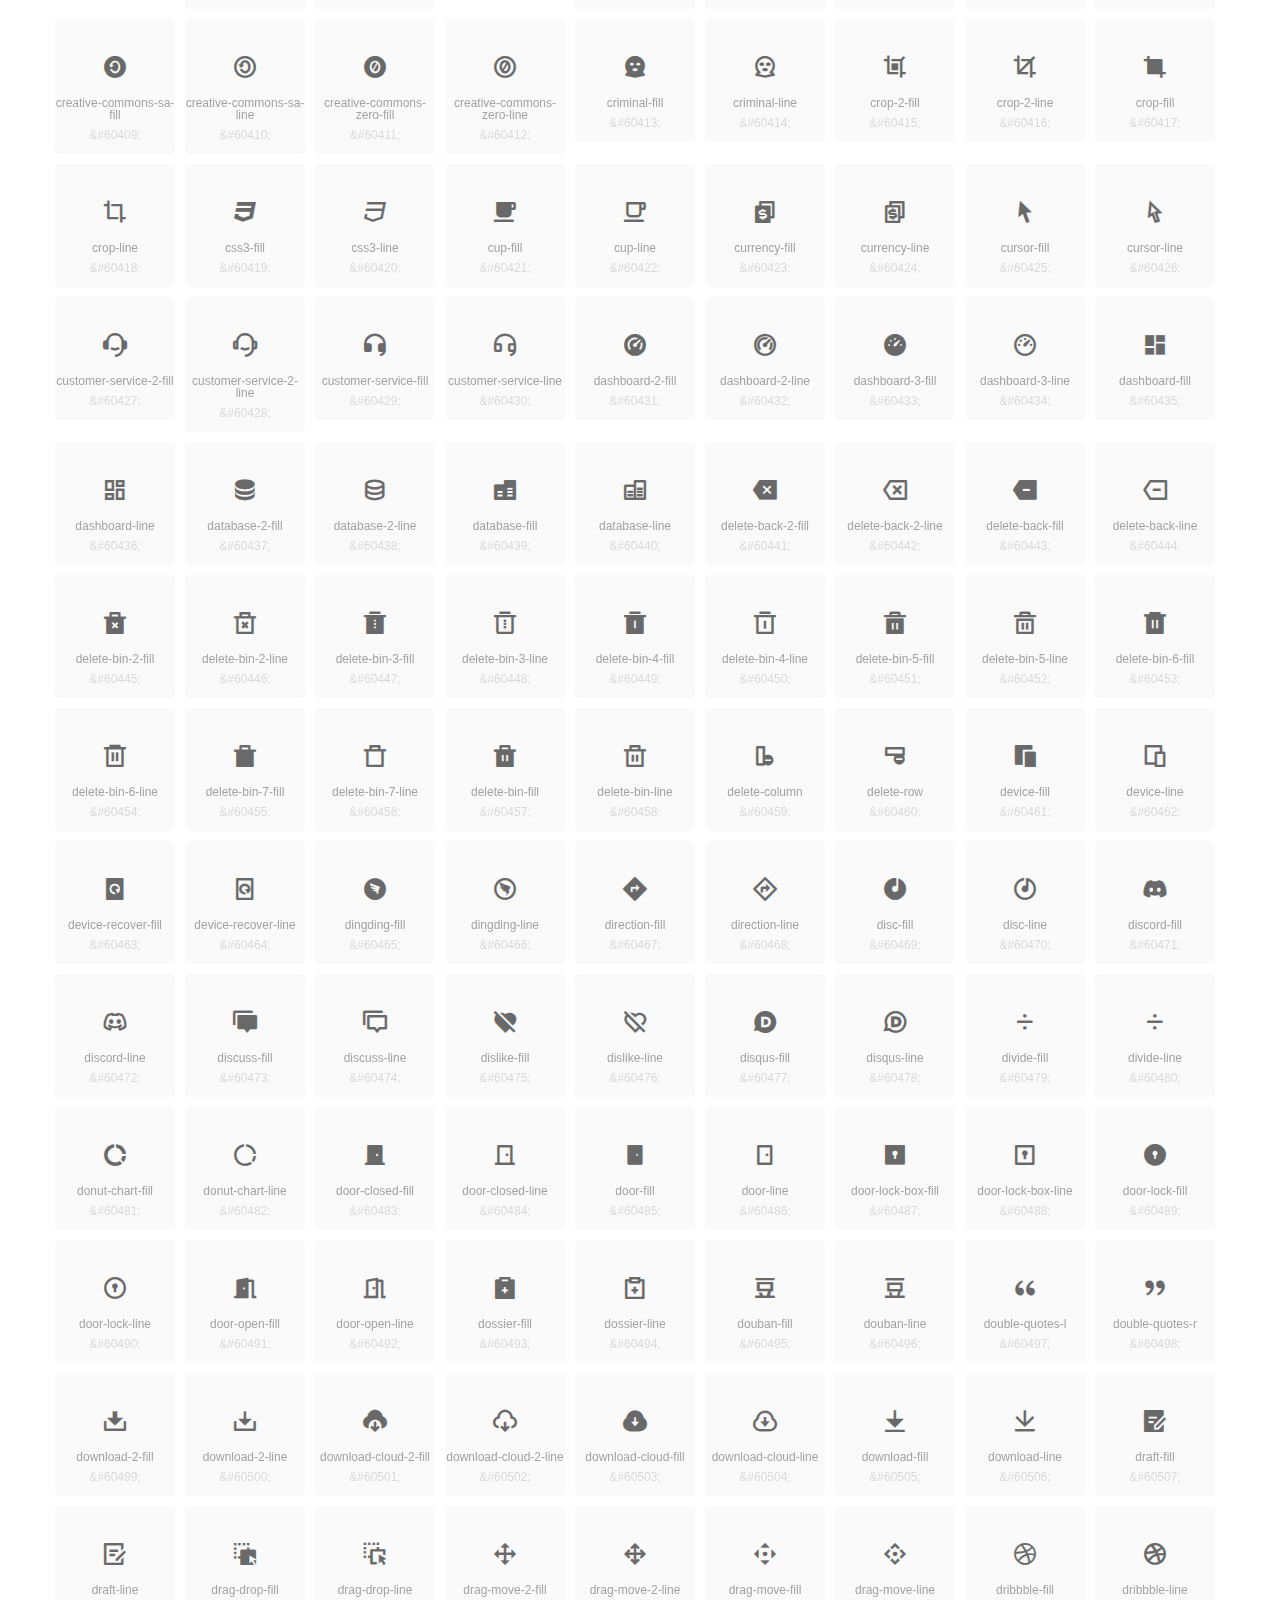
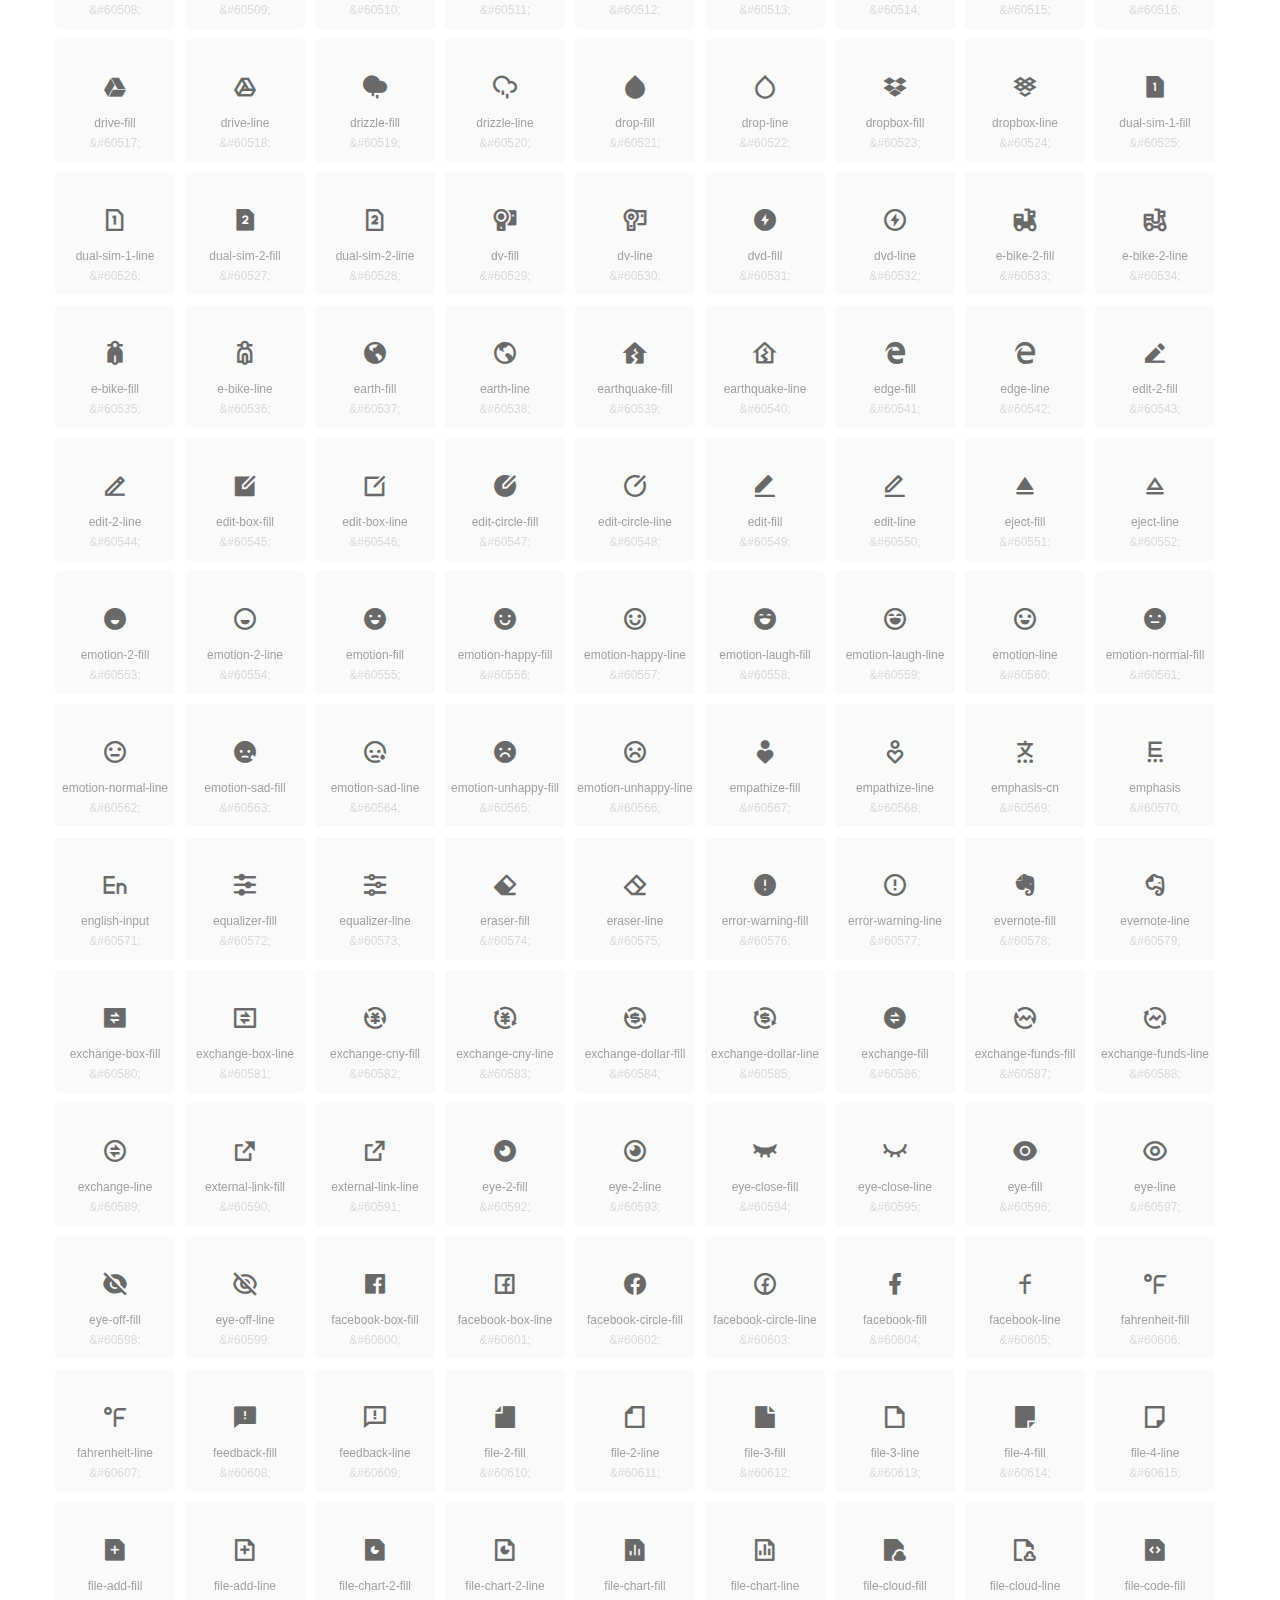
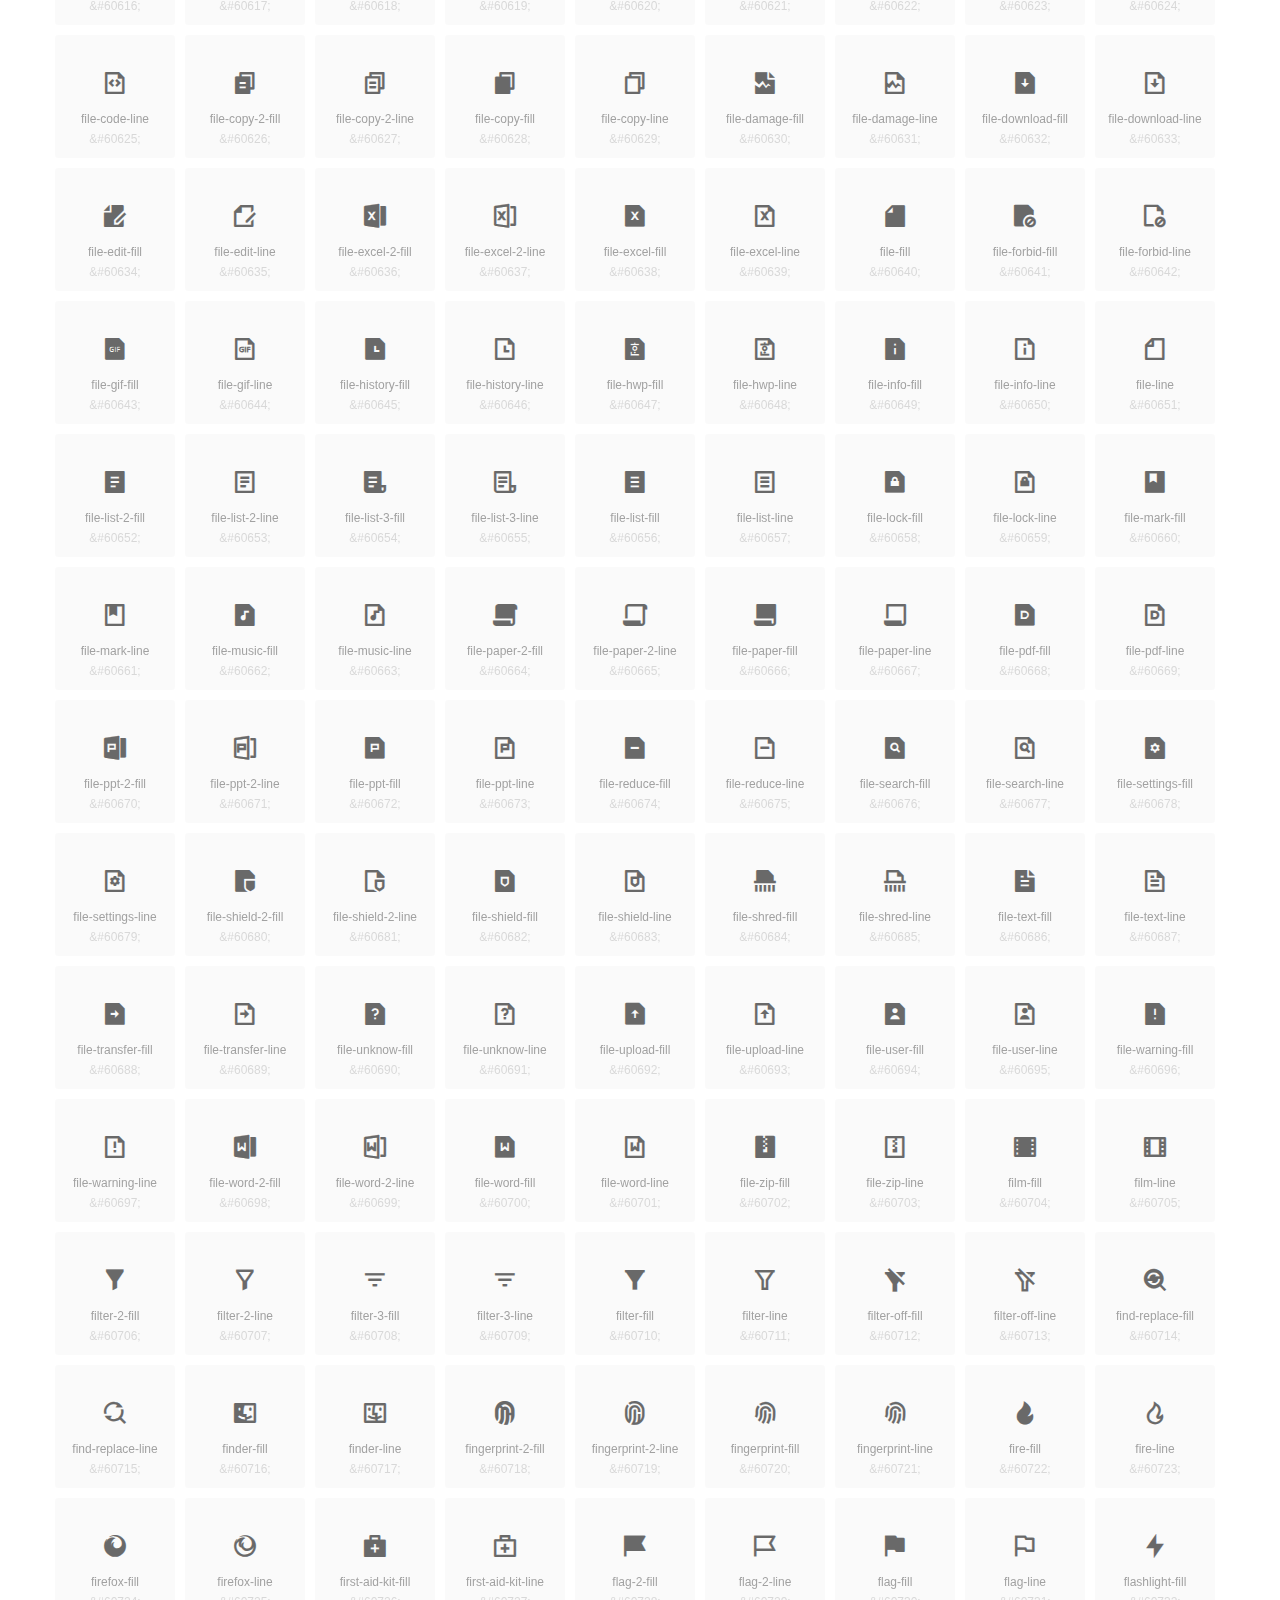
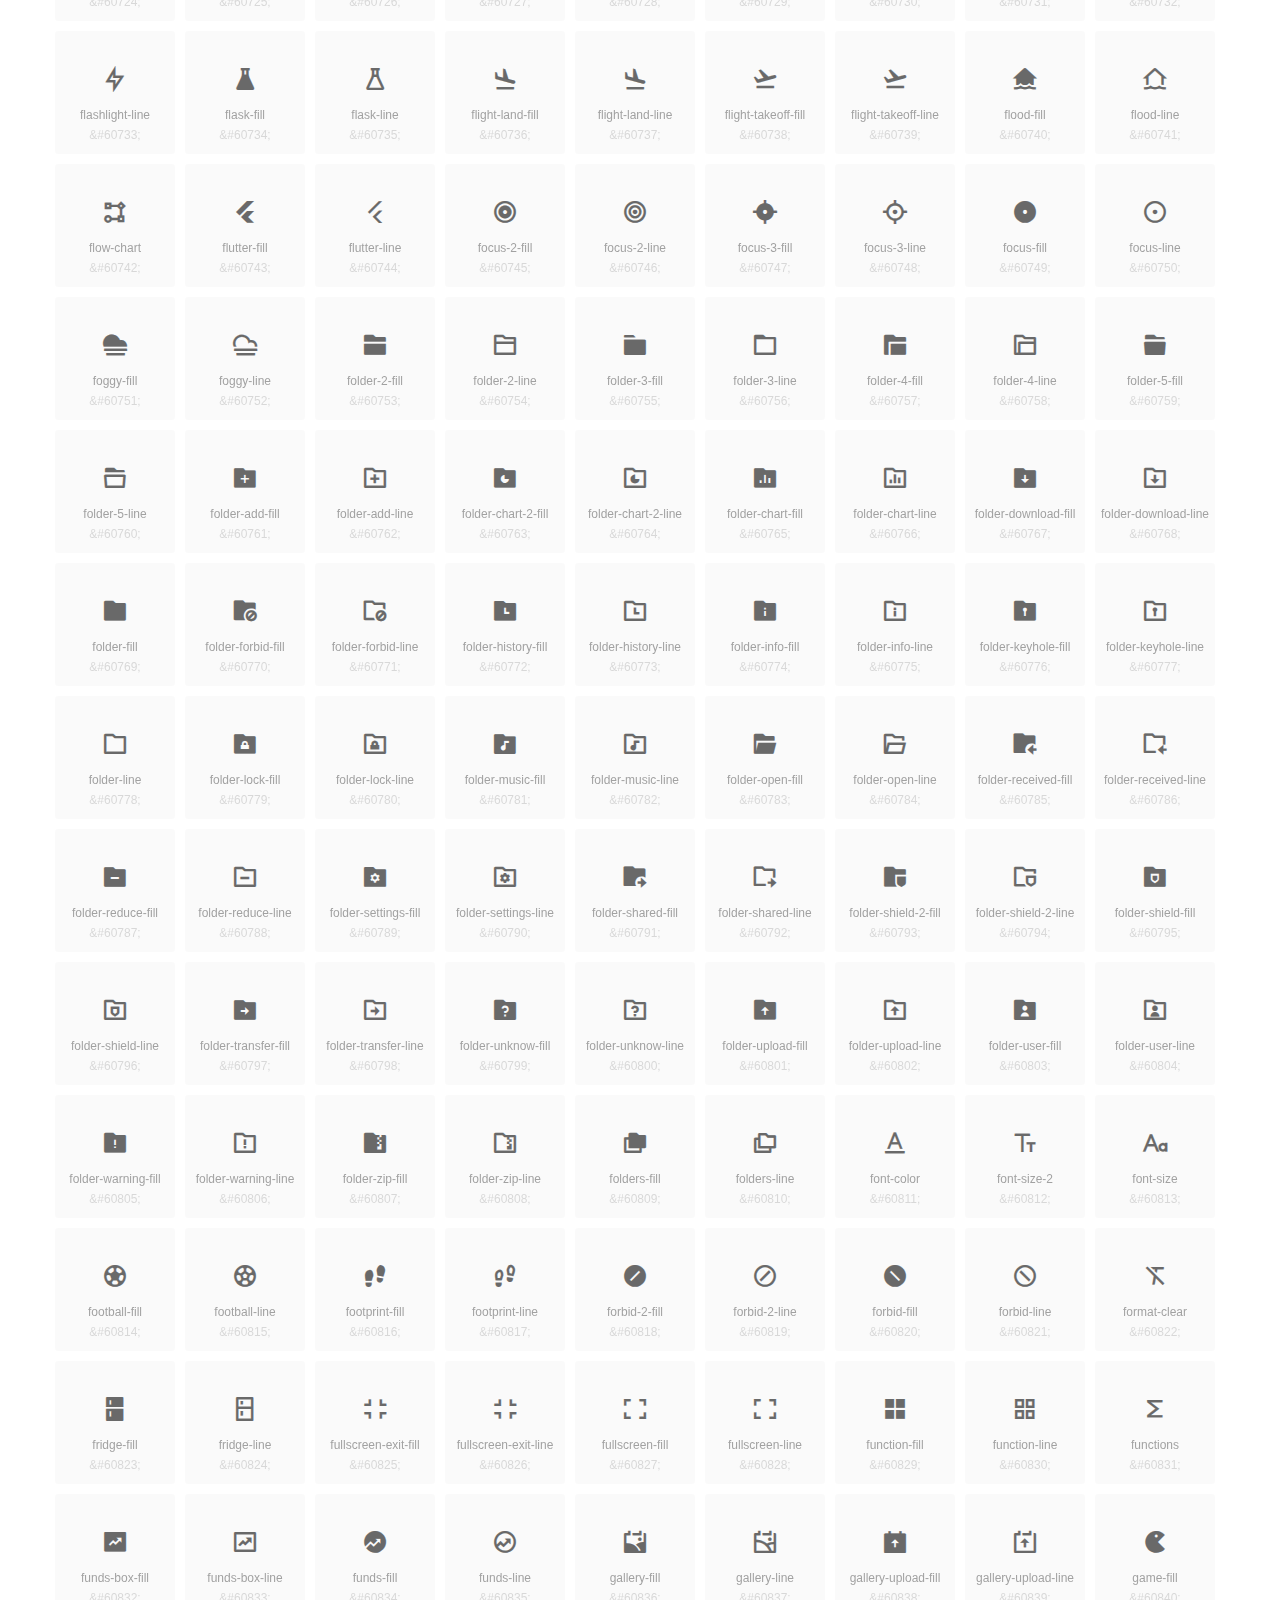
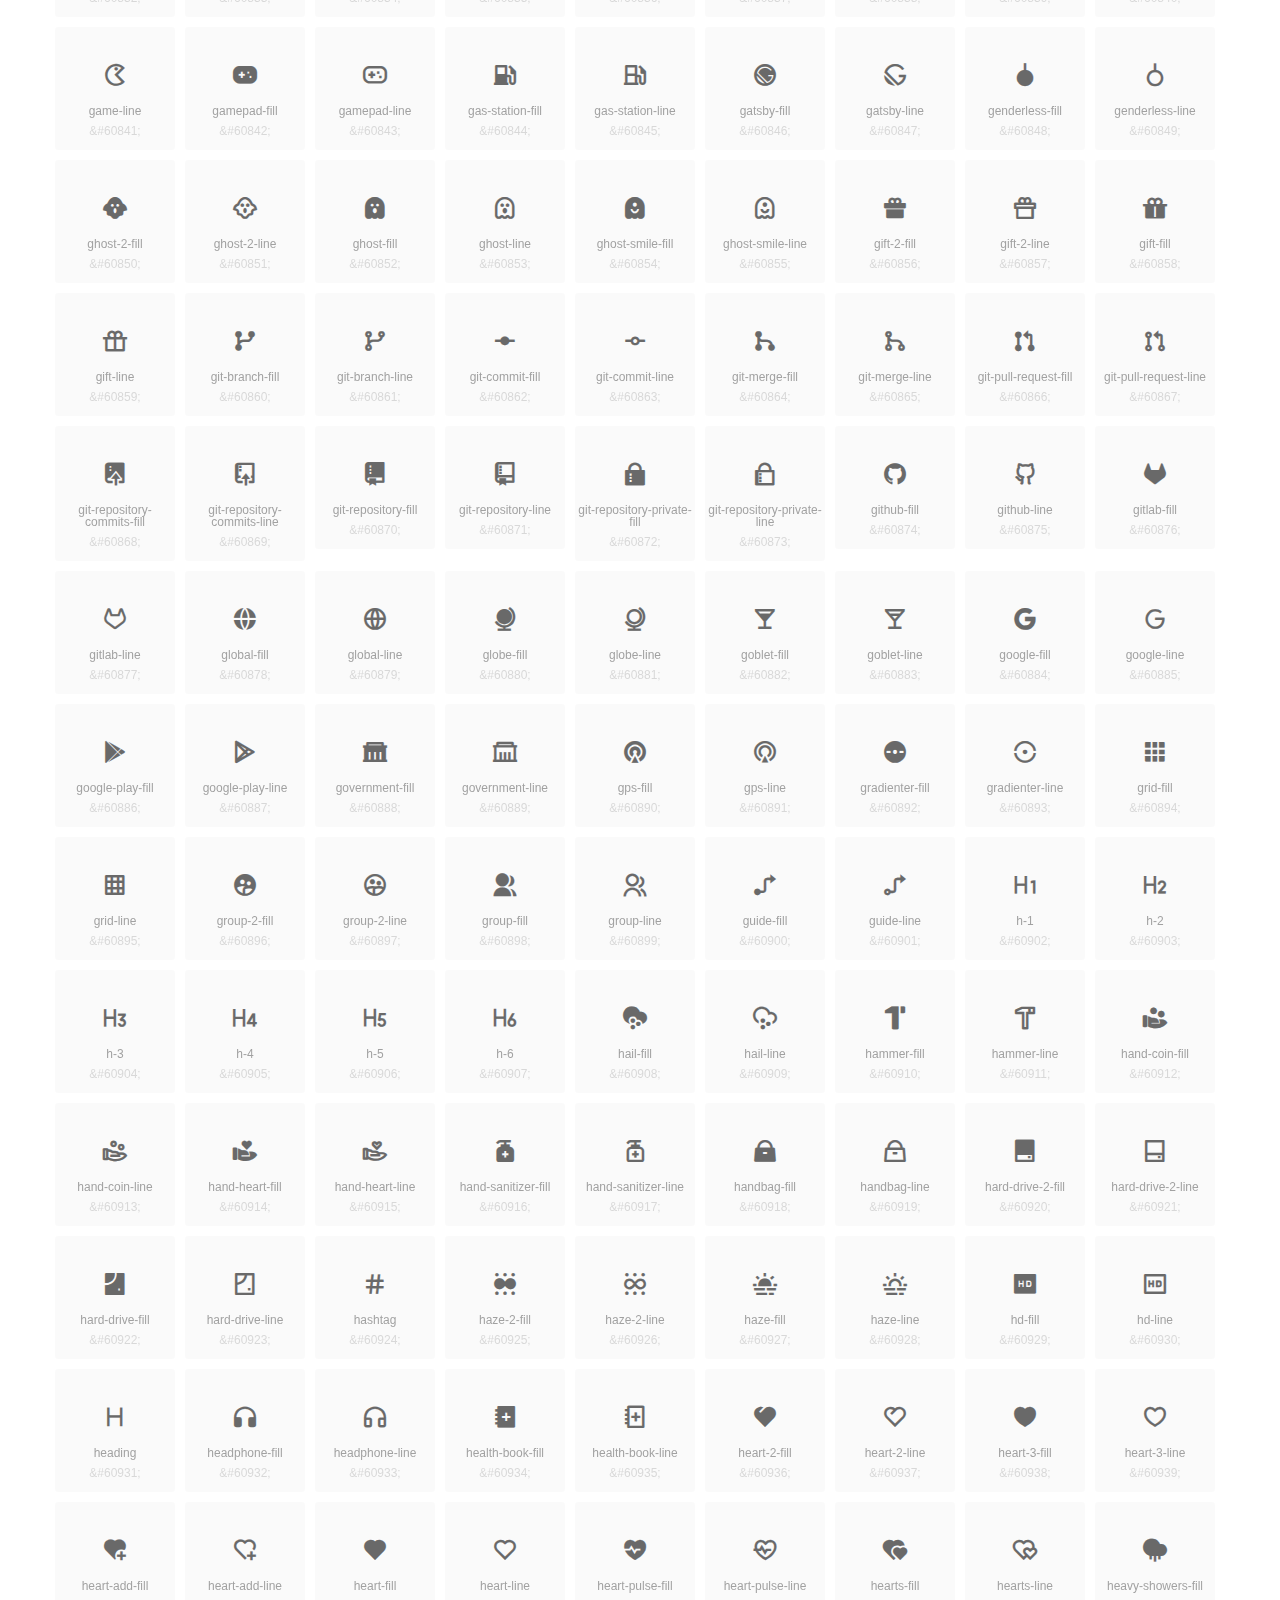
<file: fonts/Remixicon/fonts/unicode.html>
<!DOCTYPE html>
<html lang="en">
<head>
  <meta charset="UTF-8">
  <title>remixicon(3.7.0)</title>
  <meta name="viewport" content="width=device-width,minimum-scale=1.0,maximum-scale=1.0,user-scalable=no">
   
  <meta name="description" content="Remix Icon is a set of neutral system symbols carefully crafted for designers and developers, each icon is designed based on 24×24 grid">
   
  <meta name="keywords" content="remixicon,TTF,EOT,WOFF,WOFF2,SVG">
  
  
  
  <style>
    *{margin: 0;padding: 0;list-style: none;}
    body { color: #696969; font: 12px/1.5 tahoma, arial, \5b8b\4f53, sans-serif; }
    a { color: #333; text-decoration: underline; }
    a:hover { color: rgb(9, 73, 209); }
    .header { color: #333; text-align: center; padding: 80px 0 60px 0; min-height: 153px; font-size: 14px; }
    .header .logo svg { height: 120px; width: 120px; }
    .header h1 { font-size: 42px; padding: 26px 0 10px 0; }
    .header sup {font-size: 14px; margin: 8px 0 0 8px; position: absolute; color: #7b7b7b; }
    .info {
      color: #999;
      font-weight: normal;
      max-width: 346px;
      margin: 0 auto;
      padding: 20px 0;
      font-size: 14px;
    }

    .icons { max-width: 1190px; margin: 0 auto; }
    .icons ul { text-align: center; }
    .icons ul li {
      vertical-align: top;
      width: 120px;
      display: inline-block;
      text-align: center;
      background-color: rgba(0,0,0,.02);
      border-radius: 3px;
      padding: 29px 0 10px 0;
      margin-right: 10px;
      margin-top: 10px;
      transition: all 0.6s ease;
    }
    .icons ul li:hover { background-color: rgba(0,0,0,.06); }
    .icons ul li:hover span { color: #3c75e4; opacity: 1; }
    .icons ul li .unicode { color: #8c8c8c; opacity: 0.3; }
    .icons ul li h4 {
      font-weight: normal;
      padding: 10px 0 5px 0;
      display: block;
      color: #8c8c8c;
      font-size: 14px;
      line-height: 12px;
      opacity: 0.8;
    }
    .icons ul li:hover h4 { opacity: 1; }
    .icons ul li svg { width: 24px; height: 24px; }
    .icons ul li:hover { color: #3c75e4; }
    .footer { text-align: center; padding: 10px 0 90px 0; }
    .footer a { text-align: center; padding: 10px 0 90px 0; color: #696969;}
    .footer a:hover { color: #0949d1; }
    .links { text-align: center; padding: 50px 0 0 0; font-size: 14px; }
    
    
    .icons ul .unicode-icon span { display: block; }
    .icons ul .unicode-icon h4 { font-size: 12px; }
    @font-face {
      font-family: "remixicon";
      src: url("remixicon.eot");
      /* IE9*/
      src: url("remixicon.eot#iefix") format("embedded-opentype"),
      /* IE6-IE8 */
      url("remixicon.woff2?1702216974945") format("woff2"),
      url("remixicon.woff?1702216974945") format("woff"),
      /* chrome, firefox */
      url("remixicon.ttf?1702216974945") format("truetype"),
      /* chrome, firefox, opera, Safari, Android, iOS 4.2+*/
      url("remixicon.svg#remixicon?1702216974945") format("svg");
      /* iOS 4.1- */
    }
    .iconfont {
      font-family: "remixicon" !important;
      font-size: 26px;
      font-style: normal;
      -webkit-font-smoothing: antialiased;
      -webkit-text-stroke-width: 0.2px;
      -moz-osx-font-smoothing: grayscale;
    }
    
    
  </style>
  
</head>

<body>
  
  <div class="header">
    
    <div class="logo">
      <a href="./"><svg width="160" height="32" viewBox="0 0 160 32" fill="none" xmlns="http://www.w3.org/2000/svg">
<path d="M121.5 9.80005C123.33 9.80005 124.984 10.5797 126.165 11.8344L124.75 13.2496C123.929 12.3549 122.773 11.8 121.5 11.8C119.029 11.8 117 13.891 117 16.5C117 19.1091 119.029 21.2 121.5 21.2C122.773 21.2 123.929 20.6452 124.75 19.7505L126.165 21.1657C124.984 22.4204 123.33 23.2 121.5 23.2C117.91 23.2 115 20.2004 115 16.5C115 12.7997 117.91 9.80005 121.5 9.80005Z" fill="#1A2947"/>
<path d="M113 10V23H111V10H113Z" fill="#1A2947"/>
<path d="M154 23V9.99988H152L152 19.6019L144.997 9.99988L143 10.0039V23H145L145 13.3969L152 23H154Z" fill="#1A2947"/>
<path d="M68 10V12H60V15.5H67V17.5H60V21H68V23H58V10H68Z" fill="#1A2947"/>
<path d="M82 10L77.4999 17.201L73 10H71V23H73V13.775L77.4999 20.975L82 13.773V23H84V10H82Z" fill="#1A2947"/>
<path d="M89 10V23H87V10H89Z" fill="#1A2947"/>
<path d="M96.9999 14.7565L93.6689 9.99951H91.2279L95.7789 16.4995L91.2289 22.9995H93.6689L96.9999 18.2435L100.33 22.9995H102.772L98.2209 16.4995L102.773 9.99951H100.33L96.9999 14.7565Z" fill="#1A2947"/>
<path fill-rule="evenodd" clip-rule="evenodd" d="M141 16.5C141 12.7997 138.09 9.80005 134.5 9.80005C130.91 9.80005 128 12.7997 128 16.5C128 20.2004 130.91 23.2 134.5 23.2C138.09 23.2 141 20.2004 141 16.5ZM130 16.5C130 13.891 132.029 11.8 134.5 11.8C136.971 11.8 139 13.891 139 16.5C139 19.1091 136.971 21.2 134.5 21.2C132.029 21.2 130 19.1091 130 16.5Z" fill="#1A2947"/>
<path fill-rule="evenodd" clip-rule="evenodd" d="M51 10C53.2091 10 55 11.7909 55 14C55 15.7175 53.9176 17.1821 52.3977 17.749L55.1901 22.999H52.9251L50.267 18H46V23H44V10H51ZM46 11.999V15.999L51 16C52.1046 16 53 15.1046 53 14C53 12.8955 52.1 12 51 12L46 11.999Z" fill="#1A2947"/>
<path fill-rule="evenodd" clip-rule="evenodd" d="M19.2887 3.00389C19.1928 3.0013 19.0965 3 19 3H3V24H19C24.799 24 29.5 19.299 29.5 13.5C29.5 12.7108 29.4129 11.942 29.2479 11.2025C28.2772 11.7119 27.1722 12 26 12C22.134 12 19 8.86599 19 5C19 4.30645 19.1009 3.63646 19.2887 3.00389Z" fill="url(#paint0_linear_960_1054)"/>
<g filter="url(#filter0_b_960_1054)">
<path fill-rule="evenodd" clip-rule="evenodd" d="M3 3L29 29H3V3Z" fill="url(#paint1_linear_960_1054)"/>
</g>
<circle cx="26" cy="5" r="4" fill="url(#paint2_linear_960_1054)"/>
<defs>
<filter id="filter0_b_960_1054" x="-2.43656" y="-2.43656" width="36.8731" height="36.8731" filterUnits="userSpaceOnUse" color-interpolation-filters="sRGB">
<feFlood flood-opacity="0" result="BackgroundImageFix"/>
<feGaussianBlur in="BackgroundImage" stdDeviation="2.71828"/>
<feComposite in2="SourceAlpha" operator="in" result="effect1_backgroundBlur_960_1054"/>
<feBlend mode="normal" in="SourceGraphic" in2="effect1_backgroundBlur_960_1054" result="shape"/>
</filter>
<linearGradient id="paint0_linear_960_1054" x1="3" y1="3" x2="3" y2="24" gradientUnits="userSpaceOnUse">
<stop stop-color="#05A0FA"/>
<stop offset="1" stop-color="#4785FF"/>
</linearGradient>
<linearGradient id="paint1_linear_960_1054" x1="3" y1="3" x2="3" y2="29" gradientUnits="userSpaceOnUse">
<stop stop-color="#1A8CFF"/>
<stop offset="1" stop-color="#0557FA"/>
</linearGradient>
<linearGradient id="paint2_linear_960_1054" x1="22" y1="1" x2="22" y2="9" gradientUnits="userSpaceOnUse">
<stop stop-color="#FF463A"/>
<stop offset="1" stop-color="#FF1F5A"/>
</linearGradient>
</defs>
</svg>
</a>
    </div>
    
    <h1>remixicon(3.7.0)<sup>1.0.0</sup></h1>
    <div class="info">
      Remix Icon is a set of neutral system symbols carefully crafted for designers and developers, each icon is designed based on 24×24 grid
    </div>
    <p>
      
      <a href="https://github.com/Remix-Design/remixicon.git">GitHub</a> · 
      
      <a href="index.html">Font Class</a> · 
      
      <a href="unicode.html">Unicode</a>
      
    </p>
  </div>
  <div class="icons">
    <ul>
      <li class="unicode-icon"><span class="iconfont"></span><h4>24-hours-fill</h4><span class="unicode">&amp;#59905;</span></li><li class="unicode-icon"><span class="iconfont"></span><h4>24-hours-line</h4><span class="unicode">&amp;#59906;</span></li><li class="unicode-icon"><span class="iconfont"></span><h4>4k-fill</h4><span class="unicode">&amp;#59907;</span></li><li class="unicode-icon"><span class="iconfont"></span><h4>4k-line</h4><span class="unicode">&amp;#59908;</span></li><li class="unicode-icon"><span class="iconfont"></span><h4>a-b</h4><span class="unicode">&amp;#59909;</span></li><li class="unicode-icon"><span class="iconfont"></span><h4>account-box-fill</h4><span class="unicode">&amp;#59910;</span></li><li class="unicode-icon"><span class="iconfont"></span><h4>account-box-line</h4><span class="unicode">&amp;#59911;</span></li><li class="unicode-icon"><span class="iconfont"></span><h4>account-circle-fill</h4><span class="unicode">&amp;#59912;</span></li><li class="unicode-icon"><span class="iconfont"></span><h4>account-circle-line</h4><span class="unicode">&amp;#59913;</span></li><li class="unicode-icon"><span class="iconfont"></span><h4>account-pin-box-fill</h4><span class="unicode">&amp;#59914;</span></li><li class="unicode-icon"><span class="iconfont"></span><h4>account-pin-box-line</h4><span class="unicode">&amp;#59915;</span></li><li class="unicode-icon"><span class="iconfont"></span><h4>account-pin-circle-fill</h4><span class="unicode">&amp;#59916;</span></li><li class="unicode-icon"><span class="iconfont"></span><h4>account-pin-circle-line</h4><span class="unicode">&amp;#59917;</span></li><li class="unicode-icon"><span class="iconfont"></span><h4>add-box-fill</h4><span class="unicode">&amp;#59918;</span></li><li class="unicode-icon"><span class="iconfont"></span><h4>add-box-line</h4><span class="unicode">&amp;#59919;</span></li><li class="unicode-icon"><span class="iconfont"></span><h4>add-circle-fill</h4><span class="unicode">&amp;#59920;</span></li><li class="unicode-icon"><span class="iconfont"></span><h4>add-circle-line</h4><span class="unicode">&amp;#59921;</span></li><li class="unicode-icon"><span class="iconfont"></span><h4>add-fill</h4><span class="unicode">&amp;#59922;</span></li><li class="unicode-icon"><span class="iconfont"></span><h4>add-line</h4><span class="unicode">&amp;#59923;</span></li><li class="unicode-icon"><span class="iconfont"></span><h4>admin-fill</h4><span class="unicode">&amp;#59924;</span></li><li class="unicode-icon"><span class="iconfont"></span><h4>admin-line</h4><span class="unicode">&amp;#59925;</span></li><li class="unicode-icon"><span class="iconfont"></span><h4>advertisement-fill</h4><span class="unicode">&amp;#59926;</span></li><li class="unicode-icon"><span class="iconfont"></span><h4>advertisement-line</h4><span class="unicode">&amp;#59927;</span></li><li class="unicode-icon"><span class="iconfont"></span><h4>airplay-fill</h4><span class="unicode">&amp;#59928;</span></li><li class="unicode-icon"><span class="iconfont"></span><h4>airplay-line</h4><span class="unicode">&amp;#59929;</span></li><li class="unicode-icon"><span class="iconfont"></span><h4>alarm-fill</h4><span class="unicode">&amp;#59930;</span></li><li class="unicode-icon"><span class="iconfont"></span><h4>alarm-line</h4><span class="unicode">&amp;#59931;</span></li><li class="unicode-icon"><span class="iconfont"></span><h4>alarm-warning-fill</h4><span class="unicode">&amp;#59932;</span></li><li class="unicode-icon"><span class="iconfont"></span><h4>alarm-warning-line</h4><span class="unicode">&amp;#59933;</span></li><li class="unicode-icon"><span class="iconfont"></span><h4>album-fill</h4><span class="unicode">&amp;#59934;</span></li><li class="unicode-icon"><span class="iconfont"></span><h4>album-line</h4><span class="unicode">&amp;#59935;</span></li><li class="unicode-icon"><span class="iconfont"></span><h4>alert-fill</h4><span class="unicode">&amp;#59936;</span></li><li class="unicode-icon"><span class="iconfont"></span><h4>alert-line</h4><span class="unicode">&amp;#59937;</span></li><li class="unicode-icon"><span class="iconfont"></span><h4>aliens-fill</h4><span class="unicode">&amp;#59938;</span></li><li class="unicode-icon"><span class="iconfont"></span><h4>aliens-line</h4><span class="unicode">&amp;#59939;</span></li><li class="unicode-icon"><span class="iconfont"></span><h4>align-bottom</h4><span class="unicode">&amp;#59940;</span></li><li class="unicode-icon"><span class="iconfont"></span><h4>align-center</h4><span class="unicode">&amp;#59941;</span></li><li class="unicode-icon"><span class="iconfont"></span><h4>align-justify</h4><span class="unicode">&amp;#59942;</span></li><li class="unicode-icon"><span class="iconfont"></span><h4>align-left</h4><span class="unicode">&amp;#59943;</span></li><li class="unicode-icon"><span class="iconfont"></span><h4>align-right</h4><span class="unicode">&amp;#59944;</span></li><li class="unicode-icon"><span class="iconfont"></span><h4>align-top</h4><span class="unicode">&amp;#59945;</span></li><li class="unicode-icon"><span class="iconfont"></span><h4>align-vertically</h4><span class="unicode">&amp;#59946;</span></li><li class="unicode-icon"><span class="iconfont"></span><h4>alipay-fill</h4><span class="unicode">&amp;#59947;</span></li><li class="unicode-icon"><span class="iconfont"></span><h4>alipay-line</h4><span class="unicode">&amp;#59948;</span></li><li class="unicode-icon"><span class="iconfont"></span><h4>amazon-fill</h4><span class="unicode">&amp;#59949;</span></li><li class="unicode-icon"><span class="iconfont"></span><h4>amazon-line</h4><span class="unicode">&amp;#59950;</span></li><li class="unicode-icon"><span class="iconfont"></span><h4>anchor-fill</h4><span class="unicode">&amp;#59951;</span></li><li class="unicode-icon"><span class="iconfont"></span><h4>anchor-line</h4><span class="unicode">&amp;#59952;</span></li><li class="unicode-icon"><span class="iconfont"></span><h4>ancient-gate-fill</h4><span class="unicode">&amp;#59953;</span></li><li class="unicode-icon"><span class="iconfont"></span><h4>ancient-gate-line</h4><span class="unicode">&amp;#59954;</span></li><li class="unicode-icon"><span class="iconfont"></span><h4>ancient-pavilion-fill</h4><span class="unicode">&amp;#59955;</span></li><li class="unicode-icon"><span class="iconfont"></span><h4>ancient-pavilion-line</h4><span class="unicode">&amp;#59956;</span></li><li class="unicode-icon"><span class="iconfont"></span><h4>android-fill</h4><span class="unicode">&amp;#59957;</span></li><li class="unicode-icon"><span class="iconfont"></span><h4>android-line</h4><span class="unicode">&amp;#59958;</span></li><li class="unicode-icon"><span class="iconfont"></span><h4>angularjs-fill</h4><span class="unicode">&amp;#59959;</span></li><li class="unicode-icon"><span class="iconfont"></span><h4>angularjs-line</h4><span class="unicode">&amp;#59960;</span></li><li class="unicode-icon"><span class="iconfont"></span><h4>anticlockwise-2-fill</h4><span class="unicode">&amp;#59961;</span></li><li class="unicode-icon"><span class="iconfont"></span><h4>anticlockwise-2-line</h4><span class="unicode">&amp;#59962;</span></li><li class="unicode-icon"><span class="iconfont"></span><h4>anticlockwise-fill</h4><span class="unicode">&amp;#59963;</span></li><li class="unicode-icon"><span class="iconfont"></span><h4>anticlockwise-line</h4><span class="unicode">&amp;#59964;</span></li><li class="unicode-icon"><span class="iconfont"></span><h4>app-store-fill</h4><span class="unicode">&amp;#59965;</span></li><li class="unicode-icon"><span class="iconfont"></span><h4>app-store-line</h4><span class="unicode">&amp;#59966;</span></li><li class="unicode-icon"><span class="iconfont"></span><h4>apple-fill</h4><span class="unicode">&amp;#59967;</span></li><li class="unicode-icon"><span class="iconfont"></span><h4>apple-line</h4><span class="unicode">&amp;#59968;</span></li><li class="unicode-icon"><span class="iconfont"></span><h4>apps-2-fill</h4><span class="unicode">&amp;#59969;</span></li><li class="unicode-icon"><span class="iconfont"></span><h4>apps-2-line</h4><span class="unicode">&amp;#59970;</span></li><li class="unicode-icon"><span class="iconfont"></span><h4>apps-fill</h4><span class="unicode">&amp;#59971;</span></li><li class="unicode-icon"><span class="iconfont"></span><h4>apps-line</h4><span class="unicode">&amp;#59972;</span></li><li class="unicode-icon"><span class="iconfont"></span><h4>archive-drawer-fill</h4><span class="unicode">&amp;#59973;</span></li><li class="unicode-icon"><span class="iconfont"></span><h4>archive-drawer-line</h4><span class="unicode">&amp;#59974;</span></li><li class="unicode-icon"><span class="iconfont"></span><h4>archive-fill</h4><span class="unicode">&amp;#59975;</span></li><li class="unicode-icon"><span class="iconfont"></span><h4>archive-line</h4><span class="unicode">&amp;#59976;</span></li><li class="unicode-icon"><span class="iconfont"></span><h4>arrow-down-circle-fill</h4><span class="unicode">&amp;#59977;</span></li><li class="unicode-icon"><span class="iconfont"></span><h4>arrow-down-circle-line</h4><span class="unicode">&amp;#59978;</span></li><li class="unicode-icon"><span class="iconfont"></span><h4>arrow-down-fill</h4><span class="unicode">&amp;#59979;</span></li><li class="unicode-icon"><span class="iconfont"></span><h4>arrow-down-line</h4><span class="unicode">&amp;#59980;</span></li><li class="unicode-icon"><span class="iconfont"></span><h4>arrow-down-s-fill</h4><span class="unicode">&amp;#59981;</span></li><li class="unicode-icon"><span class="iconfont"></span><h4>arrow-down-s-line</h4><span class="unicode">&amp;#59982;</span></li><li class="unicode-icon"><span class="iconfont"></span><h4>arrow-drop-down-fill</h4><span class="unicode">&amp;#59983;</span></li><li class="unicode-icon"><span class="iconfont"></span><h4>arrow-drop-down-line</h4><span class="unicode">&amp;#59984;</span></li><li class="unicode-icon"><span class="iconfont"></span><h4>arrow-drop-left-fill</h4><span class="unicode">&amp;#59985;</span></li><li class="unicode-icon"><span class="iconfont"></span><h4>arrow-drop-left-line</h4><span class="unicode">&amp;#59986;</span></li><li class="unicode-icon"><span class="iconfont"></span><h4>arrow-drop-right-fill</h4><span class="unicode">&amp;#59987;</span></li><li class="unicode-icon"><span class="iconfont"></span><h4>arrow-drop-right-line</h4><span class="unicode">&amp;#59988;</span></li><li class="unicode-icon"><span class="iconfont"></span><h4>arrow-drop-up-fill</h4><span class="unicode">&amp;#59989;</span></li><li class="unicode-icon"><span class="iconfont"></span><h4>arrow-drop-up-line</h4><span class="unicode">&amp;#59990;</span></li><li class="unicode-icon"><span class="iconfont"></span><h4>arrow-go-back-fill</h4><span class="unicode">&amp;#59991;</span></li><li class="unicode-icon"><span class="iconfont"></span><h4>arrow-go-back-line</h4><span class="unicode">&amp;#59992;</span></li><li class="unicode-icon"><span class="iconfont"></span><h4>arrow-go-forward-fill</h4><span class="unicode">&amp;#59993;</span></li><li class="unicode-icon"><span class="iconfont"></span><h4>arrow-go-forward-line</h4><span class="unicode">&amp;#59994;</span></li><li class="unicode-icon"><span class="iconfont"></span><h4>arrow-left-circle-fill</h4><span class="unicode">&amp;#59995;</span></li><li class="unicode-icon"><span class="iconfont"></span><h4>arrow-left-circle-line</h4><span class="unicode">&amp;#59996;</span></li><li class="unicode-icon"><span class="iconfont"></span><h4>arrow-left-down-fill</h4><span class="unicode">&amp;#59997;</span></li><li class="unicode-icon"><span class="iconfont"></span><h4>arrow-left-down-line</h4><span class="unicode">&amp;#59998;</span></li><li class="unicode-icon"><span class="iconfont"></span><h4>arrow-left-fill</h4><span class="unicode">&amp;#59999;</span></li><li class="unicode-icon"><span class="iconfont"></span><h4>arrow-left-line</h4><span class="unicode">&amp;#60000;</span></li><li class="unicode-icon"><span class="iconfont"></span><h4>arrow-left-right-fill</h4><span class="unicode">&amp;#60001;</span></li><li class="unicode-icon"><span class="iconfont"></span><h4>arrow-left-right-line</h4><span class="unicode">&amp;#60002;</span></li><li class="unicode-icon"><span class="iconfont"></span><h4>arrow-left-s-fill</h4><span class="unicode">&amp;#60003;</span></li><li class="unicode-icon"><span class="iconfont"></span><h4>arrow-left-s-line</h4><span class="unicode">&amp;#60004;</span></li><li class="unicode-icon"><span class="iconfont"></span><h4>arrow-left-up-fill</h4><span class="unicode">&amp;#60005;</span></li><li class="unicode-icon"><span class="iconfont"></span><h4>arrow-left-up-line</h4><span class="unicode">&amp;#60006;</span></li><li class="unicode-icon"><span class="iconfont"></span><h4>arrow-right-circle-fill</h4><span class="unicode">&amp;#60007;</span></li><li class="unicode-icon"><span class="iconfont"></span><h4>arrow-right-circle-line</h4><span class="unicode">&amp;#60008;</span></li><li class="unicode-icon"><span class="iconfont"></span><h4>arrow-right-down-fill</h4><span class="unicode">&amp;#60009;</span></li><li class="unicode-icon"><span class="iconfont"></span><h4>arrow-right-down-line</h4><span class="unicode">&amp;#60010;</span></li><li class="unicode-icon"><span class="iconfont"></span><h4>arrow-right-fill</h4><span class="unicode">&amp;#60011;</span></li><li class="unicode-icon"><span class="iconfont"></span><h4>arrow-right-line</h4><span class="unicode">&amp;#60012;</span></li><li class="unicode-icon"><span class="iconfont"></span><h4>arrow-right-s-fill</h4><span class="unicode">&amp;#60013;</span></li><li class="unicode-icon"><span class="iconfont"></span><h4>arrow-right-s-line</h4><span class="unicode">&amp;#60014;</span></li><li class="unicode-icon"><span class="iconfont"></span><h4>arrow-right-up-fill</h4><span class="unicode">&amp;#60015;</span></li><li class="unicode-icon"><span class="iconfont"></span><h4>arrow-right-up-line</h4><span class="unicode">&amp;#60016;</span></li><li class="unicode-icon"><span class="iconfont"></span><h4>arrow-up-circle-fill</h4><span class="unicode">&amp;#60017;</span></li><li class="unicode-icon"><span class="iconfont"></span><h4>arrow-up-circle-line</h4><span class="unicode">&amp;#60018;</span></li><li class="unicode-icon"><span class="iconfont"></span><h4>arrow-up-down-fill</h4><span class="unicode">&amp;#60019;</span></li><li class="unicode-icon"><span class="iconfont"></span><h4>arrow-up-down-line</h4><span class="unicode">&amp;#60020;</span></li><li class="unicode-icon"><span class="iconfont"></span><h4>arrow-up-fill</h4><span class="unicode">&amp;#60021;</span></li><li class="unicode-icon"><span class="iconfont"></span><h4>arrow-up-line</h4><span class="unicode">&amp;#60022;</span></li><li class="unicode-icon"><span class="iconfont"></span><h4>arrow-up-s-fill</h4><span class="unicode">&amp;#60023;</span></li><li class="unicode-icon"><span class="iconfont"></span><h4>arrow-up-s-line</h4><span class="unicode">&amp;#60024;</span></li><li class="unicode-icon"><span class="iconfont"></span><h4>artboard-2-fill</h4><span class="unicode">&amp;#60025;</span></li><li class="unicode-icon"><span class="iconfont"></span><h4>artboard-2-line</h4><span class="unicode">&amp;#60026;</span></li><li class="unicode-icon"><span class="iconfont"></span><h4>artboard-fill</h4><span class="unicode">&amp;#60027;</span></li><li class="unicode-icon"><span class="iconfont"></span><h4>artboard-line</h4><span class="unicode">&amp;#60028;</span></li><li class="unicode-icon"><span class="iconfont"></span><h4>article-fill</h4><span class="unicode">&amp;#60029;</span></li><li class="unicode-icon"><span class="iconfont"></span><h4>article-line</h4><span class="unicode">&amp;#60030;</span></li><li class="unicode-icon"><span class="iconfont"></span><h4>aspect-ratio-fill</h4><span class="unicode">&amp;#60031;</span></li><li class="unicode-icon"><span class="iconfont"></span><h4>aspect-ratio-line</h4><span class="unicode">&amp;#60032;</span></li><li class="unicode-icon"><span class="iconfont"></span><h4>asterisk</h4><span class="unicode">&amp;#60033;</span></li><li class="unicode-icon"><span class="iconfont"></span><h4>at-fill</h4><span class="unicode">&amp;#60034;</span></li><li class="unicode-icon"><span class="iconfont"></span><h4>at-line</h4><span class="unicode">&amp;#60035;</span></li><li class="unicode-icon"><span class="iconfont"></span><h4>attachment-2</h4><span class="unicode">&amp;#60036;</span></li><li class="unicode-icon"><span class="iconfont"></span><h4>attachment-fill</h4><span class="unicode">&amp;#60037;</span></li><li class="unicode-icon"><span class="iconfont"></span><h4>attachment-line</h4><span class="unicode">&amp;#60038;</span></li><li class="unicode-icon"><span class="iconfont"></span><h4>auction-fill</h4><span class="unicode">&amp;#60039;</span></li><li class="unicode-icon"><span class="iconfont"></span><h4>auction-line</h4><span class="unicode">&amp;#60040;</span></li><li class="unicode-icon"><span class="iconfont"></span><h4>award-fill</h4><span class="unicode">&amp;#60041;</span></li><li class="unicode-icon"><span class="iconfont"></span><h4>award-line</h4><span class="unicode">&amp;#60042;</span></li><li class="unicode-icon"><span class="iconfont"></span><h4>baidu-fill</h4><span class="unicode">&amp;#60043;</span></li><li class="unicode-icon"><span class="iconfont"></span><h4>baidu-line</h4><span class="unicode">&amp;#60044;</span></li><li class="unicode-icon"><span class="iconfont"></span><h4>ball-pen-fill</h4><span class="unicode">&amp;#60045;</span></li><li class="unicode-icon"><span class="iconfont"></span><h4>ball-pen-line</h4><span class="unicode">&amp;#60046;</span></li><li class="unicode-icon"><span class="iconfont"></span><h4>bank-card-2-fill</h4><span class="unicode">&amp;#60047;</span></li><li class="unicode-icon"><span class="iconfont"></span><h4>bank-card-2-line</h4><span class="unicode">&amp;#60048;</span></li><li class="unicode-icon"><span class="iconfont"></span><h4>bank-card-fill</h4><span class="unicode">&amp;#60049;</span></li><li class="unicode-icon"><span class="iconfont"></span><h4>bank-card-line</h4><span class="unicode">&amp;#60050;</span></li><li class="unicode-icon"><span class="iconfont"></span><h4>bank-fill</h4><span class="unicode">&amp;#60051;</span></li><li class="unicode-icon"><span class="iconfont"></span><h4>bank-line</h4><span class="unicode">&amp;#60052;</span></li><li class="unicode-icon"><span class="iconfont"></span><h4>bar-chart-2-fill</h4><span class="unicode">&amp;#60053;</span></li><li class="unicode-icon"><span class="iconfont"></span><h4>bar-chart-2-line</h4><span class="unicode">&amp;#60054;</span></li><li class="unicode-icon"><span class="iconfont"></span><h4>bar-chart-box-fill</h4><span class="unicode">&amp;#60055;</span></li><li class="unicode-icon"><span class="iconfont"></span><h4>bar-chart-box-line</h4><span class="unicode">&amp;#60056;</span></li><li class="unicode-icon"><span class="iconfont"></span><h4>bar-chart-fill</h4><span class="unicode">&amp;#60057;</span></li><li class="unicode-icon"><span class="iconfont"></span><h4>bar-chart-grouped-fill</h4><span class="unicode">&amp;#60058;</span></li><li class="unicode-icon"><span class="iconfont"></span><h4>bar-chart-grouped-line</h4><span class="unicode">&amp;#60059;</span></li><li class="unicode-icon"><span class="iconfont"></span><h4>bar-chart-horizontal-fill</h4><span class="unicode">&amp;#60060;</span></li><li class="unicode-icon"><span class="iconfont"></span><h4>bar-chart-horizontal-line</h4><span class="unicode">&amp;#60061;</span></li><li class="unicode-icon"><span class="iconfont"></span><h4>bar-chart-line</h4><span class="unicode">&amp;#60062;</span></li><li class="unicode-icon"><span class="iconfont"></span><h4>barcode-box-fill</h4><span class="unicode">&amp;#60063;</span></li><li class="unicode-icon"><span class="iconfont"></span><h4>barcode-box-line</h4><span class="unicode">&amp;#60064;</span></li><li class="unicode-icon"><span class="iconfont"></span><h4>barcode-fill</h4><span class="unicode">&amp;#60065;</span></li><li class="unicode-icon"><span class="iconfont"></span><h4>barcode-line</h4><span class="unicode">&amp;#60066;</span></li><li class="unicode-icon"><span class="iconfont"></span><h4>barricade-fill</h4><span class="unicode">&amp;#60067;</span></li><li class="unicode-icon"><span class="iconfont"></span><h4>barricade-line</h4><span class="unicode">&amp;#60068;</span></li><li class="unicode-icon"><span class="iconfont"></span><h4>base-station-fill</h4><span class="unicode">&amp;#60069;</span></li><li class="unicode-icon"><span class="iconfont"></span><h4>base-station-line</h4><span class="unicode">&amp;#60070;</span></li><li class="unicode-icon"><span class="iconfont"></span><h4>basketball-fill</h4><span class="unicode">&amp;#60071;</span></li><li class="unicode-icon"><span class="iconfont"></span><h4>basketball-line</h4><span class="unicode">&amp;#60072;</span></li><li class="unicode-icon"><span class="iconfont"></span><h4>battery-2-charge-fill</h4><span class="unicode">&amp;#60073;</span></li><li class="unicode-icon"><span class="iconfont"></span><h4>battery-2-charge-line</h4><span class="unicode">&amp;#60074;</span></li><li class="unicode-icon"><span class="iconfont"></span><h4>battery-2-fill</h4><span class="unicode">&amp;#60075;</span></li><li class="unicode-icon"><span class="iconfont"></span><h4>battery-2-line</h4><span class="unicode">&amp;#60076;</span></li><li class="unicode-icon"><span class="iconfont"></span><h4>battery-charge-fill</h4><span class="unicode">&amp;#60077;</span></li><li class="unicode-icon"><span class="iconfont"></span><h4>battery-charge-line</h4><span class="unicode">&amp;#60078;</span></li><li class="unicode-icon"><span class="iconfont"></span><h4>battery-fill</h4><span class="unicode">&amp;#60079;</span></li><li class="unicode-icon"><span class="iconfont"></span><h4>battery-line</h4><span class="unicode">&amp;#60080;</span></li><li class="unicode-icon"><span class="iconfont"></span><h4>battery-low-fill</h4><span class="unicode">&amp;#60081;</span></li><li class="unicode-icon"><span class="iconfont"></span><h4>battery-low-line</h4><span class="unicode">&amp;#60082;</span></li><li class="unicode-icon"><span class="iconfont"></span><h4>battery-saver-fill</h4><span class="unicode">&amp;#60083;</span></li><li class="unicode-icon"><span class="iconfont"></span><h4>battery-saver-line</h4><span class="unicode">&amp;#60084;</span></li><li class="unicode-icon"><span class="iconfont"></span><h4>battery-share-fill</h4><span class="unicode">&amp;#60085;</span></li><li class="unicode-icon"><span class="iconfont"></span><h4>battery-share-line</h4><span class="unicode">&amp;#60086;</span></li><li class="unicode-icon"><span class="iconfont"></span><h4>bear-smile-fill</h4><span class="unicode">&amp;#60087;</span></li><li class="unicode-icon"><span class="iconfont"></span><h4>bear-smile-line</h4><span class="unicode">&amp;#60088;</span></li><li class="unicode-icon"><span class="iconfont"></span><h4>behance-fill</h4><span class="unicode">&amp;#60089;</span></li><li class="unicode-icon"><span class="iconfont"></span><h4>behance-line</h4><span class="unicode">&amp;#60090;</span></li><li class="unicode-icon"><span class="iconfont"></span><h4>bell-fill</h4><span class="unicode">&amp;#60091;</span></li><li class="unicode-icon"><span class="iconfont"></span><h4>bell-line</h4><span class="unicode">&amp;#60092;</span></li><li class="unicode-icon"><span class="iconfont"></span><h4>bike-fill</h4><span class="unicode">&amp;#60093;</span></li><li class="unicode-icon"><span class="iconfont"></span><h4>bike-line</h4><span class="unicode">&amp;#60094;</span></li><li class="unicode-icon"><span class="iconfont"></span><h4>bilibili-fill</h4><span class="unicode">&amp;#60095;</span></li><li class="unicode-icon"><span class="iconfont"></span><h4>bilibili-line</h4><span class="unicode">&amp;#60096;</span></li><li class="unicode-icon"><span class="iconfont"></span><h4>bill-fill</h4><span class="unicode">&amp;#60097;</span></li><li class="unicode-icon"><span class="iconfont"></span><h4>bill-line</h4><span class="unicode">&amp;#60098;</span></li><li class="unicode-icon"><span class="iconfont"></span><h4>billiards-fill</h4><span class="unicode">&amp;#60099;</span></li><li class="unicode-icon"><span class="iconfont"></span><h4>billiards-line</h4><span class="unicode">&amp;#60100;</span></li><li class="unicode-icon"><span class="iconfont"></span><h4>bit-coin-fill</h4><span class="unicode">&amp;#60101;</span></li><li class="unicode-icon"><span class="iconfont"></span><h4>bit-coin-line</h4><span class="unicode">&amp;#60102;</span></li><li class="unicode-icon"><span class="iconfont"></span><h4>blaze-fill</h4><span class="unicode">&amp;#60103;</span></li><li class="unicode-icon"><span class="iconfont"></span><h4>blaze-line</h4><span class="unicode">&amp;#60104;</span></li><li class="unicode-icon"><span class="iconfont"></span><h4>bluetooth-connect-fill</h4><span class="unicode">&amp;#60105;</span></li><li class="unicode-icon"><span class="iconfont"></span><h4>bluetooth-connect-line</h4><span class="unicode">&amp;#60106;</span></li><li class="unicode-icon"><span class="iconfont"></span><h4>bluetooth-fill</h4><span class="unicode">&amp;#60107;</span></li><li class="unicode-icon"><span class="iconfont"></span><h4>bluetooth-line</h4><span class="unicode">&amp;#60108;</span></li><li class="unicode-icon"><span class="iconfont"></span><h4>blur-off-fill</h4><span class="unicode">&amp;#60109;</span></li><li class="unicode-icon"><span class="iconfont"></span><h4>blur-off-line</h4><span class="unicode">&amp;#60110;</span></li><li class="unicode-icon"><span class="iconfont"></span><h4>body-scan-fill</h4><span class="unicode">&amp;#60111;</span></li><li class="unicode-icon"><span class="iconfont"></span><h4>body-scan-line</h4><span class="unicode">&amp;#60112;</span></li><li class="unicode-icon"><span class="iconfont"></span><h4>bold</h4><span class="unicode">&amp;#60113;</span></li><li class="unicode-icon"><span class="iconfont"></span><h4>book-2-fill</h4><span class="unicode">&amp;#60114;</span></li><li class="unicode-icon"><span class="iconfont"></span><h4>book-2-line</h4><span class="unicode">&amp;#60115;</span></li><li class="unicode-icon"><span class="iconfont"></span><h4>book-3-fill</h4><span class="unicode">&amp;#60116;</span></li><li class="unicode-icon"><span class="iconfont"></span><h4>book-3-line</h4><span class="unicode">&amp;#60117;</span></li><li class="unicode-icon"><span class="iconfont"></span><h4>book-fill</h4><span class="unicode">&amp;#60118;</span></li><li class="unicode-icon"><span class="iconfont"></span><h4>book-line</h4><span class="unicode">&amp;#60119;</span></li><li class="unicode-icon"><span class="iconfont"></span><h4>book-mark-fill</h4><span class="unicode">&amp;#60120;</span></li><li class="unicode-icon"><span class="iconfont"></span><h4>book-mark-line</h4><span class="unicode">&amp;#60121;</span></li><li class="unicode-icon"><span class="iconfont"></span><h4>book-open-fill</h4><span class="unicode">&amp;#60122;</span></li><li class="unicode-icon"><span class="iconfont"></span><h4>book-open-line</h4><span class="unicode">&amp;#60123;</span></li><li class="unicode-icon"><span class="iconfont"></span><h4>book-read-fill</h4><span class="unicode">&amp;#60124;</span></li><li class="unicode-icon"><span class="iconfont"></span><h4>book-read-line</h4><span class="unicode">&amp;#60125;</span></li><li class="unicode-icon"><span class="iconfont"></span><h4>booklet-fill</h4><span class="unicode">&amp;#60126;</span></li><li class="unicode-icon"><span class="iconfont"></span><h4>booklet-line</h4><span class="unicode">&amp;#60127;</span></li><li class="unicode-icon"><span class="iconfont"></span><h4>bookmark-2-fill</h4><span class="unicode">&amp;#60128;</span></li><li class="unicode-icon"><span class="iconfont"></span><h4>bookmark-2-line</h4><span class="unicode">&amp;#60129;</span></li><li class="unicode-icon"><span class="iconfont"></span><h4>bookmark-3-fill</h4><span class="unicode">&amp;#60130;</span></li><li class="unicode-icon"><span class="iconfont"></span><h4>bookmark-3-line</h4><span class="unicode">&amp;#60131;</span></li><li class="unicode-icon"><span class="iconfont"></span><h4>bookmark-fill</h4><span class="unicode">&amp;#60132;</span></li><li class="unicode-icon"><span class="iconfont"></span><h4>bookmark-line</h4><span class="unicode">&amp;#60133;</span></li><li class="unicode-icon"><span class="iconfont"></span><h4>boxing-fill</h4><span class="unicode">&amp;#60134;</span></li><li class="unicode-icon"><span class="iconfont"></span><h4>boxing-line</h4><span class="unicode">&amp;#60135;</span></li><li class="unicode-icon"><span class="iconfont"></span><h4>braces-fill</h4><span class="unicode">&amp;#60136;</span></li><li class="unicode-icon"><span class="iconfont"></span><h4>braces-line</h4><span class="unicode">&amp;#60137;</span></li><li class="unicode-icon"><span class="iconfont"></span><h4>brackets-fill</h4><span class="unicode">&amp;#60138;</span></li><li class="unicode-icon"><span class="iconfont"></span><h4>brackets-line</h4><span class="unicode">&amp;#60139;</span></li><li class="unicode-icon"><span class="iconfont"></span><h4>briefcase-2-fill</h4><span class="unicode">&amp;#60140;</span></li><li class="unicode-icon"><span class="iconfont"></span><h4>briefcase-2-line</h4><span class="unicode">&amp;#60141;</span></li><li class="unicode-icon"><span class="iconfont"></span><h4>briefcase-3-fill</h4><span class="unicode">&amp;#60142;</span></li><li class="unicode-icon"><span class="iconfont"></span><h4>briefcase-3-line</h4><span class="unicode">&amp;#60143;</span></li><li class="unicode-icon"><span class="iconfont"></span><h4>briefcase-4-fill</h4><span class="unicode">&amp;#60144;</span></li><li class="unicode-icon"><span class="iconfont"></span><h4>briefcase-4-line</h4><span class="unicode">&amp;#60145;</span></li><li class="unicode-icon"><span class="iconfont"></span><h4>briefcase-5-fill</h4><span class="unicode">&amp;#60146;</span></li><li class="unicode-icon"><span class="iconfont"></span><h4>briefcase-5-line</h4><span class="unicode">&amp;#60147;</span></li><li class="unicode-icon"><span class="iconfont"></span><h4>briefcase-fill</h4><span class="unicode">&amp;#60148;</span></li><li class="unicode-icon"><span class="iconfont"></span><h4>briefcase-line</h4><span class="unicode">&amp;#60149;</span></li><li class="unicode-icon"><span class="iconfont"></span><h4>bring-forward</h4><span class="unicode">&amp;#60150;</span></li><li class="unicode-icon"><span class="iconfont"></span><h4>bring-to-front</h4><span class="unicode">&amp;#60151;</span></li><li class="unicode-icon"><span class="iconfont"></span><h4>broadcast-fill</h4><span class="unicode">&amp;#60152;</span></li><li class="unicode-icon"><span class="iconfont"></span><h4>broadcast-line</h4><span class="unicode">&amp;#60153;</span></li><li class="unicode-icon"><span class="iconfont"></span><h4>brush-2-fill</h4><span class="unicode">&amp;#60154;</span></li><li class="unicode-icon"><span class="iconfont"></span><h4>brush-2-line</h4><span class="unicode">&amp;#60155;</span></li><li class="unicode-icon"><span class="iconfont"></span><h4>brush-3-fill</h4><span class="unicode">&amp;#60156;</span></li><li class="unicode-icon"><span class="iconfont"></span><h4>brush-3-line</h4><span class="unicode">&amp;#60157;</span></li><li class="unicode-icon"><span class="iconfont"></span><h4>brush-4-fill</h4><span class="unicode">&amp;#60158;</span></li><li class="unicode-icon"><span class="iconfont"></span><h4>brush-4-line</h4><span class="unicode">&amp;#60159;</span></li><li class="unicode-icon"><span class="iconfont"></span><h4>brush-fill</h4><span class="unicode">&amp;#60160;</span></li><li class="unicode-icon"><span class="iconfont"></span><h4>brush-line</h4><span class="unicode">&amp;#60161;</span></li><li class="unicode-icon"><span class="iconfont"></span><h4>bubble-chart-fill</h4><span class="unicode">&amp;#60162;</span></li><li class="unicode-icon"><span class="iconfont"></span><h4>bubble-chart-line</h4><span class="unicode">&amp;#60163;</span></li><li class="unicode-icon"><span class="iconfont"></span><h4>bug-2-fill</h4><span class="unicode">&amp;#60164;</span></li><li class="unicode-icon"><span class="iconfont"></span><h4>bug-2-line</h4><span class="unicode">&amp;#60165;</span></li><li class="unicode-icon"><span class="iconfont"></span><h4>bug-fill</h4><span class="unicode">&amp;#60166;</span></li><li class="unicode-icon"><span class="iconfont"></span><h4>bug-line</h4><span class="unicode">&amp;#60167;</span></li><li class="unicode-icon"><span class="iconfont"></span><h4>building-2-fill</h4><span class="unicode">&amp;#60168;</span></li><li class="unicode-icon"><span class="iconfont"></span><h4>building-2-line</h4><span class="unicode">&amp;#60169;</span></li><li class="unicode-icon"><span class="iconfont"></span><h4>building-3-fill</h4><span class="unicode">&amp;#60170;</span></li><li class="unicode-icon"><span class="iconfont"></span><h4>building-3-line</h4><span class="unicode">&amp;#60171;</span></li><li class="unicode-icon"><span class="iconfont"></span><h4>building-4-fill</h4><span class="unicode">&amp;#60172;</span></li><li class="unicode-icon"><span class="iconfont"></span><h4>building-4-line</h4><span class="unicode">&amp;#60173;</span></li><li class="unicode-icon"><span class="iconfont"></span><h4>building-fill</h4><span class="unicode">&amp;#60174;</span></li><li class="unicode-icon"><span class="iconfont"></span><h4>building-line</h4><span class="unicode">&amp;#60175;</span></li><li class="unicode-icon"><span class="iconfont"></span><h4>bus-2-fill</h4><span class="unicode">&amp;#60176;</span></li><li class="unicode-icon"><span class="iconfont"></span><h4>bus-2-line</h4><span class="unicode">&amp;#60177;</span></li><li class="unicode-icon"><span class="iconfont"></span><h4>bus-fill</h4><span class="unicode">&amp;#60178;</span></li><li class="unicode-icon"><span class="iconfont"></span><h4>bus-line</h4><span class="unicode">&amp;#60179;</span></li><li class="unicode-icon"><span class="iconfont"></span><h4>bus-wifi-fill</h4><span class="unicode">&amp;#60180;</span></li><li class="unicode-icon"><span class="iconfont"></span><h4>bus-wifi-line</h4><span class="unicode">&amp;#60181;</span></li><li class="unicode-icon"><span class="iconfont"></span><h4>cactus-fill</h4><span class="unicode">&amp;#60182;</span></li><li class="unicode-icon"><span class="iconfont"></span><h4>cactus-line</h4><span class="unicode">&amp;#60183;</span></li><li class="unicode-icon"><span class="iconfont"></span><h4>cake-2-fill</h4><span class="unicode">&amp;#60184;</span></li><li class="unicode-icon"><span class="iconfont"></span><h4>cake-2-line</h4><span class="unicode">&amp;#60185;</span></li><li class="unicode-icon"><span class="iconfont"></span><h4>cake-3-fill</h4><span class="unicode">&amp;#60186;</span></li><li class="unicode-icon"><span class="iconfont"></span><h4>cake-3-line</h4><span class="unicode">&amp;#60187;</span></li><li class="unicode-icon"><span class="iconfont"></span><h4>cake-fill</h4><span class="unicode">&amp;#60188;</span></li><li class="unicode-icon"><span class="iconfont"></span><h4>cake-line</h4><span class="unicode">&amp;#60189;</span></li><li class="unicode-icon"><span class="iconfont"></span><h4>calculator-fill</h4><span class="unicode">&amp;#60190;</span></li><li class="unicode-icon"><span class="iconfont"></span><h4>calculator-line</h4><span class="unicode">&amp;#60191;</span></li><li class="unicode-icon"><span class="iconfont"></span><h4>calendar-2-fill</h4><span class="unicode">&amp;#60192;</span></li><li class="unicode-icon"><span class="iconfont"></span><h4>calendar-2-line</h4><span class="unicode">&amp;#60193;</span></li><li class="unicode-icon"><span class="iconfont"></span><h4>calendar-check-fill</h4><span class="unicode">&amp;#60194;</span></li><li class="unicode-icon"><span class="iconfont"></span><h4>calendar-check-line</h4><span class="unicode">&amp;#60195;</span></li><li class="unicode-icon"><span class="iconfont"></span><h4>calendar-event-fill</h4><span class="unicode">&amp;#60196;</span></li><li class="unicode-icon"><span class="iconfont"></span><h4>calendar-event-line</h4><span class="unicode">&amp;#60197;</span></li><li class="unicode-icon"><span class="iconfont"></span><h4>calendar-fill</h4><span class="unicode">&amp;#60198;</span></li><li class="unicode-icon"><span class="iconfont"></span><h4>calendar-line</h4><span class="unicode">&amp;#60199;</span></li><li class="unicode-icon"><span class="iconfont"></span><h4>calendar-todo-fill</h4><span class="unicode">&amp;#60200;</span></li><li class="unicode-icon"><span class="iconfont"></span><h4>calendar-todo-line</h4><span class="unicode">&amp;#60201;</span></li><li class="unicode-icon"><span class="iconfont"></span><h4>camera-2-fill</h4><span class="unicode">&amp;#60202;</span></li><li class="unicode-icon"><span class="iconfont"></span><h4>camera-2-line</h4><span class="unicode">&amp;#60203;</span></li><li class="unicode-icon"><span class="iconfont"></span><h4>camera-3-fill</h4><span class="unicode">&amp;#60204;</span></li><li class="unicode-icon"><span class="iconfont"></span><h4>camera-3-line</h4><span class="unicode">&amp;#60205;</span></li><li class="unicode-icon"><span class="iconfont"></span><h4>camera-fill</h4><span class="unicode">&amp;#60206;</span></li><li class="unicode-icon"><span class="iconfont"></span><h4>camera-lens-fill</h4><span class="unicode">&amp;#60207;</span></li><li class="unicode-icon"><span class="iconfont"></span><h4>camera-lens-line</h4><span class="unicode">&amp;#60208;</span></li><li class="unicode-icon"><span class="iconfont"></span><h4>camera-line</h4><span class="unicode">&amp;#60209;</span></li><li class="unicode-icon"><span class="iconfont"></span><h4>camera-off-fill</h4><span class="unicode">&amp;#60210;</span></li><li class="unicode-icon"><span class="iconfont"></span><h4>camera-off-line</h4><span class="unicode">&amp;#60211;</span></li><li class="unicode-icon"><span class="iconfont"></span><h4>camera-switch-fill</h4><span class="unicode">&amp;#60212;</span></li><li class="unicode-icon"><span class="iconfont"></span><h4>camera-switch-line</h4><span class="unicode">&amp;#60213;</span></li><li class="unicode-icon"><span class="iconfont"></span><h4>capsule-fill</h4><span class="unicode">&amp;#60214;</span></li><li class="unicode-icon"><span class="iconfont"></span><h4>capsule-line</h4><span class="unicode">&amp;#60215;</span></li><li class="unicode-icon"><span class="iconfont"></span><h4>car-fill</h4><span class="unicode">&amp;#60216;</span></li><li class="unicode-icon"><span class="iconfont"></span><h4>car-line</h4><span class="unicode">&amp;#60217;</span></li><li class="unicode-icon"><span class="iconfont"></span><h4>car-washing-fill</h4><span class="unicode">&amp;#60218;</span></li><li class="unicode-icon"><span class="iconfont"></span><h4>car-washing-line</h4><span class="unicode">&amp;#60219;</span></li><li class="unicode-icon"><span class="iconfont"></span><h4>caravan-fill</h4><span class="unicode">&amp;#60220;</span></li><li class="unicode-icon"><span class="iconfont"></span><h4>caravan-line</h4><span class="unicode">&amp;#60221;</span></li><li class="unicode-icon"><span class="iconfont"></span><h4>cast-fill</h4><span class="unicode">&amp;#60222;</span></li><li class="unicode-icon"><span class="iconfont"></span><h4>cast-line</h4><span class="unicode">&amp;#60223;</span></li><li class="unicode-icon"><span class="iconfont"></span><h4>cellphone-fill</h4><span class="unicode">&amp;#60224;</span></li><li class="unicode-icon"><span class="iconfont"></span><h4>cellphone-line</h4><span class="unicode">&amp;#60225;</span></li><li class="unicode-icon"><span class="iconfont"></span><h4>celsius-fill</h4><span class="unicode">&amp;#60226;</span></li><li class="unicode-icon"><span class="iconfont"></span><h4>celsius-line</h4><span class="unicode">&amp;#60227;</span></li><li class="unicode-icon"><span class="iconfont"></span><h4>centos-fill</h4><span class="unicode">&amp;#60228;</span></li><li class="unicode-icon"><span class="iconfont"></span><h4>centos-line</h4><span class="unicode">&amp;#60229;</span></li><li class="unicode-icon"><span class="iconfont"></span><h4>character-recognition-fill</h4><span class="unicode">&amp;#60230;</span></li><li class="unicode-icon"><span class="iconfont"></span><h4>character-recognition-line</h4><span class="unicode">&amp;#60231;</span></li><li class="unicode-icon"><span class="iconfont"></span><h4>charging-pile-2-fill</h4><span class="unicode">&amp;#60232;</span></li><li class="unicode-icon"><span class="iconfont"></span><h4>charging-pile-2-line</h4><span class="unicode">&amp;#60233;</span></li><li class="unicode-icon"><span class="iconfont"></span><h4>charging-pile-fill</h4><span class="unicode">&amp;#60234;</span></li><li class="unicode-icon"><span class="iconfont"></span><h4>charging-pile-line</h4><span class="unicode">&amp;#60235;</span></li><li class="unicode-icon"><span class="iconfont"></span><h4>chat-1-fill</h4><span class="unicode">&amp;#60236;</span></li><li class="unicode-icon"><span class="iconfont"></span><h4>chat-1-line</h4><span class="unicode">&amp;#60237;</span></li><li class="unicode-icon"><span class="iconfont"></span><h4>chat-2-fill</h4><span class="unicode">&amp;#60238;</span></li><li class="unicode-icon"><span class="iconfont"></span><h4>chat-2-line</h4><span class="unicode">&amp;#60239;</span></li><li class="unicode-icon"><span class="iconfont"></span><h4>chat-3-fill</h4><span class="unicode">&amp;#60240;</span></li><li class="unicode-icon"><span class="iconfont"></span><h4>chat-3-line</h4><span class="unicode">&amp;#60241;</span></li><li class="unicode-icon"><span class="iconfont"></span><h4>chat-4-fill</h4><span class="unicode">&amp;#60242;</span></li><li class="unicode-icon"><span class="iconfont"></span><h4>chat-4-line</h4><span class="unicode">&amp;#60243;</span></li><li class="unicode-icon"><span class="iconfont"></span><h4>chat-check-fill</h4><span class="unicode">&amp;#60244;</span></li><li class="unicode-icon"><span class="iconfont"></span><h4>chat-check-line</h4><span class="unicode">&amp;#60245;</span></li><li class="unicode-icon"><span class="iconfont"></span><h4>chat-delete-fill</h4><span class="unicode">&amp;#60246;</span></li><li class="unicode-icon"><span class="iconfont"></span><h4>chat-delete-line</h4><span class="unicode">&amp;#60247;</span></li><li class="unicode-icon"><span class="iconfont"></span><h4>chat-download-fill</h4><span class="unicode">&amp;#60248;</span></li><li class="unicode-icon"><span class="iconfont"></span><h4>chat-download-line</h4><span class="unicode">&amp;#60249;</span></li><li class="unicode-icon"><span class="iconfont"></span><h4>chat-follow-up-fill</h4><span class="unicode">&amp;#60250;</span></li><li class="unicode-icon"><span class="iconfont"></span><h4>chat-follow-up-line</h4><span class="unicode">&amp;#60251;</span></li><li class="unicode-icon"><span class="iconfont"></span><h4>chat-forward-fill</h4><span class="unicode">&amp;#60252;</span></li><li class="unicode-icon"><span class="iconfont"></span><h4>chat-forward-line</h4><span class="unicode">&amp;#60253;</span></li><li class="unicode-icon"><span class="iconfont"></span><h4>chat-heart-fill</h4><span class="unicode">&amp;#60254;</span></li><li class="unicode-icon"><span class="iconfont"></span><h4>chat-heart-line</h4><span class="unicode">&amp;#60255;</span></li><li class="unicode-icon"><span class="iconfont"></span><h4>chat-history-fill</h4><span class="unicode">&amp;#60256;</span></li><li class="unicode-icon"><span class="iconfont"></span><h4>chat-history-line</h4><span class="unicode">&amp;#60257;</span></li><li class="unicode-icon"><span class="iconfont"></span><h4>chat-new-fill</h4><span class="unicode">&amp;#60258;</span></li><li class="unicode-icon"><span class="iconfont"></span><h4>chat-new-line</h4><span class="unicode">&amp;#60259;</span></li><li class="unicode-icon"><span class="iconfont"></span><h4>chat-off-fill</h4><span class="unicode">&amp;#60260;</span></li><li class="unicode-icon"><span class="iconfont"></span><h4>chat-off-line</h4><span class="unicode">&amp;#60261;</span></li><li class="unicode-icon"><span class="iconfont"></span><h4>chat-poll-fill</h4><span class="unicode">&amp;#60262;</span></li><li class="unicode-icon"><span class="iconfont"></span><h4>chat-poll-line</h4><span class="unicode">&amp;#60263;</span></li><li class="unicode-icon"><span class="iconfont"></span><h4>chat-private-fill</h4><span class="unicode">&amp;#60264;</span></li><li class="unicode-icon"><span class="iconfont"></span><h4>chat-private-line</h4><span class="unicode">&amp;#60265;</span></li><li class="unicode-icon"><span class="iconfont"></span><h4>chat-quote-fill</h4><span class="unicode">&amp;#60266;</span></li><li class="unicode-icon"><span class="iconfont"></span><h4>chat-quote-line</h4><span class="unicode">&amp;#60267;</span></li><li class="unicode-icon"><span class="iconfont"></span><h4>chat-settings-fill</h4><span class="unicode">&amp;#60268;</span></li><li class="unicode-icon"><span class="iconfont"></span><h4>chat-settings-line</h4><span class="unicode">&amp;#60269;</span></li><li class="unicode-icon"><span class="iconfont"></span><h4>chat-smile-2-fill</h4><span class="unicode">&amp;#60270;</span></li><li class="unicode-icon"><span class="iconfont"></span><h4>chat-smile-2-line</h4><span class="unicode">&amp;#60271;</span></li><li class="unicode-icon"><span class="iconfont"></span><h4>chat-smile-3-fill</h4><span class="unicode">&amp;#60272;</span></li><li class="unicode-icon"><span class="iconfont"></span><h4>chat-smile-3-line</h4><span class="unicode">&amp;#60273;</span></li><li class="unicode-icon"><span class="iconfont"></span><h4>chat-smile-fill</h4><span class="unicode">&amp;#60274;</span></li><li class="unicode-icon"><span class="iconfont"></span><h4>chat-smile-line</h4><span class="unicode">&amp;#60275;</span></li><li class="unicode-icon"><span class="iconfont"></span><h4>chat-upload-fill</h4><span class="unicode">&amp;#60276;</span></li><li class="unicode-icon"><span class="iconfont"></span><h4>chat-upload-line</h4><span class="unicode">&amp;#60277;</span></li><li class="unicode-icon"><span class="iconfont"></span><h4>chat-voice-fill</h4><span class="unicode">&amp;#60278;</span></li><li class="unicode-icon"><span class="iconfont"></span><h4>chat-voice-line</h4><span class="unicode">&amp;#60279;</span></li><li class="unicode-icon"><span class="iconfont"></span><h4>check-double-fill</h4><span class="unicode">&amp;#60280;</span></li><li class="unicode-icon"><span class="iconfont"></span><h4>check-double-line</h4><span class="unicode">&amp;#60281;</span></li><li class="unicode-icon"><span class="iconfont"></span><h4>check-fill</h4><span class="unicode">&amp;#60282;</span></li><li class="unicode-icon"><span class="iconfont"></span><h4>check-line</h4><span class="unicode">&amp;#60283;</span></li><li class="unicode-icon"><span class="iconfont"></span><h4>checkbox-blank-circle-fill</h4><span class="unicode">&amp;#60284;</span></li><li class="unicode-icon"><span class="iconfont"></span><h4>checkbox-blank-circle-line</h4><span class="unicode">&amp;#60285;</span></li><li class="unicode-icon"><span class="iconfont"></span><h4>checkbox-blank-fill</h4><span class="unicode">&amp;#60286;</span></li><li class="unicode-icon"><span class="iconfont"></span><h4>checkbox-blank-line</h4><span class="unicode">&amp;#60287;</span></li><li class="unicode-icon"><span class="iconfont"></span><h4>checkbox-circle-fill</h4><span class="unicode">&amp;#60288;</span></li><li class="unicode-icon"><span class="iconfont"></span><h4>checkbox-circle-line</h4><span class="unicode">&amp;#60289;</span></li><li class="unicode-icon"><span class="iconfont"></span><h4>checkbox-fill</h4><span class="unicode">&amp;#60290;</span></li><li class="unicode-icon"><span class="iconfont"></span><h4>checkbox-indeterminate-fill</h4><span class="unicode">&amp;#60291;</span></li><li class="unicode-icon"><span class="iconfont"></span><h4>checkbox-indeterminate-line</h4><span class="unicode">&amp;#60292;</span></li><li class="unicode-icon"><span class="iconfont"></span><h4>checkbox-line</h4><span class="unicode">&amp;#60293;</span></li><li class="unicode-icon"><span class="iconfont"></span><h4>checkbox-multiple-blank-fill</h4><span class="unicode">&amp;#60294;</span></li><li class="unicode-icon"><span class="iconfont"></span><h4>checkbox-multiple-blank-line</h4><span class="unicode">&amp;#60295;</span></li><li class="unicode-icon"><span class="iconfont"></span><h4>checkbox-multiple-fill</h4><span class="unicode">&amp;#60296;</span></li><li class="unicode-icon"><span class="iconfont"></span><h4>checkbox-multiple-line</h4><span class="unicode">&amp;#60297;</span></li><li class="unicode-icon"><span class="iconfont"></span><h4>china-railway-fill</h4><span class="unicode">&amp;#60298;</span></li><li class="unicode-icon"><span class="iconfont"></span><h4>china-railway-line</h4><span class="unicode">&amp;#60299;</span></li><li class="unicode-icon"><span class="iconfont"></span><h4>chrome-fill</h4><span class="unicode">&amp;#60300;</span></li><li class="unicode-icon"><span class="iconfont"></span><h4>chrome-line</h4><span class="unicode">&amp;#60301;</span></li><li class="unicode-icon"><span class="iconfont"></span><h4>clapperboard-fill</h4><span class="unicode">&amp;#60302;</span></li><li class="unicode-icon"><span class="iconfont"></span><h4>clapperboard-line</h4><span class="unicode">&amp;#60303;</span></li><li class="unicode-icon"><span class="iconfont"></span><h4>clipboard-fill</h4><span class="unicode">&amp;#60304;</span></li><li class="unicode-icon"><span class="iconfont"></span><h4>clipboard-line</h4><span class="unicode">&amp;#60305;</span></li><li class="unicode-icon"><span class="iconfont"></span><h4>clockwise-2-fill</h4><span class="unicode">&amp;#60306;</span></li><li class="unicode-icon"><span class="iconfont"></span><h4>clockwise-2-line</h4><span class="unicode">&amp;#60307;</span></li><li class="unicode-icon"><span class="iconfont"></span><h4>clockwise-fill</h4><span class="unicode">&amp;#60308;</span></li><li class="unicode-icon"><span class="iconfont"></span><h4>clockwise-line</h4><span class="unicode">&amp;#60309;</span></li><li class="unicode-icon"><span class="iconfont"></span><h4>close-circle-fill</h4><span class="unicode">&amp;#60310;</span></li><li class="unicode-icon"><span class="iconfont"></span><h4>close-circle-line</h4><span class="unicode">&amp;#60311;</span></li><li class="unicode-icon"><span class="iconfont"></span><h4>close-fill</h4><span class="unicode">&amp;#60312;</span></li><li class="unicode-icon"><span class="iconfont"></span><h4>close-line</h4><span class="unicode">&amp;#60313;</span></li><li class="unicode-icon"><span class="iconfont"></span><h4>closed-captioning-fill</h4><span class="unicode">&amp;#60314;</span></li><li class="unicode-icon"><span class="iconfont"></span><h4>closed-captioning-line</h4><span class="unicode">&amp;#60315;</span></li><li class="unicode-icon"><span class="iconfont"></span><h4>cloud-fill</h4><span class="unicode">&amp;#60316;</span></li><li class="unicode-icon"><span class="iconfont"></span><h4>cloud-line</h4><span class="unicode">&amp;#60317;</span></li><li class="unicode-icon"><span class="iconfont"></span><h4>cloud-off-fill</h4><span class="unicode">&amp;#60318;</span></li><li class="unicode-icon"><span class="iconfont"></span><h4>cloud-off-line</h4><span class="unicode">&amp;#60319;</span></li><li class="unicode-icon"><span class="iconfont"></span><h4>cloud-windy-fill</h4><span class="unicode">&amp;#60320;</span></li><li class="unicode-icon"><span class="iconfont"></span><h4>cloud-windy-line</h4><span class="unicode">&amp;#60321;</span></li><li class="unicode-icon"><span class="iconfont"></span><h4>cloudy-2-fill</h4><span class="unicode">&amp;#60322;</span></li><li class="unicode-icon"><span class="iconfont"></span><h4>cloudy-2-line</h4><span class="unicode">&amp;#60323;</span></li><li class="unicode-icon"><span class="iconfont"></span><h4>cloudy-fill</h4><span class="unicode">&amp;#60324;</span></li><li class="unicode-icon"><span class="iconfont"></span><h4>cloudy-line</h4><span class="unicode">&amp;#60325;</span></li><li class="unicode-icon"><span class="iconfont"></span><h4>code-box-fill</h4><span class="unicode">&amp;#60326;</span></li><li class="unicode-icon"><span class="iconfont"></span><h4>code-box-line</h4><span class="unicode">&amp;#60327;</span></li><li class="unicode-icon"><span class="iconfont"></span><h4>code-fill</h4><span class="unicode">&amp;#60328;</span></li><li class="unicode-icon"><span class="iconfont"></span><h4>code-line</h4><span class="unicode">&amp;#60329;</span></li><li class="unicode-icon"><span class="iconfont"></span><h4>code-s-fill</h4><span class="unicode">&amp;#60330;</span></li><li class="unicode-icon"><span class="iconfont"></span><h4>code-s-line</h4><span class="unicode">&amp;#60331;</span></li><li class="unicode-icon"><span class="iconfont"></span><h4>code-s-slash-fill</h4><span class="unicode">&amp;#60332;</span></li><li class="unicode-icon"><span class="iconfont"></span><h4>code-s-slash-line</h4><span class="unicode">&amp;#60333;</span></li><li class="unicode-icon"><span class="iconfont"></span><h4>code-view</h4><span class="unicode">&amp;#60334;</span></li><li class="unicode-icon"><span class="iconfont"></span><h4>codepen-fill</h4><span class="unicode">&amp;#60335;</span></li><li class="unicode-icon"><span class="iconfont"></span><h4>codepen-line</h4><span class="unicode">&amp;#60336;</span></li><li class="unicode-icon"><span class="iconfont"></span><h4>coin-fill</h4><span class="unicode">&amp;#60337;</span></li><li class="unicode-icon"><span class="iconfont"></span><h4>coin-line</h4><span class="unicode">&amp;#60338;</span></li><li class="unicode-icon"><span class="iconfont"></span><h4>coins-fill</h4><span class="unicode">&amp;#60339;</span></li><li class="unicode-icon"><span class="iconfont"></span><h4>coins-line</h4><span class="unicode">&amp;#60340;</span></li><li class="unicode-icon"><span class="iconfont"></span><h4>collage-fill</h4><span class="unicode">&amp;#60341;</span></li><li class="unicode-icon"><span class="iconfont"></span><h4>collage-line</h4><span class="unicode">&amp;#60342;</span></li><li class="unicode-icon"><span class="iconfont"></span><h4>command-fill</h4><span class="unicode">&amp;#60343;</span></li><li class="unicode-icon"><span class="iconfont"></span><h4>command-line</h4><span class="unicode">&amp;#60344;</span></li><li class="unicode-icon"><span class="iconfont"></span><h4>community-fill</h4><span class="unicode">&amp;#60345;</span></li><li class="unicode-icon"><span class="iconfont"></span><h4>community-line</h4><span class="unicode">&amp;#60346;</span></li><li class="unicode-icon"><span class="iconfont"></span><h4>compass-2-fill</h4><span class="unicode">&amp;#60347;</span></li><li class="unicode-icon"><span class="iconfont"></span><h4>compass-2-line</h4><span class="unicode">&amp;#60348;</span></li><li class="unicode-icon"><span class="iconfont"></span><h4>compass-3-fill</h4><span class="unicode">&amp;#60349;</span></li><li class="unicode-icon"><span class="iconfont"></span><h4>compass-3-line</h4><span class="unicode">&amp;#60350;</span></li><li class="unicode-icon"><span class="iconfont"></span><h4>compass-4-fill</h4><span class="unicode">&amp;#60351;</span></li><li class="unicode-icon"><span class="iconfont"></span><h4>compass-4-line</h4><span class="unicode">&amp;#60352;</span></li><li class="unicode-icon"><span class="iconfont"></span><h4>compass-discover-fill</h4><span class="unicode">&amp;#60353;</span></li><li class="unicode-icon"><span class="iconfont"></span><h4>compass-discover-line</h4><span class="unicode">&amp;#60354;</span></li><li class="unicode-icon"><span class="iconfont"></span><h4>compass-fill</h4><span class="unicode">&amp;#60355;</span></li><li class="unicode-icon"><span class="iconfont"></span><h4>compass-line</h4><span class="unicode">&amp;#60356;</span></li><li class="unicode-icon"><span class="iconfont"></span><h4>compasses-2-fill</h4><span class="unicode">&amp;#60357;</span></li><li class="unicode-icon"><span class="iconfont"></span><h4>compasses-2-line</h4><span class="unicode">&amp;#60358;</span></li><li class="unicode-icon"><span class="iconfont"></span><h4>compasses-fill</h4><span class="unicode">&amp;#60359;</span></li><li class="unicode-icon"><span class="iconfont"></span><h4>compasses-line</h4><span class="unicode">&amp;#60360;</span></li><li class="unicode-icon"><span class="iconfont"></span><h4>computer-fill</h4><span class="unicode">&amp;#60361;</span></li><li class="unicode-icon"><span class="iconfont"></span><h4>computer-line</h4><span class="unicode">&amp;#60362;</span></li><li class="unicode-icon"><span class="iconfont"></span><h4>contacts-book-2-fill</h4><span class="unicode">&amp;#60363;</span></li><li class="unicode-icon"><span class="iconfont"></span><h4>contacts-book-2-line</h4><span class="unicode">&amp;#60364;</span></li><li class="unicode-icon"><span class="iconfont"></span><h4>contacts-book-fill</h4><span class="unicode">&amp;#60365;</span></li><li class="unicode-icon"><span class="iconfont"></span><h4>contacts-book-line</h4><span class="unicode">&amp;#60366;</span></li><li class="unicode-icon"><span class="iconfont"></span><h4>contacts-book-upload-fill</h4><span class="unicode">&amp;#60367;</span></li><li class="unicode-icon"><span class="iconfont"></span><h4>contacts-book-upload-line</h4><span class="unicode">&amp;#60368;</span></li><li class="unicode-icon"><span class="iconfont"></span><h4>contacts-fill</h4><span class="unicode">&amp;#60369;</span></li><li class="unicode-icon"><span class="iconfont"></span><h4>contacts-line</h4><span class="unicode">&amp;#60370;</span></li><li class="unicode-icon"><span class="iconfont"></span><h4>contrast-2-fill</h4><span class="unicode">&amp;#60371;</span></li><li class="unicode-icon"><span class="iconfont"></span><h4>contrast-2-line</h4><span class="unicode">&amp;#60372;</span></li><li class="unicode-icon"><span class="iconfont"></span><h4>contrast-drop-2-fill</h4><span class="unicode">&amp;#60373;</span></li><li class="unicode-icon"><span class="iconfont"></span><h4>contrast-drop-2-line</h4><span class="unicode">&amp;#60374;</span></li><li class="unicode-icon"><span class="iconfont"></span><h4>contrast-drop-fill</h4><span class="unicode">&amp;#60375;</span></li><li class="unicode-icon"><span class="iconfont"></span><h4>contrast-drop-line</h4><span class="unicode">&amp;#60376;</span></li><li class="unicode-icon"><span class="iconfont"></span><h4>contrast-fill</h4><span class="unicode">&amp;#60377;</span></li><li class="unicode-icon"><span class="iconfont"></span><h4>contrast-line</h4><span class="unicode">&amp;#60378;</span></li><li class="unicode-icon"><span class="iconfont"></span><h4>copper-coin-fill</h4><span class="unicode">&amp;#60379;</span></li><li class="unicode-icon"><span class="iconfont"></span><h4>copper-coin-line</h4><span class="unicode">&amp;#60380;</span></li><li class="unicode-icon"><span class="iconfont"></span><h4>copper-diamond-fill</h4><span class="unicode">&amp;#60381;</span></li><li class="unicode-icon"><span class="iconfont"></span><h4>copper-diamond-line</h4><span class="unicode">&amp;#60382;</span></li><li class="unicode-icon"><span class="iconfont"></span><h4>copyleft-fill</h4><span class="unicode">&amp;#60383;</span></li><li class="unicode-icon"><span class="iconfont"></span><h4>copyleft-line</h4><span class="unicode">&amp;#60384;</span></li><li class="unicode-icon"><span class="iconfont"></span><h4>copyright-fill</h4><span class="unicode">&amp;#60385;</span></li><li class="unicode-icon"><span class="iconfont"></span><h4>copyright-line</h4><span class="unicode">&amp;#60386;</span></li><li class="unicode-icon"><span class="iconfont"></span><h4>coreos-fill</h4><span class="unicode">&amp;#60387;</span></li><li class="unicode-icon"><span class="iconfont"></span><h4>coreos-line</h4><span class="unicode">&amp;#60388;</span></li><li class="unicode-icon"><span class="iconfont"></span><h4>coupon-2-fill</h4><span class="unicode">&amp;#60389;</span></li><li class="unicode-icon"><span class="iconfont"></span><h4>coupon-2-line</h4><span class="unicode">&amp;#60390;</span></li><li class="unicode-icon"><span class="iconfont"></span><h4>coupon-3-fill</h4><span class="unicode">&amp;#60391;</span></li><li class="unicode-icon"><span class="iconfont"></span><h4>coupon-3-line</h4><span class="unicode">&amp;#60392;</span></li><li class="unicode-icon"><span class="iconfont"></span><h4>coupon-4-fill</h4><span class="unicode">&amp;#60393;</span></li><li class="unicode-icon"><span class="iconfont"></span><h4>coupon-4-line</h4><span class="unicode">&amp;#60394;</span></li><li class="unicode-icon"><span class="iconfont"></span><h4>coupon-5-fill</h4><span class="unicode">&amp;#60395;</span></li><li class="unicode-icon"><span class="iconfont"></span><h4>coupon-5-line</h4><span class="unicode">&amp;#60396;</span></li><li class="unicode-icon"><span class="iconfont"></span><h4>coupon-fill</h4><span class="unicode">&amp;#60397;</span></li><li class="unicode-icon"><span class="iconfont"></span><h4>coupon-line</h4><span class="unicode">&amp;#60398;</span></li><li class="unicode-icon"><span class="iconfont"></span><h4>cpu-fill</h4><span class="unicode">&amp;#60399;</span></li><li class="unicode-icon"><span class="iconfont"></span><h4>cpu-line</h4><span class="unicode">&amp;#60400;</span></li><li class="unicode-icon"><span class="iconfont"></span><h4>creative-commons-by-fill</h4><span class="unicode">&amp;#60401;</span></li><li class="unicode-icon"><span class="iconfont"></span><h4>creative-commons-by-line</h4><span class="unicode">&amp;#60402;</span></li><li class="unicode-icon"><span class="iconfont"></span><h4>creative-commons-fill</h4><span class="unicode">&amp;#60403;</span></li><li class="unicode-icon"><span class="iconfont"></span><h4>creative-commons-line</h4><span class="unicode">&amp;#60404;</span></li><li class="unicode-icon"><span class="iconfont"></span><h4>creative-commons-nc-fill</h4><span class="unicode">&amp;#60405;</span></li><li class="unicode-icon"><span class="iconfont"></span><h4>creative-commons-nc-line</h4><span class="unicode">&amp;#60406;</span></li><li class="unicode-icon"><span class="iconfont"></span><h4>creative-commons-nd-fill</h4><span class="unicode">&amp;#60407;</span></li><li class="unicode-icon"><span class="iconfont"></span><h4>creative-commons-nd-line</h4><span class="unicode">&amp;#60408;</span></li><li class="unicode-icon"><span class="iconfont"></span><h4>creative-commons-sa-fill</h4><span class="unicode">&amp;#60409;</span></li><li class="unicode-icon"><span class="iconfont"></span><h4>creative-commons-sa-line</h4><span class="unicode">&amp;#60410;</span></li><li class="unicode-icon"><span class="iconfont"></span><h4>creative-commons-zero-fill</h4><span class="unicode">&amp;#60411;</span></li><li class="unicode-icon"><span class="iconfont"></span><h4>creative-commons-zero-line</h4><span class="unicode">&amp;#60412;</span></li><li class="unicode-icon"><span class="iconfont"></span><h4>criminal-fill</h4><span class="unicode">&amp;#60413;</span></li><li class="unicode-icon"><span class="iconfont"></span><h4>criminal-line</h4><span class="unicode">&amp;#60414;</span></li><li class="unicode-icon"><span class="iconfont"></span><h4>crop-2-fill</h4><span class="unicode">&amp;#60415;</span></li><li class="unicode-icon"><span class="iconfont"></span><h4>crop-2-line</h4><span class="unicode">&amp;#60416;</span></li><li class="unicode-icon"><span class="iconfont"></span><h4>crop-fill</h4><span class="unicode">&amp;#60417;</span></li><li class="unicode-icon"><span class="iconfont"></span><h4>crop-line</h4><span class="unicode">&amp;#60418;</span></li><li class="unicode-icon"><span class="iconfont"></span><h4>css3-fill</h4><span class="unicode">&amp;#60419;</span></li><li class="unicode-icon"><span class="iconfont"></span><h4>css3-line</h4><span class="unicode">&amp;#60420;</span></li><li class="unicode-icon"><span class="iconfont"></span><h4>cup-fill</h4><span class="unicode">&amp;#60421;</span></li><li class="unicode-icon"><span class="iconfont"></span><h4>cup-line</h4><span class="unicode">&amp;#60422;</span></li><li class="unicode-icon"><span class="iconfont"></span><h4>currency-fill</h4><span class="unicode">&amp;#60423;</span></li><li class="unicode-icon"><span class="iconfont"></span><h4>currency-line</h4><span class="unicode">&amp;#60424;</span></li><li class="unicode-icon"><span class="iconfont"></span><h4>cursor-fill</h4><span class="unicode">&amp;#60425;</span></li><li class="unicode-icon"><span class="iconfont"></span><h4>cursor-line</h4><span class="unicode">&amp;#60426;</span></li><li class="unicode-icon"><span class="iconfont"></span><h4>customer-service-2-fill</h4><span class="unicode">&amp;#60427;</span></li><li class="unicode-icon"><span class="iconfont"></span><h4>customer-service-2-line</h4><span class="unicode">&amp;#60428;</span></li><li class="unicode-icon"><span class="iconfont"></span><h4>customer-service-fill</h4><span class="unicode">&amp;#60429;</span></li><li class="unicode-icon"><span class="iconfont"></span><h4>customer-service-line</h4><span class="unicode">&amp;#60430;</span></li><li class="unicode-icon"><span class="iconfont"></span><h4>dashboard-2-fill</h4><span class="unicode">&amp;#60431;</span></li><li class="unicode-icon"><span class="iconfont"></span><h4>dashboard-2-line</h4><span class="unicode">&amp;#60432;</span></li><li class="unicode-icon"><span class="iconfont"></span><h4>dashboard-3-fill</h4><span class="unicode">&amp;#60433;</span></li><li class="unicode-icon"><span class="iconfont"></span><h4>dashboard-3-line</h4><span class="unicode">&amp;#60434;</span></li><li class="unicode-icon"><span class="iconfont"></span><h4>dashboard-fill</h4><span class="unicode">&amp;#60435;</span></li><li class="unicode-icon"><span class="iconfont"></span><h4>dashboard-line</h4><span class="unicode">&amp;#60436;</span></li><li class="unicode-icon"><span class="iconfont"></span><h4>database-2-fill</h4><span class="unicode">&amp;#60437;</span></li><li class="unicode-icon"><span class="iconfont"></span><h4>database-2-line</h4><span class="unicode">&amp;#60438;</span></li><li class="unicode-icon"><span class="iconfont"></span><h4>database-fill</h4><span class="unicode">&amp;#60439;</span></li><li class="unicode-icon"><span class="iconfont"></span><h4>database-line</h4><span class="unicode">&amp;#60440;</span></li><li class="unicode-icon"><span class="iconfont"></span><h4>delete-back-2-fill</h4><span class="unicode">&amp;#60441;</span></li><li class="unicode-icon"><span class="iconfont"></span><h4>delete-back-2-line</h4><span class="unicode">&amp;#60442;</span></li><li class="unicode-icon"><span class="iconfont"></span><h4>delete-back-fill</h4><span class="unicode">&amp;#60443;</span></li><li class="unicode-icon"><span class="iconfont"></span><h4>delete-back-line</h4><span class="unicode">&amp;#60444;</span></li><li class="unicode-icon"><span class="iconfont"></span><h4>delete-bin-2-fill</h4><span class="unicode">&amp;#60445;</span></li><li class="unicode-icon"><span class="iconfont"></span><h4>delete-bin-2-line</h4><span class="unicode">&amp;#60446;</span></li><li class="unicode-icon"><span class="iconfont"></span><h4>delete-bin-3-fill</h4><span class="unicode">&amp;#60447;</span></li><li class="unicode-icon"><span class="iconfont"></span><h4>delete-bin-3-line</h4><span class="unicode">&amp;#60448;</span></li><li class="unicode-icon"><span class="iconfont"></span><h4>delete-bin-4-fill</h4><span class="unicode">&amp;#60449;</span></li><li class="unicode-icon"><span class="iconfont"></span><h4>delete-bin-4-line</h4><span class="unicode">&amp;#60450;</span></li><li class="unicode-icon"><span class="iconfont"></span><h4>delete-bin-5-fill</h4><span class="unicode">&amp;#60451;</span></li><li class="unicode-icon"><span class="iconfont"></span><h4>delete-bin-5-line</h4><span class="unicode">&amp;#60452;</span></li><li class="unicode-icon"><span class="iconfont"></span><h4>delete-bin-6-fill</h4><span class="unicode">&amp;#60453;</span></li><li class="unicode-icon"><span class="iconfont"></span><h4>delete-bin-6-line</h4><span class="unicode">&amp;#60454;</span></li><li class="unicode-icon"><span class="iconfont"></span><h4>delete-bin-7-fill</h4><span class="unicode">&amp;#60455;</span></li><li class="unicode-icon"><span class="iconfont"></span><h4>delete-bin-7-line</h4><span class="unicode">&amp;#60456;</span></li><li class="unicode-icon"><span class="iconfont"></span><h4>delete-bin-fill</h4><span class="unicode">&amp;#60457;</span></li><li class="unicode-icon"><span class="iconfont"></span><h4>delete-bin-line</h4><span class="unicode">&amp;#60458;</span></li><li class="unicode-icon"><span class="iconfont"></span><h4>delete-column</h4><span class="unicode">&amp;#60459;</span></li><li class="unicode-icon"><span class="iconfont"></span><h4>delete-row</h4><span class="unicode">&amp;#60460;</span></li><li class="unicode-icon"><span class="iconfont"></span><h4>device-fill</h4><span class="unicode">&amp;#60461;</span></li><li class="unicode-icon"><span class="iconfont"></span><h4>device-line</h4><span class="unicode">&amp;#60462;</span></li><li class="unicode-icon"><span class="iconfont"></span><h4>device-recover-fill</h4><span class="unicode">&amp;#60463;</span></li><li class="unicode-icon"><span class="iconfont"></span><h4>device-recover-line</h4><span class="unicode">&amp;#60464;</span></li><li class="unicode-icon"><span class="iconfont"></span><h4>dingding-fill</h4><span class="unicode">&amp;#60465;</span></li><li class="unicode-icon"><span class="iconfont"></span><h4>dingding-line</h4><span class="unicode">&amp;#60466;</span></li><li class="unicode-icon"><span class="iconfont"></span><h4>direction-fill</h4><span class="unicode">&amp;#60467;</span></li><li class="unicode-icon"><span class="iconfont"></span><h4>direction-line</h4><span class="unicode">&amp;#60468;</span></li><li class="unicode-icon"><span class="iconfont"></span><h4>disc-fill</h4><span class="unicode">&amp;#60469;</span></li><li class="unicode-icon"><span class="iconfont"></span><h4>disc-line</h4><span class="unicode">&amp;#60470;</span></li><li class="unicode-icon"><span class="iconfont"></span><h4>discord-fill</h4><span class="unicode">&amp;#60471;</span></li><li class="unicode-icon"><span class="iconfont"></span><h4>discord-line</h4><span class="unicode">&amp;#60472;</span></li><li class="unicode-icon"><span class="iconfont"></span><h4>discuss-fill</h4><span class="unicode">&amp;#60473;</span></li><li class="unicode-icon"><span class="iconfont"></span><h4>discuss-line</h4><span class="unicode">&amp;#60474;</span></li><li class="unicode-icon"><span class="iconfont"></span><h4>dislike-fill</h4><span class="unicode">&amp;#60475;</span></li><li class="unicode-icon"><span class="iconfont"></span><h4>dislike-line</h4><span class="unicode">&amp;#60476;</span></li><li class="unicode-icon"><span class="iconfont"></span><h4>disqus-fill</h4><span class="unicode">&amp;#60477;</span></li><li class="unicode-icon"><span class="iconfont"></span><h4>disqus-line</h4><span class="unicode">&amp;#60478;</span></li><li class="unicode-icon"><span class="iconfont"></span><h4>divide-fill</h4><span class="unicode">&amp;#60479;</span></li><li class="unicode-icon"><span class="iconfont"></span><h4>divide-line</h4><span class="unicode">&amp;#60480;</span></li><li class="unicode-icon"><span class="iconfont"></span><h4>donut-chart-fill</h4><span class="unicode">&amp;#60481;</span></li><li class="unicode-icon"><span class="iconfont"></span><h4>donut-chart-line</h4><span class="unicode">&amp;#60482;</span></li><li class="unicode-icon"><span class="iconfont"></span><h4>door-closed-fill</h4><span class="unicode">&amp;#60483;</span></li><li class="unicode-icon"><span class="iconfont"></span><h4>door-closed-line</h4><span class="unicode">&amp;#60484;</span></li><li class="unicode-icon"><span class="iconfont"></span><h4>door-fill</h4><span class="unicode">&amp;#60485;</span></li><li class="unicode-icon"><span class="iconfont"></span><h4>door-line</h4><span class="unicode">&amp;#60486;</span></li><li class="unicode-icon"><span class="iconfont"></span><h4>door-lock-box-fill</h4><span class="unicode">&amp;#60487;</span></li><li class="unicode-icon"><span class="iconfont"></span><h4>door-lock-box-line</h4><span class="unicode">&amp;#60488;</span></li><li class="unicode-icon"><span class="iconfont"></span><h4>door-lock-fill</h4><span class="unicode">&amp;#60489;</span></li><li class="unicode-icon"><span class="iconfont"></span><h4>door-lock-line</h4><span class="unicode">&amp;#60490;</span></li><li class="unicode-icon"><span class="iconfont"></span><h4>door-open-fill</h4><span class="unicode">&amp;#60491;</span></li><li class="unicode-icon"><span class="iconfont"></span><h4>door-open-line</h4><span class="unicode">&amp;#60492;</span></li><li class="unicode-icon"><span class="iconfont"></span><h4>dossier-fill</h4><span class="unicode">&amp;#60493;</span></li><li class="unicode-icon"><span class="iconfont"></span><h4>dossier-line</h4><span class="unicode">&amp;#60494;</span></li><li class="unicode-icon"><span class="iconfont"></span><h4>douban-fill</h4><span class="unicode">&amp;#60495;</span></li><li class="unicode-icon"><span class="iconfont"></span><h4>douban-line</h4><span class="unicode">&amp;#60496;</span></li><li class="unicode-icon"><span class="iconfont"></span><h4>double-quotes-l</h4><span class="unicode">&amp;#60497;</span></li><li class="unicode-icon"><span class="iconfont"></span><h4>double-quotes-r</h4><span class="unicode">&amp;#60498;</span></li><li class="unicode-icon"><span class="iconfont"></span><h4>download-2-fill</h4><span class="unicode">&amp;#60499;</span></li><li class="unicode-icon"><span class="iconfont"></span><h4>download-2-line</h4><span class="unicode">&amp;#60500;</span></li><li class="unicode-icon"><span class="iconfont"></span><h4>download-cloud-2-fill</h4><span class="unicode">&amp;#60501;</span></li><li class="unicode-icon"><span class="iconfont"></span><h4>download-cloud-2-line</h4><span class="unicode">&amp;#60502;</span></li><li class="unicode-icon"><span class="iconfont"></span><h4>download-cloud-fill</h4><span class="unicode">&amp;#60503;</span></li><li class="unicode-icon"><span class="iconfont"></span><h4>download-cloud-line</h4><span class="unicode">&amp;#60504;</span></li><li class="unicode-icon"><span class="iconfont"></span><h4>download-fill</h4><span class="unicode">&amp;#60505;</span></li><li class="unicode-icon"><span class="iconfont"></span><h4>download-line</h4><span class="unicode">&amp;#60506;</span></li><li class="unicode-icon"><span class="iconfont"></span><h4>draft-fill</h4><span class="unicode">&amp;#60507;</span></li><li class="unicode-icon"><span class="iconfont"></span><h4>draft-line</h4><span class="unicode">&amp;#60508;</span></li><li class="unicode-icon"><span class="iconfont"></span><h4>drag-drop-fill</h4><span class="unicode">&amp;#60509;</span></li><li class="unicode-icon"><span class="iconfont"></span><h4>drag-drop-line</h4><span class="unicode">&amp;#60510;</span></li><li class="unicode-icon"><span class="iconfont"></span><h4>drag-move-2-fill</h4><span class="unicode">&amp;#60511;</span></li><li class="unicode-icon"><span class="iconfont"></span><h4>drag-move-2-line</h4><span class="unicode">&amp;#60512;</span></li><li class="unicode-icon"><span class="iconfont"></span><h4>drag-move-fill</h4><span class="unicode">&amp;#60513;</span></li><li class="unicode-icon"><span class="iconfont"></span><h4>drag-move-line</h4><span class="unicode">&amp;#60514;</span></li><li class="unicode-icon"><span class="iconfont"></span><h4>dribbble-fill</h4><span class="unicode">&amp;#60515;</span></li><li class="unicode-icon"><span class="iconfont"></span><h4>dribbble-line</h4><span class="unicode">&amp;#60516;</span></li><li class="unicode-icon"><span class="iconfont"></span><h4>drive-fill</h4><span class="unicode">&amp;#60517;</span></li><li class="unicode-icon"><span class="iconfont"></span><h4>drive-line</h4><span class="unicode">&amp;#60518;</span></li><li class="unicode-icon"><span class="iconfont"></span><h4>drizzle-fill</h4><span class="unicode">&amp;#60519;</span></li><li class="unicode-icon"><span class="iconfont"></span><h4>drizzle-line</h4><span class="unicode">&amp;#60520;</span></li><li class="unicode-icon"><span class="iconfont"></span><h4>drop-fill</h4><span class="unicode">&amp;#60521;</span></li><li class="unicode-icon"><span class="iconfont"></span><h4>drop-line</h4><span class="unicode">&amp;#60522;</span></li><li class="unicode-icon"><span class="iconfont"></span><h4>dropbox-fill</h4><span class="unicode">&amp;#60523;</span></li><li class="unicode-icon"><span class="iconfont"></span><h4>dropbox-line</h4><span class="unicode">&amp;#60524;</span></li><li class="unicode-icon"><span class="iconfont"></span><h4>dual-sim-1-fill</h4><span class="unicode">&amp;#60525;</span></li><li class="unicode-icon"><span class="iconfont"></span><h4>dual-sim-1-line</h4><span class="unicode">&amp;#60526;</span></li><li class="unicode-icon"><span class="iconfont"></span><h4>dual-sim-2-fill</h4><span class="unicode">&amp;#60527;</span></li><li class="unicode-icon"><span class="iconfont"></span><h4>dual-sim-2-line</h4><span class="unicode">&amp;#60528;</span></li><li class="unicode-icon"><span class="iconfont"></span><h4>dv-fill</h4><span class="unicode">&amp;#60529;</span></li><li class="unicode-icon"><span class="iconfont"></span><h4>dv-line</h4><span class="unicode">&amp;#60530;</span></li><li class="unicode-icon"><span class="iconfont"></span><h4>dvd-fill</h4><span class="unicode">&amp;#60531;</span></li><li class="unicode-icon"><span class="iconfont"></span><h4>dvd-line</h4><span class="unicode">&amp;#60532;</span></li><li class="unicode-icon"><span class="iconfont"></span><h4>e-bike-2-fill</h4><span class="unicode">&amp;#60533;</span></li><li class="unicode-icon"><span class="iconfont"></span><h4>e-bike-2-line</h4><span class="unicode">&amp;#60534;</span></li><li class="unicode-icon"><span class="iconfont"></span><h4>e-bike-fill</h4><span class="unicode">&amp;#60535;</span></li><li class="unicode-icon"><span class="iconfont"></span><h4>e-bike-line</h4><span class="unicode">&amp;#60536;</span></li><li class="unicode-icon"><span class="iconfont"></span><h4>earth-fill</h4><span class="unicode">&amp;#60537;</span></li><li class="unicode-icon"><span class="iconfont"></span><h4>earth-line</h4><span class="unicode">&amp;#60538;</span></li><li class="unicode-icon"><span class="iconfont"></span><h4>earthquake-fill</h4><span class="unicode">&amp;#60539;</span></li><li class="unicode-icon"><span class="iconfont"></span><h4>earthquake-line</h4><span class="unicode">&amp;#60540;</span></li><li class="unicode-icon"><span class="iconfont"></span><h4>edge-fill</h4><span class="unicode">&amp;#60541;</span></li><li class="unicode-icon"><span class="iconfont"></span><h4>edge-line</h4><span class="unicode">&amp;#60542;</span></li><li class="unicode-icon"><span class="iconfont"></span><h4>edit-2-fill</h4><span class="unicode">&amp;#60543;</span></li><li class="unicode-icon"><span class="iconfont"></span><h4>edit-2-line</h4><span class="unicode">&amp;#60544;</span></li><li class="unicode-icon"><span class="iconfont"></span><h4>edit-box-fill</h4><span class="unicode">&amp;#60545;</span></li><li class="unicode-icon"><span class="iconfont"></span><h4>edit-box-line</h4><span class="unicode">&amp;#60546;</span></li><li class="unicode-icon"><span class="iconfont"></span><h4>edit-circle-fill</h4><span class="unicode">&amp;#60547;</span></li><li class="unicode-icon"><span class="iconfont"></span><h4>edit-circle-line</h4><span class="unicode">&amp;#60548;</span></li><li class="unicode-icon"><span class="iconfont"></span><h4>edit-fill</h4><span class="unicode">&amp;#60549;</span></li><li class="unicode-icon"><span class="iconfont"></span><h4>edit-line</h4><span class="unicode">&amp;#60550;</span></li><li class="unicode-icon"><span class="iconfont"></span><h4>eject-fill</h4><span class="unicode">&amp;#60551;</span></li><li class="unicode-icon"><span class="iconfont"></span><h4>eject-line</h4><span class="unicode">&amp;#60552;</span></li><li class="unicode-icon"><span class="iconfont"></span><h4>emotion-2-fill</h4><span class="unicode">&amp;#60553;</span></li><li class="unicode-icon"><span class="iconfont"></span><h4>emotion-2-line</h4><span class="unicode">&amp;#60554;</span></li><li class="unicode-icon"><span class="iconfont"></span><h4>emotion-fill</h4><span class="unicode">&amp;#60555;</span></li><li class="unicode-icon"><span class="iconfont"></span><h4>emotion-happy-fill</h4><span class="unicode">&amp;#60556;</span></li><li class="unicode-icon"><span class="iconfont"></span><h4>emotion-happy-line</h4><span class="unicode">&amp;#60557;</span></li><li class="unicode-icon"><span class="iconfont"></span><h4>emotion-laugh-fill</h4><span class="unicode">&amp;#60558;</span></li><li class="unicode-icon"><span class="iconfont"></span><h4>emotion-laugh-line</h4><span class="unicode">&amp;#60559;</span></li><li class="unicode-icon"><span class="iconfont"></span><h4>emotion-line</h4><span class="unicode">&amp;#60560;</span></li><li class="unicode-icon"><span class="iconfont"></span><h4>emotion-normal-fill</h4><span class="unicode">&amp;#60561;</span></li><li class="unicode-icon"><span class="iconfont"></span><h4>emotion-normal-line</h4><span class="unicode">&amp;#60562;</span></li><li class="unicode-icon"><span class="iconfont"></span><h4>emotion-sad-fill</h4><span class="unicode">&amp;#60563;</span></li><li class="unicode-icon"><span class="iconfont"></span><h4>emotion-sad-line</h4><span class="unicode">&amp;#60564;</span></li><li class="unicode-icon"><span class="iconfont"></span><h4>emotion-unhappy-fill</h4><span class="unicode">&amp;#60565;</span></li><li class="unicode-icon"><span class="iconfont"></span><h4>emotion-unhappy-line</h4><span class="unicode">&amp;#60566;</span></li><li class="unicode-icon"><span class="iconfont"></span><h4>empathize-fill</h4><span class="unicode">&amp;#60567;</span></li><li class="unicode-icon"><span class="iconfont"></span><h4>empathize-line</h4><span class="unicode">&amp;#60568;</span></li><li class="unicode-icon"><span class="iconfont"></span><h4>emphasis-cn</h4><span class="unicode">&amp;#60569;</span></li><li class="unicode-icon"><span class="iconfont"></span><h4>emphasis</h4><span class="unicode">&amp;#60570;</span></li><li class="unicode-icon"><span class="iconfont"></span><h4>english-input</h4><span class="unicode">&amp;#60571;</span></li><li class="unicode-icon"><span class="iconfont"></span><h4>equalizer-fill</h4><span class="unicode">&amp;#60572;</span></li><li class="unicode-icon"><span class="iconfont"></span><h4>equalizer-line</h4><span class="unicode">&amp;#60573;</span></li><li class="unicode-icon"><span class="iconfont"></span><h4>eraser-fill</h4><span class="unicode">&amp;#60574;</span></li><li class="unicode-icon"><span class="iconfont"></span><h4>eraser-line</h4><span class="unicode">&amp;#60575;</span></li><li class="unicode-icon"><span class="iconfont"></span><h4>error-warning-fill</h4><span class="unicode">&amp;#60576;</span></li><li class="unicode-icon"><span class="iconfont"></span><h4>error-warning-line</h4><span class="unicode">&amp;#60577;</span></li><li class="unicode-icon"><span class="iconfont"></span><h4>evernote-fill</h4><span class="unicode">&amp;#60578;</span></li><li class="unicode-icon"><span class="iconfont"></span><h4>evernote-line</h4><span class="unicode">&amp;#60579;</span></li><li class="unicode-icon"><span class="iconfont"></span><h4>exchange-box-fill</h4><span class="unicode">&amp;#60580;</span></li><li class="unicode-icon"><span class="iconfont"></span><h4>exchange-box-line</h4><span class="unicode">&amp;#60581;</span></li><li class="unicode-icon"><span class="iconfont"></span><h4>exchange-cny-fill</h4><span class="unicode">&amp;#60582;</span></li><li class="unicode-icon"><span class="iconfont"></span><h4>exchange-cny-line</h4><span class="unicode">&amp;#60583;</span></li><li class="unicode-icon"><span class="iconfont"></span><h4>exchange-dollar-fill</h4><span class="unicode">&amp;#60584;</span></li><li class="unicode-icon"><span class="iconfont"></span><h4>exchange-dollar-line</h4><span class="unicode">&amp;#60585;</span></li><li class="unicode-icon"><span class="iconfont"></span><h4>exchange-fill</h4><span class="unicode">&amp;#60586;</span></li><li class="unicode-icon"><span class="iconfont"></span><h4>exchange-funds-fill</h4><span class="unicode">&amp;#60587;</span></li><li class="unicode-icon"><span class="iconfont"></span><h4>exchange-funds-line</h4><span class="unicode">&amp;#60588;</span></li><li class="unicode-icon"><span class="iconfont"></span><h4>exchange-line</h4><span class="unicode">&amp;#60589;</span></li><li class="unicode-icon"><span class="iconfont"></span><h4>external-link-fill</h4><span class="unicode">&amp;#60590;</span></li><li class="unicode-icon"><span class="iconfont"></span><h4>external-link-line</h4><span class="unicode">&amp;#60591;</span></li><li class="unicode-icon"><span class="iconfont"></span><h4>eye-2-fill</h4><span class="unicode">&amp;#60592;</span></li><li class="unicode-icon"><span class="iconfont"></span><h4>eye-2-line</h4><span class="unicode">&amp;#60593;</span></li><li class="unicode-icon"><span class="iconfont"></span><h4>eye-close-fill</h4><span class="unicode">&amp;#60594;</span></li><li class="unicode-icon"><span class="iconfont"></span><h4>eye-close-line</h4><span class="unicode">&amp;#60595;</span></li><li class="unicode-icon"><span class="iconfont"></span><h4>eye-fill</h4><span class="unicode">&amp;#60596;</span></li><li class="unicode-icon"><span class="iconfont"></span><h4>eye-line</h4><span class="unicode">&amp;#60597;</span></li><li class="unicode-icon"><span class="iconfont"></span><h4>eye-off-fill</h4><span class="unicode">&amp;#60598;</span></li><li class="unicode-icon"><span class="iconfont"></span><h4>eye-off-line</h4><span class="unicode">&amp;#60599;</span></li><li class="unicode-icon"><span class="iconfont"></span><h4>facebook-box-fill</h4><span class="unicode">&amp;#60600;</span></li><li class="unicode-icon"><span class="iconfont"></span><h4>facebook-box-line</h4><span class="unicode">&amp;#60601;</span></li><li class="unicode-icon"><span class="iconfont"></span><h4>facebook-circle-fill</h4><span class="unicode">&amp;#60602;</span></li><li class="unicode-icon"><span class="iconfont"></span><h4>facebook-circle-line</h4><span class="unicode">&amp;#60603;</span></li><li class="unicode-icon"><span class="iconfont"></span><h4>facebook-fill</h4><span class="unicode">&amp;#60604;</span></li><li class="unicode-icon"><span class="iconfont"></span><h4>facebook-line</h4><span class="unicode">&amp;#60605;</span></li><li class="unicode-icon"><span class="iconfont"></span><h4>fahrenheit-fill</h4><span class="unicode">&amp;#60606;</span></li><li class="unicode-icon"><span class="iconfont"></span><h4>fahrenheit-line</h4><span class="unicode">&amp;#60607;</span></li><li class="unicode-icon"><span class="iconfont"></span><h4>feedback-fill</h4><span class="unicode">&amp;#60608;</span></li><li class="unicode-icon"><span class="iconfont"></span><h4>feedback-line</h4><span class="unicode">&amp;#60609;</span></li><li class="unicode-icon"><span class="iconfont"></span><h4>file-2-fill</h4><span class="unicode">&amp;#60610;</span></li><li class="unicode-icon"><span class="iconfont"></span><h4>file-2-line</h4><span class="unicode">&amp;#60611;</span></li><li class="unicode-icon"><span class="iconfont"></span><h4>file-3-fill</h4><span class="unicode">&amp;#60612;</span></li><li class="unicode-icon"><span class="iconfont"></span><h4>file-3-line</h4><span class="unicode">&amp;#60613;</span></li><li class="unicode-icon"><span class="iconfont"></span><h4>file-4-fill</h4><span class="unicode">&amp;#60614;</span></li><li class="unicode-icon"><span class="iconfont"></span><h4>file-4-line</h4><span class="unicode">&amp;#60615;</span></li><li class="unicode-icon"><span class="iconfont"></span><h4>file-add-fill</h4><span class="unicode">&amp;#60616;</span></li><li class="unicode-icon"><span class="iconfont"></span><h4>file-add-line</h4><span class="unicode">&amp;#60617;</span></li><li class="unicode-icon"><span class="iconfont"></span><h4>file-chart-2-fill</h4><span class="unicode">&amp;#60618;</span></li><li class="unicode-icon"><span class="iconfont"></span><h4>file-chart-2-line</h4><span class="unicode">&amp;#60619;</span></li><li class="unicode-icon"><span class="iconfont"></span><h4>file-chart-fill</h4><span class="unicode">&amp;#60620;</span></li><li class="unicode-icon"><span class="iconfont"></span><h4>file-chart-line</h4><span class="unicode">&amp;#60621;</span></li><li class="unicode-icon"><span class="iconfont"></span><h4>file-cloud-fill</h4><span class="unicode">&amp;#60622;</span></li><li class="unicode-icon"><span class="iconfont"></span><h4>file-cloud-line</h4><span class="unicode">&amp;#60623;</span></li><li class="unicode-icon"><span class="iconfont"></span><h4>file-code-fill</h4><span class="unicode">&amp;#60624;</span></li><li class="unicode-icon"><span class="iconfont"></span><h4>file-code-line</h4><span class="unicode">&amp;#60625;</span></li><li class="unicode-icon"><span class="iconfont"></span><h4>file-copy-2-fill</h4><span class="unicode">&amp;#60626;</span></li><li class="unicode-icon"><span class="iconfont"></span><h4>file-copy-2-line</h4><span class="unicode">&amp;#60627;</span></li><li class="unicode-icon"><span class="iconfont"></span><h4>file-copy-fill</h4><span class="unicode">&amp;#60628;</span></li><li class="unicode-icon"><span class="iconfont"></span><h4>file-copy-line</h4><span class="unicode">&amp;#60629;</span></li><li class="unicode-icon"><span class="iconfont"></span><h4>file-damage-fill</h4><span class="unicode">&amp;#60630;</span></li><li class="unicode-icon"><span class="iconfont"></span><h4>file-damage-line</h4><span class="unicode">&amp;#60631;</span></li><li class="unicode-icon"><span class="iconfont"></span><h4>file-download-fill</h4><span class="unicode">&amp;#60632;</span></li><li class="unicode-icon"><span class="iconfont"></span><h4>file-download-line</h4><span class="unicode">&amp;#60633;</span></li><li class="unicode-icon"><span class="iconfont"></span><h4>file-edit-fill</h4><span class="unicode">&amp;#60634;</span></li><li class="unicode-icon"><span class="iconfont"></span><h4>file-edit-line</h4><span class="unicode">&amp;#60635;</span></li><li class="unicode-icon"><span class="iconfont"></span><h4>file-excel-2-fill</h4><span class="unicode">&amp;#60636;</span></li><li class="unicode-icon"><span class="iconfont"></span><h4>file-excel-2-line</h4><span class="unicode">&amp;#60637;</span></li><li class="unicode-icon"><span class="iconfont"></span><h4>file-excel-fill</h4><span class="unicode">&amp;#60638;</span></li><li class="unicode-icon"><span class="iconfont"></span><h4>file-excel-line</h4><span class="unicode">&amp;#60639;</span></li><li class="unicode-icon"><span class="iconfont"></span><h4>file-fill</h4><span class="unicode">&amp;#60640;</span></li><li class="unicode-icon"><span class="iconfont"></span><h4>file-forbid-fill</h4><span class="unicode">&amp;#60641;</span></li><li class="unicode-icon"><span class="iconfont"></span><h4>file-forbid-line</h4><span class="unicode">&amp;#60642;</span></li><li class="unicode-icon"><span class="iconfont"></span><h4>file-gif-fill</h4><span class="unicode">&amp;#60643;</span></li><li class="unicode-icon"><span class="iconfont"></span><h4>file-gif-line</h4><span class="unicode">&amp;#60644;</span></li><li class="unicode-icon"><span class="iconfont"></span><h4>file-history-fill</h4><span class="unicode">&amp;#60645;</span></li><li class="unicode-icon"><span class="iconfont"></span><h4>file-history-line</h4><span class="unicode">&amp;#60646;</span></li><li class="unicode-icon"><span class="iconfont"></span><h4>file-hwp-fill</h4><span class="unicode">&amp;#60647;</span></li><li class="unicode-icon"><span class="iconfont"></span><h4>file-hwp-line</h4><span class="unicode">&amp;#60648;</span></li><li class="unicode-icon"><span class="iconfont"></span><h4>file-info-fill</h4><span class="unicode">&amp;#60649;</span></li><li class="unicode-icon"><span class="iconfont"></span><h4>file-info-line</h4><span class="unicode">&amp;#60650;</span></li><li class="unicode-icon"><span class="iconfont"></span><h4>file-line</h4><span class="unicode">&amp;#60651;</span></li><li class="unicode-icon"><span class="iconfont"></span><h4>file-list-2-fill</h4><span class="unicode">&amp;#60652;</span></li><li class="unicode-icon"><span class="iconfont"></span><h4>file-list-2-line</h4><span class="unicode">&amp;#60653;</span></li><li class="unicode-icon"><span class="iconfont"></span><h4>file-list-3-fill</h4><span class="unicode">&amp;#60654;</span></li><li class="unicode-icon"><span class="iconfont"></span><h4>file-list-3-line</h4><span class="unicode">&amp;#60655;</span></li><li class="unicode-icon"><span class="iconfont"></span><h4>file-list-fill</h4><span class="unicode">&amp;#60656;</span></li><li class="unicode-icon"><span class="iconfont"></span><h4>file-list-line</h4><span class="unicode">&amp;#60657;</span></li><li class="unicode-icon"><span class="iconfont"></span><h4>file-lock-fill</h4><span class="unicode">&amp;#60658;</span></li><li class="unicode-icon"><span class="iconfont"></span><h4>file-lock-line</h4><span class="unicode">&amp;#60659;</span></li><li class="unicode-icon"><span class="iconfont"></span><h4>file-mark-fill</h4><span class="unicode">&amp;#60660;</span></li><li class="unicode-icon"><span class="iconfont"></span><h4>file-mark-line</h4><span class="unicode">&amp;#60661;</span></li><li class="unicode-icon"><span class="iconfont"></span><h4>file-music-fill</h4><span class="unicode">&amp;#60662;</span></li><li class="unicode-icon"><span class="iconfont"></span><h4>file-music-line</h4><span class="unicode">&amp;#60663;</span></li><li class="unicode-icon"><span class="iconfont"></span><h4>file-paper-2-fill</h4><span class="unicode">&amp;#60664;</span></li><li class="unicode-icon"><span class="iconfont"></span><h4>file-paper-2-line</h4><span class="unicode">&amp;#60665;</span></li><li class="unicode-icon"><span class="iconfont"></span><h4>file-paper-fill</h4><span class="unicode">&amp;#60666;</span></li><li class="unicode-icon"><span class="iconfont"></span><h4>file-paper-line</h4><span class="unicode">&amp;#60667;</span></li><li class="unicode-icon"><span class="iconfont"></span><h4>file-pdf-fill</h4><span class="unicode">&amp;#60668;</span></li><li class="unicode-icon"><span class="iconfont"></span><h4>file-pdf-line</h4><span class="unicode">&amp;#60669;</span></li><li class="unicode-icon"><span class="iconfont"></span><h4>file-ppt-2-fill</h4><span class="unicode">&amp;#60670;</span></li><li class="unicode-icon"><span class="iconfont"></span><h4>file-ppt-2-line</h4><span class="unicode">&amp;#60671;</span></li><li class="unicode-icon"><span class="iconfont"></span><h4>file-ppt-fill</h4><span class="unicode">&amp;#60672;</span></li><li class="unicode-icon"><span class="iconfont"></span><h4>file-ppt-line</h4><span class="unicode">&amp;#60673;</span></li><li class="unicode-icon"><span class="iconfont"></span><h4>file-reduce-fill</h4><span class="unicode">&amp;#60674;</span></li><li class="unicode-icon"><span class="iconfont"></span><h4>file-reduce-line</h4><span class="unicode">&amp;#60675;</span></li><li class="unicode-icon"><span class="iconfont"></span><h4>file-search-fill</h4><span class="unicode">&amp;#60676;</span></li><li class="unicode-icon"><span class="iconfont"></span><h4>file-search-line</h4><span class="unicode">&amp;#60677;</span></li><li class="unicode-icon"><span class="iconfont"></span><h4>file-settings-fill</h4><span class="unicode">&amp;#60678;</span></li><li class="unicode-icon"><span class="iconfont"></span><h4>file-settings-line</h4><span class="unicode">&amp;#60679;</span></li><li class="unicode-icon"><span class="iconfont"></span><h4>file-shield-2-fill</h4><span class="unicode">&amp;#60680;</span></li><li class="unicode-icon"><span class="iconfont"></span><h4>file-shield-2-line</h4><span class="unicode">&amp;#60681;</span></li><li class="unicode-icon"><span class="iconfont"></span><h4>file-shield-fill</h4><span class="unicode">&amp;#60682;</span></li><li class="unicode-icon"><span class="iconfont"></span><h4>file-shield-line</h4><span class="unicode">&amp;#60683;</span></li><li class="unicode-icon"><span class="iconfont"></span><h4>file-shred-fill</h4><span class="unicode">&amp;#60684;</span></li><li class="unicode-icon"><span class="iconfont"></span><h4>file-shred-line</h4><span class="unicode">&amp;#60685;</span></li><li class="unicode-icon"><span class="iconfont"></span><h4>file-text-fill</h4><span class="unicode">&amp;#60686;</span></li><li class="unicode-icon"><span class="iconfont"></span><h4>file-text-line</h4><span class="unicode">&amp;#60687;</span></li><li class="unicode-icon"><span class="iconfont"></span><h4>file-transfer-fill</h4><span class="unicode">&amp;#60688;</span></li><li class="unicode-icon"><span class="iconfont"></span><h4>file-transfer-line</h4><span class="unicode">&amp;#60689;</span></li><li class="unicode-icon"><span class="iconfont"></span><h4>file-unknow-fill</h4><span class="unicode">&amp;#60690;</span></li><li class="unicode-icon"><span class="iconfont"></span><h4>file-unknow-line</h4><span class="unicode">&amp;#60691;</span></li><li class="unicode-icon"><span class="iconfont"></span><h4>file-upload-fill</h4><span class="unicode">&amp;#60692;</span></li><li class="unicode-icon"><span class="iconfont"></span><h4>file-upload-line</h4><span class="unicode">&amp;#60693;</span></li><li class="unicode-icon"><span class="iconfont"></span><h4>file-user-fill</h4><span class="unicode">&amp;#60694;</span></li><li class="unicode-icon"><span class="iconfont"></span><h4>file-user-line</h4><span class="unicode">&amp;#60695;</span></li><li class="unicode-icon"><span class="iconfont"></span><h4>file-warning-fill</h4><span class="unicode">&amp;#60696;</span></li><li class="unicode-icon"><span class="iconfont"></span><h4>file-warning-line</h4><span class="unicode">&amp;#60697;</span></li><li class="unicode-icon"><span class="iconfont"></span><h4>file-word-2-fill</h4><span class="unicode">&amp;#60698;</span></li><li class="unicode-icon"><span class="iconfont"></span><h4>file-word-2-line</h4><span class="unicode">&amp;#60699;</span></li><li class="unicode-icon"><span class="iconfont"></span><h4>file-word-fill</h4><span class="unicode">&amp;#60700;</span></li><li class="unicode-icon"><span class="iconfont"></span><h4>file-word-line</h4><span class="unicode">&amp;#60701;</span></li><li class="unicode-icon"><span class="iconfont"></span><h4>file-zip-fill</h4><span class="unicode">&amp;#60702;</span></li><li class="unicode-icon"><span class="iconfont"></span><h4>file-zip-line</h4><span class="unicode">&amp;#60703;</span></li><li class="unicode-icon"><span class="iconfont"></span><h4>film-fill</h4><span class="unicode">&amp;#60704;</span></li><li class="unicode-icon"><span class="iconfont"></span><h4>film-line</h4><span class="unicode">&amp;#60705;</span></li><li class="unicode-icon"><span class="iconfont"></span><h4>filter-2-fill</h4><span class="unicode">&amp;#60706;</span></li><li class="unicode-icon"><span class="iconfont"></span><h4>filter-2-line</h4><span class="unicode">&amp;#60707;</span></li><li class="unicode-icon"><span class="iconfont"></span><h4>filter-3-fill</h4><span class="unicode">&amp;#60708;</span></li><li class="unicode-icon"><span class="iconfont"></span><h4>filter-3-line</h4><span class="unicode">&amp;#60709;</span></li><li class="unicode-icon"><span class="iconfont"></span><h4>filter-fill</h4><span class="unicode">&amp;#60710;</span></li><li class="unicode-icon"><span class="iconfont"></span><h4>filter-line</h4><span class="unicode">&amp;#60711;</span></li><li class="unicode-icon"><span class="iconfont"></span><h4>filter-off-fill</h4><span class="unicode">&amp;#60712;</span></li><li class="unicode-icon"><span class="iconfont"></span><h4>filter-off-line</h4><span class="unicode">&amp;#60713;</span></li><li class="unicode-icon"><span class="iconfont"></span><h4>find-replace-fill</h4><span class="unicode">&amp;#60714;</span></li><li class="unicode-icon"><span class="iconfont"></span><h4>find-replace-line</h4><span class="unicode">&amp;#60715;</span></li><li class="unicode-icon"><span class="iconfont"></span><h4>finder-fill</h4><span class="unicode">&amp;#60716;</span></li><li class="unicode-icon"><span class="iconfont"></span><h4>finder-line</h4><span class="unicode">&amp;#60717;</span></li><li class="unicode-icon"><span class="iconfont"></span><h4>fingerprint-2-fill</h4><span class="unicode">&amp;#60718;</span></li><li class="unicode-icon"><span class="iconfont"></span><h4>fingerprint-2-line</h4><span class="unicode">&amp;#60719;</span></li><li class="unicode-icon"><span class="iconfont"></span><h4>fingerprint-fill</h4><span class="unicode">&amp;#60720;</span></li><li class="unicode-icon"><span class="iconfont"></span><h4>fingerprint-line</h4><span class="unicode">&amp;#60721;</span></li><li class="unicode-icon"><span class="iconfont"></span><h4>fire-fill</h4><span class="unicode">&amp;#60722;</span></li><li class="unicode-icon"><span class="iconfont"></span><h4>fire-line</h4><span class="unicode">&amp;#60723;</span></li><li class="unicode-icon"><span class="iconfont"></span><h4>firefox-fill</h4><span class="unicode">&amp;#60724;</span></li><li class="unicode-icon"><span class="iconfont"></span><h4>firefox-line</h4><span class="unicode">&amp;#60725;</span></li><li class="unicode-icon"><span class="iconfont"></span><h4>first-aid-kit-fill</h4><span class="unicode">&amp;#60726;</span></li><li class="unicode-icon"><span class="iconfont"></span><h4>first-aid-kit-line</h4><span class="unicode">&amp;#60727;</span></li><li class="unicode-icon"><span class="iconfont"></span><h4>flag-2-fill</h4><span class="unicode">&amp;#60728;</span></li><li class="unicode-icon"><span class="iconfont"></span><h4>flag-2-line</h4><span class="unicode">&amp;#60729;</span></li><li class="unicode-icon"><span class="iconfont"></span><h4>flag-fill</h4><span class="unicode">&amp;#60730;</span></li><li class="unicode-icon"><span class="iconfont"></span><h4>flag-line</h4><span class="unicode">&amp;#60731;</span></li><li class="unicode-icon"><span class="iconfont"></span><h4>flashlight-fill</h4><span class="unicode">&amp;#60732;</span></li><li class="unicode-icon"><span class="iconfont"></span><h4>flashlight-line</h4><span class="unicode">&amp;#60733;</span></li><li class="unicode-icon"><span class="iconfont"></span><h4>flask-fill</h4><span class="unicode">&amp;#60734;</span></li><li class="unicode-icon"><span class="iconfont"></span><h4>flask-line</h4><span class="unicode">&amp;#60735;</span></li><li class="unicode-icon"><span class="iconfont"></span><h4>flight-land-fill</h4><span class="unicode">&amp;#60736;</span></li><li class="unicode-icon"><span class="iconfont"></span><h4>flight-land-line</h4><span class="unicode">&amp;#60737;</span></li><li class="unicode-icon"><span class="iconfont"></span><h4>flight-takeoff-fill</h4><span class="unicode">&amp;#60738;</span></li><li class="unicode-icon"><span class="iconfont"></span><h4>flight-takeoff-line</h4><span class="unicode">&amp;#60739;</span></li><li class="unicode-icon"><span class="iconfont"></span><h4>flood-fill</h4><span class="unicode">&amp;#60740;</span></li><li class="unicode-icon"><span class="iconfont"></span><h4>flood-line</h4><span class="unicode">&amp;#60741;</span></li><li class="unicode-icon"><span class="iconfont"></span><h4>flow-chart</h4><span class="unicode">&amp;#60742;</span></li><li class="unicode-icon"><span class="iconfont"></span><h4>flutter-fill</h4><span class="unicode">&amp;#60743;</span></li><li class="unicode-icon"><span class="iconfont"></span><h4>flutter-line</h4><span class="unicode">&amp;#60744;</span></li><li class="unicode-icon"><span class="iconfont"></span><h4>focus-2-fill</h4><span class="unicode">&amp;#60745;</span></li><li class="unicode-icon"><span class="iconfont"></span><h4>focus-2-line</h4><span class="unicode">&amp;#60746;</span></li><li class="unicode-icon"><span class="iconfont"></span><h4>focus-3-fill</h4><span class="unicode">&amp;#60747;</span></li><li class="unicode-icon"><span class="iconfont"></span><h4>focus-3-line</h4><span class="unicode">&amp;#60748;</span></li><li class="unicode-icon"><span class="iconfont"></span><h4>focus-fill</h4><span class="unicode">&amp;#60749;</span></li><li class="unicode-icon"><span class="iconfont"></span><h4>focus-line</h4><span class="unicode">&amp;#60750;</span></li><li class="unicode-icon"><span class="iconfont"></span><h4>foggy-fill</h4><span class="unicode">&amp;#60751;</span></li><li class="unicode-icon"><span class="iconfont"></span><h4>foggy-line</h4><span class="unicode">&amp;#60752;</span></li><li class="unicode-icon"><span class="iconfont"></span><h4>folder-2-fill</h4><span class="unicode">&amp;#60753;</span></li><li class="unicode-icon"><span class="iconfont"></span><h4>folder-2-line</h4><span class="unicode">&amp;#60754;</span></li><li class="unicode-icon"><span class="iconfont"></span><h4>folder-3-fill</h4><span class="unicode">&amp;#60755;</span></li><li class="unicode-icon"><span class="iconfont"></span><h4>folder-3-line</h4><span class="unicode">&amp;#60756;</span></li><li class="unicode-icon"><span class="iconfont"></span><h4>folder-4-fill</h4><span class="unicode">&amp;#60757;</span></li><li class="unicode-icon"><span class="iconfont"></span><h4>folder-4-line</h4><span class="unicode">&amp;#60758;</span></li><li class="unicode-icon"><span class="iconfont"></span><h4>folder-5-fill</h4><span class="unicode">&amp;#60759;</span></li><li class="unicode-icon"><span class="iconfont"></span><h4>folder-5-line</h4><span class="unicode">&amp;#60760;</span></li><li class="unicode-icon"><span class="iconfont"></span><h4>folder-add-fill</h4><span class="unicode">&amp;#60761;</span></li><li class="unicode-icon"><span class="iconfont"></span><h4>folder-add-line</h4><span class="unicode">&amp;#60762;</span></li><li class="unicode-icon"><span class="iconfont"></span><h4>folder-chart-2-fill</h4><span class="unicode">&amp;#60763;</span></li><li class="unicode-icon"><span class="iconfont"></span><h4>folder-chart-2-line</h4><span class="unicode">&amp;#60764;</span></li><li class="unicode-icon"><span class="iconfont"></span><h4>folder-chart-fill</h4><span class="unicode">&amp;#60765;</span></li><li class="unicode-icon"><span class="iconfont"></span><h4>folder-chart-line</h4><span class="unicode">&amp;#60766;</span></li><li class="unicode-icon"><span class="iconfont"></span><h4>folder-download-fill</h4><span class="unicode">&amp;#60767;</span></li><li class="unicode-icon"><span class="iconfont"></span><h4>folder-download-line</h4><span class="unicode">&amp;#60768;</span></li><li class="unicode-icon"><span class="iconfont"></span><h4>folder-fill</h4><span class="unicode">&amp;#60769;</span></li><li class="unicode-icon"><span class="iconfont"></span><h4>folder-forbid-fill</h4><span class="unicode">&amp;#60770;</span></li><li class="unicode-icon"><span class="iconfont"></span><h4>folder-forbid-line</h4><span class="unicode">&amp;#60771;</span></li><li class="unicode-icon"><span class="iconfont"></span><h4>folder-history-fill</h4><span class="unicode">&amp;#60772;</span></li><li class="unicode-icon"><span class="iconfont"></span><h4>folder-history-line</h4><span class="unicode">&amp;#60773;</span></li><li class="unicode-icon"><span class="iconfont"></span><h4>folder-info-fill</h4><span class="unicode">&amp;#60774;</span></li><li class="unicode-icon"><span class="iconfont"></span><h4>folder-info-line</h4><span class="unicode">&amp;#60775;</span></li><li class="unicode-icon"><span class="iconfont"></span><h4>folder-keyhole-fill</h4><span class="unicode">&amp;#60776;</span></li><li class="unicode-icon"><span class="iconfont"></span><h4>folder-keyhole-line</h4><span class="unicode">&amp;#60777;</span></li><li class="unicode-icon"><span class="iconfont"></span><h4>folder-line</h4><span class="unicode">&amp;#60778;</span></li><li class="unicode-icon"><span class="iconfont"></span><h4>folder-lock-fill</h4><span class="unicode">&amp;#60779;</span></li><li class="unicode-icon"><span class="iconfont"></span><h4>folder-lock-line</h4><span class="unicode">&amp;#60780;</span></li><li class="unicode-icon"><span class="iconfont"></span><h4>folder-music-fill</h4><span class="unicode">&amp;#60781;</span></li><li class="unicode-icon"><span class="iconfont"></span><h4>folder-music-line</h4><span class="unicode">&amp;#60782;</span></li><li class="unicode-icon"><span class="iconfont"></span><h4>folder-open-fill</h4><span class="unicode">&amp;#60783;</span></li><li class="unicode-icon"><span class="iconfont"></span><h4>folder-open-line</h4><span class="unicode">&amp;#60784;</span></li><li class="unicode-icon"><span class="iconfont"></span><h4>folder-received-fill</h4><span class="unicode">&amp;#60785;</span></li><li class="unicode-icon"><span class="iconfont"></span><h4>folder-received-line</h4><span class="unicode">&amp;#60786;</span></li><li class="unicode-icon"><span class="iconfont"></span><h4>folder-reduce-fill</h4><span class="unicode">&amp;#60787;</span></li><li class="unicode-icon"><span class="iconfont"></span><h4>folder-reduce-line</h4><span class="unicode">&amp;#60788;</span></li><li class="unicode-icon"><span class="iconfont"></span><h4>folder-settings-fill</h4><span class="unicode">&amp;#60789;</span></li><li class="unicode-icon"><span class="iconfont"></span><h4>folder-settings-line</h4><span class="unicode">&amp;#60790;</span></li><li class="unicode-icon"><span class="iconfont"></span><h4>folder-shared-fill</h4><span class="unicode">&amp;#60791;</span></li><li class="unicode-icon"><span class="iconfont"></span><h4>folder-shared-line</h4><span class="unicode">&amp;#60792;</span></li><li class="unicode-icon"><span class="iconfont"></span><h4>folder-shield-2-fill</h4><span class="unicode">&amp;#60793;</span></li><li class="unicode-icon"><span class="iconfont"></span><h4>folder-shield-2-line</h4><span class="unicode">&amp;#60794;</span></li><li class="unicode-icon"><span class="iconfont"></span><h4>folder-shield-fill</h4><span class="unicode">&amp;#60795;</span></li><li class="unicode-icon"><span class="iconfont"></span><h4>folder-shield-line</h4><span class="unicode">&amp;#60796;</span></li><li class="unicode-icon"><span class="iconfont"></span><h4>folder-transfer-fill</h4><span class="unicode">&amp;#60797;</span></li><li class="unicode-icon"><span class="iconfont"></span><h4>folder-transfer-line</h4><span class="unicode">&amp;#60798;</span></li><li class="unicode-icon"><span class="iconfont"></span><h4>folder-unknow-fill</h4><span class="unicode">&amp;#60799;</span></li><li class="unicode-icon"><span class="iconfont"></span><h4>folder-unknow-line</h4><span class="unicode">&amp;#60800;</span></li><li class="unicode-icon"><span class="iconfont"></span><h4>folder-upload-fill</h4><span class="unicode">&amp;#60801;</span></li><li class="unicode-icon"><span class="iconfont"></span><h4>folder-upload-line</h4><span class="unicode">&amp;#60802;</span></li><li class="unicode-icon"><span class="iconfont"></span><h4>folder-user-fill</h4><span class="unicode">&amp;#60803;</span></li><li class="unicode-icon"><span class="iconfont"></span><h4>folder-user-line</h4><span class="unicode">&amp;#60804;</span></li><li class="unicode-icon"><span class="iconfont"></span><h4>folder-warning-fill</h4><span class="unicode">&amp;#60805;</span></li><li class="unicode-icon"><span class="iconfont"></span><h4>folder-warning-line</h4><span class="unicode">&amp;#60806;</span></li><li class="unicode-icon"><span class="iconfont"></span><h4>folder-zip-fill</h4><span class="unicode">&amp;#60807;</span></li><li class="unicode-icon"><span class="iconfont"></span><h4>folder-zip-line</h4><span class="unicode">&amp;#60808;</span></li><li class="unicode-icon"><span class="iconfont"></span><h4>folders-fill</h4><span class="unicode">&amp;#60809;</span></li><li class="unicode-icon"><span class="iconfont"></span><h4>folders-line</h4><span class="unicode">&amp;#60810;</span></li><li class="unicode-icon"><span class="iconfont"></span><h4>font-color</h4><span class="unicode">&amp;#60811;</span></li><li class="unicode-icon"><span class="iconfont"></span><h4>font-size-2</h4><span class="unicode">&amp;#60812;</span></li><li class="unicode-icon"><span class="iconfont"></span><h4>font-size</h4><span class="unicode">&amp;#60813;</span></li><li class="unicode-icon"><span class="iconfont"></span><h4>football-fill</h4><span class="unicode">&amp;#60814;</span></li><li class="unicode-icon"><span class="iconfont"></span><h4>football-line</h4><span class="unicode">&amp;#60815;</span></li><li class="unicode-icon"><span class="iconfont"></span><h4>footprint-fill</h4><span class="unicode">&amp;#60816;</span></li><li class="unicode-icon"><span class="iconfont"></span><h4>footprint-line</h4><span class="unicode">&amp;#60817;</span></li><li class="unicode-icon"><span class="iconfont"></span><h4>forbid-2-fill</h4><span class="unicode">&amp;#60818;</span></li><li class="unicode-icon"><span class="iconfont"></span><h4>forbid-2-line</h4><span class="unicode">&amp;#60819;</span></li><li class="unicode-icon"><span class="iconfont"></span><h4>forbid-fill</h4><span class="unicode">&amp;#60820;</span></li><li class="unicode-icon"><span class="iconfont"></span><h4>forbid-line</h4><span class="unicode">&amp;#60821;</span></li><li class="unicode-icon"><span class="iconfont"></span><h4>format-clear</h4><span class="unicode">&amp;#60822;</span></li><li class="unicode-icon"><span class="iconfont"></span><h4>fridge-fill</h4><span class="unicode">&amp;#60823;</span></li><li class="unicode-icon"><span class="iconfont"></span><h4>fridge-line</h4><span class="unicode">&amp;#60824;</span></li><li class="unicode-icon"><span class="iconfont"></span><h4>fullscreen-exit-fill</h4><span class="unicode">&amp;#60825;</span></li><li class="unicode-icon"><span class="iconfont"></span><h4>fullscreen-exit-line</h4><span class="unicode">&amp;#60826;</span></li><li class="unicode-icon"><span class="iconfont"></span><h4>fullscreen-fill</h4><span class="unicode">&amp;#60827;</span></li><li class="unicode-icon"><span class="iconfont"></span><h4>fullscreen-line</h4><span class="unicode">&amp;#60828;</span></li><li class="unicode-icon"><span class="iconfont"></span><h4>function-fill</h4><span class="unicode">&amp;#60829;</span></li><li class="unicode-icon"><span class="iconfont"></span><h4>function-line</h4><span class="unicode">&amp;#60830;</span></li><li class="unicode-icon"><span class="iconfont"></span><h4>functions</h4><span class="unicode">&amp;#60831;</span></li><li class="unicode-icon"><span class="iconfont"></span><h4>funds-box-fill</h4><span class="unicode">&amp;#60832;</span></li><li class="unicode-icon"><span class="iconfont"></span><h4>funds-box-line</h4><span class="unicode">&amp;#60833;</span></li><li class="unicode-icon"><span class="iconfont"></span><h4>funds-fill</h4><span class="unicode">&amp;#60834;</span></li><li class="unicode-icon"><span class="iconfont"></span><h4>funds-line</h4><span class="unicode">&amp;#60835;</span></li><li class="unicode-icon"><span class="iconfont"></span><h4>gallery-fill</h4><span class="unicode">&amp;#60836;</span></li><li class="unicode-icon"><span class="iconfont"></span><h4>gallery-line</h4><span class="unicode">&amp;#60837;</span></li><li class="unicode-icon"><span class="iconfont"></span><h4>gallery-upload-fill</h4><span class="unicode">&amp;#60838;</span></li><li class="unicode-icon"><span class="iconfont"></span><h4>gallery-upload-line</h4><span class="unicode">&amp;#60839;</span></li><li class="unicode-icon"><span class="iconfont"></span><h4>game-fill</h4><span class="unicode">&amp;#60840;</span></li><li class="unicode-icon"><span class="iconfont"></span><h4>game-line</h4><span class="unicode">&amp;#60841;</span></li><li class="unicode-icon"><span class="iconfont"></span><h4>gamepad-fill</h4><span class="unicode">&amp;#60842;</span></li><li class="unicode-icon"><span class="iconfont"></span><h4>gamepad-line</h4><span class="unicode">&amp;#60843;</span></li><li class="unicode-icon"><span class="iconfont"></span><h4>gas-station-fill</h4><span class="unicode">&amp;#60844;</span></li><li class="unicode-icon"><span class="iconfont"></span><h4>gas-station-line</h4><span class="unicode">&amp;#60845;</span></li><li class="unicode-icon"><span class="iconfont"></span><h4>gatsby-fill</h4><span class="unicode">&amp;#60846;</span></li><li class="unicode-icon"><span class="iconfont"></span><h4>gatsby-line</h4><span class="unicode">&amp;#60847;</span></li><li class="unicode-icon"><span class="iconfont"></span><h4>genderless-fill</h4><span class="unicode">&amp;#60848;</span></li><li class="unicode-icon"><span class="iconfont"></span><h4>genderless-line</h4><span class="unicode">&amp;#60849;</span></li><li class="unicode-icon"><span class="iconfont"></span><h4>ghost-2-fill</h4><span class="unicode">&amp;#60850;</span></li><li class="unicode-icon"><span class="iconfont"></span><h4>ghost-2-line</h4><span class="unicode">&amp;#60851;</span></li><li class="unicode-icon"><span class="iconfont"></span><h4>ghost-fill</h4><span class="unicode">&amp;#60852;</span></li><li class="unicode-icon"><span class="iconfont"></span><h4>ghost-line</h4><span class="unicode">&amp;#60853;</span></li><li class="unicode-icon"><span class="iconfont"></span><h4>ghost-smile-fill</h4><span class="unicode">&amp;#60854;</span></li><li class="unicode-icon"><span class="iconfont"></span><h4>ghost-smile-line</h4><span class="unicode">&amp;#60855;</span></li><li class="unicode-icon"><span class="iconfont"></span><h4>gift-2-fill</h4><span class="unicode">&amp;#60856;</span></li><li class="unicode-icon"><span class="iconfont"></span><h4>gift-2-line</h4><span class="unicode">&amp;#60857;</span></li><li class="unicode-icon"><span class="iconfont"></span><h4>gift-fill</h4><span class="unicode">&amp;#60858;</span></li><li class="unicode-icon"><span class="iconfont"></span><h4>gift-line</h4><span class="unicode">&amp;#60859;</span></li><li class="unicode-icon"><span class="iconfont"></span><h4>git-branch-fill</h4><span class="unicode">&amp;#60860;</span></li><li class="unicode-icon"><span class="iconfont"></span><h4>git-branch-line</h4><span class="unicode">&amp;#60861;</span></li><li class="unicode-icon"><span class="iconfont"></span><h4>git-commit-fill</h4><span class="unicode">&amp;#60862;</span></li><li class="unicode-icon"><span class="iconfont"></span><h4>git-commit-line</h4><span class="unicode">&amp;#60863;</span></li><li class="unicode-icon"><span class="iconfont"></span><h4>git-merge-fill</h4><span class="unicode">&amp;#60864;</span></li><li class="unicode-icon"><span class="iconfont"></span><h4>git-merge-line</h4><span class="unicode">&amp;#60865;</span></li><li class="unicode-icon"><span class="iconfont"></span><h4>git-pull-request-fill</h4><span class="unicode">&amp;#60866;</span></li><li class="unicode-icon"><span class="iconfont"></span><h4>git-pull-request-line</h4><span class="unicode">&amp;#60867;</span></li><li class="unicode-icon"><span class="iconfont"></span><h4>git-repository-commits-fill</h4><span class="unicode">&amp;#60868;</span></li><li class="unicode-icon"><span class="iconfont"></span><h4>git-repository-commits-line</h4><span class="unicode">&amp;#60869;</span></li><li class="unicode-icon"><span class="iconfont"></span><h4>git-repository-fill</h4><span class="unicode">&amp;#60870;</span></li><li class="unicode-icon"><span class="iconfont"></span><h4>git-repository-line</h4><span class="unicode">&amp;#60871;</span></li><li class="unicode-icon"><span class="iconfont"></span><h4>git-repository-private-fill</h4><span class="unicode">&amp;#60872;</span></li><li class="unicode-icon"><span class="iconfont"></span><h4>git-repository-private-line</h4><span class="unicode">&amp;#60873;</span></li><li class="unicode-icon"><span class="iconfont"></span><h4>github-fill</h4><span class="unicode">&amp;#60874;</span></li><li class="unicode-icon"><span class="iconfont"></span><h4>github-line</h4><span class="unicode">&amp;#60875;</span></li><li class="unicode-icon"><span class="iconfont"></span><h4>gitlab-fill</h4><span class="unicode">&amp;#60876;</span></li><li class="unicode-icon"><span class="iconfont"></span><h4>gitlab-line</h4><span class="unicode">&amp;#60877;</span></li><li class="unicode-icon"><span class="iconfont"></span><h4>global-fill</h4><span class="unicode">&amp;#60878;</span></li><li class="unicode-icon"><span class="iconfont"></span><h4>global-line</h4><span class="unicode">&amp;#60879;</span></li><li class="unicode-icon"><span class="iconfont"></span><h4>globe-fill</h4><span class="unicode">&amp;#60880;</span></li><li class="unicode-icon"><span class="iconfont"></span><h4>globe-line</h4><span class="unicode">&amp;#60881;</span></li><li class="unicode-icon"><span class="iconfont"></span><h4>goblet-fill</h4><span class="unicode">&amp;#60882;</span></li><li class="unicode-icon"><span class="iconfont"></span><h4>goblet-line</h4><span class="unicode">&amp;#60883;</span></li><li class="unicode-icon"><span class="iconfont"></span><h4>google-fill</h4><span class="unicode">&amp;#60884;</span></li><li class="unicode-icon"><span class="iconfont"></span><h4>google-line</h4><span class="unicode">&amp;#60885;</span></li><li class="unicode-icon"><span class="iconfont"></span><h4>google-play-fill</h4><span class="unicode">&amp;#60886;</span></li><li class="unicode-icon"><span class="iconfont"></span><h4>google-play-line</h4><span class="unicode">&amp;#60887;</span></li><li class="unicode-icon"><span class="iconfont"></span><h4>government-fill</h4><span class="unicode">&amp;#60888;</span></li><li class="unicode-icon"><span class="iconfont"></span><h4>government-line</h4><span class="unicode">&amp;#60889;</span></li><li class="unicode-icon"><span class="iconfont"></span><h4>gps-fill</h4><span class="unicode">&amp;#60890;</span></li><li class="unicode-icon"><span class="iconfont"></span><h4>gps-line</h4><span class="unicode">&amp;#60891;</span></li><li class="unicode-icon"><span class="iconfont"></span><h4>gradienter-fill</h4><span class="unicode">&amp;#60892;</span></li><li class="unicode-icon"><span class="iconfont"></span><h4>gradienter-line</h4><span class="unicode">&amp;#60893;</span></li><li class="unicode-icon"><span class="iconfont"></span><h4>grid-fill</h4><span class="unicode">&amp;#60894;</span></li><li class="unicode-icon"><span class="iconfont"></span><h4>grid-line</h4><span class="unicode">&amp;#60895;</span></li><li class="unicode-icon"><span class="iconfont"></span><h4>group-2-fill</h4><span class="unicode">&amp;#60896;</span></li><li class="unicode-icon"><span class="iconfont"></span><h4>group-2-line</h4><span class="unicode">&amp;#60897;</span></li><li class="unicode-icon"><span class="iconfont"></span><h4>group-fill</h4><span class="unicode">&amp;#60898;</span></li><li class="unicode-icon"><span class="iconfont"></span><h4>group-line</h4><span class="unicode">&amp;#60899;</span></li><li class="unicode-icon"><span class="iconfont"></span><h4>guide-fill</h4><span class="unicode">&amp;#60900;</span></li><li class="unicode-icon"><span class="iconfont"></span><h4>guide-line</h4><span class="unicode">&amp;#60901;</span></li><li class="unicode-icon"><span class="iconfont"></span><h4>h-1</h4><span class="unicode">&amp;#60902;</span></li><li class="unicode-icon"><span class="iconfont"></span><h4>h-2</h4><span class="unicode">&amp;#60903;</span></li><li class="unicode-icon"><span class="iconfont"></span><h4>h-3</h4><span class="unicode">&amp;#60904;</span></li><li class="unicode-icon"><span class="iconfont"></span><h4>h-4</h4><span class="unicode">&amp;#60905;</span></li><li class="unicode-icon"><span class="iconfont"></span><h4>h-5</h4><span class="unicode">&amp;#60906;</span></li><li class="unicode-icon"><span class="iconfont"></span><h4>h-6</h4><span class="unicode">&amp;#60907;</span></li><li class="unicode-icon"><span class="iconfont"></span><h4>hail-fill</h4><span class="unicode">&amp;#60908;</span></li><li class="unicode-icon"><span class="iconfont"></span><h4>hail-line</h4><span class="unicode">&amp;#60909;</span></li><li class="unicode-icon"><span class="iconfont"></span><h4>hammer-fill</h4><span class="unicode">&amp;#60910;</span></li><li class="unicode-icon"><span class="iconfont"></span><h4>hammer-line</h4><span class="unicode">&amp;#60911;</span></li><li class="unicode-icon"><span class="iconfont"></span><h4>hand-coin-fill</h4><span class="unicode">&amp;#60912;</span></li><li class="unicode-icon"><span class="iconfont"></span><h4>hand-coin-line</h4><span class="unicode">&amp;#60913;</span></li><li class="unicode-icon"><span class="iconfont"></span><h4>hand-heart-fill</h4><span class="unicode">&amp;#60914;</span></li><li class="unicode-icon"><span class="iconfont"></span><h4>hand-heart-line</h4><span class="unicode">&amp;#60915;</span></li><li class="unicode-icon"><span class="iconfont"></span><h4>hand-sanitizer-fill</h4><span class="unicode">&amp;#60916;</span></li><li class="unicode-icon"><span class="iconfont"></span><h4>hand-sanitizer-line</h4><span class="unicode">&amp;#60917;</span></li><li class="unicode-icon"><span class="iconfont"></span><h4>handbag-fill</h4><span class="unicode">&amp;#60918;</span></li><li class="unicode-icon"><span class="iconfont"></span><h4>handbag-line</h4><span class="unicode">&amp;#60919;</span></li><li class="unicode-icon"><span class="iconfont"></span><h4>hard-drive-2-fill</h4><span class="unicode">&amp;#60920;</span></li><li class="unicode-icon"><span class="iconfont"></span><h4>hard-drive-2-line</h4><span class="unicode">&amp;#60921;</span></li><li class="unicode-icon"><span class="iconfont"></span><h4>hard-drive-fill</h4><span class="unicode">&amp;#60922;</span></li><li class="unicode-icon"><span class="iconfont"></span><h4>hard-drive-line</h4><span class="unicode">&amp;#60923;</span></li><li class="unicode-icon"><span class="iconfont"></span><h4>hashtag</h4><span class="unicode">&amp;#60924;</span></li><li class="unicode-icon"><span class="iconfont"></span><h4>haze-2-fill</h4><span class="unicode">&amp;#60925;</span></li><li class="unicode-icon"><span class="iconfont"></span><h4>haze-2-line</h4><span class="unicode">&amp;#60926;</span></li><li class="unicode-icon"><span class="iconfont"></span><h4>haze-fill</h4><span class="unicode">&amp;#60927;</span></li><li class="unicode-icon"><span class="iconfont"></span><h4>haze-line</h4><span class="unicode">&amp;#60928;</span></li><li class="unicode-icon"><span class="iconfont"></span><h4>hd-fill</h4><span class="unicode">&amp;#60929;</span></li><li class="unicode-icon"><span class="iconfont"></span><h4>hd-line</h4><span class="unicode">&amp;#60930;</span></li><li class="unicode-icon"><span class="iconfont"></span><h4>heading</h4><span class="unicode">&amp;#60931;</span></li><li class="unicode-icon"><span class="iconfont"></span><h4>headphone-fill</h4><span class="unicode">&amp;#60932;</span></li><li class="unicode-icon"><span class="iconfont"></span><h4>headphone-line</h4><span class="unicode">&amp;#60933;</span></li><li class="unicode-icon"><span class="iconfont"></span><h4>health-book-fill</h4><span class="unicode">&amp;#60934;</span></li><li class="unicode-icon"><span class="iconfont"></span><h4>health-book-line</h4><span class="unicode">&amp;#60935;</span></li><li class="unicode-icon"><span class="iconfont"></span><h4>heart-2-fill</h4><span class="unicode">&amp;#60936;</span></li><li class="unicode-icon"><span class="iconfont"></span><h4>heart-2-line</h4><span class="unicode">&amp;#60937;</span></li><li class="unicode-icon"><span class="iconfont"></span><h4>heart-3-fill</h4><span class="unicode">&amp;#60938;</span></li><li class="unicode-icon"><span class="iconfont"></span><h4>heart-3-line</h4><span class="unicode">&amp;#60939;</span></li><li class="unicode-icon"><span class="iconfont"></span><h4>heart-add-fill</h4><span class="unicode">&amp;#60940;</span></li><li class="unicode-icon"><span class="iconfont"></span><h4>heart-add-line</h4><span class="unicode">&amp;#60941;</span></li><li class="unicode-icon"><span class="iconfont"></span><h4>heart-fill</h4><span class="unicode">&amp;#60942;</span></li><li class="unicode-icon"><span class="iconfont"></span><h4>heart-line</h4><span class="unicode">&amp;#60943;</span></li><li class="unicode-icon"><span class="iconfont"></span><h4>heart-pulse-fill</h4><span class="unicode">&amp;#60944;</span></li><li class="unicode-icon"><span class="iconfont"></span><h4>heart-pulse-line</h4><span class="unicode">&amp;#60945;</span></li><li class="unicode-icon"><span class="iconfont"></span><h4>hearts-fill</h4><span class="unicode">&amp;#60946;</span></li><li class="unicode-icon"><span class="iconfont"></span><h4>hearts-line</h4><span class="unicode">&amp;#60947;</span></li><li class="unicode-icon"><span class="iconfont"></span><h4>heavy-showers-fill</h4><span class="unicode">&amp;#60948;</span></li><li class="unicode-icon"><span class="iconfont"></span><h4>heavy-showers-line</h4><span class="unicode">&amp;#60949;</span></li><li class="unicode-icon"><span class="iconfont"></span><h4>history-fill</h4><span class="unicode">&amp;#60950;</span></li><li class="unicode-icon"><span class="iconfont"></span><h4>history-line</h4><span class="unicode">&amp;#60951;</span></li><li class="unicode-icon"><span class="iconfont"></span><h4>home-2-fill</h4><span class="unicode">&amp;#60952;</span></li><li class="unicode-icon"><span class="iconfont"></span><h4>home-2-line</h4><span class="unicode">&amp;#60953;</span></li><li class="unicode-icon"><span class="iconfont"></span><h4>home-3-fill</h4><span class="unicode">&amp;#60954;</span></li><li class="unicode-icon"><span class="iconfont"></span><h4>home-3-line</h4><span class="unicode">&amp;#60955;</span></li><li class="unicode-icon"><span class="iconfont"></span><h4>home-4-fill</h4><span class="unicode">&amp;#60956;</span></li><li class="unicode-icon"><span class="iconfont"></span><h4>home-4-line</h4><span class="unicode">&amp;#60957;</span></li><li class="unicode-icon"><span class="iconfont"></span><h4>home-5-fill</h4><span class="unicode">&amp;#60958;</span></li><li class="unicode-icon"><span class="iconfont"></span><h4>home-5-line</h4><span class="unicode">&amp;#60959;</span></li><li class="unicode-icon"><span class="iconfont"></span><h4>home-6-fill</h4><span class="unicode">&amp;#60960;</span></li><li class="unicode-icon"><span class="iconfont"></span><h4>home-6-line</h4><span class="unicode">&amp;#60961;</span></li><li class="unicode-icon"><span class="iconfont"></span><h4>home-7-fill</h4><span class="unicode">&amp;#60962;</span></li><li class="unicode-icon"><span class="iconfont"></span><h4>home-7-line</h4><span class="unicode">&amp;#60963;</span></li><li class="unicode-icon"><span class="iconfont"></span><h4>home-8-fill</h4><span class="unicode">&amp;#60964;</span></li><li class="unicode-icon"><span class="iconfont"></span><h4>home-8-line</h4><span class="unicode">&amp;#60965;</span></li><li class="unicode-icon"><span class="iconfont"></span><h4>home-fill</h4><span class="unicode">&amp;#60966;</span></li><li class="unicode-icon"><span class="iconfont"></span><h4>home-gear-fill</h4><span class="unicode">&amp;#60967;</span></li><li class="unicode-icon"><span class="iconfont"></span><h4>home-gear-line</h4><span class="unicode">&amp;#60968;</span></li><li class="unicode-icon"><span class="iconfont"></span><h4>home-heart-fill</h4><span class="unicode">&amp;#60969;</span></li><li class="unicode-icon"><span class="iconfont"></span><h4>home-heart-line</h4><span class="unicode">&amp;#60970;</span></li><li class="unicode-icon"><span class="iconfont"></span><h4>home-line</h4><span class="unicode">&amp;#60971;</span></li><li class="unicode-icon"><span class="iconfont"></span><h4>home-smile-2-fill</h4><span class="unicode">&amp;#60972;</span></li><li class="unicode-icon"><span class="iconfont"></span><h4>home-smile-2-line</h4><span class="unicode">&amp;#60973;</span></li><li class="unicode-icon"><span class="iconfont"></span><h4>home-smile-fill</h4><span class="unicode">&amp;#60974;</span></li><li class="unicode-icon"><span class="iconfont"></span><h4>home-smile-line</h4><span class="unicode">&amp;#60975;</span></li><li class="unicode-icon"><span class="iconfont"></span><h4>home-wifi-fill</h4><span class="unicode">&amp;#60976;</span></li><li class="unicode-icon"><span class="iconfont"></span><h4>home-wifi-line</h4><span class="unicode">&amp;#60977;</span></li><li class="unicode-icon"><span class="iconfont"></span><h4>honor-of-kings-fill</h4><span class="unicode">&amp;#60978;</span></li><li class="unicode-icon"><span class="iconfont"></span><h4>honor-of-kings-line</h4><span class="unicode">&amp;#60979;</span></li><li class="unicode-icon"><span class="iconfont"></span><h4>honour-fill</h4><span class="unicode">&amp;#60980;</span></li><li class="unicode-icon"><span class="iconfont"></span><h4>honour-line</h4><span class="unicode">&amp;#60981;</span></li><li class="unicode-icon"><span class="iconfont"></span><h4>hospital-fill</h4><span class="unicode">&amp;#60982;</span></li><li class="unicode-icon"><span class="iconfont"></span><h4>hospital-line</h4><span class="unicode">&amp;#60983;</span></li><li class="unicode-icon"><span class="iconfont"></span><h4>hotel-bed-fill</h4><span class="unicode">&amp;#60984;</span></li><li class="unicode-icon"><span class="iconfont"></span><h4>hotel-bed-line</h4><span class="unicode">&amp;#60985;</span></li><li class="unicode-icon"><span class="iconfont"></span><h4>hotel-fill</h4><span class="unicode">&amp;#60986;</span></li><li class="unicode-icon"><span class="iconfont"></span><h4>hotel-line</h4><span class="unicode">&amp;#60987;</span></li><li class="unicode-icon"><span class="iconfont"></span><h4>hotspot-fill</h4><span class="unicode">&amp;#60988;</span></li><li class="unicode-icon"><span class="iconfont"></span><h4>hotspot-line</h4><span class="unicode">&amp;#60989;</span></li><li class="unicode-icon"><span class="iconfont"></span><h4>hq-fill</h4><span class="unicode">&amp;#60990;</span></li><li class="unicode-icon"><span class="iconfont"></span><h4>hq-line</h4><span class="unicode">&amp;#60991;</span></li><li class="unicode-icon"><span class="iconfont"></span><h4>html5-fill</h4><span class="unicode">&amp;#60992;</span></li><li class="unicode-icon"><span class="iconfont"></span><h4>html5-line</h4><span class="unicode">&amp;#60993;</span></li><li class="unicode-icon"><span class="iconfont"></span><h4>ie-fill</h4><span class="unicode">&amp;#60994;</span></li><li class="unicode-icon"><span class="iconfont"></span><h4>ie-line</h4><span class="unicode">&amp;#60995;</span></li><li class="unicode-icon"><span class="iconfont"></span><h4>image-2-fill</h4><span class="unicode">&amp;#60996;</span></li><li class="unicode-icon"><span class="iconfont"></span><h4>image-2-line</h4><span class="unicode">&amp;#60997;</span></li><li class="unicode-icon"><span class="iconfont"></span><h4>image-add-fill</h4><span class="unicode">&amp;#60998;</span></li><li class="unicode-icon"><span class="iconfont"></span><h4>image-add-line</h4><span class="unicode">&amp;#60999;</span></li><li class="unicode-icon"><span class="iconfont"></span><h4>image-edit-fill</h4><span class="unicode">&amp;#61000;</span></li><li class="unicode-icon"><span class="iconfont"></span><h4>image-edit-line</h4><span class="unicode">&amp;#61001;</span></li><li class="unicode-icon"><span class="iconfont"></span><h4>image-fill</h4><span class="unicode">&amp;#61002;</span></li><li class="unicode-icon"><span class="iconfont"></span><h4>image-line</h4><span class="unicode">&amp;#61003;</span></li><li class="unicode-icon"><span class="iconfont"></span><h4>inbox-archive-fill</h4><span class="unicode">&amp;#61004;</span></li><li class="unicode-icon"><span class="iconfont"></span><h4>inbox-archive-line</h4><span class="unicode">&amp;#61005;</span></li><li class="unicode-icon"><span class="iconfont"></span><h4>inbox-fill</h4><span class="unicode">&amp;#61006;</span></li><li class="unicode-icon"><span class="iconfont"></span><h4>inbox-line</h4><span class="unicode">&amp;#61007;</span></li><li class="unicode-icon"><span class="iconfont"></span><h4>inbox-unarchive-fill</h4><span class="unicode">&amp;#61008;</span></li><li class="unicode-icon"><span class="iconfont"></span><h4>inbox-unarchive-line</h4><span class="unicode">&amp;#61009;</span></li><li class="unicode-icon"><span class="iconfont"></span><h4>increase-decrease-fill</h4><span class="unicode">&amp;#61010;</span></li><li class="unicode-icon"><span class="iconfont"></span><h4>increase-decrease-line</h4><span class="unicode">&amp;#61011;</span></li><li class="unicode-icon"><span class="iconfont"></span><h4>indent-decrease</h4><span class="unicode">&amp;#61012;</span></li><li class="unicode-icon"><span class="iconfont"></span><h4>indent-increase</h4><span class="unicode">&amp;#61013;</span></li><li class="unicode-icon"><span class="iconfont"></span><h4>indeterminate-circle-fill</h4><span class="unicode">&amp;#61014;</span></li><li class="unicode-icon"><span class="iconfont"></span><h4>indeterminate-circle-line</h4><span class="unicode">&amp;#61015;</span></li><li class="unicode-icon"><span class="iconfont"></span><h4>information-fill</h4><span class="unicode">&amp;#61016;</span></li><li class="unicode-icon"><span class="iconfont"></span><h4>information-line</h4><span class="unicode">&amp;#61017;</span></li><li class="unicode-icon"><span class="iconfont"></span><h4>infrared-thermometer-fill</h4><span class="unicode">&amp;#61018;</span></li><li class="unicode-icon"><span class="iconfont"></span><h4>infrared-thermometer-line</h4><span class="unicode">&amp;#61019;</span></li><li class="unicode-icon"><span class="iconfont"></span><h4>ink-bottle-fill</h4><span class="unicode">&amp;#61020;</span></li><li class="unicode-icon"><span class="iconfont"></span><h4>ink-bottle-line</h4><span class="unicode">&amp;#61021;</span></li><li class="unicode-icon"><span class="iconfont"></span><h4>input-cursor-move</h4><span class="unicode">&amp;#61022;</span></li><li class="unicode-icon"><span class="iconfont"></span><h4>input-method-fill</h4><span class="unicode">&amp;#61023;</span></li><li class="unicode-icon"><span class="iconfont"></span><h4>input-method-line</h4><span class="unicode">&amp;#61024;</span></li><li class="unicode-icon"><span class="iconfont"></span><h4>insert-column-left</h4><span class="unicode">&amp;#61025;</span></li><li class="unicode-icon"><span class="iconfont"></span><h4>insert-column-right</h4><span class="unicode">&amp;#61026;</span></li><li class="unicode-icon"><span class="iconfont"></span><h4>insert-row-bottom</h4><span class="unicode">&amp;#61027;</span></li><li class="unicode-icon"><span class="iconfont"></span><h4>insert-row-top</h4><span class="unicode">&amp;#61028;</span></li><li class="unicode-icon"><span class="iconfont"></span><h4>instagram-fill</h4><span class="unicode">&amp;#61029;</span></li><li class="unicode-icon"><span class="iconfont"></span><h4>instagram-line</h4><span class="unicode">&amp;#61030;</span></li><li class="unicode-icon"><span class="iconfont"></span><h4>install-fill</h4><span class="unicode">&amp;#61031;</span></li><li class="unicode-icon"><span class="iconfont"></span><h4>install-line</h4><span class="unicode">&amp;#61032;</span></li><li class="unicode-icon"><span class="iconfont"></span><h4>invision-fill</h4><span class="unicode">&amp;#61033;</span></li><li class="unicode-icon"><span class="iconfont"></span><h4>invision-line</h4><span class="unicode">&amp;#61034;</span></li><li class="unicode-icon"><span class="iconfont"></span><h4>italic</h4><span class="unicode">&amp;#61035;</span></li><li class="unicode-icon"><span class="iconfont"></span><h4>kakao-talk-fill</h4><span class="unicode">&amp;#61036;</span></li><li class="unicode-icon"><span class="iconfont"></span><h4>kakao-talk-line</h4><span class="unicode">&amp;#61037;</span></li><li class="unicode-icon"><span class="iconfont"></span><h4>key-2-fill</h4><span class="unicode">&amp;#61038;</span></li><li class="unicode-icon"><span class="iconfont"></span><h4>key-2-line</h4><span class="unicode">&amp;#61039;</span></li><li class="unicode-icon"><span class="iconfont"></span><h4>key-fill</h4><span class="unicode">&amp;#61040;</span></li><li class="unicode-icon"><span class="iconfont"></span><h4>key-line</h4><span class="unicode">&amp;#61041;</span></li><li class="unicode-icon"><span class="iconfont"></span><h4>keyboard-box-fill</h4><span class="unicode">&amp;#61042;</span></li><li class="unicode-icon"><span class="iconfont"></span><h4>keyboard-box-line</h4><span class="unicode">&amp;#61043;</span></li><li class="unicode-icon"><span class="iconfont"></span><h4>keyboard-fill</h4><span class="unicode">&amp;#61044;</span></li><li class="unicode-icon"><span class="iconfont"></span><h4>keyboard-line</h4><span class="unicode">&amp;#61045;</span></li><li class="unicode-icon"><span class="iconfont"></span><h4>keynote-fill</h4><span class="unicode">&amp;#61046;</span></li><li class="unicode-icon"><span class="iconfont"></span><h4>keynote-line</h4><span class="unicode">&amp;#61047;</span></li><li class="unicode-icon"><span class="iconfont"></span><h4>knife-blood-fill</h4><span class="unicode">&amp;#61048;</span></li><li class="unicode-icon"><span class="iconfont"></span><h4>knife-blood-line</h4><span class="unicode">&amp;#61049;</span></li><li class="unicode-icon"><span class="iconfont"></span><h4>knife-fill</h4><span class="unicode">&amp;#61050;</span></li><li class="unicode-icon"><span class="iconfont"></span><h4>knife-line</h4><span class="unicode">&amp;#61051;</span></li><li class="unicode-icon"><span class="iconfont"></span><h4>landscape-fill</h4><span class="unicode">&amp;#61052;</span></li><li class="unicode-icon"><span class="iconfont"></span><h4>landscape-line</h4><span class="unicode">&amp;#61053;</span></li><li class="unicode-icon"><span class="iconfont"></span><h4>layout-2-fill</h4><span class="unicode">&amp;#61054;</span></li><li class="unicode-icon"><span class="iconfont"></span><h4>layout-2-line</h4><span class="unicode">&amp;#61055;</span></li><li class="unicode-icon"><span class="iconfont"></span><h4>layout-3-fill</h4><span class="unicode">&amp;#61056;</span></li><li class="unicode-icon"><span class="iconfont"></span><h4>layout-3-line</h4><span class="unicode">&amp;#61057;</span></li><li class="unicode-icon"><span class="iconfont"></span><h4>layout-4-fill</h4><span class="unicode">&amp;#61058;</span></li><li class="unicode-icon"><span class="iconfont"></span><h4>layout-4-line</h4><span class="unicode">&amp;#61059;</span></li><li class="unicode-icon"><span class="iconfont"></span><h4>layout-5-fill</h4><span class="unicode">&amp;#61060;</span></li><li class="unicode-icon"><span class="iconfont"></span><h4>layout-5-line</h4><span class="unicode">&amp;#61061;</span></li><li class="unicode-icon"><span class="iconfont"></span><h4>layout-6-fill</h4><span class="unicode">&amp;#61062;</span></li><li class="unicode-icon"><span class="iconfont"></span><h4>layout-6-line</h4><span class="unicode">&amp;#61063;</span></li><li class="unicode-icon"><span class="iconfont"></span><h4>layout-bottom-2-fill</h4><span class="unicode">&amp;#61064;</span></li><li class="unicode-icon"><span class="iconfont"></span><h4>layout-bottom-2-line</h4><span class="unicode">&amp;#61065;</span></li><li class="unicode-icon"><span class="iconfont"></span><h4>layout-bottom-fill</h4><span class="unicode">&amp;#61066;</span></li><li class="unicode-icon"><span class="iconfont"></span><h4>layout-bottom-line</h4><span class="unicode">&amp;#61067;</span></li><li class="unicode-icon"><span class="iconfont"></span><h4>layout-column-fill</h4><span class="unicode">&amp;#61068;</span></li><li class="unicode-icon"><span class="iconfont"></span><h4>layout-column-line</h4><span class="unicode">&amp;#61069;</span></li><li class="unicode-icon"><span class="iconfont"></span><h4>layout-fill</h4><span class="unicode">&amp;#61070;</span></li><li class="unicode-icon"><span class="iconfont"></span><h4>layout-grid-fill</h4><span class="unicode">&amp;#61071;</span></li><li class="unicode-icon"><span class="iconfont"></span><h4>layout-grid-line</h4><span class="unicode">&amp;#61072;</span></li><li class="unicode-icon"><span class="iconfont"></span><h4>layout-left-2-fill</h4><span class="unicode">&amp;#61073;</span></li><li class="unicode-icon"><span class="iconfont"></span><h4>layout-left-2-line</h4><span class="unicode">&amp;#61074;</span></li><li class="unicode-icon"><span class="iconfont"></span><h4>layout-left-fill</h4><span class="unicode">&amp;#61075;</span></li><li class="unicode-icon"><span class="iconfont"></span><h4>layout-left-line</h4><span class="unicode">&amp;#61076;</span></li><li class="unicode-icon"><span class="iconfont"></span><h4>layout-line</h4><span class="unicode">&amp;#61077;</span></li><li class="unicode-icon"><span class="iconfont"></span><h4>layout-masonry-fill</h4><span class="unicode">&amp;#61078;</span></li><li class="unicode-icon"><span class="iconfont"></span><h4>layout-masonry-line</h4><span class="unicode">&amp;#61079;</span></li><li class="unicode-icon"><span class="iconfont"></span><h4>layout-right-2-fill</h4><span class="unicode">&amp;#61080;</span></li><li class="unicode-icon"><span class="iconfont"></span><h4>layout-right-2-line</h4><span class="unicode">&amp;#61081;</span></li><li class="unicode-icon"><span class="iconfont"></span><h4>layout-right-fill</h4><span class="unicode">&amp;#61082;</span></li><li class="unicode-icon"><span class="iconfont"></span><h4>layout-right-line</h4><span class="unicode">&amp;#61083;</span></li><li class="unicode-icon"><span class="iconfont"></span><h4>layout-row-fill</h4><span class="unicode">&amp;#61084;</span></li><li class="unicode-icon"><span class="iconfont"></span><h4>layout-row-line</h4><span class="unicode">&amp;#61085;</span></li><li class="unicode-icon"><span class="iconfont"></span><h4>layout-top-2-fill</h4><span class="unicode">&amp;#61086;</span></li><li class="unicode-icon"><span class="iconfont"></span><h4>layout-top-2-line</h4><span class="unicode">&amp;#61087;</span></li><li class="unicode-icon"><span class="iconfont"></span><h4>layout-top-fill</h4><span class="unicode">&amp;#61088;</span></li><li class="unicode-icon"><span class="iconfont"></span><h4>layout-top-line</h4><span class="unicode">&amp;#61089;</span></li><li class="unicode-icon"><span class="iconfont"></span><h4>leaf-fill</h4><span class="unicode">&amp;#61090;</span></li><li class="unicode-icon"><span class="iconfont"></span><h4>leaf-line</h4><span class="unicode">&amp;#61091;</span></li><li class="unicode-icon"><span class="iconfont"></span><h4>lifebuoy-fill</h4><span class="unicode">&amp;#61092;</span></li><li class="unicode-icon"><span class="iconfont"></span><h4>lifebuoy-line</h4><span class="unicode">&amp;#61093;</span></li><li class="unicode-icon"><span class="iconfont"></span><h4>lightbulb-fill</h4><span class="unicode">&amp;#61094;</span></li><li class="unicode-icon"><span class="iconfont"></span><h4>lightbulb-flash-fill</h4><span class="unicode">&amp;#61095;</span></li><li class="unicode-icon"><span class="iconfont"></span><h4>lightbulb-flash-line</h4><span class="unicode">&amp;#61096;</span></li><li class="unicode-icon"><span class="iconfont"></span><h4>lightbulb-line</h4><span class="unicode">&amp;#61097;</span></li><li class="unicode-icon"><span class="iconfont"></span><h4>line-chart-fill</h4><span class="unicode">&amp;#61098;</span></li><li class="unicode-icon"><span class="iconfont"></span><h4>line-chart-line</h4><span class="unicode">&amp;#61099;</span></li><li class="unicode-icon"><span class="iconfont"></span><h4>line-fill</h4><span class="unicode">&amp;#61100;</span></li><li class="unicode-icon"><span class="iconfont"></span><h4>line-height</h4><span class="unicode">&amp;#61101;</span></li><li class="unicode-icon"><span class="iconfont"></span><h4>line-line</h4><span class="unicode">&amp;#61102;</span></li><li class="unicode-icon"><span class="iconfont"></span><h4>link-m</h4><span class="unicode">&amp;#61103;</span></li><li class="unicode-icon"><span class="iconfont"></span><h4>link-unlink-m</h4><span class="unicode">&amp;#61104;</span></li><li class="unicode-icon"><span class="iconfont"></span><h4>link-unlink</h4><span class="unicode">&amp;#61105;</span></li><li class="unicode-icon"><span class="iconfont"></span><h4>link</h4><span class="unicode">&amp;#61106;</span></li><li class="unicode-icon"><span class="iconfont"></span><h4>linkedin-box-fill</h4><span class="unicode">&amp;#61107;</span></li><li class="unicode-icon"><span class="iconfont"></span><h4>linkedin-box-line</h4><span class="unicode">&amp;#61108;</span></li><li class="unicode-icon"><span class="iconfont"></span><h4>linkedin-fill</h4><span class="unicode">&amp;#61109;</span></li><li class="unicode-icon"><span class="iconfont"></span><h4>linkedin-line</h4><span class="unicode">&amp;#61110;</span></li><li class="unicode-icon"><span class="iconfont"></span><h4>links-fill</h4><span class="unicode">&amp;#61111;</span></li><li class="unicode-icon"><span class="iconfont"></span><h4>links-line</h4><span class="unicode">&amp;#61112;</span></li><li class="unicode-icon"><span class="iconfont"></span><h4>list-check-2</h4><span class="unicode">&amp;#61113;</span></li><li class="unicode-icon"><span class="iconfont"></span><h4>list-check</h4><span class="unicode">&amp;#61114;</span></li><li class="unicode-icon"><span class="iconfont"></span><h4>list-ordered</h4><span class="unicode">&amp;#61115;</span></li><li class="unicode-icon"><span class="iconfont"></span><h4>list-settings-fill</h4><span class="unicode">&amp;#61116;</span></li><li class="unicode-icon"><span class="iconfont"></span><h4>list-settings-line</h4><span class="unicode">&amp;#61117;</span></li><li class="unicode-icon"><span class="iconfont"></span><h4>list-unordered</h4><span class="unicode">&amp;#61118;</span></li><li class="unicode-icon"><span class="iconfont"></span><h4>live-fill</h4><span class="unicode">&amp;#61119;</span></li><li class="unicode-icon"><span class="iconfont"></span><h4>live-line</h4><span class="unicode">&amp;#61120;</span></li><li class="unicode-icon"><span class="iconfont"></span><h4>loader-2-fill</h4><span class="unicode">&amp;#61121;</span></li><li class="unicode-icon"><span class="iconfont"></span><h4>loader-2-line</h4><span class="unicode">&amp;#61122;</span></li><li class="unicode-icon"><span class="iconfont"></span><h4>loader-3-fill</h4><span class="unicode">&amp;#61123;</span></li><li class="unicode-icon"><span class="iconfont"></span><h4>loader-3-line</h4><span class="unicode">&amp;#61124;</span></li><li class="unicode-icon"><span class="iconfont"></span><h4>loader-4-fill</h4><span class="unicode">&amp;#61125;</span></li><li class="unicode-icon"><span class="iconfont"></span><h4>loader-4-line</h4><span class="unicode">&amp;#61126;</span></li><li class="unicode-icon"><span class="iconfont"></span><h4>loader-5-fill</h4><span class="unicode">&amp;#61127;</span></li><li class="unicode-icon"><span class="iconfont"></span><h4>loader-5-line</h4><span class="unicode">&amp;#61128;</span></li><li class="unicode-icon"><span class="iconfont"></span><h4>loader-fill</h4><span class="unicode">&amp;#61129;</span></li><li class="unicode-icon"><span class="iconfont"></span><h4>loader-line</h4><span class="unicode">&amp;#61130;</span></li><li class="unicode-icon"><span class="iconfont"></span><h4>lock-2-fill</h4><span class="unicode">&amp;#61131;</span></li><li class="unicode-icon"><span class="iconfont"></span><h4>lock-2-line</h4><span class="unicode">&amp;#61132;</span></li><li class="unicode-icon"><span class="iconfont"></span><h4>lock-fill</h4><span class="unicode">&amp;#61133;</span></li><li class="unicode-icon"><span class="iconfont"></span><h4>lock-line</h4><span class="unicode">&amp;#61134;</span></li><li class="unicode-icon"><span class="iconfont"></span><h4>lock-password-fill</h4><span class="unicode">&amp;#61135;</span></li><li class="unicode-icon"><span class="iconfont"></span><h4>lock-password-line</h4><span class="unicode">&amp;#61136;</span></li><li class="unicode-icon"><span class="iconfont"></span><h4>lock-unlock-fill</h4><span class="unicode">&amp;#61137;</span></li><li class="unicode-icon"><span class="iconfont"></span><h4>lock-unlock-line</h4><span class="unicode">&amp;#61138;</span></li><li class="unicode-icon"><span class="iconfont"></span><h4>login-box-fill</h4><span class="unicode">&amp;#61139;</span></li><li class="unicode-icon"><span class="iconfont"></span><h4>login-box-line</h4><span class="unicode">&amp;#61140;</span></li><li class="unicode-icon"><span class="iconfont"></span><h4>login-circle-fill</h4><span class="unicode">&amp;#61141;</span></li><li class="unicode-icon"><span class="iconfont"></span><h4>login-circle-line</h4><span class="unicode">&amp;#61142;</span></li><li class="unicode-icon"><span class="iconfont"></span><h4>logout-box-fill</h4><span class="unicode">&amp;#61143;</span></li><li class="unicode-icon"><span class="iconfont"></span><h4>logout-box-line</h4><span class="unicode">&amp;#61144;</span></li><li class="unicode-icon"><span class="iconfont"></span><h4>logout-box-r-fill</h4><span class="unicode">&amp;#61145;</span></li><li class="unicode-icon"><span class="iconfont"></span><h4>logout-box-r-line</h4><span class="unicode">&amp;#61146;</span></li><li class="unicode-icon"><span class="iconfont"></span><h4>logout-circle-fill</h4><span class="unicode">&amp;#61147;</span></li><li class="unicode-icon"><span class="iconfont"></span><h4>logout-circle-line</h4><span class="unicode">&amp;#61148;</span></li><li class="unicode-icon"><span class="iconfont"></span><h4>logout-circle-r-fill</h4><span class="unicode">&amp;#61149;</span></li><li class="unicode-icon"><span class="iconfont"></span><h4>logout-circle-r-line</h4><span class="unicode">&amp;#61150;</span></li><li class="unicode-icon"><span class="iconfont"></span><h4>luggage-cart-fill</h4><span class="unicode">&amp;#61151;</span></li><li class="unicode-icon"><span class="iconfont"></span><h4>luggage-cart-line</h4><span class="unicode">&amp;#61152;</span></li><li class="unicode-icon"><span class="iconfont"></span><h4>luggage-deposit-fill</h4><span class="unicode">&amp;#61153;</span></li><li class="unicode-icon"><span class="iconfont"></span><h4>luggage-deposit-line</h4><span class="unicode">&amp;#61154;</span></li><li class="unicode-icon"><span class="iconfont"></span><h4>lungs-fill</h4><span class="unicode">&amp;#61155;</span></li><li class="unicode-icon"><span class="iconfont"></span><h4>lungs-line</h4><span class="unicode">&amp;#61156;</span></li><li class="unicode-icon"><span class="iconfont"></span><h4>mac-fill</h4><span class="unicode">&amp;#61157;</span></li><li class="unicode-icon"><span class="iconfont"></span><h4>mac-line</h4><span class="unicode">&amp;#61158;</span></li><li class="unicode-icon"><span class="iconfont"></span><h4>macbook-fill</h4><span class="unicode">&amp;#61159;</span></li><li class="unicode-icon"><span class="iconfont"></span><h4>macbook-line</h4><span class="unicode">&amp;#61160;</span></li><li class="unicode-icon"><span class="iconfont"></span><h4>magic-fill</h4><span class="unicode">&amp;#61161;</span></li><li class="unicode-icon"><span class="iconfont"></span><h4>magic-line</h4><span class="unicode">&amp;#61162;</span></li><li class="unicode-icon"><span class="iconfont"></span><h4>mail-add-fill</h4><span class="unicode">&amp;#61163;</span></li><li class="unicode-icon"><span class="iconfont"></span><h4>mail-add-line</h4><span class="unicode">&amp;#61164;</span></li><li class="unicode-icon"><span class="iconfont"></span><h4>mail-check-fill</h4><span class="unicode">&amp;#61165;</span></li><li class="unicode-icon"><span class="iconfont"></span><h4>mail-check-line</h4><span class="unicode">&amp;#61166;</span></li><li class="unicode-icon"><span class="iconfont"></span><h4>mail-close-fill</h4><span class="unicode">&amp;#61167;</span></li><li class="unicode-icon"><span class="iconfont"></span><h4>mail-close-line</h4><span class="unicode">&amp;#61168;</span></li><li class="unicode-icon"><span class="iconfont"></span><h4>mail-download-fill</h4><span class="unicode">&amp;#61169;</span></li><li class="unicode-icon"><span class="iconfont"></span><h4>mail-download-line</h4><span class="unicode">&amp;#61170;</span></li><li class="unicode-icon"><span class="iconfont"></span><h4>mail-fill</h4><span class="unicode">&amp;#61171;</span></li><li class="unicode-icon"><span class="iconfont"></span><h4>mail-forbid-fill</h4><span class="unicode">&amp;#61172;</span></li><li class="unicode-icon"><span class="iconfont"></span><h4>mail-forbid-line</h4><span class="unicode">&amp;#61173;</span></li><li class="unicode-icon"><span class="iconfont"></span><h4>mail-line</h4><span class="unicode">&amp;#61174;</span></li><li class="unicode-icon"><span class="iconfont"></span><h4>mail-lock-fill</h4><span class="unicode">&amp;#61175;</span></li><li class="unicode-icon"><span class="iconfont"></span><h4>mail-lock-line</h4><span class="unicode">&amp;#61176;</span></li><li class="unicode-icon"><span class="iconfont"></span><h4>mail-open-fill</h4><span class="unicode">&amp;#61177;</span></li><li class="unicode-icon"><span class="iconfont"></span><h4>mail-open-line</h4><span class="unicode">&amp;#61178;</span></li><li class="unicode-icon"><span class="iconfont"></span><h4>mail-send-fill</h4><span class="unicode">&amp;#61179;</span></li><li class="unicode-icon"><span class="iconfont"></span><h4>mail-send-line</h4><span class="unicode">&amp;#61180;</span></li><li class="unicode-icon"><span class="iconfont"></span><h4>mail-settings-fill</h4><span class="unicode">&amp;#61181;</span></li><li class="unicode-icon"><span class="iconfont"></span><h4>mail-settings-line</h4><span class="unicode">&amp;#61182;</span></li><li class="unicode-icon"><span class="iconfont"></span><h4>mail-star-fill</h4><span class="unicode">&amp;#61183;</span></li><li class="unicode-icon"><span class="iconfont"></span><h4>mail-star-line</h4><span class="unicode">&amp;#61184;</span></li><li class="unicode-icon"><span class="iconfont"></span><h4>mail-unread-fill</h4><span class="unicode">&amp;#61185;</span></li><li class="unicode-icon"><span class="iconfont"></span><h4>mail-unread-line</h4><span class="unicode">&amp;#61186;</span></li><li class="unicode-icon"><span class="iconfont"></span><h4>mail-volume-fill</h4><span class="unicode">&amp;#61187;</span></li><li class="unicode-icon"><span class="iconfont"></span><h4>mail-volume-line</h4><span class="unicode">&amp;#61188;</span></li><li class="unicode-icon"><span class="iconfont"></span><h4>map-2-fill</h4><span class="unicode">&amp;#61189;</span></li><li class="unicode-icon"><span class="iconfont"></span><h4>map-2-line</h4><span class="unicode">&amp;#61190;</span></li><li class="unicode-icon"><span class="iconfont"></span><h4>map-fill</h4><span class="unicode">&amp;#61191;</span></li><li class="unicode-icon"><span class="iconfont"></span><h4>map-line</h4><span class="unicode">&amp;#61192;</span></li><li class="unicode-icon"><span class="iconfont"></span><h4>map-pin-2-fill</h4><span class="unicode">&amp;#61193;</span></li><li class="unicode-icon"><span class="iconfont"></span><h4>map-pin-2-line</h4><span class="unicode">&amp;#61194;</span></li><li class="unicode-icon"><span class="iconfont"></span><h4>map-pin-3-fill</h4><span class="unicode">&amp;#61195;</span></li><li class="unicode-icon"><span class="iconfont"></span><h4>map-pin-3-line</h4><span class="unicode">&amp;#61196;</span></li><li class="unicode-icon"><span class="iconfont"></span><h4>map-pin-4-fill</h4><span class="unicode">&amp;#61197;</span></li><li class="unicode-icon"><span class="iconfont"></span><h4>map-pin-4-line</h4><span class="unicode">&amp;#61198;</span></li><li class="unicode-icon"><span class="iconfont"></span><h4>map-pin-5-fill</h4><span class="unicode">&amp;#61199;</span></li><li class="unicode-icon"><span class="iconfont"></span><h4>map-pin-5-line</h4><span class="unicode">&amp;#61200;</span></li><li class="unicode-icon"><span class="iconfont"></span><h4>map-pin-add-fill</h4><span class="unicode">&amp;#61201;</span></li><li class="unicode-icon"><span class="iconfont"></span><h4>map-pin-add-line</h4><span class="unicode">&amp;#61202;</span></li><li class="unicode-icon"><span class="iconfont"></span><h4>map-pin-fill</h4><span class="unicode">&amp;#61203;</span></li><li class="unicode-icon"><span class="iconfont"></span><h4>map-pin-line</h4><span class="unicode">&amp;#61204;</span></li><li class="unicode-icon"><span class="iconfont"></span><h4>map-pin-range-fill</h4><span class="unicode">&amp;#61205;</span></li><li class="unicode-icon"><span class="iconfont"></span><h4>map-pin-range-line</h4><span class="unicode">&amp;#61206;</span></li><li class="unicode-icon"><span class="iconfont"></span><h4>map-pin-time-fill</h4><span class="unicode">&amp;#61207;</span></li><li class="unicode-icon"><span class="iconfont"></span><h4>map-pin-time-line</h4><span class="unicode">&amp;#61208;</span></li><li class="unicode-icon"><span class="iconfont"></span><h4>map-pin-user-fill</h4><span class="unicode">&amp;#61209;</span></li><li class="unicode-icon"><span class="iconfont"></span><h4>map-pin-user-line</h4><span class="unicode">&amp;#61210;</span></li><li class="unicode-icon"><span class="iconfont"></span><h4>mark-pen-fill</h4><span class="unicode">&amp;#61211;</span></li><li class="unicode-icon"><span class="iconfont"></span><h4>mark-pen-line</h4><span class="unicode">&amp;#61212;</span></li><li class="unicode-icon"><span class="iconfont"></span><h4>markdown-fill</h4><span class="unicode">&amp;#61213;</span></li><li class="unicode-icon"><span class="iconfont"></span><h4>markdown-line</h4><span class="unicode">&amp;#61214;</span></li><li class="unicode-icon"><span class="iconfont"></span><h4>markup-fill</h4><span class="unicode">&amp;#61215;</span></li><li class="unicode-icon"><span class="iconfont"></span><h4>markup-line</h4><span class="unicode">&amp;#61216;</span></li><li class="unicode-icon"><span class="iconfont"></span><h4>mastercard-fill</h4><span class="unicode">&amp;#61217;</span></li><li class="unicode-icon"><span class="iconfont"></span><h4>mastercard-line</h4><span class="unicode">&amp;#61218;</span></li><li class="unicode-icon"><span class="iconfont"></span><h4>mastodon-fill</h4><span class="unicode">&amp;#61219;</span></li><li class="unicode-icon"><span class="iconfont"></span><h4>mastodon-line</h4><span class="unicode">&amp;#61220;</span></li><li class="unicode-icon"><span class="iconfont"></span><h4>medal-2-fill</h4><span class="unicode">&amp;#61221;</span></li><li class="unicode-icon"><span class="iconfont"></span><h4>medal-2-line</h4><span class="unicode">&amp;#61222;</span></li><li class="unicode-icon"><span class="iconfont"></span><h4>medal-fill</h4><span class="unicode">&amp;#61223;</span></li><li class="unicode-icon"><span class="iconfont"></span><h4>medal-line</h4><span class="unicode">&amp;#61224;</span></li><li class="unicode-icon"><span class="iconfont"></span><h4>medicine-bottle-fill</h4><span class="unicode">&amp;#61225;</span></li><li class="unicode-icon"><span class="iconfont"></span><h4>medicine-bottle-line</h4><span class="unicode">&amp;#61226;</span></li><li class="unicode-icon"><span class="iconfont"></span><h4>medium-fill</h4><span class="unicode">&amp;#61227;</span></li><li class="unicode-icon"><span class="iconfont"></span><h4>medium-line</h4><span class="unicode">&amp;#61228;</span></li><li class="unicode-icon"><span class="iconfont"></span><h4>men-fill</h4><span class="unicode">&amp;#61229;</span></li><li class="unicode-icon"><span class="iconfont"></span><h4>men-line</h4><span class="unicode">&amp;#61230;</span></li><li class="unicode-icon"><span class="iconfont"></span><h4>mental-health-fill</h4><span class="unicode">&amp;#61231;</span></li><li class="unicode-icon"><span class="iconfont"></span><h4>mental-health-line</h4><span class="unicode">&amp;#61232;</span></li><li class="unicode-icon"><span class="iconfont"></span><h4>menu-2-fill</h4><span class="unicode">&amp;#61233;</span></li><li class="unicode-icon"><span class="iconfont"></span><h4>menu-2-line</h4><span class="unicode">&amp;#61234;</span></li><li class="unicode-icon"><span class="iconfont"></span><h4>menu-3-fill</h4><span class="unicode">&amp;#61235;</span></li><li class="unicode-icon"><span class="iconfont"></span><h4>menu-3-line</h4><span class="unicode">&amp;#61236;</span></li><li class="unicode-icon"><span class="iconfont"></span><h4>menu-4-fill</h4><span class="unicode">&amp;#61237;</span></li><li class="unicode-icon"><span class="iconfont"></span><h4>menu-4-line</h4><span class="unicode">&amp;#61238;</span></li><li class="unicode-icon"><span class="iconfont"></span><h4>menu-5-fill</h4><span class="unicode">&amp;#61239;</span></li><li class="unicode-icon"><span class="iconfont"></span><h4>menu-5-line</h4><span class="unicode">&amp;#61240;</span></li><li class="unicode-icon"><span class="iconfont"></span><h4>menu-add-fill</h4><span class="unicode">&amp;#61241;</span></li><li class="unicode-icon"><span class="iconfont"></span><h4>menu-add-line</h4><span class="unicode">&amp;#61242;</span></li><li class="unicode-icon"><span class="iconfont"></span><h4>menu-fill</h4><span class="unicode">&amp;#61243;</span></li><li class="unicode-icon"><span class="iconfont"></span><h4>menu-fold-fill</h4><span class="unicode">&amp;#61244;</span></li><li class="unicode-icon"><span class="iconfont"></span><h4>menu-fold-line</h4><span class="unicode">&amp;#61245;</span></li><li class="unicode-icon"><span class="iconfont"></span><h4>menu-line</h4><span class="unicode">&amp;#61246;</span></li><li class="unicode-icon"><span class="iconfont"></span><h4>menu-unfold-fill</h4><span class="unicode">&amp;#61247;</span></li><li class="unicode-icon"><span class="iconfont"></span><h4>menu-unfold-line</h4><span class="unicode">&amp;#61248;</span></li><li class="unicode-icon"><span class="iconfont"></span><h4>merge-cells-horizontal</h4><span class="unicode">&amp;#61249;</span></li><li class="unicode-icon"><span class="iconfont"></span><h4>merge-cells-vertical</h4><span class="unicode">&amp;#61250;</span></li><li class="unicode-icon"><span class="iconfont"></span><h4>message-2-fill</h4><span class="unicode">&amp;#61251;</span></li><li class="unicode-icon"><span class="iconfont"></span><h4>message-2-line</h4><span class="unicode">&amp;#61252;</span></li><li class="unicode-icon"><span class="iconfont"></span><h4>message-3-fill</h4><span class="unicode">&amp;#61253;</span></li><li class="unicode-icon"><span class="iconfont"></span><h4>message-3-line</h4><span class="unicode">&amp;#61254;</span></li><li class="unicode-icon"><span class="iconfont"></span><h4>message-fill</h4><span class="unicode">&amp;#61255;</span></li><li class="unicode-icon"><span class="iconfont"></span><h4>message-line</h4><span class="unicode">&amp;#61256;</span></li><li class="unicode-icon"><span class="iconfont"></span><h4>messenger-fill</h4><span class="unicode">&amp;#61257;</span></li><li class="unicode-icon"><span class="iconfont"></span><h4>messenger-line</h4><span class="unicode">&amp;#61258;</span></li><li class="unicode-icon"><span class="iconfont"></span><h4>meteor-fill</h4><span class="unicode">&amp;#61259;</span></li><li class="unicode-icon"><span class="iconfont"></span><h4>meteor-line</h4><span class="unicode">&amp;#61260;</span></li><li class="unicode-icon"><span class="iconfont"></span><h4>mic-2-fill</h4><span class="unicode">&amp;#61261;</span></li><li class="unicode-icon"><span class="iconfont"></span><h4>mic-2-line</h4><span class="unicode">&amp;#61262;</span></li><li class="unicode-icon"><span class="iconfont"></span><h4>mic-fill</h4><span class="unicode">&amp;#61263;</span></li><li class="unicode-icon"><span class="iconfont"></span><h4>mic-line</h4><span class="unicode">&amp;#61264;</span></li><li class="unicode-icon"><span class="iconfont"></span><h4>mic-off-fill</h4><span class="unicode">&amp;#61265;</span></li><li class="unicode-icon"><span class="iconfont"></span><h4>mic-off-line</h4><span class="unicode">&amp;#61266;</span></li><li class="unicode-icon"><span class="iconfont"></span><h4>mickey-fill</h4><span class="unicode">&amp;#61267;</span></li><li class="unicode-icon"><span class="iconfont"></span><h4>mickey-line</h4><span class="unicode">&amp;#61268;</span></li><li class="unicode-icon"><span class="iconfont"></span><h4>microscope-fill</h4><span class="unicode">&amp;#61269;</span></li><li class="unicode-icon"><span class="iconfont"></span><h4>microscope-line</h4><span class="unicode">&amp;#61270;</span></li><li class="unicode-icon"><span class="iconfont"></span><h4>microsoft-fill</h4><span class="unicode">&amp;#61271;</span></li><li class="unicode-icon"><span class="iconfont"></span><h4>microsoft-line</h4><span class="unicode">&amp;#61272;</span></li><li class="unicode-icon"><span class="iconfont"></span><h4>mind-map</h4><span class="unicode">&amp;#61273;</span></li><li class="unicode-icon"><span class="iconfont"></span><h4>mini-program-fill</h4><span class="unicode">&amp;#61274;</span></li><li class="unicode-icon"><span class="iconfont"></span><h4>mini-program-line</h4><span class="unicode">&amp;#61275;</span></li><li class="unicode-icon"><span class="iconfont"></span><h4>mist-fill</h4><span class="unicode">&amp;#61276;</span></li><li class="unicode-icon"><span class="iconfont"></span><h4>mist-line</h4><span class="unicode">&amp;#61277;</span></li><li class="unicode-icon"><span class="iconfont"></span><h4>money-cny-box-fill</h4><span class="unicode">&amp;#61278;</span></li><li class="unicode-icon"><span class="iconfont"></span><h4>money-cny-box-line</h4><span class="unicode">&amp;#61279;</span></li><li class="unicode-icon"><span class="iconfont"></span><h4>money-cny-circle-fill</h4><span class="unicode">&amp;#61280;</span></li><li class="unicode-icon"><span class="iconfont"></span><h4>money-cny-circle-line</h4><span class="unicode">&amp;#61281;</span></li><li class="unicode-icon"><span class="iconfont"></span><h4>money-dollar-box-fill</h4><span class="unicode">&amp;#61282;</span></li><li class="unicode-icon"><span class="iconfont"></span><h4>money-dollar-box-line</h4><span class="unicode">&amp;#61283;</span></li><li class="unicode-icon"><span class="iconfont"></span><h4>money-dollar-circle-fill</h4><span class="unicode">&amp;#61284;</span></li><li class="unicode-icon"><span class="iconfont"></span><h4>money-dollar-circle-line</h4><span class="unicode">&amp;#61285;</span></li><li class="unicode-icon"><span class="iconfont"></span><h4>money-euro-box-fill</h4><span class="unicode">&amp;#61286;</span></li><li class="unicode-icon"><span class="iconfont"></span><h4>money-euro-box-line</h4><span class="unicode">&amp;#61287;</span></li><li class="unicode-icon"><span class="iconfont"></span><h4>money-euro-circle-fill</h4><span class="unicode">&amp;#61288;</span></li><li class="unicode-icon"><span class="iconfont"></span><h4>money-euro-circle-line</h4><span class="unicode">&amp;#61289;</span></li><li class="unicode-icon"><span class="iconfont"></span><h4>money-pound-box-fill</h4><span class="unicode">&amp;#61290;</span></li><li class="unicode-icon"><span class="iconfont"></span><h4>money-pound-box-line</h4><span class="unicode">&amp;#61291;</span></li><li class="unicode-icon"><span class="iconfont"></span><h4>money-pound-circle-fill</h4><span class="unicode">&amp;#61292;</span></li><li class="unicode-icon"><span class="iconfont"></span><h4>money-pound-circle-line</h4><span class="unicode">&amp;#61293;</span></li><li class="unicode-icon"><span class="iconfont"></span><h4>moon-clear-fill</h4><span class="unicode">&amp;#61294;</span></li><li class="unicode-icon"><span class="iconfont"></span><h4>moon-clear-line</h4><span class="unicode">&amp;#61295;</span></li><li class="unicode-icon"><span class="iconfont"></span><h4>moon-cloudy-fill</h4><span class="unicode">&amp;#61296;</span></li><li class="unicode-icon"><span class="iconfont"></span><h4>moon-cloudy-line</h4><span class="unicode">&amp;#61297;</span></li><li class="unicode-icon"><span class="iconfont"></span><h4>moon-fill</h4><span class="unicode">&amp;#61298;</span></li><li class="unicode-icon"><span class="iconfont"></span><h4>moon-foggy-fill</h4><span class="unicode">&amp;#61299;</span></li><li class="unicode-icon"><span class="iconfont"></span><h4>moon-foggy-line</h4><span class="unicode">&amp;#61300;</span></li><li class="unicode-icon"><span class="iconfont"></span><h4>moon-line</h4><span class="unicode">&amp;#61301;</span></li><li class="unicode-icon"><span class="iconfont"></span><h4>more-2-fill</h4><span class="unicode">&amp;#61302;</span></li><li class="unicode-icon"><span class="iconfont"></span><h4>more-2-line</h4><span class="unicode">&amp;#61303;</span></li><li class="unicode-icon"><span class="iconfont"></span><h4>more-fill</h4><span class="unicode">&amp;#61304;</span></li><li class="unicode-icon"><span class="iconfont"></span><h4>more-line</h4><span class="unicode">&amp;#61305;</span></li><li class="unicode-icon"><span class="iconfont"></span><h4>motorbike-fill</h4><span class="unicode">&amp;#61306;</span></li><li class="unicode-icon"><span class="iconfont"></span><h4>motorbike-line</h4><span class="unicode">&amp;#61307;</span></li><li class="unicode-icon"><span class="iconfont"></span><h4>mouse-fill</h4><span class="unicode">&amp;#61308;</span></li><li class="unicode-icon"><span class="iconfont"></span><h4>mouse-line</h4><span class="unicode">&amp;#61309;</span></li><li class="unicode-icon"><span class="iconfont"></span><h4>movie-2-fill</h4><span class="unicode">&amp;#61310;</span></li><li class="unicode-icon"><span class="iconfont"></span><h4>movie-2-line</h4><span class="unicode">&amp;#61311;</span></li><li class="unicode-icon"><span class="iconfont"></span><h4>movie-fill</h4><span class="unicode">&amp;#61312;</span></li><li class="unicode-icon"><span class="iconfont"></span><h4>movie-line</h4><span class="unicode">&amp;#61313;</span></li><li class="unicode-icon"><span class="iconfont"></span><h4>music-2-fill</h4><span class="unicode">&amp;#61314;</span></li><li class="unicode-icon"><span class="iconfont"></span><h4>music-2-line</h4><span class="unicode">&amp;#61315;</span></li><li class="unicode-icon"><span class="iconfont"></span><h4>music-fill</h4><span class="unicode">&amp;#61316;</span></li><li class="unicode-icon"><span class="iconfont"></span><h4>music-line</h4><span class="unicode">&amp;#61317;</span></li><li class="unicode-icon"><span class="iconfont"></span><h4>mv-fill</h4><span class="unicode">&amp;#61318;</span></li><li class="unicode-icon"><span class="iconfont"></span><h4>mv-line</h4><span class="unicode">&amp;#61319;</span></li><li class="unicode-icon"><span class="iconfont"></span><h4>navigation-fill</h4><span class="unicode">&amp;#61320;</span></li><li class="unicode-icon"><span class="iconfont"></span><h4>navigation-line</h4><span class="unicode">&amp;#61321;</span></li><li class="unicode-icon"><span class="iconfont"></span><h4>netease-cloud-music-fill</h4><span class="unicode">&amp;#61322;</span></li><li class="unicode-icon"><span class="iconfont"></span><h4>netease-cloud-music-line</h4><span class="unicode">&amp;#61323;</span></li><li class="unicode-icon"><span class="iconfont"></span><h4>netflix-fill</h4><span class="unicode">&amp;#61324;</span></li><li class="unicode-icon"><span class="iconfont"></span><h4>netflix-line</h4><span class="unicode">&amp;#61325;</span></li><li class="unicode-icon"><span class="iconfont"></span><h4>newspaper-fill</h4><span class="unicode">&amp;#61326;</span></li><li class="unicode-icon"><span class="iconfont"></span><h4>newspaper-line</h4><span class="unicode">&amp;#61327;</span></li><li class="unicode-icon"><span class="iconfont"></span><h4>node-tree</h4><span class="unicode">&amp;#61328;</span></li><li class="unicode-icon"><span class="iconfont"></span><h4>notification-2-fill</h4><span class="unicode">&amp;#61329;</span></li><li class="unicode-icon"><span class="iconfont"></span><h4>notification-2-line</h4><span class="unicode">&amp;#61330;</span></li><li class="unicode-icon"><span class="iconfont"></span><h4>notification-3-fill</h4><span class="unicode">&amp;#61331;</span></li><li class="unicode-icon"><span class="iconfont"></span><h4>notification-3-line</h4><span class="unicode">&amp;#61332;</span></li><li class="unicode-icon"><span class="iconfont"></span><h4>notification-4-fill</h4><span class="unicode">&amp;#61333;</span></li><li class="unicode-icon"><span class="iconfont"></span><h4>notification-4-line</h4><span class="unicode">&amp;#61334;</span></li><li class="unicode-icon"><span class="iconfont"></span><h4>notification-badge-fill</h4><span class="unicode">&amp;#61335;</span></li><li class="unicode-icon"><span class="iconfont"></span><h4>notification-badge-line</h4><span class="unicode">&amp;#61336;</span></li><li class="unicode-icon"><span class="iconfont"></span><h4>notification-fill</h4><span class="unicode">&amp;#61337;</span></li><li class="unicode-icon"><span class="iconfont"></span><h4>notification-line</h4><span class="unicode">&amp;#61338;</span></li><li class="unicode-icon"><span class="iconfont"></span><h4>notification-off-fill</h4><span class="unicode">&amp;#61339;</span></li><li class="unicode-icon"><span class="iconfont"></span><h4>notification-off-line</h4><span class="unicode">&amp;#61340;</span></li><li class="unicode-icon"><span class="iconfont"></span><h4>npmjs-fill</h4><span class="unicode">&amp;#61341;</span></li><li class="unicode-icon"><span class="iconfont"></span><h4>npmjs-line</h4><span class="unicode">&amp;#61342;</span></li><li class="unicode-icon"><span class="iconfont"></span><h4>number-0</h4><span class="unicode">&amp;#61343;</span></li><li class="unicode-icon"><span class="iconfont"></span><h4>number-1</h4><span class="unicode">&amp;#61344;</span></li><li class="unicode-icon"><span class="iconfont"></span><h4>number-2</h4><span class="unicode">&amp;#61345;</span></li><li class="unicode-icon"><span class="iconfont"></span><h4>number-3</h4><span class="unicode">&amp;#61346;</span></li><li class="unicode-icon"><span class="iconfont"></span><h4>number-4</h4><span class="unicode">&amp;#61347;</span></li><li class="unicode-icon"><span class="iconfont"></span><h4>number-5</h4><span class="unicode">&amp;#61348;</span></li><li class="unicode-icon"><span class="iconfont"></span><h4>number-6</h4><span class="unicode">&amp;#61349;</span></li><li class="unicode-icon"><span class="iconfont"></span><h4>number-7</h4><span class="unicode">&amp;#61350;</span></li><li class="unicode-icon"><span class="iconfont"></span><h4>number-8</h4><span class="unicode">&amp;#61351;</span></li><li class="unicode-icon"><span class="iconfont"></span><h4>number-9</h4><span class="unicode">&amp;#61352;</span></li><li class="unicode-icon"><span class="iconfont"></span><h4>numbers-fill</h4><span class="unicode">&amp;#61353;</span></li><li class="unicode-icon"><span class="iconfont"></span><h4>numbers-line</h4><span class="unicode">&amp;#61354;</span></li><li class="unicode-icon"><span class="iconfont"></span><h4>nurse-fill</h4><span class="unicode">&amp;#61355;</span></li><li class="unicode-icon"><span class="iconfont"></span><h4>nurse-line</h4><span class="unicode">&amp;#61356;</span></li><li class="unicode-icon"><span class="iconfont"></span><h4>oil-fill</h4><span class="unicode">&amp;#61357;</span></li><li class="unicode-icon"><span class="iconfont"></span><h4>oil-line</h4><span class="unicode">&amp;#61358;</span></li><li class="unicode-icon"><span class="iconfont"></span><h4>omega</h4><span class="unicode">&amp;#61359;</span></li><li class="unicode-icon"><span class="iconfont"></span><h4>open-arm-fill</h4><span class="unicode">&amp;#61360;</span></li><li class="unicode-icon"><span class="iconfont"></span><h4>open-arm-line</h4><span class="unicode">&amp;#61361;</span></li><li class="unicode-icon"><span class="iconfont"></span><h4>open-source-fill</h4><span class="unicode">&amp;#61362;</span></li><li class="unicode-icon"><span class="iconfont"></span><h4>open-source-line</h4><span class="unicode">&amp;#61363;</span></li><li class="unicode-icon"><span class="iconfont"></span><h4>opera-fill</h4><span class="unicode">&amp;#61364;</span></li><li class="unicode-icon"><span class="iconfont"></span><h4>opera-line</h4><span class="unicode">&amp;#61365;</span></li><li class="unicode-icon"><span class="iconfont"></span><h4>order-play-fill</h4><span class="unicode">&amp;#61366;</span></li><li class="unicode-icon"><span class="iconfont"></span><h4>order-play-line</h4><span class="unicode">&amp;#61367;</span></li><li class="unicode-icon"><span class="iconfont"></span><h4>organization-chart</h4><span class="unicode">&amp;#61368;</span></li><li class="unicode-icon"><span class="iconfont"></span><h4>outlet-2-fill</h4><span class="unicode">&amp;#61369;</span></li><li class="unicode-icon"><span class="iconfont"></span><h4>outlet-2-line</h4><span class="unicode">&amp;#61370;</span></li><li class="unicode-icon"><span class="iconfont"></span><h4>outlet-fill</h4><span class="unicode">&amp;#61371;</span></li><li class="unicode-icon"><span class="iconfont"></span><h4>outlet-line</h4><span class="unicode">&amp;#61372;</span></li><li class="unicode-icon"><span class="iconfont"></span><h4>page-separator</h4><span class="unicode">&amp;#61373;</span></li><li class="unicode-icon"><span class="iconfont"></span><h4>pages-fill</h4><span class="unicode">&amp;#61374;</span></li><li class="unicode-icon"><span class="iconfont"></span><h4>pages-line</h4><span class="unicode">&amp;#61375;</span></li><li class="unicode-icon"><span class="iconfont"></span><h4>paint-brush-fill</h4><span class="unicode">&amp;#61376;</span></li><li class="unicode-icon"><span class="iconfont"></span><h4>paint-brush-line</h4><span class="unicode">&amp;#61377;</span></li><li class="unicode-icon"><span class="iconfont"></span><h4>paint-fill</h4><span class="unicode">&amp;#61378;</span></li><li class="unicode-icon"><span class="iconfont"></span><h4>paint-line</h4><span class="unicode">&amp;#61379;</span></li><li class="unicode-icon"><span class="iconfont"></span><h4>palette-fill</h4><span class="unicode">&amp;#61380;</span></li><li class="unicode-icon"><span class="iconfont"></span><h4>palette-line</h4><span class="unicode">&amp;#61381;</span></li><li class="unicode-icon"><span class="iconfont"></span><h4>pantone-fill</h4><span class="unicode">&amp;#61382;</span></li><li class="unicode-icon"><span class="iconfont"></span><h4>pantone-line</h4><span class="unicode">&amp;#61383;</span></li><li class="unicode-icon"><span class="iconfont"></span><h4>paragraph</h4><span class="unicode">&amp;#61384;</span></li><li class="unicode-icon"><span class="iconfont"></span><h4>parent-fill</h4><span class="unicode">&amp;#61385;</span></li><li class="unicode-icon"><span class="iconfont"></span><h4>parent-line</h4><span class="unicode">&amp;#61386;</span></li><li class="unicode-icon"><span class="iconfont"></span><h4>parentheses-fill</h4><span class="unicode">&amp;#61387;</span></li><li class="unicode-icon"><span class="iconfont"></span><h4>parentheses-line</h4><span class="unicode">&amp;#61388;</span></li><li class="unicode-icon"><span class="iconfont"></span><h4>parking-box-fill</h4><span class="unicode">&amp;#61389;</span></li><li class="unicode-icon"><span class="iconfont"></span><h4>parking-box-line</h4><span class="unicode">&amp;#61390;</span></li><li class="unicode-icon"><span class="iconfont"></span><h4>parking-fill</h4><span class="unicode">&amp;#61391;</span></li><li class="unicode-icon"><span class="iconfont"></span><h4>parking-line</h4><span class="unicode">&amp;#61392;</span></li><li class="unicode-icon"><span class="iconfont"></span><h4>passport-fill</h4><span class="unicode">&amp;#61393;</span></li><li class="unicode-icon"><span class="iconfont"></span><h4>passport-line</h4><span class="unicode">&amp;#61394;</span></li><li class="unicode-icon"><span class="iconfont"></span><h4>patreon-fill</h4><span class="unicode">&amp;#61395;</span></li><li class="unicode-icon"><span class="iconfont"></span><h4>patreon-line</h4><span class="unicode">&amp;#61396;</span></li><li class="unicode-icon"><span class="iconfont"></span><h4>pause-circle-fill</h4><span class="unicode">&amp;#61397;</span></li><li class="unicode-icon"><span class="iconfont"></span><h4>pause-circle-line</h4><span class="unicode">&amp;#61398;</span></li><li class="unicode-icon"><span class="iconfont"></span><h4>pause-fill</h4><span class="unicode">&amp;#61399;</span></li><li class="unicode-icon"><span class="iconfont"></span><h4>pause-line</h4><span class="unicode">&amp;#61400;</span></li><li class="unicode-icon"><span class="iconfont"></span><h4>pause-mini-fill</h4><span class="unicode">&amp;#61401;</span></li><li class="unicode-icon"><span class="iconfont"></span><h4>pause-mini-line</h4><span class="unicode">&amp;#61402;</span></li><li class="unicode-icon"><span class="iconfont"></span><h4>paypal-fill</h4><span class="unicode">&amp;#61403;</span></li><li class="unicode-icon"><span class="iconfont"></span><h4>paypal-line</h4><span class="unicode">&amp;#61404;</span></li><li class="unicode-icon"><span class="iconfont"></span><h4>pen-nib-fill</h4><span class="unicode">&amp;#61405;</span></li><li class="unicode-icon"><span class="iconfont"></span><h4>pen-nib-line</h4><span class="unicode">&amp;#61406;</span></li><li class="unicode-icon"><span class="iconfont"></span><h4>pencil-fill</h4><span class="unicode">&amp;#61407;</span></li><li class="unicode-icon"><span class="iconfont"></span><h4>pencil-line</h4><span class="unicode">&amp;#61408;</span></li><li class="unicode-icon"><span class="iconfont"></span><h4>pencil-ruler-2-fill</h4><span class="unicode">&amp;#61409;</span></li><li class="unicode-icon"><span class="iconfont"></span><h4>pencil-ruler-2-line</h4><span class="unicode">&amp;#61410;</span></li><li class="unicode-icon"><span class="iconfont"></span><h4>pencil-ruler-fill</h4><span class="unicode">&amp;#61411;</span></li><li class="unicode-icon"><span class="iconfont"></span><h4>pencil-ruler-line</h4><span class="unicode">&amp;#61412;</span></li><li class="unicode-icon"><span class="iconfont"></span><h4>percent-fill</h4><span class="unicode">&amp;#61413;</span></li><li class="unicode-icon"><span class="iconfont"></span><h4>percent-line</h4><span class="unicode">&amp;#61414;</span></li><li class="unicode-icon"><span class="iconfont"></span><h4>phone-camera-fill</h4><span class="unicode">&amp;#61415;</span></li><li class="unicode-icon"><span class="iconfont"></span><h4>phone-camera-line</h4><span class="unicode">&amp;#61416;</span></li><li class="unicode-icon"><span class="iconfont"></span><h4>phone-fill</h4><span class="unicode">&amp;#61417;</span></li><li class="unicode-icon"><span class="iconfont"></span><h4>phone-find-fill</h4><span class="unicode">&amp;#61418;</span></li><li class="unicode-icon"><span class="iconfont"></span><h4>phone-find-line</h4><span class="unicode">&amp;#61419;</span></li><li class="unicode-icon"><span class="iconfont"></span><h4>phone-line</h4><span class="unicode">&amp;#61420;</span></li><li class="unicode-icon"><span class="iconfont"></span><h4>phone-lock-fill</h4><span class="unicode">&amp;#61421;</span></li><li class="unicode-icon"><span class="iconfont"></span><h4>phone-lock-line</h4><span class="unicode">&amp;#61422;</span></li><li class="unicode-icon"><span class="iconfont"></span><h4>picture-in-picture-2-fill</h4><span class="unicode">&amp;#61423;</span></li><li class="unicode-icon"><span class="iconfont"></span><h4>picture-in-picture-2-line</h4><span class="unicode">&amp;#61424;</span></li><li class="unicode-icon"><span class="iconfont"></span><h4>picture-in-picture-exit-fill</h4><span class="unicode">&amp;#61425;</span></li><li class="unicode-icon"><span class="iconfont"></span><h4>picture-in-picture-exit-line</h4><span class="unicode">&amp;#61426;</span></li><li class="unicode-icon"><span class="iconfont"></span><h4>picture-in-picture-fill</h4><span class="unicode">&amp;#61427;</span></li><li class="unicode-icon"><span class="iconfont"></span><h4>picture-in-picture-line</h4><span class="unicode">&amp;#61428;</span></li><li class="unicode-icon"><span class="iconfont"></span><h4>pie-chart-2-fill</h4><span class="unicode">&amp;#61429;</span></li><li class="unicode-icon"><span class="iconfont"></span><h4>pie-chart-2-line</h4><span class="unicode">&amp;#61430;</span></li><li class="unicode-icon"><span class="iconfont"></span><h4>pie-chart-box-fill</h4><span class="unicode">&amp;#61431;</span></li><li class="unicode-icon"><span class="iconfont"></span><h4>pie-chart-box-line</h4><span class="unicode">&amp;#61432;</span></li><li class="unicode-icon"><span class="iconfont"></span><h4>pie-chart-fill</h4><span class="unicode">&amp;#61433;</span></li><li class="unicode-icon"><span class="iconfont"></span><h4>pie-chart-line</h4><span class="unicode">&amp;#61434;</span></li><li class="unicode-icon"><span class="iconfont"></span><h4>pin-distance-fill</h4><span class="unicode">&amp;#61435;</span></li><li class="unicode-icon"><span class="iconfont"></span><h4>pin-distance-line</h4><span class="unicode">&amp;#61436;</span></li><li class="unicode-icon"><span class="iconfont"></span><h4>ping-pong-fill</h4><span class="unicode">&amp;#61437;</span></li><li class="unicode-icon"><span class="iconfont"></span><h4>ping-pong-line</h4><span class="unicode">&amp;#61438;</span></li><li class="unicode-icon"><span class="iconfont"></span><h4>pinterest-fill</h4><span class="unicode">&amp;#61439;</span></li><li class="unicode-icon"><span class="iconfont"></span><h4>pinterest-line</h4><span class="unicode">&amp;#61440;</span></li><li class="unicode-icon"><span class="iconfont"></span><h4>pinyin-input</h4><span class="unicode">&amp;#61441;</span></li><li class="unicode-icon"><span class="iconfont"></span><h4>pixelfed-fill</h4><span class="unicode">&amp;#61442;</span></li><li class="unicode-icon"><span class="iconfont"></span><h4>pixelfed-line</h4><span class="unicode">&amp;#61443;</span></li><li class="unicode-icon"><span class="iconfont"></span><h4>plane-fill</h4><span class="unicode">&amp;#61444;</span></li><li class="unicode-icon"><span class="iconfont"></span><h4>plane-line</h4><span class="unicode">&amp;#61445;</span></li><li class="unicode-icon"><span class="iconfont"></span><h4>plant-fill</h4><span class="unicode">&amp;#61446;</span></li><li class="unicode-icon"><span class="iconfont"></span><h4>plant-line</h4><span class="unicode">&amp;#61447;</span></li><li class="unicode-icon"><span class="iconfont"></span><h4>play-circle-fill</h4><span class="unicode">&amp;#61448;</span></li><li class="unicode-icon"><span class="iconfont"></span><h4>play-circle-line</h4><span class="unicode">&amp;#61449;</span></li><li class="unicode-icon"><span class="iconfont"></span><h4>play-fill</h4><span class="unicode">&amp;#61450;</span></li><li class="unicode-icon"><span class="iconfont"></span><h4>play-line</h4><span class="unicode">&amp;#61451;</span></li><li class="unicode-icon"><span class="iconfont"></span><h4>play-list-2-fill</h4><span class="unicode">&amp;#61452;</span></li><li class="unicode-icon"><span class="iconfont"></span><h4>play-list-2-line</h4><span class="unicode">&amp;#61453;</span></li><li class="unicode-icon"><span class="iconfont"></span><h4>play-list-add-fill</h4><span class="unicode">&amp;#61454;</span></li><li class="unicode-icon"><span class="iconfont"></span><h4>play-list-add-line</h4><span class="unicode">&amp;#61455;</span></li><li class="unicode-icon"><span class="iconfont"></span><h4>play-list-fill</h4><span class="unicode">&amp;#61456;</span></li><li class="unicode-icon"><span class="iconfont"></span><h4>play-list-line</h4><span class="unicode">&amp;#61457;</span></li><li class="unicode-icon"><span class="iconfont"></span><h4>play-mini-fill</h4><span class="unicode">&amp;#61458;</span></li><li class="unicode-icon"><span class="iconfont"></span><h4>play-mini-line</h4><span class="unicode">&amp;#61459;</span></li><li class="unicode-icon"><span class="iconfont"></span><h4>playstation-fill</h4><span class="unicode">&amp;#61460;</span></li><li class="unicode-icon"><span class="iconfont"></span><h4>playstation-line</h4><span class="unicode">&amp;#61461;</span></li><li class="unicode-icon"><span class="iconfont"></span><h4>plug-2-fill</h4><span class="unicode">&amp;#61462;</span></li><li class="unicode-icon"><span class="iconfont"></span><h4>plug-2-line</h4><span class="unicode">&amp;#61463;</span></li><li class="unicode-icon"><span class="iconfont"></span><h4>plug-fill</h4><span class="unicode">&amp;#61464;</span></li><li class="unicode-icon"><span class="iconfont"></span><h4>plug-line</h4><span class="unicode">&amp;#61465;</span></li><li class="unicode-icon"><span class="iconfont"></span><h4>polaroid-2-fill</h4><span class="unicode">&amp;#61466;</span></li><li class="unicode-icon"><span class="iconfont"></span><h4>polaroid-2-line</h4><span class="unicode">&amp;#61467;</span></li><li class="unicode-icon"><span class="iconfont"></span><h4>polaroid-fill</h4><span class="unicode">&amp;#61468;</span></li><li class="unicode-icon"><span class="iconfont"></span><h4>polaroid-line</h4><span class="unicode">&amp;#61469;</span></li><li class="unicode-icon"><span class="iconfont"></span><h4>police-car-fill</h4><span class="unicode">&amp;#61470;</span></li><li class="unicode-icon"><span class="iconfont"></span><h4>police-car-line</h4><span class="unicode">&amp;#61471;</span></li><li class="unicode-icon"><span class="iconfont"></span><h4>price-tag-2-fill</h4><span class="unicode">&amp;#61472;</span></li><li class="unicode-icon"><span class="iconfont"></span><h4>price-tag-2-line</h4><span class="unicode">&amp;#61473;</span></li><li class="unicode-icon"><span class="iconfont"></span><h4>price-tag-3-fill</h4><span class="unicode">&amp;#61474;</span></li><li class="unicode-icon"><span class="iconfont"></span><h4>price-tag-3-line</h4><span class="unicode">&amp;#61475;</span></li><li class="unicode-icon"><span class="iconfont"></span><h4>price-tag-fill</h4><span class="unicode">&amp;#61476;</span></li><li class="unicode-icon"><span class="iconfont"></span><h4>price-tag-line</h4><span class="unicode">&amp;#61477;</span></li><li class="unicode-icon"><span class="iconfont"></span><h4>printer-cloud-fill</h4><span class="unicode">&amp;#61478;</span></li><li class="unicode-icon"><span class="iconfont"></span><h4>printer-cloud-line</h4><span class="unicode">&amp;#61479;</span></li><li class="unicode-icon"><span class="iconfont"></span><h4>printer-fill</h4><span class="unicode">&amp;#61480;</span></li><li class="unicode-icon"><span class="iconfont"></span><h4>printer-line</h4><span class="unicode">&amp;#61481;</span></li><li class="unicode-icon"><span class="iconfont"></span><h4>product-hunt-fill</h4><span class="unicode">&amp;#61482;</span></li><li class="unicode-icon"><span class="iconfont"></span><h4>product-hunt-line</h4><span class="unicode">&amp;#61483;</span></li><li class="unicode-icon"><span class="iconfont"></span><h4>profile-fill</h4><span class="unicode">&amp;#61484;</span></li><li class="unicode-icon"><span class="iconfont"></span><h4>profile-line</h4><span class="unicode">&amp;#61485;</span></li><li class="unicode-icon"><span class="iconfont"></span><h4>projector-2-fill</h4><span class="unicode">&amp;#61486;</span></li><li class="unicode-icon"><span class="iconfont"></span><h4>projector-2-line</h4><span class="unicode">&amp;#61487;</span></li><li class="unicode-icon"><span class="iconfont"></span><h4>projector-fill</h4><span class="unicode">&amp;#61488;</span></li><li class="unicode-icon"><span class="iconfont"></span><h4>projector-line</h4><span class="unicode">&amp;#61489;</span></li><li class="unicode-icon"><span class="iconfont"></span><h4>psychotherapy-fill</h4><span class="unicode">&amp;#61490;</span></li><li class="unicode-icon"><span class="iconfont"></span><h4>psychotherapy-line</h4><span class="unicode">&amp;#61491;</span></li><li class="unicode-icon"><span class="iconfont"></span><h4>pulse-fill</h4><span class="unicode">&amp;#61492;</span></li><li class="unicode-icon"><span class="iconfont"></span><h4>pulse-line</h4><span class="unicode">&amp;#61493;</span></li><li class="unicode-icon"><span class="iconfont"></span><h4>pushpin-2-fill</h4><span class="unicode">&amp;#61494;</span></li><li class="unicode-icon"><span class="iconfont"></span><h4>pushpin-2-line</h4><span class="unicode">&amp;#61495;</span></li><li class="unicode-icon"><span class="iconfont"></span><h4>pushpin-fill</h4><span class="unicode">&amp;#61496;</span></li><li class="unicode-icon"><span class="iconfont"></span><h4>pushpin-line</h4><span class="unicode">&amp;#61497;</span></li><li class="unicode-icon"><span class="iconfont"></span><h4>qq-fill</h4><span class="unicode">&amp;#61498;</span></li><li class="unicode-icon"><span class="iconfont"></span><h4>qq-line</h4><span class="unicode">&amp;#61499;</span></li><li class="unicode-icon"><span class="iconfont"></span><h4>qr-code-fill</h4><span class="unicode">&amp;#61500;</span></li><li class="unicode-icon"><span class="iconfont"></span><h4>qr-code-line</h4><span class="unicode">&amp;#61501;</span></li><li class="unicode-icon"><span class="iconfont"></span><h4>qr-scan-2-fill</h4><span class="unicode">&amp;#61502;</span></li><li class="unicode-icon"><span class="iconfont"></span><h4>qr-scan-2-line</h4><span class="unicode">&amp;#61503;</span></li><li class="unicode-icon"><span class="iconfont"></span><h4>qr-scan-fill</h4><span class="unicode">&amp;#61504;</span></li><li class="unicode-icon"><span class="iconfont"></span><h4>qr-scan-line</h4><span class="unicode">&amp;#61505;</span></li><li class="unicode-icon"><span class="iconfont"></span><h4>question-answer-fill</h4><span class="unicode">&amp;#61506;</span></li><li class="unicode-icon"><span class="iconfont"></span><h4>question-answer-line</h4><span class="unicode">&amp;#61507;</span></li><li class="unicode-icon"><span class="iconfont"></span><h4>question-fill</h4><span class="unicode">&amp;#61508;</span></li><li class="unicode-icon"><span class="iconfont"></span><h4>question-line</h4><span class="unicode">&amp;#61509;</span></li><li class="unicode-icon"><span class="iconfont"></span><h4>question-mark</h4><span class="unicode">&amp;#61510;</span></li><li class="unicode-icon"><span class="iconfont"></span><h4>questionnaire-fill</h4><span class="unicode">&amp;#61511;</span></li><li class="unicode-icon"><span class="iconfont"></span><h4>questionnaire-line</h4><span class="unicode">&amp;#61512;</span></li><li class="unicode-icon"><span class="iconfont"></span><h4>quill-pen-fill</h4><span class="unicode">&amp;#61513;</span></li><li class="unicode-icon"><span class="iconfont"></span><h4>quill-pen-line</h4><span class="unicode">&amp;#61514;</span></li><li class="unicode-icon"><span class="iconfont"></span><h4>radar-fill</h4><span class="unicode">&amp;#61515;</span></li><li class="unicode-icon"><span class="iconfont"></span><h4>radar-line</h4><span class="unicode">&amp;#61516;</span></li><li class="unicode-icon"><span class="iconfont"></span><h4>radio-2-fill</h4><span class="unicode">&amp;#61517;</span></li><li class="unicode-icon"><span class="iconfont"></span><h4>radio-2-line</h4><span class="unicode">&amp;#61518;</span></li><li class="unicode-icon"><span class="iconfont"></span><h4>radio-button-fill</h4><span class="unicode">&amp;#61519;</span></li><li class="unicode-icon"><span class="iconfont"></span><h4>radio-button-line</h4><span class="unicode">&amp;#61520;</span></li><li class="unicode-icon"><span class="iconfont"></span><h4>radio-fill</h4><span class="unicode">&amp;#61521;</span></li><li class="unicode-icon"><span class="iconfont"></span><h4>radio-line</h4><span class="unicode">&amp;#61522;</span></li><li class="unicode-icon"><span class="iconfont"></span><h4>rainbow-fill</h4><span class="unicode">&amp;#61523;</span></li><li class="unicode-icon"><span class="iconfont"></span><h4>rainbow-line</h4><span class="unicode">&amp;#61524;</span></li><li class="unicode-icon"><span class="iconfont"></span><h4>rainy-fill</h4><span class="unicode">&amp;#61525;</span></li><li class="unicode-icon"><span class="iconfont"></span><h4>rainy-line</h4><span class="unicode">&amp;#61526;</span></li><li class="unicode-icon"><span class="iconfont"></span><h4>reactjs-fill</h4><span class="unicode">&amp;#61527;</span></li><li class="unicode-icon"><span class="iconfont"></span><h4>reactjs-line</h4><span class="unicode">&amp;#61528;</span></li><li class="unicode-icon"><span class="iconfont"></span><h4>record-circle-fill</h4><span class="unicode">&amp;#61529;</span></li><li class="unicode-icon"><span class="iconfont"></span><h4>record-circle-line</h4><span class="unicode">&amp;#61530;</span></li><li class="unicode-icon"><span class="iconfont"></span><h4>record-mail-fill</h4><span class="unicode">&amp;#61531;</span></li><li class="unicode-icon"><span class="iconfont"></span><h4>record-mail-line</h4><span class="unicode">&amp;#61532;</span></li><li class="unicode-icon"><span class="iconfont"></span><h4>recycle-fill</h4><span class="unicode">&amp;#61533;</span></li><li class="unicode-icon"><span class="iconfont"></span><h4>recycle-line</h4><span class="unicode">&amp;#61534;</span></li><li class="unicode-icon"><span class="iconfont"></span><h4>red-packet-fill</h4><span class="unicode">&amp;#61535;</span></li><li class="unicode-icon"><span class="iconfont"></span><h4>red-packet-line</h4><span class="unicode">&amp;#61536;</span></li><li class="unicode-icon"><span class="iconfont"></span><h4>reddit-fill</h4><span class="unicode">&amp;#61537;</span></li><li class="unicode-icon"><span class="iconfont"></span><h4>reddit-line</h4><span class="unicode">&amp;#61538;</span></li><li class="unicode-icon"><span class="iconfont"></span><h4>refresh-fill</h4><span class="unicode">&amp;#61539;</span></li><li class="unicode-icon"><span class="iconfont"></span><h4>refresh-line</h4><span class="unicode">&amp;#61540;</span></li><li class="unicode-icon"><span class="iconfont"></span><h4>refund-2-fill</h4><span class="unicode">&amp;#61541;</span></li><li class="unicode-icon"><span class="iconfont"></span><h4>refund-2-line</h4><span class="unicode">&amp;#61542;</span></li><li class="unicode-icon"><span class="iconfont"></span><h4>refund-fill</h4><span class="unicode">&amp;#61543;</span></li><li class="unicode-icon"><span class="iconfont"></span><h4>refund-line</h4><span class="unicode">&amp;#61544;</span></li><li class="unicode-icon"><span class="iconfont"></span><h4>registered-fill</h4><span class="unicode">&amp;#61545;</span></li><li class="unicode-icon"><span class="iconfont"></span><h4>registered-line</h4><span class="unicode">&amp;#61546;</span></li><li class="unicode-icon"><span class="iconfont"></span><h4>remixicon-fill</h4><span class="unicode">&amp;#61547;</span></li><li class="unicode-icon"><span class="iconfont"></span><h4>remixicon-line</h4><span class="unicode">&amp;#61548;</span></li><li class="unicode-icon"><span class="iconfont"></span><h4>remote-control-2-fill</h4><span class="unicode">&amp;#61549;</span></li><li class="unicode-icon"><span class="iconfont"></span><h4>remote-control-2-line</h4><span class="unicode">&amp;#61550;</span></li><li class="unicode-icon"><span class="iconfont"></span><h4>remote-control-fill</h4><span class="unicode">&amp;#61551;</span></li><li class="unicode-icon"><span class="iconfont"></span><h4>remote-control-line</h4><span class="unicode">&amp;#61552;</span></li><li class="unicode-icon"><span class="iconfont"></span><h4>repeat-2-fill</h4><span class="unicode">&amp;#61553;</span></li><li class="unicode-icon"><span class="iconfont"></span><h4>repeat-2-line</h4><span class="unicode">&amp;#61554;</span></li><li class="unicode-icon"><span class="iconfont"></span><h4>repeat-fill</h4><span class="unicode">&amp;#61555;</span></li><li class="unicode-icon"><span class="iconfont"></span><h4>repeat-line</h4><span class="unicode">&amp;#61556;</span></li><li class="unicode-icon"><span class="iconfont"></span><h4>repeat-one-fill</h4><span class="unicode">&amp;#61557;</span></li><li class="unicode-icon"><span class="iconfont"></span><h4>repeat-one-line</h4><span class="unicode">&amp;#61558;</span></li><li class="unicode-icon"><span class="iconfont"></span><h4>reply-all-fill</h4><span class="unicode">&amp;#61559;</span></li><li class="unicode-icon"><span class="iconfont"></span><h4>reply-all-line</h4><span class="unicode">&amp;#61560;</span></li><li class="unicode-icon"><span class="iconfont"></span><h4>reply-fill</h4><span class="unicode">&amp;#61561;</span></li><li class="unicode-icon"><span class="iconfont"></span><h4>reply-line</h4><span class="unicode">&amp;#61562;</span></li><li class="unicode-icon"><span class="iconfont"></span><h4>reserved-fill</h4><span class="unicode">&amp;#61563;</span></li><li class="unicode-icon"><span class="iconfont"></span><h4>reserved-line</h4><span class="unicode">&amp;#61564;</span></li><li class="unicode-icon"><span class="iconfont"></span><h4>rest-time-fill</h4><span class="unicode">&amp;#61565;</span></li><li class="unicode-icon"><span class="iconfont"></span><h4>rest-time-line</h4><span class="unicode">&amp;#61566;</span></li><li class="unicode-icon"><span class="iconfont"></span><h4>restart-fill</h4><span class="unicode">&amp;#61567;</span></li><li class="unicode-icon"><span class="iconfont"></span><h4>restart-line</h4><span class="unicode">&amp;#61568;</span></li><li class="unicode-icon"><span class="iconfont"></span><h4>restaurant-2-fill</h4><span class="unicode">&amp;#61569;</span></li><li class="unicode-icon"><span class="iconfont"></span><h4>restaurant-2-line</h4><span class="unicode">&amp;#61570;</span></li><li class="unicode-icon"><span class="iconfont"></span><h4>restaurant-fill</h4><span class="unicode">&amp;#61571;</span></li><li class="unicode-icon"><span class="iconfont"></span><h4>restaurant-line</h4><span class="unicode">&amp;#61572;</span></li><li class="unicode-icon"><span class="iconfont"></span><h4>rewind-fill</h4><span class="unicode">&amp;#61573;</span></li><li class="unicode-icon"><span class="iconfont"></span><h4>rewind-line</h4><span class="unicode">&amp;#61574;</span></li><li class="unicode-icon"><span class="iconfont"></span><h4>rewind-mini-fill</h4><span class="unicode">&amp;#61575;</span></li><li class="unicode-icon"><span class="iconfont"></span><h4>rewind-mini-line</h4><span class="unicode">&amp;#61576;</span></li><li class="unicode-icon"><span class="iconfont"></span><h4>rhythm-fill</h4><span class="unicode">&amp;#61577;</span></li><li class="unicode-icon"><span class="iconfont"></span><h4>rhythm-line</h4><span class="unicode">&amp;#61578;</span></li><li class="unicode-icon"><span class="iconfont"></span><h4>riding-fill</h4><span class="unicode">&amp;#61579;</span></li><li class="unicode-icon"><span class="iconfont"></span><h4>riding-line</h4><span class="unicode">&amp;#61580;</span></li><li class="unicode-icon"><span class="iconfont"></span><h4>road-map-fill</h4><span class="unicode">&amp;#61581;</span></li><li class="unicode-icon"><span class="iconfont"></span><h4>road-map-line</h4><span class="unicode">&amp;#61582;</span></li><li class="unicode-icon"><span class="iconfont"></span><h4>roadster-fill</h4><span class="unicode">&amp;#61583;</span></li><li class="unicode-icon"><span class="iconfont"></span><h4>roadster-line</h4><span class="unicode">&amp;#61584;</span></li><li class="unicode-icon"><span class="iconfont"></span><h4>robot-fill</h4><span class="unicode">&amp;#61585;</span></li><li class="unicode-icon"><span class="iconfont"></span><h4>robot-line</h4><span class="unicode">&amp;#61586;</span></li><li class="unicode-icon"><span class="iconfont"></span><h4>rocket-2-fill</h4><span class="unicode">&amp;#61587;</span></li><li class="unicode-icon"><span class="iconfont"></span><h4>rocket-2-line</h4><span class="unicode">&amp;#61588;</span></li><li class="unicode-icon"><span class="iconfont"></span><h4>rocket-fill</h4><span class="unicode">&amp;#61589;</span></li><li class="unicode-icon"><span class="iconfont"></span><h4>rocket-line</h4><span class="unicode">&amp;#61590;</span></li><li class="unicode-icon"><span class="iconfont"></span><h4>rotate-lock-fill</h4><span class="unicode">&amp;#61591;</span></li><li class="unicode-icon"><span class="iconfont"></span><h4>rotate-lock-line</h4><span class="unicode">&amp;#61592;</span></li><li class="unicode-icon"><span class="iconfont"></span><h4>rounded-corner</h4><span class="unicode">&amp;#61593;</span></li><li class="unicode-icon"><span class="iconfont"></span><h4>route-fill</h4><span class="unicode">&amp;#61594;</span></li><li class="unicode-icon"><span class="iconfont"></span><h4>route-line</h4><span class="unicode">&amp;#61595;</span></li><li class="unicode-icon"><span class="iconfont"></span><h4>router-fill</h4><span class="unicode">&amp;#61596;</span></li><li class="unicode-icon"><span class="iconfont"></span><h4>router-line</h4><span class="unicode">&amp;#61597;</span></li><li class="unicode-icon"><span class="iconfont"></span><h4>rss-fill</h4><span class="unicode">&amp;#61598;</span></li><li class="unicode-icon"><span class="iconfont"></span><h4>rss-line</h4><span class="unicode">&amp;#61599;</span></li><li class="unicode-icon"><span class="iconfont"></span><h4>ruler-2-fill</h4><span class="unicode">&amp;#61600;</span></li><li class="unicode-icon"><span class="iconfont"></span><h4>ruler-2-line</h4><span class="unicode">&amp;#61601;</span></li><li class="unicode-icon"><span class="iconfont"></span><h4>ruler-fill</h4><span class="unicode">&amp;#61602;</span></li><li class="unicode-icon"><span class="iconfont"></span><h4>ruler-line</h4><span class="unicode">&amp;#61603;</span></li><li class="unicode-icon"><span class="iconfont"></span><h4>run-fill</h4><span class="unicode">&amp;#61604;</span></li><li class="unicode-icon"><span class="iconfont"></span><h4>run-line</h4><span class="unicode">&amp;#61605;</span></li><li class="unicode-icon"><span class="iconfont"></span><h4>safari-fill</h4><span class="unicode">&amp;#61606;</span></li><li class="unicode-icon"><span class="iconfont"></span><h4>safari-line</h4><span class="unicode">&amp;#61607;</span></li><li class="unicode-icon"><span class="iconfont"></span><h4>safe-2-fill</h4><span class="unicode">&amp;#61608;</span></li><li class="unicode-icon"><span class="iconfont"></span><h4>safe-2-line</h4><span class="unicode">&amp;#61609;</span></li><li class="unicode-icon"><span class="iconfont"></span><h4>safe-fill</h4><span class="unicode">&amp;#61610;</span></li><li class="unicode-icon"><span class="iconfont"></span><h4>safe-line</h4><span class="unicode">&amp;#61611;</span></li><li class="unicode-icon"><span class="iconfont"></span><h4>sailboat-fill</h4><span class="unicode">&amp;#61612;</span></li><li class="unicode-icon"><span class="iconfont"></span><h4>sailboat-line</h4><span class="unicode">&amp;#61613;</span></li><li class="unicode-icon"><span class="iconfont"></span><h4>save-2-fill</h4><span class="unicode">&amp;#61614;</span></li><li class="unicode-icon"><span class="iconfont"></span><h4>save-2-line</h4><span class="unicode">&amp;#61615;</span></li><li class="unicode-icon"><span class="iconfont"></span><h4>save-3-fill</h4><span class="unicode">&amp;#61616;</span></li><li class="unicode-icon"><span class="iconfont"></span><h4>save-3-line</h4><span class="unicode">&amp;#61617;</span></li><li class="unicode-icon"><span class="iconfont"></span><h4>save-fill</h4><span class="unicode">&amp;#61618;</span></li><li class="unicode-icon"><span class="iconfont"></span><h4>save-line</h4><span class="unicode">&amp;#61619;</span></li><li class="unicode-icon"><span class="iconfont"></span><h4>scales-2-fill</h4><span class="unicode">&amp;#61620;</span></li><li class="unicode-icon"><span class="iconfont"></span><h4>scales-2-line</h4><span class="unicode">&amp;#61621;</span></li><li class="unicode-icon"><span class="iconfont"></span><h4>scales-3-fill</h4><span class="unicode">&amp;#61622;</span></li><li class="unicode-icon"><span class="iconfont"></span><h4>scales-3-line</h4><span class="unicode">&amp;#61623;</span></li><li class="unicode-icon"><span class="iconfont"></span><h4>scales-fill</h4><span class="unicode">&amp;#61624;</span></li><li class="unicode-icon"><span class="iconfont"></span><h4>scales-line</h4><span class="unicode">&amp;#61625;</span></li><li class="unicode-icon"><span class="iconfont"></span><h4>scan-2-fill</h4><span class="unicode">&amp;#61626;</span></li><li class="unicode-icon"><span class="iconfont"></span><h4>scan-2-line</h4><span class="unicode">&amp;#61627;</span></li><li class="unicode-icon"><span class="iconfont"></span><h4>scan-fill</h4><span class="unicode">&amp;#61628;</span></li><li class="unicode-icon"><span class="iconfont"></span><h4>scan-line</h4><span class="unicode">&amp;#61629;</span></li><li class="unicode-icon"><span class="iconfont"></span><h4>scissors-2-fill</h4><span class="unicode">&amp;#61630;</span></li><li class="unicode-icon"><span class="iconfont"></span><h4>scissors-2-line</h4><span class="unicode">&amp;#61631;</span></li><li class="unicode-icon"><span class="iconfont"></span><h4>scissors-cut-fill</h4><span class="unicode">&amp;#61632;</span></li><li class="unicode-icon"><span class="iconfont"></span><h4>scissors-cut-line</h4><span class="unicode">&amp;#61633;</span></li><li class="unicode-icon"><span class="iconfont"></span><h4>scissors-fill</h4><span class="unicode">&amp;#61634;</span></li><li class="unicode-icon"><span class="iconfont"></span><h4>scissors-line</h4><span class="unicode">&amp;#61635;</span></li><li class="unicode-icon"><span class="iconfont"></span><h4>screenshot-2-fill</h4><span class="unicode">&amp;#61636;</span></li><li class="unicode-icon"><span class="iconfont"></span><h4>screenshot-2-line</h4><span class="unicode">&amp;#61637;</span></li><li class="unicode-icon"><span class="iconfont"></span><h4>screenshot-fill</h4><span class="unicode">&amp;#61638;</span></li><li class="unicode-icon"><span class="iconfont"></span><h4>screenshot-line</h4><span class="unicode">&amp;#61639;</span></li><li class="unicode-icon"><span class="iconfont"></span><h4>sd-card-fill</h4><span class="unicode">&amp;#61640;</span></li><li class="unicode-icon"><span class="iconfont"></span><h4>sd-card-line</h4><span class="unicode">&amp;#61641;</span></li><li class="unicode-icon"><span class="iconfont"></span><h4>sd-card-mini-fill</h4><span class="unicode">&amp;#61642;</span></li><li class="unicode-icon"><span class="iconfont"></span><h4>sd-card-mini-line</h4><span class="unicode">&amp;#61643;</span></li><li class="unicode-icon"><span class="iconfont"></span><h4>search-2-fill</h4><span class="unicode">&amp;#61644;</span></li><li class="unicode-icon"><span class="iconfont"></span><h4>search-2-line</h4><span class="unicode">&amp;#61645;</span></li><li class="unicode-icon"><span class="iconfont"></span><h4>search-eye-fill</h4><span class="unicode">&amp;#61646;</span></li><li class="unicode-icon"><span class="iconfont"></span><h4>search-eye-line</h4><span class="unicode">&amp;#61647;</span></li><li class="unicode-icon"><span class="iconfont"></span><h4>search-fill</h4><span class="unicode">&amp;#61648;</span></li><li class="unicode-icon"><span class="iconfont"></span><h4>search-line</h4><span class="unicode">&amp;#61649;</span></li><li class="unicode-icon"><span class="iconfont"></span><h4>secure-payment-fill</h4><span class="unicode">&amp;#61650;</span></li><li class="unicode-icon"><span class="iconfont"></span><h4>secure-payment-line</h4><span class="unicode">&amp;#61651;</span></li><li class="unicode-icon"><span class="iconfont"></span><h4>seedling-fill</h4><span class="unicode">&amp;#61652;</span></li><li class="unicode-icon"><span class="iconfont"></span><h4>seedling-line</h4><span class="unicode">&amp;#61653;</span></li><li class="unicode-icon"><span class="iconfont"></span><h4>send-backward</h4><span class="unicode">&amp;#61654;</span></li><li class="unicode-icon"><span class="iconfont"></span><h4>send-plane-2-fill</h4><span class="unicode">&amp;#61655;</span></li><li class="unicode-icon"><span class="iconfont"></span><h4>send-plane-2-line</h4><span class="unicode">&amp;#61656;</span></li><li class="unicode-icon"><span class="iconfont"></span><h4>send-plane-fill</h4><span class="unicode">&amp;#61657;</span></li><li class="unicode-icon"><span class="iconfont"></span><h4>send-plane-line</h4><span class="unicode">&amp;#61658;</span></li><li class="unicode-icon"><span class="iconfont"></span><h4>send-to-back</h4><span class="unicode">&amp;#61659;</span></li><li class="unicode-icon"><span class="iconfont"></span><h4>sensor-fill</h4><span class="unicode">&amp;#61660;</span></li><li class="unicode-icon"><span class="iconfont"></span><h4>sensor-line</h4><span class="unicode">&amp;#61661;</span></li><li class="unicode-icon"><span class="iconfont"></span><h4>separator</h4><span class="unicode">&amp;#61662;</span></li><li class="unicode-icon"><span class="iconfont"></span><h4>server-fill</h4><span class="unicode">&amp;#61663;</span></li><li class="unicode-icon"><span class="iconfont"></span><h4>server-line</h4><span class="unicode">&amp;#61664;</span></li><li class="unicode-icon"><span class="iconfont"></span><h4>service-fill</h4><span class="unicode">&amp;#61665;</span></li><li class="unicode-icon"><span class="iconfont"></span><h4>service-line</h4><span class="unicode">&amp;#61666;</span></li><li class="unicode-icon"><span class="iconfont"></span><h4>settings-2-fill</h4><span class="unicode">&amp;#61667;</span></li><li class="unicode-icon"><span class="iconfont"></span><h4>settings-2-line</h4><span class="unicode">&amp;#61668;</span></li><li class="unicode-icon"><span class="iconfont"></span><h4>settings-3-fill</h4><span class="unicode">&amp;#61669;</span></li><li class="unicode-icon"><span class="iconfont"></span><h4>settings-3-line</h4><span class="unicode">&amp;#61670;</span></li><li class="unicode-icon"><span class="iconfont"></span><h4>settings-4-fill</h4><span class="unicode">&amp;#61671;</span></li><li class="unicode-icon"><span class="iconfont"></span><h4>settings-4-line</h4><span class="unicode">&amp;#61672;</span></li><li class="unicode-icon"><span class="iconfont"></span><h4>settings-5-fill</h4><span class="unicode">&amp;#61673;</span></li><li class="unicode-icon"><span class="iconfont"></span><h4>settings-5-line</h4><span class="unicode">&amp;#61674;</span></li><li class="unicode-icon"><span class="iconfont"></span><h4>settings-6-fill</h4><span class="unicode">&amp;#61675;</span></li><li class="unicode-icon"><span class="iconfont"></span><h4>settings-6-line</h4><span class="unicode">&amp;#61676;</span></li><li class="unicode-icon"><span class="iconfont"></span><h4>settings-fill</h4><span class="unicode">&amp;#61677;</span></li><li class="unicode-icon"><span class="iconfont"></span><h4>settings-line</h4><span class="unicode">&amp;#61678;</span></li><li class="unicode-icon"><span class="iconfont"></span><h4>shape-2-fill</h4><span class="unicode">&amp;#61679;</span></li><li class="unicode-icon"><span class="iconfont"></span><h4>shape-2-line</h4><span class="unicode">&amp;#61680;</span></li><li class="unicode-icon"><span class="iconfont"></span><h4>shape-fill</h4><span class="unicode">&amp;#61681;</span></li><li class="unicode-icon"><span class="iconfont"></span><h4>shape-line</h4><span class="unicode">&amp;#61682;</span></li><li class="unicode-icon"><span class="iconfont"></span><h4>share-box-fill</h4><span class="unicode">&amp;#61683;</span></li><li class="unicode-icon"><span class="iconfont"></span><h4>share-box-line</h4><span class="unicode">&amp;#61684;</span></li><li class="unicode-icon"><span class="iconfont"></span><h4>share-circle-fill</h4><span class="unicode">&amp;#61685;</span></li><li class="unicode-icon"><span class="iconfont"></span><h4>share-circle-line</h4><span class="unicode">&amp;#61686;</span></li><li class="unicode-icon"><span class="iconfont"></span><h4>share-fill</h4><span class="unicode">&amp;#61687;</span></li><li class="unicode-icon"><span class="iconfont"></span><h4>share-forward-2-fill</h4><span class="unicode">&amp;#61688;</span></li><li class="unicode-icon"><span class="iconfont"></span><h4>share-forward-2-line</h4><span class="unicode">&amp;#61689;</span></li><li class="unicode-icon"><span class="iconfont"></span><h4>share-forward-box-fill</h4><span class="unicode">&amp;#61690;</span></li><li class="unicode-icon"><span class="iconfont"></span><h4>share-forward-box-line</h4><span class="unicode">&amp;#61691;</span></li><li class="unicode-icon"><span class="iconfont"></span><h4>share-forward-fill</h4><span class="unicode">&amp;#61692;</span></li><li class="unicode-icon"><span class="iconfont"></span><h4>share-forward-line</h4><span class="unicode">&amp;#61693;</span></li><li class="unicode-icon"><span class="iconfont"></span><h4>share-line</h4><span class="unicode">&amp;#61694;</span></li><li class="unicode-icon"><span class="iconfont"></span><h4>shield-check-fill</h4><span class="unicode">&amp;#61695;</span></li><li class="unicode-icon"><span class="iconfont"></span><h4>shield-check-line</h4><span class="unicode">&amp;#61696;</span></li><li class="unicode-icon"><span class="iconfont"></span><h4>shield-cross-fill</h4><span class="unicode">&amp;#61697;</span></li><li class="unicode-icon"><span class="iconfont"></span><h4>shield-cross-line</h4><span class="unicode">&amp;#61698;</span></li><li class="unicode-icon"><span class="iconfont"></span><h4>shield-fill</h4><span class="unicode">&amp;#61699;</span></li><li class="unicode-icon"><span class="iconfont"></span><h4>shield-flash-fill</h4><span class="unicode">&amp;#61700;</span></li><li class="unicode-icon"><span class="iconfont"></span><h4>shield-flash-line</h4><span class="unicode">&amp;#61701;</span></li><li class="unicode-icon"><span class="iconfont"></span><h4>shield-keyhole-fill</h4><span class="unicode">&amp;#61702;</span></li><li class="unicode-icon"><span class="iconfont"></span><h4>shield-keyhole-line</h4><span class="unicode">&amp;#61703;</span></li><li class="unicode-icon"><span class="iconfont"></span><h4>shield-line</h4><span class="unicode">&amp;#61704;</span></li><li class="unicode-icon"><span class="iconfont"></span><h4>shield-star-fill</h4><span class="unicode">&amp;#61705;</span></li><li class="unicode-icon"><span class="iconfont"></span><h4>shield-star-line</h4><span class="unicode">&amp;#61706;</span></li><li class="unicode-icon"><span class="iconfont"></span><h4>shield-user-fill</h4><span class="unicode">&amp;#61707;</span></li><li class="unicode-icon"><span class="iconfont"></span><h4>shield-user-line</h4><span class="unicode">&amp;#61708;</span></li><li class="unicode-icon"><span class="iconfont"></span><h4>ship-2-fill</h4><span class="unicode">&amp;#61709;</span></li><li class="unicode-icon"><span class="iconfont"></span><h4>ship-2-line</h4><span class="unicode">&amp;#61710;</span></li><li class="unicode-icon"><span class="iconfont"></span><h4>ship-fill</h4><span class="unicode">&amp;#61711;</span></li><li class="unicode-icon"><span class="iconfont"></span><h4>ship-line</h4><span class="unicode">&amp;#61712;</span></li><li class="unicode-icon"><span class="iconfont"></span><h4>shirt-fill</h4><span class="unicode">&amp;#61713;</span></li><li class="unicode-icon"><span class="iconfont"></span><h4>shirt-line</h4><span class="unicode">&amp;#61714;</span></li><li class="unicode-icon"><span class="iconfont"></span><h4>shopping-bag-2-fill</h4><span class="unicode">&amp;#61715;</span></li><li class="unicode-icon"><span class="iconfont"></span><h4>shopping-bag-2-line</h4><span class="unicode">&amp;#61716;</span></li><li class="unicode-icon"><span class="iconfont"></span><h4>shopping-bag-3-fill</h4><span class="unicode">&amp;#61717;</span></li><li class="unicode-icon"><span class="iconfont"></span><h4>shopping-bag-3-line</h4><span class="unicode">&amp;#61718;</span></li><li class="unicode-icon"><span class="iconfont"></span><h4>shopping-bag-fill</h4><span class="unicode">&amp;#61719;</span></li><li class="unicode-icon"><span class="iconfont"></span><h4>shopping-bag-line</h4><span class="unicode">&amp;#61720;</span></li><li class="unicode-icon"><span class="iconfont"></span><h4>shopping-basket-2-fill</h4><span class="unicode">&amp;#61721;</span></li><li class="unicode-icon"><span class="iconfont"></span><h4>shopping-basket-2-line</h4><span class="unicode">&amp;#61722;</span></li><li class="unicode-icon"><span class="iconfont"></span><h4>shopping-basket-fill</h4><span class="unicode">&amp;#61723;</span></li><li class="unicode-icon"><span class="iconfont"></span><h4>shopping-basket-line</h4><span class="unicode">&amp;#61724;</span></li><li class="unicode-icon"><span class="iconfont"></span><h4>shopping-cart-2-fill</h4><span class="unicode">&amp;#61725;</span></li><li class="unicode-icon"><span class="iconfont"></span><h4>shopping-cart-2-line</h4><span class="unicode">&amp;#61726;</span></li><li class="unicode-icon"><span class="iconfont"></span><h4>shopping-cart-fill</h4><span class="unicode">&amp;#61727;</span></li><li class="unicode-icon"><span class="iconfont"></span><h4>shopping-cart-line</h4><span class="unicode">&amp;#61728;</span></li><li class="unicode-icon"><span class="iconfont"></span><h4>showers-fill</h4><span class="unicode">&amp;#61729;</span></li><li class="unicode-icon"><span class="iconfont"></span><h4>showers-line</h4><span class="unicode">&amp;#61730;</span></li><li class="unicode-icon"><span class="iconfont"></span><h4>shuffle-fill</h4><span class="unicode">&amp;#61731;</span></li><li class="unicode-icon"><span class="iconfont"></span><h4>shuffle-line</h4><span class="unicode">&amp;#61732;</span></li><li class="unicode-icon"><span class="iconfont"></span><h4>shut-down-fill</h4><span class="unicode">&amp;#61733;</span></li><li class="unicode-icon"><span class="iconfont"></span><h4>shut-down-line</h4><span class="unicode">&amp;#61734;</span></li><li class="unicode-icon"><span class="iconfont"></span><h4>side-bar-fill</h4><span class="unicode">&amp;#61735;</span></li><li class="unicode-icon"><span class="iconfont"></span><h4>side-bar-line</h4><span class="unicode">&amp;#61736;</span></li><li class="unicode-icon"><span class="iconfont"></span><h4>signal-tower-fill</h4><span class="unicode">&amp;#61737;</span></li><li class="unicode-icon"><span class="iconfont"></span><h4>signal-tower-line</h4><span class="unicode">&amp;#61738;</span></li><li class="unicode-icon"><span class="iconfont"></span><h4>signal-wifi-1-fill</h4><span class="unicode">&amp;#61739;</span></li><li class="unicode-icon"><span class="iconfont"></span><h4>signal-wifi-1-line</h4><span class="unicode">&amp;#61740;</span></li><li class="unicode-icon"><span class="iconfont"></span><h4>signal-wifi-2-fill</h4><span class="unicode">&amp;#61741;</span></li><li class="unicode-icon"><span class="iconfont"></span><h4>signal-wifi-2-line</h4><span class="unicode">&amp;#61742;</span></li><li class="unicode-icon"><span class="iconfont"></span><h4>signal-wifi-3-fill</h4><span class="unicode">&amp;#61743;</span></li><li class="unicode-icon"><span class="iconfont"></span><h4>signal-wifi-3-line</h4><span class="unicode">&amp;#61744;</span></li><li class="unicode-icon"><span class="iconfont"></span><h4>signal-wifi-error-fill</h4><span class="unicode">&amp;#61745;</span></li><li class="unicode-icon"><span class="iconfont"></span><h4>signal-wifi-error-line</h4><span class="unicode">&amp;#61746;</span></li><li class="unicode-icon"><span class="iconfont"></span><h4>signal-wifi-fill</h4><span class="unicode">&amp;#61747;</span></li><li class="unicode-icon"><span class="iconfont"></span><h4>signal-wifi-line</h4><span class="unicode">&amp;#61748;</span></li><li class="unicode-icon"><span class="iconfont"></span><h4>signal-wifi-off-fill</h4><span class="unicode">&amp;#61749;</span></li><li class="unicode-icon"><span class="iconfont"></span><h4>signal-wifi-off-line</h4><span class="unicode">&amp;#61750;</span></li><li class="unicode-icon"><span class="iconfont"></span><h4>sim-card-2-fill</h4><span class="unicode">&amp;#61751;</span></li><li class="unicode-icon"><span class="iconfont"></span><h4>sim-card-2-line</h4><span class="unicode">&amp;#61752;</span></li><li class="unicode-icon"><span class="iconfont"></span><h4>sim-card-fill</h4><span class="unicode">&amp;#61753;</span></li><li class="unicode-icon"><span class="iconfont"></span><h4>sim-card-line</h4><span class="unicode">&amp;#61754;</span></li><li class="unicode-icon"><span class="iconfont"></span><h4>single-quotes-l</h4><span class="unicode">&amp;#61755;</span></li><li class="unicode-icon"><span class="iconfont"></span><h4>single-quotes-r</h4><span class="unicode">&amp;#61756;</span></li><li class="unicode-icon"><span class="iconfont"></span><h4>sip-fill</h4><span class="unicode">&amp;#61757;</span></li><li class="unicode-icon"><span class="iconfont"></span><h4>sip-line</h4><span class="unicode">&amp;#61758;</span></li><li class="unicode-icon"><span class="iconfont"></span><h4>skip-back-fill</h4><span class="unicode">&amp;#61759;</span></li><li class="unicode-icon"><span class="iconfont"></span><h4>skip-back-line</h4><span class="unicode">&amp;#61760;</span></li><li class="unicode-icon"><span class="iconfont"></span><h4>skip-back-mini-fill</h4><span class="unicode">&amp;#61761;</span></li><li class="unicode-icon"><span class="iconfont"></span><h4>skip-back-mini-line</h4><span class="unicode">&amp;#61762;</span></li><li class="unicode-icon"><span class="iconfont"></span><h4>skip-forward-fill</h4><span class="unicode">&amp;#61763;</span></li><li class="unicode-icon"><span class="iconfont"></span><h4>skip-forward-line</h4><span class="unicode">&amp;#61764;</span></li><li class="unicode-icon"><span class="iconfont"></span><h4>skip-forward-mini-fill</h4><span class="unicode">&amp;#61765;</span></li><li class="unicode-icon"><span class="iconfont"></span><h4>skip-forward-mini-line</h4><span class="unicode">&amp;#61766;</span></li><li class="unicode-icon"><span class="iconfont"></span><h4>skull-2-fill</h4><span class="unicode">&amp;#61767;</span></li><li class="unicode-icon"><span class="iconfont"></span><h4>skull-2-line</h4><span class="unicode">&amp;#61768;</span></li><li class="unicode-icon"><span class="iconfont"></span><h4>skull-fill</h4><span class="unicode">&amp;#61769;</span></li><li class="unicode-icon"><span class="iconfont"></span><h4>skull-line</h4><span class="unicode">&amp;#61770;</span></li><li class="unicode-icon"><span class="iconfont"></span><h4>skype-fill</h4><span class="unicode">&amp;#61771;</span></li><li class="unicode-icon"><span class="iconfont"></span><h4>skype-line</h4><span class="unicode">&amp;#61772;</span></li><li class="unicode-icon"><span class="iconfont"></span><h4>slack-fill</h4><span class="unicode">&amp;#61773;</span></li><li class="unicode-icon"><span class="iconfont"></span><h4>slack-line</h4><span class="unicode">&amp;#61774;</span></li><li class="unicode-icon"><span class="iconfont"></span><h4>slice-fill</h4><span class="unicode">&amp;#61775;</span></li><li class="unicode-icon"><span class="iconfont"></span><h4>slice-line</h4><span class="unicode">&amp;#61776;</span></li><li class="unicode-icon"><span class="iconfont"></span><h4>slideshow-2-fill</h4><span class="unicode">&amp;#61777;</span></li><li class="unicode-icon"><span class="iconfont"></span><h4>slideshow-2-line</h4><span class="unicode">&amp;#61778;</span></li><li class="unicode-icon"><span class="iconfont"></span><h4>slideshow-3-fill</h4><span class="unicode">&amp;#61779;</span></li><li class="unicode-icon"><span class="iconfont"></span><h4>slideshow-3-line</h4><span class="unicode">&amp;#61780;</span></li><li class="unicode-icon"><span class="iconfont"></span><h4>slideshow-4-fill</h4><span class="unicode">&amp;#61781;</span></li><li class="unicode-icon"><span class="iconfont"></span><h4>slideshow-4-line</h4><span class="unicode">&amp;#61782;</span></li><li class="unicode-icon"><span class="iconfont"></span><h4>slideshow-fill</h4><span class="unicode">&amp;#61783;</span></li><li class="unicode-icon"><span class="iconfont"></span><h4>slideshow-line</h4><span class="unicode">&amp;#61784;</span></li><li class="unicode-icon"><span class="iconfont"></span><h4>smartphone-fill</h4><span class="unicode">&amp;#61785;</span></li><li class="unicode-icon"><span class="iconfont"></span><h4>smartphone-line</h4><span class="unicode">&amp;#61786;</span></li><li class="unicode-icon"><span class="iconfont"></span><h4>snapchat-fill</h4><span class="unicode">&amp;#61787;</span></li><li class="unicode-icon"><span class="iconfont"></span><h4>snapchat-line</h4><span class="unicode">&amp;#61788;</span></li><li class="unicode-icon"><span class="iconfont"></span><h4>snowy-fill</h4><span class="unicode">&amp;#61789;</span></li><li class="unicode-icon"><span class="iconfont"></span><h4>snowy-line</h4><span class="unicode">&amp;#61790;</span></li><li class="unicode-icon"><span class="iconfont"></span><h4>sort-asc</h4><span class="unicode">&amp;#61791;</span></li><li class="unicode-icon"><span class="iconfont"></span><h4>sort-desc</h4><span class="unicode">&amp;#61792;</span></li><li class="unicode-icon"><span class="iconfont"></span><h4>sound-module-fill</h4><span class="unicode">&amp;#61793;</span></li><li class="unicode-icon"><span class="iconfont"></span><h4>sound-module-line</h4><span class="unicode">&amp;#61794;</span></li><li class="unicode-icon"><span class="iconfont"></span><h4>soundcloud-fill</h4><span class="unicode">&amp;#61795;</span></li><li class="unicode-icon"><span class="iconfont"></span><h4>soundcloud-line</h4><span class="unicode">&amp;#61796;</span></li><li class="unicode-icon"><span class="iconfont"></span><h4>space-ship-fill</h4><span class="unicode">&amp;#61797;</span></li><li class="unicode-icon"><span class="iconfont"></span><h4>space-ship-line</h4><span class="unicode">&amp;#61798;</span></li><li class="unicode-icon"><span class="iconfont"></span><h4>space</h4><span class="unicode">&amp;#61799;</span></li><li class="unicode-icon"><span class="iconfont"></span><h4>spam-2-fill</h4><span class="unicode">&amp;#61800;</span></li><li class="unicode-icon"><span class="iconfont"></span><h4>spam-2-line</h4><span class="unicode">&amp;#61801;</span></li><li class="unicode-icon"><span class="iconfont"></span><h4>spam-3-fill</h4><span class="unicode">&amp;#61802;</span></li><li class="unicode-icon"><span class="iconfont"></span><h4>spam-3-line</h4><span class="unicode">&amp;#61803;</span></li><li class="unicode-icon"><span class="iconfont"></span><h4>spam-fill</h4><span class="unicode">&amp;#61804;</span></li><li class="unicode-icon"><span class="iconfont"></span><h4>spam-line</h4><span class="unicode">&amp;#61805;</span></li><li class="unicode-icon"><span class="iconfont"></span><h4>speaker-2-fill</h4><span class="unicode">&amp;#61806;</span></li><li class="unicode-icon"><span class="iconfont"></span><h4>speaker-2-line</h4><span class="unicode">&amp;#61807;</span></li><li class="unicode-icon"><span class="iconfont"></span><h4>speaker-3-fill</h4><span class="unicode">&amp;#61808;</span></li><li class="unicode-icon"><span class="iconfont"></span><h4>speaker-3-line</h4><span class="unicode">&amp;#61809;</span></li><li class="unicode-icon"><span class="iconfont"></span><h4>speaker-fill</h4><span class="unicode">&amp;#61810;</span></li><li class="unicode-icon"><span class="iconfont"></span><h4>speaker-line</h4><span class="unicode">&amp;#61811;</span></li><li class="unicode-icon"><span class="iconfont"></span><h4>spectrum-fill</h4><span class="unicode">&amp;#61812;</span></li><li class="unicode-icon"><span class="iconfont"></span><h4>spectrum-line</h4><span class="unicode">&amp;#61813;</span></li><li class="unicode-icon"><span class="iconfont"></span><h4>speed-fill</h4><span class="unicode">&amp;#61814;</span></li><li class="unicode-icon"><span class="iconfont"></span><h4>speed-line</h4><span class="unicode">&amp;#61815;</span></li><li class="unicode-icon"><span class="iconfont"></span><h4>speed-mini-fill</h4><span class="unicode">&amp;#61816;</span></li><li class="unicode-icon"><span class="iconfont"></span><h4>speed-mini-line</h4><span class="unicode">&amp;#61817;</span></li><li class="unicode-icon"><span class="iconfont"></span><h4>split-cells-horizontal</h4><span class="unicode">&amp;#61818;</span></li><li class="unicode-icon"><span class="iconfont"></span><h4>split-cells-vertical</h4><span class="unicode">&amp;#61819;</span></li><li class="unicode-icon"><span class="iconfont"></span><h4>spotify-fill</h4><span class="unicode">&amp;#61820;</span></li><li class="unicode-icon"><span class="iconfont"></span><h4>spotify-line</h4><span class="unicode">&amp;#61821;</span></li><li class="unicode-icon"><span class="iconfont"></span><h4>spy-fill</h4><span class="unicode">&amp;#61822;</span></li><li class="unicode-icon"><span class="iconfont"></span><h4>spy-line</h4><span class="unicode">&amp;#61823;</span></li><li class="unicode-icon"><span class="iconfont"></span><h4>stack-fill</h4><span class="unicode">&amp;#61824;</span></li><li class="unicode-icon"><span class="iconfont"></span><h4>stack-line</h4><span class="unicode">&amp;#61825;</span></li><li class="unicode-icon"><span class="iconfont"></span><h4>stack-overflow-fill</h4><span class="unicode">&amp;#61826;</span></li><li class="unicode-icon"><span class="iconfont"></span><h4>stack-overflow-line</h4><span class="unicode">&amp;#61827;</span></li><li class="unicode-icon"><span class="iconfont"></span><h4>stackshare-fill</h4><span class="unicode">&amp;#61828;</span></li><li class="unicode-icon"><span class="iconfont"></span><h4>stackshare-line</h4><span class="unicode">&amp;#61829;</span></li><li class="unicode-icon"><span class="iconfont"></span><h4>star-fill</h4><span class="unicode">&amp;#61830;</span></li><li class="unicode-icon"><span class="iconfont"></span><h4>star-half-fill</h4><span class="unicode">&amp;#61831;</span></li><li class="unicode-icon"><span class="iconfont"></span><h4>star-half-line</h4><span class="unicode">&amp;#61832;</span></li><li class="unicode-icon"><span class="iconfont"></span><h4>star-half-s-fill</h4><span class="unicode">&amp;#61833;</span></li><li class="unicode-icon"><span class="iconfont"></span><h4>star-half-s-line</h4><span class="unicode">&amp;#61834;</span></li><li class="unicode-icon"><span class="iconfont"></span><h4>star-line</h4><span class="unicode">&amp;#61835;</span></li><li class="unicode-icon"><span class="iconfont"></span><h4>star-s-fill</h4><span class="unicode">&amp;#61836;</span></li><li class="unicode-icon"><span class="iconfont"></span><h4>star-s-line</h4><span class="unicode">&amp;#61837;</span></li><li class="unicode-icon"><span class="iconfont"></span><h4>star-smile-fill</h4><span class="unicode">&amp;#61838;</span></li><li class="unicode-icon"><span class="iconfont"></span><h4>star-smile-line</h4><span class="unicode">&amp;#61839;</span></li><li class="unicode-icon"><span class="iconfont"></span><h4>steam-fill</h4><span class="unicode">&amp;#61840;</span></li><li class="unicode-icon"><span class="iconfont"></span><h4>steam-line</h4><span class="unicode">&amp;#61841;</span></li><li class="unicode-icon"><span class="iconfont"></span><h4>steering-2-fill</h4><span class="unicode">&amp;#61842;</span></li><li class="unicode-icon"><span class="iconfont"></span><h4>steering-2-line</h4><span class="unicode">&amp;#61843;</span></li><li class="unicode-icon"><span class="iconfont"></span><h4>steering-fill</h4><span class="unicode">&amp;#61844;</span></li><li class="unicode-icon"><span class="iconfont"></span><h4>steering-line</h4><span class="unicode">&amp;#61845;</span></li><li class="unicode-icon"><span class="iconfont"></span><h4>stethoscope-fill</h4><span class="unicode">&amp;#61846;</span></li><li class="unicode-icon"><span class="iconfont"></span><h4>stethoscope-line</h4><span class="unicode">&amp;#61847;</span></li><li class="unicode-icon"><span class="iconfont"></span><h4>sticky-note-2-fill</h4><span class="unicode">&amp;#61848;</span></li><li class="unicode-icon"><span class="iconfont"></span><h4>sticky-note-2-line</h4><span class="unicode">&amp;#61849;</span></li><li class="unicode-icon"><span class="iconfont"></span><h4>sticky-note-fill</h4><span class="unicode">&amp;#61850;</span></li><li class="unicode-icon"><span class="iconfont"></span><h4>sticky-note-line</h4><span class="unicode">&amp;#61851;</span></li><li class="unicode-icon"><span class="iconfont"></span><h4>stock-fill</h4><span class="unicode">&amp;#61852;</span></li><li class="unicode-icon"><span class="iconfont"></span><h4>stock-line</h4><span class="unicode">&amp;#61853;</span></li><li class="unicode-icon"><span class="iconfont"></span><h4>stop-circle-fill</h4><span class="unicode">&amp;#61854;</span></li><li class="unicode-icon"><span class="iconfont"></span><h4>stop-circle-line</h4><span class="unicode">&amp;#61855;</span></li><li class="unicode-icon"><span class="iconfont"></span><h4>stop-fill</h4><span class="unicode">&amp;#61856;</span></li><li class="unicode-icon"><span class="iconfont"></span><h4>stop-line</h4><span class="unicode">&amp;#61857;</span></li><li class="unicode-icon"><span class="iconfont"></span><h4>stop-mini-fill</h4><span class="unicode">&amp;#61858;</span></li><li class="unicode-icon"><span class="iconfont"></span><h4>stop-mini-line</h4><span class="unicode">&amp;#61859;</span></li><li class="unicode-icon"><span class="iconfont"></span><h4>store-2-fill</h4><span class="unicode">&amp;#61860;</span></li><li class="unicode-icon"><span class="iconfont"></span><h4>store-2-line</h4><span class="unicode">&amp;#61861;</span></li><li class="unicode-icon"><span class="iconfont"></span><h4>store-3-fill</h4><span class="unicode">&amp;#61862;</span></li><li class="unicode-icon"><span class="iconfont"></span><h4>store-3-line</h4><span class="unicode">&amp;#61863;</span></li><li class="unicode-icon"><span class="iconfont"></span><h4>store-fill</h4><span class="unicode">&amp;#61864;</span></li><li class="unicode-icon"><span class="iconfont"></span><h4>store-line</h4><span class="unicode">&amp;#61865;</span></li><li class="unicode-icon"><span class="iconfont"></span><h4>strikethrough-2</h4><span class="unicode">&amp;#61866;</span></li><li class="unicode-icon"><span class="iconfont"></span><h4>strikethrough</h4><span class="unicode">&amp;#61867;</span></li><li class="unicode-icon"><span class="iconfont"></span><h4>subscript-2</h4><span class="unicode">&amp;#61868;</span></li><li class="unicode-icon"><span class="iconfont"></span><h4>subscript</h4><span class="unicode">&amp;#61869;</span></li><li class="unicode-icon"><span class="iconfont"></span><h4>subtract-fill</h4><span class="unicode">&amp;#61870;</span></li><li class="unicode-icon"><span class="iconfont"></span><h4>subtract-line</h4><span class="unicode">&amp;#61871;</span></li><li class="unicode-icon"><span class="iconfont"></span><h4>subway-fill</h4><span class="unicode">&amp;#61872;</span></li><li class="unicode-icon"><span class="iconfont"></span><h4>subway-line</h4><span class="unicode">&amp;#61873;</span></li><li class="unicode-icon"><span class="iconfont"></span><h4>subway-wifi-fill</h4><span class="unicode">&amp;#61874;</span></li><li class="unicode-icon"><span class="iconfont"></span><h4>subway-wifi-line</h4><span class="unicode">&amp;#61875;</span></li><li class="unicode-icon"><span class="iconfont"></span><h4>suitcase-2-fill</h4><span class="unicode">&amp;#61876;</span></li><li class="unicode-icon"><span class="iconfont"></span><h4>suitcase-2-line</h4><span class="unicode">&amp;#61877;</span></li><li class="unicode-icon"><span class="iconfont"></span><h4>suitcase-3-fill</h4><span class="unicode">&amp;#61878;</span></li><li class="unicode-icon"><span class="iconfont"></span><h4>suitcase-3-line</h4><span class="unicode">&amp;#61879;</span></li><li class="unicode-icon"><span class="iconfont"></span><h4>suitcase-fill</h4><span class="unicode">&amp;#61880;</span></li><li class="unicode-icon"><span class="iconfont"></span><h4>suitcase-line</h4><span class="unicode">&amp;#61881;</span></li><li class="unicode-icon"><span class="iconfont"></span><h4>sun-cloudy-fill</h4><span class="unicode">&amp;#61882;</span></li><li class="unicode-icon"><span class="iconfont"></span><h4>sun-cloudy-line</h4><span class="unicode">&amp;#61883;</span></li><li class="unicode-icon"><span class="iconfont"></span><h4>sun-fill</h4><span class="unicode">&amp;#61884;</span></li><li class="unicode-icon"><span class="iconfont"></span><h4>sun-foggy-fill</h4><span class="unicode">&amp;#61885;</span></li><li class="unicode-icon"><span class="iconfont"></span><h4>sun-foggy-line</h4><span class="unicode">&amp;#61886;</span></li><li class="unicode-icon"><span class="iconfont"></span><h4>sun-line</h4><span class="unicode">&amp;#61887;</span></li><li class="unicode-icon"><span class="iconfont"></span><h4>superscript-2</h4><span class="unicode">&amp;#61888;</span></li><li class="unicode-icon"><span class="iconfont"></span><h4>superscript</h4><span class="unicode">&amp;#61889;</span></li><li class="unicode-icon"><span class="iconfont"></span><h4>surgical-mask-fill</h4><span class="unicode">&amp;#61890;</span></li><li class="unicode-icon"><span class="iconfont"></span><h4>surgical-mask-line</h4><span class="unicode">&amp;#61891;</span></li><li class="unicode-icon"><span class="iconfont"></span><h4>surround-sound-fill</h4><span class="unicode">&amp;#61892;</span></li><li class="unicode-icon"><span class="iconfont"></span><h4>surround-sound-line</h4><span class="unicode">&amp;#61893;</span></li><li class="unicode-icon"><span class="iconfont"></span><h4>survey-fill</h4><span class="unicode">&amp;#61894;</span></li><li class="unicode-icon"><span class="iconfont"></span><h4>survey-line</h4><span class="unicode">&amp;#61895;</span></li><li class="unicode-icon"><span class="iconfont"></span><h4>swap-box-fill</h4><span class="unicode">&amp;#61896;</span></li><li class="unicode-icon"><span class="iconfont"></span><h4>swap-box-line</h4><span class="unicode">&amp;#61897;</span></li><li class="unicode-icon"><span class="iconfont"></span><h4>swap-fill</h4><span class="unicode">&amp;#61898;</span></li><li class="unicode-icon"><span class="iconfont"></span><h4>swap-line</h4><span class="unicode">&amp;#61899;</span></li><li class="unicode-icon"><span class="iconfont"></span><h4>switch-fill</h4><span class="unicode">&amp;#61900;</span></li><li class="unicode-icon"><span class="iconfont"></span><h4>switch-line</h4><span class="unicode">&amp;#61901;</span></li><li class="unicode-icon"><span class="iconfont"></span><h4>sword-fill</h4><span class="unicode">&amp;#61902;</span></li><li class="unicode-icon"><span class="iconfont"></span><h4>sword-line</h4><span class="unicode">&amp;#61903;</span></li><li class="unicode-icon"><span class="iconfont"></span><h4>syringe-fill</h4><span class="unicode">&amp;#61904;</span></li><li class="unicode-icon"><span class="iconfont"></span><h4>syringe-line</h4><span class="unicode">&amp;#61905;</span></li><li class="unicode-icon"><span class="iconfont"></span><h4>t-box-fill</h4><span class="unicode">&amp;#61906;</span></li><li class="unicode-icon"><span class="iconfont"></span><h4>t-box-line</h4><span class="unicode">&amp;#61907;</span></li><li class="unicode-icon"><span class="iconfont"></span><h4>t-shirt-2-fill</h4><span class="unicode">&amp;#61908;</span></li><li class="unicode-icon"><span class="iconfont"></span><h4>t-shirt-2-line</h4><span class="unicode">&amp;#61909;</span></li><li class="unicode-icon"><span class="iconfont"></span><h4>t-shirt-air-fill</h4><span class="unicode">&amp;#61910;</span></li><li class="unicode-icon"><span class="iconfont"></span><h4>t-shirt-air-line</h4><span class="unicode">&amp;#61911;</span></li><li class="unicode-icon"><span class="iconfont"></span><h4>t-shirt-fill</h4><span class="unicode">&amp;#61912;</span></li><li class="unicode-icon"><span class="iconfont"></span><h4>t-shirt-line</h4><span class="unicode">&amp;#61913;</span></li><li class="unicode-icon"><span class="iconfont"></span><h4>table-2</h4><span class="unicode">&amp;#61914;</span></li><li class="unicode-icon"><span class="iconfont"></span><h4>table-alt-fill</h4><span class="unicode">&amp;#61915;</span></li><li class="unicode-icon"><span class="iconfont"></span><h4>table-alt-line</h4><span class="unicode">&amp;#61916;</span></li><li class="unicode-icon"><span class="iconfont"></span><h4>table-fill</h4><span class="unicode">&amp;#61917;</span></li><li class="unicode-icon"><span class="iconfont"></span><h4>table-line</h4><span class="unicode">&amp;#61918;</span></li><li class="unicode-icon"><span class="iconfont"></span><h4>tablet-fill</h4><span class="unicode">&amp;#61919;</span></li><li class="unicode-icon"><span class="iconfont"></span><h4>tablet-line</h4><span class="unicode">&amp;#61920;</span></li><li class="unicode-icon"><span class="iconfont"></span><h4>takeaway-fill</h4><span class="unicode">&amp;#61921;</span></li><li class="unicode-icon"><span class="iconfont"></span><h4>takeaway-line</h4><span class="unicode">&amp;#61922;</span></li><li class="unicode-icon"><span class="iconfont"></span><h4>taobao-fill</h4><span class="unicode">&amp;#61923;</span></li><li class="unicode-icon"><span class="iconfont"></span><h4>taobao-line</h4><span class="unicode">&amp;#61924;</span></li><li class="unicode-icon"><span class="iconfont"></span><h4>tape-fill</h4><span class="unicode">&amp;#61925;</span></li><li class="unicode-icon"><span class="iconfont"></span><h4>tape-line</h4><span class="unicode">&amp;#61926;</span></li><li class="unicode-icon"><span class="iconfont"></span><h4>task-fill</h4><span class="unicode">&amp;#61927;</span></li><li class="unicode-icon"><span class="iconfont"></span><h4>task-line</h4><span class="unicode">&amp;#61928;</span></li><li class="unicode-icon"><span class="iconfont"></span><h4>taxi-fill</h4><span class="unicode">&amp;#61929;</span></li><li class="unicode-icon"><span class="iconfont"></span><h4>taxi-line</h4><span class="unicode">&amp;#61930;</span></li><li class="unicode-icon"><span class="iconfont"></span><h4>taxi-wifi-fill</h4><span class="unicode">&amp;#61931;</span></li><li class="unicode-icon"><span class="iconfont"></span><h4>taxi-wifi-line</h4><span class="unicode">&amp;#61932;</span></li><li class="unicode-icon"><span class="iconfont"></span><h4>team-fill</h4><span class="unicode">&amp;#61933;</span></li><li class="unicode-icon"><span class="iconfont"></span><h4>team-line</h4><span class="unicode">&amp;#61934;</span></li><li class="unicode-icon"><span class="iconfont"></span><h4>telegram-fill</h4><span class="unicode">&amp;#61935;</span></li><li class="unicode-icon"><span class="iconfont"></span><h4>telegram-line</h4><span class="unicode">&amp;#61936;</span></li><li class="unicode-icon"><span class="iconfont"></span><h4>temp-cold-fill</h4><span class="unicode">&amp;#61937;</span></li><li class="unicode-icon"><span class="iconfont"></span><h4>temp-cold-line</h4><span class="unicode">&amp;#61938;</span></li><li class="unicode-icon"><span class="iconfont"></span><h4>temp-hot-fill</h4><span class="unicode">&amp;#61939;</span></li><li class="unicode-icon"><span class="iconfont"></span><h4>temp-hot-line</h4><span class="unicode">&amp;#61940;</span></li><li class="unicode-icon"><span class="iconfont"></span><h4>terminal-box-fill</h4><span class="unicode">&amp;#61941;</span></li><li class="unicode-icon"><span class="iconfont"></span><h4>terminal-box-line</h4><span class="unicode">&amp;#61942;</span></li><li class="unicode-icon"><span class="iconfont"></span><h4>terminal-fill</h4><span class="unicode">&amp;#61943;</span></li><li class="unicode-icon"><span class="iconfont"></span><h4>terminal-line</h4><span class="unicode">&amp;#61944;</span></li><li class="unicode-icon"><span class="iconfont"></span><h4>terminal-window-fill</h4><span class="unicode">&amp;#61945;</span></li><li class="unicode-icon"><span class="iconfont"></span><h4>terminal-window-line</h4><span class="unicode">&amp;#61946;</span></li><li class="unicode-icon"><span class="iconfont"></span><h4>test-tube-fill</h4><span class="unicode">&amp;#61947;</span></li><li class="unicode-icon"><span class="iconfont"></span><h4>test-tube-line</h4><span class="unicode">&amp;#61948;</span></li><li class="unicode-icon"><span class="iconfont"></span><h4>text-direction-l</h4><span class="unicode">&amp;#61949;</span></li><li class="unicode-icon"><span class="iconfont"></span><h4>text-direction-r</h4><span class="unicode">&amp;#61950;</span></li><li class="unicode-icon"><span class="iconfont"></span><h4>text-spacing</h4><span class="unicode">&amp;#61951;</span></li><li class="unicode-icon"><span class="iconfont"></span><h4>text-wrap</h4><span class="unicode">&amp;#61952;</span></li><li class="unicode-icon"><span class="iconfont"></span><h4>text</h4><span class="unicode">&amp;#61953;</span></li><li class="unicode-icon"><span class="iconfont"></span><h4>thermometer-fill</h4><span class="unicode">&amp;#61954;</span></li><li class="unicode-icon"><span class="iconfont"></span><h4>thermometer-line</h4><span class="unicode">&amp;#61955;</span></li><li class="unicode-icon"><span class="iconfont"></span><h4>thumb-down-fill</h4><span class="unicode">&amp;#61956;</span></li><li class="unicode-icon"><span class="iconfont"></span><h4>thumb-down-line</h4><span class="unicode">&amp;#61957;</span></li><li class="unicode-icon"><span class="iconfont"></span><h4>thumb-up-fill</h4><span class="unicode">&amp;#61958;</span></li><li class="unicode-icon"><span class="iconfont"></span><h4>thumb-up-line</h4><span class="unicode">&amp;#61959;</span></li><li class="unicode-icon"><span class="iconfont"></span><h4>thunderstorms-fill</h4><span class="unicode">&amp;#61960;</span></li><li class="unicode-icon"><span class="iconfont"></span><h4>thunderstorms-line</h4><span class="unicode">&amp;#61961;</span></li><li class="unicode-icon"><span class="iconfont"></span><h4>ticket-2-fill</h4><span class="unicode">&amp;#61962;</span></li><li class="unicode-icon"><span class="iconfont"></span><h4>ticket-2-line</h4><span class="unicode">&amp;#61963;</span></li><li class="unicode-icon"><span class="iconfont"></span><h4>ticket-fill</h4><span class="unicode">&amp;#61964;</span></li><li class="unicode-icon"><span class="iconfont"></span><h4>ticket-line</h4><span class="unicode">&amp;#61965;</span></li><li class="unicode-icon"><span class="iconfont"></span><h4>time-fill</h4><span class="unicode">&amp;#61966;</span></li><li class="unicode-icon"><span class="iconfont"></span><h4>time-line</h4><span class="unicode">&amp;#61967;</span></li><li class="unicode-icon"><span class="iconfont"></span><h4>timer-2-fill</h4><span class="unicode">&amp;#61968;</span></li><li class="unicode-icon"><span class="iconfont"></span><h4>timer-2-line</h4><span class="unicode">&amp;#61969;</span></li><li class="unicode-icon"><span class="iconfont"></span><h4>timer-fill</h4><span class="unicode">&amp;#61970;</span></li><li class="unicode-icon"><span class="iconfont"></span><h4>timer-flash-fill</h4><span class="unicode">&amp;#61971;</span></li><li class="unicode-icon"><span class="iconfont"></span><h4>timer-flash-line</h4><span class="unicode">&amp;#61972;</span></li><li class="unicode-icon"><span class="iconfont"></span><h4>timer-line</h4><span class="unicode">&amp;#61973;</span></li><li class="unicode-icon"><span class="iconfont"></span><h4>todo-fill</h4><span class="unicode">&amp;#61974;</span></li><li class="unicode-icon"><span class="iconfont"></span><h4>todo-line</h4><span class="unicode">&amp;#61975;</span></li><li class="unicode-icon"><span class="iconfont"></span><h4>toggle-fill</h4><span class="unicode">&amp;#61976;</span></li><li class="unicode-icon"><span class="iconfont"></span><h4>toggle-line</h4><span class="unicode">&amp;#61977;</span></li><li class="unicode-icon"><span class="iconfont"></span><h4>tools-fill</h4><span class="unicode">&amp;#61978;</span></li><li class="unicode-icon"><span class="iconfont"></span><h4>tools-line</h4><span class="unicode">&amp;#61979;</span></li><li class="unicode-icon"><span class="iconfont"></span><h4>tornado-fill</h4><span class="unicode">&amp;#61980;</span></li><li class="unicode-icon"><span class="iconfont"></span><h4>tornado-line</h4><span class="unicode">&amp;#61981;</span></li><li class="unicode-icon"><span class="iconfont"></span><h4>trademark-fill</h4><span class="unicode">&amp;#61982;</span></li><li class="unicode-icon"><span class="iconfont"></span><h4>trademark-line</h4><span class="unicode">&amp;#61983;</span></li><li class="unicode-icon"><span class="iconfont"></span><h4>traffic-light-fill</h4><span class="unicode">&amp;#61984;</span></li><li class="unicode-icon"><span class="iconfont"></span><h4>traffic-light-line</h4><span class="unicode">&amp;#61985;</span></li><li class="unicode-icon"><span class="iconfont"></span><h4>train-fill</h4><span class="unicode">&amp;#61986;</span></li><li class="unicode-icon"><span class="iconfont"></span><h4>train-line</h4><span class="unicode">&amp;#61987;</span></li><li class="unicode-icon"><span class="iconfont"></span><h4>train-wifi-fill</h4><span class="unicode">&amp;#61988;</span></li><li class="unicode-icon"><span class="iconfont"></span><h4>train-wifi-line</h4><span class="unicode">&amp;#61989;</span></li><li class="unicode-icon"><span class="iconfont"></span><h4>translate-2</h4><span class="unicode">&amp;#61990;</span></li><li class="unicode-icon"><span class="iconfont"></span><h4>translate</h4><span class="unicode">&amp;#61991;</span></li><li class="unicode-icon"><span class="iconfont"></span><h4>travesti-fill</h4><span class="unicode">&amp;#61992;</span></li><li class="unicode-icon"><span class="iconfont"></span><h4>travesti-line</h4><span class="unicode">&amp;#61993;</span></li><li class="unicode-icon"><span class="iconfont"></span><h4>treasure-map-fill</h4><span class="unicode">&amp;#61994;</span></li><li class="unicode-icon"><span class="iconfont"></span><h4>treasure-map-line</h4><span class="unicode">&amp;#61995;</span></li><li class="unicode-icon"><span class="iconfont"></span><h4>trello-fill</h4><span class="unicode">&amp;#61996;</span></li><li class="unicode-icon"><span class="iconfont"></span><h4>trello-line</h4><span class="unicode">&amp;#61997;</span></li><li class="unicode-icon"><span class="iconfont"></span><h4>trophy-fill</h4><span class="unicode">&amp;#61998;</span></li><li class="unicode-icon"><span class="iconfont"></span><h4>trophy-line</h4><span class="unicode">&amp;#61999;</span></li><li class="unicode-icon"><span class="iconfont"></span><h4>truck-fill</h4><span class="unicode">&amp;#62000;</span></li><li class="unicode-icon"><span class="iconfont"></span><h4>truck-line</h4><span class="unicode">&amp;#62001;</span></li><li class="unicode-icon"><span class="iconfont"></span><h4>tumblr-fill</h4><span class="unicode">&amp;#62002;</span></li><li class="unicode-icon"><span class="iconfont"></span><h4>tumblr-line</h4><span class="unicode">&amp;#62003;</span></li><li class="unicode-icon"><span class="iconfont"></span><h4>tv-2-fill</h4><span class="unicode">&amp;#62004;</span></li><li class="unicode-icon"><span class="iconfont"></span><h4>tv-2-line</h4><span class="unicode">&amp;#62005;</span></li><li class="unicode-icon"><span class="iconfont"></span><h4>tv-fill</h4><span class="unicode">&amp;#62006;</span></li><li class="unicode-icon"><span class="iconfont"></span><h4>tv-line</h4><span class="unicode">&amp;#62007;</span></li><li class="unicode-icon"><span class="iconfont"></span><h4>twitch-fill</h4><span class="unicode">&amp;#62008;</span></li><li class="unicode-icon"><span class="iconfont"></span><h4>twitch-line</h4><span class="unicode">&amp;#62009;</span></li><li class="unicode-icon"><span class="iconfont"></span><h4>twitter-fill</h4><span class="unicode">&amp;#62010;</span></li><li class="unicode-icon"><span class="iconfont"></span><h4>twitter-line</h4><span class="unicode">&amp;#62011;</span></li><li class="unicode-icon"><span class="iconfont"></span><h4>typhoon-fill</h4><span class="unicode">&amp;#62012;</span></li><li class="unicode-icon"><span class="iconfont"></span><h4>typhoon-line</h4><span class="unicode">&amp;#62013;</span></li><li class="unicode-icon"><span class="iconfont"></span><h4>u-disk-fill</h4><span class="unicode">&amp;#62014;</span></li><li class="unicode-icon"><span class="iconfont"></span><h4>u-disk-line</h4><span class="unicode">&amp;#62015;</span></li><li class="unicode-icon"><span class="iconfont"></span><h4>ubuntu-fill</h4><span class="unicode">&amp;#62016;</span></li><li class="unicode-icon"><span class="iconfont"></span><h4>ubuntu-line</h4><span class="unicode">&amp;#62017;</span></li><li class="unicode-icon"><span class="iconfont"></span><h4>umbrella-fill</h4><span class="unicode">&amp;#62018;</span></li><li class="unicode-icon"><span class="iconfont"></span><h4>umbrella-line</h4><span class="unicode">&amp;#62019;</span></li><li class="unicode-icon"><span class="iconfont"></span><h4>underline</h4><span class="unicode">&amp;#62020;</span></li><li class="unicode-icon"><span class="iconfont"></span><h4>uninstall-fill</h4><span class="unicode">&amp;#62021;</span></li><li class="unicode-icon"><span class="iconfont"></span><h4>uninstall-line</h4><span class="unicode">&amp;#62022;</span></li><li class="unicode-icon"><span class="iconfont"></span><h4>unsplash-fill</h4><span class="unicode">&amp;#62023;</span></li><li class="unicode-icon"><span class="iconfont"></span><h4>unsplash-line</h4><span class="unicode">&amp;#62024;</span></li><li class="unicode-icon"><span class="iconfont"></span><h4>upload-2-fill</h4><span class="unicode">&amp;#62025;</span></li><li class="unicode-icon"><span class="iconfont"></span><h4>upload-2-line</h4><span class="unicode">&amp;#62026;</span></li><li class="unicode-icon"><span class="iconfont"></span><h4>upload-cloud-2-fill</h4><span class="unicode">&amp;#62027;</span></li><li class="unicode-icon"><span class="iconfont"></span><h4>upload-cloud-2-line</h4><span class="unicode">&amp;#62028;</span></li><li class="unicode-icon"><span class="iconfont"></span><h4>upload-cloud-fill</h4><span class="unicode">&amp;#62029;</span></li><li class="unicode-icon"><span class="iconfont"></span><h4>upload-cloud-line</h4><span class="unicode">&amp;#62030;</span></li><li class="unicode-icon"><span class="iconfont"></span><h4>upload-fill</h4><span class="unicode">&amp;#62031;</span></li><li class="unicode-icon"><span class="iconfont"></span><h4>upload-line</h4><span class="unicode">&amp;#62032;</span></li><li class="unicode-icon"><span class="iconfont"></span><h4>usb-fill</h4><span class="unicode">&amp;#62033;</span></li><li class="unicode-icon"><span class="iconfont"></span><h4>usb-line</h4><span class="unicode">&amp;#62034;</span></li><li class="unicode-icon"><span class="iconfont"></span><h4>user-2-fill</h4><span class="unicode">&amp;#62035;</span></li><li class="unicode-icon"><span class="iconfont"></span><h4>user-2-line</h4><span class="unicode">&amp;#62036;</span></li><li class="unicode-icon"><span class="iconfont"></span><h4>user-3-fill</h4><span class="unicode">&amp;#62037;</span></li><li class="unicode-icon"><span class="iconfont"></span><h4>user-3-line</h4><span class="unicode">&amp;#62038;</span></li><li class="unicode-icon"><span class="iconfont"></span><h4>user-4-fill</h4><span class="unicode">&amp;#62039;</span></li><li class="unicode-icon"><span class="iconfont"></span><h4>user-4-line</h4><span class="unicode">&amp;#62040;</span></li><li class="unicode-icon"><span class="iconfont"></span><h4>user-5-fill</h4><span class="unicode">&amp;#62041;</span></li><li class="unicode-icon"><span class="iconfont"></span><h4>user-5-line</h4><span class="unicode">&amp;#62042;</span></li><li class="unicode-icon"><span class="iconfont"></span><h4>user-6-fill</h4><span class="unicode">&amp;#62043;</span></li><li class="unicode-icon"><span class="iconfont"></span><h4>user-6-line</h4><span class="unicode">&amp;#62044;</span></li><li class="unicode-icon"><span class="iconfont"></span><h4>user-add-fill</h4><span class="unicode">&amp;#62045;</span></li><li class="unicode-icon"><span class="iconfont"></span><h4>user-add-line</h4><span class="unicode">&amp;#62046;</span></li><li class="unicode-icon"><span class="iconfont"></span><h4>user-fill</h4><span class="unicode">&amp;#62047;</span></li><li class="unicode-icon"><span class="iconfont"></span><h4>user-follow-fill</h4><span class="unicode">&amp;#62048;</span></li><li class="unicode-icon"><span class="iconfont"></span><h4>user-follow-line</h4><span class="unicode">&amp;#62049;</span></li><li class="unicode-icon"><span class="iconfont"></span><h4>user-heart-fill</h4><span class="unicode">&amp;#62050;</span></li><li class="unicode-icon"><span class="iconfont"></span><h4>user-heart-line</h4><span class="unicode">&amp;#62051;</span></li><li class="unicode-icon"><span class="iconfont"></span><h4>user-line</h4><span class="unicode">&amp;#62052;</span></li><li class="unicode-icon"><span class="iconfont"></span><h4>user-location-fill</h4><span class="unicode">&amp;#62053;</span></li><li class="unicode-icon"><span class="iconfont"></span><h4>user-location-line</h4><span class="unicode">&amp;#62054;</span></li><li class="unicode-icon"><span class="iconfont"></span><h4>user-received-2-fill</h4><span class="unicode">&amp;#62055;</span></li><li class="unicode-icon"><span class="iconfont"></span><h4>user-received-2-line</h4><span class="unicode">&amp;#62056;</span></li><li class="unicode-icon"><span class="iconfont"></span><h4>user-received-fill</h4><span class="unicode">&amp;#62057;</span></li><li class="unicode-icon"><span class="iconfont"></span><h4>user-received-line</h4><span class="unicode">&amp;#62058;</span></li><li class="unicode-icon"><span class="iconfont"></span><h4>user-search-fill</h4><span class="unicode">&amp;#62059;</span></li><li class="unicode-icon"><span class="iconfont"></span><h4>user-search-line</h4><span class="unicode">&amp;#62060;</span></li><li class="unicode-icon"><span class="iconfont"></span><h4>user-settings-fill</h4><span class="unicode">&amp;#62061;</span></li><li class="unicode-icon"><span class="iconfont"></span><h4>user-settings-line</h4><span class="unicode">&amp;#62062;</span></li><li class="unicode-icon"><span class="iconfont"></span><h4>user-shared-2-fill</h4><span class="unicode">&amp;#62063;</span></li><li class="unicode-icon"><span class="iconfont"></span><h4>user-shared-2-line</h4><span class="unicode">&amp;#62064;</span></li><li class="unicode-icon"><span class="iconfont"></span><h4>user-shared-fill</h4><span class="unicode">&amp;#62065;</span></li><li class="unicode-icon"><span class="iconfont"></span><h4>user-shared-line</h4><span class="unicode">&amp;#62066;</span></li><li class="unicode-icon"><span class="iconfont"></span><h4>user-smile-fill</h4><span class="unicode">&amp;#62067;</span></li><li class="unicode-icon"><span class="iconfont"></span><h4>user-smile-line</h4><span class="unicode">&amp;#62068;</span></li><li class="unicode-icon"><span class="iconfont"></span><h4>user-star-fill</h4><span class="unicode">&amp;#62069;</span></li><li class="unicode-icon"><span class="iconfont"></span><h4>user-star-line</h4><span class="unicode">&amp;#62070;</span></li><li class="unicode-icon"><span class="iconfont"></span><h4>user-unfollow-fill</h4><span class="unicode">&amp;#62071;</span></li><li class="unicode-icon"><span class="iconfont"></span><h4>user-unfollow-line</h4><span class="unicode">&amp;#62072;</span></li><li class="unicode-icon"><span class="iconfont"></span><h4>user-voice-fill</h4><span class="unicode">&amp;#62073;</span></li><li class="unicode-icon"><span class="iconfont"></span><h4>user-voice-line</h4><span class="unicode">&amp;#62074;</span></li><li class="unicode-icon"><span class="iconfont"></span><h4>video-add-fill</h4><span class="unicode">&amp;#62075;</span></li><li class="unicode-icon"><span class="iconfont"></span><h4>video-add-line</h4><span class="unicode">&amp;#62076;</span></li><li class="unicode-icon"><span class="iconfont"></span><h4>video-chat-fill</h4><span class="unicode">&amp;#62077;</span></li><li class="unicode-icon"><span class="iconfont"></span><h4>video-chat-line</h4><span class="unicode">&amp;#62078;</span></li><li class="unicode-icon"><span class="iconfont"></span><h4>video-download-fill</h4><span class="unicode">&amp;#62079;</span></li><li class="unicode-icon"><span class="iconfont"></span><h4>video-download-line</h4><span class="unicode">&amp;#62080;</span></li><li class="unicode-icon"><span class="iconfont"></span><h4>video-fill</h4><span class="unicode">&amp;#62081;</span></li><li class="unicode-icon"><span class="iconfont"></span><h4>video-line</h4><span class="unicode">&amp;#62082;</span></li><li class="unicode-icon"><span class="iconfont"></span><h4>video-upload-fill</h4><span class="unicode">&amp;#62083;</span></li><li class="unicode-icon"><span class="iconfont"></span><h4>video-upload-line</h4><span class="unicode">&amp;#62084;</span></li><li class="unicode-icon"><span class="iconfont"></span><h4>vidicon-2-fill</h4><span class="unicode">&amp;#62085;</span></li><li class="unicode-icon"><span class="iconfont"></span><h4>vidicon-2-line</h4><span class="unicode">&amp;#62086;</span></li><li class="unicode-icon"><span class="iconfont"></span><h4>vidicon-fill</h4><span class="unicode">&amp;#62087;</span></li><li class="unicode-icon"><span class="iconfont"></span><h4>vidicon-line</h4><span class="unicode">&amp;#62088;</span></li><li class="unicode-icon"><span class="iconfont"></span><h4>vimeo-fill</h4><span class="unicode">&amp;#62089;</span></li><li class="unicode-icon"><span class="iconfont"></span><h4>vimeo-line</h4><span class="unicode">&amp;#62090;</span></li><li class="unicode-icon"><span class="iconfont"></span><h4>vip-crown-2-fill</h4><span class="unicode">&amp;#62091;</span></li><li class="unicode-icon"><span class="iconfont"></span><h4>vip-crown-2-line</h4><span class="unicode">&amp;#62092;</span></li><li class="unicode-icon"><span class="iconfont"></span><h4>vip-crown-fill</h4><span class="unicode">&amp;#62093;</span></li><li class="unicode-icon"><span class="iconfont"></span><h4>vip-crown-line</h4><span class="unicode">&amp;#62094;</span></li><li class="unicode-icon"><span class="iconfont"></span><h4>vip-diamond-fill</h4><span class="unicode">&amp;#62095;</span></li><li class="unicode-icon"><span class="iconfont"></span><h4>vip-diamond-line</h4><span class="unicode">&amp;#62096;</span></li><li class="unicode-icon"><span class="iconfont"></span><h4>vip-fill</h4><span class="unicode">&amp;#62097;</span></li><li class="unicode-icon"><span class="iconfont"></span><h4>vip-line</h4><span class="unicode">&amp;#62098;</span></li><li class="unicode-icon"><span class="iconfont"></span><h4>virus-fill</h4><span class="unicode">&amp;#62099;</span></li><li class="unicode-icon"><span class="iconfont"></span><h4>virus-line</h4><span class="unicode">&amp;#62100;</span></li><li class="unicode-icon"><span class="iconfont"></span><h4>visa-fill</h4><span class="unicode">&amp;#62101;</span></li><li class="unicode-icon"><span class="iconfont"></span><h4>visa-line</h4><span class="unicode">&amp;#62102;</span></li><li class="unicode-icon"><span class="iconfont"></span><h4>voice-recognition-fill</h4><span class="unicode">&amp;#62103;</span></li><li class="unicode-icon"><span class="iconfont"></span><h4>voice-recognition-line</h4><span class="unicode">&amp;#62104;</span></li><li class="unicode-icon"><span class="iconfont"></span><h4>voiceprint-fill</h4><span class="unicode">&amp;#62105;</span></li><li class="unicode-icon"><span class="iconfont"></span><h4>voiceprint-line</h4><span class="unicode">&amp;#62106;</span></li><li class="unicode-icon"><span class="iconfont"></span><h4>volume-down-fill</h4><span class="unicode">&amp;#62107;</span></li><li class="unicode-icon"><span class="iconfont"></span><h4>volume-down-line</h4><span class="unicode">&amp;#62108;</span></li><li class="unicode-icon"><span class="iconfont"></span><h4>volume-mute-fill</h4><span class="unicode">&amp;#62109;</span></li><li class="unicode-icon"><span class="iconfont"></span><h4>volume-mute-line</h4><span class="unicode">&amp;#62110;</span></li><li class="unicode-icon"><span class="iconfont"></span><h4>volume-off-vibrate-fill</h4><span class="unicode">&amp;#62111;</span></li><li class="unicode-icon"><span class="iconfont"></span><h4>volume-off-vibrate-line</h4><span class="unicode">&amp;#62112;</span></li><li class="unicode-icon"><span class="iconfont"></span><h4>volume-up-fill</h4><span class="unicode">&amp;#62113;</span></li><li class="unicode-icon"><span class="iconfont"></span><h4>volume-up-line</h4><span class="unicode">&amp;#62114;</span></li><li class="unicode-icon"><span class="iconfont"></span><h4>volume-vibrate-fill</h4><span class="unicode">&amp;#62115;</span></li><li class="unicode-icon"><span class="iconfont"></span><h4>volume-vibrate-line</h4><span class="unicode">&amp;#62116;</span></li><li class="unicode-icon"><span class="iconfont"></span><h4>vuejs-fill</h4><span class="unicode">&amp;#62117;</span></li><li class="unicode-icon"><span class="iconfont"></span><h4>vuejs-line</h4><span class="unicode">&amp;#62118;</span></li><li class="unicode-icon"><span class="iconfont"></span><h4>walk-fill</h4><span class="unicode">&amp;#62119;</span></li><li class="unicode-icon"><span class="iconfont"></span><h4>walk-line</h4><span class="unicode">&amp;#62120;</span></li><li class="unicode-icon"><span class="iconfont"></span><h4>wallet-2-fill</h4><span class="unicode">&amp;#62121;</span></li><li class="unicode-icon"><span class="iconfont"></span><h4>wallet-2-line</h4><span class="unicode">&amp;#62122;</span></li><li class="unicode-icon"><span class="iconfont"></span><h4>wallet-3-fill</h4><span class="unicode">&amp;#62123;</span></li><li class="unicode-icon"><span class="iconfont"></span><h4>wallet-3-line</h4><span class="unicode">&amp;#62124;</span></li><li class="unicode-icon"><span class="iconfont"></span><h4>wallet-fill</h4><span class="unicode">&amp;#62125;</span></li><li class="unicode-icon"><span class="iconfont"></span><h4>wallet-line</h4><span class="unicode">&amp;#62126;</span></li><li class="unicode-icon"><span class="iconfont"></span><h4>water-flash-fill</h4><span class="unicode">&amp;#62127;</span></li><li class="unicode-icon"><span class="iconfont"></span><h4>water-flash-line</h4><span class="unicode">&amp;#62128;</span></li><li class="unicode-icon"><span class="iconfont"></span><h4>webcam-fill</h4><span class="unicode">&amp;#62129;</span></li><li class="unicode-icon"><span class="iconfont"></span><h4>webcam-line</h4><span class="unicode">&amp;#62130;</span></li><li class="unicode-icon"><span class="iconfont"></span><h4>wechat-2-fill</h4><span class="unicode">&amp;#62131;</span></li><li class="unicode-icon"><span class="iconfont"></span><h4>wechat-2-line</h4><span class="unicode">&amp;#62132;</span></li><li class="unicode-icon"><span class="iconfont"></span><h4>wechat-fill</h4><span class="unicode">&amp;#62133;</span></li><li class="unicode-icon"><span class="iconfont"></span><h4>wechat-line</h4><span class="unicode">&amp;#62134;</span></li><li class="unicode-icon"><span class="iconfont"></span><h4>wechat-pay-fill</h4><span class="unicode">&amp;#62135;</span></li><li class="unicode-icon"><span class="iconfont"></span><h4>wechat-pay-line</h4><span class="unicode">&amp;#62136;</span></li><li class="unicode-icon"><span class="iconfont"></span><h4>weibo-fill</h4><span class="unicode">&amp;#62137;</span></li><li class="unicode-icon"><span class="iconfont"></span><h4>weibo-line</h4><span class="unicode">&amp;#62138;</span></li><li class="unicode-icon"><span class="iconfont"></span><h4>whatsapp-fill</h4><span class="unicode">&amp;#62139;</span></li><li class="unicode-icon"><span class="iconfont"></span><h4>whatsapp-line</h4><span class="unicode">&amp;#62140;</span></li><li class="unicode-icon"><span class="iconfont"></span><h4>wheelchair-fill</h4><span class="unicode">&amp;#62141;</span></li><li class="unicode-icon"><span class="iconfont"></span><h4>wheelchair-line</h4><span class="unicode">&amp;#62142;</span></li><li class="unicode-icon"><span class="iconfont"></span><h4>wifi-fill</h4><span class="unicode">&amp;#62143;</span></li><li class="unicode-icon"><span class="iconfont"></span><h4>wifi-line</h4><span class="unicode">&amp;#62144;</span></li><li class="unicode-icon"><span class="iconfont"></span><h4>wifi-off-fill</h4><span class="unicode">&amp;#62145;</span></li><li class="unicode-icon"><span class="iconfont"></span><h4>wifi-off-line</h4><span class="unicode">&amp;#62146;</span></li><li class="unicode-icon"><span class="iconfont"></span><h4>window-2-fill</h4><span class="unicode">&amp;#62147;</span></li><li class="unicode-icon"><span class="iconfont"></span><h4>window-2-line</h4><span class="unicode">&amp;#62148;</span></li><li class="unicode-icon"><span class="iconfont"></span><h4>window-fill</h4><span class="unicode">&amp;#62149;</span></li><li class="unicode-icon"><span class="iconfont"></span><h4>window-line</h4><span class="unicode">&amp;#62150;</span></li><li class="unicode-icon"><span class="iconfont"></span><h4>windows-fill</h4><span class="unicode">&amp;#62151;</span></li><li class="unicode-icon"><span class="iconfont"></span><h4>windows-line</h4><span class="unicode">&amp;#62152;</span></li><li class="unicode-icon"><span class="iconfont"></span><h4>windy-fill</h4><span class="unicode">&amp;#62153;</span></li><li class="unicode-icon"><span class="iconfont"></span><h4>windy-line</h4><span class="unicode">&amp;#62154;</span></li><li class="unicode-icon"><span class="iconfont"></span><h4>wireless-charging-fill</h4><span class="unicode">&amp;#62155;</span></li><li class="unicode-icon"><span class="iconfont"></span><h4>wireless-charging-line</h4><span class="unicode">&amp;#62156;</span></li><li class="unicode-icon"><span class="iconfont"></span><h4>women-fill</h4><span class="unicode">&amp;#62157;</span></li><li class="unicode-icon"><span class="iconfont"></span><h4>women-line</h4><span class="unicode">&amp;#62158;</span></li><li class="unicode-icon"><span class="iconfont"></span><h4>wubi-input</h4><span class="unicode">&amp;#62159;</span></li><li class="unicode-icon"><span class="iconfont"></span><h4>xbox-fill</h4><span class="unicode">&amp;#62160;</span></li><li class="unicode-icon"><span class="iconfont"></span><h4>xbox-line</h4><span class="unicode">&amp;#62161;</span></li><li class="unicode-icon"><span class="iconfont"></span><h4>xing-fill</h4><span class="unicode">&amp;#62162;</span></li><li class="unicode-icon"><span class="iconfont"></span><h4>xing-line</h4><span class="unicode">&amp;#62163;</span></li><li class="unicode-icon"><span class="iconfont"></span><h4>youtube-fill</h4><span class="unicode">&amp;#62164;</span></li><li class="unicode-icon"><span class="iconfont"></span><h4>youtube-line</h4><span class="unicode">&amp;#62165;</span></li><li class="unicode-icon"><span class="iconfont"></span><h4>zcool-fill</h4><span class="unicode">&amp;#62166;</span></li><li class="unicode-icon"><span class="iconfont"></span><h4>zcool-line</h4><span class="unicode">&amp;#62167;</span></li><li class="unicode-icon"><span class="iconfont"></span><h4>zhihu-fill</h4><span class="unicode">&amp;#62168;</span></li><li class="unicode-icon"><span class="iconfont"></span><h4>zhihu-line</h4><span class="unicode">&amp;#62169;</span></li><li class="unicode-icon"><span class="iconfont"></span><h4>zoom-in-fill</h4><span class="unicode">&amp;#62170;</span></li><li class="unicode-icon"><span class="iconfont"></span><h4>zoom-in-line</h4><span class="unicode">&amp;#62171;</span></li><li class="unicode-icon"><span class="iconfont"></span><h4>zoom-out-fill</h4><span class="unicode">&amp;#62172;</span></li><li class="unicode-icon"><span class="iconfont"></span><h4>zoom-out-line</h4><span class="unicode">&amp;#62173;</span></li><li class="unicode-icon"><span class="iconfont"></span><h4>zzz-fill</h4><span class="unicode">&amp;#62174;</span></li><li class="unicode-icon"><span class="iconfont"></span><h4>zzz-line</h4><span class="unicode">&amp;#62175;</span></li><li class="unicode-icon"><span class="iconfont"></span><h4>arrow-down-double-fill</h4><span class="unicode">&amp;#62176;</span></li><li class="unicode-icon"><span class="iconfont"></span><h4>arrow-down-double-line</h4><span class="unicode">&amp;#62177;</span></li><li class="unicode-icon"><span class="iconfont"></span><h4>arrow-left-double-fill</h4><span class="unicode">&amp;#62178;</span></li><li class="unicode-icon"><span class="iconfont"></span><h4>arrow-left-double-line</h4><span class="unicode">&amp;#62179;</span></li><li class="unicode-icon"><span class="iconfont"></span><h4>arrow-right-double-fill</h4><span class="unicode">&amp;#62180;</span></li><li class="unicode-icon"><span class="iconfont"></span><h4>arrow-right-double-line</h4><span class="unicode">&amp;#62181;</span></li><li class="unicode-icon"><span class="iconfont"></span><h4>arrow-turn-back-fill</h4><span class="unicode">&amp;#62182;</span></li><li class="unicode-icon"><span class="iconfont"></span><h4>arrow-turn-back-line</h4><span class="unicode">&amp;#62183;</span></li><li class="unicode-icon"><span class="iconfont"></span><h4>arrow-turn-forward-fill</h4><span class="unicode">&amp;#62184;</span></li><li class="unicode-icon"><span class="iconfont"></span><h4>arrow-turn-forward-line</h4><span class="unicode">&amp;#62185;</span></li><li class="unicode-icon"><span class="iconfont"></span><h4>arrow-up-double-fill</h4><span class="unicode">&amp;#62186;</span></li><li class="unicode-icon"><span class="iconfont"></span><h4>arrow-up-double-line</h4><span class="unicode">&amp;#62187;</span></li><li class="unicode-icon"><span class="iconfont"></span><h4>bard-fill</h4><span class="unicode">&amp;#62188;</span></li><li class="unicode-icon"><span class="iconfont"></span><h4>bard-line</h4><span class="unicode">&amp;#62189;</span></li><li class="unicode-icon"><span class="iconfont"></span><h4>bootstrap-fill</h4><span class="unicode">&amp;#62190;</span></li><li class="unicode-icon"><span class="iconfont"></span><h4>bootstrap-line</h4><span class="unicode">&amp;#62191;</span></li><li class="unicode-icon"><span class="iconfont"></span><h4>box-1-fill</h4><span class="unicode">&amp;#62192;</span></li><li class="unicode-icon"><span class="iconfont"></span><h4>box-1-line</h4><span class="unicode">&amp;#62193;</span></li><li class="unicode-icon"><span class="iconfont"></span><h4>box-2-fill</h4><span class="unicode">&amp;#62194;</span></li><li class="unicode-icon"><span class="iconfont"></span><h4>box-2-line</h4><span class="unicode">&amp;#62195;</span></li><li class="unicode-icon"><span class="iconfont"></span><h4>box-3-fill</h4><span class="unicode">&amp;#62196;</span></li><li class="unicode-icon"><span class="iconfont"></span><h4>box-3-line</h4><span class="unicode">&amp;#62197;</span></li><li class="unicode-icon"><span class="iconfont"></span><h4>brain-fill</h4><span class="unicode">&amp;#62198;</span></li><li class="unicode-icon"><span class="iconfont"></span><h4>brain-line</h4><span class="unicode">&amp;#62199;</span></li><li class="unicode-icon"><span class="iconfont"></span><h4>candle-fill</h4><span class="unicode">&amp;#62200;</span></li><li class="unicode-icon"><span class="iconfont"></span><h4>candle-line</h4><span class="unicode">&amp;#62201;</span></li><li class="unicode-icon"><span class="iconfont"></span><h4>cash-fill</h4><span class="unicode">&amp;#62202;</span></li><li class="unicode-icon"><span class="iconfont"></span><h4>cash-line</h4><span class="unicode">&amp;#62203;</span></li><li class="unicode-icon"><span class="iconfont"></span><h4>contract-left-fill</h4><span class="unicode">&amp;#62204;</span></li><li class="unicode-icon"><span class="iconfont"></span><h4>contract-left-line</h4><span class="unicode">&amp;#62205;</span></li><li class="unicode-icon"><span class="iconfont"></span><h4>contract-left-right-fill</h4><span class="unicode">&amp;#62206;</span></li><li class="unicode-icon"><span class="iconfont"></span><h4>contract-left-right-line</h4><span class="unicode">&amp;#62207;</span></li><li class="unicode-icon"><span class="iconfont"></span><h4>contract-right-fill</h4><span class="unicode">&amp;#62208;</span></li><li class="unicode-icon"><span class="iconfont"></span><h4>contract-right-line</h4><span class="unicode">&amp;#62209;</span></li><li class="unicode-icon"><span class="iconfont"></span><h4>contract-up-down-fill</h4><span class="unicode">&amp;#62210;</span></li><li class="unicode-icon"><span class="iconfont"></span><h4>contract-up-down-line</h4><span class="unicode">&amp;#62211;</span></li><li class="unicode-icon"><span class="iconfont"></span><h4>copilot-fill</h4><span class="unicode">&amp;#62212;</span></li><li class="unicode-icon"><span class="iconfont"></span><h4>copilot-line</h4><span class="unicode">&amp;#62213;</span></li><li class="unicode-icon"><span class="iconfont"></span><h4>corner-down-left-fill</h4><span class="unicode">&amp;#62214;</span></li><li class="unicode-icon"><span class="iconfont"></span><h4>corner-down-left-line</h4><span class="unicode">&amp;#62215;</span></li><li class="unicode-icon"><span class="iconfont"></span><h4>corner-down-right-fill</h4><span class="unicode">&amp;#62216;</span></li><li class="unicode-icon"><span class="iconfont"></span><h4>corner-down-right-line</h4><span class="unicode">&amp;#62217;</span></li><li class="unicode-icon"><span class="iconfont"></span><h4>corner-left-down-fill</h4><span class="unicode">&amp;#62218;</span></li><li class="unicode-icon"><span class="iconfont"></span><h4>corner-left-down-line</h4><span class="unicode">&amp;#62219;</span></li><li class="unicode-icon"><span class="iconfont"></span><h4>corner-left-up-fill</h4><span class="unicode">&amp;#62220;</span></li><li class="unicode-icon"><span class="iconfont"></span><h4>corner-left-up-line</h4><span class="unicode">&amp;#62221;</span></li><li class="unicode-icon"><span class="iconfont"></span><h4>corner-right-down-fill</h4><span class="unicode">&amp;#62222;</span></li><li class="unicode-icon"><span class="iconfont"></span><h4>corner-right-down-line</h4><span class="unicode">&amp;#62223;</span></li><li class="unicode-icon"><span class="iconfont"></span><h4>corner-right-up-fill</h4><span class="unicode">&amp;#62224;</span></li><li class="unicode-icon"><span class="iconfont"></span><h4>corner-right-up-line</h4><span class="unicode">&amp;#62225;</span></li><li class="unicode-icon"><span class="iconfont"></span><h4>corner-up-left-double-fill</h4><span class="unicode">&amp;#62226;</span></li><li class="unicode-icon"><span class="iconfont"></span><h4>corner-up-left-double-line</h4><span class="unicode">&amp;#62227;</span></li><li class="unicode-icon"><span class="iconfont"></span><h4>corner-up-left-fill</h4><span class="unicode">&amp;#62228;</span></li><li class="unicode-icon"><span class="iconfont"></span><h4>corner-up-left-line</h4><span class="unicode">&amp;#62229;</span></li><li class="unicode-icon"><span class="iconfont"></span><h4>corner-up-right-double-fill</h4><span class="unicode">&amp;#62230;</span></li><li class="unicode-icon"><span class="iconfont"></span><h4>corner-up-right-double-line</h4><span class="unicode">&amp;#62231;</span></li><li class="unicode-icon"><span class="iconfont"></span><h4>corner-up-right-fill</h4><span class="unicode">&amp;#62232;</span></li><li class="unicode-icon"><span class="iconfont"></span><h4>corner-up-right-line</h4><span class="unicode">&amp;#62233;</span></li><li class="unicode-icon"><span class="iconfont"></span><h4>cross-fill</h4><span class="unicode">&amp;#62234;</span></li><li class="unicode-icon"><span class="iconfont"></span><h4>cross-line</h4><span class="unicode">&amp;#62235;</span></li><li class="unicode-icon"><span class="iconfont"></span><h4>edge-new-fill</h4><span class="unicode">&amp;#62236;</span></li><li class="unicode-icon"><span class="iconfont"></span><h4>edge-new-line</h4><span class="unicode">&amp;#62237;</span></li><li class="unicode-icon"><span class="iconfont"></span><h4>equal-fill</h4><span class="unicode">&amp;#62238;</span></li><li class="unicode-icon"><span class="iconfont"></span><h4>equal-line</h4><span class="unicode">&amp;#62239;</span></li><li class="unicode-icon"><span class="iconfont"></span><h4>expand-left-fill</h4><span class="unicode">&amp;#62240;</span></li><li class="unicode-icon"><span class="iconfont"></span><h4>expand-left-line</h4><span class="unicode">&amp;#62241;</span></li><li class="unicode-icon"><span class="iconfont"></span><h4>expand-left-right-fill</h4><span class="unicode">&amp;#62242;</span></li><li class="unicode-icon"><span class="iconfont"></span><h4>expand-left-right-line</h4><span class="unicode">&amp;#62243;</span></li><li class="unicode-icon"><span class="iconfont"></span><h4>expand-right-fill</h4><span class="unicode">&amp;#62244;</span></li><li class="unicode-icon"><span class="iconfont"></span><h4>expand-right-line</h4><span class="unicode">&amp;#62245;</span></li><li class="unicode-icon"><span class="iconfont"></span><h4>expand-up-down-fill</h4><span class="unicode">&amp;#62246;</span></li><li class="unicode-icon"><span class="iconfont"></span><h4>expand-up-down-line</h4><span class="unicode">&amp;#62247;</span></li><li class="unicode-icon"><span class="iconfont"></span><h4>flickr-fill</h4><span class="unicode">&amp;#62248;</span></li><li class="unicode-icon"><span class="iconfont"></span><h4>flickr-line</h4><span class="unicode">&amp;#62249;</span></li><li class="unicode-icon"><span class="iconfont"></span><h4>forward-10-fill</h4><span class="unicode">&amp;#62250;</span></li><li class="unicode-icon"><span class="iconfont"></span><h4>forward-10-line</h4><span class="unicode">&amp;#62251;</span></li><li class="unicode-icon"><span class="iconfont"></span><h4>forward-15-fill</h4><span class="unicode">&amp;#62252;</span></li><li class="unicode-icon"><span class="iconfont"></span><h4>forward-15-line</h4><span class="unicode">&amp;#62253;</span></li><li class="unicode-icon"><span class="iconfont"></span><h4>forward-30-fill</h4><span class="unicode">&amp;#62254;</span></li><li class="unicode-icon"><span class="iconfont"></span><h4>forward-30-line</h4><span class="unicode">&amp;#62255;</span></li><li class="unicode-icon"><span class="iconfont"></span><h4>forward-5-fill</h4><span class="unicode">&amp;#62256;</span></li><li class="unicode-icon"><span class="iconfont"></span><h4>forward-5-line</h4><span class="unicode">&amp;#62257;</span></li><li class="unicode-icon"><span class="iconfont"></span><h4>graduation-cap-fill</h4><span class="unicode">&amp;#62258;</span></li><li class="unicode-icon"><span class="iconfont"></span><h4>graduation-cap-line</h4><span class="unicode">&amp;#62259;</span></li><li class="unicode-icon"><span class="iconfont"></span><h4>home-office-fill</h4><span class="unicode">&amp;#62260;</span></li><li class="unicode-icon"><span class="iconfont"></span><h4>home-office-line</h4><span class="unicode">&amp;#62261;</span></li><li class="unicode-icon"><span class="iconfont"></span><h4>hourglass-2-fill</h4><span class="unicode">&amp;#62262;</span></li><li class="unicode-icon"><span class="iconfont"></span><h4>hourglass-2-line</h4><span class="unicode">&amp;#62263;</span></li><li class="unicode-icon"><span class="iconfont"></span><h4>hourglass-fill</h4><span class="unicode">&amp;#62264;</span></li><li class="unicode-icon"><span class="iconfont"></span><h4>hourglass-line</h4><span class="unicode">&amp;#62265;</span></li><li class="unicode-icon"><span class="iconfont"></span><h4>javascript-fill</h4><span class="unicode">&amp;#62266;</span></li><li class="unicode-icon"><span class="iconfont"></span><h4>javascript-line</h4><span class="unicode">&amp;#62267;</span></li><li class="unicode-icon"><span class="iconfont"></span><h4>loop-left-fill</h4><span class="unicode">&amp;#62268;</span></li><li class="unicode-icon"><span class="iconfont"></span><h4>loop-left-line</h4><span class="unicode">&amp;#62269;</span></li><li class="unicode-icon"><span class="iconfont"></span><h4>loop-right-fill</h4><span class="unicode">&amp;#62270;</span></li><li class="unicode-icon"><span class="iconfont"></span><h4>loop-right-line</h4><span class="unicode">&amp;#62271;</span></li><li class="unicode-icon"><span class="iconfont"></span><h4>memories-fill</h4><span class="unicode">&amp;#62272;</span></li><li class="unicode-icon"><span class="iconfont"></span><h4>memories-line</h4><span class="unicode">&amp;#62273;</span></li><li class="unicode-icon"><span class="iconfont"></span><h4>meta-fill</h4><span class="unicode">&amp;#62274;</span></li><li class="unicode-icon"><span class="iconfont"></span><h4>meta-line</h4><span class="unicode">&amp;#62275;</span></li><li class="unicode-icon"><span class="iconfont"></span><h4>microsoft-loop-fill</h4><span class="unicode">&amp;#62276;</span></li><li class="unicode-icon"><span class="iconfont"></span><h4>microsoft-loop-line</h4><span class="unicode">&amp;#62277;</span></li><li class="unicode-icon"><span class="iconfont"></span><h4>nft-fill</h4><span class="unicode">&amp;#62278;</span></li><li class="unicode-icon"><span class="iconfont"></span><h4>nft-line</h4><span class="unicode">&amp;#62279;</span></li><li class="unicode-icon"><span class="iconfont"></span><h4>notion-fill</h4><span class="unicode">&amp;#62280;</span></li><li class="unicode-icon"><span class="iconfont"></span><h4>notion-line</h4><span class="unicode">&amp;#62281;</span></li><li class="unicode-icon"><span class="iconfont"></span><h4>openai-fill</h4><span class="unicode">&amp;#62282;</span></li><li class="unicode-icon"><span class="iconfont"></span><h4>openai-line</h4><span class="unicode">&amp;#62283;</span></li><li class="unicode-icon"><span class="iconfont"></span><h4>overline</h4><span class="unicode">&amp;#62284;</span></li><li class="unicode-icon"><span class="iconfont"></span><h4>p2p-fill</h4><span class="unicode">&amp;#62285;</span></li><li class="unicode-icon"><span class="iconfont"></span><h4>p2p-line</h4><span class="unicode">&amp;#62286;</span></li><li class="unicode-icon"><span class="iconfont"></span><h4>presentation-fill</h4><span class="unicode">&amp;#62287;</span></li><li class="unicode-icon"><span class="iconfont"></span><h4>presentation-line</h4><span class="unicode">&amp;#62288;</span></li><li class="unicode-icon"><span class="iconfont"></span><h4>replay-10-fill</h4><span class="unicode">&amp;#62289;</span></li><li class="unicode-icon"><span class="iconfont"></span><h4>replay-10-line</h4><span class="unicode">&amp;#62290;</span></li><li class="unicode-icon"><span class="iconfont"></span><h4>replay-15-fill</h4><span class="unicode">&amp;#62291;</span></li><li class="unicode-icon"><span class="iconfont"></span><h4>replay-15-line</h4><span class="unicode">&amp;#62292;</span></li><li class="unicode-icon"><span class="iconfont"></span><h4>replay-30-fill</h4><span class="unicode">&amp;#62293;</span></li><li class="unicode-icon"><span class="iconfont"></span><h4>replay-30-line</h4><span class="unicode">&amp;#62294;</span></li><li class="unicode-icon"><span class="iconfont"></span><h4>replay-5-fill</h4><span class="unicode">&amp;#62295;</span></li><li class="unicode-icon"><span class="iconfont"></span><h4>replay-5-line</h4><span class="unicode">&amp;#62296;</span></li><li class="unicode-icon"><span class="iconfont"></span><h4>school-fill</h4><span class="unicode">&amp;#62297;</span></li><li class="unicode-icon"><span class="iconfont"></span><h4>school-line</h4><span class="unicode">&amp;#62298;</span></li><li class="unicode-icon"><span class="iconfont"></span><h4>shining-2-fill</h4><span class="unicode">&amp;#62299;</span></li><li class="unicode-icon"><span class="iconfont"></span><h4>shining-2-line</h4><span class="unicode">&amp;#62300;</span></li><li class="unicode-icon"><span class="iconfont"></span><h4>shining-fill</h4><span class="unicode">&amp;#62301;</span></li><li class="unicode-icon"><span class="iconfont"></span><h4>shining-line</h4><span class="unicode">&amp;#62302;</span></li><li class="unicode-icon"><span class="iconfont"></span><h4>sketching</h4><span class="unicode">&amp;#62303;</span></li><li class="unicode-icon"><span class="iconfont"></span><h4>skip-down-fill</h4><span class="unicode">&amp;#62304;</span></li><li class="unicode-icon"><span class="iconfont"></span><h4>skip-down-line</h4><span class="unicode">&amp;#62305;</span></li><li class="unicode-icon"><span class="iconfont"></span><h4>skip-left-fill</h4><span class="unicode">&amp;#62306;</span></li><li class="unicode-icon"><span class="iconfont"></span><h4>skip-left-line</h4><span class="unicode">&amp;#62307;</span></li><li class="unicode-icon"><span class="iconfont"></span><h4>skip-right-fill</h4><span class="unicode">&amp;#62308;</span></li><li class="unicode-icon"><span class="iconfont"></span><h4>skip-right-line</h4><span class="unicode">&amp;#62309;</span></li><li class="unicode-icon"><span class="iconfont"></span><h4>skip-up-fill</h4><span class="unicode">&amp;#62310;</span></li><li class="unicode-icon"><span class="iconfont"></span><h4>skip-up-line</h4><span class="unicode">&amp;#62311;</span></li><li class="unicode-icon"><span class="iconfont"></span><h4>slow-down-fill</h4><span class="unicode">&amp;#62312;</span></li><li class="unicode-icon"><span class="iconfont"></span><h4>slow-down-line</h4><span class="unicode">&amp;#62313;</span></li><li class="unicode-icon"><span class="iconfont"></span><h4>sparkling-2-fill</h4><span class="unicode">&amp;#62314;</span></li><li class="unicode-icon"><span class="iconfont"></span><h4>sparkling-2-line</h4><span class="unicode">&amp;#62315;</span></li><li class="unicode-icon"><span class="iconfont"></span><h4>sparkling-fill</h4><span class="unicode">&amp;#62316;</span></li><li class="unicode-icon"><span class="iconfont"></span><h4>sparkling-line</h4><span class="unicode">&amp;#62317;</span></li><li class="unicode-icon"><span class="iconfont"></span><h4>speak-fill</h4><span class="unicode">&amp;#62318;</span></li><li class="unicode-icon"><span class="iconfont"></span><h4>speak-line</h4><span class="unicode">&amp;#62319;</span></li><li class="unicode-icon"><span class="iconfont"></span><h4>speed-up-fill</h4><span class="unicode">&amp;#62320;</span></li><li class="unicode-icon"><span class="iconfont"></span><h4>speed-up-line</h4><span class="unicode">&amp;#62321;</span></li><li class="unicode-icon"><span class="iconfont"></span><h4>tiktok-fill</h4><span class="unicode">&amp;#62322;</span></li><li class="unicode-icon"><span class="iconfont"></span><h4>tiktok-line</h4><span class="unicode">&amp;#62323;</span></li><li class="unicode-icon"><span class="iconfont"></span><h4>token-swap-fill</h4><span class="unicode">&amp;#62324;</span></li><li class="unicode-icon"><span class="iconfont"></span><h4>token-swap-line</h4><span class="unicode">&amp;#62325;</span></li><li class="unicode-icon"><span class="iconfont"></span><h4>unpin-fill</h4><span class="unicode">&amp;#62326;</span></li><li class="unicode-icon"><span class="iconfont"></span><h4>unpin-line</h4><span class="unicode">&amp;#62327;</span></li><li class="unicode-icon"><span class="iconfont"></span><h4>wechat-channels-fill</h4><span class="unicode">&amp;#62328;</span></li><li class="unicode-icon"><span class="iconfont"></span><h4>wechat-channels-line</h4><span class="unicode">&amp;#62329;</span></li><li class="unicode-icon"><span class="iconfont"></span><h4>wordpress-fill</h4><span class="unicode">&amp;#62330;</span></li><li class="unicode-icon"><span class="iconfont"></span><h4>wordpress-line</h4><span class="unicode">&amp;#62331;</span></li><li class="unicode-icon"><span class="iconfont"></span><h4>blender-fill</h4><span class="unicode">&amp;#62332;</span></li><li class="unicode-icon"><span class="iconfont"></span><h4>blender-line</h4><span class="unicode">&amp;#62333;</span></li><li class="unicode-icon"><span class="iconfont"></span><h4>emoji-sticker-fill</h4><span class="unicode">&amp;#62334;</span></li><li class="unicode-icon"><span class="iconfont"></span><h4>emoji-sticker-line</h4><span class="unicode">&amp;#62335;</span></li><li class="unicode-icon"><span class="iconfont"></span><h4>git-close-pull-request-fill</h4><span class="unicode">&amp;#62336;</span></li><li class="unicode-icon"><span class="iconfont"></span><h4>git-close-pull-request-line</h4><span class="unicode">&amp;#62337;</span></li><li class="unicode-icon"><span class="iconfont"></span><h4>instance-fill</h4><span class="unicode">&amp;#62338;</span></li><li class="unicode-icon"><span class="iconfont"></span><h4>instance-line</h4><span class="unicode">&amp;#62339;</span></li><li class="unicode-icon"><span class="iconfont"></span><h4>megaphone-fill</h4><span class="unicode">&amp;#62340;</span></li><li class="unicode-icon"><span class="iconfont"></span><h4>megaphone-line</h4><span class="unicode">&amp;#62341;</span></li><li class="unicode-icon"><span class="iconfont"></span><h4>pass-expired-fill</h4><span class="unicode">&amp;#62342;</span></li><li class="unicode-icon"><span class="iconfont"></span><h4>pass-expired-line</h4><span class="unicode">&amp;#62343;</span></li><li class="unicode-icon"><span class="iconfont"></span><h4>pass-pending-fill</h4><span class="unicode">&amp;#62344;</span></li><li class="unicode-icon"><span class="iconfont"></span><h4>pass-pending-line</h4><span class="unicode">&amp;#62345;</span></li><li class="unicode-icon"><span class="iconfont"></span><h4>pass-valid-fill</h4><span class="unicode">&amp;#62346;</span></li><li class="unicode-icon"><span class="iconfont"></span><h4>pass-valid-line</h4><span class="unicode">&amp;#62347;</span></li><li class="unicode-icon"><span class="iconfont"></span><h4>ai-generate</h4><span class="unicode">&amp;#62348;</span></li><li class="unicode-icon"><span class="iconfont"></span><h4>calendar-close-fill</h4><span class="unicode">&amp;#62349;</span></li><li class="unicode-icon"><span class="iconfont"></span><h4>calendar-close-line</h4><span class="unicode">&amp;#62350;</span></li><li class="unicode-icon"><span class="iconfont"></span><h4>draggable</h4><span class="unicode">&amp;#62351;</span></li><li class="unicode-icon"><span class="iconfont"></span><h4>font-family</h4><span class="unicode">&amp;#62352;</span></li><li class="unicode-icon"><span class="iconfont"></span><h4>font-mono</h4><span class="unicode">&amp;#62353;</span></li><li class="unicode-icon"><span class="iconfont"></span><h4>font-sans-serif</h4><span class="unicode">&amp;#62354;</span></li><li class="unicode-icon"><span class="iconfont"></span><h4>font-sans</h4><span class="unicode">&amp;#62355;</span></li><li class="unicode-icon"><span class="iconfont"></span><h4>hard-drive-3-fill</h4><span class="unicode">&amp;#62356;</span></li><li class="unicode-icon"><span class="iconfont"></span><h4>hard-drive-3-line</h4><span class="unicode">&amp;#62357;</span></li><li class="unicode-icon"><span class="iconfont"></span><h4>kick-fill</h4><span class="unicode">&amp;#62358;</span></li><li class="unicode-icon"><span class="iconfont"></span><h4>kick-line</h4><span class="unicode">&amp;#62359;</span></li><li class="unicode-icon"><span class="iconfont"></span><h4>list-check-3</h4><span class="unicode">&amp;#62360;</span></li><li class="unicode-icon"><span class="iconfont"></span><h4>list-indefinite</h4><span class="unicode">&amp;#62361;</span></li><li class="unicode-icon"><span class="iconfont"></span><h4>list-ordered-2</h4><span class="unicode">&amp;#62362;</span></li><li class="unicode-icon"><span class="iconfont"></span><h4>list-radio</h4><span class="unicode">&amp;#62363;</span></li><li class="unicode-icon"><span class="iconfont"></span><h4>openbase-fill</h4><span class="unicode">&amp;#62364;</span></li><li class="unicode-icon"><span class="iconfont"></span><h4>openbase-line</h4><span class="unicode">&amp;#62365;</span></li><li class="unicode-icon"><span class="iconfont"></span><h4>planet-fill</h4><span class="unicode">&amp;#62366;</span></li><li class="unicode-icon"><span class="iconfont"></span><h4>planet-line</h4><span class="unicode">&amp;#62367;</span></li><li class="unicode-icon"><span class="iconfont"></span><h4>prohibited-fill</h4><span class="unicode">&amp;#62368;</span></li><li class="unicode-icon"><span class="iconfont"></span><h4>prohibited-line</h4><span class="unicode">&amp;#62369;</span></li><li class="unicode-icon"><span class="iconfont"></span><h4>quote-text</h4><span class="unicode">&amp;#62370;</span></li><li class="unicode-icon"><span class="iconfont"></span><h4>seo-fill</h4><span class="unicode">&amp;#62371;</span></li><li class="unicode-icon"><span class="iconfont"></span><h4>seo-line</h4><span class="unicode">&amp;#62372;</span></li><li class="unicode-icon"><span class="iconfont"></span><h4>slash-commands</h4><span class="unicode">&amp;#62373;</span></li><li class="unicode-icon"><span class="iconfont"></span><h4>archive-2-fill</h4><span class="unicode">&amp;#62374;</span></li><li class="unicode-icon"><span class="iconfont"></span><h4>archive-2-line</h4><span class="unicode">&amp;#62375;</span></li><li class="unicode-icon"><span class="iconfont"></span><h4>inbox-2-fill</h4><span class="unicode">&amp;#62376;</span></li><li class="unicode-icon"><span class="iconfont"></span><h4>inbox-2-line</h4><span class="unicode">&amp;#62377;</span></li><li class="unicode-icon"><span class="iconfont"></span><h4>shake-hands-fill</h4><span class="unicode">&amp;#62378;</span></li><li class="unicode-icon"><span class="iconfont"></span><h4>shake-hands-line</h4><span class="unicode">&amp;#62379;</span></li><li class="unicode-icon"><span class="iconfont"></span><h4>supabase-fill</h4><span class="unicode">&amp;#62380;</span></li><li class="unicode-icon"><span class="iconfont"></span><h4>supabase-line</h4><span class="unicode">&amp;#62381;</span></li><li class="unicode-icon"><span class="iconfont"></span><h4>water-percent-fill</h4><span class="unicode">&amp;#62382;</span></li><li class="unicode-icon"><span class="iconfont"></span><h4>water-percent-line</h4><span class="unicode">&amp;#62383;</span></li><li class="unicode-icon"><span class="iconfont"></span><h4>yuque-fill</h4><span class="unicode">&amp;#62384;</span></li><li class="unicode-icon"><span class="iconfont"></span><h4>yuque-line</h4><span class="unicode">&amp;#62385;</span></li><li class="unicode-icon"><span class="iconfont"></span><h4>crosshair-2-fill</h4><span class="unicode">&amp;#62386;</span></li><li class="unicode-icon"><span class="iconfont"></span><h4>crosshair-2-line</h4><span class="unicode">&amp;#62387;</span></li><li class="unicode-icon"><span class="iconfont"></span><h4>crosshair-fill</h4><span class="unicode">&amp;#62388;</span></li><li class="unicode-icon"><span class="iconfont"></span><h4>crosshair-line</h4><span class="unicode">&amp;#62389;</span></li><li class="unicode-icon"><span class="iconfont"></span><h4>file-close-fill</h4><span class="unicode">&amp;#62390;</span></li><li class="unicode-icon"><span class="iconfont"></span><h4>file-close-line</h4><span class="unicode">&amp;#62391;</span></li><li class="unicode-icon"><span class="iconfont"></span><h4>infinity-fill</h4><span class="unicode">&amp;#62392;</span></li><li class="unicode-icon"><span class="iconfont"></span><h4>infinity-line</h4><span class="unicode">&amp;#62393;</span></li><li class="unicode-icon"><span class="iconfont"></span><h4>rfid-fill</h4><span class="unicode">&amp;#62394;</span></li><li class="unicode-icon"><span class="iconfont"></span><h4>rfid-line</h4><span class="unicode">&amp;#62395;</span></li><li class="unicode-icon"><span class="iconfont"></span><h4>slash-commands-2</h4><span class="unicode">&amp;#62396;</span></li><li class="unicode-icon"><span class="iconfont"></span><h4>user-forbid-fill</h4><span class="unicode">&amp;#62397;</span></li><li class="unicode-icon"><span class="iconfont"></span><h4>user-forbid-line</h4><span class="unicode">&amp;#62398;</span></li><li class="unicode-icon"><span class="iconfont"></span><h4>beer-fill</h4><span class="unicode">&amp;#62399;</span></li><li class="unicode-icon"><span class="iconfont"></span><h4>beer-line</h4><span class="unicode">&amp;#62400;</span></li><li class="unicode-icon"><span class="iconfont"></span><h4>circle-fill</h4><span class="unicode">&amp;#62401;</span></li><li class="unicode-icon"><span class="iconfont"></span><h4>circle-line</h4><span class="unicode">&amp;#62402;</span></li><li class="unicode-icon"><span class="iconfont"></span><h4>dropdown-list</h4><span class="unicode">&amp;#62403;</span></li><li class="unicode-icon"><span class="iconfont"></span><h4>file-image-fill</h4><span class="unicode">&amp;#62404;</span></li><li class="unicode-icon"><span class="iconfont"></span><h4>file-image-line</h4><span class="unicode">&amp;#62405;</span></li><li class="unicode-icon"><span class="iconfont"></span><h4>file-pdf-2-fill</h4><span class="unicode">&amp;#62406;</span></li><li class="unicode-icon"><span class="iconfont"></span><h4>file-pdf-2-line</h4><span class="unicode">&amp;#62407;</span></li><li class="unicode-icon"><span class="iconfont"></span><h4>file-video-fill</h4><span class="unicode">&amp;#62408;</span></li><li class="unicode-icon"><span class="iconfont"></span><h4>file-video-line</h4><span class="unicode">&amp;#62409;</span></li><li class="unicode-icon"><span class="iconfont"></span><h4>folder-image-fill</h4><span class="unicode">&amp;#62410;</span></li><li class="unicode-icon"><span class="iconfont"></span><h4>folder-image-line</h4><span class="unicode">&amp;#62411;</span></li><li class="unicode-icon"><span class="iconfont"></span><h4>folder-video-fill</h4><span class="unicode">&amp;#62412;</span></li><li class="unicode-icon"><span class="iconfont"></span><h4>folder-video-line</h4><span class="unicode">&amp;#62413;</span></li><li class="unicode-icon"><span class="iconfont"></span><h4>hexagon-fill</h4><span class="unicode">&amp;#62414;</span></li><li class="unicode-icon"><span class="iconfont"></span><h4>hexagon-line</h4><span class="unicode">&amp;#62415;</span></li><li class="unicode-icon"><span class="iconfont"></span><h4>menu-search-fill</h4><span class="unicode">&amp;#62416;</span></li><li class="unicode-icon"><span class="iconfont"></span><h4>menu-search-line</h4><span class="unicode">&amp;#62417;</span></li><li class="unicode-icon"><span class="iconfont"></span><h4>octagon-fill</h4><span class="unicode">&amp;#62418;</span></li><li class="unicode-icon"><span class="iconfont"></span><h4>octagon-line</h4><span class="unicode">&amp;#62419;</span></li><li class="unicode-icon"><span class="iconfont"></span><h4>pentagon-fill</h4><span class="unicode">&amp;#62420;</span></li><li class="unicode-icon"><span class="iconfont"></span><h4>pentagon-line</h4><span class="unicode">&amp;#62421;</span></li><li class="unicode-icon"><span class="iconfont"></span><h4>rectangle-fill</h4><span class="unicode">&amp;#62422;</span></li><li class="unicode-icon"><span class="iconfont"></span><h4>rectangle-line</h4><span class="unicode">&amp;#62423;</span></li><li class="unicode-icon"><span class="iconfont"></span><h4>robot-2-fill</h4><span class="unicode">&amp;#62424;</span></li><li class="unicode-icon"><span class="iconfont"></span><h4>robot-2-line</h4><span class="unicode">&amp;#62425;</span></li><li class="unicode-icon"><span class="iconfont"></span><h4>shapes-fill</h4><span class="unicode">&amp;#62426;</span></li><li class="unicode-icon"><span class="iconfont"></span><h4>shapes-line</h4><span class="unicode">&amp;#62427;</span></li><li class="unicode-icon"><span class="iconfont"></span><h4>square-fill</h4><span class="unicode">&amp;#62428;</span></li><li class="unicode-icon"><span class="iconfont"></span><h4>square-line</h4><span class="unicode">&amp;#62429;</span></li><li class="unicode-icon"><span class="iconfont"></span><h4>tent-fill</h4><span class="unicode">&amp;#62430;</span></li><li class="unicode-icon"><span class="iconfont"></span><h4>tent-line</h4><span class="unicode">&amp;#62431;</span></li><li class="unicode-icon"><span class="iconfont"></span><h4>threads-fill</h4><span class="unicode">&amp;#62432;</span></li><li class="unicode-icon"><span class="iconfont"></span><h4>threads-line</h4><span class="unicode">&amp;#62433;</span></li><li class="unicode-icon"><span class="iconfont"></span><h4>tree-fill</h4><span class="unicode">&amp;#62434;</span></li><li class="unicode-icon"><span class="iconfont"></span><h4>tree-line</h4><span class="unicode">&amp;#62435;</span></li><li class="unicode-icon"><span class="iconfont"></span><h4>triangle-fill</h4><span class="unicode">&amp;#62436;</span></li><li class="unicode-icon"><span class="iconfont"></span><h4>triangle-line</h4><span class="unicode">&amp;#62437;</span></li><li class="unicode-icon"><span class="iconfont"></span><h4>twitter-x-fill</h4><span class="unicode">&amp;#62438;</span></li><li class="unicode-icon"><span class="iconfont"></span><h4>twitter-x-line</h4><span class="unicode">&amp;#62439;</span></li><li class="unicode-icon"><span class="iconfont"></span><h4>verified-badge-fill</h4><span class="unicode">&amp;#62440;</span></li><li class="unicode-icon"><span class="iconfont"></span><h4>verified-badge-line</h4><span class="unicode">&amp;#62441;</span></li><li class="unicode-icon"><span class="iconfont"></span><h4>armchair-fill</h4><span class="unicode">&amp;#62442;</span></li><li class="unicode-icon"><span class="iconfont"></span><h4>armchair-line</h4><span class="unicode">&amp;#62443;</span></li><li class="unicode-icon"><span class="iconfont"></span><h4>bnb-fill</h4><span class="unicode">&amp;#62444;</span></li><li class="unicode-icon"><span class="iconfont"></span><h4>bnb-line</h4><span class="unicode">&amp;#62445;</span></li><li class="unicode-icon"><span class="iconfont"></span><h4>bread-fill</h4><span class="unicode">&amp;#62446;</span></li><li class="unicode-icon"><span class="iconfont"></span><h4>bread-line</h4><span class="unicode">&amp;#62447;</span></li><li class="unicode-icon"><span class="iconfont"></span><h4>btc-fill</h4><span class="unicode">&amp;#62448;</span></li><li class="unicode-icon"><span class="iconfont"></span><h4>btc-line</h4><span class="unicode">&amp;#62449;</span></li><li class="unicode-icon"><span class="iconfont"></span><h4>calendar-schedule-fill</h4><span class="unicode">&amp;#62450;</span></li><li class="unicode-icon"><span class="iconfont"></span><h4>calendar-schedule-line</h4><span class="unicode">&amp;#62451;</span></li><li class="unicode-icon"><span class="iconfont"></span><h4>dice-1-fill</h4><span class="unicode">&amp;#62452;</span></li><li class="unicode-icon"><span class="iconfont"></span><h4>dice-1-line</h4><span class="unicode">&amp;#62453;</span></li><li class="unicode-icon"><span class="iconfont"></span><h4>dice-2-fill</h4><span class="unicode">&amp;#62454;</span></li><li class="unicode-icon"><span class="iconfont"></span><h4>dice-2-line</h4><span class="unicode">&amp;#62455;</span></li><li class="unicode-icon"><span class="iconfont"></span><h4>dice-3-fill</h4><span class="unicode">&amp;#62456;</span></li><li class="unicode-icon"><span class="iconfont"></span><h4>dice-3-line</h4><span class="unicode">&amp;#62457;</span></li><li class="unicode-icon"><span class="iconfont"></span><h4>dice-4-fill</h4><span class="unicode">&amp;#62458;</span></li><li class="unicode-icon"><span class="iconfont"></span><h4>dice-4-line</h4><span class="unicode">&amp;#62459;</span></li><li class="unicode-icon"><span class="iconfont"></span><h4>dice-5-fill</h4><span class="unicode">&amp;#62460;</span></li><li class="unicode-icon"><span class="iconfont"></span><h4>dice-5-line</h4><span class="unicode">&amp;#62461;</span></li><li class="unicode-icon"><span class="iconfont"></span><h4>dice-6-fill</h4><span class="unicode">&amp;#62462;</span></li><li class="unicode-icon"><span class="iconfont"></span><h4>dice-6-line</h4><span class="unicode">&amp;#62463;</span></li><li class="unicode-icon"><span class="iconfont"></span><h4>dice-fill</h4><span class="unicode">&amp;#62464;</span></li><li class="unicode-icon"><span class="iconfont"></span><h4>dice-line</h4><span class="unicode">&amp;#62465;</span></li><li class="unicode-icon"><span class="iconfont"></span><h4>drinks-fill</h4><span class="unicode">&amp;#62466;</span></li><li class="unicode-icon"><span class="iconfont"></span><h4>drinks-line</h4><span class="unicode">&amp;#62467;</span></li><li class="unicode-icon"><span class="iconfont"></span><h4>equalizer-2-fill</h4><span class="unicode">&amp;#62468;</span></li><li class="unicode-icon"><span class="iconfont"></span><h4>equalizer-2-line</h4><span class="unicode">&amp;#62469;</span></li><li class="unicode-icon"><span class="iconfont"></span><h4>equalizer-3-fill</h4><span class="unicode">&amp;#62470;</span></li><li class="unicode-icon"><span class="iconfont"></span><h4>equalizer-3-line</h4><span class="unicode">&amp;#62471;</span></li><li class="unicode-icon"><span class="iconfont"></span><h4>eth-fill</h4><span class="unicode">&amp;#62472;</span></li><li class="unicode-icon"><span class="iconfont"></span><h4>eth-line</h4><span class="unicode">&amp;#62473;</span></li><li class="unicode-icon"><span class="iconfont"></span><h4>flower-fill</h4><span class="unicode">&amp;#62474;</span></li><li class="unicode-icon"><span class="iconfont"></span><h4>flower-line</h4><span class="unicode">&amp;#62475;</span></li><li class="unicode-icon"><span class="iconfont"></span><h4>glasses-2-fill</h4><span class="unicode">&amp;#62476;</span></li><li class="unicode-icon"><span class="iconfont"></span><h4>glasses-2-line</h4><span class="unicode">&amp;#62477;</span></li><li class="unicode-icon"><span class="iconfont"></span><h4>glasses-fill</h4><span class="unicode">&amp;#62478;</span></li><li class="unicode-icon"><span class="iconfont"></span><h4>glasses-line</h4><span class="unicode">&amp;#62479;</span></li><li class="unicode-icon"><span class="iconfont"></span><h4>goggles-fill</h4><span class="unicode">&amp;#62480;</span></li><li class="unicode-icon"><span class="iconfont"></span><h4>goggles-line</h4><span class="unicode">&amp;#62481;</span></li><li class="unicode-icon"><span class="iconfont"></span><h4>image-circle-fill</h4><span class="unicode">&amp;#62482;</span></li><li class="unicode-icon"><span class="iconfont"></span><h4>image-circle-line</h4><span class="unicode">&amp;#62483;</span></li><li class="unicode-icon"><span class="iconfont"></span><h4>info-i</h4><span class="unicode">&amp;#62484;</span></li><li class="unicode-icon"><span class="iconfont"></span><h4>money-rupee-circle-fill</h4><span class="unicode">&amp;#62485;</span></li><li class="unicode-icon"><span class="iconfont"></span><h4>money-rupee-circle-line</h4><span class="unicode">&amp;#62486;</span></li><li class="unicode-icon"><span class="iconfont"></span><h4>news-fill</h4><span class="unicode">&amp;#62487;</span></li><li class="unicode-icon"><span class="iconfont"></span><h4>news-line</h4><span class="unicode">&amp;#62488;</span></li><li class="unicode-icon"><span class="iconfont"></span><h4>robot-3-fill</h4><span class="unicode">&amp;#62489;</span></li><li class="unicode-icon"><span class="iconfont"></span><h4>robot-3-line</h4><span class="unicode">&amp;#62490;</span></li><li class="unicode-icon"><span class="iconfont"></span><h4>share-2-fill</h4><span class="unicode">&amp;#62491;</span></li><li class="unicode-icon"><span class="iconfont"></span><h4>share-2-line</h4><span class="unicode">&amp;#62492;</span></li><li class="unicode-icon"><span class="iconfont"></span><h4>sofa-fill</h4><span class="unicode">&amp;#62493;</span></li><li class="unicode-icon"><span class="iconfont"></span><h4>sofa-line</h4><span class="unicode">&amp;#62494;</span></li><li class="unicode-icon"><span class="iconfont"></span><h4>svelte-fill</h4><span class="unicode">&amp;#62495;</span></li><li class="unicode-icon"><span class="iconfont"></span><h4>svelte-line</h4><span class="unicode">&amp;#62496;</span></li><li class="unicode-icon"><span class="iconfont"></span><h4>vk-fill</h4><span class="unicode">&amp;#62497;</span></li><li class="unicode-icon"><span class="iconfont"></span><h4>vk-line</h4><span class="unicode">&amp;#62498;</span></li><li class="unicode-icon"><span class="iconfont"></span><h4>xrp-fill</h4><span class="unicode">&amp;#62499;</span></li><li class="unicode-icon"><span class="iconfont"></span><h4>xrp-line</h4><span class="unicode">&amp;#62500;</span></li><li class="unicode-icon"><span class="iconfont"></span><h4>xtz-fill</h4><span class="unicode">&amp;#62501;</span></li><li class="unicode-icon"><span class="iconfont"></span><h4>xtz-line</h4><span class="unicode">&amp;#62502;</span></li><li class="unicode-icon"><span class="iconfont"></span><h4>archive-stack-fill</h4><span class="unicode">&amp;#62503;</span></li><li class="unicode-icon"><span class="iconfont"></span><h4>archive-stack-line</h4><span class="unicode">&amp;#62504;</span></li><li class="unicode-icon"><span class="iconfont"></span><h4>bowl-fill</h4><span class="unicode">&amp;#62505;</span></li><li class="unicode-icon"><span class="iconfont"></span><h4>bowl-line</h4><span class="unicode">&amp;#62506;</span></li><li class="unicode-icon"><span class="iconfont"></span><h4>calendar-view</h4><span class="unicode">&amp;#62507;</span></li><li class="unicode-icon"><span class="iconfont"></span><h4>carousel-view</h4><span class="unicode">&amp;#62508;</span></li><li class="unicode-icon"><span class="iconfont"></span><h4>code-block</h4><span class="unicode">&amp;#62509;</span></li><li class="unicode-icon"><span class="iconfont"></span><h4>color-filter-fill</h4><span class="unicode">&amp;#62510;</span></li><li class="unicode-icon"><span class="iconfont"></span><h4>color-filter-line</h4><span class="unicode">&amp;#62511;</span></li><li class="unicode-icon"><span class="iconfont"></span><h4>contacts-book-3-fill</h4><span class="unicode">&amp;#62512;</span></li><li class="unicode-icon"><span class="iconfont"></span><h4>contacts-book-3-line</h4><span class="unicode">&amp;#62513;</span></li><li class="unicode-icon"><span class="iconfont"></span><h4>contract-fill</h4><span class="unicode">&amp;#62514;</span></li><li class="unicode-icon"><span class="iconfont"></span><h4>contract-line</h4><span class="unicode">&amp;#62515;</span></li><li class="unicode-icon"><span class="iconfont"></span><h4>drinks-2-fill</h4><span class="unicode">&amp;#62516;</span></li><li class="unicode-icon"><span class="iconfont"></span><h4>drinks-2-line</h4><span class="unicode">&amp;#62517;</span></li><li class="unicode-icon"><span class="iconfont"></span><h4>export-fill</h4><span class="unicode">&amp;#62518;</span></li><li class="unicode-icon"><span class="iconfont"></span><h4>export-line</h4><span class="unicode">&amp;#62519;</span></li><li class="unicode-icon"><span class="iconfont"></span><h4>file-check-fill</h4><span class="unicode">&amp;#62520;</span></li><li class="unicode-icon"><span class="iconfont"></span><h4>file-check-line</h4><span class="unicode">&amp;#62521;</span></li><li class="unicode-icon"><span class="iconfont"></span><h4>focus-mode</h4><span class="unicode">&amp;#62522;</span></li><li class="unicode-icon"><span class="iconfont"></span><h4>folder-6-fill</h4><span class="unicode">&amp;#62523;</span></li><li class="unicode-icon"><span class="iconfont"></span><h4>folder-6-line</h4><span class="unicode">&amp;#62524;</span></li><li class="unicode-icon"><span class="iconfont"></span><h4>folder-check-fill</h4><span class="unicode">&amp;#62525;</span></li><li class="unicode-icon"><span class="iconfont"></span><h4>folder-check-line</h4><span class="unicode">&amp;#62526;</span></li><li class="unicode-icon"><span class="iconfont"></span><h4>folder-close-fill</h4><span class="unicode">&amp;#62527;</span></li><li class="unicode-icon"><span class="iconfont"></span><h4>folder-close-line</h4><span class="unicode">&amp;#62528;</span></li><li class="unicode-icon"><span class="iconfont"></span><h4>folder-cloud-fill</h4><span class="unicode">&amp;#62529;</span></li><li class="unicode-icon"><span class="iconfont"></span><h4>folder-cloud-line</h4><span class="unicode">&amp;#62530;</span></li><li class="unicode-icon"><span class="iconfont"></span><h4>gallery-view-2</h4><span class="unicode">&amp;#62531;</span></li><li class="unicode-icon"><span class="iconfont"></span><h4>gallery-view</h4><span class="unicode">&amp;#62532;</span></li><li class="unicode-icon"><span class="iconfont"></span><h4>hand</h4><span class="unicode">&amp;#62533;</span></li><li class="unicode-icon"><span class="iconfont"></span><h4>import-fill</h4><span class="unicode">&amp;#62534;</span></li><li class="unicode-icon"><span class="iconfont"></span><h4>import-line</h4><span class="unicode">&amp;#62535;</span></li><li class="unicode-icon"><span class="iconfont"></span><h4>information-2-fill</h4><span class="unicode">&amp;#62536;</span></li><li class="unicode-icon"><span class="iconfont"></span><h4>information-2-line</h4><span class="unicode">&amp;#62537;</span></li><li class="unicode-icon"><span class="iconfont"></span><h4>kanban-view-2</h4><span class="unicode">&amp;#62538;</span></li><li class="unicode-icon"><span class="iconfont"></span><h4>kanban-view</h4><span class="unicode">&amp;#62539;</span></li><li class="unicode-icon"><span class="iconfont"></span><h4>list-view</h4><span class="unicode">&amp;#62540;</span></li><li class="unicode-icon"><span class="iconfont"></span><h4>lock-star-fill</h4><span class="unicode">&amp;#62541;</span></li><li class="unicode-icon"><span class="iconfont"></span><h4>lock-star-line</h4><span class="unicode">&amp;#62542;</span></li><li class="unicode-icon"><span class="iconfont"></span><h4>puzzle-2-fill</h4><span class="unicode">&amp;#62543;</span></li><li class="unicode-icon"><span class="iconfont"></span><h4>puzzle-2-line</h4><span class="unicode">&amp;#62544;</span></li><li class="unicode-icon"><span class="iconfont"></span><h4>puzzle-fill</h4><span class="unicode">&amp;#62545;</span></li><li class="unicode-icon"><span class="iconfont"></span><h4>puzzle-line</h4><span class="unicode">&amp;#62546;</span></li><li class="unicode-icon"><span class="iconfont"></span><h4>ram-2-fill</h4><span class="unicode">&amp;#62547;</span></li><li class="unicode-icon"><span class="iconfont"></span><h4>ram-2-line</h4><span class="unicode">&amp;#62548;</span></li><li class="unicode-icon"><span class="iconfont"></span><h4>ram-fill</h4><span class="unicode">&amp;#62549;</span></li><li class="unicode-icon"><span class="iconfont"></span><h4>ram-line</h4><span class="unicode">&amp;#62550;</span></li><li class="unicode-icon"><span class="iconfont"></span><h4>receipt-fill</h4><span class="unicode">&amp;#62551;</span></li><li class="unicode-icon"><span class="iconfont"></span><h4>receipt-line</h4><span class="unicode">&amp;#62552;</span></li><li class="unicode-icon"><span class="iconfont"></span><h4>shadow-fill</h4><span class="unicode">&amp;#62553;</span></li><li class="unicode-icon"><span class="iconfont"></span><h4>shadow-line</h4><span class="unicode">&amp;#62554;</span></li><li class="unicode-icon"><span class="iconfont"></span><h4>sidebar-fold-fill</h4><span class="unicode">&amp;#62555;</span></li><li class="unicode-icon"><span class="iconfont"></span><h4>sidebar-fold-line</h4><span class="unicode">&amp;#62556;</span></li><li class="unicode-icon"><span class="iconfont"></span><h4>sidebar-unfold-fill</h4><span class="unicode">&amp;#62557;</span></li><li class="unicode-icon"><span class="iconfont"></span><h4>sidebar-unfold-line</h4><span class="unicode">&amp;#62558;</span></li><li class="unicode-icon"><span class="iconfont"></span><h4>slideshow-view</h4><span class="unicode">&amp;#62559;</span></li><li class="unicode-icon"><span class="iconfont"></span><h4>sort-alphabet-asc</h4><span class="unicode">&amp;#62560;</span></li><li class="unicode-icon"><span class="iconfont"></span><h4>sort-alphabet-desc</h4><span class="unicode">&amp;#62561;</span></li><li class="unicode-icon"><span class="iconfont"></span><h4>sort-number-asc</h4><span class="unicode">&amp;#62562;</span></li><li class="unicode-icon"><span class="iconfont"></span><h4>sort-number-desc</h4><span class="unicode">&amp;#62563;</span></li><li class="unicode-icon"><span class="iconfont"></span><h4>stacked-view</h4><span class="unicode">&amp;#62564;</span></li><li class="unicode-icon"><span class="iconfont"></span><h4>sticky-note-add-fill</h4><span class="unicode">&amp;#62565;</span></li><li class="unicode-icon"><span class="iconfont"></span><h4>sticky-note-add-line</h4><span class="unicode">&amp;#62566;</span></li><li class="unicode-icon"><span class="iconfont"></span><h4>swap-2-fill</h4><span class="unicode">&amp;#62567;</span></li><li class="unicode-icon"><span class="iconfont"></span><h4>swap-2-line</h4><span class="unicode">&amp;#62568;</span></li><li class="unicode-icon"><span class="iconfont"></span><h4>swap-3-fill</h4><span class="unicode">&amp;#62569;</span></li><li class="unicode-icon"><span class="iconfont"></span><h4>swap-3-line</h4><span class="unicode">&amp;#62570;</span></li><li class="unicode-icon"><span class="iconfont"></span><h4>table-3</h4><span class="unicode">&amp;#62571;</span></li><li class="unicode-icon"><span class="iconfont"></span><h4>table-view</h4><span class="unicode">&amp;#62572;</span></li><li class="unicode-icon"><span class="iconfont"></span><h4>text-block</h4><span class="unicode">&amp;#62573;</span></li><li class="unicode-icon"><span class="iconfont"></span><h4>text-snippet</h4><span class="unicode">&amp;#62574;</span></li><li class="unicode-icon"><span class="iconfont"></span><h4>timeline-view</h4><span class="unicode">&amp;#62575;</span></li>
    </ul>
  </div>
  <p class="links">
    
    <a href="https://github.com/Remix-Design/remixicon.git">GitHub</a> · 
    
    <a href="index.html">Font Class</a> · 
    
    <a href="unicode.html">Unicode</a>
    
  </p>
  <div class="footer">
    Licensed under MIT. (Yes it's free and <a href="https://github.com/Remix-Design/remixicon">open-sourced</a>)
    <div><a target="_blank" href="https://github.com/jaywcjlove/svgtofont">Created By svgtofont</a></div>
  </div>
</body>

</html>
</file>
<file: fonts/montserrat/stylesheet.css>
@font-face {
    font-family: 'Montserrat';
    src: url('Montserrat-Thin.woff2') format('woff2'),
        url('Montserrat-Thin.woff') format('woff');
    font-weight: 100;
    font-style: normal;
    font-display: swap;
}

@font-face {
    font-family: 'Montserrat';
    src: url('Montserrat-Black.woff2') format('woff2'),
        url('Montserrat-Black.woff') format('woff');
    font-weight: 900;
    font-style: normal;
    font-display: swap;
}

@font-face {
    font-family: 'Montserrat';
    src: url('Montserrat-BlackItalic.woff2') format('woff2'),
        url('Montserrat-BlackItalic.woff') format('woff');
    font-weight: 900;
    font-style: italic;
    font-display: swap;
}

@font-face {
    font-family: 'Montserrat';
    src: url('Montserrat-Bold.woff2') format('woff2'),
        url('Montserrat-Bold.woff') format('woff');
    font-weight: bold;
    font-style: normal;
    font-display: swap;
}

@font-face {
    font-family: 'Montserrat';
    src: url('Montserrat-BoldItalic.woff2') format('woff2'),
        url('Montserrat-BoldItalic.woff') format('woff');
    font-weight: bold;
    font-style: italic;
    font-display: swap;
}

@font-face {
    font-family: 'Montserrat';
    src: url('Montserrat-ExtraBold.woff2') format('woff2'),
        url('Montserrat-ExtraBold.woff') format('woff');
    font-weight: bold;
    font-style: normal;
    font-display: swap;
}

@font-face {
    font-family: 'Montserrat';
    src: url('Montserrat-ExtraBoldItalic.woff2') format('woff2'),
        url('Montserrat-ExtraBoldItalic.woff') format('woff');
    font-weight: bold;
    font-style: italic;
    font-display: swap;
}

@font-face {
    font-family: 'Montserrat';
    src: url('Montserrat-ExtraLight.woff2') format('woff2'),
        url('Montserrat-ExtraLight.woff') format('woff');
    font-weight: 200;
    font-style: normal;
    font-display: swap;
}

@font-face {
    font-family: 'Montserrat';
    src: url('Montserrat-ExtraLightItalic.woff2') format('woff2'),
        url('Montserrat-ExtraLightItalic.woff') format('woff');
    font-weight: 200;
    font-style: italic;
    font-display: swap;
}

@font-face {
    font-family: 'Montserrat';
    src: url('Montserrat-Italic.woff2') format('woff2'),
        url('Montserrat-Italic.woff') format('woff');
    font-weight: normal;
    font-style: italic;
    font-display: swap;
}

@font-face {
    font-family: 'Montserrat';
    src: url('Montserrat-LightItalic.woff2') format('woff2'),
        url('Montserrat-LightItalic.woff') format('woff');
    font-weight: 300;
    font-style: italic;
    font-display: swap;
}

@font-face {
    font-family: 'Montserrat';
    src: url('Montserrat-Light.woff2') format('woff2'),
        url('Montserrat-Light.woff') format('woff');
    font-weight: 300;
    font-style: normal;
    font-display: swap;
}

@font-face {
    font-family: 'Montserrat';
    src: url('Montserrat-Medium.woff2') format('woff2'),
        url('Montserrat-Medium.woff') format('woff');
    font-weight: 500;
    font-style: normal;
    font-display: swap;
}

@font-face {
    font-family: 'Montserrat';
    src: url('Montserrat-MediumItalic.woff2') format('woff2'),
        url('Montserrat-MediumItalic.woff') format('woff');
    font-weight: 500;
    font-style: italic;
    font-display: swap;
}

@font-face {
    font-family: 'Montserrat';
    src: url('Montserrat-Regular.woff2') format('woff2'),
        url('Montserrat-Regular.woff') format('woff');
    font-weight: normal;
    font-style: normal;
    font-display: swap;
}

@font-face {
    font-family: 'Montserrat';
    src: url('Montserrat-SemiBold.woff2') format('woff2'),
        url('Montserrat-SemiBold.woff') format('woff');
    font-weight: 600;
    font-style: normal;
    font-display: swap;
}

@font-face {
    font-family: 'Montserrat';
    src: url('Montserrat-SemiBoldItalic.woff2') format('woff2'),
        url('Montserrat-SemiBoldItalic.woff') format('woff');
    font-weight: 600;
    font-style: italic;
    font-display: swap;
}

@font-face {
    font-family: 'Montserrat';
    src: url('Montserrat-Thin.woff2') format('woff2'),
        url('Montserrat-Thin.woff') format('woff');
    font-weight: 100;
    font-style: normal;
    font-display: swap;
}

@font-face {
    font-family: 'Montserrat';
    src: url('Montserrat-ThinItalic.woff2') format('woff2'),
        url('Montserrat-ThinItalic.woff') format('woff');
    font-weight: 100;
    font-style: italic;
    font-display: swap;
}
</file>
